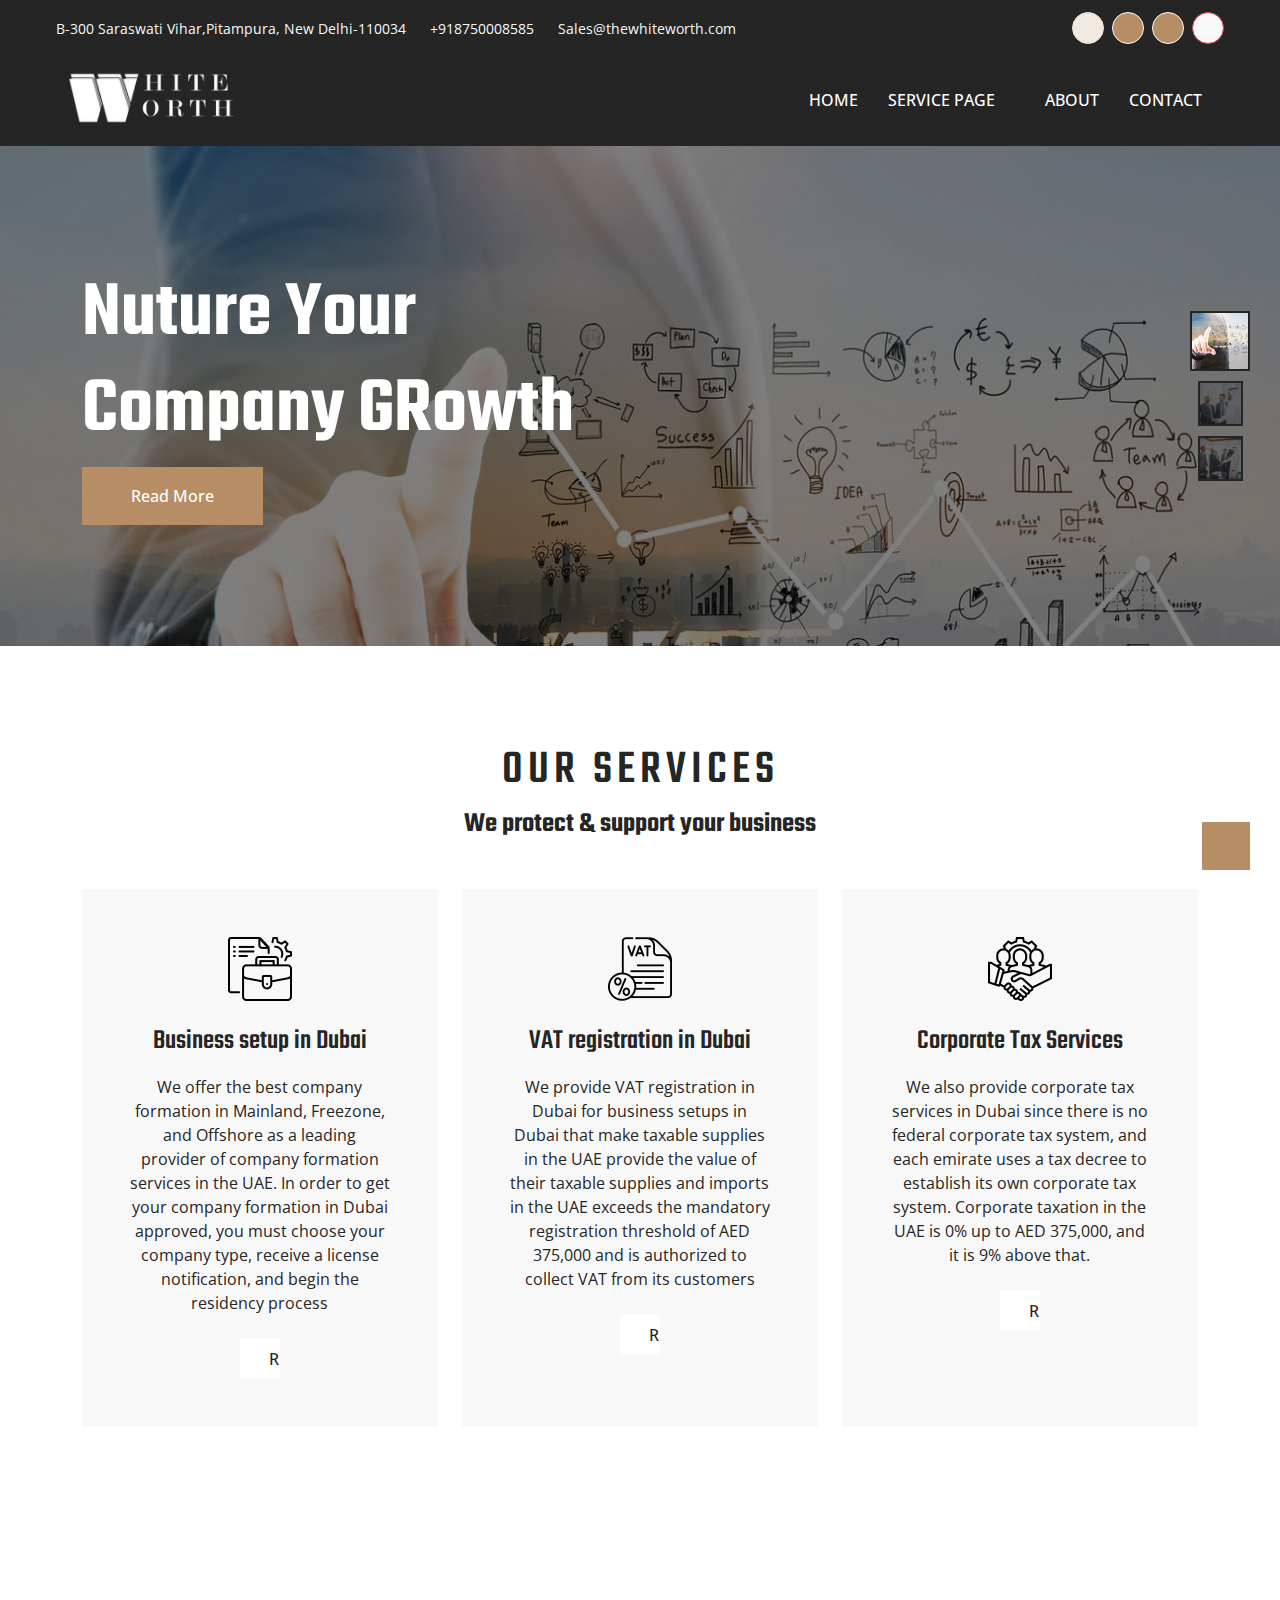
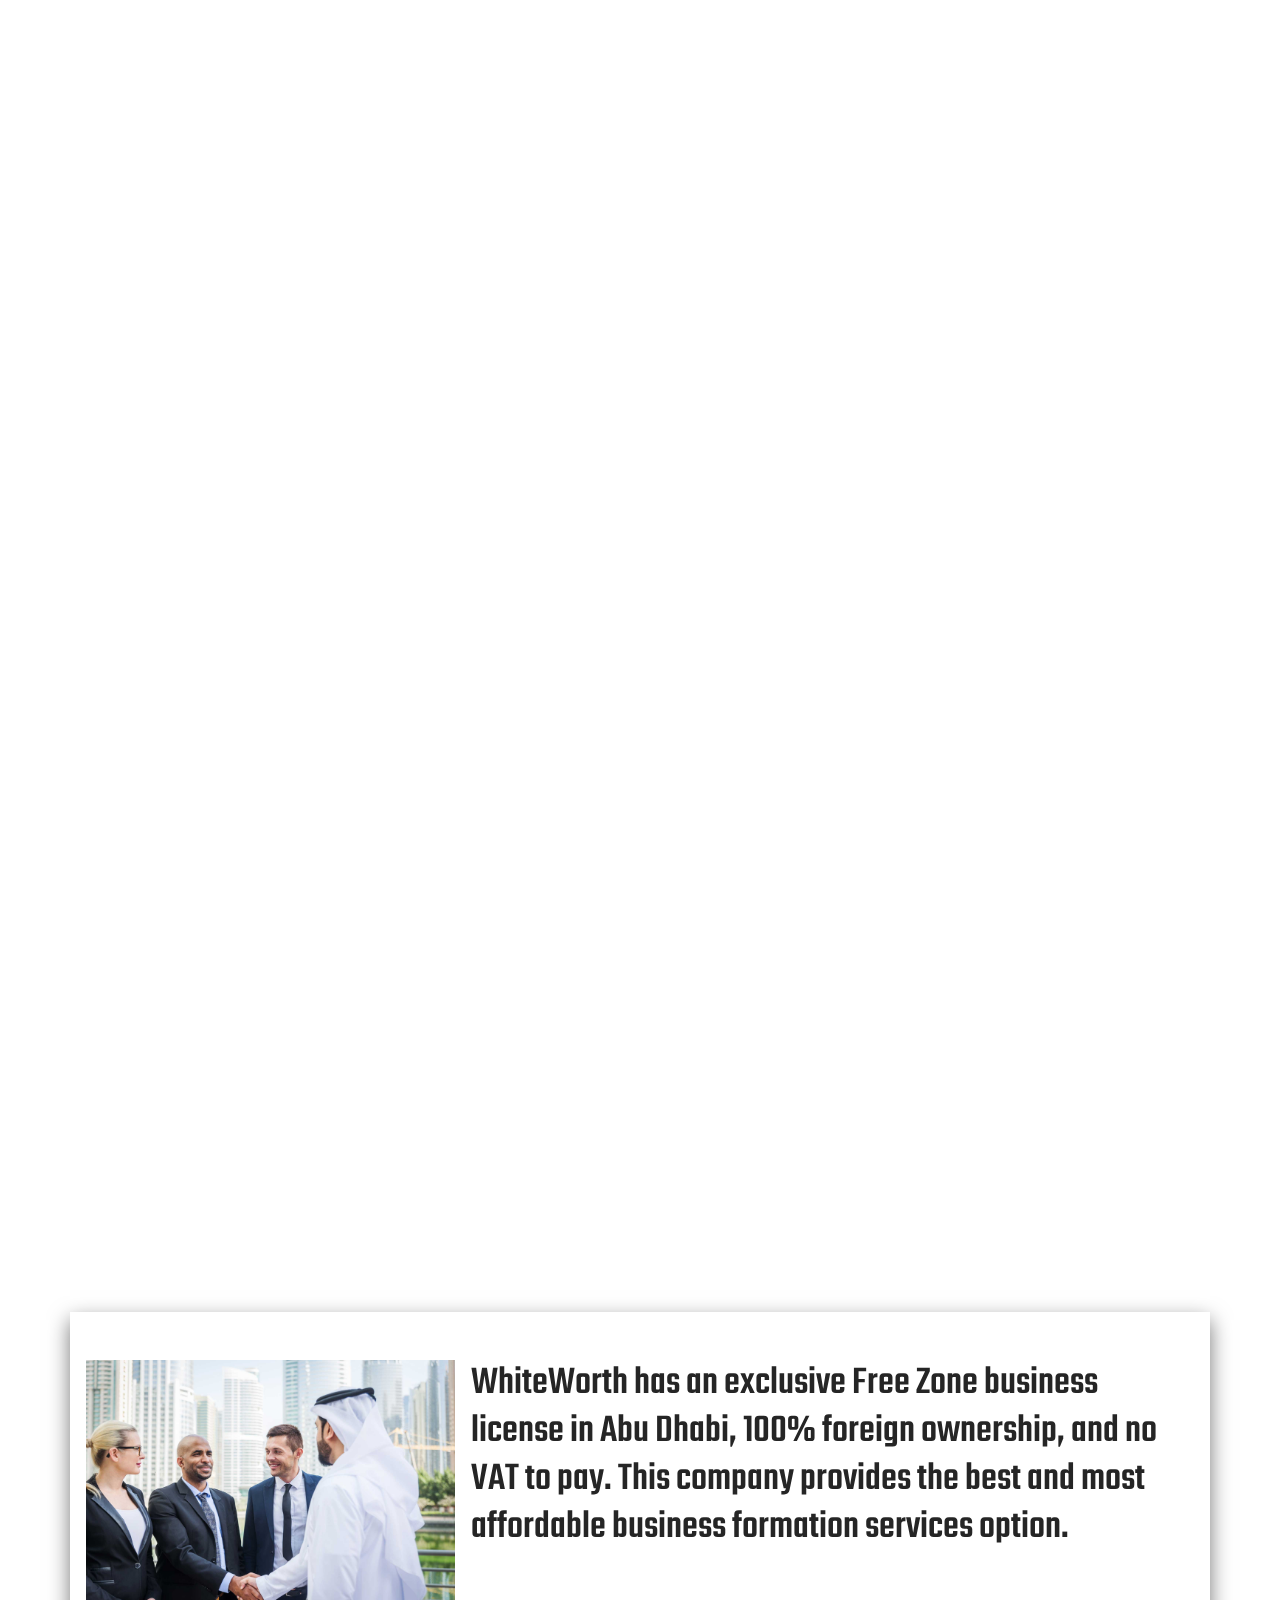
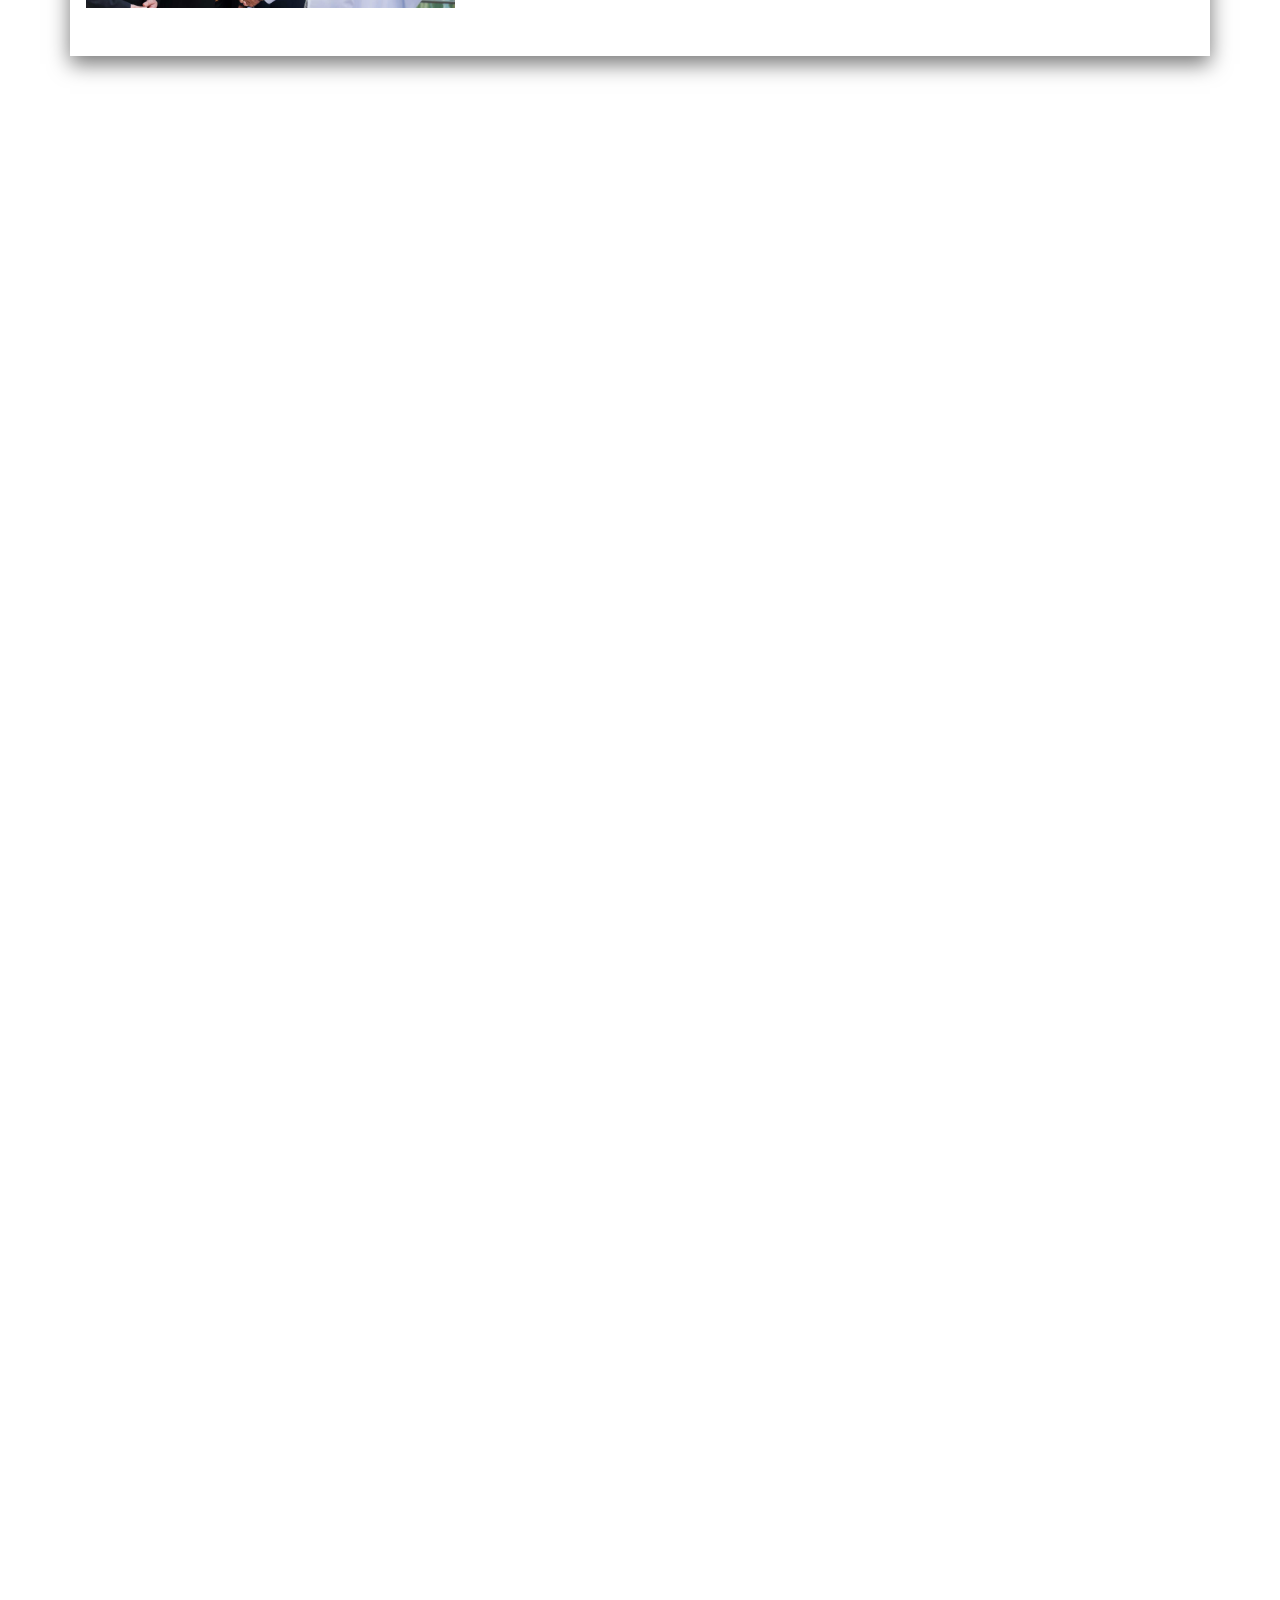
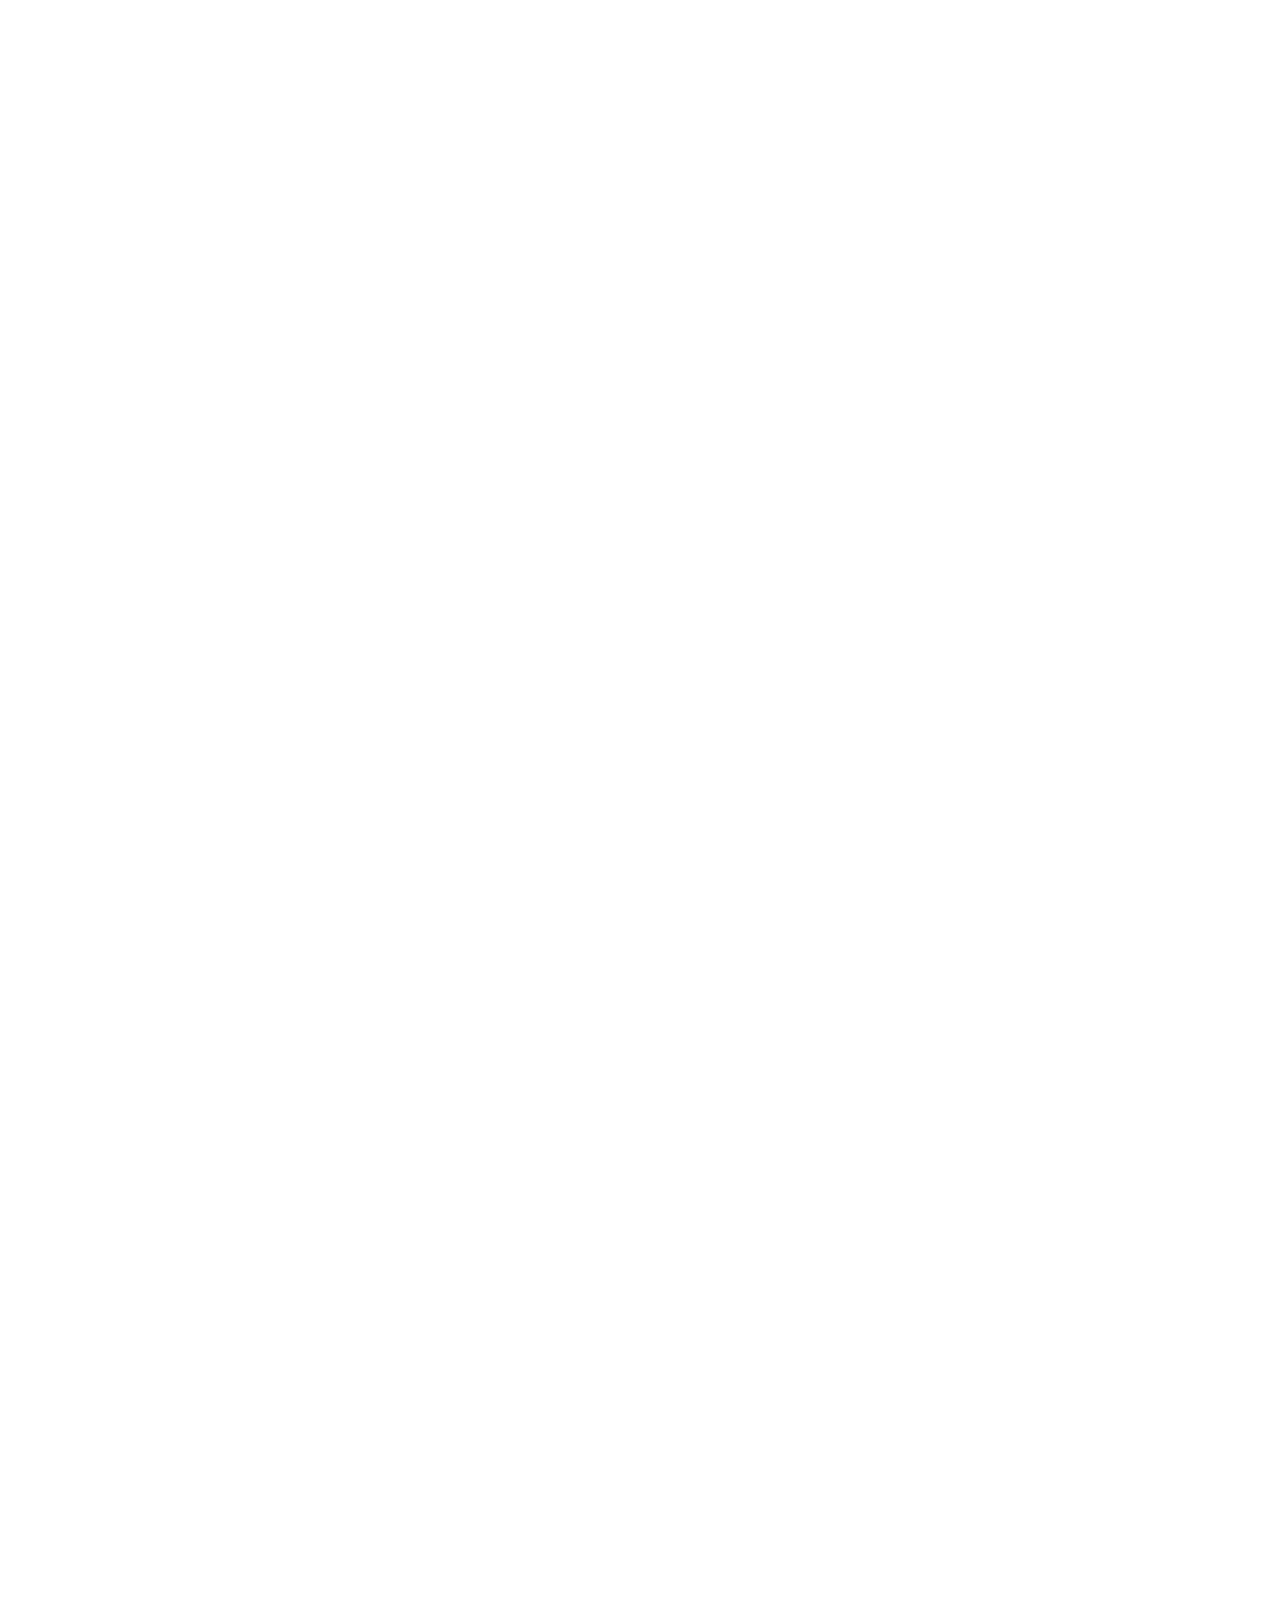
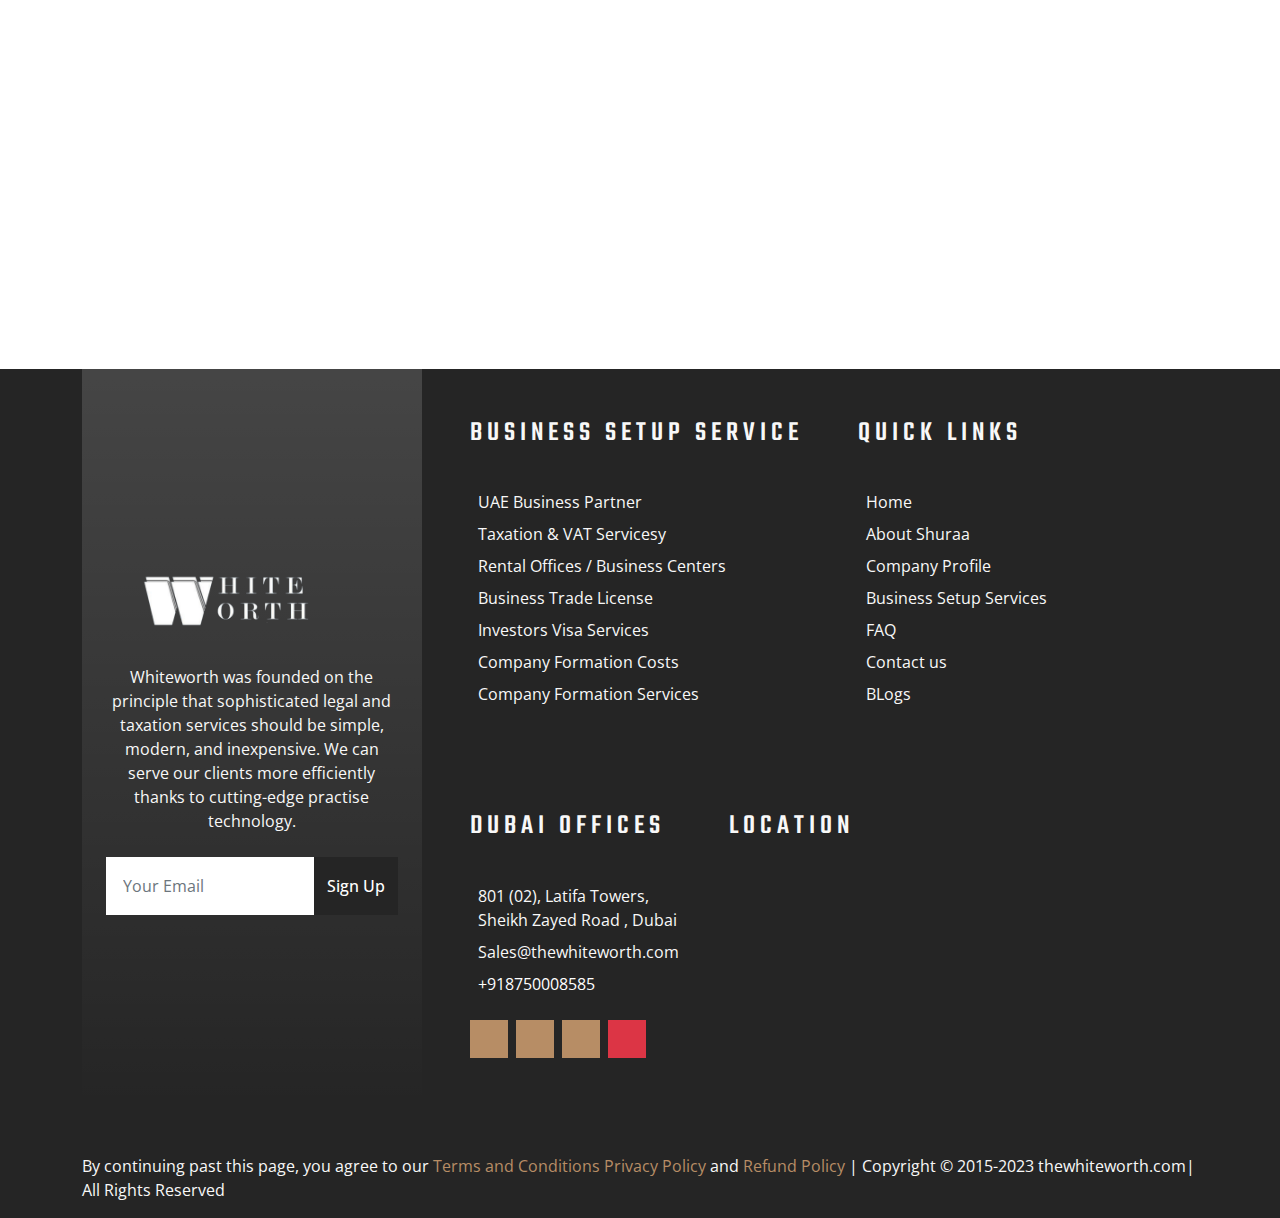
<file: index.html>
<!DOCTYPE html>
<html lang="en">

<head>
    <meta charset="utf-8">
    <title>Lowest cost business establishment services in Dubai</title>
    <meta content="width=device-width, initial-scale=1.0" name="viewport">
    <meta content="" name="keywords">
    <meta name="googlebot" content="noindex">
    <meta
        content="As the premier service provider for company formation in Dubai, we can help you launch your business in Dubai"
        name="description">

    <!-- Favicon -->
    <link href="img/images-120x120.png" rel="icon">
    <link rel="canonical" href="/index/">

    <!-- Google Web Fonts -->
    <link rel="preconnect" href="https://fonts.googleapis.com">
    <link rel="preconnect" href="https://fonts.gstatic.com" crossorigin>
    <link
        href="https://fonts.googleapis.com/css2?family=Open+Sans:wght@400;500;600&family=Teko:wght@400;500;600&display=swap"
        rel="stylesheet">

    <!-- Icon Font Stylesheet -->
    <link rel="stylesheet" href="https://cdnjs.cloudflare.com/ajax/libs/font-awesome/6.3.0/css/all.min.css"
        integrity="sha512-SzlrxWUlpfuzQ+pcUCosxcglQRNAq/DZjVsC0lE40xsADsfeQoEypE+enwcOiGjk/bSuGGKHEyjSoQ1zVisanQ=="
        crossorigin="anonymous" referrerpolicy="no-referrer" />
    <link href="https://cdn.jsdelivr.net/npm/bootstrap-icons@1.4.1/font/bootstrap-icons.css" rel="stylesheet">
    <!-- Libraries Stylesheet -->
    <link href="lib/animate/animate.min.css" rel="stylesheet">
    <link href="lib/owlcarousel/assets/owl.carousel.min.css" rel="stylesheet">
    <link href="lib/tempusdominus/css/tempusdominus-bootstrap-4.min.css" rel="stylesheet" />

    <!-- Customized Bootstrap Stylesheet -->
    <link href="css/bootstrap.min.css" rel="stylesheet">

    <!-- Template Stylesheet -->
    <link href="css/style.css" rel="stylesheet">
</head>

<body>

    <!-- Topbar Start -->
    <div class="container-fluid bg-dark p-0 wow fadeIn" data-wow-delay="0.1s">
        <div class="row gx-0 d-none d-lg-flex">
            <div class="col-lg-9 px-5 text-start">
                <div class="h-100 d-inline-flex align-items-center py-3 me-3">
                    <a
                        href="https://www.google.com/maps/place/Legal+Raasta+Technologies+Private+Limited/@28.699307,77.1170229,16z/data=!4m10!1m2!2m1!1sLegalRaasta+Technologies+Pvt+Ltd!3m6!1s0x390d03c53679bedb:0x3624ba574fcc7425!8m2!3d28.699307!4d77.1239517!15sCiBMZWdhbFJhYXN0YSBUZWNobm9sb2dpZXMgUHZ0IEx0ZCIDiAEBkgEObGVnYWxfc2VydmljZXPgAQA!16s%2Fg%2F11c0xvwdmk">
                        <small class="me-3 text-light"><i class="fa fa-map-marker-alt me-2"></i>B-300 Saraswati
                            Vihar,Pitampura, New Delhi-110034</small>
                    </a>
                    <a href="tel:+918750008585">
                        <small class="me-3 text-light"><i class="fa fa-phone me-2"></i>+918750008585</small></a>


                    <a href="mailto: Sales@thewhiteworth.com">
                        <small class="text-light"><i class="fa fa-envelope-open me-2"></i>
                            Sales@thewhiteworth.com</small></a>
                </div>
            </div>
            <div class="col-lg-3 px-5 text-end">

                <div class="h-100 d-inline-flex align-items-center">
                    <a class="btn btn-sm btn-outline-light alert-primary btn-sm-square rounded-circle me-2"
                        href="https://twitter.com/RaastaLegal" aria-label="twitter link"><i
                            class="fab fa-twitter fw-normal"></i></a>
                    <a class="btn btn-sm btn-outline-light btn-primary btn-sm-square rounded-circle me-2"
                        href="https://www.facebook.com/LRaasta" aria-label="facebook"><i
                            class="fab fa-facebook-f fw-normal"></i></a>
                    <a class="btn btn-sm btn-outline-light  btn-primary btn-sm-square rounded-circle me-2"
                        href="https://www.linkedin.com/company/legalraasta/mycompany/" aria-label="linkedin"><i
                            class="fab fa-linkedin-in fw-normal"></i></a>
                    <a class="btn btn-sm btn-outline-danger btn-light  btn-sm-square rounded-circle me-2"
                        href="https://www.instagram.com/legal.raasta/" aria-label="instagram"><i
                            class="fab fa-instagram fw-normal"></i></a>
                </div>
            </div>
        </div>
    </div>
    <!-- Topbar End -->


    <!-- Navbar Start -->
    <nav class="navbar navbar-expand-lg bg-dark text-white navbar-light py-lg-0 px-lg-5">
        <a href="index.html" class="navbar-brand ms-4 ms-lg-0">
            <h1 class="m-0 d-flex flex-row"><img class="me-1 ms-2  position-sticky" src="img/White-2 (1).png"
                    width="230" height="80" loading="lazy" alt="Icon">
            </h1>
        </a>
        <button type="button" class="navbar-toggler me-4" aria-label="hamburger" data-bs-toggle="collapse"
            data-bs-target="#navbarCollapse">
            <span class="fa fa-bars text-white"></span>
        </button>
        <div class="collapse navbar-collapse" id="navbarCollapse">
            <div class="navbar-nav ms-auto p-4 p-lg-0">
                <a href="index.html" class="nav-item nav-link text-white">Home</a>
                
                <!-- <a href="service.html" class="nav-item nav-link text-white"></a>
                <a href="service2.html" class="nav-item nav-link text-white">Services 2</a> -->
                <div class="nav-item dropdown">
                    <a href="#" class="nav-link text-white dropdown-toggle" data-bs-toggle="dropdown">Service Page</a>
                    <div class="dropdown-menu border-0 m-0">
                        <!-- <a href="vat-registeration.html" class="dropdown-item">Vat Registeration</a> -->
                        <a href="sitemap.html" class="dropdown-item">Sitemap</a>
                        <a href="corporate-tax-uae.html" class="dropdown-item">Corporate Tax</a>
                        <a href="professional-license-dubai-uae.html" class="dropdown-item">Professional License</a>
                        <a href="company-formation-cost-dubai-uae.html" class="dropdown-item ">Company Formation in UAE</a>
                        <a href="how-to-start-business-dubai-free-zone.html" class="dropdown-item ">Establishing a business in Dubai
                            Free Zone</a>
                        <!-- <a href="testimonial.html" class="dropdown-item">Testimonial</a>
                        <a href="404.html" class="dropdown-item">404 Page</a> -->
                    </div>
                </div>
                <a href="about.html" class="nav-item nav-link text-white ">About</a>
                <a href="contact.html" class="nav-item nav-link text-white">Contact</a>
            </div>

        </div>
    </nav>
    <!-- Navbar End -->


    <!-- Carousel Start -->
    <div class="container-fluid p-0 pb-5 d-xs-none d-none d-sm-block wow fadeIn" data-wow-delay="0.1s">
        <div class="owl-carousel header-carousel position-relative">
            <div class="owl-carousel-item position-relative bg-dark" data-dot="<img src='img/intro.webp' alt=''>">
                <img class="img-fluid mw-100 " src="img/intro.webp" alt="">
                <div class="owl-carousel-inner ">
                    <div class="container">
                        <div class="row justify-content-start">
                            <div class="col-10 col-lg-8">
                                <h1 class="display-1 text-white animated slideInDown">Nuture Your <br>
                                    Company GRowth</h1>

                                <a href="#aboutus" aria-label="More to know"
                                    class="btn btn-primary py-3 px-5 w-auto h-auto animated slideInLeft">Read More</a>
                            </div>
                        </div>
                    </div>
                </div>
            </div>
            <div class="owl-carousel-item position-relative  bg-dark"
                data-dot="<img src='img/doing-business-in-dubai-dos-and-donts.jpg'alt=''>">
                <img class="img-fluid mw-100 fa fa-flip-horizontal" src="img/doing-business-in-dubai-dos-and-donts.jpg"
                    style="object-view-box:inset(25% 11% 16% 0%);" alt="">
                <div class="owl-carousel-inner ">
                    <div class="container">
                        <div class="row justify-content-start">
                            <div class="col-10 col-lg-8">
                                <h1 class="display-1 text-white animated slideInDown">The Best Solution for your
                                    Business</h1>

                                <a href="#aboutus" aria-label="More to know"
                                    class="btn btn-primary py-3 px-5 animated  mw-100 h-auto slideInLeft">Read More</a>
                            </div>
                        </div>
                    </div>
                </div>
            </div>
            <div class="owl-carousel-item position-relative" data-dot="<img src='img/Slider-img2.webp'alt=''>">
                <img class="img-fluid mw-100  " src="img/Slider-img2.webp" style="object-view-box:inset(25% 11% 0% 0%);"
                    alt="">
                <div class="owl-carousel-inner">
                    <div class="container">
                        <div class="row justify-content-start">
                            <div class="col-10 col-lg-8">
                                <h1 class="display-1 text-white animated slideInDown">Aligning your Registeration
                                    Process Ease</h1>
                                <a href="#aboutus" aria-label="More to know"
                                    class="btn btn-primary py-3 px-5 animated mw-100 h-auto slideInLeft">Read More</a>
                            </div>
                        </div>
                    </div>
                </div>
            </div>
        </div>
    </div>
    <!-- Carousel End -->
    <div class="container-fluid px-5 py-5 bg-dark d-sm-none d-block ">
        <!-- <img class="img-fluid mw-100  " src="img/Slider-img2.webp" alt=""> -->
        <h1 class="text-white display-1 ">WhiteWorth is a top-notch business setup consultant in the UAE</h1>
        <ul class="text-white fw-bold fs-4 list-unstyled">
            <li><i class="fa fa-arrow-right text-white me-3 "></i>An assuredly easy process </li>
            <li><i class="fa fa-arrow-right text-white me-3 "></i>Timely approval of all permissions</li>
            <li><i class="fa fa-arrow-right text-white me-3 "></i>License registration and renewal</li>
            <li><i class="fa fa-arrow-right text-white me-3 "></i>Free consultation on Company Formation</li>
            <li><i class="fa fa-arrow-right text-white me-3 "></i>5+ years of transparent, trouble-free service</li>
            <li><i class="fa fa-arrow-right text-white me-3 "></i> Obtain government liaison and approvals</li>
        </ul>
        <a href="#aboutus" aria-label="More to know"
            class="btn btn-primary py-3 px-5 animated mw-100 h-auto slideInLeft">Read More</a>
    </div>

    <script>
        // var i,start;
        // var x = document.getElementById("runway");
        // var payhead = x.getElementsByClassName("text-white");
        // console.log(payhead);
        //  for (i=0; i<payhead.length;i++){
        //     payhead[i].className += " d-none carousel-item";
        //  }
    </script>
    <!-- Service Start -->
    <div class="container-xxl py-5">
        <div class="container">
            <div class="text-center mx-auto mb-5 wow fadeInUp" data-wow-delay="0.1s" style="max-width: 600px;">
                <h4 class="section-title text-dark display-5">Our Services</h4>
                <h1 class="fs-3 mb-4">We protect & support
                    your business</h1>
            </div>
            <div class="row g-4">
                <div class="col-lg-4 col-md-6 wow fadeInUp" data-wow-delay="0.1s">
                    <div class="service-item d-flex position-relative text-center h-100">
                        <img class="bg-img" src="img/service-1.jpg" loading="lazy" alt="">
                        <div class="service-text p-5">
                            <div class=""><img class="mb-4 icon-show" src="img/icon/portfolio.png" loading="lazy"
                                    alt="Icon"></div>
                            <h3 class="mb-3">Business setup in Dubai</h3>
                            <p class="mb-4">We offer the best company formation in Mainland, Freezone, and Offshore as a
                                leading provider of company formation services in the UAE. In order to get your company
                                formation in Dubai approved, you must choose your company type, receive a license
                                notification, and begin the residency process </p>
                            <a class="btn" href="#" aria-label="More to know"><i
                                    class="fa fa-plus text-primary me-3"></i>Read More</a>
                        </div>
                    </div>
                </div>
                <div class="col-lg-4 col-md-6 wow fadeInUp" data-wow-delay="0.3s">
                    <div class="service-item d-flex position-relative text-center h-100">
                        <!-- <img class="bg-img" src="img/service-2.jpg"loading="lazy" alt=""> -->
                        <div class="service-text p-5">
                            <img class="mb-4 icon-show" src="img/icon/vat.png" loading="lazy" alt="Icon">
                            <h3 class="mb-3">VAT registration in Dubai</h3>
                            <p class="mb-4">We provide VAT registration in Dubai for business setups in Dubai that make
                                taxable supplies in the UAE provide the value of their taxable supplies and imports in
                                the UAE exceeds the mandatory registration threshold of AED 375,000 and is authorized to
                                collect VAT from its customers</p>
                            <a class="btn" href="#" aria-label="More to know"><i
                                    class="fa fa-plus text-primary me-3"></i>Read More</a>
                        </div>
                    </div>
                </div>
                <div class="col-lg-4 col-md-6 wow fadeInUp" data-wow-delay="0.5s">
                    <div class="service-item d-flex position-relative text-center h-100">
                        <img class="bg-img" src="img/service-3.jpg" loading="lazy" alt="">
                        <div class="service-text p-5">
                            <img class="mb-4 icon-show" src="img/icon/team.png" loading="lazy" alt="Icon">
                            <h3 class="mb-3 text-capitalize">Corporate tax services</h3>
                            <p class="mb-4">We also provide corporate tax services in Dubai since there is no federal
                                corporate tax system, and each emirate uses a tax decree to establish its own corporate
                                tax system. Corporate taxation in the UAE is 0% up to AED 375,000, and it is 9% above
                                that.</p>
                            <a class="btn" href="#" aria-label="More to know"><i
                                    class="fa fa-plus text-primary me-3"></i>Read More</a>
                        </div>
                    </div>
                </div>
                <div class="col-lg-4 col-md-6 wow fadeInUp" data-wow-delay="0.1s">
                    <div class="service-item d-flex position-relative text-center h-100">
                        <img class="bg-img" src="img/service-2.jpg" loading="lazy" alt="">
                        <div class="service-text p-5">
                            <img class="mb-4 icon-show" src="img/icon/visa.png" loading="lazy" alt="Icon">
                            <h3 class="mb-3">Business visa for Dubai</h3>
                            <p class="mb-4"> A business visa for Dubai can also be obtained through our team; this visa
                                requires a passport that is valid for at least six months, a photo, proof of travel
                                insurance, and a bank statement from the previous six months. The process typically
                                takes five to ten working days, and the visa is valid for six months before it can be
                                renewed.</p>
                            <a class="btn" href="#" aria-label="More to know"><i
                                    class="fa fa-plus text-primary me-3"></i>Read More</a>
                        </div>
                    </div>
                </div>
                <div class="col-lg-4 col-md-6 wow fadeInUp" data-wow-delay="0.3s">
                    <div class="service-item d-flex position-relative text-center h-100">
                        <img class="bg-img" src="img/service-5.jpg" loading="lazy" alt="">
                        <div class="service-text p-5">

                            <img class="mb-4 icon-show" src="img/icon/public-relation.png" loading="lazy" alt="Icon">
                            <h3 class="mb-3">Public Relations Officer (PRO) service</h3>
                            <p class="mb-4">Contact WhiteWorth if you're looking for the best Public Relations Officer
                                (PRO) service provider in Dubai who can assist you with the many business and employment
                                regulations in the region. We help you through various government offices like
                                Department of Economic Development (DED) and the Chamber of Commerce and Industry and
                                many others.</p>
                            <a class="btn" href="#" aria-label="More to know"><i
                                    class="fa fa-plus text-primary me-3"></i>Read More</a>

                        </div>
                    </div>
                </div>
                <div class="col-lg-4 col-md-6 wow fadeInUp" data-wow-delay="0.5s">
                    <div class="service-item d-flex position-relative text-center h-100">
                        <img class="bg-img" src="img/service-6.jpg" loading="lazy" alt="">
                        <div class="service-text p-5">

                            <img class="mb-4 icon-show" src="img/icon/free-trade.png" loading="lazy" alt="Icon">

                            <h3 class="mb-3">Trade licenses in Dubai</h3>
                            <p class="mb-4">We also offer trade licenses in Dubai, which require government and economic
                                department approvals. If you don't have an office space, you can still apply for one by
                                renting a flexi-desk or virtual office space and submitting all the required paperwork
                                to increase your chances of success.</p>
                            <a class="btn" href="#" aria-label="More to know"><i
                                    class="fa fa-plus text-primary me-3"></i>Read More</a>
                        </div>
                    </div>
                </div>
            </div>
        </div>
    </div>
    <!-- Service End -->

    <!-- Facts Start -->
    <div class="container-xxl py-5">
        <div class="container pt-5 ">
            <div class="text-center mx-auto mb-5 pb-5 wow fadeInUp" data-wow-delay="0.1s" style="max-width: 600px;">
                <h4 class="section-title text-dark display-5">Registration in 3 steps </h4>
                <h5 class="fs-3 mb-5">Process for Dubai company formation with 100% Foreign Ownership</h5>
            </div>
            <div class="row g-4 ">
                <div class="col-lg-4 col-md-6 wow fadeInUp" data-wow-delay="0.1s">
                    <div class="fact-item text-center bg-light h-100 p-5 pt-0">
                        <div class="fact-icon">
                            <img src="img/icon/to-do-list.png" loading="lazy" alt="Icon">
                        </div>
                        <h3 class="mb-3">Registration Form</h3>
                        <p class="mb-0">Fill out our short registration form for company formation in the United Arab
                            Emirates with your interests, and we'll get back to you with the best advice and necessary
                            information</p>
                    </div>
                </div>
                <div class="col-lg-4 col-md-6 wow fadeInUp" data-wow-delay="0.3s" style="box-shadow: 0px 9px 3px 3px;">
                    <div class="fact-item text-center bg-light h-100 p-5 pt-0">
                        <div class="fact-icon">
                            <img src="img/icon/submit.png" loading="lazy" alt="Icon">
                        </div>
                        <h3 class="mb-3">Document Submission</h3>
                        <p class="mb-0">Please provide us with the pertinent documents for submission so that we can
                            handle all of the paperwork and filings for your Dubai company registration.
                        </p>
                    </div>
                </div>
                <div class="col-lg-4 col-md-6 wow fadeInUp" data-wow-delay="0.5s">
                    <div class="fact-item text-center bg-light h-100 p-5 pt-0">
                        <div class="fact-icon">
                            <img src="img/icon/certificate.png" loading="lazy" alt="Icon">

                        </div>
                        <h3 class="mb-3">Handover of the Dubai certificate:</h3>
                        <p class="mb-0">After the completion of all post-registration requirements and formalities,
                            obtain the authorized Dubai business license and other necessary documents from our advisor
                        </p>
                    </div>
                </div>
            </div>
        </div>
    </div>
    <!-- Facts End -->
    <div class="container carousel slide  py-5 px-3 mt-5  " data-bs-ride="carousel" id="runway"
        style="box-shadow: 0px 8px 20px 0px;">
        <!-- <img class="img-fluid mw-100  " src="img/Slider-img2.webp" alt=""> -->
        <div class="d-flex flex-row carousel-inner text-dark">
            <div class=" carousel-item active ">
                <a href="#forms">
                    <div class="d-flex">
                        <img src="img/doing-business-in-dubai-dos-and-donts.jpg" class=" me-3 d-md-block d-none col-4"
                            alt="">
                        <h4 class=" fs-1 ">WhiteWorth has an exclusive Free Zone business license in Abu Dhabi, 100%
                            foreign ownership, and no VAT to pay. This company provides the best and most affordable
                            business formation services option. <br> <i
                                class="fa fa-arrow-left-long ms-3 fs-1 fa fa-beat text-primary"></i></h4>
                    </div>
                </a>
            </div>
            <div class=" carousel-item  ">
                <a href="#forms">
                    <div class="d-flex">
                        <img src="img/carousel-2 (2).jpg" class=" me-3  d-md-block d-none col-4" alt="">
                        <h4 class=" fs-1 ">With our expert assistance, starting a business in Dubai is quick, efficient,
                            and painless. We can help you register a company, open a business bank account, obtain a
                            VISA, and handle marketing all in one location. <br> <i
                                class="fa fa-arrow-left-long ms-3 fs-1 fa fa-beat text-primary"></i></h4>
                    </div>
                </a>
            </div>
            <div class="carousel-item  ">
                <a href="#forms">
                    <div class="d-flex">
                        <img src="img/documents_required.jpeg" class=" me-3 d-md-block d-none  col-4" alt="">
                        <h4 class=" fs-1  ">Now, with our best service, unlock opportunities and launch your business in
                            Dubai's thriving hub. <br> <i
                                class="fa fa-arrow-left-long ms-3 fs-1 fa fa-beat text-primary"></i> </h4>
                    </div>
                </a>
            </div>
            <div class="carousel-item  ">
                <a href="#forms">
                    <div class="d-flex">
                        <img src="img/slider1.jpg" class=" me-3 d-md-block d-none col-4" alt="">
                        <h4 class=" fs-1 ">With our professional knowledge, years of experience, and close collaboration
                            with various government agencies, incorporating your business in the UAE is now simpler than
                            ever. <br><i class="fa fa-arrow-left-long ms-3 fs-1 fa fa-beat text-primary"></i> </h4>
                    </div>
                </a>
            </div>
        </div>
    </div>


    <!-- About Start -->
    <div class="container-xxl py-5" id="aboutus">
        <div class="container">
            <div class="row g-5">
                <div class="col-lg-6 wow fadeIn" data-wow-delay="0.1s">
                    <div class="about-img">
                        <img class="img-fluid" src="img/service-1.jpg" loading="lazy" alt="">
                        <img class="img-fluid" style="object-fit: cover; object-view-box: inset(0% 0% 8% 0%);"
                            src="img/homepage1.jpg" loading="lazy" alt="">
                    </div>
                </div>
                <div class="col-lg-6 wow fadeIn" data-wow-delay="0.5s">
                    <h4 class="section-title">About Us</h4>
                    <h1 class="display-5 mb-4">Why WhiteWorth?</h1>
                    <p>With over 5 years of experience in company formation in Dubai, we provide a one-stop-shop
                        approach for quick business registration, offering complete services for all incorporation,
                        licensing, and other associated services to Free Zone, Mainland & offshore Establishments, and
                        Branch </p>
                    <p>With access to a top pool of chances, we have been assisting Indian businessmen to realize their
                        ambition of company formation in Dubai. In order to position themselves for long-term growth and
                        success while avoiding mistakes that could end up costing them time and money, WhiteWorth has
                        been assisting international business owners with company formation in Dubai in the appropriate
                        jurisdiction and with the appropriate company structure</p>
                    <p class="fw-bolder text-dark ">Why not give us a call right away, and our top company setup
                        specialist will give you the best advice?
                    </p>

                    <div class="d-flex align-items-center mb-5">
                        <div class="d-flex flex-shrink-0 align-items-center justify-content-center border border-5 border-primary"
                            style="width: 120px; height: 120px;">
                            <h1 class="display-1 mb-n2" data-toggle="counter-up">10</h1>
                        </div>
                        <div class="ps-4">
                            <h3>Years</h3>
                            <h3>Working</h3>
                            <h3 class="mb-0">Experience</h3>
                        </div>
                    </div>
                    <a class="btn btn-primary py-3 px-5" href="#" aria-label="More to know">Read More</a>
                </div>
            </div>
        </div>
    </div>
    <!-- About End -->





    <!-- Feature Start -->
    <div class="container-xxl py-5">
        <div class="container">
            <div class="row g-5">
                <div class="col-lg-6 wow fadeInUp" data-wow-delay="0.1s">
                    <h4 class="section-title">Why do you need us?</h4>
                    <h1 class="display-5 mb-4">Why You Should Trust Us? Learn More About Us!</h1>

                    <div class="row g-4 text-dark">
                        <div class="col-12">
                            <div class="d-flex align-items-start">
                                <img class="flex-shrink-0" src="img/icon/offer.png" loading="lazy" alt="Icon">

                                <div class="ms-4">
                                    <h3>Best Prices Guaranteed</h3>
                                    <p class="mb-0">We offer an upfront price guarantee for company formation in Dubai.
                                    </p>
                                </div>
                            </div>
                        </div>
                        <div class="col-12 text-dark">
                            <div class="d-flex align-items-start">
                                <img class="flex-shrink-0" src="img/icon/public-relation.png" loading="lazy" alt="Icon">
                                <div class="ms-4">
                                    <h3>Many options</h3>
                                    <p class="mb-0"> We offer Mainland, FreeZone, and offshore for company setup in the
                                        UAE, but there are so many that you must be entirely aware of. We take care of
                                        it for you by saving you time and using our knowledge.</p>
                                </div>
                            </div>
                        </div>
                        <div class="col-12">
                            <div class="d-flex align-items-start">
                                <img class="flex-shrink-0" src="img/icon/save-time.png" loading="lazy" alt="Icon">
                                <div class="ms-4">
                                    <h3>Reducing Saving Time and Money</h3>
                                    <p class="mb-0">Setting up a business in Dubai entails a lot of work on your behalf
                                        due to the numerous government agencies you must deal with and the extensive
                                        documentation required for registration</p>
                                </div>
                            </div>
                        </div>
                        <div class="col-12">
                            <div class="d-flex align-items-start">
                                <img class="flex-shrink-0" src="img/icon/clock.png" loading="lazy" alt="Icon">
                                <div class="ms-4">
                                    <h3>Quick Licence Issuing</h3>
                                    <p class="mb-0">We guarantee the issuing of business licenses in the shortest amount
                                        of time feasible. This also depends on whether you want to set up your business
                                        in a free zone, on land, or offshore</p>
                                </div>
                            </div>
                        </div>
                    </div>
                </div>
                <div class="col-lg-6 wow fadeInUp" data-wow-delay="0.5s">
                    <div class="feature-img">
                        <img class="img-fluid" src="img/service-4.jpg" loading="lazy" alt="">
                        <img class="img-fluid" style="object-fit: cover; object-view-box: inset(-9% 11% 16% 0%);"
                            src="img/handshake.jpg" class="center center" loading="lazy" alt="">
                    </div>
                </div>
            </div>
        </div>
    </div>
    <!-- Feature End -->




    <!-- Team Start -->
    <div class="container-xxl py-5">
        <div class="container">
            <div class="text-center mx-auto mb-5 wow fadeInUp" data-wow-delay="0.1s" style="max-width: 600px;">
                <h4 class="section-title">Team Members</h4>
                <h1 class="display-6 mb-4">Our Expert People Ready to Help You</h1>
            </div>
            <div class="row g-0 team-items">
                <div class="col-lg-3 col-md-6 wow fadeInUp" data-wow-delay="0.1s">
                    <div class="team-item position-relative">
                        <div class=" d-flex justify-content-center bg-white">
                            <img class="img-fluid" src="img/pratish.png" loading="lazy" alt=""
                                style="height: 196px;width: 196px;">
                            <!-- <div class="team-social text-center">
                                <a class="btn btn-square"  href="#"  aria-label="More to know"><i class="fab fa-facebook-f"></i></a>
                                <a class="btn btn-square"  href="#"  aria-label="More to know"><i class="fab fa-twitter"></i></a>
                                <a class="btn btn-square"  href="#"  aria-label="More to know"><i class="fab fa-instagram"></i></a>
                            </div> -->
                        </div>
                        <div class="bg-light text-center p-4">
                            <h3 class="mt-2">Pratish Goel</h3>
                            <span class="text-primary">Legal corporate advisor & Free zone specialist</span>
                        </div>
                    </div>
                </div>
                <div class="col-lg-3 col-md-6 wow fadeInUp" data-wow-delay="0.3s">
                    <div class="team-item position-relative">
                        <div class=" d-flex justify-content-center bg-white">
                            <img class="img-fluid" src="img/pulkitjain.jpg" loading="lazy" alt=""
                                style="height: 196px;width: 196px;">
                            <!-- <div class="team-social text-center">
                                <a class="btn btn-square"  href="#"  aria-label="More to know"><i class="fab fa-facebook-f"></i></a>
                                <a class="btn btn-square"  href="#"  aria-label="More to know"><i class="fab fa-twitter"></i></a>
                                <a class="btn btn-square"  href="#"  aria-label="More to know"><i class="fab fa-instagram"></i></a>
                            </div> -->
                        </div>
                        <div class="bg-light text-center p-4">
                            <h3 class="mt-2">Pulkit Jain</h3>
                            <span class="text-primary">Legal corporate advisor & Real estate
                                specialist</span>
                        </div>
                    </div>
                </div>
                <div class="col-lg-3 col-md-6 wow fadeInUp" data-wow-delay="0.5s">
                    <div class="team-item position-relative">
                        <div class=" d-flex justify-content-center bg-white">
                            <img class="img-fluid" src="img/robin.webp" loading="lazy" alt=""
                                style="height: 196px;width: 196px;">
                            <!-- <div class="team-social text-center">
                                <a class="btn btn-square"  href="#"  aria-label="More to know"><i class="fab fa-facebook-f"></i></a>
                                <a class="btn btn-square"  href="#"  aria-label="More to know"><i class="fab fa-twitter"></i></a>
                                <a class="btn btn-square"  href="#"  aria-label="More to know"><i class="fab fa-instagram"></i></a>
                            </div> -->
                        </div>
                        <div class="bg-light text-center p-4">
                            <h3 class="mt-2">Robin Garg</h3>
                            <span class="text-primary">UAE Vat expert, Tax consultant</span>
                        </div>
                    </div>
                </div>
                <div class="col-lg-3 col-md-6 wow fadeInUp" data-wow-delay="0.7s">
                    <div class="team-item position-relative">
                        <div class=" d-flex justify-content-center bg-white ">
                            <img class="" src="img/ritika.webp" loading="lazy" alt=""
                                style="height: 196px;width: 196px;">
                            <!-- <div class="team-social text-center">
                                <a class="btn btn-square"  href="#"  aria-label="More to know"><i class="fab fa-facebook-f"></i></a>
                                <a class="btn btn-square"  href="#"  aria-label="More to know"><i class="fab fa-twitter"></i></a>
                                <a class="btn btn-square"  href="#"  aria-label="More to know"><i class="fab fa-instagram"></i></a>
                            </div> -->
                        </div>
                        <div class="bg-light text-center p-4">
                            <h3 class="mt-2">Ritika Goel</h3>
                            <span class="text-primary">Legal Corporate <br> Advisor</span>
                        </div>
                    </div>
                </div>
            </div>
        </div>
    </div>
    <!-- Team End -->


    <!-- Appointment Start -->
    <div class="container-xxl py-5">
        <div class="container">
            <div class="row g-5">
                <div class="col-lg-6 wow fadeInUp" data-wow-delay="0.1s">
                    <h4 class="section-title">Appointment</h4>
                    <h1 class="display-5 mb-4">Contact Us</h1>
                    <p class="mb-4 text-dark">Still have concerns about starting a business in Dubai.
                        In order to help you, we are here with our skilled personnel.
                    </p>
                    <div class="row g-4">
                        <div class="col-12">
                            <div class="d-flex">
                                <div class="d-flex flex-shrink-0 align-items-center justify-content-center bg-light"
                                    style="width: 65px; height: 65px;">
                                    <i class="fa fa-2x fa-phone-alt text-primary"></i>
                                </div>
                                <a href="tel:+918750008585">
                                    <div class="ms-4">
                                        <p class="mb-2">Call Us Now</p>
                                        <h3 class="mb-0">+918750008585</h3>
                                    </div>
                                </a>
                            </div>
                        </div>
                        <div class="col-12">
                            <div class="d-flex">
                                <div class="d-flex flex-shrink-0 align-items-center justify-content-center bg-light"
                                    style="width: 65px; height: 65px;">
                                    <i class="fa fa-2x fa-envelope-open text-primary"></i>
                                </div>
                                <a href="mailto: Sales@thewhiteworth.com">
                                    <div class="ms-4">
                                        <p class="mb-2">Mail Us Now</p>
                                        <h3 class="mb-0"> Sales@thewhiteworth.com</h3>
                                    </div>
                                </a>
                            </div>
                        </div>
                    </div>
                </div>
                <div class="col-lg-5 mx-auto wow fadeInUp border border-primary border-3" id="forms"
                    data-wow-delay="0.5s"
                    style="border-style: ridge !important; box-shadow: rgb(183, 141, 101) 12px 10px 26px 0px ;">
                    <div class="row g-3 mt-4">
                        <div class="col-12 ">
                            <input type="text" class="form-control border  border-bottom border-primary bg-light"
                                placeholder="Your Name"
                                style="height: 55px; border-width: 0px 0px 2px 0px !important;border-style: outset;">
                        </div>
                        <div class="col-12">
                            <input type="email" class="form-control border  border-bottom border-primary bg-light"
                                placeholder="Your Email"
                                style="height: 55px; border-width: 0px 0px 2px 0px !important;border-style: outset;">
                        </div>
                        <div class="col-12 ">
                            <input type="text" class="form-control border  border-bottom border-primary bg-light"
                                placeholder="Your Mobile"
                                style="height: 55px; border-width: 0px 0px 2px 0px !important;border-style: outset;">
                        </div>

                        <!-- <div class="col-12 col-sm-6">
                            <div class="date" id="date" data-target-input="nearest">
                                <input type="text"
                                    class="form-control datetimepicker-input"
                                    placeholder="Choose Date" data-target="#date" data-toggle="datetimepicker" style="height: 55px;">
                            </div>
                        </div> -->
                        <!-- <div class="col-12 col-sm-6">
                            <div class="time" id="time" data-target-input="nearest">
                                <input type="text"
                                    class="form-control datetimepicker-input"
                                    placeholder="Choose Date" data-target="#time" data-toggle="datetimepicker" style="height: 55px;">
                            </div>
                        </div> -->
                        <!-- <div class="col-12">
                            <textarea class="form-control" rows="5" placeholder="Message"></textarea>
                        </div> -->
                        <div class="col-12">
                            <button class="btn btn-primary border border-primary border-2 w-100 py-3"
                                style="border-style: ridge !important;" type="submit">Book Appointment</button>
                        </div>
                    </div>
                </div>
            </div>
        </div>
    </div>
    <!-- Appointment End -->


    <!-- Testimonial Start -->
    <div class="container-xxl py-5">
        <div class="container">
            <div class="text-center mx-auto mb-5 wow fadeInUp" data-wow-delay="0.1s" style="max-width: 600px;">
                <h4 class="section-title">Testimonial</h4>
                <h1 class="display-5 mb-4">What Clients Say About Our Services!</h1>
            </div>
            <div class="owl-carousel testimonial-carousel wow fadeInUp" data-wow-delay="0.1s">
                <div class="testimonial-item text-center"
                    data-dot="<img class='img-fluid' src='img/brock.jpg' loading='lazy' alt=''>">
                    <p class="fs-5">It's been a pleasure working with them
                        for a long time, and I appreciate Mr. Pratish Goel & their professionalism and expertise. They
                        collaborate to offer solutions that are appropriate for our needs and their counsel is
                        consistently useful. Their turnaround times are quite prompt, which helps our company function
                        well. I suggest them to anyone trying to set up a business in Dubai because of how quickly they
                        do their services.</p>
                    <h3>Haider El Zarouni</h3>
                    <span class="text-primary">CEO, Rarevision Catalyst</span>
                </div>
                <div class="testimonial-item text-center"
                    data-dot="<img class='img-fluid' src='img/testimonial-2.jpg'loading='lazy' alt=''>">
                    <p class="fs-5">The expert team took the time to
                        comprehend our particular business requirements and unquestionably gave us the crucial support
                        we needed to manage operations effectively in support of putting our organization in a position
                        to pursue new business ventures. We are incredibly grateful for the time they invested in
                        ensuring that our business kept moving forward. I truly enjoy their services for company
                        formation in Dubai because they are really nice and professional.</p>
                    <h3>Salam Saleh</h3>
                    <span class="text-primary">Founder,SalePosh</span>
                </div>
                <div class="testimonial-item text-center"
                    data-dot="<img class='img-fluid' src='img/testimonial-3.jpg'loading='lazy' alt=''>">
                    <p class="fs-5">I am relieved that I entrusted this
                        company with the legal work of setting up my company in Dubai. The licensing team at their
                        company moved quickly to prepare our business and immigration documentation. The team is really
                        competent and completely open. We would unquestionably suggest them to anyone looking to start a
                        new business or those already owning one. They made my work so easy & fast that they did
                        everything from start to end of the process. </p>
                    <h3>Abdulaziz Rashid</h3>
                    <span class="text-primary"></span>
                </div>
                <div class="testimonial-item text-center"
                    data-dot="<img class='img-fluid' src='img/testi-side-img.png'loading='lazy' alt=''>">
                    <p class="fs-5">Mr. Pulkit Jain assisted me in
                        starting my business in Dubai and has been a major contributor to the development of the
                        organization from the very beginning. Their professionals are meticulous in all facets of the
                        business. We are unquestionably their loyal customer now. As they have consistently surpassed
                        our expectations, I wouldn't mind recommending this company to others. I strongly support the
                        group and advise collaborating with them to create a successful foundation for your company.
                    </p>
                    <h3>Abdul Thani,Tusk Belle</h3>
                    <span class="text-primary"></span>
                </div>
            </div>
        </div>
    </div>
    <!-- Testimonial End -->
    <!-- Vendor Start -->
    <div class="container-fluid py-3 wow fadeInUp" data-wow-delay="0.1s">
        <div class="container d-flex justify-content-center custom_slide-track">
            <div class="d-flex custom_slide">

                <img src="img/deere-logo-agriculture.svg" loading="lazy" alt="" class="mx-4">
            </div>
            <div class="d-flex custom_slide">

                <img src="img/Blue-Tokai.svg" loading="lazy" alt="" class="mx-4">

            </div>
            <div class="d-flex custom_slide">

                <img src="img/geekan1.svg" loading="lazy" alt="" class="mx-4">
            </div>
            <div class="d-flex custom_slide">

                <img src="img/logo-animated-hul.svg" loading="lazy" alt="" class="mx-4">
            </div>
            <div class="d-flex custom_slide">

                <img src="img/Rockland.svg" loading="lazy" alt="" class="mx-4">

            </div>
            <div class="d-flex custom_slide">

                <img src="img/odhani.svg" loading="lazy" alt="" class="mx-4">
            </div>
            <div class="d-flex custom_slide">

                <img src="img/deere-logo-agriculture.svg" loading="lazy" alt="" class="mx-4">
            </div>
            <div class="d-flex custom_slide">

                <img src="img/Blue-Tokai.svg" loading="lazy" alt="" class="mx-4">

            </div>
            <div class="d-flex custom_slide">

                <img src="img/geekan1.svg" loading="lazy" alt="" class="mx-4">
            </div>
            <div class="d-flex custom_slide">

                <img src="img/logo-animated-hul.svg" loading="lazy" alt="" class="mx-4">
            </div>
            <div class="d-flex custom_slide">

                <img src="img/Rockland.svg" loading="lazy" alt="" class="mx-4">

            </div>
            <div class="d-flex custom_slide">

                <img src="img/odhani.svg" loading="lazy" alt="" class="mx-4">
            </div>
        </div>
    </div>
    <!-- Vendor End -->


    <!-- Footer Start -->
    <div class="container-fluid bg-dark text-light mt-5">
        <div class="container">
            <div class="row gx-5">
                <div class="col-lg-4 col-md-6  ">
                    <div
                        class="d-flex flex-column align-items-center justify-content-center text-center h-100 bg-gradient p-4">
                        <a href="index.html" class="navbar-brand">
                            <h1 class="m-0 d-flex flex-row"><img class="me-1 ms-2  position-sticky"
                                    src="img/White-2 (1).png" width="230" height="80" loading="lazy" alt="Icon">
                            </h1>
                        </a>
                        <p class="mt-3 mb-4">Whiteworth was founded on the principle that sophisticated legal and
                            taxation services should be simple, modern, and inexpensive. We can serve our clients
                            more
                            efficiently thanks to cutting-edge practise technology. </p>
                        <form action="">
                            <div class="input-group">
                                <input type="text" class="form-control border-white p-3" placeholder="Your Email">
                                <button class="btn btn-dark">Sign Up</button>
                            </div>
                        </form>
                    </div>
                </div>
                <div class="col-lg-8 col-md-6">
                    <div class="row gx-5">
                        <div class="col-lg-6 col-md-12 pt-0 pt-lg-5 mb-5">
                            <div class="section-title section-title-sm position-relative pb-3 mb-4">
                                <h3 class="text-light mb-0">Business Setup Service</h3>
                            </div>
                            
                            <div class="link-animated d-flex flex-column justify-content-start">
                                <a class="text-light mb-2" href="private-limited-company-registration.html"><i
                                        class="fa fa-light fa-arrow-right text-primary me-2"></i>UAE Business
                                    Partner</a>
                                <a class="text-light mb-2" href="llp-registration.html"><i
                                        class="fa fa-light fa-arrow-right text-primary me-2"></i>Taxation & VAT
                                    Servicesy</a>
                                <a class="text-light mb-2" href="opc-registration.html"><i
                                        class="fa fa-light fa-arrow-right text-primary me-2"></i>Rental Offices /
                                    Business Centers</a>
                                <a class="text-light mb-2" href="msme-registration.html"><i
                                        class="fa fa-light fa-arrow-right text-primary me-2"></i>Business Trade
                                    License</a>
                                <a class="text-light mb-2" href="iso-registration.html"><i
                                        class="fa fa-light fa-arrow-right text-primary me-2"></i>Investors Visa
                                    Services</a>
                                <a class="text-light mb-2" href="iso-registration.html"><i
                                        class="fa fa-light fa-arrow-right text-primary me-2"></i>Company Formation
                                    Costs</a>
                                <a class="text-light mb-2" href="iso-registration.html"><i
                                        class="fa fa-light fa-arrow-right text-primary me-2"></i>Company Formation
                                    Services</a>
                            </div>
                        </div>

                        <div class="col-lg-5 col-md-12 pt-0 pt-lg-5 mb-5">
                            <div class="section-title section-title-sm position-relative pb-3 mb-4">
                                <h3 class="text-light mb-0">Quick Links</h3>
                            </div>
                            <div class="link-animated d-flex flex-column justify-content-start">
                                <a class="text-light mb-2" href="income-tax-return.html"><i
                                        class="fa fa-light fa-arrow-right text-primary me-2"></i>Home</a>
                                <a class="text-light mb-2" href="tds-return.html"><i
                                        class="fa fa-light fa-arrow-right text-primary me-2"></i>About Shuraa</a>
                                <a class="text-light mb-2" href="gst-registration.html"><i
                                        class="fa fa-light fa-arrow-right text-primary me-2"></i>Company Profile</a>
                                <a class="text-light mb-2" href="gst-return.html"><i
                                        class="fa fa-light fa-arrow-right text-primary me-2"></i>Business Setup
                                    Services</a>
                                <a class="text-light mb-2" href="gst-software.html"><i
                                        class="fa fa-light fa-arrow-right text-primary me-2"></i>FAQ</a>
                                <a class="text-light mb-2" href="gst-software.html"><i
                                        class="fa fa-light fa-arrow-right text-primary me-2"></i>Contact us</a>
                                <a class="text-light mb-2" href="gst-software.html"><i
                                        class="fa fa-light fa-arrow-right text-primary me-2"></i>BLogs</a>
                            </div>
                        </div>
                    </div>
                    <div class="row gx-5">
                        <div class="col-lg-4 col-md-12 pt-5 mb-5">
                            <div class="section-title section-title-sm position-relative pb-3 mb-4">
                                <h3 class="text-light mb-0">Dubai Offices</h3>
                            </div>
                            <div class="d-flex mb-2">
                                <i class="fa fa-location-dot mt-1 text-primary me-2"></i>
                                <p class="mb-0">801 (02), Latifa Towers, Sheikh Zayed Road , Dubai
                                </p>
                            </div>
                            <div class="d-flex mb-2">
                                <i class="fa fa-solid fa-envelope-open-text text-primary me-2"></i>
                                <a href="mailto: Sales@thewhiteworth.com">
                                    <p class="mb-0  text-decoration-none text-light"> Sales@thewhiteworth.com</p>
                                </a>
                            </div>
                            <div class="d-flex mb-2">
                                <a href="tel:+918750008585">
                                    <p class="mb-0 text-decoration-none text-white"><i
                                            class="fa fa-phone-volume mt-1 text-primary me-2"></i>+918750008585</p>
                                </a>
                            </div>
                            <div class="d-flex mt-4">
                                <a class="btn btn-primary btn-square me-2" href="https://twitter.com/RaastaLegal"
                                    aria-label="Twitter"><i class="fab fa-twitter fw-normal"></i></a>
                                <a class="btn btn-primary btn-square me-2" href="https://www.facebook.com/LRaasta"
                                    aria-label="facebook"><i class="fab fa-facebook-f fw-normal"></i></a>
                                <a class="btn btn-primary btn-square me-2"
                                    href="https://www.linkedin.com/company/legalraasta/mycompany/"
                                    aria-label="linkedn"><i class="fab fa-linkedin-in fw-normal"></i></a>
                                <a class="btn btn-danger btn-square" href="https://www.instagram.com/legal.raasta/"
                                    aria-label="instagram"><i class="fab fa-instagram fw-normal"></i></a>
                            </div>
                        </div>
                        <div class="col-lg-7 col-md-12 pt-5 mb-5">
                            <div class="section-title section-title-sm position-relative pb-3 mb-4">
                                <h3 class="text-light mb-0">Location</h3>
                            </div>

                            <div class="link-animated d-flex flex-column justify-content-start w-100">
                                <iframe title="maps"
                                    src="https://www.google.com/maps/embed?pb=!1m18!1m12!1m3!1d3499.6768508825953!2d77.12176301456115!3d
                            28.699311687807384!2m3!1f0!2f0!3f0!3m2!1i1024!2i768!4f13.1!3m3!1m2!1s0x390d03c53679bedb%3A0x3624ba574fcc7425!2
                           sLegal%20Raasta%20Technologies%20Private%20Limited!5e0!3m2!1sen!2sin!4v1676637382453!5m2!1sen!2sin"
                                    class="w-100 h-100" style="border:0;" allowfullscreen="" loading="lazy"
                                    referrerpolicy="no-referrer-when-downgrade">
                                </iframe>
                                <!-- <a
                                    href="https://www.google.com/maps/place/Legal+Raasta+Technologies+Private+Limited/@28.699307,77.1170229,16z/data=!4m10!1m2!2m1!1sLegalRaasta+Technologies+Pvt+Ltd!3m6!1s0x390d03c53679bedb:0x3624ba574fcc7425!8m2!3d28.699307!4d77.1239517!15sCiBMZWdhbFJhYXN0YSBUZWNobm9sb2dpZXMgUHZ0IEx0ZCIDiAEBkgEObGVnYWxfc2VydmljZXPgAQA!16s%2Fg%2F11c0xvwdmk"><img
                                        src="img/map.webp" aria-label="Maps" loading="lazy"loading="lazy" alt="map" class="w-100 h-100"
                                        ></a> -->
                            </div>
                        </div>

                    </div>
                </div>
            </div>
        </div>
        <div class="container-fluid bg-dark text-light mt-5">
            <div class="container container-fluid bg-dark text-light mt-5">
                <div class="row gx-5">
                    <p class="prg_style">By continuing past this page, you agree to our <a
                            href="terms-and-conditions.html">Terms and Conditions</a>
                        <a href="privacy-policy.html">Privacy Policy</a> and <a href="refund-policy.html">Refund
                            Policy</a> | Copyright © 2015-2023 thewhiteworth.com| All Rights Reserved
                    </p>
                </div>
            </div>
        </div>
    </div>

    <!-- Footer End -->


    <!-- Back to Top -->
    <a href="#" class="btn btn-lg btn-primary btn-lg-square back-to-top" aria-label="Back to top"><i
            class="fa fa-arrow-up fs-3"></i></a>


    <!-- JavaScript Libraries -->
    <script src="https://code.jquery.com/jquery-3.4.1.min.js"></script>
    <script src="https://cdn.jsdelivr.net/npm/bootstrap@5.0.0/dist/js/bootstrap.bundle.min.js"></script>
    <script src="lib/wow/wow.min.js"></script>
    <script src="lib/easing/easing.min.js"></script>
    <script src="lib/waypoints/waypoints.min.js"></script>
    <script src="lib/counterup/counterup.min.js"></script>
    <script src="lib/owlcarousel/owl.carousel.min.js"></script>
    <script src="lib/tempusdominus/js/moment.min.js"></script>
    <!-- <script src="lib/tempusdominus/js/moment-timezone.min.js"></script> -->
    <script src="lib/tempusdominus/js/tempusdominus-bootstrap-4.min.js"></script>

    <!-- Template Javascript -->
    <script src="js/main.js"></script>
</body>

</html>
</file>
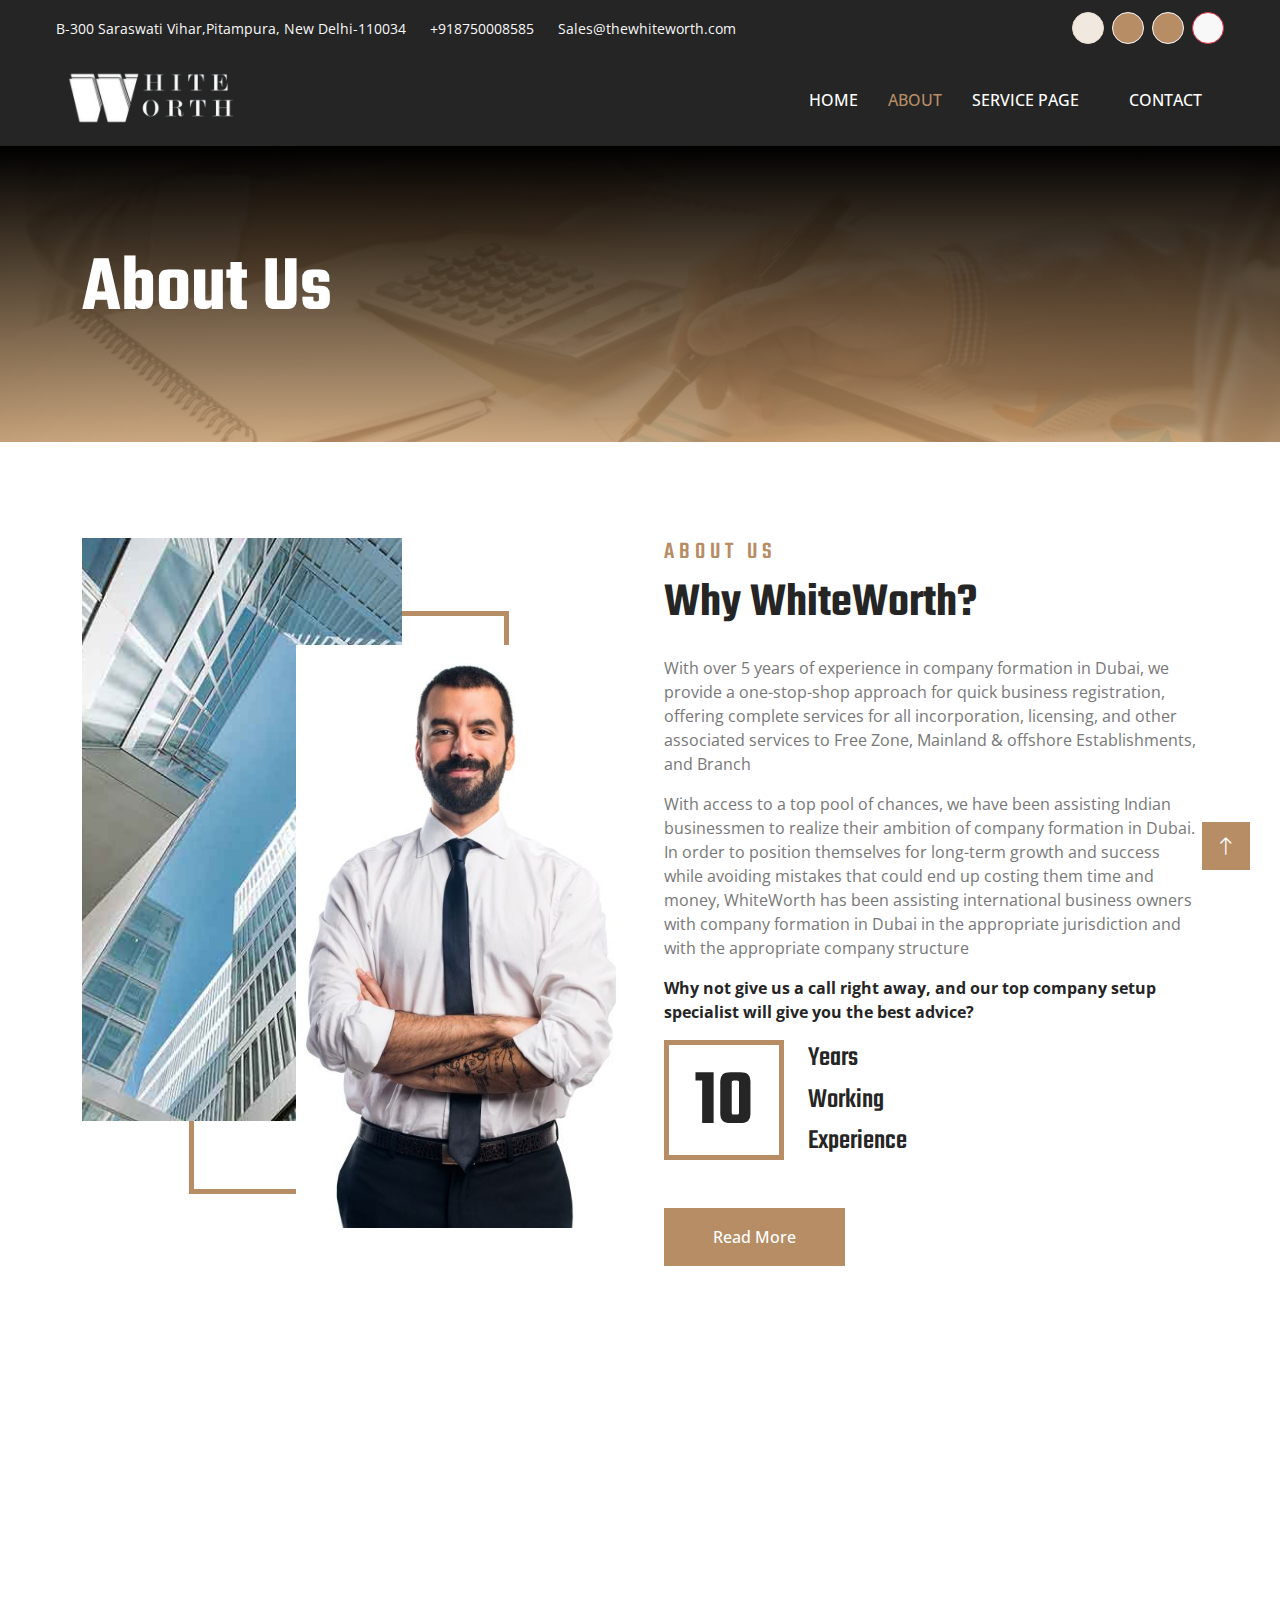
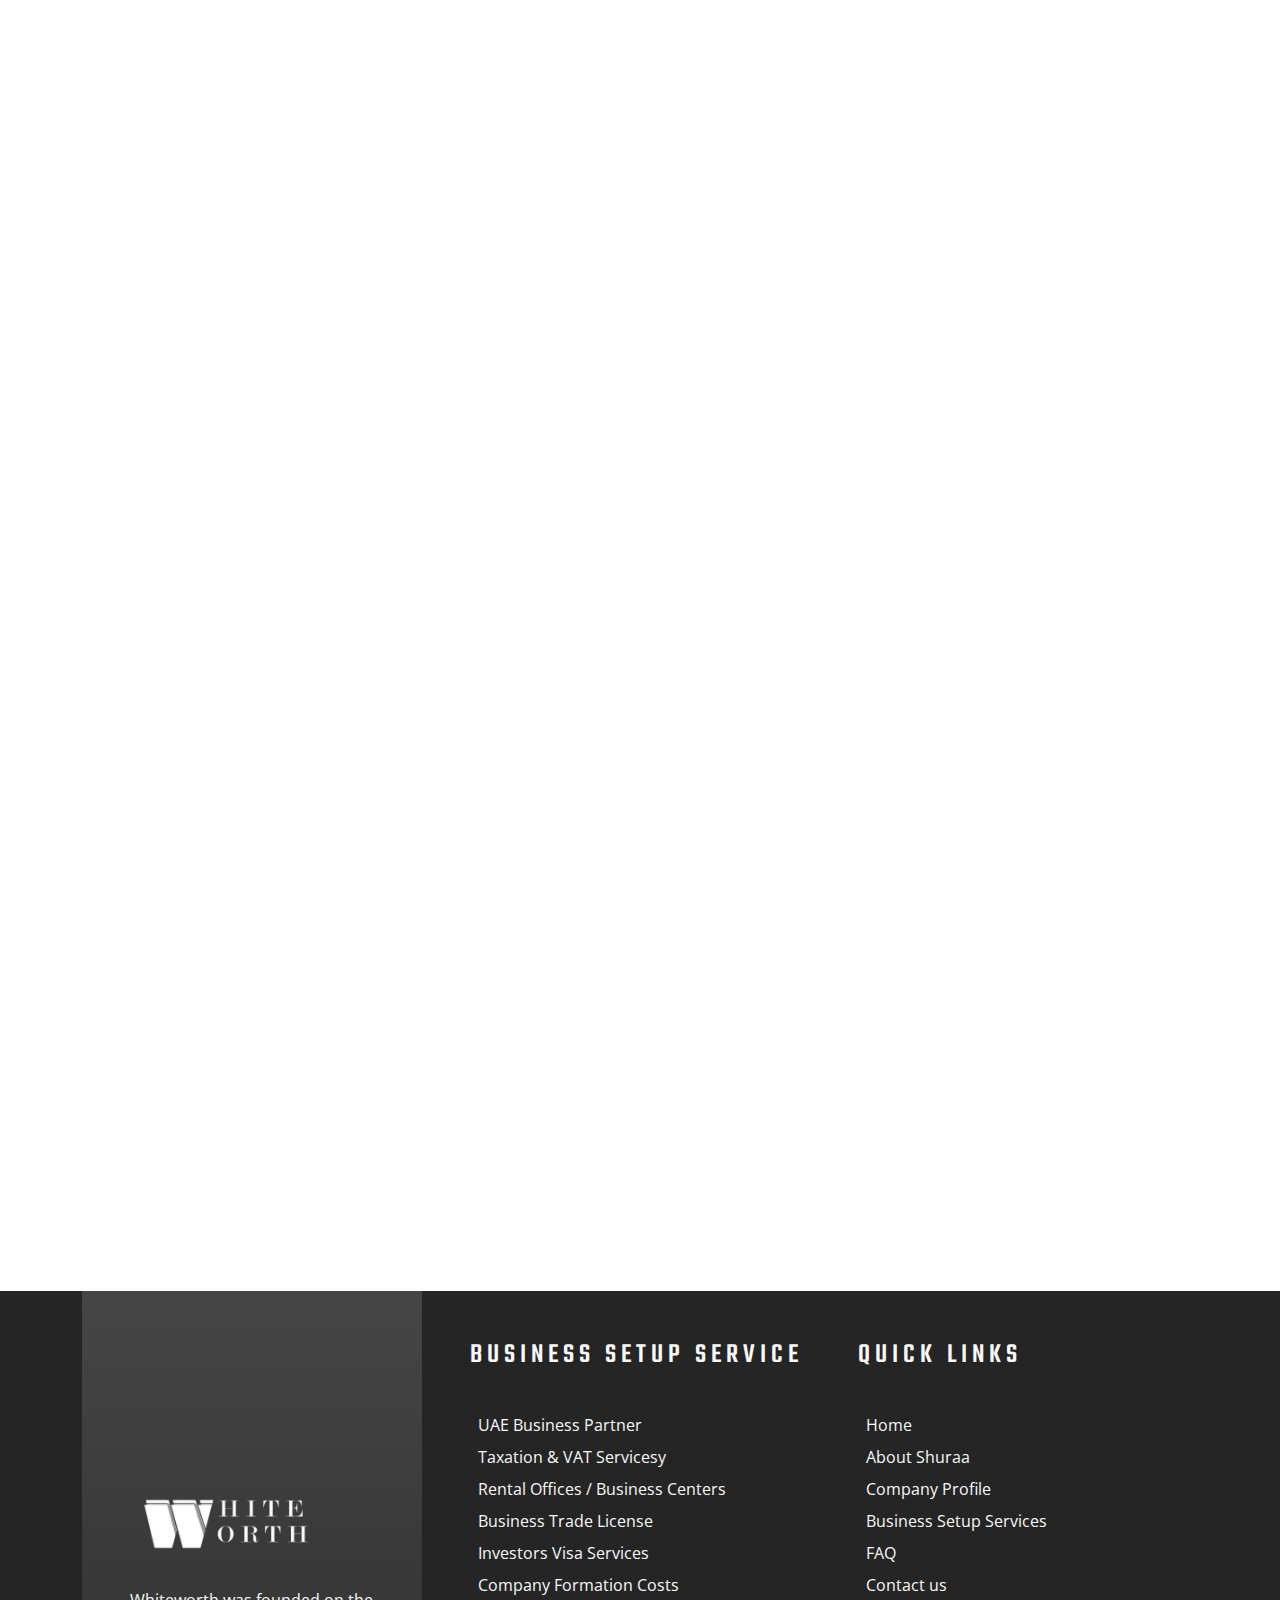
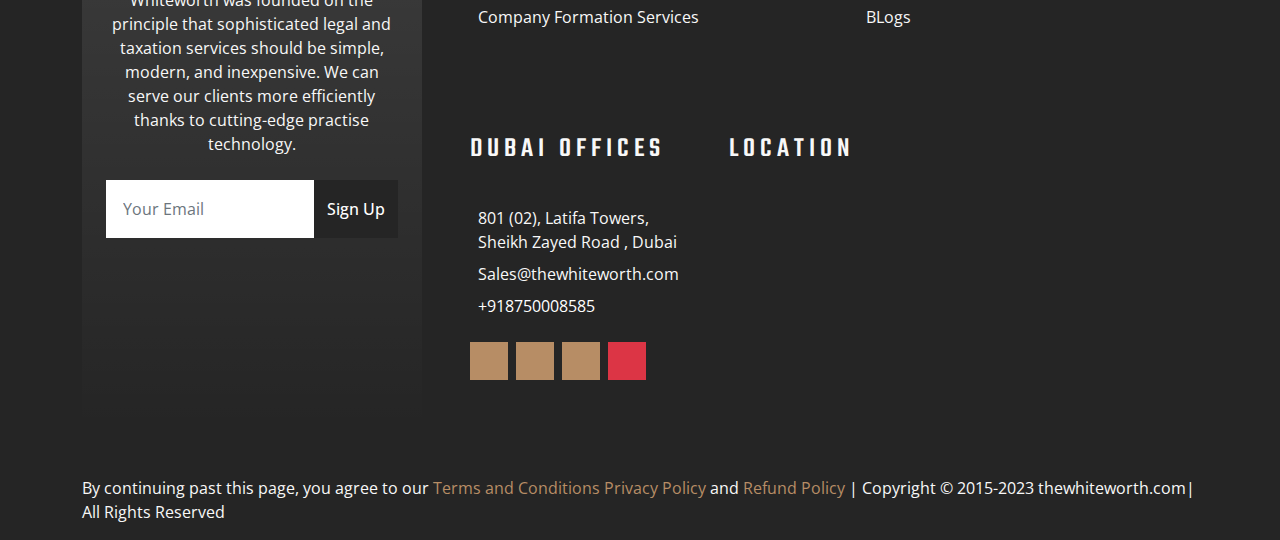
<file: about.html>
<!DOCTYPE html>
<html lang="en">

<head>
    <meta charset="utf-8">
    <title>About Us</title>
    <meta content="width=device-width, initial-scale=1.0" name="viewport">
    <meta content="" name="keywords">
    <meta content="" name="description">
    <meta name="googlebot" content="noindex">

    <!-- Favicon -->
    <link href="img/images-120x120.png" rel="icon">
    <link rel="canonical" href="/about/">
    <!-- Google Web Fonts -->
    <link rel="preconnect" href="https://fonts.googleapis.com">
    <link rel="preconnect" href="https://fonts.gstatic.com" crossorigin>
    <link href="https://fonts.googleapis.com/css2?family=Open+Sans:wght@400;500;600&family=Teko:wght@400;500;600&display=swap" rel="stylesheet">

    <!-- Icon Font Stylesheet -->
    <link rel="stylesheet" href="https://cdnjs.cloudflare.com/ajax/libs/font-awesome/6.3.0/css/all.min.css"
    integrity="sha512-SzlrxWUlpfuzQ+pcUCosxcglQRNAq/DZjVsC0lE40xsADsfeQoEypE+enwcOiGjk/bSuGGKHEyjSoQ1zVisanQ=="
    crossorigin="anonymous" referrerpolicy="no-referrer" />
    <link href="https://cdn.jsdelivr.net/npm/bootstrap-icons@1.4.1/font/bootstrap-icons.css" rel="stylesheet">
    
    <!-- Libraries Stylesheet -->

    <link href="lib/animate/animate.min.css" rel="stylesheet">
    <!-- <link href="lib/owlcarousel/assets/owl.carousel.min.css" rel="stylesheet"> -->
    <!-- <link href="lib/tempusdominus/css/tempusdominus-bootstrap-4.min.css" rel="stylesheet" /> -->

    <!-- Customized Bootstrap Stylesheet -->
    <link href="css/bootstrap.min.css" rel="stylesheet">

    <!-- Template Stylesheet -->
    <link href="css/style.css" rel="stylesheet">
</head>

<body>
    <!-- Spinner Start -->
    <div id="spinner" class="show bg-white position-fixed translate-middle w-100 vh-100 top-50 start-50 d-flex align-items-center justify-content-center">
        <div class="spinner-border position-relative text-primary" style="width: 6rem; height: 6rem;" role="status"></div>
        <img class="position-absolute top-50 start-50 translate-middle" src="img/icon/icon-1.png" alt="Icon">
    </div>
    <!-- Spinner End -->


    <!-- Topbar Start -->
    <div class="container-fluid bg-dark p-0 wow fadeIn" data-wow-delay="0.1s">
        <div class="row gx-0 d-none d-lg-flex">
            <div class="col-lg-9 px-5 text-start">
                <div class="h-100 d-inline-flex align-items-center py-3 me-3">
                    <a
                    href="https://www.google.com/maps/place/Legal+Raasta+Technologies+Private+Limited/@28.699307,77.1170229,16z/data=!4m10!1m2!2m1!1sLegalRaasta+Technologies+Pvt+Ltd!3m6!1s0x390d03c53679bedb:0x3624ba574fcc7425!8m2!3d28.699307!4d77.1239517!15sCiBMZWdhbFJhYXN0YSBUZWNobm9sb2dpZXMgUHZ0IEx0ZCIDiAEBkgEObGVnYWxfc2VydmljZXPgAQA!16s%2Fg%2F11c0xvwdmk">
                    <small class="me-3 text-light"><i class="fa fa-map-marker-alt me-2"></i>B-300 Saraswati
                        Vihar,Pitampura, New Delhi-110034</small>
                </a>
                <a href="tel:+918750008585">
                    <small class="me-3 text-light"><i class="fa fa-phone me-2"></i>+918750008585</small></a>


                <a href="mailto: Sales@thewhiteworth.com">
                    <small class="text-light"><i
                            class="fa fa-envelope-open me-2"></i> Sales@thewhiteworth.com</small></a>
                </div>
            </div>
            <div class="col-lg-3 px-5 text-end">
               
                <div class="h-100 d-inline-flex align-items-center">
                    <a class="btn btn-sm btn-outline-light alert-primary btn-sm-square rounded-circle me-2"
                    href="https://twitter.com/RaastaLegal" aria-label="twitter link"><i
                        class="fab fa-twitter fw-normal"></i></a>
                <a class="btn btn-sm btn-outline-light btn-primary btn-sm-square rounded-circle me-2"
                    href="https://www.facebook.com/LRaasta" aria-label="facebook"><i
                        class="fab fa-facebook-f fw-normal"></i></a>
                <a class="btn btn-sm btn-outline-light  btn-primary btn-sm-square rounded-circle me-2"
                    href="https://www.linkedin.com/company/legalraasta/mycompany/" aria-label="linkedin"><i
                        class="fab fa-linkedin-in fw-normal"></i></a>
                <a class="btn btn-sm btn-outline-danger btn-light  btn-sm-square rounded-circle me-2"
                    href="https://www.instagram.com/legal.raasta/" aria-label="instagram"><i
                        class="fab fa-instagram fw-normal"></i></a>
                </div>
            </div>
        </div>
    </div>
    <!-- Topbar End -->


     <!-- Navbar Start -->
     <nav class="navbar navbar-expand-lg bg-dark text-white navbar-light sticky-top py-lg-0 px-lg-5">
        <a href="index.html" class="navbar-brand ms-4 ms-lg-0">
            <h1 class="m-0 d-flex flex-row"><img class="me-1 ms-2  position-sticky" src="img/White-2 (1).png" width="230" height="80" loading="lazy" alt="Icon">
                </h1>
        </a>
        <button type="button" class="navbar-toggler me-4" aria-label="hamburger" data-bs-toggle="collapse" data-bs-target="#navbarCollapse">
            <span class="fa fa-bars text-white"></span>
        </button>
        <div class="collapse navbar-collapse" id="navbarCollapse">
            <div class="navbar-nav ms-auto p-4 p-lg-0">
                <a href="index.html" class="nav-item nav-link text-white ">Home</a>
                <a href="about.html" class="nav-item nav-link active ">About</a>
                <!-- <a href="service.html" class="nav-item nav-link text-white"></a>
                <a href="service2.html" class="nav-item nav-link text-white">Services 2</a> -->
                <div class="nav-item dropdown">
                    <a href="#" class="nav-link text-white dropdown-toggle" data-bs-toggle="dropdown">Service Page</a>
                    <div class="dropdown-menu border-0 m-0">
                        <a href="vat-registeration.html" class="dropdown-item">Vat Registeration</a>
                        <a href="corporate-tax.html" class="dropdown-item">Corporate Tax</a>
                        <a href="team.html" class="dropdown-item">Team Members</a>
                        <a href="appointment.html" class="dropdown-item">Appointment</a>
                        <a href="testimonial.html" class="dropdown-item">Testimonial</a>
                        <a href="404.html" class="dropdown-item">404 Page</a>
                    </div>
                </div>
                <a href="contact.html" class="nav-item nav-link text-white">Contact</a>
            </div>
           
        </div>
    </nav>
    <!-- Navbar End -->

    <!-- Page Header Start -->
    <div class="container-fluid page-header py-5 mb-5 wow fadeIn" data-wow-delay="0.1s">
        <div class="container py-5">
            <h1 class="display-1 text-white animated slideInDown">About Us</h1>
            <nav aria-label="breadcrumb animated slideInDown">
               
            </nav>
        </div>
    </div>
    <!-- Page Header End -->


    <!-- About Start -->
    <div class="container-xxl py-5" id="aboutus">
        <div class="container">
            <div class="row g-5">
                <div class="col-lg-6 wow fadeIn" data-wow-delay="0.1s">
                    <div class="about-img">
                        <img class="img-fluid" src="img/service-1.jpg"loading="lazy" alt="">
                        <img class="img-fluid"  style="object-fit: cover; object-view-box: inset(0% 0% 8% 0%);"src="img/homepage1.jpg"loading="lazy" alt="">
                    </div>
                </div>
                <div class="col-lg-6 wow fadeIn" data-wow-delay="0.5s">
                    <h4 class="section-title">About Us</h4>
                    <h1 class="display-5 mb-4">Why WhiteWorth?</h1>
                    <p>With over 5 years of experience in company formation in Dubai, we provide a one-stop-shop approach for quick business registration, offering complete services for all incorporation, licensing, and other associated services to Free Zone, Mainland & offshore Establishments, and Branch </p>
                    <p>With access to a top pool of chances, we have been assisting Indian businessmen to realize their ambition of company formation in Dubai. In order to position themselves for long-term growth and success while avoiding mistakes that could end up costing them time and money, WhiteWorth has been assisting international business owners with company formation in Dubai in the appropriate jurisdiction and with the appropriate company structure</p>
                    <p class="fw-bolder text-dark ">Why not give us a call right away, and our top company setup specialist will give you the best advice?
                    </p>
                   
                    <div class="d-flex align-items-center mb-5">
                        <div class="d-flex flex-shrink-0 align-items-center justify-content-center border border-5 border-primary" style="width: 120px; height: 120px;">
                            <h1 class="display-1 mb-n2" data-toggle="counter-up">10</h1>
                        </div>
                        <div class="ps-4">
                            <h3>Years</h3>
                            <h3>Working</h3>
                            <h3 class="mb-0">Experience</h3>
                        </div>
                    </div>
                    <a class="btn btn-primary py-3 px-5"  href="#"  aria-label="More to know">Read More</a>
                </div>
            </div>
        </div>
    </div>
    <!-- About End -->




    <!-- Feature Start -->
    <div class="container-xxl py-5">
        <div class="container">
            <div class="row g-5">
                <div class="col-lg-6 wow fadeInUp" data-wow-delay="0.1s">
                    <h4 class="section-title">Why do you need us?</h4>
                    <h1 class="display-5 mb-4">Why You Should Trust Us? Learn More About Us!</h1>
                   
                    <div class="row g-4 text-dark">
                        <div class="col-12">
                            <div class="d-flex align-items-start">
                                <img class="flex-shrink-0" src="img/icon/offer.png"loading="lazy" alt="Icon">
                                
                                <div class="ms-4">
                                    <h3>Best Prices Guaranteed</h3>
                                    <p class="mb-0">We offer an upfront price guarantee for company formation in Dubai.</p>
                                </div>
                            </div>
                        </div>
                        <div class="col-12 text-dark">
                            <div class="d-flex align-items-start">
                                <img class="flex-shrink-0" src="img/icon/public-relation.png"loading="lazy" alt="Icon">
                                <div class="ms-4">
                                    <h3>Many options</h3>
                                    <p class="mb-0"> We offer Mainland, FreeZone, and offshore for company setup in the UAE, but there are so many that you must be entirely aware of. We take care of it for you by saving you time and using our knowledge.</p>
                                </div>
                            </div>
                        </div>
                        <div class="col-12">
                            <div class="d-flex align-items-start">
                                <img class="flex-shrink-0" src="img/icon/save-time.png"loading="lazy" alt="Icon">
                                <div class="ms-4">
                                    <h3>Reducing Saving Time and Money</h3>
                                    <p class="mb-0">Setting up a business in Dubai entails a lot of work on your behalf due to the numerous government agencies you must deal with and the extensive documentation required for registration</p>
                                </div>
                            </div>
                        </div>
                        <div class="col-12">
                            <div class="d-flex align-items-start">
                                <img class="flex-shrink-0" src="img/icon/clock.png"loading="lazy" alt="Icon">
                                <div class="ms-4">
                                    <h3>Quick Licence Issuing</h3>
                                    <p class="mb-0">We guarantee the issuing of business licenses in the shortest amount of time feasible. This also depends on whether you want to set up your business in a free zone, on land, or offshore</p>
                                </div>
                            </div>
                        </div>
                    </div>
                </div>
                <div class="col-lg-6 wow fadeInUp" data-wow-delay="0.5s">
                    <div class="feature-img">
                        <img class="img-fluid" src="img/service-4.jpg" loading="lazy" alt="">
                        <img class="img-fluid"  style="object-fit: cover; object-view-box: inset(-9% 11% 16% 0%);" src="img/handshake.jpg" class="center center"loading="lazy" alt="">
                    </div>
                </div>
            </div>
        </div>
    </div>
    <!-- Feature End -->
    



   <!-- Team Start -->
        <div class="container-xxl py-5">
        <div class="container">
            <div class="text-center mx-auto mb-5 wow fadeInUp" data-wow-delay="0.1s" style="max-width: 600px;">
                <h4 class="section-title">Team Members</h4>
                <h1 class="display-6 mb-4">Our Expert People Ready to Help You</h1>
            </div>
            <div class="row g-0 team-items">
                <div class="col-lg-3 col-md-6 wow fadeInUp" data-wow-delay="0.1s">
                    <div class="team-item position-relative">
                        <div class=" d-flex justify-content-center bg-white">
                            <img class="img-fluid" src="img/pratish.png"loading="lazy" alt="" style="height: 196px;width: 196px;">
                            <!-- <div class="team-social text-center">
                                <a class="btn btn-square"  href="#"  aria-label="More to know"><i class="fab fa-facebook-f"></i></a>
                                <a class="btn btn-square"  href="#"  aria-label="More to know"><i class="fab fa-twitter"></i></a>
                                <a class="btn btn-square"  href="#"  aria-label="More to know"><i class="fab fa-instagram"></i></a>
                            </div> -->
                        </div>
                        <div class="bg-light text-center p-4">
                            <h3 class="mt-2">Pratish Goel</h3>
                            <span class="text-primary">Legal corporate advisor & Free zone specialist</span>
                        </div>
                    </div>
                </div>
                <div class="col-lg-3 col-md-6 wow fadeInUp" data-wow-delay="0.3s">
                    <div class="team-item position-relative">
                        <div class=" d-flex justify-content-center bg-white">
                            <img class="img-fluid" src="img/pulkitjain.jpg"loading="lazy" alt="" style="height: 196px;width: 196px;">
                            <!-- <div class="team-social text-center">
                                <a class="btn btn-square"  href="#"  aria-label="More to know"><i class="fab fa-facebook-f"></i></a>
                                <a class="btn btn-square"  href="#"  aria-label="More to know"><i class="fab fa-twitter"></i></a>
                                <a class="btn btn-square"  href="#"  aria-label="More to know"><i class="fab fa-instagram"></i></a>
                            </div> -->
                        </div>
                        <div class="bg-light text-center p-4">
                            <h3 class="mt-2">Pulkit Jain</h3>
                            <span class="text-primary">Legal corporate advisor & Real estate
                                specialist</span>
                        </div>
                    </div>
                </div>
                <div class="col-lg-3 col-md-6 wow fadeInUp" data-wow-delay="0.5s">
                    <div class="team-item position-relative">
                        <div class=" d-flex justify-content-center bg-white">
                            <img class="img-fluid" src="img/robin.webp"loading="lazy" alt="" style="height: 196px;width: 196px;">
                            <!-- <div class="team-social text-center">
                                <a class="btn btn-square"  href="#"  aria-label="More to know"><i class="fab fa-facebook-f"></i></a>
                                <a class="btn btn-square"  href="#"  aria-label="More to know"><i class="fab fa-twitter"></i></a>
                                <a class="btn btn-square"  href="#"  aria-label="More to know"><i class="fab fa-instagram"></i></a>
                            </div> -->
                        </div>
                        <div class="bg-light text-center p-4">
                            <h3 class="mt-2">Robin Garg</h3>
                            <span class="text-primary">UAE Vat expert, Tax consultant</span>
                        </div>
                    </div>
                </div>
                <div class="col-lg-3 col-md-6 wow fadeInUp" data-wow-delay="0.7s">
                    <div class="team-item position-relative">
                        <div class=" d-flex justify-content-center bg-white ">
                            <img class="" src="img/ritika.webp"loading="lazy" alt="" style="height: 196px;width: 196px;">
                            <!-- <div class="team-social text-center">
                                <a class="btn btn-square"  href="#"  aria-label="More to know"><i class="fab fa-facebook-f"></i></a>
                                <a class="btn btn-square"  href="#"  aria-label="More to know"><i class="fab fa-twitter"></i></a>
                                <a class="btn btn-square"  href="#"  aria-label="More to know"><i class="fab fa-instagram"></i></a>
                            </div> -->
                        </div>
                        <div class="bg-light text-center p-4">
                            <h3 class="mt-2">Ritika Goel</h3>
                            <span class="text-primary">Legal Corporate <br> Advisor</span>
                        </div>
                    </div>
                </div>
            </div>
        </div>
        </div>
    <!-- Team End -->
    <!-- Vendor Start -->
    <div class="container-fluid py-3 wow fadeInUp" data-wow-delay="0.1s">
        <div class="container d-flex justify-content-center custom_slide-track">
        <div class="d-flex custom_slide">

            <img src="img/deere-logo-agriculture.svg" loading="lazy" alt="" class="mx-4">
        </div>
        <div class="d-flex custom_slide">

            <img src="img/Blue-Tokai.svg" loading="lazy" alt="" class="mx-4">
            
        </div>
        <div class="d-flex custom_slide">

            <img src="img/geekan1.svg" loading="lazy" alt="" class="mx-4">
        </div>
        <div class="d-flex custom_slide">

            <img src="img/logo-animated-hul.svg" loading="lazy" alt="" class="mx-4">
        </div>
        <div class="d-flex custom_slide">

            <img src="img/Rockland.svg" loading="lazy" alt="" class="mx-4">
            
        </div>
        <div class="d-flex custom_slide">

            <img src="img/odhani.svg" loading="lazy" alt="" class="mx-4">
        </div>
        <div class="d-flex custom_slide">

            <img src="img/deere-logo-agriculture.svg" loading="lazy" alt="" class="mx-4">
        </div>
        <div class="d-flex custom_slide">

            <img src="img/Blue-Tokai.svg" loading="lazy" alt="" class="mx-4">
            
        </div>
        <div class="d-flex custom_slide">

            <img src="img/geekan1.svg" loading="lazy" alt="" class="mx-4">
        </div>
        <div class="d-flex custom_slide">

            <img src="img/logo-animated-hul.svg" loading="lazy" alt="" class="mx-4">
        </div>
        <div class="d-flex custom_slide">

            <img src="img/Rockland.svg" loading="lazy" alt="" class="mx-4">
            
        </div>
        <div class="d-flex custom_slide">

            <img src="img/odhani.svg" loading="lazy" alt="" class="mx-4">
        </div>   
    </div>
    </div>
    <!-- Vendor End -->


     <!-- Footer Start -->
     <div class="container-fluid bg-dark text-light mt-5">
        <div class="container">
            <div class="row gx-5">
                <div class="col-lg-4 col-md-6  ">
                    <div
                        class="d-flex flex-column align-items-center justify-content-center text-center h-100 bg-gradient p-4">
                        <a href="index.html" class="navbar-brand">
                            <h1 class="m-0 d-flex flex-row"><img class="me-1 ms-2  position-sticky" src="img/White-2 (1).png" width="230" height="80" loading="lazy" alt="Icon">
                            </h1>
                        </a>
                        <p class="mt-3 mb-4">Whiteworth was founded on the principle that sophisticated legal and
                            taxation services should be simple, modern, and inexpensive. We can serve our clients
                            more
                            efficiently thanks to cutting-edge practise technology. </p>
                        <form action="">
                            <div class="input-group">
                                <input type="text" class="form-control border-white p-3" placeholder="Your Email">
                                <button class="btn btn-dark">Sign Up</button>
                            </div>
                        </form>
                    </div>
                </div>
                <div class="col-lg-8 col-md-6">
                    <div class="row gx-5">
                        <div class="col-lg-6 col-md-12 pt-0 pt-lg-5 mb-5">
                            <div class="section-title section-title-sm position-relative pb-3 mb-4">
                                <h3 class="text-light mb-0">Business Setup Service</h3>
                            </div>

                            <div class="link-animated d-flex flex-column justify-content-start">
                                <a class="text-light mb-2" href="private-limited-company-registration.html"><i
                                        class="fa fa-light fa-arrow-right text-primary me-2"></i>UAE Business Partner</a>
                                <a class="text-light mb-2" href="llp-registration.html"><i
                                        class="fa fa-light fa-arrow-right text-primary me-2"></i>Taxation & VAT Servicesy</a>
                                <a class="text-light mb-2" href="opc-registration.html"><i
                                        class="fa fa-light fa-arrow-right text-primary me-2"></i>Rental Offices / Business Centers</a>
                                <a class="text-light mb-2" href="msme-registration.html"><i
                                        class="fa fa-light fa-arrow-right text-primary me-2"></i>Business Trade License</a>
                                <a class="text-light mb-2" href="iso-registration.html"><i
                                        class="fa fa-light fa-arrow-right text-primary me-2"></i>Investors Visa Services</a>
                                <a class="text-light mb-2" href="iso-registration.html"><i
                                        class="fa fa-light fa-arrow-right text-primary me-2"></i>Company Formation Costs</a>
                                <a class="text-light mb-2" href="iso-registration.html"><i
                                        class="fa fa-light fa-arrow-right text-primary me-2"></i>Company Formation Services</a>
                            </div>
                        </div>

                        <div class="col-lg-5 col-md-12 pt-0 pt-lg-5 mb-5">
                            <div class="section-title section-title-sm position-relative pb-3 mb-4">
                                <h3 class="text-light mb-0">Quick Links</h3>
                            </div>
                            <div class="link-animated d-flex flex-column justify-content-start">
                                <a class="text-light mb-2" href="income-tax-return.html"><i
                                        class="fa fa-light fa-arrow-right text-primary me-2"></i>Home</a>
                                <a class="text-light mb-2" href="tds-return.html"><i
                                        class="fa fa-light fa-arrow-right text-primary me-2"></i>About Shuraa</a>
                                <a class="text-light mb-2" href="gst-registration.html"><i
                                        class="fa fa-light fa-arrow-right text-primary me-2"></i>Company Profile</a>
                                <a class="text-light mb-2" href="gst-return.html"><i
                                        class="fa fa-light fa-arrow-right text-primary me-2"></i>Business Setup Services</a>
                                <a class="text-light mb-2" href="gst-software.html"><i
                                        class="fa fa-light fa-arrow-right text-primary me-2"></i>FAQ</a>
                                <a class="text-light mb-2" href="gst-software.html"><i
                                        class="fa fa-light fa-arrow-right text-primary me-2"></i>Contact us</a>
                                <a class="text-light mb-2" href="gst-software.html"><i
                                        class="fa fa-light fa-arrow-right text-primary me-2"></i>BLogs</a>
                            </div>
                        </div>
                    </div>
                    <div class="row gx-5">
                        <div class="col-lg-4 col-md-12 pt-5 mb-5">
                            <div class="section-title section-title-sm position-relative pb-3 mb-4">
                                <h3 class="text-light mb-0">Dubai Offices</h3>
                            </div>
                            <div class="d-flex mb-2">
                                <i class="fa fa-location-dot mt-1 text-primary me-2"></i>
                                <p class="mb-0">801 (02), Latifa Towers, Sheikh Zayed Road , Dubai
                                   </p>
                            </div>
                            <div class="d-flex mb-2">
                                <i class="fa fa-solid fa-envelope-open-text text-primary me-2"></i>
                                <a href="mailto: Sales@thewhiteworth.com">
                                    <p class="mb-0  text-decoration-none text-light"> Sales@thewhiteworth.com</p>
                                </a>
                            </div>
                            <div class="d-flex mb-2">
                                <a href="tel:+918750008585">
                                    <p class="mb-0 text-decoration-none text-white"><i
                                            class="fa fa-phone-volume mt-1 text-primary me-2"></i>+918750008585</p>
                                </a>
                            </div>
                            <div class="d-flex mt-4">
                                <a class="btn btn-primary btn-square me-2" href="https://twitter.com/RaastaLegal"
                                    aria-label="Twitter"><i class="fab fa-twitter fw-normal"></i></a>
                                <a class="btn btn-primary btn-square me-2" href="https://www.facebook.com/LRaasta"
                                    aria-label="facebook"><i class="fab fa-facebook-f fw-normal"></i></a>
                                <a class="btn btn-primary btn-square me-2"
                                    href="https://www.linkedin.com/company/legalraasta/mycompany/"
                                    aria-label="linkedn"><i class="fab fa-linkedin-in fw-normal"></i></a>
                                <a class="btn btn-danger btn-square" href="https://www.instagram.com/legal.raasta/"
                                    aria-label="instagram"><i class="fab fa-instagram fw-normal"></i></a>
                            </div>
                        </div>
                        <div class="col-lg-7 col-md-12 pt-5 mb-5">
                            <div class="section-title section-title-sm position-relative pb-3 mb-4">
                                <h3 class="text-light mb-0">Location</h3>
                            </div>

                            <div class="link-animated d-flex flex-column justify-content-start w-100">
                                <iframe title="maps"
                                src="https://www.google.com/maps/embed?pb=!1m18!1m12!1m3!1d3499.6768508825953!2d77.12176301456115!3d
                            28.699311687807384!2m3!1f0!2f0!3f0!3m2!1i1024!2i768!4f13.1!3m3!1m2!1s0x390d03c53679bedb%3A0x3624ba574fcc7425!2
                           sLegal%20Raasta%20Technologies%20Private%20Limited!5e0!3m2!1sen!2sin!4v1676637382453!5m2!1sen!2sin"
                                class="w-100 h-100" style="border:0;" allowfullscreen="" loading="lazy"
                                referrerpolicy="no-referrer-when-downgrade">
                            </iframe>
                                <!-- <a
                                    href="https://www.google.com/maps/place/Legal+Raasta+Technologies+Private+Limited/@28.699307,77.1170229,16z/data=!4m10!1m2!2m1!1sLegalRaasta+Technologies+Pvt+Ltd!3m6!1s0x390d03c53679bedb:0x3624ba574fcc7425!8m2!3d28.699307!4d77.1239517!15sCiBMZWdhbFJhYXN0YSBUZWNobm9sb2dpZXMgUHZ0IEx0ZCIDiAEBkgEObGVnYWxfc2VydmljZXPgAQA!16s%2Fg%2F11c0xvwdmk"><img
                                        src="img/map.webp" aria-label="Maps" loading="lazy"loading="lazy" alt="map" class="w-100 h-100"
                                        ></a> -->
                            </div>
                        </div>

                    </div>
                </div>
            </div>
        </div>
        <div class="container-fluid bg-dark text-light mt-5">
            <div class="container container-fluid bg-dark text-light mt-5">
                <div class="row gx-5">
                  <p class="prg_style">By continuing past this page, you agree to our <a href="terms-and-conditions.html">Terms and Conditions</a> 
                    <a href="privacy-policy.html">Privacy Policy</a> and <a href="refund-policy.html">Refund Policy</a>  | Copyright © 2015-2023 thewhiteworth.com| All Rights Reserved  
                  </p>
                </div>
            </div>
        </div>
    </div>

    <!-- Footer End -->


    <!-- Back to Top -->
    <a href="#" class="btn btn-lg btn-primary btn-lg-square back-to-top"><i class="bi bi-arrow-up"></i></a>


    <!-- JavaScript Libraries -->
    <script src="https://code.jquery.com/jquery-3.4.1.min.js"></script>
    <script src="https://cdn.jsdelivr.net/npm/bootstrap@5.0.0/dist/js/bootstrap.bundle.min.js"></script>
    <script src="lib/wow/wow.min.js"></script>
    <script src="lib/easing/easing.min.js"></script>
    <script src="lib/waypoints/waypoints.min.js"></script>
    <script src="lib/counterup/counterup.min.js"></script>
    <script src="lib/owlcarousel/owl.carousel.min.js"></script>
    <script src="lib/tempusdominus/js/moment.min.js"></script>
    <script src="lib/tempusdominus/js/moment-timezone.min.js"></script>
    <script src="lib/tempusdominus/js/tempusdominus-bootstrap-4.min.js"></script>

    <!-- Template Javascript -->
    <script src="js/main.js"></script>
</body>

</html>
</file>
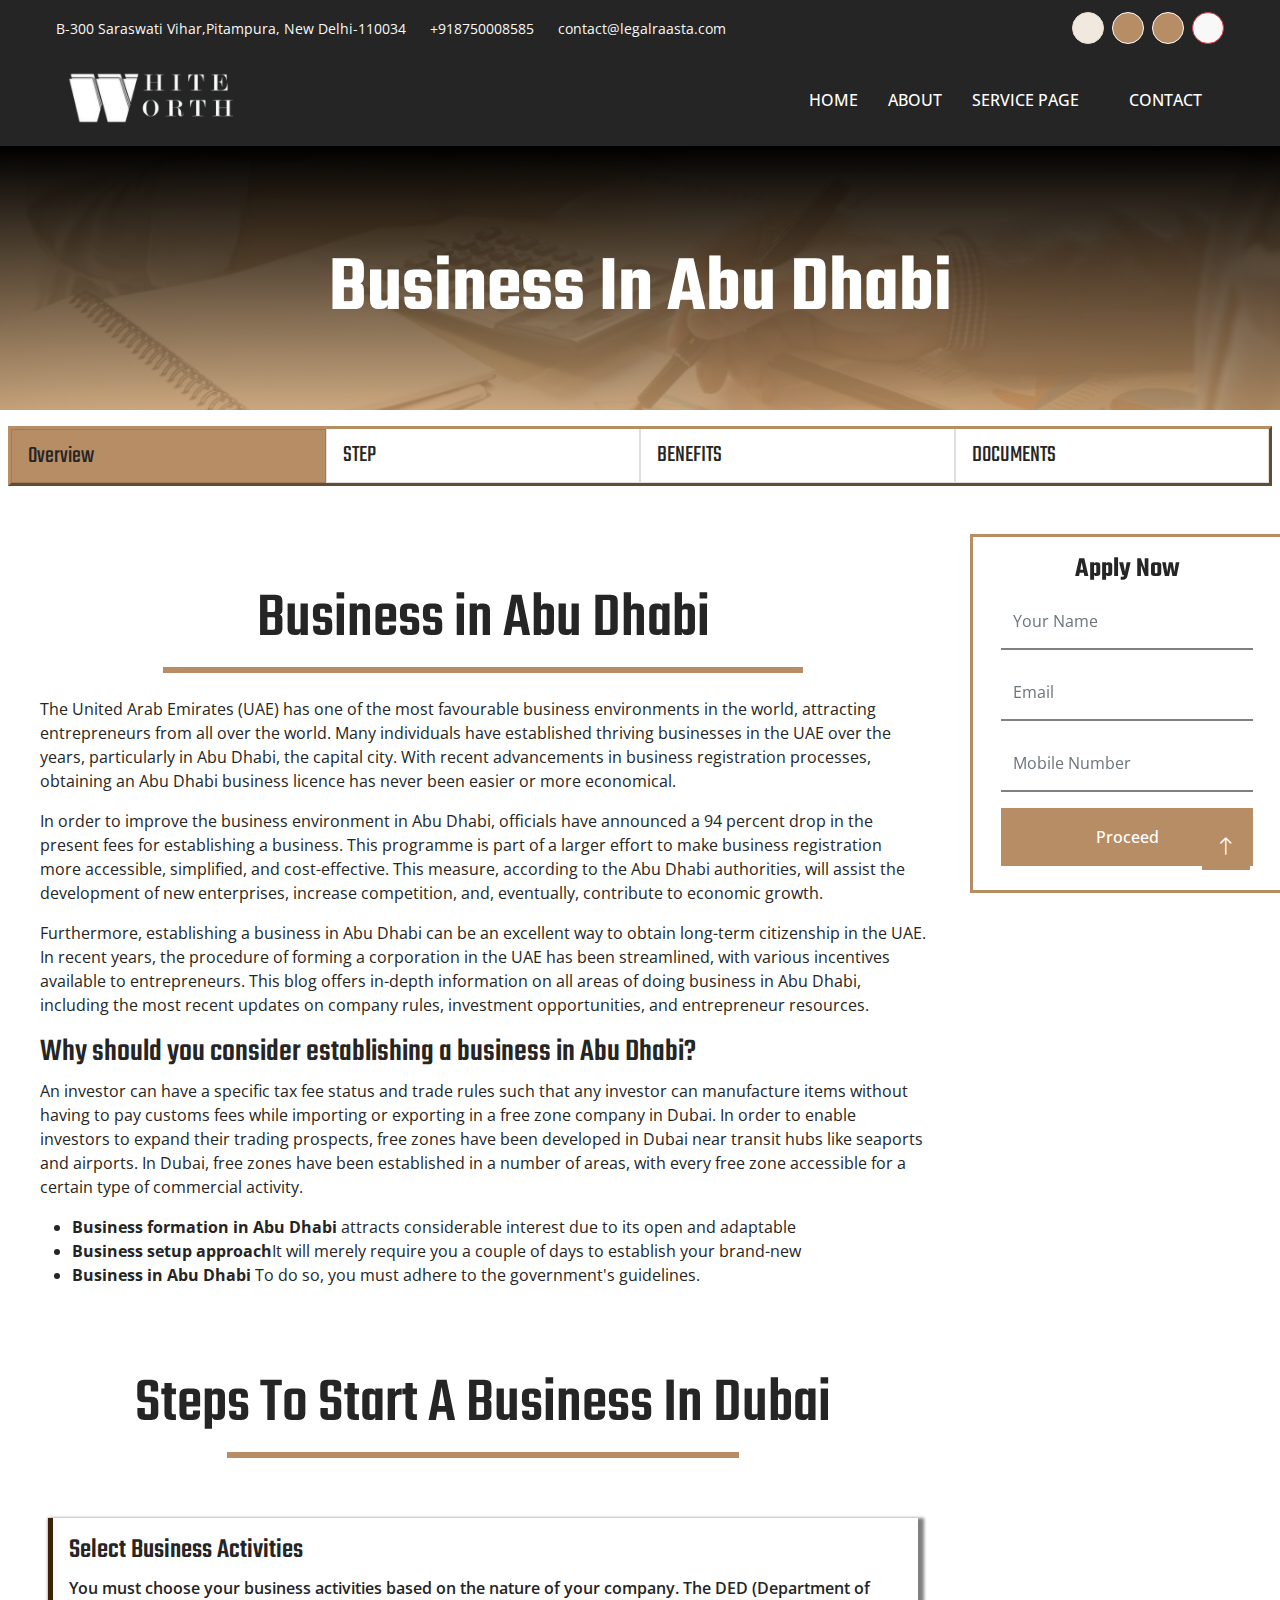
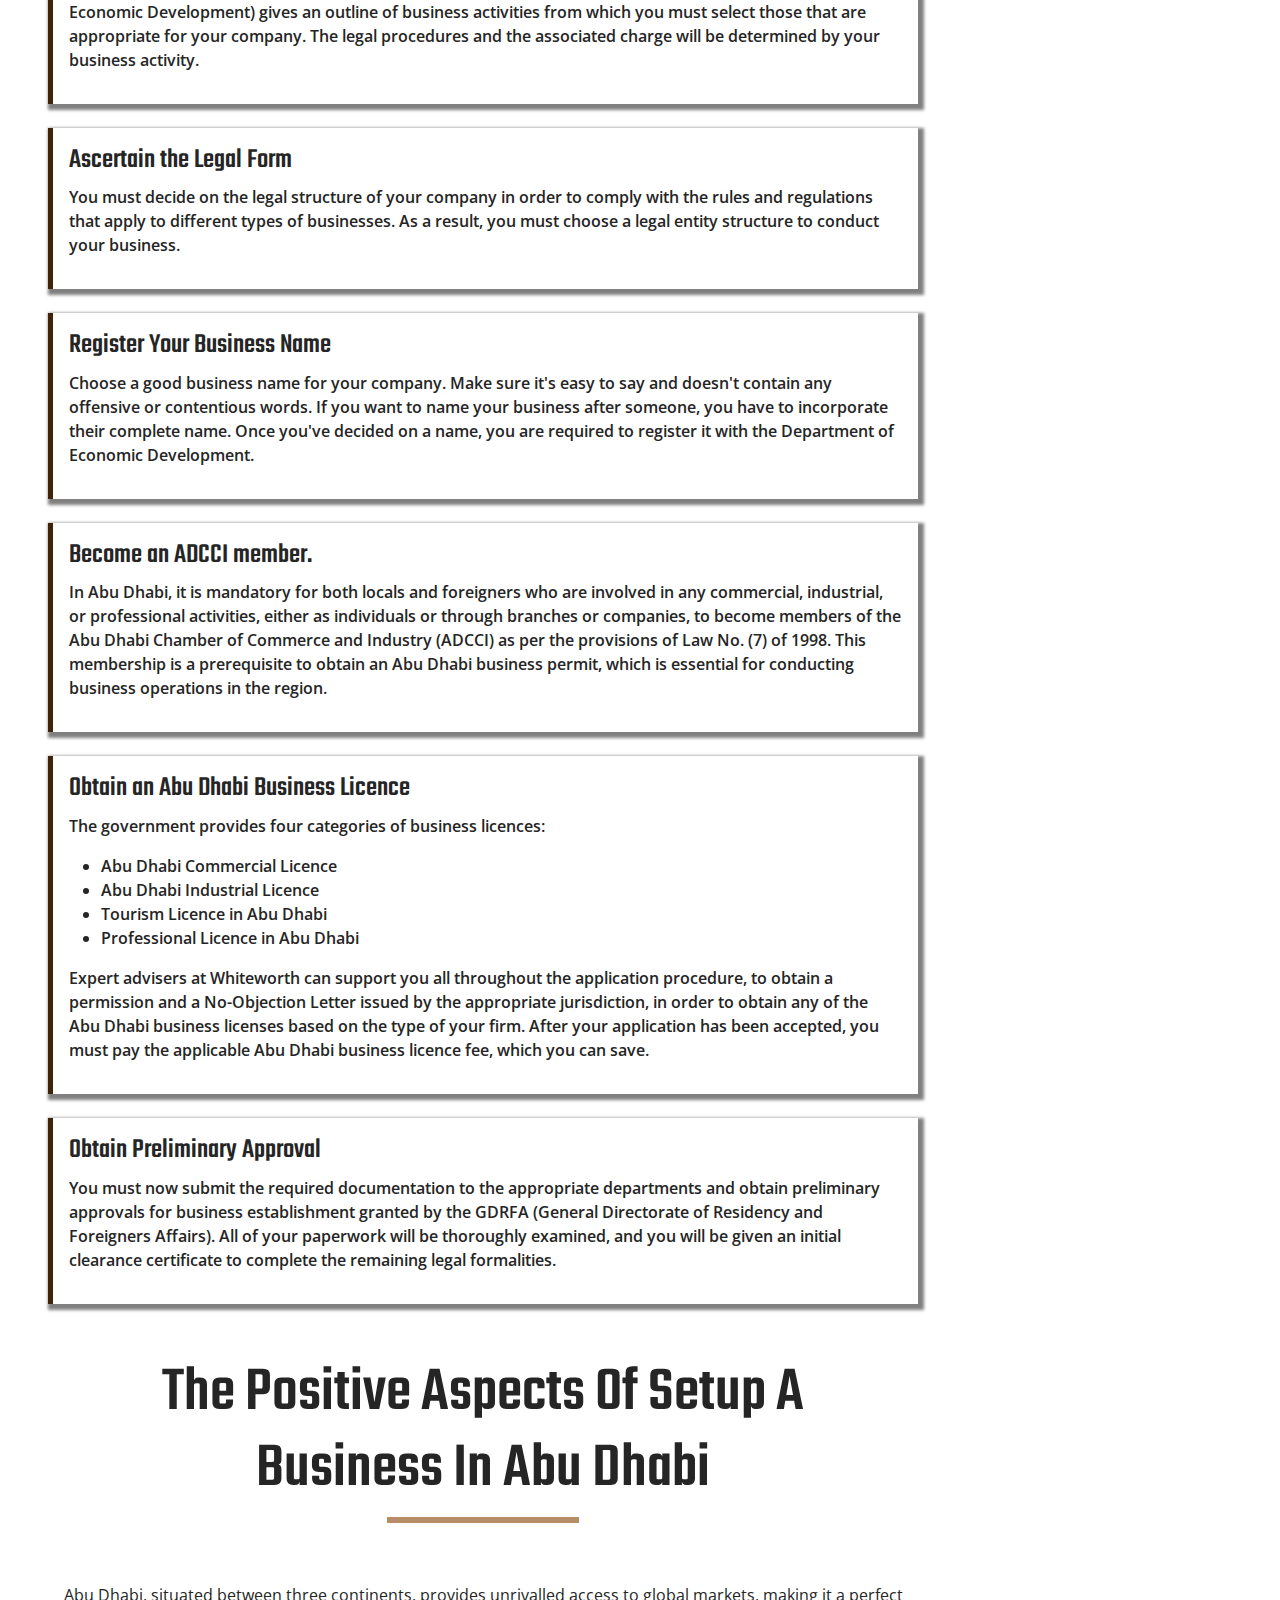
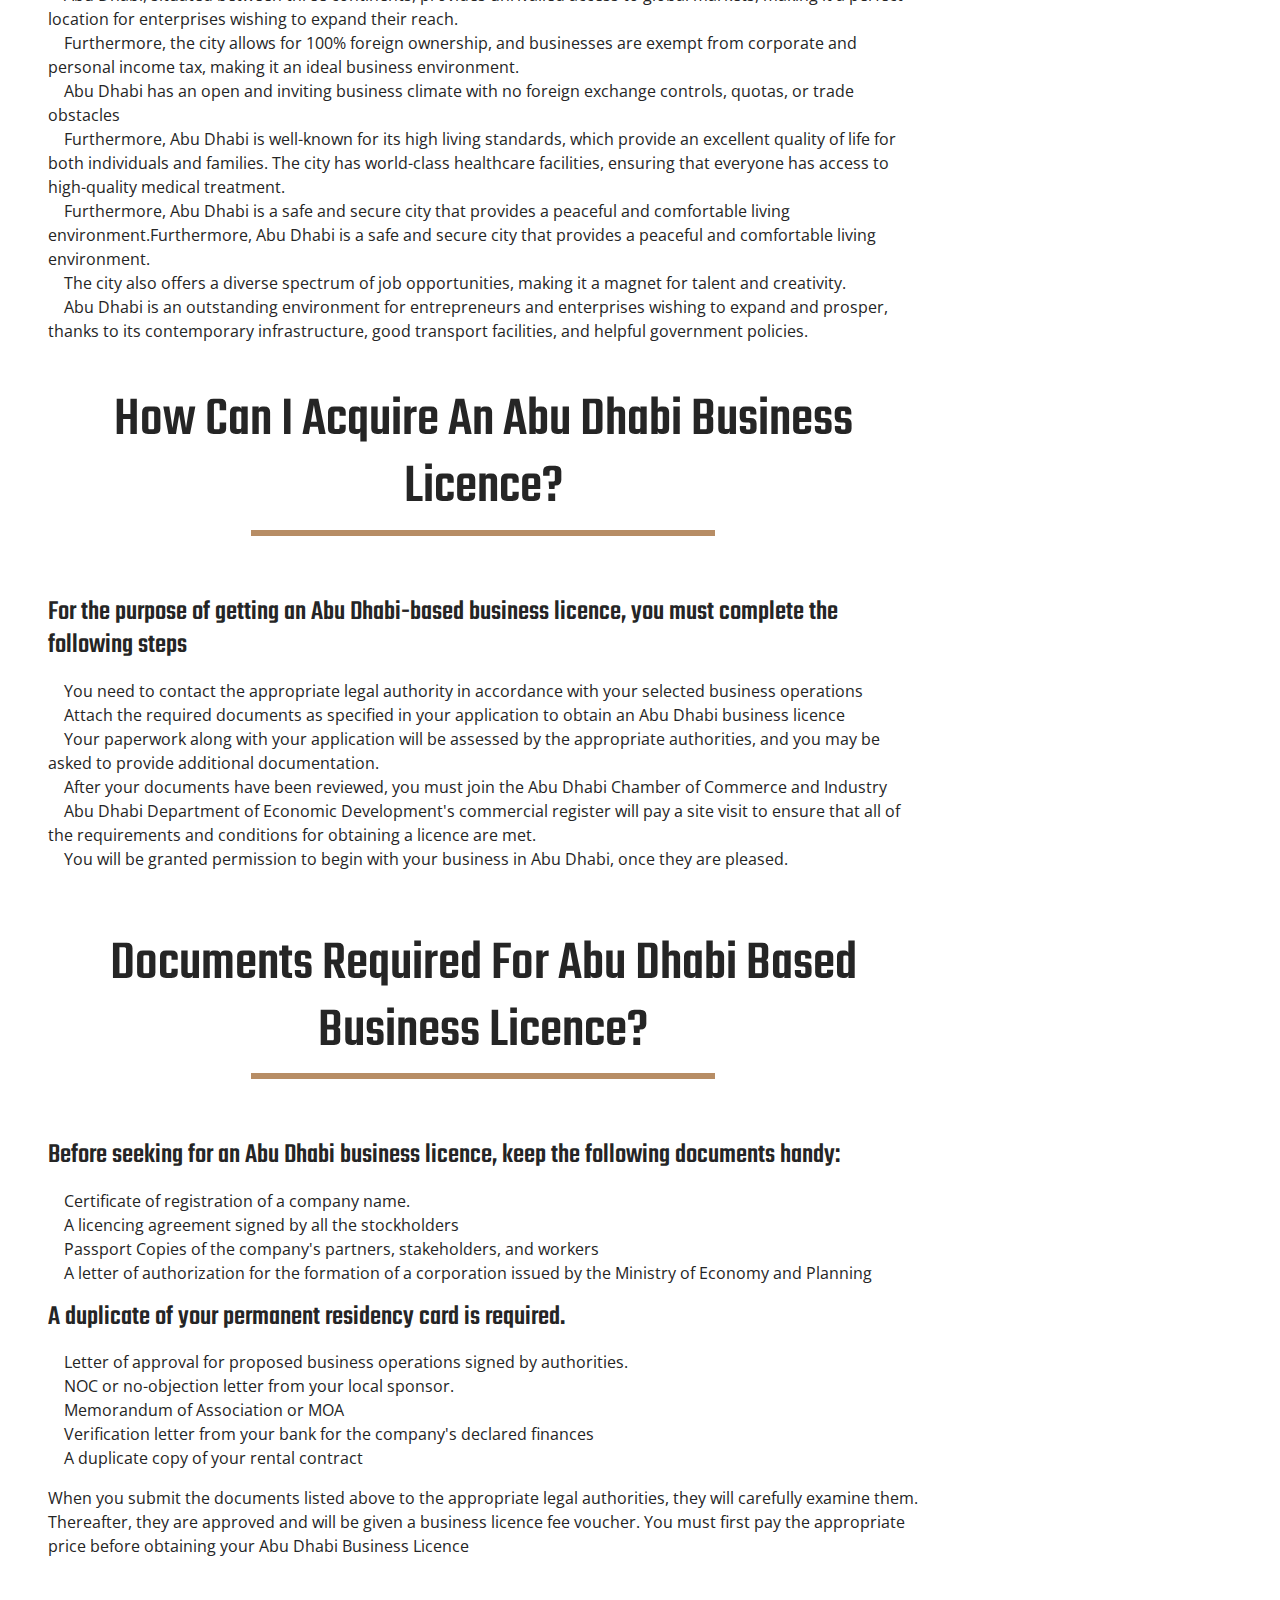
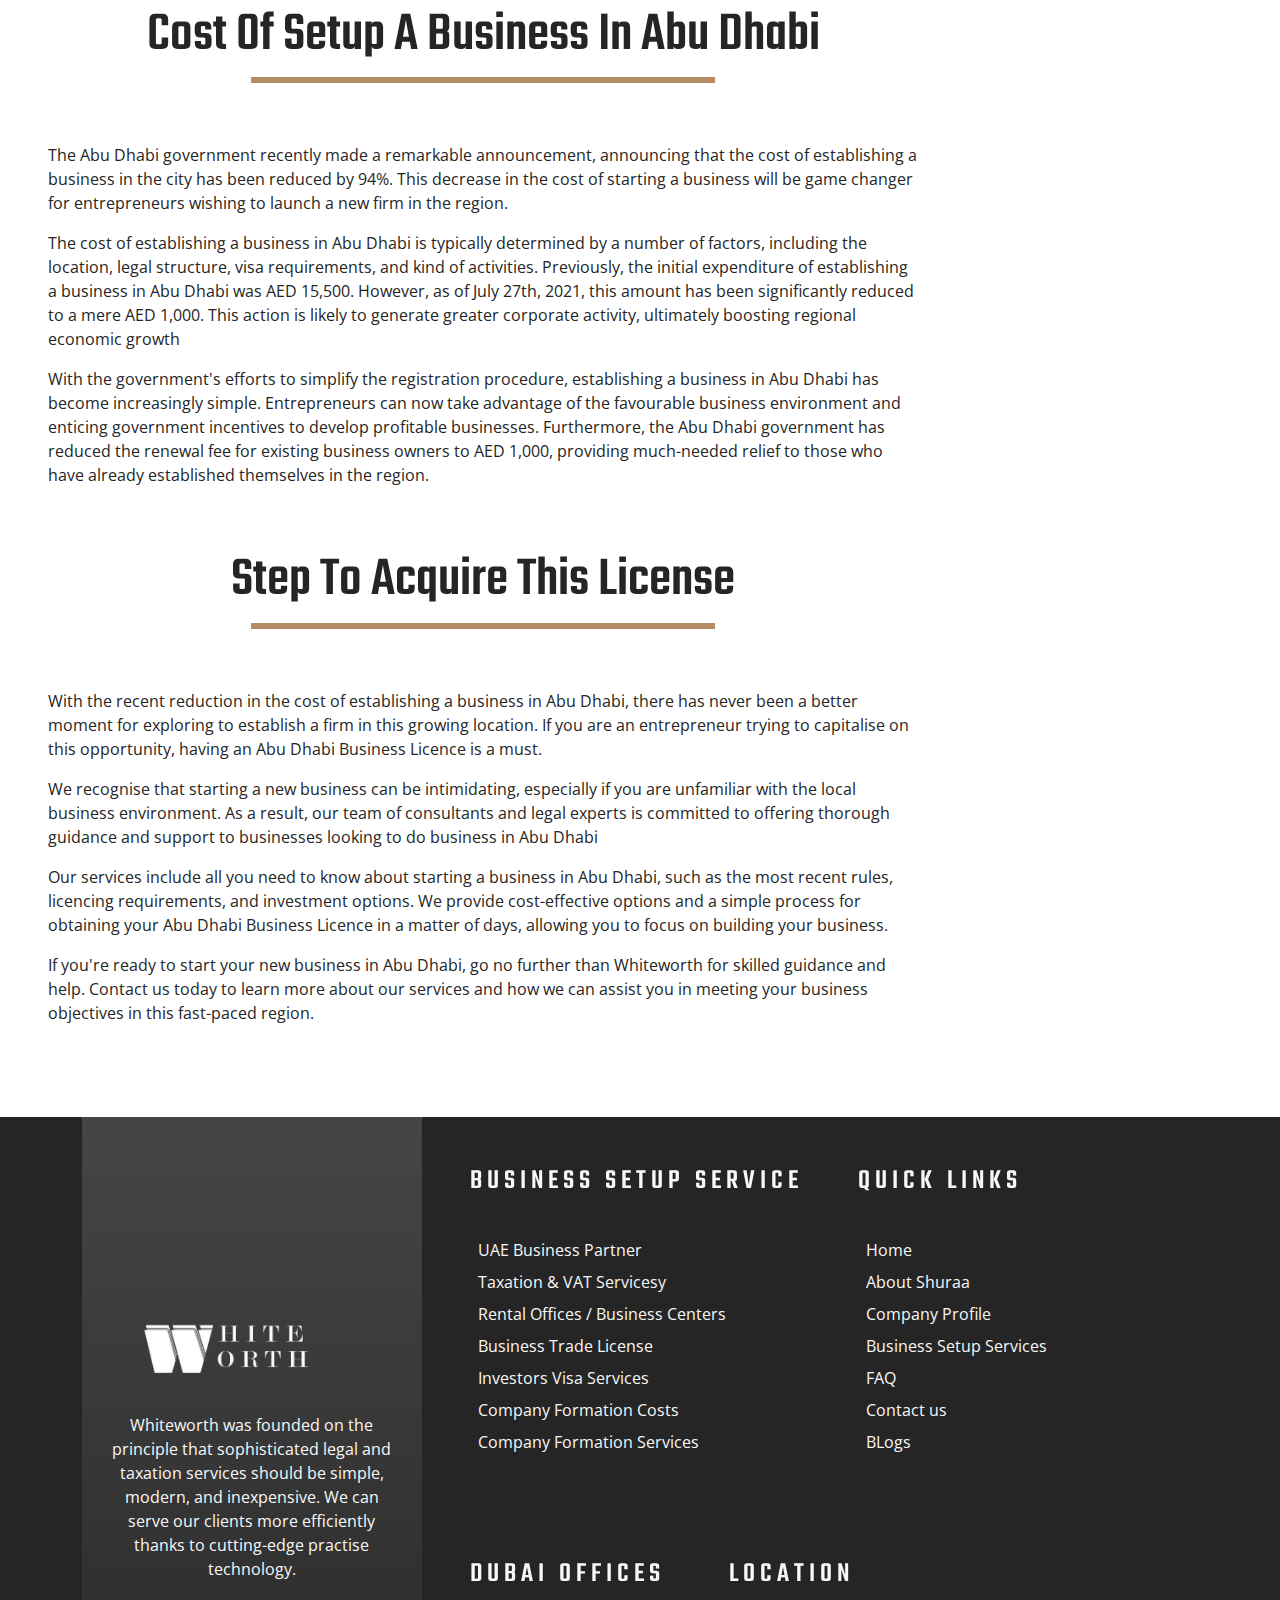
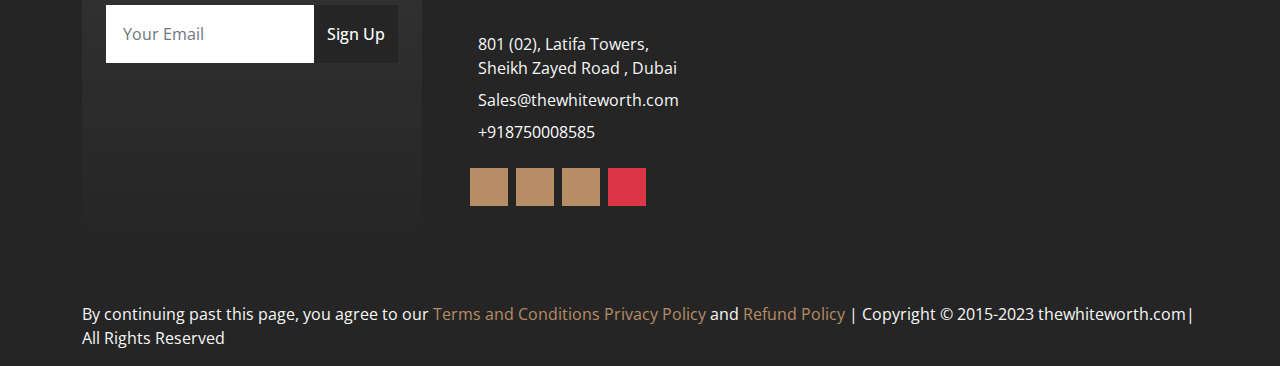
<file: abu-dhabi-business.html>
<!DOCTYPE html>
<html lang="en">

<head>
    <meta charset="utf-8">
    <title>Setting up a Business in Abu Dhabi</title>
    <meta content="width=device-width, initial-scale=1.0" name="viewport">
    <meta name="googlebot" content="noindex">
    <meta content="" name="keywords">
    <meta
        content="Business formation in Abu Dhabi attracts considerable interest due to its open and adaptable business setup approach."
        name="description">

    <!-- Favicon -->
    <link href="img/images-120x120.png" rel="icon">
    <link rel="canonical" href="/business-abu-dhabi/">

    <!-- Google Web Fonts -->
    <link rel="preconnect" href="https://fonts.googleapis.com">
    <link rel="preconnect" href="https://fonts.gstatic.com" crossorigin>
    <link
        href="https://fonts.googleapis.com/css2?family=Open+Sans:wght@400;500;600&family=Teko:wght@400;500;600&display=swap"
        rel="stylesheet">

    <!-- Icon Font Stylesheet -->
    <link rel="stylesheet" href="https://cdnjs.cloudflare.com/ajax/libs/font-awesome/6.3.0/css/all.min.css"
        integrity="sha512-SzlrxWUlpfuzQ+pcUCosxcglQRNAq/DZjVsC0lE40xsADsfeQoEypE+enwcOiGjk/bSuGGKHEyjSoQ1zVisanQ=="
        crossorigin="anonymous" referrerpolicy="no-referrer" />
    <link href="https://cdn.jsdelivr.net/npm/bootstrap-icons@1.4.1/font/bootstrap-icons.css" rel="stylesheet">

    <!-- Libraries Stylesheet -->
    <link href="lib/animate/animate.min.css" rel="stylesheet">
    <!-- <link href="lib/owlcarousel/assets/owl.carousel.min.css" rel="stylesheet"> -->
    <!-- <link href="lib/tempusdominus/css/tempusdominus-bootstrap-4.min.css" rel="stylesheet" /> -->

    <!-- Customized Bootstrap Stylesheet -->
    <link href="css/bootstrap.min.css" rel="stylesheet">

    <!-- Template Stylesheet -->
    <link href="css/style.css" rel="stylesheet">
</head>

<body>
    <!-- Spinner Start -->
    <div id="spinner"
        class="show bg-white position-fixed translate-middle w-100 vh-100 top-50 start-50 d-flex align-items-center justify-content-center">
        <div class="spinner-border position-relative text-primary" style="width: 6rem; height: 6rem;" role="status">
        </div>
        <img class="position-absolute top-50 start-50 translate-middle" src="img/icon/icon-1.png" alt="Icon">
    </div>
    <!-- Spinner End -->


    <!-- Topbar Start -->
    <div class="container-fluid bg-dark p-0 wow fadeIn" data-wow-delay="0.1s">
        <div class="row gx-0 d-none d-lg-flex ">
            <div class="col-lg-8 px-5 text-start">
                <div class="h-100 d-inline-flex align-items-center py-3 me-3">
                    <a
                        href="https://www.google.com/maps/place/Legal+Raasta+Technologies+Private+Limited/@28.699307,77.1170229,16z/data=!4m10!1m2!2m1!1sLegalRaasta+Technologies+Pvt+Ltd!3m6!1s0x390d03c53679bedb:0x3624ba574fcc7425!8m2!3d28.699307!4d77.1239517!15sCiBMZWdhbFJhYXN0YSBUZWNobm9sb2dpZXMgUHZ0IEx0ZCIDiAEBkgEObGVnYWxfc2VydmljZXPgAQA!16s%2Fg%2F11c0xvwdmk">
                        <small class="me-3 text-light"><i class="fa fa-map-marker-alt me-2"></i>B-300 Saraswati
                            Vihar,Pitampura, New Delhi-110034</small>
                    </a>
                    <a href="tel:+918750008585">
                        <small class="me-3 text-light"><i class="fa fa-phone me-2"></i>+918750008585</small></a>


                    <a href="mailto:contact@legalraasta.com">
                        <small class="text-light"><i
                                class="fa fa-envelope-open me-2"></i>contact@legalraasta.com</small></a>
                </div>
            </div>
            <div class="col-lg-4 px-5 text-end">

                <div class="h-100 d-inline-flex align-items-center">
                    <a class="btn btn-sm btn-outline-light alert-primary btn-sm-square rounded-circle me-2"
                        href="https://twitter.com/RaastaLegal" aria-label="twitter link"><i
                            class="fab fa-twitter fw-normal"></i></a>
                    <a class="btn btn-sm btn-outline-light btn-primary btn-sm-square rounded-circle me-2"
                        href="https://www.facebook.com/LRaasta" aria-label="facebook"><i
                            class="fab fa-facebook-f fw-normal"></i></a>
                    <a class="btn btn-sm btn-outline-light  btn-primary btn-sm-square rounded-circle me-2"
                        href="https://www.linkedin.com/company/legalraasta/mycompany/" aria-label="linkedin"><i
                            class="fab fa-linkedin-in fw-normal"></i></a>
                    <a class="btn btn-sm btn-outline-danger btn-light  btn-sm-square rounded-circle me-2"
                        href="https://www.instagram.com/legal.raasta/" aria-label="instagram"><i
                            class="fab fa-instagram fw-normal"></i></a>
                </div>
            </div>
        </div>
    </div>
    <!-- Topbar End -->


    <!-- Navbar Start -->
    <nav class="navbar navbar-expand-lg bg-dark text-white navbar-light py-lg-0 px-lg-5">
        <a href="index.html" class="navbar-brand ms-4 ms-lg-0">
            <h1 class="m-0 d-flex flex-row"><img class="me-1 ms-2  position-sticky" src="img/White-2 (1).png"
                    width="230" height="80" loading="lazy" alt="Icon">
            </h1>
        </a>
        <button type="button" class="navbar-toggler me-4" aria-label="hamburger" data-bs-toggle="collapse"
            data-bs-target="#navbarCollapse">
            <span class="fa fa-bars text-white"></span>
        </button>
        <div class="collapse navbar-collapse" id="navbarCollapse">
            <div class="navbar-nav ms-auto p-4 p-lg-0">
                <a href="index.html" class="nav-item nav-link text-white">Home</a>
                <a href="about.html" class="nav-item nav-link text-white ">About</a>
                <!-- <a href="service.html" class="nav-item nav-link text-white"></a>
                <a href="service2.html" class="nav-item nav-link text-white">Services 2</a> -->
                <div class="nav-item dropdown">
                    <a href="#" class="nav-link text-white dropdown-toggle" data-bs-toggle="dropdown">Service Page</a>
                    <div class="dropdown-menu border-0 m-0">
                        <!-- <a href="vat-registeration.html" class="dropdown-item">Vat Registeration</a> -->
                        <a href="sitemap.html" class="dropdown-item">Sitemap</a>
                        <a href="corporate-tax-uae.html" class="dropdown-item">Corporate Tax</a>
                        <a href="professional-license-dubai-uae.html">Professional License</a>
                        <a href="company-formation-cost-dubai-uae.html" class="dropdown-item ">Company Formation in UAE</a>
                        <a href="how-to-start-business-dubai-free-zone.html" class="dropdown-item ">Establishing a business in Dubai
                            Free Zone</a>
                        <!-- <a href="testimonial.html" class="dropdown-item">Testimonial</a>
                        <a href="404.html" class="dropdown-item">404 Page</a> -->
                    </div>
                </div>
                <a href="contact.html" class="nav-item nav-link text-white">Contact</a>
            </div>

        </div>
    </nav>
    <!-- Navbar End -->
    <!-- Page Header End -->

    <div class="container-fluid page-header pt-5 pb-3 mb-3 wow fadeIn" data-wow-delay="0.1s">
        <div class="container py-5">
            <h1 class="display-1 text-white animated slideInDown text-center text-capitalize">Business in Abu Dhabi</h1>
            <!-- <h3 class="fs-4 text-white animated slideInUp col-5 ">Dubai is one of the foremost global business hubs in the world which encourages and caters to massive entrepreneurship opportunities with millions of self-employed company owners, sole traders, and freelancers. But the process of setting up the business in Dubai alongside its tedious documentation can be a cumbersome process depending upon the individual’s requirement.</h3> -->
        </div>
    </div>
    <!-- page header end -->


    <!-- Page navigation Navroot -->

    <div class="col-12 mx-auto fs-4 mb-5 position-sticky bg-white"
        style="z-index: 1;;font-family:'Teko','sans-serif';top:5px; ">
        <div id="list-example" class="list-group d-sm-flex flex-sm-row d-none   text-dark border-primary mx-2 "
            style="border-style:outset">
            <a class="list-group-item  list-group-item-action text-dark  check customa_active"
                href="#overview">Overview</a>
            <a class="list-group-item list-group-item-action text-dark  check" href="#step">STEP</a>
            <a class="list-group-item list-group-item-action text-dark  check text-uppercase"
                href="#advantage">Benefits</a>
            <a class="list-group-item list-group-item-action text-dark   check" href="#document">DOCUMENTS</a>
            <!-- <a class="list-group-item list-group-item-action text-dark  check"
                href="#Conclusion">Conclusion</a> -->
            <!-- <a class="list-group-item list-group-item-action text-dark    check" href="#renewal">Renewal</a> -->
        </div>
    </div>

    <script>
        var header = document.getElementById("list-example");
        var x = header.getElementsByClassName("check");

        for (var i = 0; i < x.length; i++) {

            x[i].addEventListener("click", function () {

                x[0].classList.remove("customa_active");
                var current = document.getElementsByClassName("active");

                current[0].className = current[0].className.replaceAll(" active", "");
                this.className += " active";

            });
        }


    </script>
    <!-- nav root end -->


    <div class="container-fluid">
        <div class="d-flex gap-lg-3  justify-content-evenly position-relative">
            <!--column1 -->

            <!-- column2 -->
            <div class="col-lg-9 col-sm-8 col-12 ">
                <!-- Intro -->
                <div class="container-xxl py-5  nav-item bg-white" id="overview">
                    <div class="text-center  mx-auto faq">
                        <h4 class="display-3 mb-2">Business in Abu Dhabi
                        </h4>
                        <p
                            style="height: 6px; background-color: #B78D65; max-width: 40rem; margin: auto; transition: 0.5 ease-in-out;">
                        </p> <br>
                    </div>
                    <div class="col-lg-12 px-3 text-dark">
                        <p>The United Arab Emirates (UAE) has one of the most favourable business environments in the
                            world, attracting entrepreneurs from all over the world. Many individuals have established
                            thriving businesses in the UAE over the years, particularly in Abu Dhabi, the capital city.
                            With recent advancements in business registration processes, obtaining an Abu Dhabi business
                            licence has never been easier or more economical.
                        </p>
                        <p>In order to improve the business environment in Abu Dhabi, officials have announced a 94
                            percent drop in the present fees for establishing a business. This programme is part of a
                            larger effort to make business registration more accessible, simplified, and cost-effective.
                            This measure, according to the Abu Dhabi authorities, will assist the development of new
                            enterprises, increase competition, and, eventually, contribute to economic growth.
                        </p>
                        <p>Furthermore, establishing a business in Abu Dhabi can be an excellent way to obtain long-term
                            citizenship in the UAE. In recent years, the procedure of forming a corporation in the UAE
                            has been streamlined, with various incentives available to entrepreneurs. This blog offers
                            in-depth information on all areas of doing business in Abu Dhabi, including the most recent
                            updates on company rules, investment opportunities, and entrepreneur resources.
                        </p>
                        <h4 class="fs-2">Why should you consider establishing a business in Abu Dhabi? </h4>
                        <p>An investor can have a specific tax fee status and trade rules such that any investor can
                            manufacture items without having to pay customs fees while importing or exporting in a free
                            zone company in Dubai. In order to enable investors to expand their trading prospects, free
                            zones have been developed in Dubai near transit hubs like seaports and airports. In Dubai,
                            free zones have been established in a number of areas, with every free zone accessible for a
                            certain type of commercial activity.</p>
                        <ul>
                            <li><strong>Business formation in Abu Dhabi</strong> attracts considerable interest due to
                                its open and adaptable</li>
                            <li><strong>Business setup approach</strong>It will merely require you a couple of days to
                                establish your brand-new </li>
                            <li><strong>Business in Abu Dhabi</strong> To do so, you must adhere to the government's
                                guidelines.</li>
                        </ul>
                    </div>
                </div>
                <!-- Intro End -->
                <!-- steps -->
                <div class="container-xxl nav-item py-3 bg-white" id="step">
                    <div class="container">
                        <div class="text-center mx-auto mb-5">
                            <h4 class=" display-3 text-capitalize">steps to start a business in Dubai </h4>
                            <p
                                style="height: 6px; background-color: #B78D65; max-width: 32rem; margin: auto; transition: 0.5 ease-in-out;">
                            </p>
                        </div>
                        <div class="row g-4">
                            <div class="col-lg-12 ">
                                <div class="adv-item d-flex flex-column position-relative text-center h-100 ">
                                    <div class=" text-start">
                                        <!-- <img class="mb-4 " src="img/icon/icon-5.png" alt="Icon"> -->
                                        <div class="text-dark text-start points_style fw-bold">
                                            <h3>Select Business Activities</h3>
                                            <p>You must choose your business activities based on the nature of your
                                                company. The DED (Department of Economic Development) gives an outline
                                                of business activities from which you must select those that are
                                                appropriate for your company. The legal procedures and the associated
                                                charge will be determined by your business activity.
                                            </p>
                                        </div> <br>
                                        <div class="text-dark text-start points_style fw-bold">
                                            <h3>Ascertain the Legal Form</h3>
                                            <p>You must decide on the legal structure of your company in order to comply
                                                with the rules and regulations that apply to different types of
                                                businesses. As a result, you must choose a legal entity structure to
                                                conduct your business.
                                            </p>
                                        </div> <br>
                                        <div class="text-dark text-start points_style fw-bold">
                                            <h3>Register Your Business Name</h3>
                                            <p>Choose a good business name for your company. Make sure it's easy to say
                                                and doesn't contain any offensive or contentious words. If you want to
                                                name your business after someone, you have to incorporate their complete
                                                name. Once you've decided on a name, you are required to register it
                                                with the Department of Economic Development.
                                            </p>
                                        </div> <br>
                                        <div class="text-dark text-start points_style fw-bold">
                                            <h3>Become an ADCCI member.</h3>
                                            <p>In Abu Dhabi, it is mandatory for both locals and foreigners who are
                                                involved in any commercial, industrial, or professional activities,
                                                either as individuals or through branches or companies, to become
                                                members of the Abu Dhabi Chamber of Commerce and Industry (ADCCI) as per
                                                the provisions of Law No. (7) of 1998. This membership is a prerequisite
                                                to obtain an Abu Dhabi business permit, which is essential for
                                                conducting business operations in the region.
                                            </p>
                                        </div> <br>
                                        <div class="text-dark text-start points_style fw-bold">
                                            <h3>Obtain an Abu Dhabi Business Licence</h3>
                                            <p>The government provides four categories of business licences:
                                            </p>
                                            <ul>
                                                <li>Abu Dhabi Commercial Licence</li>
                                                <li>Abu Dhabi Industrial Licence</li>
                                                <li>Tourism Licence in Abu Dhabi </li>
                                                <li>Professional Licence in Abu Dhabi</li>
                                            </ul>
                                            <p>Expert advisers at Whiteworth can support you all throughout the
                                                application procedure, to obtain a permission and a No-Objection Letter
                                                issued by the appropriate jurisdiction, in order to obtain any of the
                                                Abu Dhabi business licenses based on the type of your firm. After your
                                                application has been accepted, you must pay the applicable Abu Dhabi
                                                business licence fee, which you can save. </p>
                                        </div> <br>
                                        <div class="text-dark text-start points_style fw-bold">
                                            <h3>Obtain Preliminary Approval</h3>
                                            <p>You must now submit the required documentation to the appropriate
                                                departments and obtain preliminary approvals for business establishment
                                                granted by the GDRFA (General Directorate of Residency and Foreigners
                                                Affairs). All of your paperwork will be thoroughly examined, and you
                                                will be given an initial clearance certificate to complete the remaining
                                                legal formalities.
                                            </p>
                                        </div> <br>

                                        <!-- <a class="btn" href=""><i class="fa fa-plus text-primary me-3"></i>Read More</a> -->
                                    </div>

                                </div>
                            </div>
                        </div>
                    </div>
                </div>
                <!-- process End -->


                <!-- advanatge  -->
                <div class="container-xxl nav-item bg-white" id="advantage">
                    <div class="container">
                        <div class="text-center mx-auto mb-5" style="max-width: 800px;">
                            <h4 class="display-3 text-capitalize ">The positive aspects of setup a business in Abu Dhabi
                            </h4>
                            <p
                                style="height: 6px; background-color: #B78D65; max-width: 12rem; margin: auto; transition: 0.5 ease-in-out;">
                            </p>

                            <!-- <h1 class="display-6 mb-4 text-primary">We Focused on Provide Best benefit To Client</h1> -->
                        </div>
                        <div class="row g-4">
                            <div class="col-lg-12 ">
                                <div class="adv-item d-flex flex-column position-relative text-center h-100 ">
                                    <div class=" text-start">
                                        <!-- <img class="mb-4 " src="img/icon/icon-5.png" alt="Icon"> -->

                                        <span class="text-dark">
                                            <ul class="list-unstyled">
                                                <li><i class="fa fa-dot-circle text-primary me-3"></i></i>Abu Dhabi,
                                                    situated between three continents, provides unrivalled access to
                                                    global markets, making it a perfect location for enterprises wishing
                                                    to expand their reach. </li>
                                                <li><i class="fa fa-dot-circle text-primary me-3"></i>Furthermore, the
                                                    city allows for 100% foreign ownership, and businesses are exempt
                                                    from corporate and personal income tax, making it an ideal business
                                                    environment.</li>
                                                <li><i class="fa fa-dot-circle text-primary me-3"></i>Abu Dhabi has an
                                                    open and inviting business climate with no foreign exchange
                                                    controls, quotas, or trade obstacles </li>
                                                <li><i class="fa fa-dot-circle text-primary me-3"></i>Furthermore, Abu
                                                    Dhabi is well-known for its high living standards, which provide an
                                                    excellent quality of life for both individuals and families. The
                                                    city has world-class healthcare facilities, ensuring that everyone
                                                    has access to high-quality medical treatment.</li>
                                                <li><i class="fa fa-dot-circle text-primary me-3"></i>Furthermore, Abu
                                                    Dhabi is a safe and secure city that provides a peaceful and
                                                    comfortable living environment.Furthermore, Abu Dhabi is a safe and
                                                    secure city that provides a peaceful and comfortable living
                                                    environment.</li>
                                                <li><i class="fa fa-dot-circle text-primary me-3"></i>The city also
                                                    offers a diverse spectrum of job opportunities, making it a magnet
                                                    for talent and creativity.</li>
                                                <li><i class="fa fa-dot-circle text-primary me-3"></i>Abu Dhabi is an
                                                    outstanding environment for entrepreneurs and enterprises wishing to
                                                    expand and prosper, thanks to its contemporary infrastructure, good
                                                    transport facilities, and helpful government policies.</li>
                                            </ul>
                                        </span>
                                        <!-- <a class="btn" href=""><i class="fa fa-plus text-primary me-3"></i>Read More</a> -->
                                    </div>
                                </div>
                            </div>
                        </div>
                    </div>
                </div>
                <!-- advanatge end -->
                <!-- documents Start -->
                <div class="container-xxl nav-item py-3 bg-white" id="acquire">
                    <div class="container">
                        <div class="text-center mx-auto mb-5" style="max-width: 800px;">
                            <h4 class=" display-4 text-capitalize ">How Can I Acquire an Abu Dhabi Business Licence?
                            </h4>
                            <p
                                style="height: 6px; background-color: #B78D65; max-width: 29rem; margin: auto; transition: 0.5 ease-in-out;">
                            </p>

                            <!-- <h1 class="display-6 mb-4 text-primary">We Focused on Provide Best benefit To Client</h1> -->
                        </div>
                        <div class="row g-4">
                            <div class="col-lg-12 col-md-6">
                                <div class="adv-item d-flex flex-column position-relative text-center h-100 ">
                                    <div class=" text-start">
                                        <!-- <img class="mb-4 " src="img/icon/icon-5.png" alt="Icon"> -->
                                        <h3 class="mb-3">For the purpose of getting an Abu Dhabi-based business licence,
                                            you must complete the following steps</h3>
                                        <span class="text-dark">
                                            <ul class="list-unstyled">
                                                <li><i class="fa fa-dot-circle text-primary me-3"></i></i>You need to
                                                    contact the appropriate legal authority in accordance with your
                                                    selected business operations</li>
                                                <li><i class="fa fa-dot-circle text-primary me-3"></i>Attach the
                                                    required documents as specified in your application to obtain an Abu
                                                    Dhabi business licence</li>
                                                <li><i class="fa fa-dot-circle text-primary me-3"></i>Your paperwork
                                                    along with your application will be assessed by the appropriate
                                                    authorities, and you may be asked to provide additional
                                                    documentation. </li>
                                                <li><i class="fa fa-dot-circle text-primary me-3"></i>After your
                                                    documents have been reviewed, you must join the Abu Dhabi Chamber of
                                                    Commerce and Industry</li>
                                                <li><i class="fa fa-dot-circle text-primary me-3"></i>Abu Dhabi
                                                    Department of Economic Development's commercial register will pay a
                                                    site visit to ensure that all of the requirements and conditions for
                                                    obtaining a licence are met.</li>
                                                <li><i class="fa fa-dot-circle text-primary me-3"></i>You will be
                                                    granted permission to begin with your business in Abu Dhabi, once
                                                    they are pleased.</li>
                                            </ul>
                                        </span>
                                        <!-- <a class="btn" href=""><i class="fa fa-plus text-primary me-3"></i>Read More</a> -->
                                    </div>

                                </div>
                            </div>
                        </div>
                    </div>
                </div>
                <!-- documents End -->
                <!-- Acquire Start -->
                <div class="container-xxl nav-item py-3 bg-white" id="document">
                    <div class="container">
                        <div class="text-center mx-auto mb-5" style="max-width: 800px;">
                            <h4 class=" display-4 text-capitalize ">Documents Required for Abu Dhabi based Business
                                Licence?
                            </h4>
                            <p
                                style="height: 6px; background-color: #B78D65; max-width: 29rem; margin: auto; transition: 0.5 ease-in-out;">
                            </p>

                            <!-- <h1 class="display-6 mb-4 text-primary">We Focused on Provide Best benefit To Client</h1> -->
                        </div>
                        <div class="row g-4">
                            <div class="col-lg-12 col-md-6">
                                <div class="adv-item d-flex flex-column position-relative text-center h-100 ">
                                    <div class=" text-start">
                                        <!-- <img class="mb-4 " src="img/icon/icon-5.png" alt="Icon"> -->
                                        <h3 class="mb-3">Before seeking for an Abu Dhabi business licence, keep the
                                            following documents handy:</h3>
                                        <span class="text-dark">
                                            <ul class="list-unstyled">
                                                <li><i class="fa fa-dot-circle text-primary me-3"></i></i>Certificate of
                                                    registration of a company name.</li>
                                                <li><i class="fa fa-dot-circle text-primary me-3"></i>A licencing
                                                    agreement signed by all the stockholders</li>
                                                <li><i class="fa fa-dot-circle text-primary me-3"></i>Passport Copies of
                                                    the company's partners, stakeholders, and workers </li>
                                                <li><i class="fa fa-dot-circle text-primary me-3"></i>A letter of
                                                    authorization for the formation of a corporation issued by the
                                                    Ministry of Economy and Planning</li>

                                            </ul>
                                        </span>
                                        <h3 class="mb-3">A duplicate of your permanent residency card is required.</h3>
                                        <span class="text-dark">
                                            <ul class="list-unstyled">
                                                <li><i class="fa fa-dot-circle text-primary me-3"></i></i>Letter of
                                                    approval for proposed business operations signed by authorities.
                                                </li>
                                                <li><i class="fa fa-dot-circle text-primary me-3"></i>NOC or
                                                    no-objection letter from your local sponsor.</li>
                                                <li><i class="fa fa-dot-circle text-primary me-3"></i>Memorandum of
                                                    Association or MOA </li>
                                                <li><i class="fa fa-dot-circle text-primary me-3"></i>Verification
                                                    letter from your bank for the company's declared finances</li>
                                                <li><i class="fa fa-dot-circle text-primary me-3"></i>A duplicate copy
                                                    of your rental contract</li>

                                            </ul>
                                        </span>
                                        <!-- <a class="btn" href=""><i class="fa fa-plus text-primary me-3"></i>Read More</a> -->
                                    </div>
                                    <div class="text-start text-dark">When you submit the documents listed above to the
                                        appropriate legal authorities, they will carefully examine them. Thereafter,
                                        they are approved and will be given a business licence fee voucher. You must
                                        first pay the appropriate price before obtaining your Abu Dhabi Business Licence
                                    </div>

                                </div>
                            </div>
                        </div>
                    </div>
                </div>
                <!-- acquire End -->
                <!-- Cost Start -->
                <div class="container-xxl nav-item py-3 bg-white" id="">
                    <div class="container">
                        <div class="text-center mx-auto mb-5" style="max-width: 800px;">
                            <h4 class=" display-4 text-capitalize ">cost of setup a business in Abu Dhabi
                            </h4>
                            <p
                                style="height: 6px; background-color: #B78D65; max-width: 29rem; margin: auto; transition: 0.5 ease-in-out;">
                            </p>

                            <!-- <h1 class="display-6 mb-4 text-primary">We Focused on Provide Best benefit To Client</h1> -->
                        </div>
                        <div class="row g-4">
                            <div class="col-lg-12 col-md-6">
                                <div class="adv-item d-flex flex-column position-relative text-center h-100 ">
                                    <div class=" text-start">
                                        <!-- <img class="mb-4 " src="img/icon/icon-5.png" alt="Icon"> -->

                                        <p class="text-dark ">The Abu Dhabi government recently made a remarkable
                                            announcement, announcing that the cost of establishing a business in the
                                            city has been reduced by 94%. This decrease in the cost of starting a
                                            business will be game changer for entrepreneurs wishing to launch a new firm
                                            in the region.</p>
                                        <p class="text-dark">The cost of establishing a business in Abu Dhabi is
                                            typically determined by a number of factors, including the location, legal
                                            structure, visa requirements, and kind of activities. Previously, the
                                            initial expenditure of establishing a business in Abu Dhabi was AED 15,500.
                                            However, as of July 27th, 2021, this amount has been significantly reduced
                                            to a mere AED 1,000. This action is likely to generate greater corporate
                                            activity, ultimately boosting regional economic growth</p>
                                        <p class="text-dark">With the government's efforts to simplify the registration
                                            procedure, establishing a business in Abu Dhabi has become increasingly
                                            simple. Entrepreneurs can now take advantage of the favourable business
                                            environment and enticing government incentives to develop profitable
                                            businesses. Furthermore, the Abu Dhabi government has reduced the renewal
                                            fee for existing business owners to AED 1,000, providing much-needed relief
                                            to those who have already established themselves in the region.</p>
                                        <!-- <a class="btn" href=""><i class="fa fa-plus text-primary me-3"></i>Read More</a> -->
                                    </div>
                                </div>
                            </div>
                        </div>
                    </div>
                </div>
                <!-- documents End -->
                <!-- Cost Start -->
                <div class="container-xxl nav-item py-3 bg-white" id="acquire">
                    <div class="container">
                        <div class="text-center mx-auto mb-5" style="max-width: 800px;">
                            <h4 class=" display-4 text-capitalize ">step to acquire this License
                            </h4>
                            <p
                                style="height: 6px; background-color: #B78D65; max-width: 29rem; margin: auto; transition: 0.5 ease-in-out;">
                            </p>

                            <!-- <h1 class="display-6 mb-4 text-primary">We Focused on Provide Best benefit To Client</h1> -->
                        </div>
                        <div class="row g-4">
                            <div class="col-lg-12 col-md-6">
                                <div class="adv-item d-flex flex-column position-relative text-center h-100 ">
                                    <div class=" text-start">
                                        <!-- <img class="mb-4 " src="img/icon/icon-5.png" alt="Icon"> -->

                                        <p class="text-dark ">With the recent reduction in the cost of establishing a
                                            business in Abu Dhabi, there has never been a better moment for exploring to
                                            establish a firm in this growing location. If you are an entrepreneur trying
                                            to capitalise on this opportunity, having an Abu Dhabi Business Licence is a
                                            must.</p>
                                        <p class="text-dark">We recognise that starting a new business can be
                                            intimidating, especially if you are unfamiliar with the local business
                                            environment. As a result, our team of consultants and legal experts is
                                            committed to offering thorough guidance and support to businesses looking to
                                            do business in Abu Dhabi</p>
                                        <p class="text-dark">Our services include all you need to know about starting a
                                            business in Abu Dhabi, such as the most recent rules, licencing
                                            requirements, and investment options. We provide cost-effective options and
                                            a simple process for obtaining your Abu Dhabi Business Licence in a matter
                                            of days, allowing you to focus on building your business.</p>
                                        <p class="text-dark">
                                            If you're ready to start your new business in Abu Dhabi, go no further than
                                            Whiteworth for skilled guidance and help. Contact us today to learn more
                                            about our services and how we can assist you in meeting your business
                                            objectives in this fast-paced region.
                                        </p>
                                        <!-- <a class="btn" href=""><i class="fa fa-plus text-primary me-3"></i>Read More</a> -->
                                    </div>
                                </div>
                            </div>
                        </div>
                    </div>
                </div>
                <!-- documents End -->




                <!-- FAQ Start -->
                <!-- <div class="section-title nav-item text-center position-relative pb-3 mb-5 mx-auto faq" id="faq"
                    style="max-width: 1200px;">
                    <h1 class="mb-0 display-5">Frequently Asked Questions</h1><br>
                </div>
                <div class="accordion faq px-lg-5 mx-lg-5" id="accordionExample">
                    <div class="accordion-item">
                        <h2 class="accordion-header" id="headingOne">
                            <button class="accordion-button collapsed" type="button" data-bs-toggle="collapse"
                                data-bs-target="#collapseOne" aria-expanded="false" aria-controls="collapseOne">
                                <strong>1. What is payment bank licensing?</strong>
                            </button>
                        </h2>
                        <div id="collapseOne" class="accordion-collapse collapse" aria-labelledby="headingOne"
                            data-bs-parent="#accordionExample">
                            <div class="accordion-body">
                                A bank of payments is like any other bank but operates on a smaller scale without any
                                credit risk
                                involved. It can carry out most banking operations in plain words, but can not advance
                                loans or
                                issue credit cards.
                            </div>
                        </div>
                    </div>

                    <div class="accordion-item">
                        <h2 class="accordion-header" id="headingTwo">
                            <button class="accordion-button collapsed" type="button" data-bs-toggle="collapse"
                                data-bs-target="#collapseTwo" aria-expanded="false" aria-controls="collapseTwo">
                                <strong>2. How to get a Payment Bank License?</strong>
                            </button>
                        </h2>
                        <div id="collapseTwo" class="accordion-collapse collapse" aria-labelledby="headingTwo"
                            data-bs-parent="#accordionExample">
                            <div class="accordion-body">
                                Payment Bank License can be easily applied online. But you will need a professional to
                                create the
                                application process. For more extra, call us on 8750008881.
                            </div>
                        </div>
                    </div>

                    <div class="accordion-item">
                        <h2 class="accordion-header" id="headingThree">
                            <button class="accordion-button collapsed" type="button" data-bs-toggle="collapse"
                                data-bs-target="#collapseThree" aria-expanded="false" aria-controls="collapseThree">
                                <strong>3. What is the cost of getting a payment bank license?</strong>
                            </button>
                        </h2>
                        <div id="collapseThree" class="accordion-collapse collapse" aria-labelledby="headingThree"
                            data-bs-parent="#accordionExample">
                            <div class="accordion-body">
                                Payment Bank License can be easily applied online at minimal prices with Legalraasta.
                                But you will
                                need a professional to create the application process. For extra, further details call
                                us on
                                8750008881.
                            </div>
                        </div>
                    </div>

                    <div class="accordion-item">
                        <h2 class="accordion-header" id="headingFour">
                            <button class="accordion-button collapsed" type="button" data-bs-toggle="collapse"
                                data-bs-target="#collapseFour" aria-expanded="false" aria-controls="collapseFour">
                                <strong>4. What is the process of payment bank license?</strong>
                            </button>
                        </h2>
                        <div id="collapseFour" class="accordion-collapse collapse" aria-labelledby="headingFour"
                            data-bs-parent="#accordionExample">
                            <div class="accordion-body">
                                Incorporate a Public Limited Company under the Companies Act, 2013, as per RBI
                                directions. File an
                                application to the Chief General Manager of RBI for a Payment Bank license. Then the
                                examination
                                conducts the application and Once the examiner gets fully satisfied, and there is no
                                scope of
                                verification will be done. After that license is issued.
                            </div>
                        </div>
                    </div>

                    <div class="accordion-item">
                        <h2 class="accordion-header" id="heading5">
                            <button class="accordion-button collapsed" type="button" data-bs-toggle="collapse"
                                data-bs-target="#collapse5" aria-expanded="false" aria-controls="collapse5">
                                <strong>5. What are the Documents required for Payment Bank License?</strong>
                            </button>
                        </h2>
                        <div id="collapse5" class="accordion-collapse collapse" aria-labelledby="heading5"
                            data-bs-parent="#accordionExample">
                            <div class="accordion-body">
                                To receive the Payment License Application, several documents and data need to be given.
                                For a
                                better understanding, please refer to the above context to learn in-depth.
                            </div>
                        </div>
                    </div>

                </div> -->
                <!-- FAQ End -->


            </div>
            <!-- column2 -->
            <div class="col-lg-3  d-lg-block d-none position-relative">
                <div class="col-12 col-lg-12 pt-3 text-center  position-sticky border border-3 border-primary  justify-content-center"
                    style="top:70px;border-style:outset">
                    <div class="w-100 rounded-3 px-0  bg-white mt-sm-auto ">

                        <div class="px-5">
                            <h3 class=" fw-bold">Apply Now</h3>
                        </div>
                        <form action="custom_form.php" class="d-flex
                        justify-content-center " id="lead_form" onsubmit="emailPassage()" method="POST">
                            <div class="row gap-3 justify-content-center ">
                                <div class="col-lg-10 col-11">
                                    <input class="form-control " type="name" name="name" id="name"
                                        title="Please Enter Your Name" placeholder="Your Name" required
                                        style="height: 55px;border: none;border-bottom: 2px solid grey !important;">
                                </div>
                                <div class="col-lg-10 col-11">
                                    <input class="form-control  type=" email" name="email" id="email"
                                        placeholder="Email" pattern="[a-z0-9._%+-]+@[a-z0-9.-]+\.[a-z]{2,}$" required
                                        title="Please Correct Email Id"
                                        style="height: 55px; border: none ;border-bottom: 2px solid grey !important; ">
                                </div>
                                <div class="col-lg-10 col-11">
                                    <input class="form-control  type=" tel" name="contact" id="contact"
                                        placeholder="Mobile Number" maxlength="10" pattern="[6-9]{1}[0-9]{9}" title="Please
                                        Enter 10 Digit Number"
                                        style="height: 55px;    border: none; border-bottom: 2px solid grey !important;"
                                        required>
                                </div>
                                <input type="hidden" name="body" id="body" value="Check test">
                                <input type="hidden" name="service_code" value="" id="service-code">
                                <input type="hidden" name="title" value="virtual-cfo-lr">
                                <input type="hidden" name="redirect" value="/thanks.html">
                                <input type="hidden" name="analytics" id="analytics1" />
                                <div class="col-lg-10 col-9 pb-4">
                                    <button class="btn btn-primary w-100 py-3" type="submit">Proceed</button>
                                </div>
                            </div>

                        </form>
                    </div>

                </div>
            </div>
            <!-- end of column -->
        </div>
    </div>







    <!-- Testimonial Start -->
    <!-- <div class="container-xxl py-5">
        <div class="container">
            <div class="text-center mx-auto mb-5 wow fadeInUp" data-wow-delay="0.1s" style="max-width: 600px;">
                <h4 class="section-title">Testimonial</h4>
                <h1 class="display-5 mb-4">Thousands Of Customers Who Trust Us And Our Services</h1>
            </div>
            <div class="owl-carousel testimonial-carousel wow fadeInUp" data-wow-delay="0.1s">
                <div class="testimonial-item text-center" data-dot="<img class='img-fluid' src='img/testimonial-1.jpg' alt=''>">
                    <p class="fs-5">Clita clita tempor justo dolor ipsum amet kasd amet duo justo duo duo labore sed sed. Magna ut diam sit et amet stet eos sed clita erat magna elitr erat sit sit erat at rebum justo sea clita.</p>
                    <h3>Client Name</h3>
                    <span class="text-primary">Profession</span>
                </div>
                <div class="testimonial-item text-center" data-dot="<img class='img-fluid' src='img/testimonial-2.jpg' alt=''>">
                    <p class="fs-5">Clita clita tempor justo dolor ipsum amet kasd amet duo justo duo duo labore sed sed. Magna ut diam sit et amet stet eos sed clita erat magna elitr erat sit sit erat at rebum justo sea clita.</p>
                    <h3>Client Name</h3>
                    <span class="text-primary">Profession</span>
                </div>
                <div class="testimonial-item text-center" data-dot="<img class='img-fluid' src='img/testimonial-3.jpg' alt=''>">
                    <p class="fs-5">Clita clita tempor justo dolor ipsum amet kasd amet duo justo duo duo labore sed sed. Magna ut diam sit et amet stet eos sed clita erat magna elitr erat sit sit erat at rebum justo sea clita.</p>
                    <h3>Client Name</h3>
                    <span class="text-primary">Profession</span>
                </div>
            </div>      
        </div>
    </div> -->
    <!-- Testimonial End -->

    <!-- Footer Start -->
    <div class="container-fluid bg-dark text-light mt-5">
        <div class="container">
            <div class="row gx-5">
                <div class="col-lg-4 col-md-6  ">
                    <div
                        class="d-flex flex-column align-items-center justify-content-center text-center h-100 bg-gradient p-4">
                        <a href="index.html" class="navbar-brand">
                            <h1 class="m-0 d-flex flex-row"><img class="me-1 ms-2  position-sticky"
                                    src="img/White-2 (1).png" width="230" height="80" loading="lazy" alt="Icon">
                            </h1>
                        </a>
                        <p class="mt-3 mb-4">Whiteworth was founded on the principle that sophisticated legal and
                            taxation services should be simple, modern, and inexpensive. We can serve our clients
                            more
                            efficiently thanks to cutting-edge practise technology. </p>
                        <form action="">
                            <div class="input-group">
                                <input type="text" class="form-control border-white p-3" placeholder="Your Email">
                                <button class="btn btn-dark">Sign Up</button>
                            </div>
                        </form>
                    </div>
                </div>
                <div class="col-lg-8 col-md-6">
                    <div class="row gx-5">
                        <div class="col-lg-6 col-md-12 pt-0 pt-lg-5 mb-5">
                            <div class="section-title section-title-sm position-relative pb-3 mb-4">
                                <h3 class="text-light mb-0">Business Setup Service</h3>
                            </div>
                            
                            <div class="link-animated d-flex flex-column justify-content-start">
                                <a class="text-light mb-2" href="private-limited-company-registration.html"><i
                                        class="fa fa-light fa-arrow-right text-primary me-2"></i>UAE Business
                                    Partner</a>
                                <a class="text-light mb-2" href="llp-registration.html"><i
                                        class="fa fa-light fa-arrow-right text-primary me-2"></i>Taxation & VAT
                                    Servicesy</a>
                                <a class="text-light mb-2" href="opc-registration.html"><i
                                        class="fa fa-light fa-arrow-right text-primary me-2"></i>Rental Offices /
                                    Business Centers</a>
                                <a class="text-light mb-2" href="msme-registration.html"><i
                                        class="fa fa-light fa-arrow-right text-primary me-2"></i>Business Trade
                                    License</a>
                                <a class="text-light mb-2" href="iso-registration.html"><i
                                        class="fa fa-light fa-arrow-right text-primary me-2"></i>Investors Visa
                                    Services</a>
                                <a class="text-light mb-2" href="iso-registration.html"><i
                                        class="fa fa-light fa-arrow-right text-primary me-2"></i>Company Formation
                                    Costs</a>
                                <a class="text-light mb-2" href="iso-registration.html"><i
                                        class="fa fa-light fa-arrow-right text-primary me-2"></i>Company Formation
                                    Services</a>
                            </div>
                        </div>

                        <div class="col-lg-5 col-md-12 pt-0 pt-lg-5 mb-5">
                            <div class="section-title section-title-sm position-relative pb-3 mb-4">
                                <h3 class="text-light mb-0">Quick Links</h3>
                            </div>
                            <div class="link-animated d-flex flex-column justify-content-start">
                                <a class="text-light mb-2" href="income-tax-return.html"><i
                                        class="fa fa-light fa-arrow-right text-primary me-2"></i>Home</a>
                                <a class="text-light mb-2" href="tds-return.html"><i
                                        class="fa fa-light fa-arrow-right text-primary me-2"></i>About Shuraa</a>
                                <a class="text-light mb-2" href="gst-registration.html"><i
                                        class="fa fa-light fa-arrow-right text-primary me-2"></i>Company Profile</a>
                                <a class="text-light mb-2" href="gst-return.html"><i
                                        class="fa fa-light fa-arrow-right text-primary me-2"></i>Business Setup
                                    Services</a>
                                <a class="text-light mb-2" href="gst-software.html"><i
                                        class="fa fa-light fa-arrow-right text-primary me-2"></i>FAQ</a>
                                <a class="text-light mb-2" href="gst-software.html"><i
                                        class="fa fa-light fa-arrow-right text-primary me-2"></i>Contact us</a>
                                <a class="text-light mb-2" href="gst-software.html"><i
                                        class="fa fa-light fa-arrow-right text-primary me-2"></i>BLogs</a>
                            </div>
                        </div>
                    </div>
                    <div class="row gx-5">
                        <div class="col-lg-4 col-md-12 pt-5 mb-5">
                            <div class="section-title section-title-sm position-relative pb-3 mb-4">
                                <h3 class="text-light mb-0">Dubai Offices</h3>
                            </div>
                            <div class="d-flex mb-2">
                                <i class="fa fa-location-dot mt-1 text-primary me-2"></i>
                                <p class="mb-0">801 (02), Latifa Towers, Sheikh Zayed Road , Dubai
                                </p>
                            </div>
                            <div class="d-flex mb-2">
                                <i class="fa fa-solid fa-envelope-open-text text-primary me-2"></i>
                                <a href="mailto: Sales@thewhiteworth.com">
                                    <p class="mb-0  text-decoration-none text-light"> Sales@thewhiteworth.com</p>
                                </a>
                            </div>
                            <div class="d-flex mb-2">
                                <a href="tel:+918750008585">
                                    <p class="mb-0 text-decoration-none text-white"><i
                                            class="fa fa-phone-volume mt-1 text-primary me-2"></i>+918750008585</p>
                                </a>
                            </div>
                            <div class="d-flex mt-4">
                                <a class="btn btn-primary btn-square me-2" href="https://twitter.com/RaastaLegal"
                                    aria-label="Twitter"><i class="fab fa-twitter fw-normal"></i></a>
                                <a class="btn btn-primary btn-square me-2" href="https://www.facebook.com/LRaasta"
                                    aria-label="facebook"><i class="fab fa-facebook-f fw-normal"></i></a>
                                <a class="btn btn-primary btn-square me-2"
                                    href="https://www.linkedin.com/company/legalraasta/mycompany/"
                                    aria-label="linkedn"><i class="fab fa-linkedin-in fw-normal"></i></a>
                                <a class="btn btn-danger btn-square" href="https://www.instagram.com/legal.raasta/"
                                    aria-label="instagram"><i class="fab fa-instagram fw-normal"></i></a>
                            </div>
                        </div>
                        <div class="col-lg-7 col-md-12 pt-5 mb-5">
                            <div class="section-title section-title-sm position-relative pb-3 mb-4">
                                <h3 class="text-light mb-0">Location</h3>
                            </div>

                            <div class="link-animated d-flex flex-column justify-content-start w-100">
                                <iframe title="maps"
                                    src="https://www.google.com/maps/embed?pb=!1m18!1m12!1m3!1d3499.6768508825953!2d77.12176301456115!3d
                                    28.699311687807384!2m3!1f0!2f0!3f0!3m2!1i1024!2i768!4f13.1!3m3!1m2!1s0x390d03c53679bedb%3A0x3624ba574fcc7425!2
                                sLegal%20Raasta%20Technologies%20Private%20Limited!5e0!3m2!1sen!2sin!4v1676637382453!5m2!1sen!2sin"
                                    class="w-100 h-100" style="border:0;" allowfullscreen="" loading="lazy"
                                    referrerpolicy="no-referrer-when-downgrade">
                                </iframe>
                                <!-- <a
                                            href="https://www.google.com/maps/place/Legal+Raasta+Technologies+Private+Limited/@28.699307,77.1170229,16z/data=!4m10!1m2!2m1!1sLegalRaasta+Technologies+Pvt+Ltd!3m6!1s0x390d03c53679bedb:0x3624ba574fcc7425!8m2!3d28.699307!4d77.1239517!15sCiBMZWdhbFJhYXN0YSBUZWNobm9sb2dpZXMgUHZ0IEx0ZCIDiAEBkgEObGVnYWxfc2VydmljZXPgAQA!16s%2Fg%2F11c0xvwdmk"><img
                                                src="img/map.webp" aria-label="Maps" loading="lazy"loading="lazy" alt="map" class="w-100 h-100"
                                                ></a> -->
                            </div>
                        </div>

                    </div>
                </div>
            </div>
        </div>
        <div class="container-fluid bg-dark text-light mt-5">
            <div class="container container-fluid bg-dark text-light mt-5">
                <div class="row gx-5">
                    <p class="prg_style">By continuing past this page, you agree to our <a
                            href="terms-and-conditions.html">Terms and Conditions</a>
                        <a href="privacy-policy.html">Privacy Policy</a> and <a href="refund-policy.html">Refund
                            Policy</a> | Copyright © 2015-2023 thewhiteworth.com| All Rights Reserved
                    </p>
                </div>
            </div>
        </div>
    </div>

    <!-- Footer End -->


    <!-- Back to Top -->
    <a href="#" class="btn btn-lg btn-primary btn-lg-square back-to-top"><i class="bi bi-arrow-up"></i></a>


    <!-- JavaScript Libraries -->
    <script src="https://code.jquery.com/jquery-3.4.1.min.js"></script>
    <script src="https://cdn.jsdelivr.net/npm/bootstrap@5.0.0/dist/js/bootstrap.bundle.min.js"></script>
    <script src="lib/wow/wow.min.js"></script>
    <script src="lib/easing/easing.min.js"></script>
    <script src="lib/waypoints/waypoints.min.js"></script>
    <script src="lib/counterup/counterup.min.js"></script>
    <script src="lib/owlcarousel/owl.carousel.min.js"></script>
    <script src="lib/tempusdominus/js/moment.min.js"></script>
    <!-- <script src="lib/tempusdominus/js/moment-timezone.min.js"></script> -->
    <script src="lib/tempusdominus/js/tempusdominus-bootstrap-4.min.js"></script>

    <!-- Template Javascript -->
    <script src="js/main.js"></script>
</body>

</html>
</file>
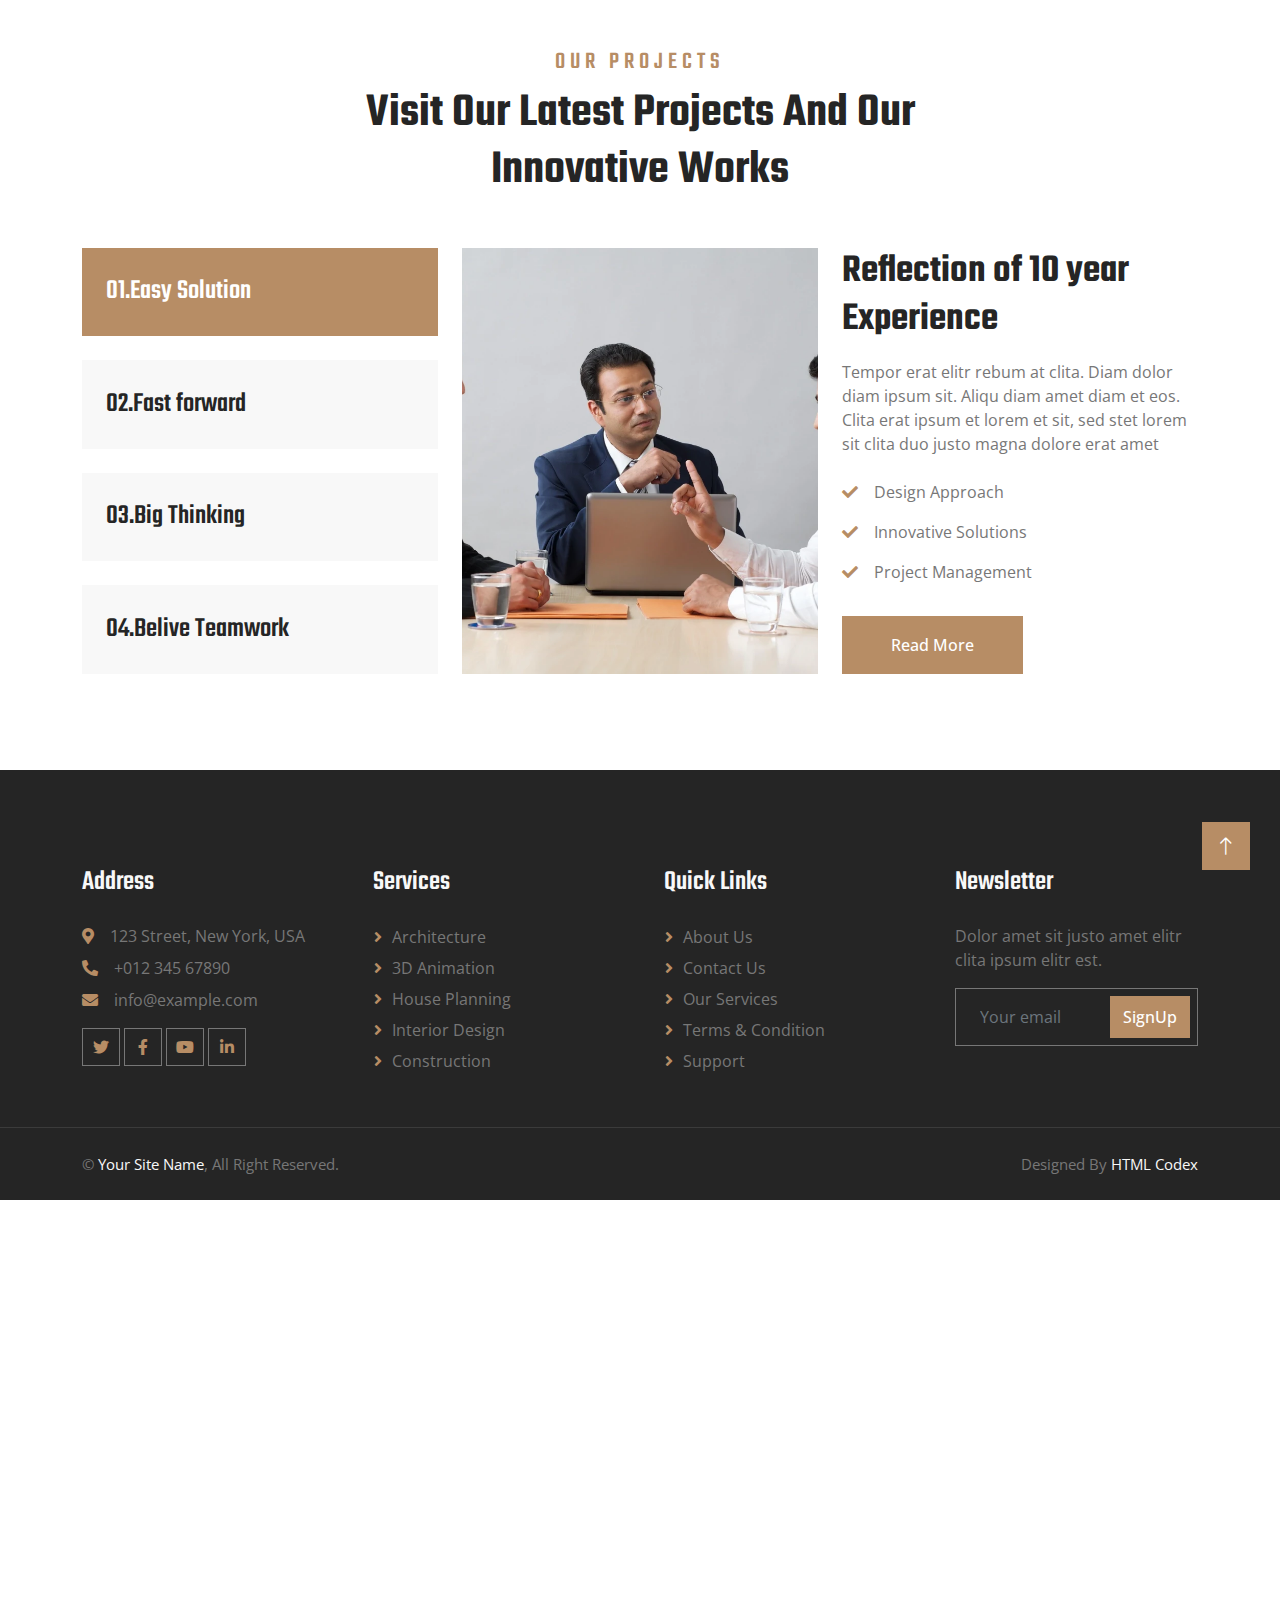
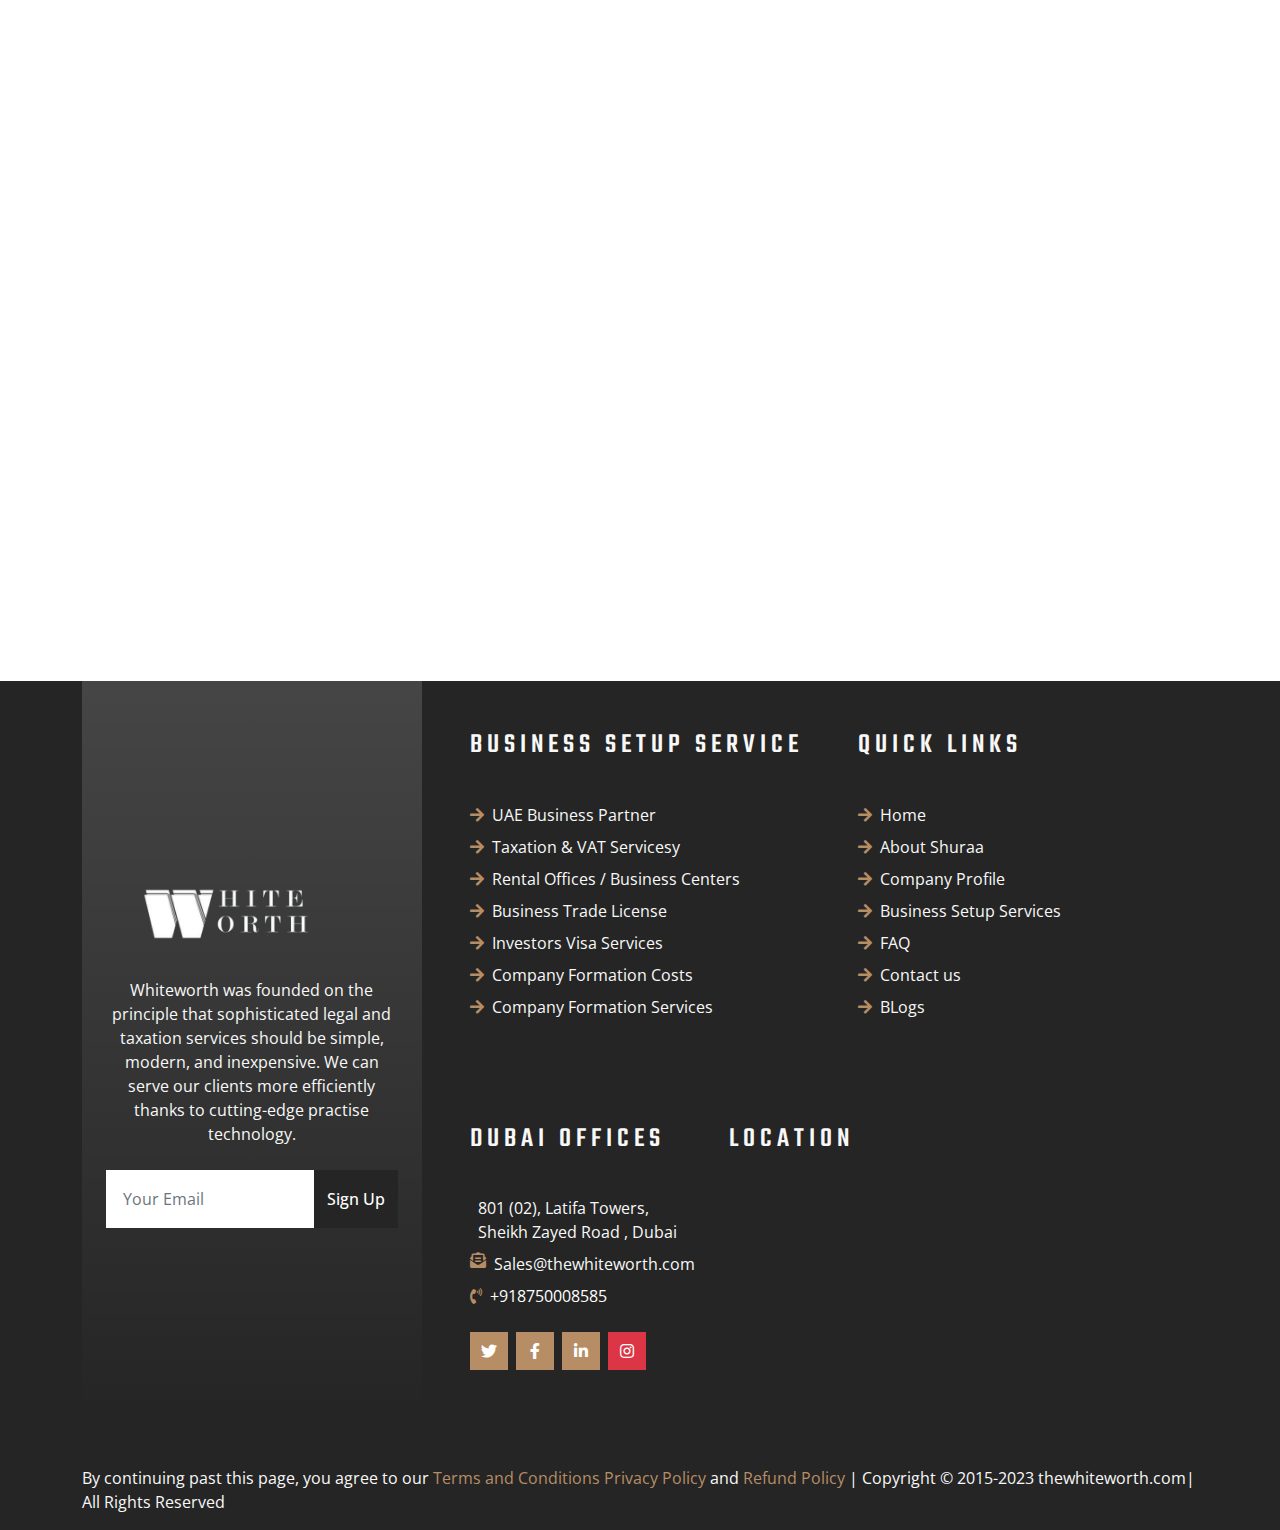
<file: appointment.html>
<!DOCTYPE html>
<html lang="en">

<head>
    <meta charset="utf-8">
    <title>Arkitektur - Architecture HTML Template</title>
    <meta content="width=device-width, initial-scale=1.0" name="viewport">
    <meta content="" name="keywords">
    <meta content="" name="description">

    <!-- Favicon -->
    <link href="img/favicon.ico" rel="icon">

    <!-- Google Web Fonts -->
    <link rel="preconnect" href="https://fonts.googleapis.com">
    <link rel="preconnect" href="https://fonts.gstatic.com" crossorigin>
    <link href="https://fonts.googleapis.com/css2?family=Open+Sans:wght@400;500;600&family=Teko:wght@400;500;600&display=swap" rel="stylesheet">

    <!-- Icon Font Stylesheet -->
    <link href="https://cdnjs.cloudflare.com/ajax/libs/font-awesome/5.10.0/css/all.min.css" rel="stylesheet">
    <link href="https://cdn.jsdelivr.net/npm/bootstrap-icons@1.4.1/font/bootstrap-icons.css" rel="stylesheet">

    <!-- Libraries Stylesheet -->
    <link href="lib/animate/animate.min.css" rel="stylesheet">
    <link href="lib/owlcarousel/assets/owl.carousel.min.css" rel="stylesheet">
    <link href="lib/tempusdominus/css/tempusdominus-bootstrap-4.min.css" rel="stylesheet" />

    <!-- Customized Bootstrap Stylesheet -->
    <link href="css/bootstrap.min.css" rel="stylesheet">

    <!-- Template Stylesheet -->
    <link href="css/style.css" rel="stylesheet">
</head>

<body>
    <!-- Spinner Start -->
    <div id="spinner" class="show bg-white position-fixed translate-middle w-100 vh-100 top-50 start-50 d-flex align-items-center justify-content-center">
        <div class="spinner-border position-relative text-primary" style="width: 6rem; height: 6rem;" role="status"></div>
        <img class="position-absolute top-50 start-50 translate-middle" src="img/icons/icon-1.png" alt="Icon">
    </div>
    <!-- Spinner End -->
      <!-- Project Start -->
      <div class="container-xxl project py-5">
        <div class="container">
            <div class="text-center mx-auto mb-5 wow fadeInUp" data-wow-delay="0.1s" style="max-width: 600px;">
                <h4 class="section-title">Our Projects</h4>
                <h1 class="display-5 mb-4">Visit Our Latest Projects And Our Innovative Works</h1>
            </div>
            <div class="row g-4 wow fadeInUp" data-wow-delay="0.3s">
                <div class="col-lg-4">
                    <div class="nav nav-pills d-flex justify-content-between w-100 h-100 me-4">
                        <button class="nav-link w-100 d-flex align-items-center text-start p-4 mb-4 active" data-bs-toggle="pill" data-bs-target="#tab-pane-1" type="button">
                            <h3 class="m-0">01.Easy Solution</h3>
                        </button>
                        <button class="nav-link w-100 d-flex align-items-center text-start p-4 mb-4" data-bs-toggle="pill" data-bs-target="#tab-pane-2" type="button">
                            <h3 class="m-0">02.Fast forward</h3>
                        </button>
                        <button class="nav-link w-100 d-flex align-items-center text-start p-4 mb-4" data-bs-toggle="pill" data-bs-target="#tab-pane-3" type="button">
                            <h3 class="m-0">03.Big Thinking</h3>
                        </button>
                        <button class="nav-link w-100 d-flex align-items-center text-start p-4 mb-0" data-bs-toggle="pill" data-bs-target="#tab-pane-4" type="button">
                            <h3 class="m-0">04.Belive Teamwork</h3>
                        </button>
                    </div>
                </div>
                <div class="col-lg-8">
                    <div class="tab-content w-100">
                        <div class="tab-pane fade show active" id="tab-pane-1">
                            <div class="row g-4">
                                <div class="col-md-6" style="min-height: 350px;">
                                    <div class="position-relative h-100">
                                        <img class="position-absolute img-fluid w-100 h-100" src="img/slider-img.webp"
                                            style="object-fit: cover;"loading="lazy" alt="">
                                    </div>
                                </div>
                                <div class="col-md-6">
                                    <h1 class="mb-3"> Reflection of 10 year Experience </h1>
                                    <p class="mb-4">Tempor erat elitr rebum at clita. Diam dolor diam ipsum sit. Aliqu diam amet diam et eos. Clita erat ipsum et lorem et sit, sed stet lorem sit clita duo justo magna dolore erat amet</p>
                                    <p><i class="fa fa-check text-primary me-3"></i>Design Approach</p>
                                    <p><i class="fa fa-check text-primary me-3"></i>Innovative Solutions</p>
                                    <p><i class="fa fa-check text-primary me-3"></i>Project Management</p>
                                    <a  href="#"  aria-label="More to know" class="btn btn-primary py-3 px-5 mt-3">Read More</a>
                                </div>
                            </div>
                        </div>
                        <div class="tab-pane fade" id="tab-pane-2">
                            <div class="row g-4">
                                <div class="col-md-6" style="min-height: 350px;">
                                    <div class="position-relative h-100">
                                        <img class="position-absolute img-fluid w-100 h-100" src="img/enterprenure.webp"
                                            style="object-fit: cover;"loading="lazy" alt="">
                                    </div>
                                </div>
                                <div class="col-md-6">
                                    <h1 class="mb-3">25 Years Of Experience In financial Industry</h1>
                                    <p class="mb-4">Tempor erat elitr rebum at clita. Diam dolor diam ipsum sit. Aliqu diam amet diam et eos. Clita erat ipsum et lorem et sit, sed stet lorem sit clita duo justo magna dolore erat amet</p>
                                    <p><i class="fa fa-check text-primary me-3"></i>Design Approach</p>
                                    <p><i class="fa fa-check text-primary me-3"></i>Innovative Solutions</p>
                                    <p><i class="fa fa-check text-primary me-3"></i>Project Management</p>
                                    <a  href="#"  aria-label="More to know" class="btn btn-primary py-3 px-5 mt-3">Read More</a>
                                </div>
                            </div>
                        </div>
                        <div class="tab-pane fade" id="tab-pane-3">
                            <div class="row g-4">
                                <div class="col-md-6" style="min-height: 350px;">
                                    <div class="position-relative h-100">
                                        <img class="position-absolute img-fluid w-100 h-100" src="img/private-limited-to-public-limited-500-700.webp"
                                            style="object-fit: cover;"loading="lazy" alt="">
                                    </div>
                                </div>
                                <div class="col-md-6">
                                    <h1 class="mb-3">25 Years Of Experience In financial Industry</h1>
                                    <p class="mb-4">Tempor erat elitr rebum at clita. Diam dolor diam ipsum sit. Aliqu diam amet diam et eos. Clita erat ipsum et lorem et sit, sed stet lorem sit clita duo justo magna dolore erat amet</p>
                                    <p><i class="fa fa-check text-primary me-3"></i>Design Approach</p>
                                    <p><i class="fa fa-check text-primary me-3"></i>Innovative Solutions</p>
                                    <p><i class="fa fa-check text-primary me-3"></i>Project Management</p>
                                    <a  href="#"  aria-label="More to know" class="btn btn-primary py-3 px-5 mt-3">Read More</a>
                                </div>
                            </div>
                        </div>
                        <div class="tab-pane fade" id="tab-pane-4">
                            <div class="row g-4">
                                <div class="col-md-6" style="min-height: 350px;">
                                    <div class="position-relative h-100">
                                        <img class="position-absolute img-fluid w-100 h-100" src="img/project-2 (2).jpg"
                                            style="object-fit: cover;"loading="lazy" alt="">
                                    </div>
                                </div>
                                <div class="col-md-6">
                                    <h1 class="mb-3">25 Years Of Experience In financial Industry</h1>
                                    <p class="mb-4">Tempor erat elitr rebum at clita. Diam dolor diam ipsum sit. Aliqu diam amet diam et eos. Clita erat ipsum et lorem et sit, sed stet lorem sit clita duo justo magna dolore erat amet</p>
                                    <p><i class="fa fa-check text-primary me-3"></i>Design Approach</p>
                                    <p><i class="fa fa-check text-primary me-3"></i>Innovative Solutions</p>
                                    <p><i class="fa fa-check text-primary me-3"></i>Project Management</p>
                                    <a  href="#"  aria-label="More to know" class="btn btn-primary py-3 px-5 mt-3">Read More</a>
                                </div>
                            </div>
                        </div>
                    </div>
                </div>
            </div>
        </div>
    </div>
    <!-- Project End -->
     <!-- Footer Start -->
     <div class="container-fluid bg-dark text-body footer mt-5 pt-5 px-0 wow fadeIn" data-wow-delay="0.1s">
        <div class="container py-5">
            <div class="row g-5">
                <div class="col-lg-3 col-md-6">
                    <h3 class="text-light mb-4">Address</h3>
                    <p class="mb-2"><i class="fa fa-map-marker-alt text-primary me-3"></i>123 Street, New York, USA</p>
                    <p class="mb-2"><i class="fa fa-phone-alt text-primary me-3"></i>+012 345 67890</p>
                    <p class="mb-2"><i class="fa fa-envelope text-primary me-3"></i>info@example.com</p>
                    <div class="d-flex pt-2">
                        <a class="btn btn-square btn-outline-body me-1" href=""><i class="fab fa-twitter"></i></a>
                        <a class="btn btn-square btn-outline-body me-1" href=""><i class="fab fa-facebook-f"></i></a>
                        <a class="btn btn-square btn-outline-body me-1" href=""><i class="fab fa-youtube"></i></a>
                        <a class="btn btn-square btn-outline-body me-0" href=""><i class="fab fa-linkedin-in"></i></a>
                    </div>
                </div>
                <div class="col-lg-3 col-md-6">
                    <h3 class="text-light mb-4">Services</h3>
                    <a class="btn btn-link" href="">Architecture</a>
                    <a class="btn btn-link" href="">3D Animation</a>
                    <a class="btn btn-link" href="">House Planning</a>
                    <a class="btn btn-link" href="">Interior Design</a>
                    <a class="btn btn-link" href="">Construction</a>
                </div>
                <div class="col-lg-3 col-md-6">
                    <h3 class="text-light mb-4">Quick Links</h3>
                    <a class="btn btn-link" href="">About Us</a>
                    <a class="btn btn-link" href="">Contact Us</a>
                    <a class="btn btn-link" href="">Our Services</a>
                    <a class="btn btn-link" href="">Terms & Condition</a>
                    <a class="btn btn-link" href="">Support</a>
                </div>
                <div class="col-lg-3 col-md-6">
                    <h3 class="text-light mb-4">Newsletter</h3>
                    <p>Dolor amet sit justo amet elitr clita ipsum elitr est.</p>
                    <div class="position-relative mx-auto" style="max-width: 400px;">
                        <input class="form-control bg-transparent w-100 py-3 ps-4 pe-5" type="text" placeholder="Your email">
                        <button type="button" class="btn btn-primary py-2 position-absolute top-0 end-0 mt-2 me-2">SignUp</button>
                    </div>
                </div>
            </div>
        </div>
        <div class="container-fluid copyright">
            <div class="container">
                <div class="row">
                    <div class="col-md-6 text-center text-md-start mb-3 mb-md-0">
                        &copy; <a href="#">Your Site Name</a>, All Right Reserved.
                    </div>
                    <div class="col-md-6 text-center text-md-end">
                        <!--/*** This template is free as long as you keep the footer author’s credit link/attribution link/backlink. If you'd like to use the template without the footer author’s credit link/attribution link/backlink, you can purchase the Credit Removal License from "https://htmlcodex.com/credit-removal". Thank you for your support. ***/-->
                        Designed By <a href="https://htmlcodex.com">HTML Codex</a>
                    </div>
                </div>
            </div>
        </div>
    </div>
    <!-- Footer End -->



    <!-- Topbar Start -->
    <div class="container-fluid bg-dark p-0 wow fadeIn" data-wow-delay="0.1s">
        <div class="row gx-0 d-none d-lg-flex">
            <div class="col-lg-9 px-5 text-start">
                <div class="h-100 d-inline-flex align-items-center py-3 me-3">
                    <a
                        href="https://www.google.com/maps/place/Legal+Raasta+Technologies+Private+Limited/@28.699307,77.1170229,16z/data=!4m10!1m2!2m1!1sLegalRaasta+Technologies+Pvt+Ltd!3m6!1s0x390d03c53679bedb:0x3624ba574fcc7425!8m2!3d28.699307!4d77.1239517!15sCiBMZWdhbFJhYXN0YSBUZWNobm9sb2dpZXMgUHZ0IEx0ZCIDiAEBkgEObGVnYWxfc2VydmljZXPgAQA!16s%2Fg%2F11c0xvwdmk">
                        <small class="me-3 text-light"><i class="fa fa-map-marker-alt me-2"></i>B-300 Saraswati
                            Vihar,Pitampura, New Delhi-110034</small>
                    </a>
                    <a href="tel:+918750008585">
                        <small class="me-3 text-light"><i class="fa fa-phone me-2"></i>+918750008585</small></a>


                    <a href="mailto: Sales@thewhiteworth.com">
                        <small class="text-light"><i class="fa fa-envelope-open me-2"></i>
                            Sales@thewhiteworth.com</small></a>
                </div>
            </div>
            <div class="col-lg-3 px-5 text-end">

                <div class="h-100 d-inline-flex align-items-center">
                    <a class="btn btn-sm btn-outline-light alert-primary btn-sm-square rounded-circle me-2"
                        href="https://twitter.com/RaastaLegal" aria-label="twitter link"><i
                            class="fab fa-twitter fw-normal"></i></a>
                    <a class="btn btn-sm btn-outline-light btn-primary btn-sm-square rounded-circle me-2"
                        href="https://www.facebook.com/LRaasta" aria-label="facebook"><i
                            class="fab fa-facebook-f fw-normal"></i></a>
                    <a class="btn btn-sm btn-outline-light  btn-primary btn-sm-square rounded-circle me-2"
                        href="https://www.linkedin.com/company/legalraasta/mycompany/" aria-label="linkedin"><i
                            class="fab fa-linkedin-in fw-normal"></i></a>
                    <a class="btn btn-sm btn-outline-danger btn-light  btn-sm-square rounded-circle me-2"
                        href="https://www.instagram.com/legal.raasta/" aria-label="instagram"><i
                            class="fab fa-instagram fw-normal"></i></a>
                </div>
            </div>
        </div>
    </div>
    <!-- Topbar End -->


    <!-- Navbar Start -->
    <nav class="navbar navbar-expand-lg bg-white navbar-light sticky-top py-lg-0 px-lg-5 wow fadeIn" data-wow-delay="0.1s">
        <a href="index.html" class="navbar-brand ms-4 ms-lg-0">
            <h1 class="text-primary m-0"><img class="me-3" src="img/icons/icon-1.png" alt="Icon">Arkitektur</h1>
        </a>
        <button type="button" class="navbar-toggler me-4" data-bs-toggle="collapse" data-bs-target="#navbarCollapse">
            <span class="navbar-toggler-icon"></span>
        </button>
        <div class="collapse navbar-collapse" id="navbarCollapse">
            <div class="navbar-nav ms-auto p-4 p-lg-0">
                <a href="index.html" class="nav-item nav-link">Home</a>
                <a href="about.html" class="nav-item nav-link">About</a>
                <a href="service.html" class="nav-item nav-link">Services</a>
                <div class="nav-item dropdown">
                    <a href="#" class="nav-link dropdown-toggle active" data-bs-toggle="dropdown">Pages</a>
                    <div class="dropdown-menu border-0 m-0">
                        <a href="feature.html" class="dropdown-item">Our Features</a>
                        <a href="project.html" class="dropdown-item">Our Projects</a>
                        <a href="team.html" class="dropdown-item">Team Members</a>
                        <a href="appointment.html" class="dropdown-item active">Appointment</a>
                        <a href="testimonial.html" class="dropdown-item">Testimonial</a>
                        <a href="404.html" class="dropdown-item">404 Page</a>
                    </div>
                </div>
                <a href="contact.html" class="nav-item nav-link">Contact</a>
            </div>
            <a href="https://htmlcodex.com/architecture-html-template-pro" class="btn btn-primary py-2 px-4 d-none d-lg-block">Pro Version</a>
        </div>
    </nav>
    <!-- Navbar End -->


    <!-- Page Header Start -->
    <div class="container-fluid page-header py-5 mb-5 wow fadeIn" data-wow-delay="0.1s">
        <div class="container py-5">
            <h1 class="display-1 text-white animated slideInDown">Appointment</h1>
            <nav aria-label="breadcrumb animated slideInDown">
                <ol class="breadcrumb text-uppercase mb-0">
                    <li class="breadcrumb-item"><a class="text-white" href="#">Home</a></li>
                    <li class="breadcrumb-item"><a class="text-white" href="#">Pages</a></li>
                    <li class="breadcrumb-item text-primary active" aria-current="page">Appointment</li>
                </ol>
            </nav>
        </div>
    </div>
    <!-- Page Header End -->


    <!-- Appointment Start -->
    <div class="container-xxl py-5">
        <div class="container">
            <div class="row g-5">
                <div class="col-lg-6 wow fadeInUp" data-wow-delay="0.1s">
                    <h4 class="section-title">Appointment</h4>
                    <h1 class="display-5 mb-4">Make An Appointment To Start Your Dream Project</h1>
                    <p class="mb-4">Tempor erat elitr rebum at clita. Diam dolor diam ipsum sit. Aliqu diam amet diam et eos. Clita erat ipsum et lorem et sit, sed stet lorem sit clita duo justo magna dolore erat amet</p>
                    <div class="row g-4">
                        <div class="col-12">
                            <div class="d-flex">
                                <div class="d-flex flex-shrink-0 align-items-center justify-content-center bg-light" style="width: 65px; height: 65px;">
                                    <i class="fa fa-2x fa-phone-alt text-primary"></i>
                                </div>
                                <div class="ms-4">
                                    <p class="mb-2">Call Us Now</p>
                                    <h3 class="mb-0">+012 345 6789</h3>
                                </div>
                            </div>
                        </div>
                        <div class="col-12">
                            <div class="d-flex">
                                <div class="d-flex flex-shrink-0 align-items-center justify-content-center bg-light" style="width: 65px; height: 65px;">
                                    <i class="fa fa-2x fa-envelope-open text-primary"></i>
                                </div>
                                <div class="ms-4">
                                    <p class="mb-2">Mail Us Now</p>
                                    <h3 class="mb-0">info@example.com</h3>
                                </div>
                            </div>
                        </div>
                    </div>
                </div>
                <div class="col-lg-6 wow fadeInUp" data-wow-delay="0.5s">
                    <div class="row g-3">
                        <div class="col-12 col-sm-6">
                            <input type="text" class="form-control" placeholder="Your Name" style="height: 55px;">
                        </div>
                        <div class="col-12 col-sm-6">
                            <input type="email" class="form-control" placeholder="Your Email" style="height: 55px;">
                        </div>
                        <div class="col-12 col-sm-6">
                            <input type="text" class="form-control" placeholder="Your Mobile" style="height: 55px;">
                        </div>
                        <div class="col-12 col-sm-6">
                            <select class="form-select" style="height: 55px;">
                                <option selected>Choose Service</option>
                                <option value="1">Service 1</option>
                                <option value="2">Service 2</option>
                                <option value="3">Service 3</option>
                            </select>
                        </div>
                        <div class="col-12 col-sm-6">
                            <div class="date" id="date" data-target-input="nearest">
                                <input type="text"
                                    class="form-control datetimepicker-input"
                                    placeholder="Choose Date" data-target="#date" data-toggle="datetimepicker" style="height: 55px;">
                            </div>
                        </div>
                        <div class="col-12 col-sm-6">
                            <div class="time" id="time" data-target-input="nearest">
                                <input type="text"
                                    class="form-control datetimepicker-input"
                                    placeholder="Choose Date" data-target="#time" data-toggle="datetimepicker" style="height: 55px;">
                            </div>
                        </div>
                        <div class="col-12">
                            <textarea class="form-control" rows="5" placeholder="Message"></textarea>
                        </div>
                        <div class="col-12">
                            <button class="btn btn-primary w-100 py-3" type="submit">Book Appointment</button>
                        </div>
                    </div>
                </div>
            </div>
        </div>
    </div>
    <!-- Appointment End -->
        

    <!-- Footer Start -->
    <div class="container-fluid bg-dark text-light mt-5">
        <div class="container">
            <div class="row gx-5">
                <div class="col-lg-4 col-md-6  ">
                    <div
                        class="d-flex flex-column align-items-center justify-content-center text-center h-100 bg-gradient p-4">
                        <a href="index.html" class="navbar-brand">
                            <h1 class="m-0 d-flex flex-row"><img class="me-1 ms-2  position-sticky"
                                    src="img/White-2 (1).png" width="230" height="80" loading="lazy" alt="Icon">
                            </h1>
                        </a>
                        <p class="mt-3 mb-4">Whiteworth was founded on the principle that sophisticated legal and
                            taxation services should be simple, modern, and inexpensive. We can serve our clients
                            more
                            efficiently thanks to cutting-edge practise technology. </p>
                        <form action="">
                            <div class="input-group">
                                <input type="text" class="form-control border-white p-3" placeholder="Your Email">
                                <button class="btn btn-dark">Sign Up</button>
                            </div>
                        </form>
                    </div>
                </div>
                <div class="col-lg-8 col-md-6">
                    <div class="row gx-5">
                        <div class="col-lg-6 col-md-12 pt-0 pt-lg-5 mb-5">
                            <div class="section-title section-title-sm position-relative pb-3 mb-4">
                                <h3 class="text-light mb-0">Business Setup Service</h3>
                            </div>
                            
                            <div class="link-animated d-flex flex-column justify-content-start">
                                <a class="text-light mb-2" href="private-limited-company-registration.html"><i
                                        class="fa fa-light fa-arrow-right text-primary me-2"></i>UAE Business
                                    Partner</a>
                                <a class="text-light mb-2" href="llp-registration.html"><i
                                        class="fa fa-light fa-arrow-right text-primary me-2"></i>Taxation & VAT
                                    Servicesy</a>
                                <a class="text-light mb-2" href="opc-registration.html"><i
                                        class="fa fa-light fa-arrow-right text-primary me-2"></i>Rental Offices /
                                    Business Centers</a>
                                <a class="text-light mb-2" href="msme-registration.html"><i
                                        class="fa fa-light fa-arrow-right text-primary me-2"></i>Business Trade
                                    License</a>
                                <a class="text-light mb-2" href="iso-registration.html"><i
                                        class="fa fa-light fa-arrow-right text-primary me-2"></i>Investors Visa
                                    Services</a>
                                <a class="text-light mb-2" href="iso-registration.html"><i
                                        class="fa fa-light fa-arrow-right text-primary me-2"></i>Company Formation
                                    Costs</a>
                                <a class="text-light mb-2" href="iso-registration.html"><i
                                        class="fa fa-light fa-arrow-right text-primary me-2"></i>Company Formation
                                    Services</a>
                            </div>
                        </div>

                        <div class="col-lg-5 col-md-12 pt-0 pt-lg-5 mb-5">
                            <div class="section-title section-title-sm position-relative pb-3 mb-4">
                                <h3 class="text-light mb-0">Quick Links</h3>
                            </div>
                            <div class="link-animated d-flex flex-column justify-content-start">
                                <a class="text-light mb-2" href="income-tax-return.html"><i
                                        class="fa fa-light fa-arrow-right text-primary me-2"></i>Home</a>
                                <a class="text-light mb-2" href="tds-return.html"><i
                                        class="fa fa-light fa-arrow-right text-primary me-2"></i>About Shuraa</a>
                                <a class="text-light mb-2" href="gst-registration.html"><i
                                        class="fa fa-light fa-arrow-right text-primary me-2"></i>Company Profile</a>
                                <a class="text-light mb-2" href="gst-return.html"><i
                                        class="fa fa-light fa-arrow-right text-primary me-2"></i>Business Setup
                                    Services</a>
                                <a class="text-light mb-2" href="gst-software.html"><i
                                        class="fa fa-light fa-arrow-right text-primary me-2"></i>FAQ</a>
                                <a class="text-light mb-2" href="gst-software.html"><i
                                        class="fa fa-light fa-arrow-right text-primary me-2"></i>Contact us</a>
                                <a class="text-light mb-2" href="gst-software.html"><i
                                        class="fa fa-light fa-arrow-right text-primary me-2"></i>BLogs</a>
                            </div>
                        </div>
                    </div>
                    <div class="row gx-5">
                        <div class="col-lg-4 col-md-12 pt-5 mb-5">
                            <div class="section-title section-title-sm position-relative pb-3 mb-4">
                                <h3 class="text-light mb-0">Dubai Offices</h3>
                            </div>
                            <div class="d-flex mb-2">
                                <i class="fa fa-location-dot mt-1 text-primary me-2"></i>
                                <p class="mb-0">801 (02), Latifa Towers, Sheikh Zayed Road , Dubai
                                </p>
                            </div>
                            <div class="d-flex mb-2">
                                <i class="fa fa-solid fa-envelope-open-text text-primary me-2"></i>
                                <a href="mailto: Sales@thewhiteworth.com">
                                    <p class="mb-0  text-decoration-none text-light"> Sales@thewhiteworth.com</p>
                                </a>
                            </div>
                            <div class="d-flex mb-2">
                                <a href="tel:+918750008585">
                                    <p class="mb-0 text-decoration-none text-white"><i
                                            class="fa fa-phone-volume mt-1 text-primary me-2"></i>+918750008585</p>
                                </a>
                            </div>
                            <div class="d-flex mt-4">
                                <a class="btn btn-primary btn-square me-2" href="https://twitter.com/RaastaLegal"
                                    aria-label="Twitter"><i class="fab fa-twitter fw-normal"></i></a>
                                <a class="btn btn-primary btn-square me-2" href="https://www.facebook.com/LRaasta"
                                    aria-label="facebook"><i class="fab fa-facebook-f fw-normal"></i></a>
                                <a class="btn btn-primary btn-square me-2"
                                    href="https://www.linkedin.com/company/legalraasta/mycompany/"
                                    aria-label="linkedn"><i class="fab fa-linkedin-in fw-normal"></i></a>
                                <a class="btn btn-danger btn-square" href="https://www.instagram.com/legal.raasta/"
                                    aria-label="instagram"><i class="fab fa-instagram fw-normal"></i></a>
                            </div>
                        </div>
                        <div class="col-lg-7 col-md-12 pt-5 mb-5">
                            <div class="section-title section-title-sm position-relative pb-3 mb-4">
                                <h3 class="text-light mb-0">Location</h3>
                            </div>

                            <div class="link-animated d-flex flex-column justify-content-start w-100">
                                <iframe title="maps"
                                    src="https://www.google.com/maps/embed?pb=!1m18!1m12!1m3!1d3499.6768508825953!2d77.12176301456115!3d
                                    28.699311687807384!2m3!1f0!2f0!3f0!3m2!1i1024!2i768!4f13.1!3m3!1m2!1s0x390d03c53679bedb%3A0x3624ba574fcc7425!2
                                sLegal%20Raasta%20Technologies%20Private%20Limited!5e0!3m2!1sen!2sin!4v1676637382453!5m2!1sen!2sin"
                                    class="w-100 h-100" style="border:0;" allowfullscreen="" loading="lazy"
                                    referrerpolicy="no-referrer-when-downgrade">
                                </iframe>
                                <!-- <a
                                            href="https://www.google.com/maps/place/Legal+Raasta+Technologies+Private+Limited/@28.699307,77.1170229,16z/data=!4m10!1m2!2m1!1sLegalRaasta+Technologies+Pvt+Ltd!3m6!1s0x390d03c53679bedb:0x3624ba574fcc7425!8m2!3d28.699307!4d77.1239517!15sCiBMZWdhbFJhYXN0YSBUZWNobm9sb2dpZXMgUHZ0IEx0ZCIDiAEBkgEObGVnYWxfc2VydmljZXPgAQA!16s%2Fg%2F11c0xvwdmk"><img
                                                src="img/map.webp" aria-label="Maps" loading="lazy"loading="lazy" alt="map" class="w-100 h-100"
                                                ></a> -->
                            </div>
                        </div>

                    </div>
                </div>
            </div>
        </div>
        <div class="container-fluid bg-dark text-light mt-5">
            <div class="container container-fluid bg-dark text-light mt-5">
                <div class="row gx-5">
                    <p class="prg_style">By continuing past this page, you agree to our <a
                            href="terms-and-conditions.html">Terms and Conditions</a>
                        <a href="privacy-policy.html">Privacy Policy</a> and <a href="refund-policy.html">Refund
                            Policy</a> | Copyright © 2015-2023 thewhiteworth.com| All Rights Reserved
                    </p>
                </div>
            </div>
        </div>
    </div>
    <!-- Footer End -->


    <!-- Back to Top -->
    <a href="#" class="btn btn-lg btn-primary btn-lg-square back-to-top"><i class="bi bi-arrow-up"></i></a>


    <!-- JavaScript Libraries -->
    <script src="https://code.jquery.com/jquery-3.4.1.min.js"></script>
    <script src="https://cdn.jsdelivr.net/npm/bootstrap@5.0.0/dist/js/bootstrap.bundle.min.js"></script>
    <script src="lib/wow/wow.min.js"></script>
    <script src="lib/easing/easing.min.js"></script>
    <script src="lib/waypoints/waypoints.min.js"></script>
    <script src="lib/counterup/counterup.min.js"></script>
    <script src="lib/owlcarousel/owl.carousel.min.js"></script>
    <script src="lib/tempusdominus/js/moment.min.js"></script>
    <script src="lib/tempusdominus/js/moment-timezone.min.js"></script>
    <script src="lib/tempusdominus/js/tempusdominus-bootstrap-4.min.js"></script>

    <!-- Template Javascript -->
    <script src="js/main.js"></script>
</body>

</html>
</file>
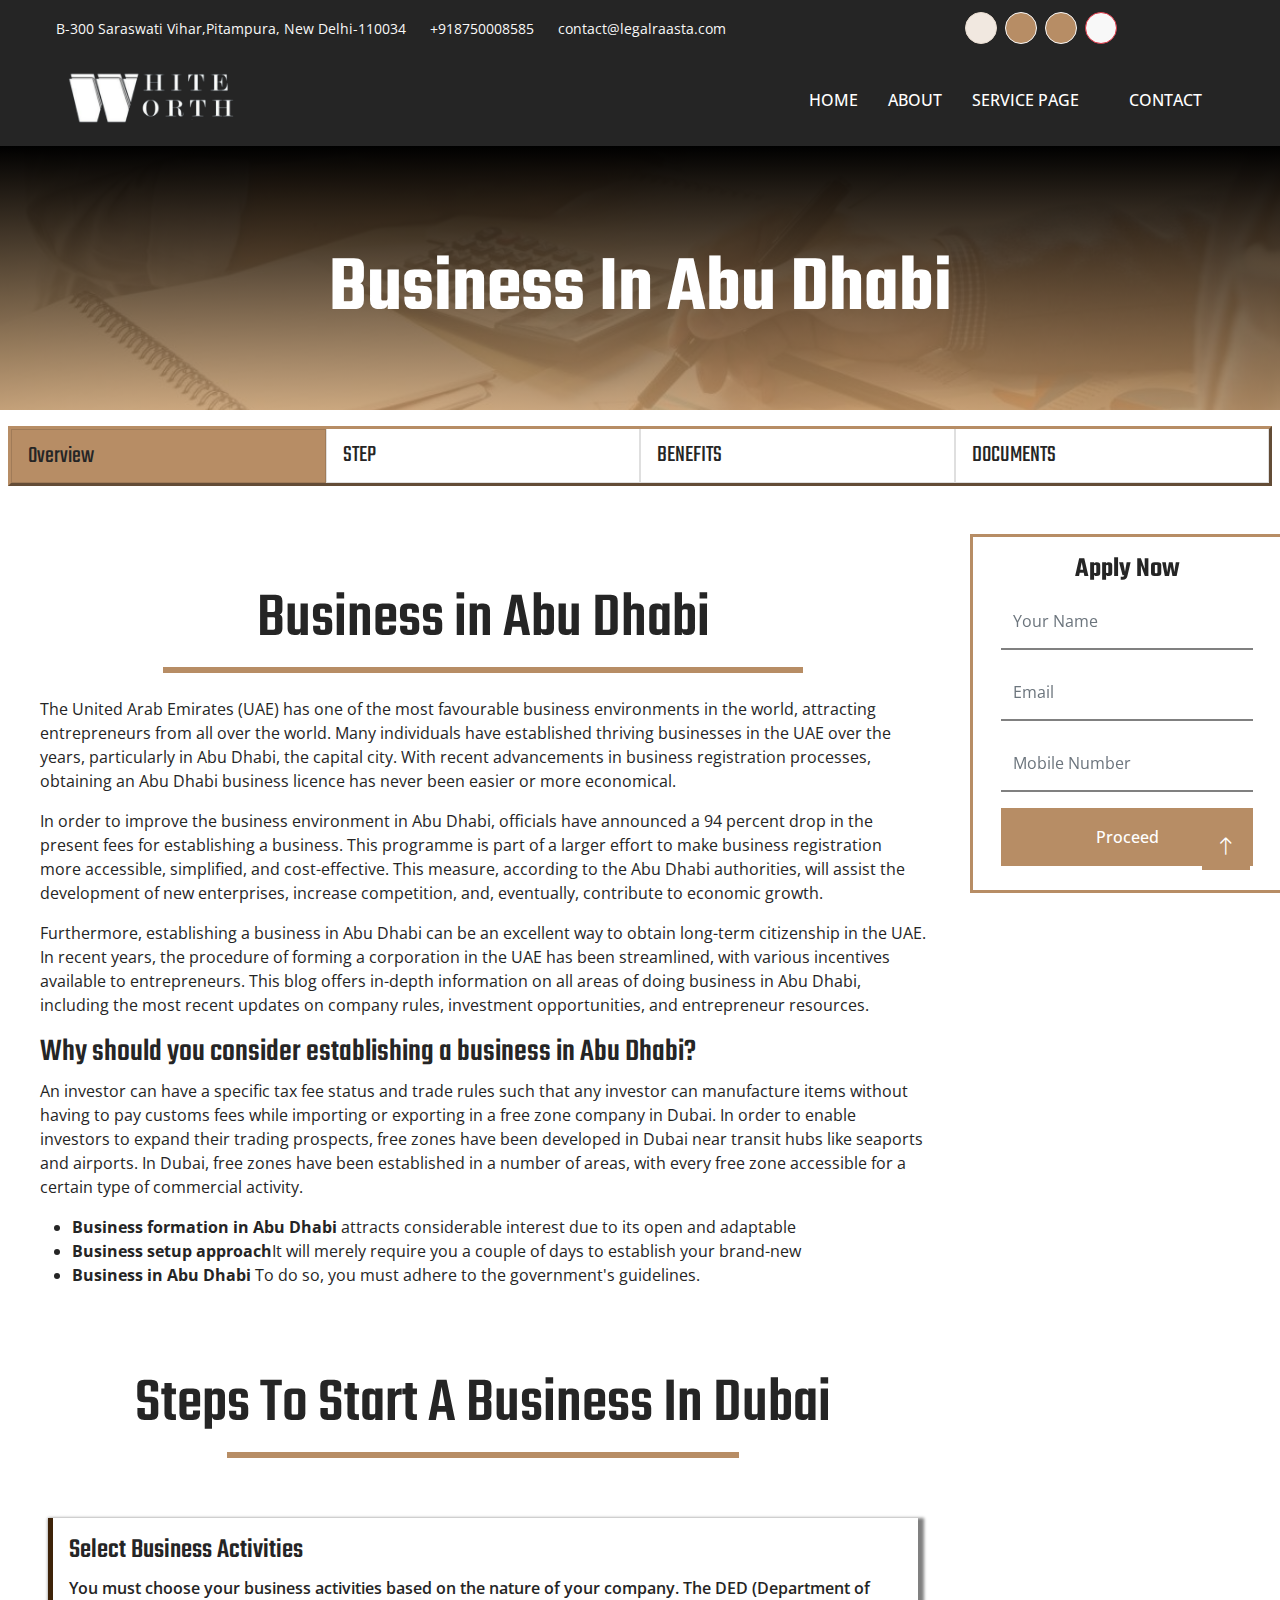
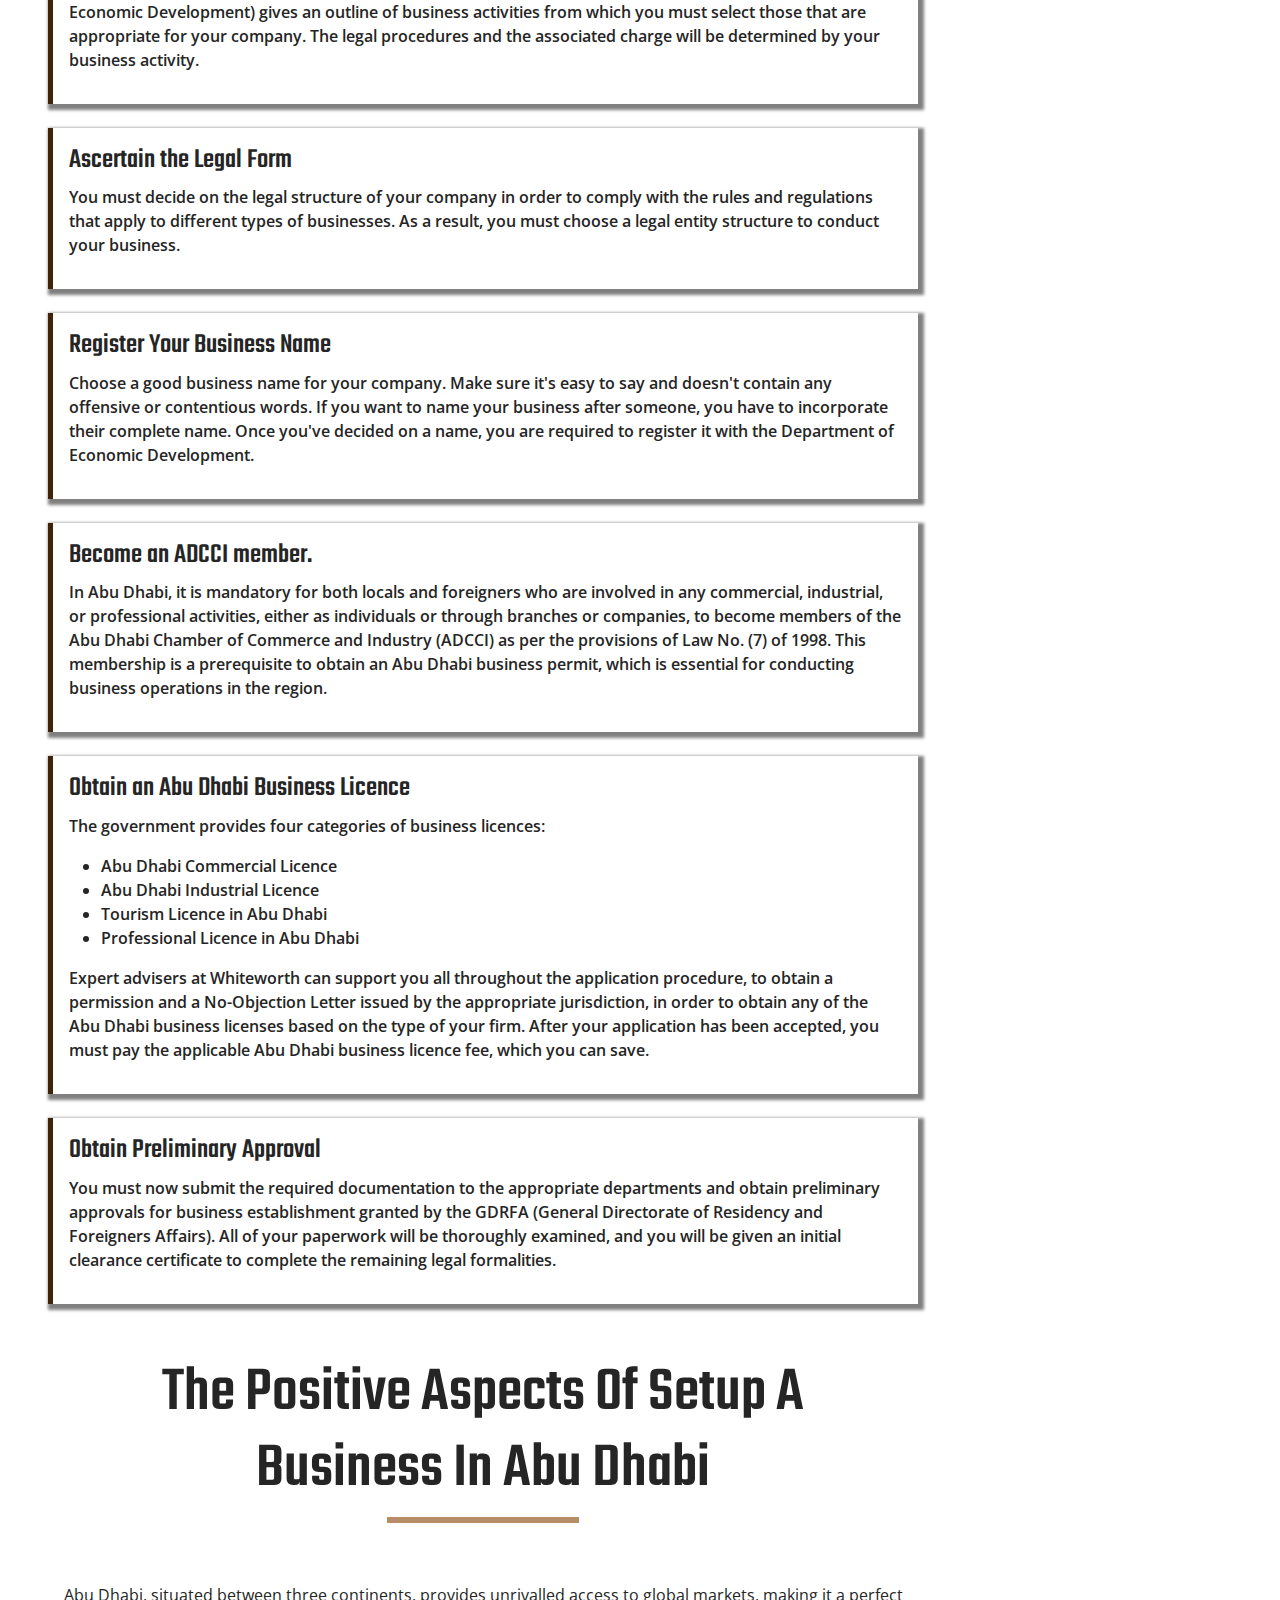
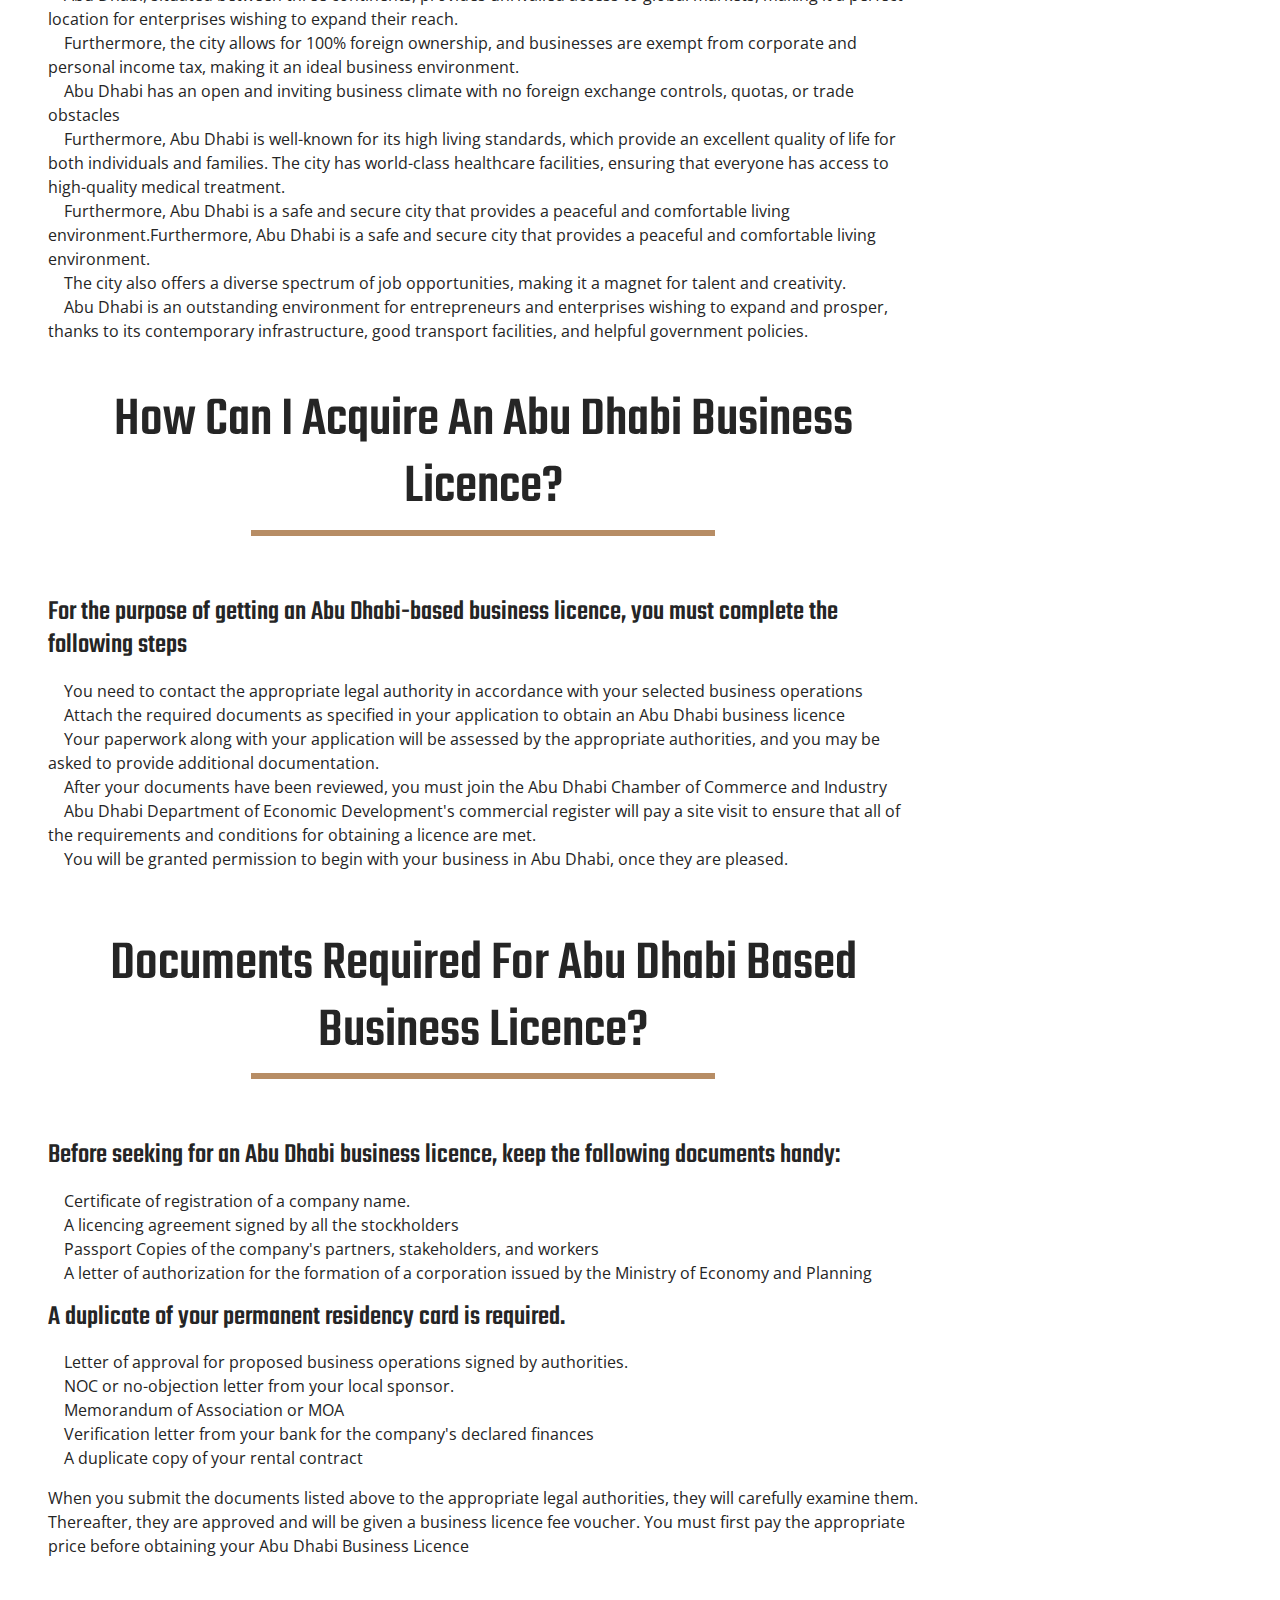
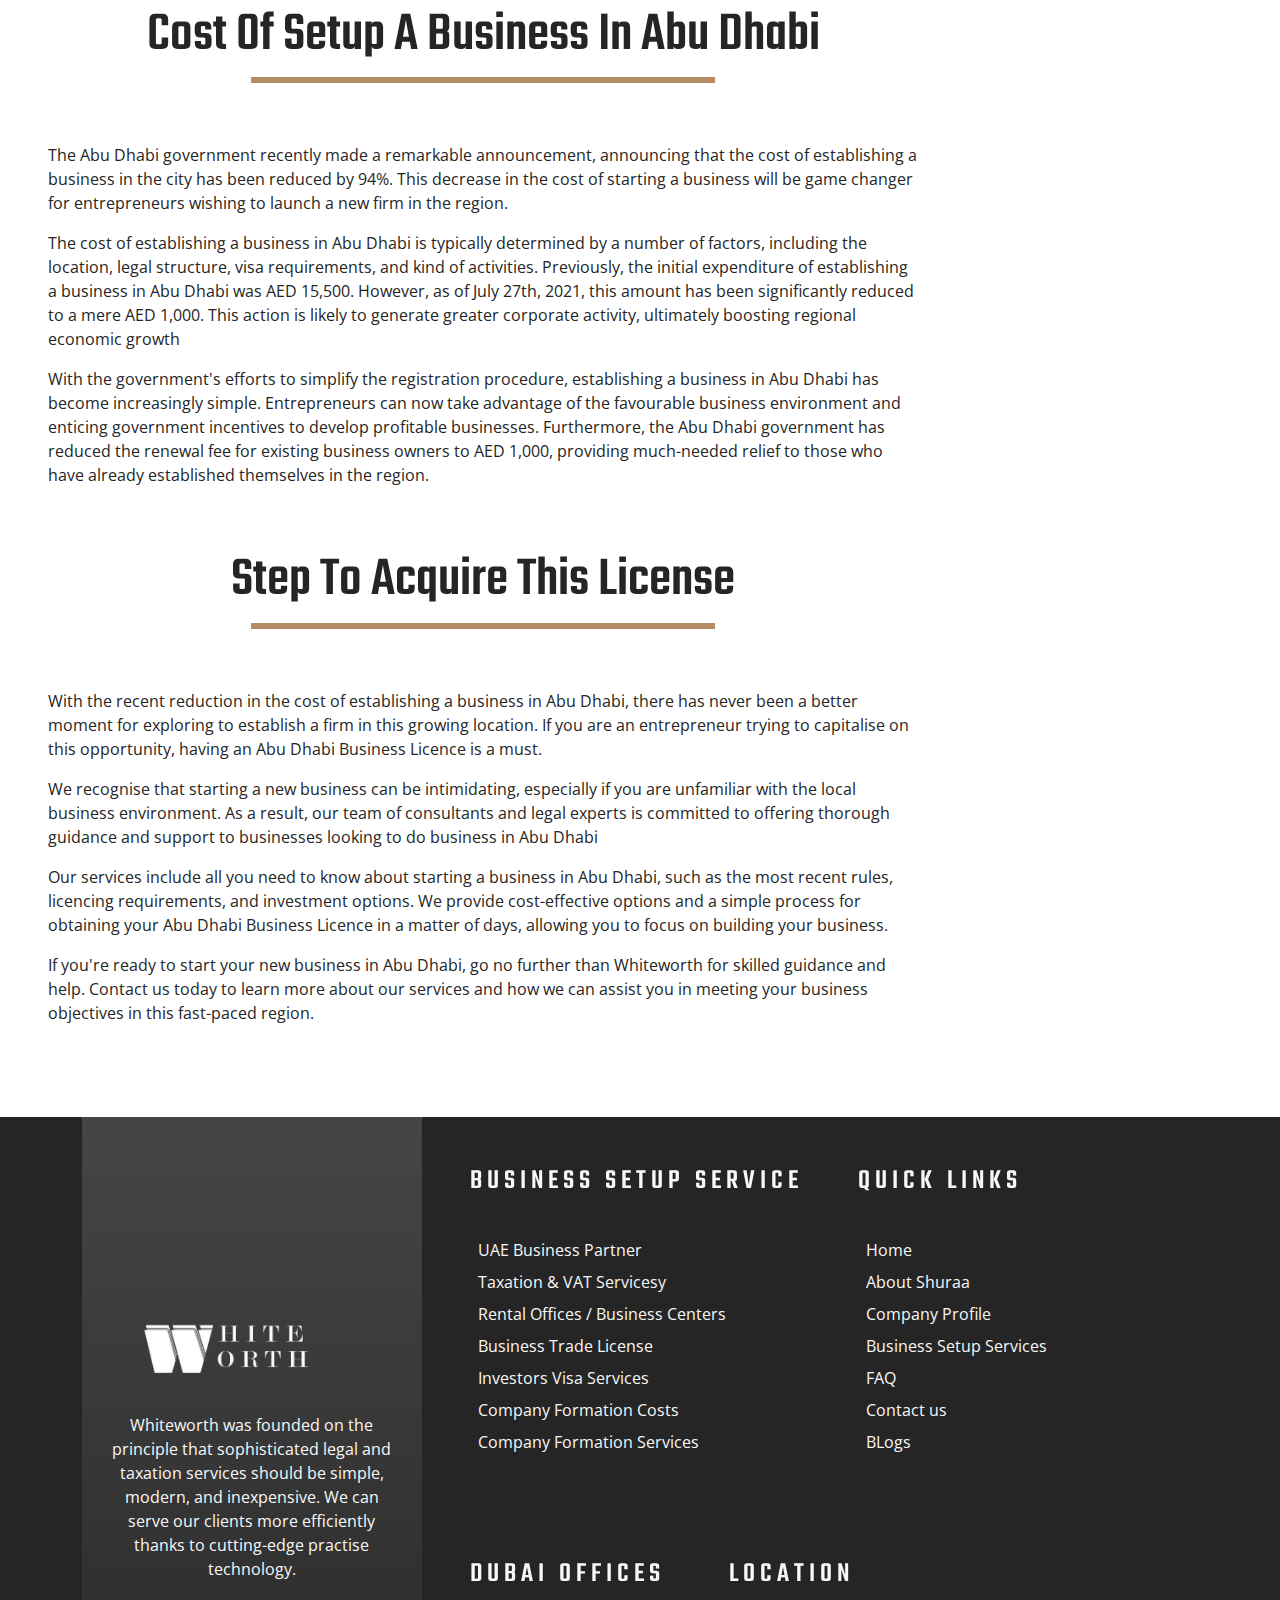
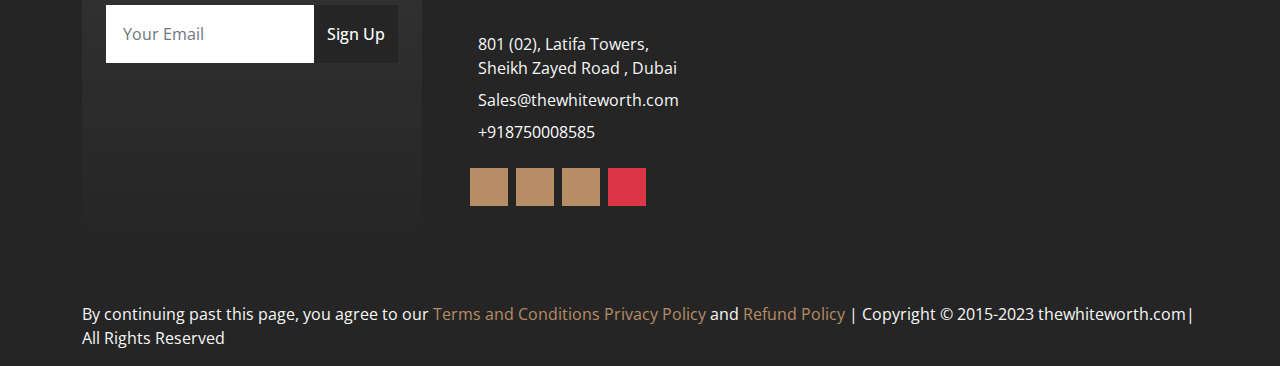
<file: business-abu-dhabi.html>
<!DOCTYPE html>
<html lang="en">

<head>
    <meta charset="utf-8">
    <title>Setting up a Business in Abu Dhabi</title>
    <meta content="width=device-width, initial-scale=1.0" name="viewport">
    <meta name="googlebot" content="noindex">
    <meta content="" name="keywords">
    <meta content="Business formation in Abu Dhabi attracts considerable interest due to its open and adaptable business setup approach." name="description">

    <!-- Favicon -->
    <link href="img/images-120x120.png" rel="icon">
    <link rel="canonical" href="/business-abu-dhabi/">

    <!-- Google Web Fonts -->
    <link rel="preconnect" href="https://fonts.googleapis.com">
    <link rel="preconnect" href="https://fonts.gstatic.com" crossorigin>
    <link
        href="https://fonts.googleapis.com/css2?family=Open+Sans:wght@400;500;600&family=Teko:wght@400;500;600&display=swap"
        rel="stylesheet">

    <!-- Icon Font Stylesheet -->
        <link rel="stylesheet" href="https://cdnjs.cloudflare.com/ajax/libs/font-awesome/6.3.0/css/all.min.css"
            integrity="sha512-SzlrxWUlpfuzQ+pcUCosxcglQRNAq/DZjVsC0lE40xsADsfeQoEypE+enwcOiGjk/bSuGGKHEyjSoQ1zVisanQ=="
            crossorigin="anonymous" referrerpolicy="no-referrer" />
        <link href="https://cdn.jsdelivr.net/npm/bootstrap-icons@1.4.1/font/bootstrap-icons.css" rel="stylesheet">

    <!-- Libraries Stylesheet -->
    <link href="lib/animate/animate.min.css" rel="stylesheet">
    <!-- <link href="lib/owlcarousel/assets/owl.carousel.min.css" rel="stylesheet"> -->
    <!-- <link href="lib/tempusdominus/css/tempusdominus-bootstrap-4.min.css" rel="stylesheet" /> -->

    <!-- Customized Bootstrap Stylesheet -->
    <link href="css/bootstrap.min.css" rel="stylesheet">

    <!-- Template Stylesheet -->
    <link href="css/style.css" rel="stylesheet">
</head>

<body >
    <!-- Spinner Start -->
    <div id="spinner"
        class="show bg-white position-fixed translate-middle w-100 vh-100 top-50 start-50 d-flex align-items-center justify-content-center">
        <div class="spinner-border position-relative text-primary" style="width: 6rem; height: 6rem;" role="status">
        </div>
        <img class="position-absolute top-50 start-50 translate-middle" src="img/icon/icon-1.png" alt="Icon">
    </div>
    <!-- Spinner End -->


    <!-- Topbar Start -->
    <div class="container-fluid bg-dark p-0 wow fadeIn" data-wow-delay="0.1s">
        <div class="row gx-0 d-none d-lg-flex">
            <div class="col-lg-8 px-5 text-start">
                <div class="h-100 d-inline-flex align-items-center py-3 me-3">
                    <a
                        href="https://www.google.com/maps/place/Legal+Raasta+Technologies+Private+Limited/@28.699307,77.1170229,16z/data=!4m10!1m2!2m1!1sLegalRaasta+Technologies+Pvt+Ltd!3m6!1s0x390d03c53679bedb:0x3624ba574fcc7425!8m2!3d28.699307!4d77.1239517!15sCiBMZWdhbFJhYXN0YSBUZWNobm9sb2dpZXMgUHZ0IEx0ZCIDiAEBkgEObGVnYWxfc2VydmljZXPgAQA!16s%2Fg%2F11c0xvwdmk">
                        <small class="me-3 text-light"><i class="fa fa-map-marker-alt me-2"></i>B-300 Saraswati
                            Vihar,Pitampura, New Delhi-110034</small>
                    </a>
                    <a href="tel:+918750008585">
                        <small class="me-3 text-light"><i class="fa fa-phone me-2"></i>+918750008585</small></a>


                    <a href="mailto:contact@legalraasta.com">
                        <small class="text-light"><i
                                class="fa fa-envelope-open me-2"></i>contact@legalraasta.com</small></a>
                </div>
            </div>
            <div class="col-lg-3 px-5 text-end">

                <div class="h-100 d-inline-flex align-items-center">
                    <a class="btn btn-sm btn-outline-light alert-primary btn-sm-square rounded-circle me-2"
                        href="https://twitter.com/RaastaLegal" aria-label="twitter link"><i
                            class="fab fa-twitter fw-normal"></i></a>
                    <a class="btn btn-sm btn-outline-light btn-primary btn-sm-square rounded-circle me-2"
                        href="https://www.facebook.com/LRaasta" aria-label="facebook"><i
                            class="fab fa-facebook-f fw-normal"></i></a>
                    <a class="btn btn-sm btn-outline-light  btn-primary btn-sm-square rounded-circle me-2"
                        href="https://www.linkedin.com/company/legalraasta/mycompany/" aria-label="linkedin"><i
                            class="fab fa-linkedin-in fw-normal"></i></a>
                    <a class="btn btn-sm btn-outline-danger btn-light  btn-sm-square rounded-circle me-2"
                        href="https://www.instagram.com/legal.raasta/" aria-label="instagram"><i
                            class="fab fa-instagram fw-normal"></i></a>
                </div>
            </div>
        </div>
    </div>
    <!-- Topbar End -->


    <!-- Navbar Start -->
        <nav class="navbar navbar-expand-lg bg-dark text-white navbar-light py-lg-0 px-lg-5">
        <a href="index.html" class="navbar-brand ms-4 ms-lg-0">
            <h1 class="m-0 d-flex flex-row"><img class="me-1 ms-2  position-sticky" src="img/White-2 (1).png" width="230" height="80" loading="lazy" alt="Icon">
                </h1>
        </a>
        <button type="button" class="navbar-toggler me-4" aria-label="hamburger" data-bs-toggle="collapse" data-bs-target="#navbarCollapse">
            <span class="fa fa-bars text-white"></span>
        </button>
        <div class="collapse navbar-collapse" id="navbarCollapse">
            <div class="navbar-nav ms-auto p-4 p-lg-0">
                <a href="index.html" class="nav-item nav-link text-white">Home</a>
                <a href="about.html" class="nav-item nav-link text-white ">About</a>
                <!-- <a href="service.html" class="nav-item nav-link text-white"></a>
                <a href="service2.html" class="nav-item nav-link text-white">Services 2</a> -->
                <div class="nav-item dropdown">
                    <a href="#" class="nav-link text-white dropdown-toggle" data-bs-toggle="dropdown">Service Page</a>
                    <div class="dropdown-menu border-0 m-0">
                        <a href="vat-registeration.html" class="dropdown-item">Vat Registeration</a>
                        <a href="corporate-tax.html" class="dropdown-item">Corporate Tax</a>
                        <a href="team.html" class="dropdown-item">Team Members</a>
                        <a href="appointment.html" class="dropdown-item">Appointment</a>
                        <a href="sitemap.html" class="dropdown-item">Sitemap</a>
                        <a href="company-formation-cost-uae.html" class="dropdown-item ">Company Formation in UAE</a>
                        <a href="dubai-free-zone.html" class="dropdown-item active">Establishing a business in Dubai Free Zone</a>
                        <a href="testimonial.html" class="dropdown-item">Testimonial</a>
                        <a href="404.html" class="dropdown-item">404 Page</a>
                    </div>
                </div>
                <a href="contact.html" class="nav-item nav-link text-white">Contact</a>
            </div>
            
        </div>
        </nav>
    <!-- Navbar End -->
    <!-- Page Header End -->
    
        <div class="container-fluid page-header pt-5 pb-3 mb-3 wow fadeIn" data-wow-delay="0.1s">
            <div class="container py-5">
                <h1 class="display-1 text-white animated slideInDown text-center text-capitalize">Business in Abu Dhabi</h1>
                <!-- <h3 class="fs-4 text-white animated slideInUp col-5 ">Dubai is one of the foremost global business hubs in the world which encourages and caters to massive entrepreneurship opportunities with millions of self-employed company owners, sole traders, and freelancers. But the process of setting up the business in Dubai alongside its tedious documentation can be a cumbersome process depending upon the individual’s requirement.</h3> -->
            </div>
        </div>
    <!-- page header end -->


    <!-- Page navigation Navroot -->
      
    <div class="col-12 mx-auto fs-4 mb-5 position-sticky bg-white" style="z-index: 1;;font-family:'Teko','sans-serif';top:5px; ">
        <div id="list-example" class="list-group d-sm-flex flex-sm-row d-none   text-dark border-primary mx-2 "
            style="border-style:outset">
            <a class="list-group-item  list-group-item-action text-dark  check customa_active"
                href="#overview">Overview</a>
            <a class="list-group-item list-group-item-action text-dark  check" href="#step">STEP</a>
            <a class="list-group-item list-group-item-action text-dark  check text-uppercase"
            href="#advantage">Benefits</a>
            <a class="list-group-item list-group-item-action text-dark   check"
                href="#document">DOCUMENTS</a>
            <!-- <a class="list-group-item list-group-item-action text-dark  check"
                href="#Conclusion">Conclusion</a> -->
            <!-- <a class="list-group-item list-group-item-action text-dark    check" href="#renewal">Renewal</a> -->
        </div>
    </div>

<script>
    var header = document.getElementById("list-example");
    var x = header.getElementsByClassName("check");

    for (var i = 0; i < x.length; i++) {

        x[i].addEventListener("click", function () {

            x[0].classList.remove("customa_active");
            var current = document.getElementsByClassName("active");
    
            current[0].className = current[0].className.replaceAll(" active", "");
            this.className += " active";

        });
    }


</script>
    <!-- nav root end -->


    <div class="container-fluid">
        <div class="d-flex gap-lg-3  justify-content-evenly position-relative">
            <!--column1 -->

            <!-- column2 -->
            <div class="col-lg-9 col-sm-8 col-12 ">
                <!-- Intro -->
                <div class="container-xxl py-5  nav-item bg-white" id="overview">
                    <div class="text-center  mx-auto faq">
                        <h4 class="display-3 mb-2">Business in Abu Dhabi
                        </h4>
                        <p style="height: 6px; background-color: #B78D65; max-width: 40rem; margin: auto; transition: 0.5 ease-in-out;"></p> <br>
                    </div>
                    <div class="col-lg-12 px-3 text-dark">
                        <p>The United Arab Emirates (UAE) has one of the most favourable business environments in the world, attracting entrepreneurs from all over the world. Many individuals have established thriving businesses in the UAE over the years, particularly in Abu Dhabi, the capital city. With recent advancements in business registration processes, obtaining an Abu Dhabi business licence has never been easier or more economical.
                        </p>
                        <p>In order to improve the business environment in Abu Dhabi, officials have announced a 94 percent drop in the present fees for establishing a business. This programme is part of a larger effort to make business registration more accessible, simplified, and cost-effective. This measure, according to the Abu Dhabi authorities, will assist the development of new enterprises, increase competition, and, eventually, contribute to economic growth.
                        </p>
                        <p>Furthermore, establishing a business in Abu Dhabi can be an excellent way to obtain long-term citizenship in the UAE. In recent years, the procedure of forming a corporation in the UAE has been streamlined, with various incentives available to entrepreneurs. This blog offers in-depth information on all areas of doing business in Abu Dhabi, including the most recent updates on company rules, investment opportunities, and entrepreneur resources.
                        </p> 
                       <h4 class="fs-2">Why should you consider establishing a business in Abu Dhabi?  </h4>
                       <p>An investor can have a specific tax fee status and trade rules such that any investor can manufacture items without having to pay customs fees while importing or exporting in a free zone company in Dubai. In order to enable investors to expand their trading prospects, free zones have been developed in Dubai near transit hubs like seaports and airports. In Dubai, free zones have been established in a number of areas, with every free zone accessible for a certain type of commercial activity.</p>
                       <ul>
                        <li><strong>Business formation in Abu Dhabi</strong> attracts considerable interest due to its open and adaptable</li>
                        <li><strong>Business setup approach</strong>It will merely require you a couple of days to establish your brand-new </li>
                        <li><strong>Business in Abu Dhabi</strong> To do so, you must adhere to the government's guidelines.</li>
                       </ul>
                    </div>
                </div>
                <!-- Intro End -->
                <!-- steps -->
                <div class="container-xxl nav-item py-3 bg-white" id="step">
                    <div class="container">
                        <div class="text-center mx-auto mb-5" >
                            <h4 class=" display-3 text-capitalize">steps to start a business in Dubai </h4>
                            <p style="height: 6px; background-color: #B78D65; max-width: 32rem; margin: auto; transition: 0.5 ease-in-out;"></p>
                        </div>
                        <div class="row g-4">
                            <div class="col-lg-12 ">
                                <div class="adv-item d-flex flex-column position-relative text-center h-100 ">
                                    <div class=" text-start">
                                        <!-- <img class="mb-4 " src="img/icon/icon-5.png" alt="Icon"> -->
                                        <div class="text-dark text-start points_style fw-bold">
                                            <h3>Select Business Activities</h3>
                                            <p>You must choose your business activities based on the nature of your company. The DED (Department of Economic Development) gives an outline of business activities from which you must select those that are appropriate for your company. The legal procedures and the associated charge will be determined by your business activity.
                                            </p>
                                        </div> <br>
                                        <div class="text-dark text-start points_style fw-bold">
                                            <h3>Ascertain the Legal Form</h3>
                                            <p>You must decide on the legal structure of your company in order to comply with the rules and regulations that apply to different types of businesses. As a result, you must choose a legal entity structure to conduct your business.
                                            </p>
                                        </div> <br>
                                        <div class="text-dark text-start points_style fw-bold">
                                            <h3>Register Your Business Name</h3>
                                            <p>Choose a good business name for your company. Make sure it's easy to say and doesn't contain any offensive or contentious words. If you want to name your business after someone, you have to incorporate their complete name. Once you've decided on a name, you are required to register it with the Department of Economic Development.
                                            </p>
                                        </div> <br>
                                        <div class="text-dark text-start points_style fw-bold">
                                            <h3>Become an ADCCI member.</h3>
                                            <p>In Abu Dhabi, it is mandatory for both locals and foreigners who are involved in any commercial, industrial, or professional activities, either as individuals or through branches or companies, to become members of the Abu Dhabi Chamber of Commerce and Industry (ADCCI) as per the provisions of Law No. (7) of 1998. This membership is a prerequisite to obtain an Abu Dhabi business permit, which is essential for conducting business operations in the region.
                                            </p>
                                        </div> <br>
                                        <div class="text-dark text-start points_style fw-bold">
                                            <h3>Obtain an Abu Dhabi Business Licence</h3>
                                            <p>The government provides four categories of business licences:
                                            </p>
                                            <ul>
                                                <li>Abu Dhabi Commercial Licence</li>
                                                <li>Abu Dhabi Industrial Licence</li>
                                                <li>Tourism Licence in Abu Dhabi </li>
                                                <li>Professional Licence in Abu Dhabi</li>
                                            </ul>
                                            <p>Expert advisers at Whiteworth can support you all throughout the application procedure, to obtain a permission and a No-Objection Letter issued by the appropriate jurisdiction, in order to obtain any of the Abu Dhabi business licenses based on the type of your firm. After your application has been accepted, you must pay the applicable Abu Dhabi business licence fee, which you can save. </p>
                                        </div> <br>
                                        <div class="text-dark text-start points_style fw-bold">
                                            <h3>Obtain Preliminary Approval</h3>
                                            <p>You must now submit the required documentation to the appropriate departments and obtain preliminary approvals for business establishment granted by the GDRFA (General Directorate of Residency and Foreigners Affairs). All of your paperwork will be thoroughly examined, and you will be given an initial clearance certificate to complete the remaining legal formalities.
                                            </p>
                                        </div> <br>
                                       
                                        <!-- <a class="btn" href=""><i class="fa fa-plus text-primary me-3"></i>Read More</a> -->
                                    </div>
                                   
                                </div>
                            </div>
                        </div>
                    </div>
                </div>
                <!-- process End -->

                
                <!-- advanatge  -->
                <div class="container-xxl nav-item bg-white" id="advantage">
                    <div class="container">
                        <div class="text-center mx-auto mb-5" style="max-width: 800px;">
                            <h4 class="display-3 text-capitalize ">The positive aspects of setup a business in Abu Dhabi </h4>
                            <p style="height: 6px; background-color: #B78D65; max-width: 12rem; margin: auto; transition: 0.5 ease-in-out;"></p>
                            
                            <!-- <h1 class="display-6 mb-4 text-primary">We Focused on Provide Best benefit To Client</h1> -->
                        </div>
                        <div class="row g-4">
                            <div class="col-lg-12 ">
                                <div class="adv-item d-flex flex-column position-relative text-center h-100 ">
                                    <div class=" text-start">
                                        <!-- <img class="mb-4 " src="img/icon/icon-5.png" alt="Icon"> -->
                                        
                                        <span class="text-dark">
                                            <ul class="list-unstyled">
                                                <li><i class="fa fa-dot-circle text-primary me-3"></i></i>Abu Dhabi, situated between three continents, provides unrivalled access to global markets, making it a perfect location for enterprises wishing to expand their reach. </li>
                                                <li><i class="fa fa-dot-circle text-primary me-3"></i>Furthermore, the city allows for 100% foreign ownership, and businesses are exempt from corporate and personal income tax, making it an ideal business environment.</li>
                                                <li><i class="fa fa-dot-circle text-primary me-3"></i>Abu Dhabi has an open and inviting business climate with no foreign exchange controls, quotas, or trade obstacles </li>
                                                <li><i class="fa fa-dot-circle text-primary me-3"></i>Furthermore, Abu Dhabi is well-known for its high living standards, which provide an excellent quality of life for both individuals and families. The city has world-class healthcare facilities, ensuring that everyone has access to high-quality medical treatment.</li>
                                                <li><i class="fa fa-dot-circle text-primary me-3"></i>Furthermore, Abu Dhabi is a safe and secure city that provides a peaceful and comfortable living environment.Furthermore, Abu Dhabi is a safe and secure city that provides a peaceful and comfortable living environment.</li>
                                                <li><i class="fa fa-dot-circle text-primary me-3"></i>The city also offers a diverse spectrum of job opportunities, making it a magnet for talent and creativity.</li>
                                                <li><i class="fa fa-dot-circle text-primary me-3"></i>Abu Dhabi is an outstanding environment for entrepreneurs and enterprises wishing to expand and prosper, thanks to its contemporary infrastructure, good transport facilities, and helpful government policies.</li>
                                            </ul>
                                        </span>
                                        <!-- <a class="btn" href=""><i class="fa fa-plus text-primary me-3"></i>Read More</a> -->
                                    </div>
                                </div>
                            </div>
                        </div>
                    </div>
                </div>
                <!-- advanatge end -->
                <!-- documents Start -->
                <div class="container-xxl nav-item py-3 bg-white" id="acquire">
                    <div class="container">
                        <div class="text-center mx-auto mb-5" style="max-width: 800px;">
                            <h4 class=" display-4 text-capitalize ">How Can I Acquire an Abu Dhabi Business Licence?</h4>
                            <p style="height: 6px; background-color: #B78D65; max-width: 29rem; margin: auto; transition: 0.5 ease-in-out;"></p>

                            <!-- <h1 class="display-6 mb-4 text-primary">We Focused on Provide Best benefit To Client</h1> -->
                        </div>
                        <div class="row g-4">
                            <div class="col-lg-12 col-md-6">
                                <div class="adv-item d-flex flex-column position-relative text-center h-100 ">
                                    <div class=" text-start">
                                        <!-- <img class="mb-4 " src="img/icon/icon-5.png" alt="Icon"> -->
                                        <h3 class="mb-3">For the purpose of getting an Abu Dhabi-based business licence, you must complete the following steps</h3>
                                        <span class="text-dark">
                                            <ul class="list-unstyled">
                                                <li><i class="fa fa-dot-circle text-primary me-3"></i></i>You need to contact the appropriate legal authority in accordance with your selected business operations</li>
                                                <li><i class="fa fa-dot-circle text-primary me-3"></i>Attach the required documents as specified in your application to obtain an Abu Dhabi business licence</li>
                                                <li><i class="fa fa-dot-circle text-primary me-3"></i>Your paperwork along with your application will be assessed by the appropriate authorities, and you may be asked to provide additional documentation. </li>
                                                <li><i class="fa fa-dot-circle text-primary me-3"></i>After your documents have been reviewed, you must join the Abu Dhabi Chamber of Commerce and Industry</li>
                                                <li><i class="fa fa-dot-circle text-primary me-3"></i>Abu Dhabi Department of Economic Development's commercial register will pay a site visit to ensure that all of the requirements and conditions for obtaining a licence are met.</li>
                                                <li><i class="fa fa-dot-circle text-primary me-3"></i>You will be granted permission to begin with your business in Abu Dhabi, once they are pleased.</li>
                                            </ul>
                                        </span>
                                        <!-- <a class="btn" href=""><i class="fa fa-plus text-primary me-3"></i>Read More</a> -->
                                    </div>
                                    
                                </div>
                            </div>
                        </div>
                    </div>
                </div>
                <!-- documents End -->
                <!-- Acquire Start -->
                <div class="container-xxl nav-item py-3 bg-white" id="document">
                    <div class="container">
                        <div class="text-center mx-auto mb-5" style="max-width: 800px;">
                            <h4 class=" display-4 text-capitalize ">Documents Required for Abu Dhabi based Business Licence?
                            </h4>
                            <p style="height: 6px; background-color: #B78D65; max-width: 29rem; margin: auto; transition: 0.5 ease-in-out;"></p>

                            <!-- <h1 class="display-6 mb-4 text-primary">We Focused on Provide Best benefit To Client</h1> -->
                        </div>
                        <div class="row g-4">
                            <div class="col-lg-12 col-md-6">
                                <div class="adv-item d-flex flex-column position-relative text-center h-100 ">
                                    <div class=" text-start">
                                        <!-- <img class="mb-4 " src="img/icon/icon-5.png" alt="Icon"> -->
                                        <h3 class="mb-3">Before seeking for an Abu Dhabi business licence, keep the following documents handy:</h3>
                                        <span class="text-dark">
                                            <ul class="list-unstyled">
                                                <li><i class="fa fa-dot-circle text-primary me-3"></i></i>Certificate of registration of a company name.</li>
                                                <li><i class="fa fa-dot-circle text-primary me-3"></i>A licencing agreement signed by all the stockholders</li>
                                                <li><i class="fa fa-dot-circle text-primary me-3"></i>Passport Copies of the company's partners, stakeholders, and workers </li>
                                                <li><i class="fa fa-dot-circle text-primary me-3"></i>A letter of authorization for the formation of a corporation issued by the Ministry of Economy and Planning</li>
                                                
                                            </ul>
                                        </span>
                                        <h3 class="mb-3">A duplicate of your permanent residency card is required.</h3>
                                        <span class="text-dark">
                                            <ul class="list-unstyled">
                                                <li><i class="fa fa-dot-circle text-primary me-3"></i></i>Letter of approval for proposed business operations signed by authorities.</li>
                                                <li><i class="fa fa-dot-circle text-primary me-3"></i>NOC or no-objection letter from your local sponsor.</li>
                                                <li><i class="fa fa-dot-circle text-primary me-3"></i>Memorandum of Association or MOA </li>
                                                <li><i class="fa fa-dot-circle text-primary me-3"></i>Verification letter from your bank for the company's declared finances</li>
                                                <li><i class="fa fa-dot-circle text-primary me-3"></i>A duplicate copy of your rental contract</li>
                                                
                                            </ul>
                                        </span>
                                        <!-- <a class="btn" href=""><i class="fa fa-plus text-primary me-3"></i>Read More</a> -->
                                    </div>
                                    <div class="text-start text-dark">When you submit the documents listed above to the appropriate legal authorities, they will carefully examine them. Thereafter, they are approved and will be given a business licence fee voucher. You must first pay the appropriate price before obtaining your Abu Dhabi Business Licence</div>
                                    
                                </div>
                            </div>
                        </div>
                    </div>
                </div>
                <!-- acquire End -->
                <!-- Cost Start -->
                <div class="container-xxl nav-item py-3 bg-white" id="">
                    <div class="container">
                        <div class="text-center mx-auto mb-5" style="max-width: 800px;">
                            <h4 class=" display-4 text-capitalize ">cost of setup a business in Abu Dhabi
                            </h4>
                            <p style="height: 6px; background-color: #B78D65; max-width: 29rem; margin: auto; transition: 0.5 ease-in-out;"></p>

                            <!-- <h1 class="display-6 mb-4 text-primary">We Focused on Provide Best benefit To Client</h1> -->
                        </div>
                        <div class="row g-4">
                            <div class="col-lg-12 col-md-6">
                                <div class="adv-item d-flex flex-column position-relative text-center h-100 ">
                                    <div class=" text-start">
                                        <!-- <img class="mb-4 " src="img/icon/icon-5.png" alt="Icon"> -->
                                        
                                        <p class="text-dark ">The Abu Dhabi government recently made a remarkable announcement, announcing that the cost of establishing a business in the city has been reduced by 94%. This decrease in the cost of starting a business will be game changer for entrepreneurs wishing to launch a new firm in the region.</p>
                                        <p class="text-dark">The cost of establishing a business in Abu Dhabi is typically determined by a number of factors, including the location, legal structure, visa requirements, and kind of activities. Previously, the initial expenditure of establishing a business in Abu Dhabi was AED 15,500. However, as of July 27th, 2021, this amount has been significantly reduced to a mere AED 1,000. This action is likely to generate greater corporate activity, ultimately boosting regional economic growth</p>
                                        <p class="text-dark">With the government's efforts to simplify the registration procedure, establishing a business in Abu Dhabi has become increasingly simple. Entrepreneurs can now take advantage of the favourable business environment and enticing government incentives to develop profitable businesses. Furthermore, the Abu Dhabi government has reduced the renewal fee for existing business owners to AED 1,000, providing much-needed relief to those who have already established themselves in the region.</p>
                                        <!-- <a class="btn" href=""><i class="fa fa-plus text-primary me-3"></i>Read More</a> -->
                                    </div>                                   
                                </div>
                            </div>
                        </div>
                    </div>
                </div>
                <!-- documents End -->
                <!-- Cost Start -->
                <div class="container-xxl nav-item py-3 bg-white" id="acquire">
                    <div class="container">
                        <div class="text-center mx-auto mb-5" style="max-width: 800px;">
                            <h4 class=" display-4 text-capitalize ">step to acquire this License
                            </h4>
                            <p style="height: 6px; background-color: #B78D65; max-width: 29rem; margin: auto; transition: 0.5 ease-in-out;"></p>

                            <!-- <h1 class="display-6 mb-4 text-primary">We Focused on Provide Best benefit To Client</h1> -->
                        </div>
                        <div class="row g-4">
                            <div class="col-lg-12 col-md-6">
                                <div class="adv-item d-flex flex-column position-relative text-center h-100 ">
                                    <div class=" text-start">
                                        <!-- <img class="mb-4 " src="img/icon/icon-5.png" alt="Icon"> -->
                                        
                                        <p class="text-dark ">With the recent reduction in the cost of establishing a business in Abu Dhabi, there has never been a better moment for exploring to establish a firm in this growing location. If you are an entrepreneur trying to capitalise on this opportunity, having an Abu Dhabi Business Licence is a must.</p>
                                        <p class="text-dark">We recognise that starting a new business can be intimidating, especially if you are unfamiliar with the local business environment. As a result, our team of consultants and legal experts is committed to offering thorough guidance and support to businesses looking to do business in Abu Dhabi</p>
                                        <p class="text-dark">Our services include all you need to know about starting a business in Abu Dhabi, such as the most recent rules, licencing requirements, and investment options. We provide cost-effective options and a simple process for obtaining your Abu Dhabi Business Licence in a matter of days, allowing you to focus on building your business.</p>
                                        <p class="text-dark">
                                            If you're ready to start your new business in Abu Dhabi, go no further than Whiteworth for skilled guidance and help. Contact us today to learn more about our services and how we can assist you in meeting your business objectives in this fast-paced region.
                                        </p>
                                        <!-- <a class="btn" href=""><i class="fa fa-plus text-primary me-3"></i>Read More</a> -->
                                    </div>                                   
                                </div>
                            </div>
                        </div>
                    </div>
                </div>
                <!-- documents End -->

               
                

                <!-- FAQ Start -->
                <!-- <div class="section-title nav-item text-center position-relative pb-3 mb-5 mx-auto faq" id="faq"
                    style="max-width: 1200px;">
                    <h1 class="mb-0 display-5">Frequently Asked Questions</h1><br>
                </div>
                <div class="accordion faq px-lg-5 mx-lg-5" id="accordionExample">
                    <div class="accordion-item">
                        <h2 class="accordion-header" id="headingOne">
                            <button class="accordion-button collapsed" type="button" data-bs-toggle="collapse"
                                data-bs-target="#collapseOne" aria-expanded="false" aria-controls="collapseOne">
                                <strong>1. What is payment bank licensing?</strong>
                            </button>
                        </h2>
                        <div id="collapseOne" class="accordion-collapse collapse" aria-labelledby="headingOne"
                            data-bs-parent="#accordionExample">
                            <div class="accordion-body">
                                A bank of payments is like any other bank but operates on a smaller scale without any
                                credit risk
                                involved. It can carry out most banking operations in plain words, but can not advance
                                loans or
                                issue credit cards.
                            </div>
                        </div>
                    </div>

                    <div class="accordion-item">
                        <h2 class="accordion-header" id="headingTwo">
                            <button class="accordion-button collapsed" type="button" data-bs-toggle="collapse"
                                data-bs-target="#collapseTwo" aria-expanded="false" aria-controls="collapseTwo">
                                <strong>2. How to get a Payment Bank License?</strong>
                            </button>
                        </h2>
                        <div id="collapseTwo" class="accordion-collapse collapse" aria-labelledby="headingTwo"
                            data-bs-parent="#accordionExample">
                            <div class="accordion-body">
                                Payment Bank License can be easily applied online. But you will need a professional to
                                create the
                                application process. For more extra, call us on 8750008881.
                            </div>
                        </div>
                    </div>

                    <div class="accordion-item">
                        <h2 class="accordion-header" id="headingThree">
                            <button class="accordion-button collapsed" type="button" data-bs-toggle="collapse"
                                data-bs-target="#collapseThree" aria-expanded="false" aria-controls="collapseThree">
                                <strong>3. What is the cost of getting a payment bank license?</strong>
                            </button>
                        </h2>
                        <div id="collapseThree" class="accordion-collapse collapse" aria-labelledby="headingThree"
                            data-bs-parent="#accordionExample">
                            <div class="accordion-body">
                                Payment Bank License can be easily applied online at minimal prices with Legalraasta.
                                But you will
                                need a professional to create the application process. For extra, further details call
                                us on
                                8750008881.
                            </div>
                        </div>
                    </div>

                    <div class="accordion-item">
                        <h2 class="accordion-header" id="headingFour">
                            <button class="accordion-button collapsed" type="button" data-bs-toggle="collapse"
                                data-bs-target="#collapseFour" aria-expanded="false" aria-controls="collapseFour">
                                <strong>4. What is the process of payment bank license?</strong>
                            </button>
                        </h2>
                        <div id="collapseFour" class="accordion-collapse collapse" aria-labelledby="headingFour"
                            data-bs-parent="#accordionExample">
                            <div class="accordion-body">
                                Incorporate a Public Limited Company under the Companies Act, 2013, as per RBI
                                directions. File an
                                application to the Chief General Manager of RBI for a Payment Bank license. Then the
                                examination
                                conducts the application and Once the examiner gets fully satisfied, and there is no
                                scope of
                                verification will be done. After that license is issued.
                            </div>
                        </div>
                    </div>

                    <div class="accordion-item">
                        <h2 class="accordion-header" id="heading5">
                            <button class="accordion-button collapsed" type="button" data-bs-toggle="collapse"
                                data-bs-target="#collapse5" aria-expanded="false" aria-controls="collapse5">
                                <strong>5. What are the Documents required for Payment Bank License?</strong>
                            </button>
                        </h2>
                        <div id="collapse5" class="accordion-collapse collapse" aria-labelledby="heading5"
                            data-bs-parent="#accordionExample">
                            <div class="accordion-body">
                                To receive the Payment License Application, several documents and data need to be given.
                                For a
                                better understanding, please refer to the above context to learn in-depth.
                            </div>
                        </div>
                    </div>

                </div> -->
                <!-- FAQ End -->


            </div>
            <!-- column2 -->
            <div class="col-lg-3  d-lg-block d-none position-relative">
                <div class="col-12 col-lg-12 pt-3 text-center  position-sticky border border-3 border-primary  justify-content-center"
                    style="top:70px;border-style:outset">
                    <div class="w-100 rounded-3 px-0  bg-white mt-sm-auto ">

                        <div class="px-5">
                            <h3 class=" fw-bold">Apply Now</h3>
                        </div>
                        <form action="custom_form.php" class="d-flex
                        justify-content-center " id="lead_form" onsubmit="emailPassage()" method="POST">
                            <div class="row gap-3 justify-content-center ">
                                <div class="col-lg-10 col-11">
                                    <input class="form-control " type="name" name="name" id="name"
                                        title="Please Enter Your Name" placeholder="Your Name" required
                                        style="height: 55px;border: none;border-bottom: 2px solid grey !important;">
                                </div>
                                <div class="col-lg-10 col-11">
                                    <input class="form-control  type=" email" name="email" id="email"
                                        placeholder="Email" pattern="[a-z0-9._%+-]+@[a-z0-9.-]+\.[a-z]{2,}$" required
                                        title="Please Correct Email Id"
                                        style="height: 55px; border: none ;border-bottom: 2px solid grey !important; ">
                                </div>
                                <div class="col-lg-10 col-11">
                                    <input class="form-control  type=" tel" name="contact" id="contact"
                                        placeholder="Mobile Number" maxlength="10" pattern="[6-9]{1}[0-9]{9}" title="Please
                                        Enter 10 Digit Number"
                                        style="height: 55px;    border: none; border-bottom: 2px solid grey !important;"
                                        required>
                                </div>
                                <input type="hidden" name="body" id="body" value="Check test">
                                <input type="hidden" name="service_code" value="" id="service-code">
                                <input type="hidden" name="title" value="virtual-cfo-lr">
                                <input type="hidden" name="redirect" value="/thanks.html">
                                <input type="hidden" name="analytics" id="analytics1" />
                                <div class="col-lg-10 col-9 pb-4">
                                    <button class="btn btn-primary w-100 py-3" type="submit">Proceed</button>
                                </div>
                            </div>

                        </form>
                    </div>

                </div>
            </div>
            <!-- end of column -->
        </div>
    </div>







        <!-- Testimonial Start -->
        <!-- <div class="container-xxl py-5">
        <div class="container">
            <div class="text-center mx-auto mb-5 wow fadeInUp" data-wow-delay="0.1s" style="max-width: 600px;">
                <h4 class="section-title">Testimonial</h4>
                <h1 class="display-5 mb-4">Thousands Of Customers Who Trust Us And Our Services</h1>
            </div>
            <div class="owl-carousel testimonial-carousel wow fadeInUp" data-wow-delay="0.1s">
                <div class="testimonial-item text-center" data-dot="<img class='img-fluid' src='img/testimonial-1.jpg' alt=''>">
                    <p class="fs-5">Clita clita tempor justo dolor ipsum amet kasd amet duo justo duo duo labore sed sed. Magna ut diam sit et amet stet eos sed clita erat magna elitr erat sit sit erat at rebum justo sea clita.</p>
                    <h3>Client Name</h3>
                    <span class="text-primary">Profession</span>
                </div>
                <div class="testimonial-item text-center" data-dot="<img class='img-fluid' src='img/testimonial-2.jpg' alt=''>">
                    <p class="fs-5">Clita clita tempor justo dolor ipsum amet kasd amet duo justo duo duo labore sed sed. Magna ut diam sit et amet stet eos sed clita erat magna elitr erat sit sit erat at rebum justo sea clita.</p>
                    <h3>Client Name</h3>
                    <span class="text-primary">Profession</span>
                </div>
                <div class="testimonial-item text-center" data-dot="<img class='img-fluid' src='img/testimonial-3.jpg' alt=''>">
                    <p class="fs-5">Clita clita tempor justo dolor ipsum amet kasd amet duo justo duo duo labore sed sed. Magna ut diam sit et amet stet eos sed clita erat magna elitr erat sit sit erat at rebum justo sea clita.</p>
                    <h3>Client Name</h3>
                    <span class="text-primary">Profession</span>
                </div>
            </div>      
        </div>
    </div> -->
        <!-- Testimonial End -->

         <!-- Footer Start -->
            <div class="container-fluid bg-dark text-light mt-5">
                <div class="container">
                    <div class="row gx-5">
                        <div class="col-lg-4 col-md-6  ">
                            <div
                                class="d-flex flex-column align-items-center justify-content-center text-center h-100 bg-gradient p-4">
                                <a href="index.html" class="navbar-brand">
                                    <h1 class="m-0 d-flex flex-row"><img class="me-1 ms-2  position-sticky" src="img/White-2 (1).png" width="230" height="80" loading="lazy" alt="Icon">
                                    </h1>
                                </a>
                                <p class="mt-3 mb-4">Whiteworth was founded on the principle that sophisticated legal and
                                    taxation services should be simple, modern, and inexpensive. We can serve our clients
                                    more
                                    efficiently thanks to cutting-edge practise technology. </p>
                                <form action="">
                                    <div class="input-group">
                                        <input type="text" class="form-control border-white p-3" placeholder="Your Email">
                                        <button class="btn btn-dark">Sign Up</button>
                                    </div>
                                </form>
                            </div>
                        </div>
                        <div class="col-lg-8 col-md-6">
                            <div class="row gx-5">
                                <div class="col-lg-6 col-md-12 pt-0 pt-lg-5 mb-5">
                                    <div class="section-title section-title-sm position-relative pb-3 mb-4">
                                        <h3 class="text-light mb-0">Business Setup Service</h3>
                                    </div>
        
                                    <div class="link-animated d-flex flex-column justify-content-start">
                                        <a class="text-light mb-2" href="private-limited-company-registration.html"><i
                                                class="fa fa-light fa-arrow-right text-primary me-2"></i>UAE Business Partner</a>
                                        <a class="text-light mb-2" href="llp-registration.html"><i
                                                class="fa fa-light fa-arrow-right text-primary me-2"></i>Taxation & VAT Servicesy</a>
                                        <a class="text-light mb-2" href="opc-registration.html"><i
                                                class="fa fa-light fa-arrow-right text-primary me-2"></i>Rental Offices / Business Centers</a>
                                        <a class="text-light mb-2" href="msme-registration.html"><i
                                                class="fa fa-light fa-arrow-right text-primary me-2"></i>Business Trade License</a>
                                        <a class="text-light mb-2" href="iso-registration.html"><i
                                                class="fa fa-light fa-arrow-right text-primary me-2"></i>Investors Visa Services</a>
                                        <a class="text-light mb-2" href="iso-registration.html"><i
                                                class="fa fa-light fa-arrow-right text-primary me-2"></i>Company Formation Costs</a>
                                        <a class="text-light mb-2" href="iso-registration.html"><i
                                                class="fa fa-light fa-arrow-right text-primary me-2"></i>Company Formation Services</a>
                                    </div>
                                </div>

                                <div class="col-lg-5 col-md-12 pt-0 pt-lg-5 mb-5">
                                    <div class="section-title section-title-sm position-relative pb-3 mb-4">
                                        <h3 class="text-light mb-0">Quick Links</h3>
                                    </div>
                                    <div class="link-animated d-flex flex-column justify-content-start">
                                        <a class="text-light mb-2" href="income-tax-return.html"><i
                                                class="fa fa-light fa-arrow-right text-primary me-2"></i>Home</a>
                                        <a class="text-light mb-2" href="tds-return.html"><i
                                                class="fa fa-light fa-arrow-right text-primary me-2"></i>About Shuraa</a>
                                        <a class="text-light mb-2" href="gst-registration.html"><i
                                                class="fa fa-light fa-arrow-right text-primary me-2"></i>Company Profile</a>
                                        <a class="text-light mb-2" href="gst-return.html"><i
                                                class="fa fa-light fa-arrow-right text-primary me-2"></i>Business Setup Services</a>
                                        <a class="text-light mb-2" href="gst-software.html"><i
                                                class="fa fa-light fa-arrow-right text-primary me-2"></i>FAQ</a>
                                        <a class="text-light mb-2" href="gst-software.html"><i
                                                class="fa fa-light fa-arrow-right text-primary me-2"></i>Contact us</a>
                                        <a class="text-light mb-2" href="gst-software.html"><i
                                                class="fa fa-light fa-arrow-right text-primary me-2"></i>BLogs</a>
                                    </div>
                                </div>
                            </div>
                            <div class="row gx-5">
                                <div class="col-lg-4 col-md-12 pt-5 mb-5">
                                    <div class="section-title section-title-sm position-relative pb-3 mb-4">
                                        <h3 class="text-light mb-0">Dubai Offices</h3>
                                    </div>
                                    <div class="d-flex mb-2">
                                        <i class="fa fa-location-dot mt-1 text-primary me-2"></i>
                                        <p class="mb-0">801 (02), Latifa Towers, Sheikh Zayed Road , Dubai
                                        </p>
                                    </div>
                                    <div class="d-flex mb-2">
                                        <i class="fa fa-solid fa-envelope-open-text text-primary me-2"></i>
                                        <a href="mailto: Sales@thewhiteworth.com">
                                            <p class="mb-0  text-decoration-none text-light"> Sales@thewhiteworth.com</p>
                                        </a>
                                    </div>
                                    <div class="d-flex mb-2">
                                        <a href="tel:+918750008585">
                                            <p class="mb-0 text-decoration-none text-white"><i
                                                    class="fa fa-phone-volume mt-1 text-primary me-2"></i>+918750008585</p>
                                        </a>
                                    </div>
                                    <div class="d-flex mt-4">
                                        <a class="btn btn-primary btn-square me-2" href="https://twitter.com/RaastaLegal"
                                            aria-label="Twitter"><i class="fab fa-twitter fw-normal"></i></a>
                                        <a class="btn btn-primary btn-square me-2" href="https://www.facebook.com/LRaasta"
                                            aria-label="facebook"><i class="fab fa-facebook-f fw-normal"></i></a>
                                        <a class="btn btn-primary btn-square me-2"
                                            href="https://www.linkedin.com/company/legalraasta/mycompany/"
                                            aria-label="linkedn"><i class="fab fa-linkedin-in fw-normal"></i></a>
                                        <a class="btn btn-danger btn-square" href="https://www.instagram.com/legal.raasta/"
                                            aria-label="instagram"><i class="fab fa-instagram fw-normal"></i></a>
                                    </div>
                                </div>
                                <div class="col-lg-7 col-md-12 pt-5 mb-5">
                                    <div class="section-title section-title-sm position-relative pb-3 mb-4">
                                        <h3 class="text-light mb-0">Location</h3>
                                    </div>

                                    <div class="link-animated d-flex flex-column justify-content-start w-100">
                                        <iframe title="maps"
                                        src="https://www.google.com/maps/embed?pb=!1m18!1m12!1m3!1d3499.6768508825953!2d77.12176301456115!3d
                                    28.699311687807384!2m3!1f0!2f0!3f0!3m2!1i1024!2i768!4f13.1!3m3!1m2!1s0x390d03c53679bedb%3A0x3624ba574fcc7425!2
                                sLegal%20Raasta%20Technologies%20Private%20Limited!5e0!3m2!1sen!2sin!4v1676637382453!5m2!1sen!2sin"
                                        class="w-100 h-100" style="border:0;" allowfullscreen="" loading="lazy"
                                        referrerpolicy="no-referrer-when-downgrade">
                                    </iframe>
                                        <!-- <a
                                            href="https://www.google.com/maps/place/Legal+Raasta+Technologies+Private+Limited/@28.699307,77.1170229,16z/data=!4m10!1m2!2m1!1sLegalRaasta+Technologies+Pvt+Ltd!3m6!1s0x390d03c53679bedb:0x3624ba574fcc7425!8m2!3d28.699307!4d77.1239517!15sCiBMZWdhbFJhYXN0YSBUZWNobm9sb2dpZXMgUHZ0IEx0ZCIDiAEBkgEObGVnYWxfc2VydmljZXPgAQA!16s%2Fg%2F11c0xvwdmk"><img
                                                src="img/map.webp" aria-label="Maps" loading="lazy"loading="lazy" alt="map" class="w-100 h-100"
                                                ></a> -->
                                    </div>
                                </div>

                            </div>
                        </div>
                    </div>
                </div>
                <div class="container-fluid bg-dark text-light mt-5">
                    <div class="container container-fluid bg-dark text-light mt-5">
                        <div class="row gx-5">
                        <p class="prg_style">By continuing past this page, you agree to our <a href="terms-and-conditions.html">Terms and Conditions</a> 
                            <a href="privacy-policy.html">Privacy Policy</a> and <a href="refund-policy.html">Refund Policy</a>  | Copyright © 2015-2023 thewhiteworth.com| All Rights Reserved  
                        </p>
                        </div>
                    </div>
                </div>
            </div>

            <!-- Footer End -->


        <!-- Back to Top -->
        <a href="#" class="btn btn-lg btn-primary btn-lg-square back-to-top"><i class="bi bi-arrow-up"></i></a>


        <!-- JavaScript Libraries -->
        <script src="https://code.jquery.com/jquery-3.4.1.min.js"></script>
        <script src="https://cdn.jsdelivr.net/npm/bootstrap@5.0.0/dist/js/bootstrap.bundle.min.js"></script>
        <script src="lib/wow/wow.min.js"></script>
        <script src="lib/easing/easing.min.js"></script>
        <script src="lib/waypoints/waypoints.min.js"></script>
        <script src="lib/counterup/counterup.min.js"></script>
        <script src="lib/owlcarousel/owl.carousel.min.js"></script>
        <script src="lib/tempusdominus/js/moment.min.js"></script>
        <!-- <script src="lib/tempusdominus/js/moment-timezone.min.js"></script> -->
        <script src="lib/tempusdominus/js/tempusdominus-bootstrap-4.min.js"></script>

        <!-- Template Javascript -->
        <script src="js/main.js"></script>
</body>

</html>
</file>
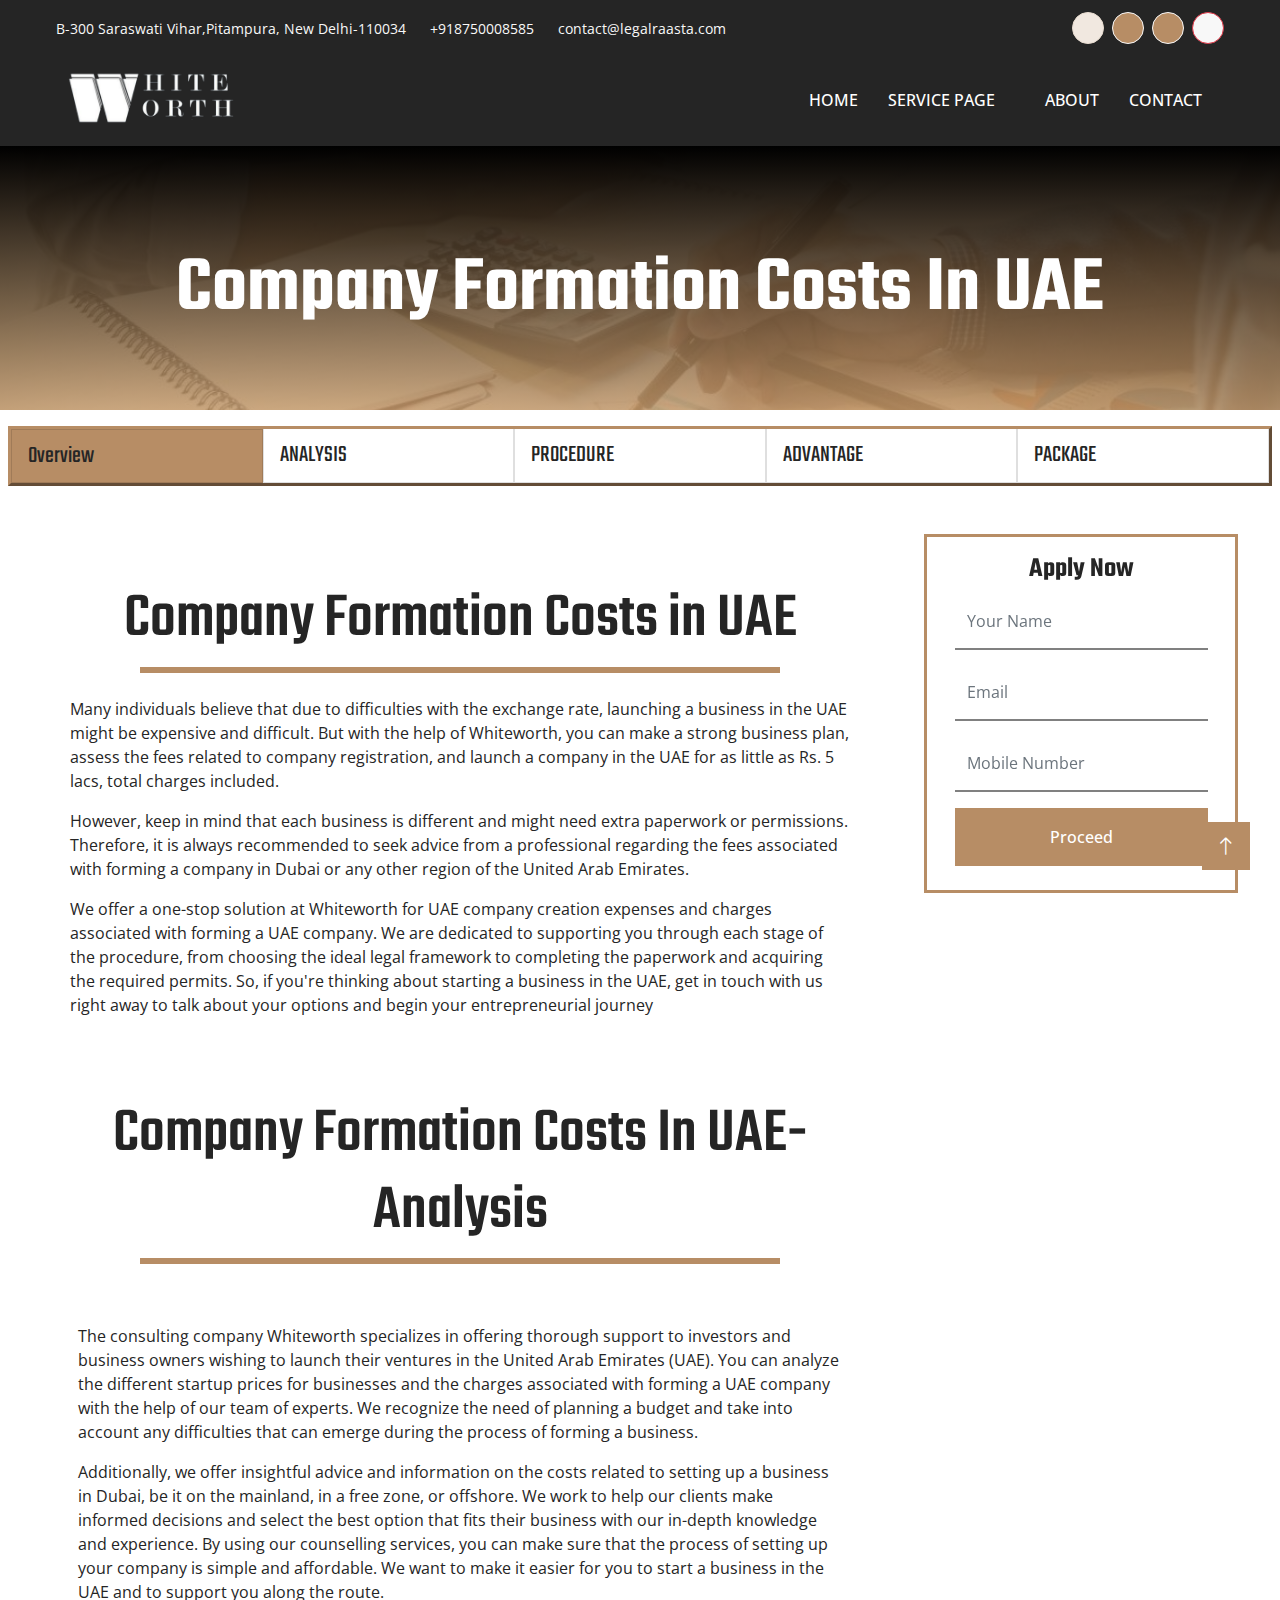
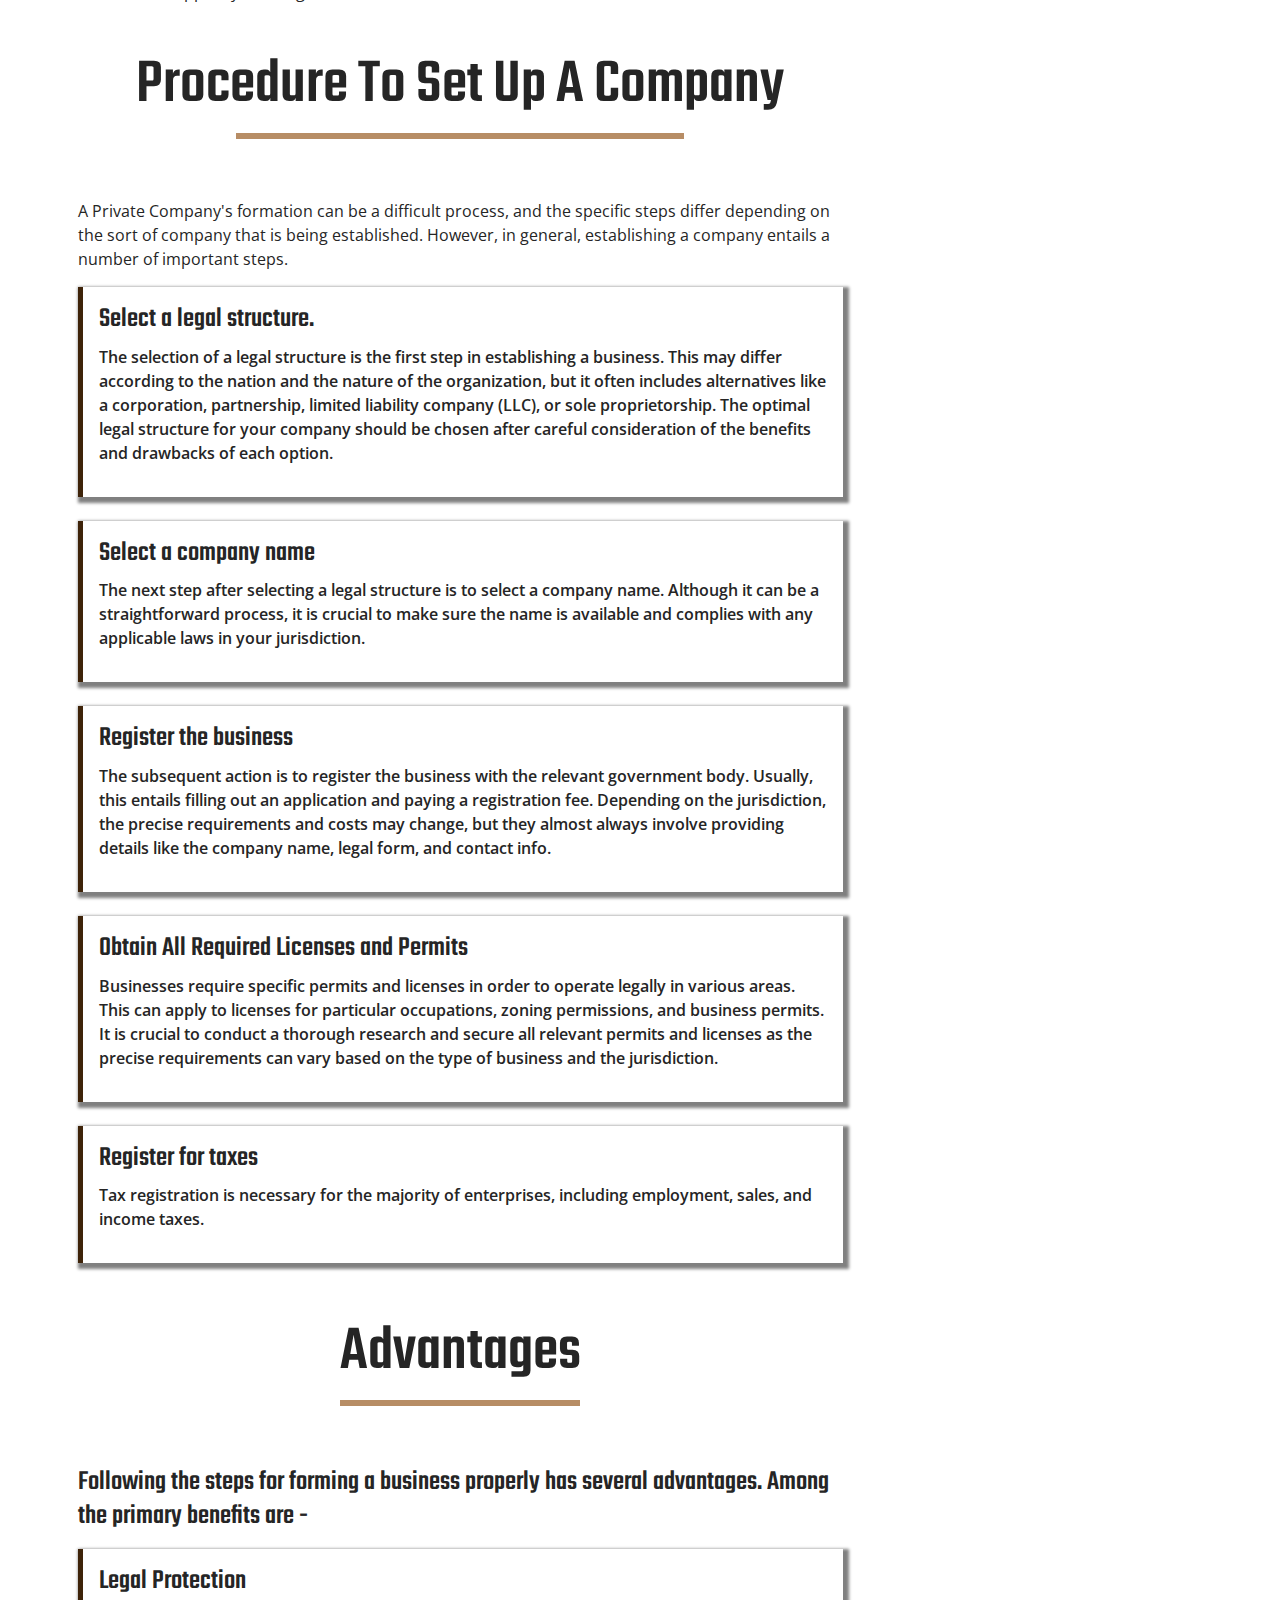
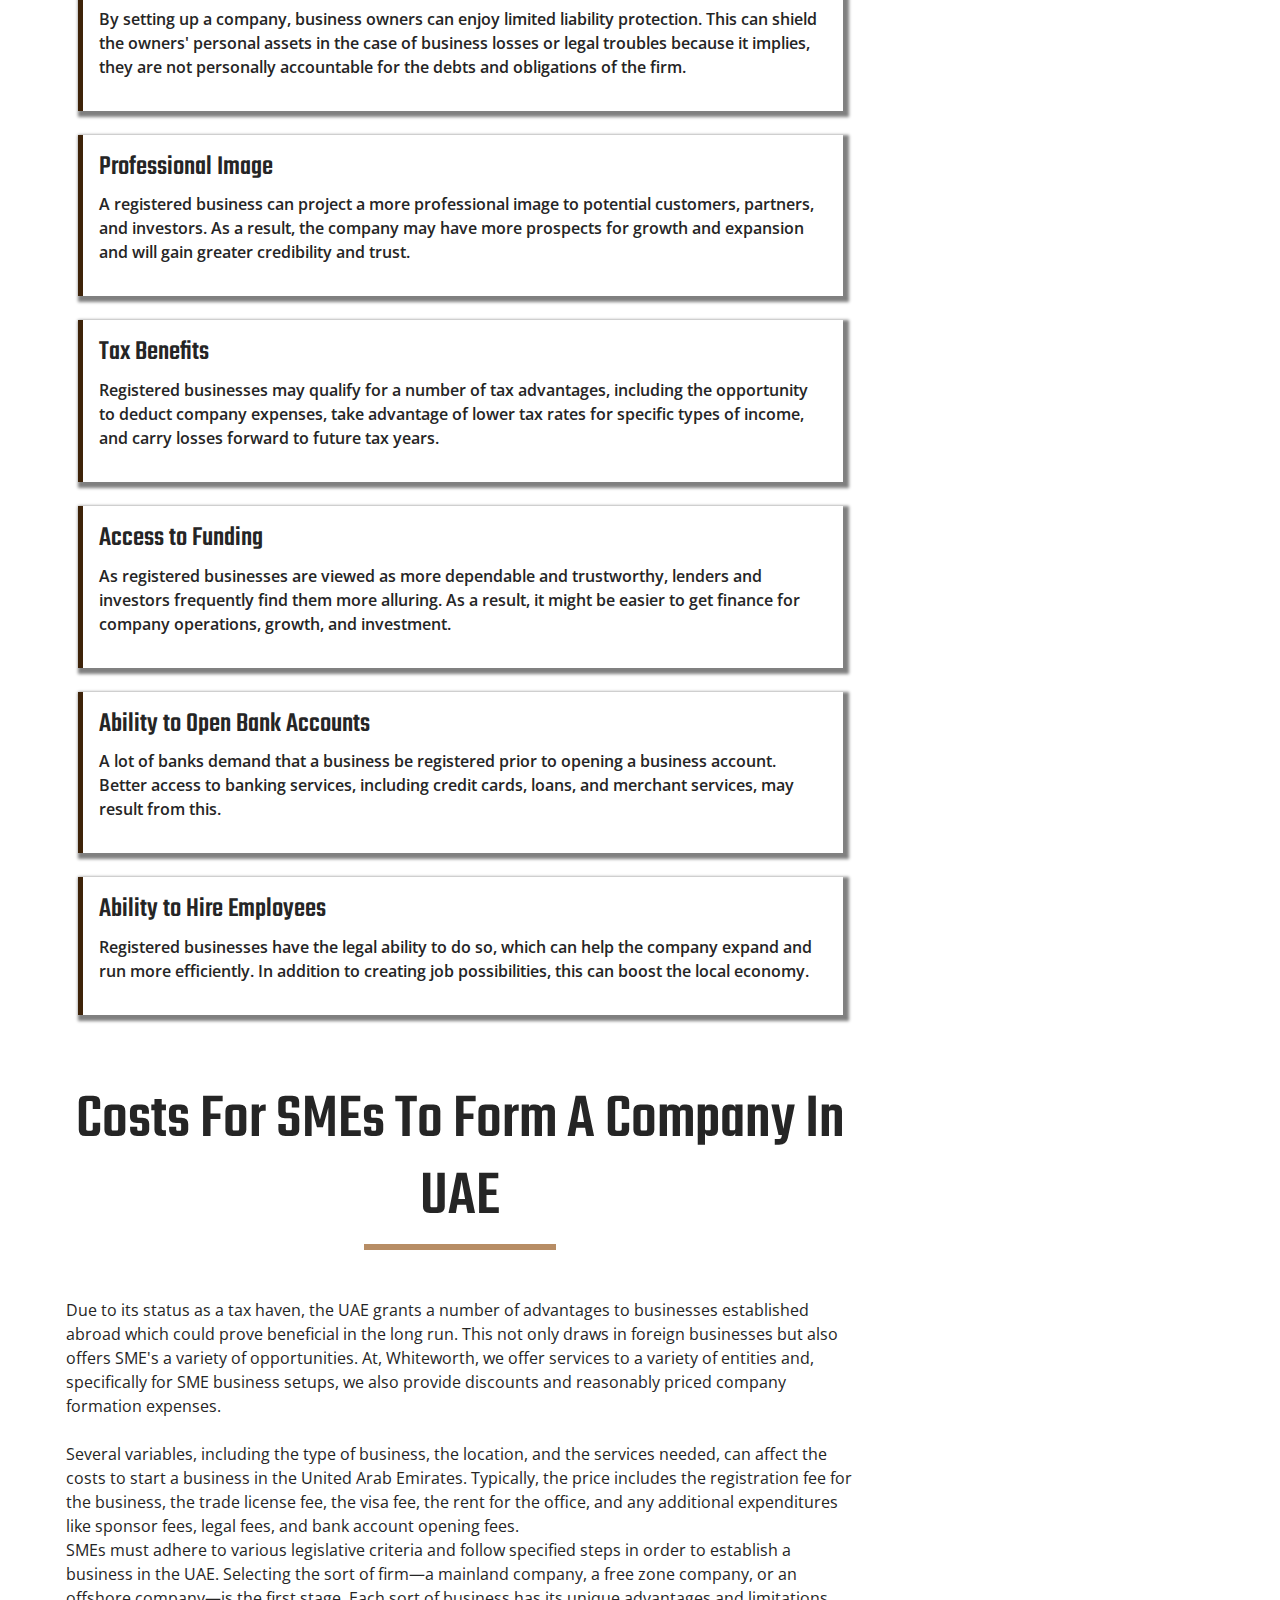
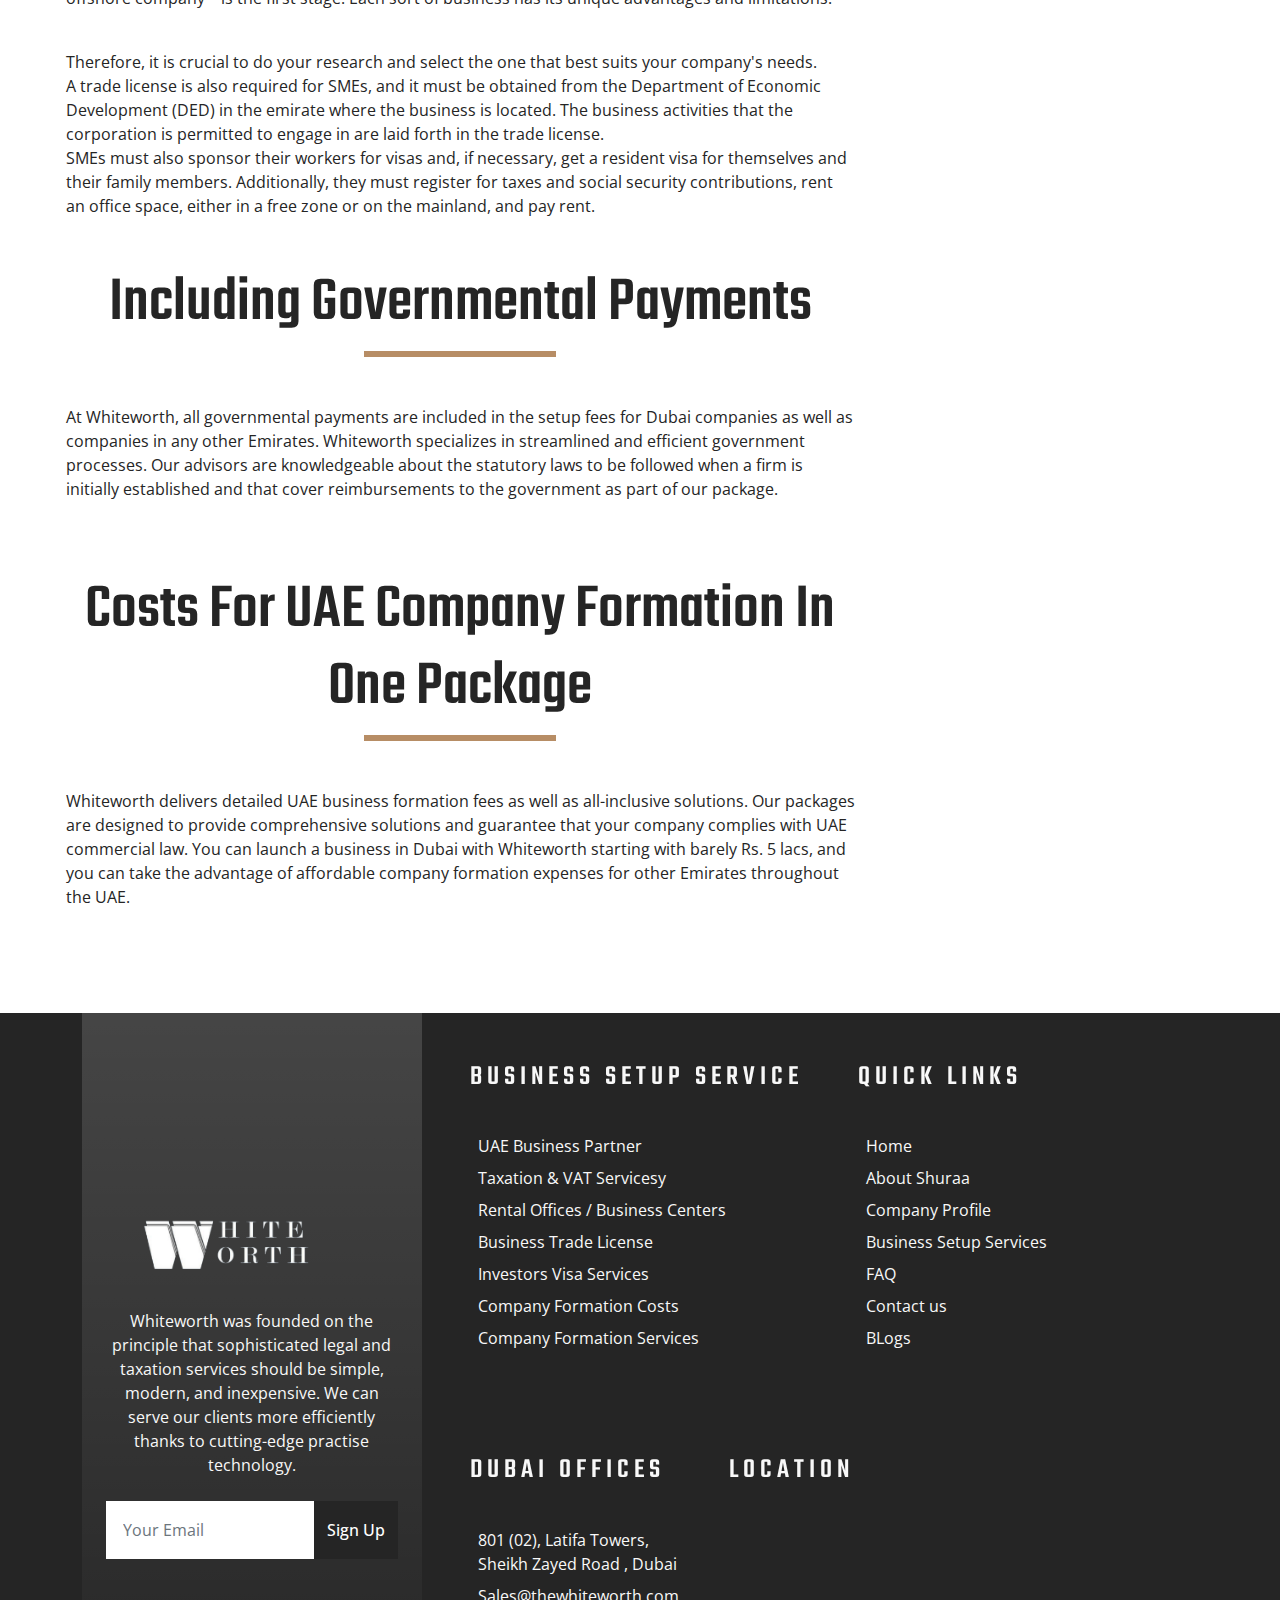
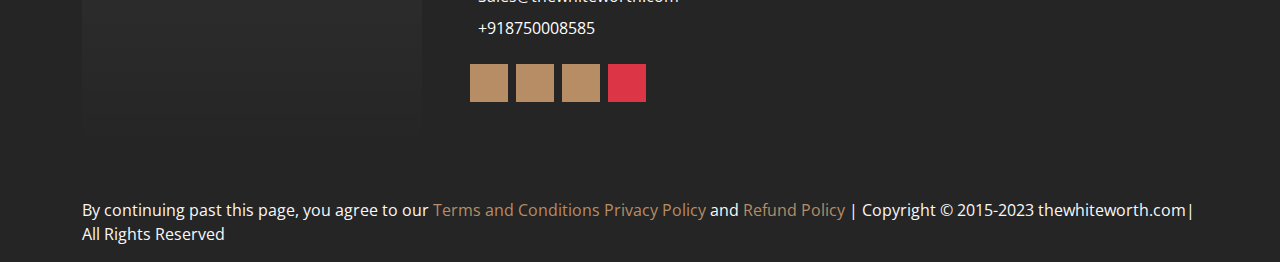
<file: company-formation-cost-dubai-uae.html>
<!DOCTYPE html>
<html lang="en">

<head>
    <meta charset="utf-8">
    <title>Company Formation Costs in UAE</title>
    <meta content="width=device-width, initial-scale=1.0" name="viewport">
    <meta name="googlebot" content="noindex">
    <meta content="" name="keywords">
    <meta
        content="We offer a one-stop solution at Whiteworth for UAE company creation expenses and charges associated with forming a UAE company"
        name="description">

    <!-- Favicon -->
    <link href="img/images-120x120.png" rel="icon">
    <link rel="canonical" href="/company-formation-cost-uae/">

    <!-- Google Web Fonts -->
    <link rel="preconnect" href="https://fonts.googleapis.com">
    <link rel="preconnect" href="https://fonts.gstatic.com" crossorigin>
    <link
        href="https://fonts.googleapis.com/css2?family=Open+Sans:wght@400;500;600&family=Teko:wght@400;500;600&display=swap"
        rel="stylesheet">

    <!-- Icon Font Stylesheet -->
    <link rel="stylesheet" href="https://cdnjs.cloudflare.com/ajax/libs/font-awesome/6.3.0/css/all.min.css"
        integrity="sha512-SzlrxWUlpfuzQ+pcUCosxcglQRNAq/DZjVsC0lE40xsADsfeQoEypE+enwcOiGjk/bSuGGKHEyjSoQ1zVisanQ=="
        crossorigin="anonymous" referrerpolicy="no-referrer" />
    <link href="https://cdn.jsdelivr.net/npm/bootstrap-icons@1.4.1/font/bootstrap-icons.css" rel="stylesheet">

    <!-- Libraries Stylesheet -->
    <link href="lib/animate/animate.min.css" rel="stylesheet">
    <!-- <link href="lib/owlcarousel/assets/owl.carousel.min.css" rel="stylesheet"> -->
    <!-- <link href="lib/tempusdominus/css/tempusdominus-bootstrap-4.min.css" rel="stylesheet" /> -->

    <!-- Customized Bootstrap Stylesheet -->
    <link href="css/bootstrap.min.css" rel="stylesheet">

    <!-- Template Stylesheet -->
    <link href="css/style.css" rel="stylesheet">
</head>

<body>
    <!-- Spinner Start -->
    <div id="spinner"
        class="show bg-white position-fixed translate-middle w-100 vh-100 top-50 start-50 d-flex align-items-center justify-content-center">
        <div class="spinner-border position-relative text-primary" style="width: 6rem; height: 6rem;" role="status">
        </div>
        <img class="position-absolute top-50 start-50 translate-middle" src="img/icon/icon-1.png" alt="Icon">
    </div>
    <!-- Spinner End -->


    <!-- Topbar Start -->
    <div class="container-fluid bg-dark p-0 wow fadeIn" data-wow-delay="0.1s">
        <div class="row gx-0 d-none d-lg-flex">
            <div class="col-lg-9 px-5 text-start">
                <div class="h-100 d-inline-flex align-items-center py-3 me-3">
                    <a
                        href="https://www.google.com/maps/place/Legal+Raasta+Technologies+Private+Limited/@28.699307,77.1170229,16z/data=!4m10!1m2!2m1!1sLegalRaasta+Technologies+Pvt+Ltd!3m6!1s0x390d03c53679bedb:0x3624ba574fcc7425!8m2!3d28.699307!4d77.1239517!15sCiBMZWdhbFJhYXN0YSBUZWNobm9sb2dpZXMgUHZ0IEx0ZCIDiAEBkgEObGVnYWxfc2VydmljZXPgAQA!16s%2Fg%2F11c0xvwdmk">
                        <small class="me-3 text-light"><i class="fa fa-map-marker-alt me-2"></i>B-300 Saraswati
                            Vihar,Pitampura, New Delhi-110034</small>
                    </a>
                    <a href="tel:+918750008585">
                        <small class="me-3 text-light"><i class="fa fa-phone me-2"></i>+918750008585</small></a>


                    <a href="mailto:contact@legalraasta.com">
                        <small class="text-light"><i
                                class="fa fa-envelope-open me-2"></i>contact@legalraasta.com</small></a>
                </div>
            </div>
            <div class="col-lg-3 px-5 text-end">

                <div class="h-100 d-inline-flex align-items-center">
                    <a class="btn btn-sm btn-outline-light alert-primary btn-sm-square rounded-circle me-2"
                        href="https://twitter.com/RaastaLegal" aria-label="twitter link"><i
                            class="fab fa-twitter fw-normal"></i></a>
                    <a class="btn btn-sm btn-outline-light btn-primary btn-sm-square rounded-circle me-2"
                        href="https://www.facebook.com/LRaasta" aria-label="facebook"><i
                            class="fab fa-facebook-f fw-normal"></i></a>
                    <a class="btn btn-sm btn-outline-light  btn-primary btn-sm-square rounded-circle me-2"
                        href="https://www.linkedin.com/company/legalraasta/mycompany/" aria-label="linkedin"><i
                            class="fab fa-linkedin-in fw-normal"></i></a>
                    <a class="btn btn-sm btn-outline-danger btn-light  btn-sm-square rounded-circle me-2"
                        href="https://www.instagram.com/legal.raasta/" aria-label="instagram"><i
                            class="fab fa-instagram fw-normal"></i></a>
                </div>
            </div>
        </div>
    </div>
    <!-- Topbar End -->


   <!-- Navbar Start -->
   <nav class="navbar navbar-expand-lg bg-dark text-white navbar-light py-lg-0 px-lg-5">
    <a href="index.html" class="navbar-brand ms-4 ms-lg-0">
        <h1 class="m-0 d-flex flex-row"><img class="me-1 ms-2  position-sticky" src="img/White-2 (1).png"
                width="230" height="80" loading="lazy" alt="Icon">
        </h1>
    </a>
    <button type="button" class="navbar-toggler me-4" aria-label="hamburger" data-bs-toggle="collapse"
        data-bs-target="#navbarCollapse">
        <span class="fa fa-bars text-white"></span>
    </button>
    <div class="collapse navbar-collapse" id="navbarCollapse">
        <div class="navbar-nav ms-auto p-4 p-lg-0">
            <a href="index.html" class="nav-item nav-link text-white">Home</a>
            
            <!-- <a href="service.html" class="nav-item nav-link text-white"></a>
            <a href="service2.html" class="nav-item nav-link text-white">Services 2</a> -->
            <div class="nav-item dropdown">
                <a href="#" class="nav-link text-white dropdown-toggle" data-bs-toggle="dropdown">Service Page</a>
                <div class="dropdown-menu border-0 m-0">
                    <!-- <a href="vat-registeration.html" class="dropdown-item">Vat Registeration</a> -->
                    <a href="sitemap.html" class="dropdown-item">Sitemap</a>
                    <a href="corporate-tax-uae.html" class="dropdown-item">Corporate Tax</a>
                    <a href="professional-license-dubai-uae.html" class="dropdown-item">Professional License</a>
                    <a href="company-formation-cost-dubai-uae.html" class="dropdown-item ">Company Formation in UAE</a>
                    <a href="how-to-start-business-dubai-free-zone.html" class="dropdown-item ">Establishing a business in Dubai
                        Free Zone</a>
                    <!-- <a href="testimonial.html" class="dropdown-item">Testimonial</a>
                    <a href="404.html" class="dropdown-item">404 Page</a> -->
                </div>
            </div>
            <a href="about.html" class="nav-item nav-link text-white ">About</a>
            <a href="contact.html" class="nav-item nav-link text-white">Contact</a>
        </div>

    </div>
</nav>
<!-- Navbar End -->
    <!-- Page Header End -->

    <div class="container-fluid page-header pt-5 pb-3 mb-3 wow fadeIn" data-wow-delay="0.1s">
        <div class="container py-5">
            <h1 class="display-1 text-white animated slideInDown text-center text-capitalize">Company Formation Costs in
                UAE</h1>
            <!-- <h3 class="fs-4 text-white animated slideInUp col-5 ">Dubai is one of the foremost global business hubs in the world which encourages and caters to massive entrepreneurship opportunities with millions of self-employed company owners, sole traders, and freelancers. But the process of setting up the business in Dubai alongside its tedious documentation can be a cumbersome process depending upon the individual’s requirement.</h3> -->
        </div>
    </div>
    <!-- page header end -->


    <!-- Page navigation Navroot -->

    <div class="col-12 mx-auto fs-4 mb-5 position-sticky bg-white"
        style="z-index: 1;;font-family:'Teko','sans-serif';top:5px; ">
        <div id="list-example" class="list-group d-sm-flex flex-sm-row d-none   text-dark border-primary mx-2 "
            style="border-style:outset">
            <a class="list-group-item  list-group-item-action text-dark  check customa_active"
                href="#overview">Overview</a>
            <a class="list-group-item list-group-item-action text-dark text-uppercase  check"
                href="#analysis">Analysis</a>
            <a class="list-group-item list-group-item-action text-dark text-uppercase  check"
                href="#procedure">Procedure</a>
            <a class="list-group-item list-group-item-action text-dark text-uppercase   check"
                href="#advantages">advantage</a>
            <a class="list-group-item list-group-item-action text-dark text-uppercase  check"
                href="#package">Package</a>
            <!-- <a class="list-group-item list-group-item-action text-dark text-uppercase  check"
                    href="#Conclusion">Conclusion</a> -->
            <!-- <a class="list-group-item list-group-item-action text-dark text-uppercase    check" href="#renewal">Renewal</a> -->
        </div>
    </div>

    <script>
        var header = document.getElementById("list-example");
        var x = header.getElementsByClassName("check");

        for (var i = 0; i < x.length; i++) {

            x[i].addEventListener("click", function () {

                x[0].classList.remove("customa_active");
                var current = document.getElementsByClassName("active");
                current[0].className = current[0].className.replaceAll(" active", "");
                this.className += " active";

            });
        }
    </script>
    <!-- nav root end -->


    <div class="container-fluid">
        <div class="d-flex gap-lg-3  justify-content-evenly position-relative">
            <!--column1 -->

            <!-- column2 -->
            <div class="col-lg-8 col-sm-8 col-12 ">
                <div class="container-xxl py-5  nav-item bg-white" id="overview">
                    <div class="text-center  mx-auto faq">
                        <h4 class="display-3 mb-2">Company Formation Costs in UAE
                        </h4>
                        <p
                            style="height: 6px; background-color: #B78D65; max-width: 40rem; margin: auto; transition: 0.5 ease-in-out;">
                        </p> <br>
                    </div>
                    <div class="col-lg-12 px-3 text-dark">
                        <p>Many individuals believe that due to difficulties with the exchange rate, launching a
                            business in the UAE might be expensive and difficult. But with the help of Whiteworth, you
                            can make a strong business plan, assess the fees related to company registration, and launch
                            a company in the UAE for as little as Rs. 5 lacs, total charges included.</p>
                        <p>However, keep in mind that each business is different and might need extra paperwork or
                            permissions. Therefore, it is always recommended to seek advice from a professional
                            regarding the fees associated with forming a company in Dubai or any other region of the
                            United Arab Emirates.</p>
                        <p>We offer a one-stop solution at Whiteworth for UAE company creation expenses and charges
                            associated with forming a UAE company. We are dedicated to supporting you through each stage
                            of the procedure, from choosing the ideal legal framework to completing the paperwork and
                            acquiring the required permits. So, if you're thinking about starting a business in the UAE,
                            get in touch with us right away to talk about your options and begin your entrepreneurial
                            journey</p>
                    </div>
                </div>
                <div class="container-xxl nav-item py-3 bg-white" id="analysis">
                    <div class="container">
                        <div class="text-center mx-auto mb-5">
                            <h4 class=" display-3 text-capitalize">Company Formation Costs in UAE-Analysis </h4>
                            <p
                                style="height: 6px; background-color: #B78D65; max-width: 40rem; margin: auto; transition: 0.5 ease-in-out;">
                            </p>
                        </div>
                        <div class="row g-4">
                            <div class="col-lg-12 ">
                                <div class="adv-item d-flex flex-column position-relative text-center h-100 ">
                                    <div class=" text-start">
                                        <!-- <img class="mb-4 " src="img/icon/icon-5.png" alt="Icon"> -->

                                        <span class="text-dark">
                                            <p>The consulting company Whiteworth specializes in offering thorough
                                                support to investors and business owners wishing to launch their
                                                ventures in the United Arab Emirates (UAE). You can analyze the
                                                different startup prices for businesses and the charges associated with
                                                forming a UAE company with the help of our team of experts. We recognize
                                                the need of planning a budget and take into account any difficulties
                                                that can emerge during the process of forming a business.</p>
                                            <p>Additionally, we offer insightful advice and information on the costs
                                                related to setting up a business in Dubai, be it on the mainland, in a
                                                free zone, or offshore. We work to help our clients make informed
                                                decisions and select the best option that fits their business with our
                                                in-depth knowledge and experience. By using our counselling services,
                                                you can make sure that the process of setting up your company is simple
                                                and affordable. We want to make it easier for you to start a business in
                                                the UAE and to support you along the route.
                                            </p>
                                        </span>
                                        <!-- <a class="btn" href=""><i class="fa fa-plus text-primary me-3"></i>Read More</a> -->
                                    </div>
                                </div>
                            </div>
                        </div>
                    </div>
                </div>

                <!-- Facts Start -->
                <!-- <div class="container-xxl nav-item py-5">
                    <div class="container pt-5">
                        <div class="row g-4">
                            <div class="col-lg-4 col-md-6 mb-lg-0 pb-lg-0 mb-5 pb-5 wow fadeInUp" data-wow-delay="0.1s">
                                <div class="fact-item text-center bg-light  h-100  pt-0">
                                    <div class="fact-icon border border-2">
                                        <img src="img/icon/icon-2.png" alt="Icon">
                                    </div>
                                    <h3 class="mb-3">Design Approach</h3>
                                    <p class="mb-0">Erat ipsum justo amet duo et elitr dolor, est duo duo eos lorem sed
                                        diam stet diam sed stet.</p>
                                </div>
                            </div>
                            <div class="col-lg-4 col-md-6 mb-lg-0 mb-5 pb-5 wow fadeInUp" data-wow-delay="0.3s">
                                <div class="fact-item text-center bg-light h-100  pt-0">
                                    <div class="fact-icon border border-2">
                                        <img src="img/icon/icon-3.png" alt="Icon">
                                    </div>
                                    <h3 class="mb-3">Innovative Solutions</h3>
                                    <p class="mb-0">Erat ipsum justo amet duo et elitr dolor, est duo duo eos lorem sed
                                        diam stet diam sed stet.</p>
                                </div>
                            </div>
                            <div class="col-lg-4 col-md-6 mb-lg-0 mb-5 pb-5 wow fadeInUp" data-wow-delay="0.5s">
                                <div class="fact-item text-center bg-light h-100  pt-0">
                                    <div class="fact-icon border border-2">
                                        <img src="img/icon/icon-4.png" alt="Icon">
                                    </div>
                                    <h3 class="mb-3">Project Management</h3>
                                    <p class="mb-0">Erat ipsum justo amet duo et elitr dolor, est duo duo eos lorem sed
                                        diam stet diam sed stet.</p>
                                </div>
                            </div>
                        </div>
                    </div>
                </div> -->
                <!-- Facts End -->
                <!--  -->
                <!-- procedure  -->
                <div class="container-xxl nav-item bg-white" id="procedure">
                    <div class="container">
                        <div class="text-center mx-auto mb-5" style="max-width: 800px;">
                            <h4 class="display-3 text-capitalize">procedure to set up a company</h4>
                            <p
                                style="height: 6px; background-color: #B78D65; max-width: 28rem; margin: auto; transition: 0.5 ease-in-out;">
                            </p>

                            <!-- <h1 class="display-6 mb-4 text-primary">We Focused on Provide Best benefit To Client</h1> -->
                        </div>
                        <div class="row g-4">
                            <div class="col-lg-12 ">
                                <div class="adv-item d-flex flex-column position-relative text-center h-100 ">
                                    <div class=" text-start">
                                        <p class="text-dark">A Private Company's formation can be a difficult process,
                                            and the specific steps differ depending on the sort of company that is being
                                            established. However, in general, establishing a company entails a number of
                                            important steps.
                                        </p>
                                        <!-- <img class="mb-4 " src="img/icon/icon-5.png" alt="Icon"> -->
                                        <!-- <h3 class="mb-3">What is the process to Register for Corporate Taxes?</h3> -->

                                        <!-- <a class="btn" href=""><i class="fa fa-plus text-primary me-3"></i>Read More</a> -->
                                    </div>
                                    <div class="text-dark text-start points_style fw-bold">
                                        <h3>Select a legal structure.</h3>
                                        <p>The selection of a legal structure is the first step in establishing a
                                            business. This may differ according to the nation and the nature of the
                                            organization, but it often includes alternatives like a corporation,
                                            partnership, limited liability company (LLC), or sole proprietorship. The
                                            optimal legal structure for your company should be chosen after careful
                                            consideration of the benefits and drawbacks of each option.
                                        </p>
                                    </div> <br>
                                    <div class="text-dark text-start points_style fw-bold">
                                        <h3>Select a company name</h3>
                                        <p>The next step after selecting a legal structure is to select a company name.
                                            Although it can be a straightforward process, it is crucial to make sure the
                                            name is available and complies with any applicable laws in your
                                            jurisdiction.
                                        </p>
                                    </div> <br>
                                    <div class="text-dark text-start points_style fw-bold">
                                        <h3>Register the business</h3>
                                        <p>The subsequent action is to register the business with the relevant
                                            government body. Usually, this entails filling out an application and paying
                                            a registration fee. Depending on the jurisdiction, the precise requirements
                                            and costs may change, but they almost always involve providing details like
                                            the company name, legal form, and contact info.
                                        </p>
                                    </div> <br>
                                    <div class="text-dark text-start points_style fw-bold">
                                        <h3>Obtain All Required Licenses and Permits</h3>
                                        <p>Businesses require specific permits and licenses in order to operate legally
                                            in various areas. This can apply to licenses for particular occupations,
                                            zoning permissions, and business permits. It is crucial to conduct a
                                            thorough research and secure all relevant permits and licenses as the
                                            precise requirements can vary based on the type of business and the
                                            jurisdiction.
                                        </p>
                                    </div> <br>
                                    <div class="text-dark text-start points_style fw-bold">
                                        <h3>Register for taxes</h3>
                                        <p>Tax registration is necessary for the majority of enterprises, including
                                            employment, sales, and income taxes. </p>
                                    </div> <br>
                                </div>
                            </div>
                        </div>
                    </div>
                </div>

                <!-- procedure end -->
                <!-- advantages Start -->
                <div class="container-xxl nav-item py-3 bg-white" id="advantages">
                    <div class="container">
                        <div class="text-center mx-auto mb-5" style="max-width: 600px;">
                            <h4 class=" display-3 text-capitalize">advantages</h4>
                            <p
                                style="height: 6px; background-color: #B78D65; max-width: 15rem; margin: auto; transition: 0.5 ease-in-out;">
                            </p>

                            <!-- <h1 class="display-6 mb-4 text-primary">We Focused on Provide Best benefit To Client</h1> -->
                        </div>
                        <div class="row g-4">
                            <div class="col-lg-12 col-md-6">
                                <div class="adv-item d-flex flex-column position-relative text-center h-100 ">
                                    <div class=" text-start">
                                        <!-- <img class="mb-4 " src="img/icon/icon-5.png" alt="Icon"> -->
                                        <h3 class="mb-3">Following the steps for forming a business properly has several
                                            advantages. Among the primary benefits are -</h3>
                                        <div class="text-dark text-start points_style fw-bold">
                                            <h3>Legal Protection</h3>
                                            <p>By setting up a company, business owners can enjoy limited liability
                                                protection. This can shield the owners' personal assets in the case of
                                                business losses or legal troubles because it implies, they are not
                                                personally accountable for the debts and obligations of the firm.
                                            </p>
                                        </div> <br>
                                        <div class="text-dark text-start points_style fw-bold">
                                            <h3>Professional Image</h3>
                                            <p>A registered business can project a more professional image to potential
                                                customers, partners, and investors. As a result, the company may have
                                                more prospects for growth and expansion and will gain greater
                                                credibility and trust.
                                            </p>
                                        </div> <br>
                                        <div class="text-dark text-start points_style fw-bold">
                                            <h3>Tax Benefits</h3>
                                            <p>Registered businesses may qualify for a number of tax advantages,
                                                including the opportunity to deduct company expenses, take advantage of
                                                lower tax rates for specific types of income, and carry losses forward
                                                to future tax years.
                                            </p>
                                        </div> <br>
                                        <div class="text-dark text-start points_style fw-bold">
                                            <h3>Access to Funding</h3>
                                            <p>As registered businesses are viewed as more dependable and trustworthy,
                                                lenders and investors frequently find them more alluring. As a result,
                                                it might be easier to get finance for company operations, growth, and
                                                investment.
                                            </p>
                                        </div> <br>
                                        <div class="text-dark text-start points_style fw-bold">
                                            <h3>Ability to Open Bank Accounts</h3>
                                            <p>A lot of banks demand that a business be registered prior to opening a
                                                business account. Better access to banking services, including credit
                                                cards, loans, and merchant services, may result from this.
                                            </p>
                                        </div> <br>
                                        <div class="text-dark text-start points_style fw-bold">
                                            <h3>Ability to Hire Employees</h3>
                                            <p>Registered businesses have the legal ability to do so, which can help the
                                                company expand and run more efficiently. In addition to creating job
                                                possibilities, this can boost the local economy.
                                            </p>
                                        </div> <br>

                                        <!-- <a class="btn" href=""><i class="fa fa-plus text-primary me-3"></i>Read More</a> -->
                                    </div>
                                </div>
                            </div>
                        </div>
                    </div>
                </div>
                <!-- advantages End -->

                <!-- benefit Start -->
                <div class="container-xxl nav-item py-3 bg-white" id="Cost">
                    <div class="container">
                        <div class="text-center mx-auto mb-5" style="max-width: 800px;">
                            <h4 class=" display-3 text-capitalize">Costs for SMEs to form a company in UAE</h4>
                            <p
                                style="height: 6px; background-color: #B78D65; max-width: 12rem; margin: auto; transition: 0.5 ease-in-out;">
                            </p>

                            <!-- <h1 class="display-6 mb-4 text-primary">We Focused on Provide Best benefit To Client</h1> -->
                        </div>
                        <div class="row g-4">
                            <p class="text-dark">Due to its status as a tax haven, the UAE grants a number of advantages
                                to businesses established abroad which could prove beneficial in the long run. This not
                                only draws in foreign businesses but also offers SME's a variety of opportunities. At,
                                Whiteworth, we offer services to a variety of entities and, specifically for SME
                                business setups, we also provide discounts and reasonably priced company formation
                                expenses. <br> <br>
                                Several variables, including the type of business, the location, and the services
                                needed, can affect the costs to start a business in the United Arab Emirates. Typically,
                                the price includes the registration fee for the business, the trade license fee, the
                                visa fee, the rent for the office, and any additional expenditures like sponsor fees,
                                legal fees, and bank account opening fees. <br>
                                SMEs must adhere to various legislative criteria and follow specified steps in order to
                                establish a business in the UAE. Selecting the sort of firm—a mainland company, a free
                                zone company, or an offshore company—is the first stage. Each sort of business has its
                                unique advantages and limitations.</p>
                            <p class="text-dark">Therefore, it is crucial to do your research and select the one that
                                best suits your company's needs. <br>
                                A trade license is also required for SMEs, and it must be obtained from the Department
                                of Economic Development (DED) in the emirate where the business is located. The business
                                activities that the corporation is permitted to engage in are laid forth in the trade
                                license. <br>
                                SMEs must also sponsor their workers for visas and, if necessary, get a resident visa
                                for themselves and their family members. Additionally, they must register for taxes and
                                social security contributions, rent an office space, either in a free zone or on the
                                mainland, and pay rent.</p>

                        </div>
                    </div>
                </div>
                <!-- benefit End -->
                <!-- benefit Start -->
                <div class="container-xxl nav-item py-3 bg-white" id="Cost">
                    <div class="container">
                        <div class="text-center mx-auto mb-5" style="max-width: 800px;">
                            <h4 class=" display-3 text-capitalize">Including Governmental Payments </h4>
                            <p
                                style="height: 6px; background-color: #B78D65; max-width: 12rem; margin: auto; transition: 0.5 ease-in-out;">
                            </p>

                            <!-- <h1 class="display-6 mb-4 text-primary">We Focused on Provide Best benefit To Client</h1> -->
                        </div>
                        <div class="row g-4">
                            <p class="text-dark">At Whiteworth, all governmental payments are included in the setup fees
                                for Dubai companies as well as companies in any other Emirates. Whiteworth specializes
                                in streamlined and efficient government processes. Our advisors are knowledgeable about
                                the statutory laws to be followed when a firm is initially established and that cover
                                reimbursements to the government as part of our package. <br> <br>
                            </p>

                        </div>
                    </div>
                </div>
                <!-- benefit End -->
                <!-- benefit Start -->
                <div class="container-xxl nav-item py-3 bg-white" id="package">
                    <div class="container">
                        <div class="text-center mx-auto mb-5" style="max-width: 800px;">
                            <h4 class=" display-3 text-capitalize">Costs for UAE Company Formation in One Package</h4>
                            <p
                                style="height: 6px; background-color: #B78D65; max-width: 12rem; margin: auto; transition: 0.5 ease-in-out;">
                            </p>

                            <!-- <h1 class="display-6 mb-4 text-primary">We Focused on Provide Best benefit To Client</h1> -->
                        </div>
                        <div class="row g-4">
                            <p class="text-dark">Whiteworth delivers detailed UAE business formation fees as well as
                                all-inclusive solutions. Our packages are designed to provide comprehensive solutions
                                and guarantee that your company complies with UAE commercial law. You can launch a
                                business in Dubai with Whiteworth starting with barely Rs. 5 lacs, and you can take the
                                advantage of affordable company formation expenses for other Emirates throughout the
                                UAE. <br> <br>
                            </p>

                        </div>
                    </div>
                </div>
                <!-- benefit End -->


                <!-- FAQ Start -->
                <!-- <div class="section-title nav-item text-center position-relative pb-3 mb-5 mx-auto faq" id="faq"
                    style="max-width: 1200px;">
                    <h1 class="mb-0 display-5">Frequently Asked Questions</h1><br>
                </div>
                <div class="accordion faq px-lg-5 mx-lg-5" id="accordionExample">
                    <div class="accordion-item">
                        <h2 class="accordion-header" id="headingOne">
                            <button class="accordion-button collapsed" type="button" data-bs-toggle="collapse"
                                data-bs-target="#collapseOne" aria-expanded="false" aria-controls="collapseOne">
                                <strong>1. What is payment bank licensing?</strong>
                            </button>
                        </h2>
                        <div id="collapseOne" class="accordion-collapse collapse" aria-labelledby="headingOne"
                            data-bs-parent="#accordionExample">
                            <div class="accordion-body">
                                A bank of payments is like any other bank but operates on a smaller scale without any
                                credit risk
                                involved. It can carry out most banking operations in plain words, but can not advance
                                loans or
                                issue credit cards.
                            </div>
                        </div>
                    </div>

                    <div class="accordion-item">
                        <h2 class="accordion-header" id="headingTwo">
                            <button class="accordion-button collapsed" type="button" data-bs-toggle="collapse"
                                data-bs-target="#collapseTwo" aria-expanded="false" aria-controls="collapseTwo">
                                <strong>2. How to get a Payment Bank License?</strong>
                            </button>
                        </h2>
                        <div id="collapseTwo" class="accordion-collapse collapse" aria-labelledby="headingTwo"
                            data-bs-parent="#accordionExample">
                            <div class="accordion-body">
                                Payment Bank License can be easily applied online. But you will need a professional to
                                create the
                                application process. For more extra, call us on 8750008881.
                            </div>
                        </div>
                    </div>

                    <div class="accordion-item">
                        <h2 class="accordion-header" id="headingThree">
                            <button class="accordion-button collapsed" type="button" data-bs-toggle="collapse"
                                data-bs-target="#collapseThree" aria-expanded="false" aria-controls="collapseThree">
                                <strong>3. What is the cost of getting a payment bank license?</strong>
                            </button>
                        </h2>
                        <div id="collapseThree" class="accordion-collapse collapse" aria-labelledby="headingThree"
                            data-bs-parent="#accordionExample">
                            <div class="accordion-body">
                                Payment Bank License can be easily applied online at minimal prices with Legalraasta.
                                But you will
                                need a professional to create the application process. For extra, further details call
                                us on
                                8750008881.
                            </div>
                        </div>
                    </div>

                    <div class="accordion-item">
                        <h2 class="accordion-header" id="headingFour">
                            <button class="accordion-button collapsed" type="button" data-bs-toggle="collapse"
                                data-bs-target="#collapseFour" aria-expanded="false" aria-controls="collapseFour">
                                <strong>4. What is the process of payment bank license?</strong>
                            </button>
                        </h2>
                        <div id="collapseFour" class="accordion-collapse collapse" aria-labelledby="headingFour"
                            data-bs-parent="#accordionExample">
                            <div class="accordion-body">
                                Incorporate a Public Limited Company under the Companies Act, 2013, as per RBI
                                directions. File an
                                application to the Chief General Manager of RBI for a Payment Bank license. Then the
                                examination
                                conducts the application and Once the examiner gets fully satisfied, and there is no
                                scope of
                                verification will be done. After that license is issued.
                            </div>
                        </div>
                    </div>

                    <div class="accordion-item">
                        <h2 class="accordion-header" id="heading5">
                            <button class="accordion-button collapsed" type="button" data-bs-toggle="collapse"
                                data-bs-target="#collapse5" aria-expanded="false" aria-controls="collapse5">
                                <strong>5. What are the Documents required for Payment Bank License?</strong>
                            </button>
                        </h2>
                        <div id="collapse5" class="accordion-collapse collapse" aria-labelledby="heading5"
                            data-bs-parent="#accordionExample">
                            <div class="accordion-body">
                                To receive the Payment License Application, several documents and data need to be given.
                                For a
                                better understanding, please refer to the above context to learn in-depth.
                            </div>
                        </div>
                    </div>

                </div> -->
                <!-- FAQ End -->


            </div>
            <!-- column2 -->
            <div class="col-lg-3  d-lg-block d-none position-relative">
                <div class="col-12 col-lg-12 pt-3 text-center  position-sticky border border-3 border-primary  justify-content-center"
                    style="top:70px;border-style:outset">
                    <div class="w-100 rounded-3 px-0  bg-white mt-sm-auto ">

                        <div class="px-5">
                            <h3 class=" fw-bold">Apply Now</h3>
                        </div>
                        <form action="custom_form.php" class="d-flex
                        justify-content-center " id="lead_form" onsubmit="emailPassage()" method="POST">
                            <div class="row gap-3 justify-content-center ">
                                <div class="col-lg-10 col-11">
                                    <input class="form-control " type="name" name="name" id="name"
                                        title="Please Enter Your Name" placeholder="Your Name" required
                                        style="height: 55px;border: none;border-bottom: 2px solid grey !important;">
                                </div>
                                <div class="col-lg-10 col-11">
                                    <input class="form-control  type=" email" name="email" id="email"
                                        placeholder="Email" pattern="[a-z0-9._%+-]+@[a-z0-9.-]+\.[a-z]{2,}$" required
                                        title="Please Correct Email Id"
                                        style="height: 55px; border: none ;border-bottom: 2px solid grey !important; ">
                                </div>
                                <div class="col-lg-10 col-11">
                                    <input class="form-control  type=" tel" name="contact" id="contact"
                                        placeholder="Mobile Number" maxlength="10" pattern="[6-9]{1}[0-9]{9}" title="Please
                                        Enter 10 Digit Number"
                                        style="height: 55px;    border: none; border-bottom: 2px solid grey !important;"
                                        required>
                                </div>
                                <input type="hidden" name="body" id="body" value="Check test">
                                <input type="hidden" name="service_code" value="" id="service-code">
                                <input type="hidden" name="title" value="virtual-cfo-lr">
                                <input type="hidden" name="redirect" value="/thanks.html">
                                <input type="hidden" name="analytics" id="analytics1" />
                                <div class="col-lg-10 col-9 pb-4">
                                    <button class="btn btn-primary w-100 py-3" type="submit">Proceed</button>
                                </div>
                            </div>

                        </form>
                    </div>

                </div>
            </div>
            <!-- end of column -->
        </div>
    </div>
    <!-- Testimonial Start -->
    <!-- <div class="container-xxl py-5">
        <div class="container">
            <div class="text-center mx-auto mb-5 wow fadeInUp" data-wow-delay="0.1s" style="max-width: 600px;">
                <h4 class="section-title">Testimonial</h4>
                <h1 class="display-5 mb-4">Thousands Of Customers Who Trust Us And Our Services</h1>
            </div>
            <div class="owl-carousel testimonial-carousel wow fadeInUp" data-wow-delay="0.1s">
                <div class="testimonial-item text-center" data-dot="<img class='img-fluid' src='img/testimonial-1.jpg' alt=''>">
                    <p class="fs-5">Clita clita tempor justo dolor ipsum amet kasd amet duo justo duo duo labore sed sed. Magna ut diam sit et amet stet eos sed clita erat magna elitr erat sit sit erat at rebum justo sea clita.</p>
                    <h3>Client Name</h3>
                    <span class="text-primary">Profession</span>
                </div>
                <div class="testimonial-item text-center" data-dot="<img class='img-fluid' src='img/testimonial-2.jpg' alt=''>">
                    <p class="fs-5">Clita clita tempor justo dolor ipsum amet kasd amet duo justo duo duo labore sed sed. Magna ut diam sit et amet stet eos sed clita erat magna elitr erat sit sit erat at rebum justo sea clita.</p>
                    <h3>Client Name</h3>
                    <span class="text-primary">Profession</span>
                </div>
                <div class="testimonial-item text-center" data-dot="<img class='img-fluid' src='img/testimonial-3.jpg' alt=''>">
                    <p class="fs-5">Clita clita tempor justo dolor ipsum amet kasd amet duo justo duo duo labore sed sed. Magna ut diam sit et amet stet eos sed clita erat magna elitr erat sit sit erat at rebum justo sea clita.</p>
                    <h3>Client Name</h3>
                    <span class="text-primary">Profession</span>
                </div>
            </div>      
        </div>
    </div> -->
    <!-- Testimonial End -->

    <!-- Footer Start -->
    <div class="container-fluid bg-dark text-light mt-5">
        <div class="container">
            <div class="row gx-5">
                <div class="col-lg-4 col-md-6  ">
                    <div
                        class="d-flex flex-column align-items-center justify-content-center text-center h-100 bg-gradient p-4">
                        <a href="index.html" class="navbar-brand">
                            <h1 class="m-0 d-flex flex-row"><img class="me-1 ms-2  position-sticky"
                                    src="img/White-2 (1).png" width="230" height="80" loading="lazy" alt="Icon">
                            </h1>
                        </a>
                        <p class="mt-3 mb-4">Whiteworth was founded on the principle that sophisticated legal and
                            taxation services should be simple, modern, and inexpensive. We can serve our clients
                            more
                            efficiently thanks to cutting-edge practise technology. </p>
                        <form action="">
                            <div class="input-group">
                                <input type="text" class="form-control border-white p-3" placeholder="Your Email">
                                <button class="btn btn-dark">Sign Up</button>
                            </div>
                        </form>
                    </div>
                </div>
                <div class="col-lg-8 col-md-6">
                    <div class="row gx-5">
                        <div class="col-lg-6 col-md-12 pt-0 pt-lg-5 mb-5">
                            <div class="section-title section-title-sm position-relative pb-3 mb-4">
                                <h3 class="text-light mb-0">Business Setup Service</h3>
                            </div>
                            
                            <div class="link-animated d-flex flex-column justify-content-start">
                                <a class="text-light mb-2" href="private-limited-company-registration.html"><i
                                        class="fa fa-light fa-arrow-right text-primary me-2"></i>UAE Business
                                    Partner</a>
                                <a class="text-light mb-2" href="llp-registration.html"><i
                                        class="fa fa-light fa-arrow-right text-primary me-2"></i>Taxation & VAT
                                    Servicesy</a>
                                <a class="text-light mb-2" href="opc-registration.html"><i
                                        class="fa fa-light fa-arrow-right text-primary me-2"></i>Rental Offices /
                                    Business Centers</a>
                                <a class="text-light mb-2" href="msme-registration.html"><i
                                        class="fa fa-light fa-arrow-right text-primary me-2"></i>Business Trade
                                    License</a>
                                <a class="text-light mb-2" href="iso-registration.html"><i
                                        class="fa fa-light fa-arrow-right text-primary me-2"></i>Investors Visa
                                    Services</a>
                                <a class="text-light mb-2" href="iso-registration.html"><i
                                        class="fa fa-light fa-arrow-right text-primary me-2"></i>Company Formation
                                    Costs</a>
                                <a class="text-light mb-2" href="iso-registration.html"><i
                                        class="fa fa-light fa-arrow-right text-primary me-2"></i>Company Formation
                                    Services</a>
                            </div>
                        </div>

                        <div class="col-lg-5 col-md-12 pt-0 pt-lg-5 mb-5">
                            <div class="section-title section-title-sm position-relative pb-3 mb-4">
                                <h3 class="text-light mb-0">Quick Links</h3>
                            </div>
                            <div class="link-animated d-flex flex-column justify-content-start">
                                <a class="text-light mb-2" href="income-tax-return.html"><i
                                        class="fa fa-light fa-arrow-right text-primary me-2"></i>Home</a>
                                <a class="text-light mb-2" href="tds-return.html"><i
                                        class="fa fa-light fa-arrow-right text-primary me-2"></i>About Shuraa</a>
                                <a class="text-light mb-2" href="gst-registration.html"><i
                                        class="fa fa-light fa-arrow-right text-primary me-2"></i>Company Profile</a>
                                <a class="text-light mb-2" href="gst-return.html"><i
                                        class="fa fa-light fa-arrow-right text-primary me-2"></i>Business Setup
                                    Services</a>
                                <a class="text-light mb-2" href="gst-software.html"><i
                                        class="fa fa-light fa-arrow-right text-primary me-2"></i>FAQ</a>
                                <a class="text-light mb-2" href="gst-software.html"><i
                                        class="fa fa-light fa-arrow-right text-primary me-2"></i>Contact us</a>
                                <a class="text-light mb-2" href="gst-software.html"><i
                                        class="fa fa-light fa-arrow-right text-primary me-2"></i>BLogs</a>
                            </div>
                        </div>
                    </div>
                    <div class="row gx-5">
                        <div class="col-lg-4 col-md-12 pt-5 mb-5">
                            <div class="section-title section-title-sm position-relative pb-3 mb-4">
                                <h3 class="text-light mb-0">Dubai Offices</h3>
                            </div>
                            <div class="d-flex mb-2">
                                <i class="fa fa-location-dot mt-1 text-primary me-2"></i>
                                <p class="mb-0">801 (02), Latifa Towers, Sheikh Zayed Road , Dubai
                                </p>
                            </div>
                            <div class="d-flex mb-2">
                                <i class="fa fa-solid fa-envelope-open-text text-primary me-2"></i>
                                <a href="mailto: Sales@thewhiteworth.com">
                                    <p class="mb-0  text-decoration-none text-light"> Sales@thewhiteworth.com</p>
                                </a>
                            </div>
                            <div class="d-flex mb-2">
                                <a href="tel:+918750008585">
                                    <p class="mb-0 text-decoration-none text-white"><i
                                            class="fa fa-phone-volume mt-1 text-primary me-2"></i>+918750008585</p>
                                </a>
                            </div>
                            <div class="d-flex mt-4">
                                <a class="btn btn-primary btn-square me-2" href="https://twitter.com/RaastaLegal"
                                    aria-label="Twitter"><i class="fab fa-twitter fw-normal"></i></a>
                                <a class="btn btn-primary btn-square me-2" href="https://www.facebook.com/LRaasta"
                                    aria-label="facebook"><i class="fab fa-facebook-f fw-normal"></i></a>
                                <a class="btn btn-primary btn-square me-2"
                                    href="https://www.linkedin.com/company/legalraasta/mycompany/"
                                    aria-label="linkedn"><i class="fab fa-linkedin-in fw-normal"></i></a>
                                <a class="btn btn-danger btn-square" href="https://www.instagram.com/legal.raasta/"
                                    aria-label="instagram"><i class="fab fa-instagram fw-normal"></i></a>
                            </div>
                        </div>
                        <div class="col-lg-7 col-md-12 pt-5 mb-5">
                            <div class="section-title section-title-sm position-relative pb-3 mb-4">
                                <h3 class="text-light mb-0">Location</h3>
                            </div>

                            <div class="link-animated d-flex flex-column justify-content-start w-100">
                                <iframe title="maps"
                                    src="https://www.google.com/maps/embed?pb=!1m18!1m12!1m3!1d3499.6768508825953!2d77.12176301456115!3d
                                28.699311687807384!2m3!1f0!2f0!3f0!3m2!1i1024!2i768!4f13.1!3m3!1m2!1s0x390d03c53679bedb%3A0x3624ba574fcc7425!2
                            sLegal%20Raasta%20Technologies%20Private%20Limited!5e0!3m2!1sen!2sin!4v1676637382453!5m2!1sen!2sin"
                                    class="w-100 h-100" style="border:0;" allowfullscreen="" loading="lazy"
                                    referrerpolicy="no-referrer-when-downgrade">
                                </iframe>
                                <!-- <a
                                        href="https://www.google.com/maps/place/Legal+Raasta+Technologies+Private+Limited/@28.699307,77.1170229,16z/data=!4m10!1m2!2m1!1sLegalRaasta+Technologies+Pvt+Ltd!3m6!1s0x390d03c53679bedb:0x3624ba574fcc7425!8m2!3d28.699307!4d77.1239517!15sCiBMZWdhbFJhYXN0YSBUZWNobm9sb2dpZXMgUHZ0IEx0ZCIDiAEBkgEObGVnYWxfc2VydmljZXPgAQA!16s%2Fg%2F11c0xvwdmk"><img
                                            src="img/map.webp" aria-label="Maps" loading="lazy"loading="lazy" alt="map" class="w-100 h-100"
                                            ></a> -->
                            </div>
                        </div>

                    </div>
                </div>
            </div>
        </div>
        <div class="container-fluid bg-dark text-light mt-5">
            <div class="container container-fluid bg-dark text-light mt-5">
                <div class="row gx-5">
                    <p class="prg_style">By continuing past this page, you agree to our <a
                            href="terms-and-conditions.html">Terms and Conditions</a>
                        <a href="privacy-policy.html">Privacy Policy</a> and <a href="refund-policy.html">Refund
                            Policy</a> | Copyright © 2015-2023 thewhiteworth.com| All Rights Reserved
                    </p>
                </div>
            </div>
        </div>
    </div>

    <!-- Footer End -->


    <!-- Back to Top -->
    <a href="#" class="btn btn-lg btn-primary btn-lg-square back-to-top"><i class="bi bi-arrow-up"></i></a>


    <!-- JavaScript Libraries -->
    <script src="https://code.jquery.com/jquery-3.4.1.min.js"></script>
    <script src="https://cdn.jsdelivr.net/npm/bootstrap@5.0.0/dist/js/bootstrap.bundle.min.js"></script>
    <script src="lib/wow/wow.min.js"></script>
    <script src="lib/easing/easing.min.js"></script>
    <script src="lib/waypoints/waypoints.min.js"></script>
    <script src="lib/counterup/counterup.min.js"></script>
    <script src="lib/owlcarousel/owl.carousel.min.js"></script>
    <script src="lib/tempusdominus/js/moment.min.js"></script>
    <!-- <script src="lib/tempusdominus/js/moment-timezone.min.js"></script> -->
    <script src="lib/tempusdominus/js/tempusdominus-bootstrap-4.min.js"></script>

    <!-- Template Javascript -->
    <script src="js/main.js"></script>
</body>

</html>
</file>
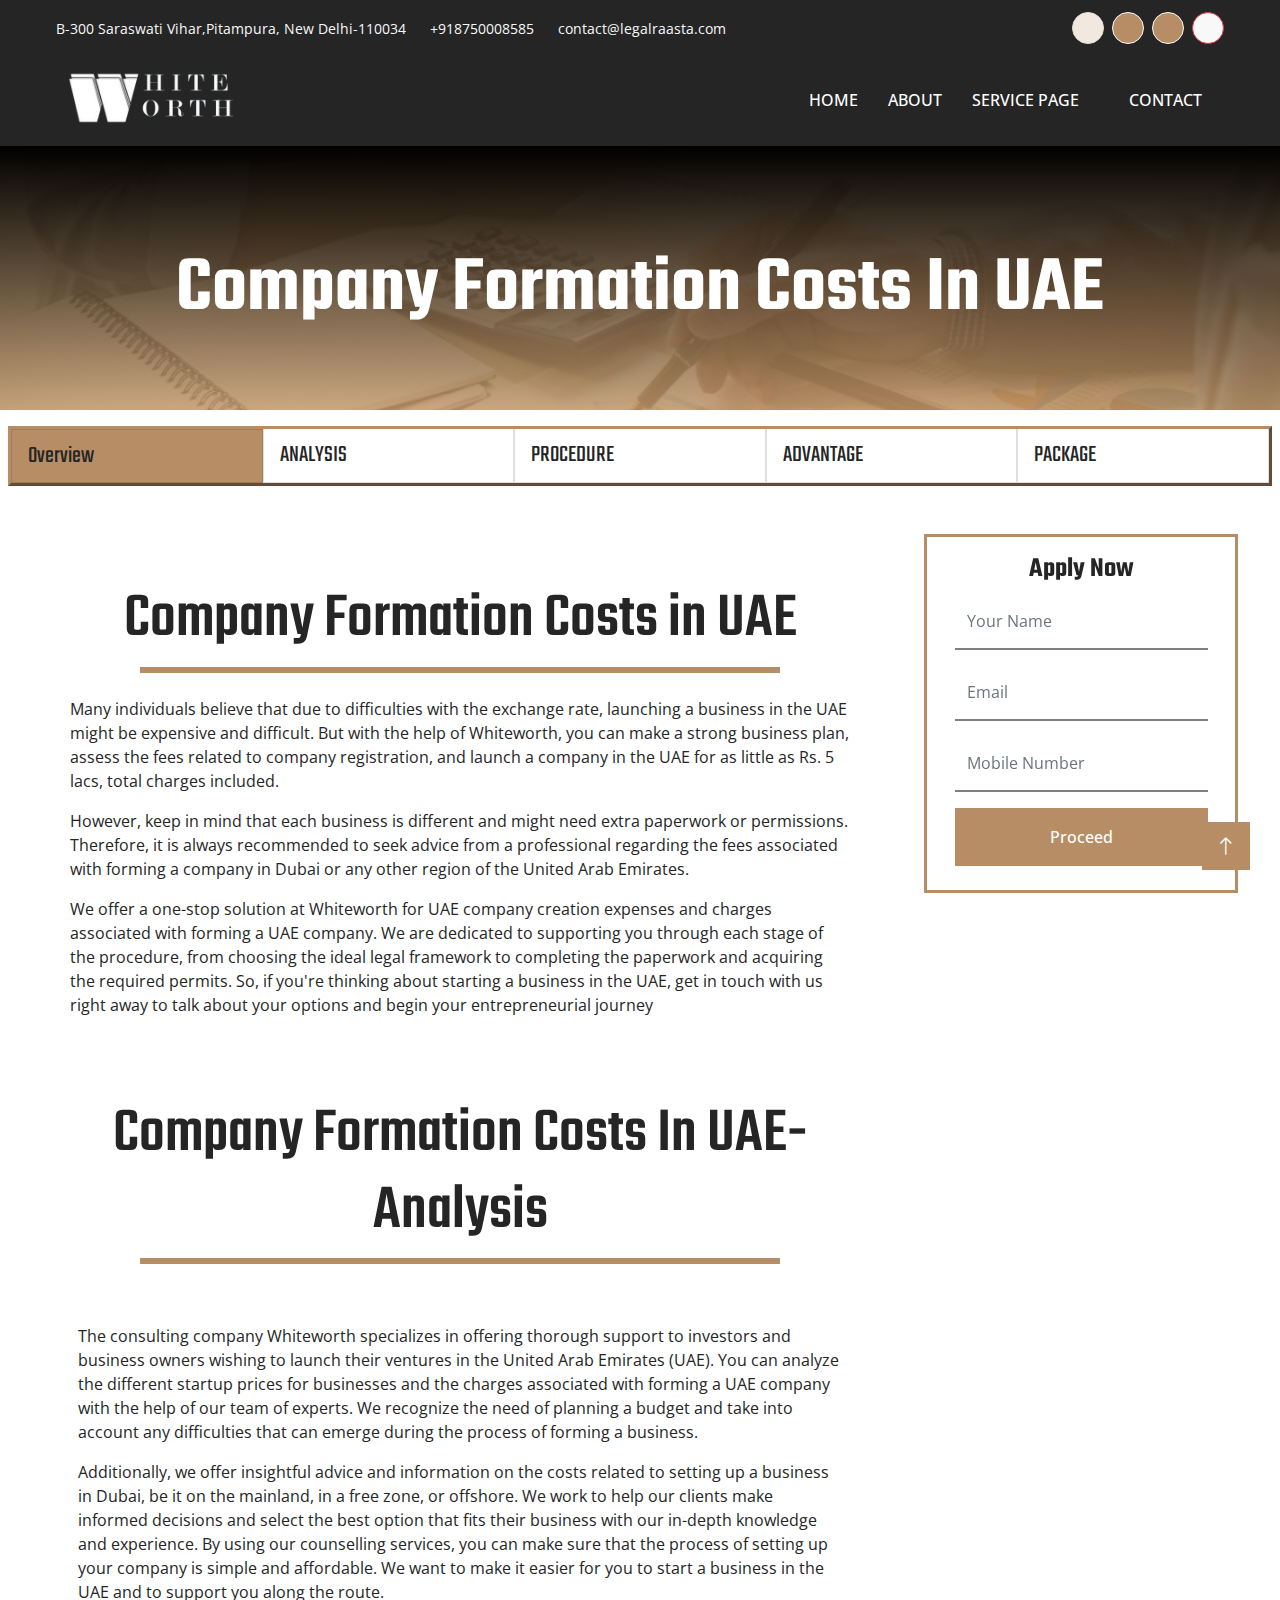
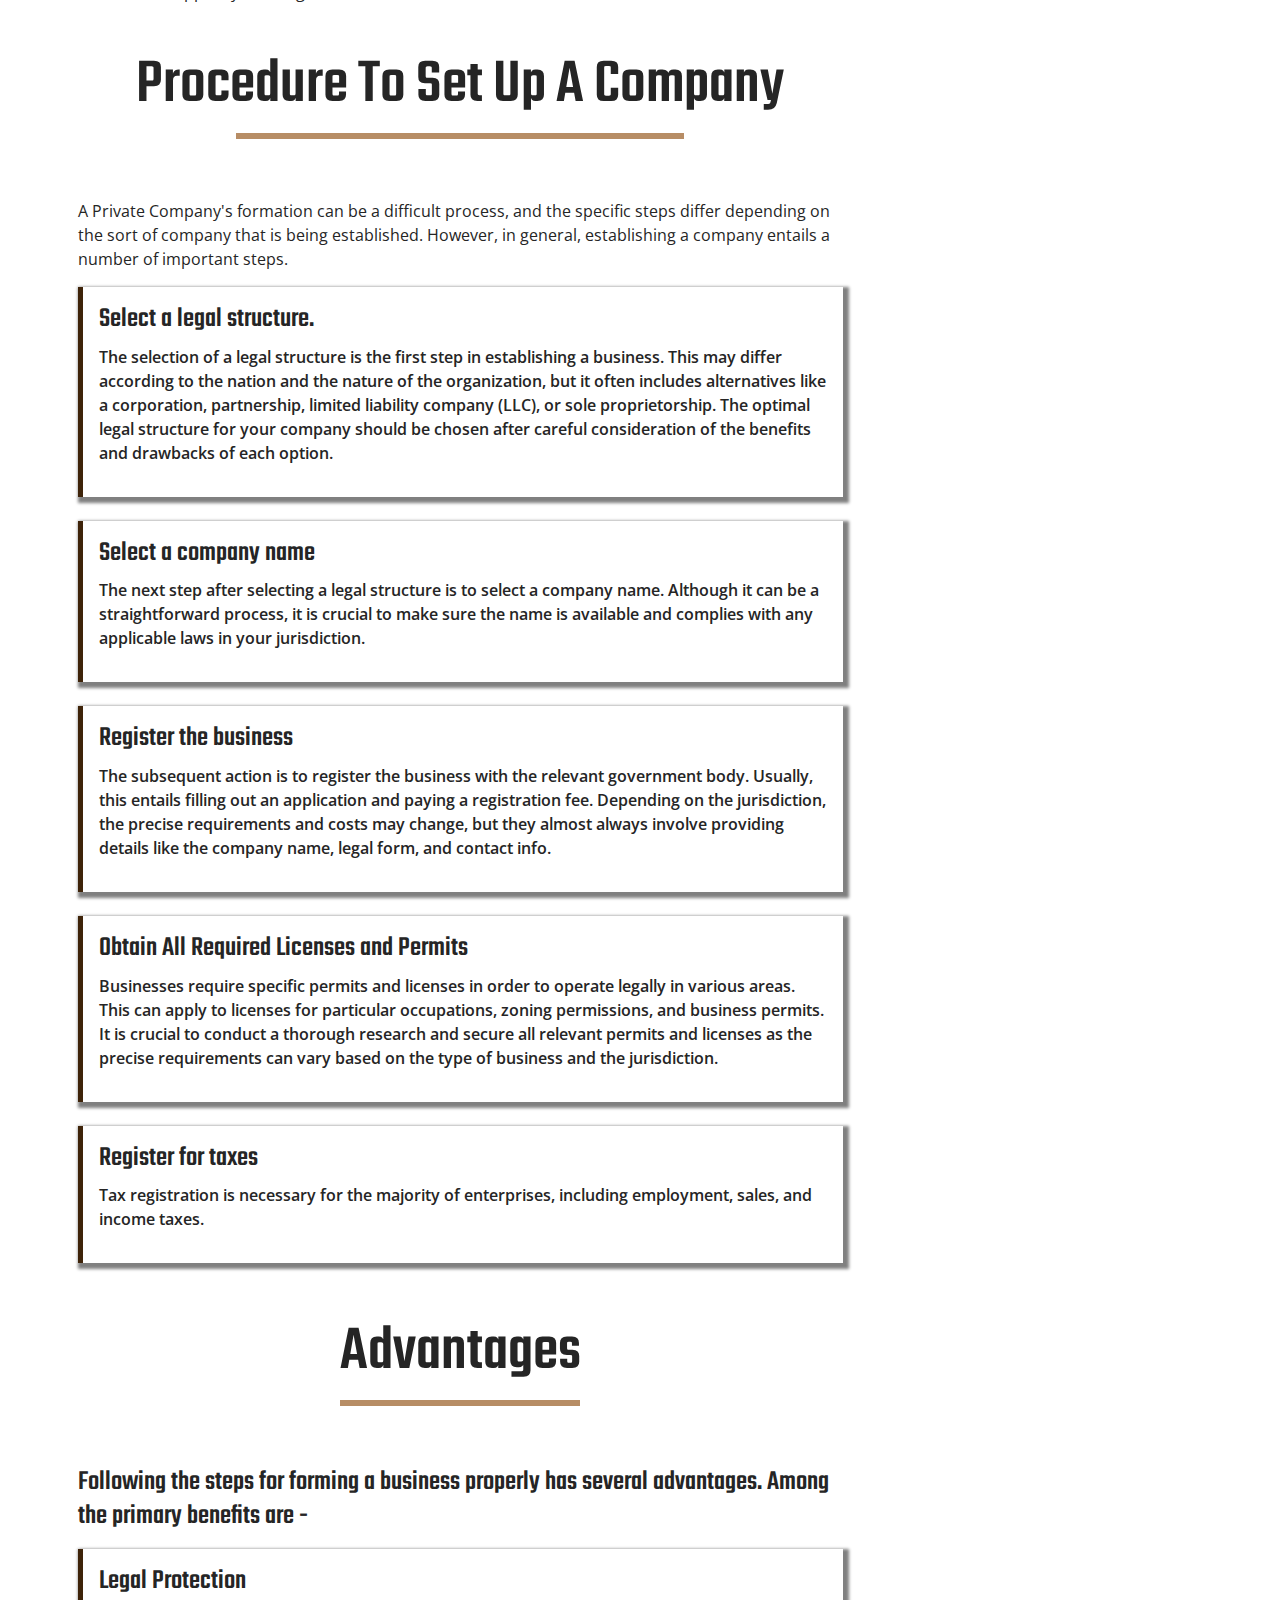
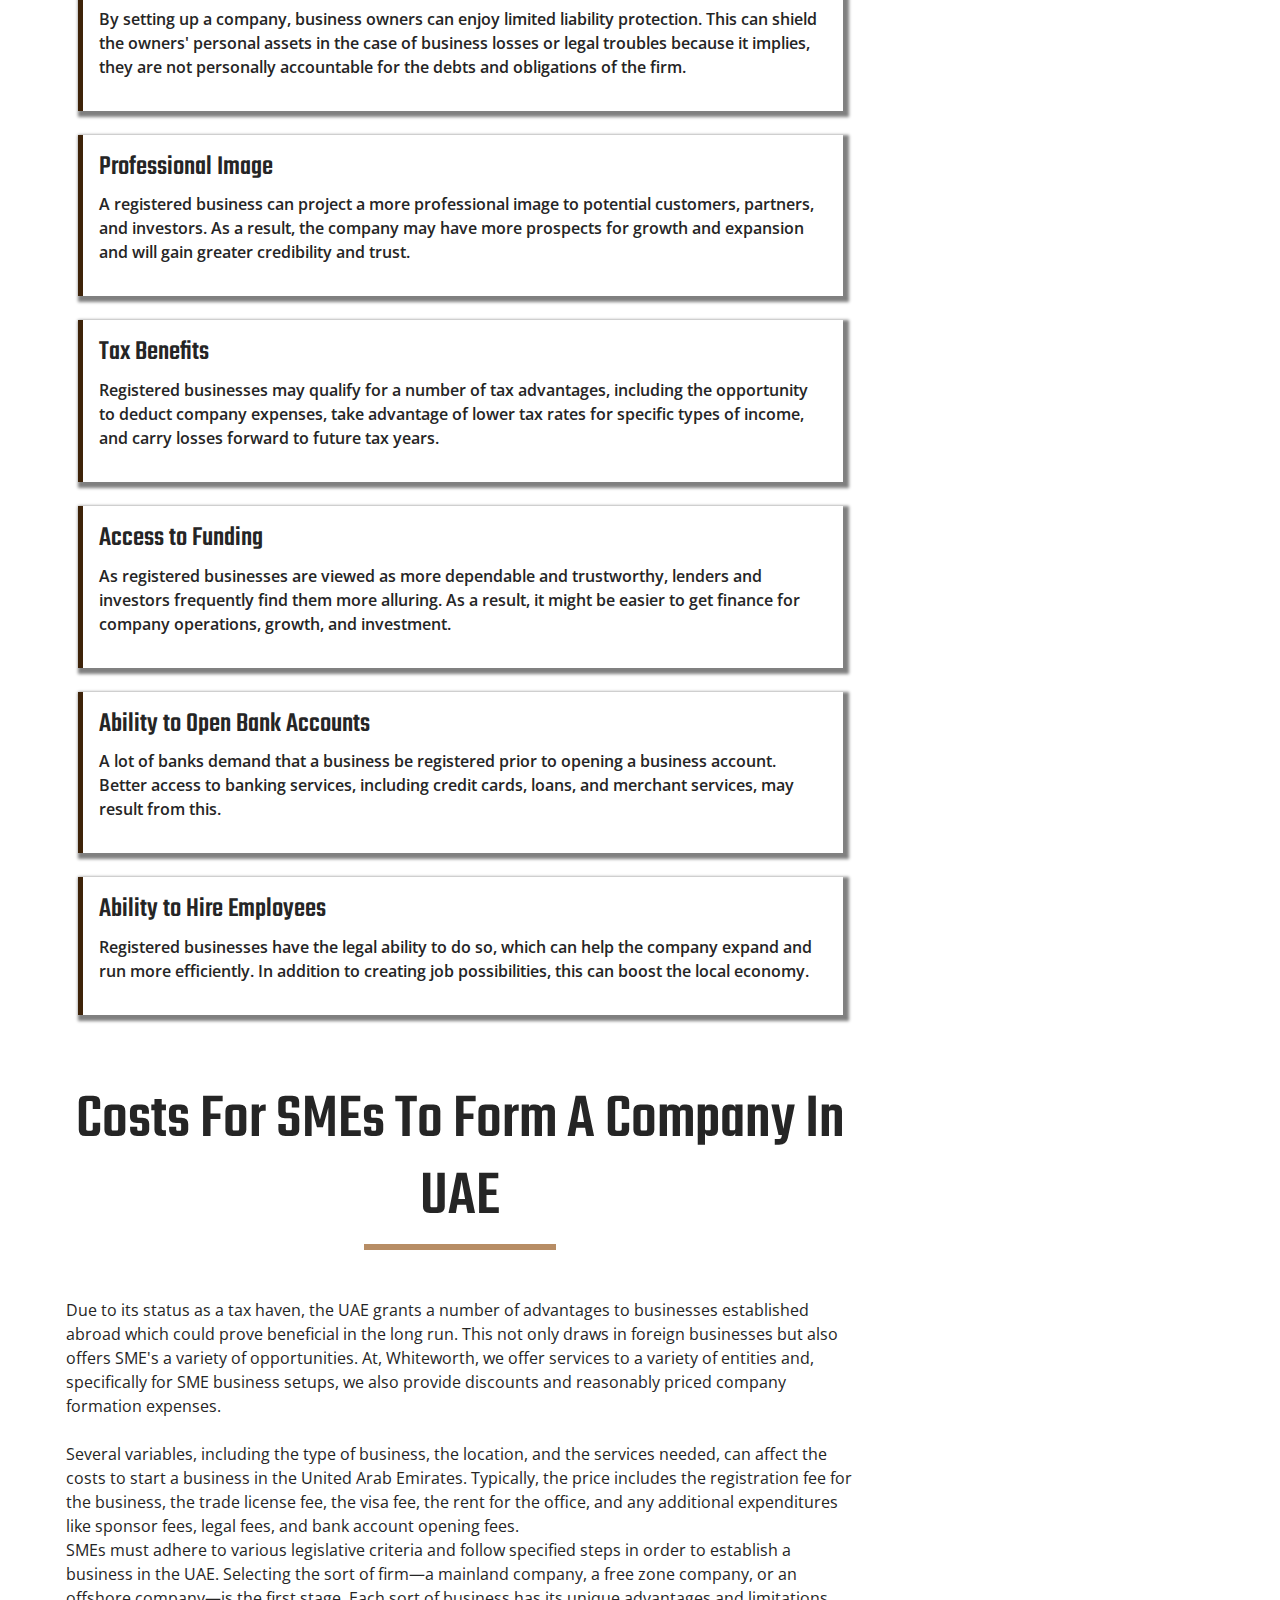
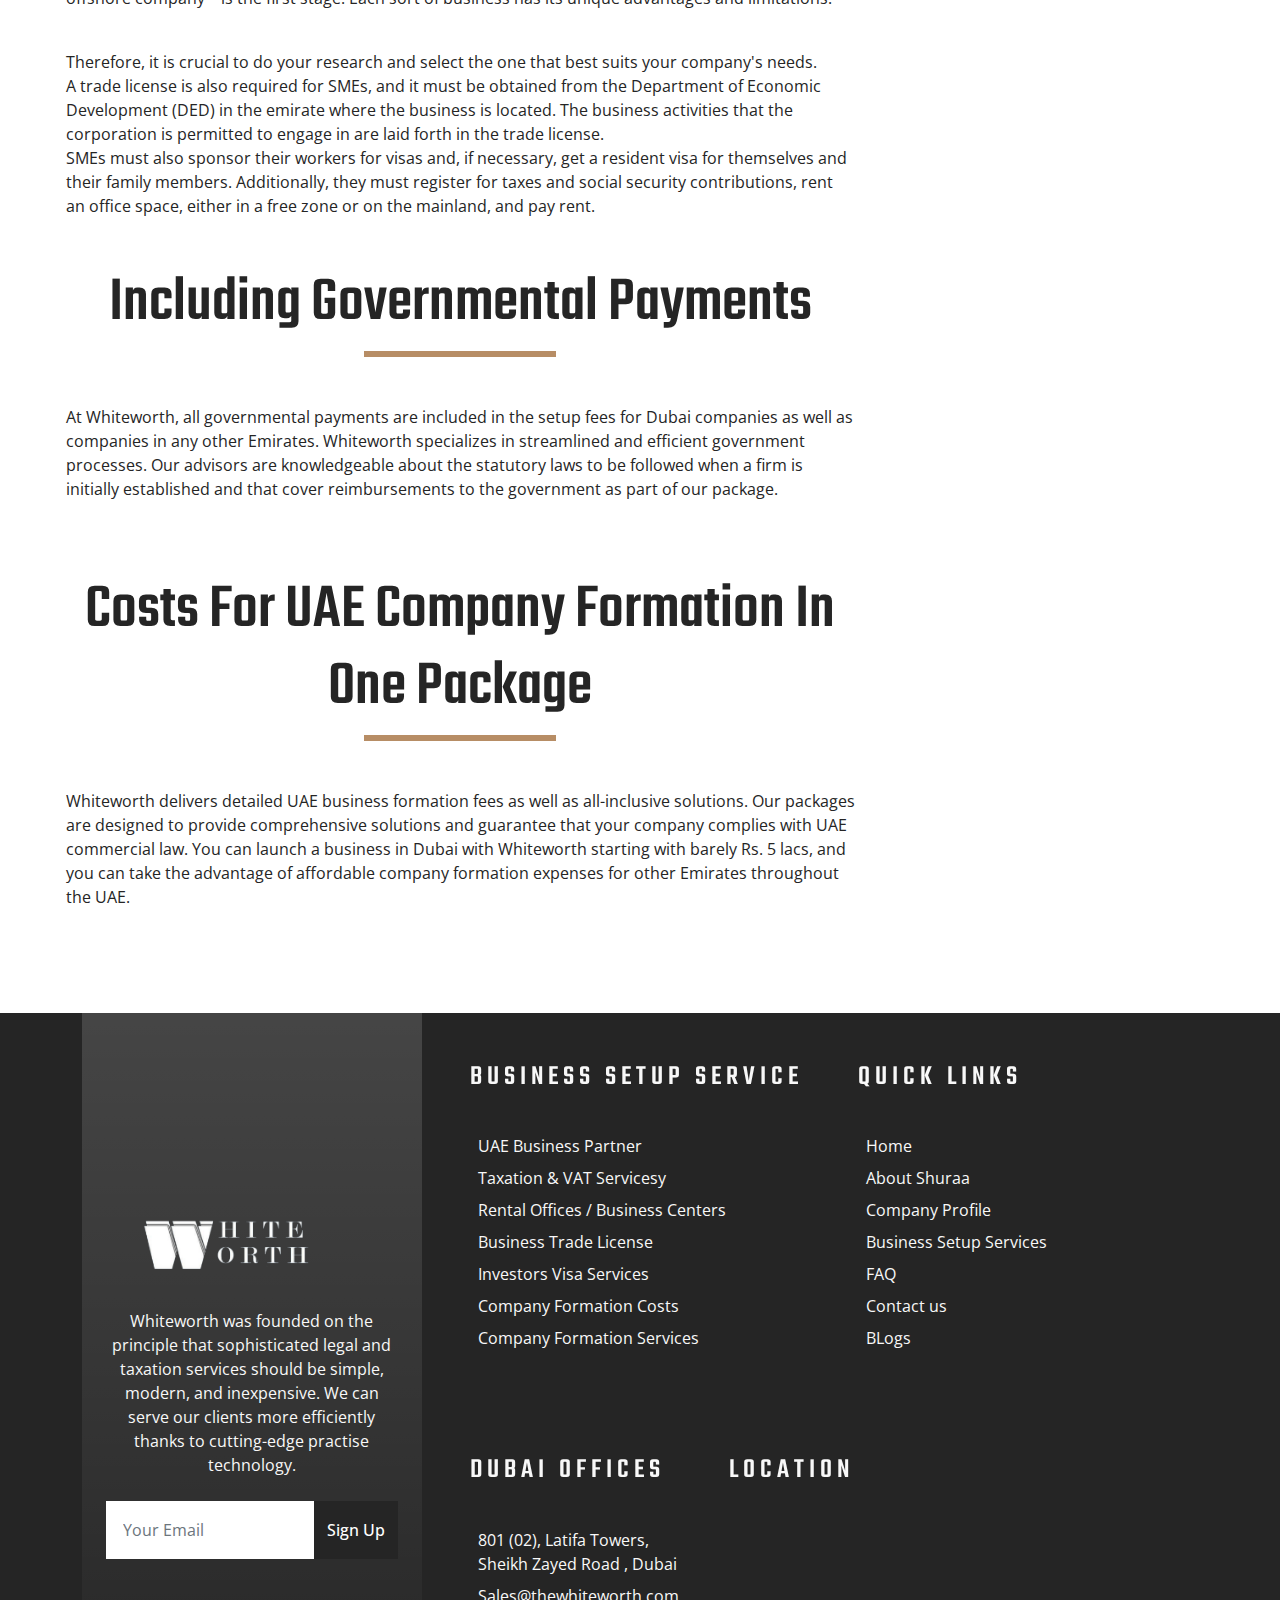
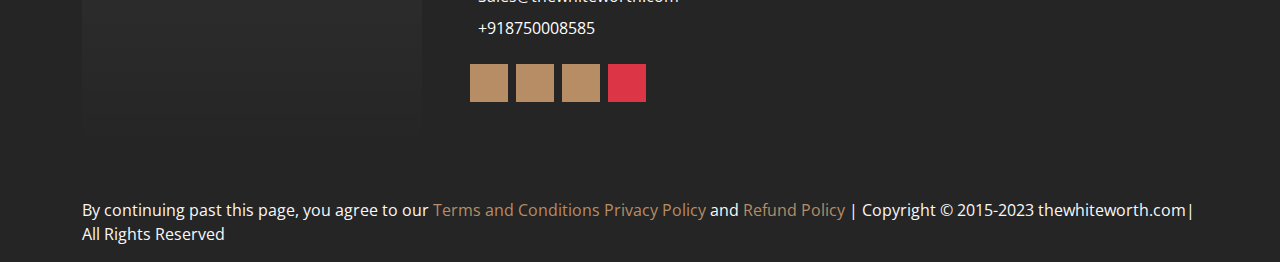
<file: company-formation-cost-uae.html>
<!DOCTYPE html>
<html lang="en">

<head>
    <meta charset="utf-8">
    <title>Company Formation Costs in UAE</title>
    <meta content="width=device-width, initial-scale=1.0" name="viewport">
    <meta name="googlebot" content="noindex">
    <meta content="" name="keywords">
    <meta
        content="We offer a one-stop solution at Whiteworth for UAE company creation expenses and charges associated with forming a UAE company"
        name="description">

    <!-- Favicon -->
    <link href="img/images-120x120.png" rel="icon">
    <link rel="canonical" href="/company-formation-cost-uae/">

    <!-- Google Web Fonts -->
    <link rel="preconnect" href="https://fonts.googleapis.com">
    <link rel="preconnect" href="https://fonts.gstatic.com" crossorigin>
    <link
        href="https://fonts.googleapis.com/css2?family=Open+Sans:wght@400;500;600&family=Teko:wght@400;500;600&display=swap"
        rel="stylesheet">

    <!-- Icon Font Stylesheet -->
    <link rel="stylesheet" href="https://cdnjs.cloudflare.com/ajax/libs/font-awesome/6.3.0/css/all.min.css"
        integrity="sha512-SzlrxWUlpfuzQ+pcUCosxcglQRNAq/DZjVsC0lE40xsADsfeQoEypE+enwcOiGjk/bSuGGKHEyjSoQ1zVisanQ=="
        crossorigin="anonymous" referrerpolicy="no-referrer" />
    <link href="https://cdn.jsdelivr.net/npm/bootstrap-icons@1.4.1/font/bootstrap-icons.css" rel="stylesheet">

    <!-- Libraries Stylesheet -->
    <link href="lib/animate/animate.min.css" rel="stylesheet">
    <!-- <link href="lib/owlcarousel/assets/owl.carousel.min.css" rel="stylesheet"> -->
    <!-- <link href="lib/tempusdominus/css/tempusdominus-bootstrap-4.min.css" rel="stylesheet" /> -->

    <!-- Customized Bootstrap Stylesheet -->
    <link href="css/bootstrap.min.css" rel="stylesheet">

    <!-- Template Stylesheet -->
    <link href="css/style.css" rel="stylesheet">
</head>

<body>
    <!-- Spinner Start -->
    <div id="spinner"
        class="show bg-white position-fixed translate-middle w-100 vh-100 top-50 start-50 d-flex align-items-center justify-content-center">
        <div class="spinner-border position-relative text-primary" style="width: 6rem; height: 6rem;" role="status">
        </div>
        <img class="position-absolute top-50 start-50 translate-middle" src="img/icon/icon-1.png" alt="Icon">
    </div>
    <!-- Spinner End -->


    <!-- Topbar Start -->
    <div class="container-fluid bg-dark p-0 wow fadeIn" data-wow-delay="0.1s">
        <div class="row gx-0 d-none d-lg-flex">
            <div class="col-lg-9 px-5 text-start">
                <div class="h-100 d-inline-flex align-items-center py-3 me-3">
                    <a
                        href="https://www.google.com/maps/place/Legal+Raasta+Technologies+Private+Limited/@28.699307,77.1170229,16z/data=!4m10!1m2!2m1!1sLegalRaasta+Technologies+Pvt+Ltd!3m6!1s0x390d03c53679bedb:0x3624ba574fcc7425!8m2!3d28.699307!4d77.1239517!15sCiBMZWdhbFJhYXN0YSBUZWNobm9sb2dpZXMgUHZ0IEx0ZCIDiAEBkgEObGVnYWxfc2VydmljZXPgAQA!16s%2Fg%2F11c0xvwdmk">
                        <small class="me-3 text-light"><i class="fa fa-map-marker-alt me-2"></i>B-300 Saraswati
                            Vihar,Pitampura, New Delhi-110034</small>
                    </a>
                    <a href="tel:+918750008585">
                        <small class="me-3 text-light"><i class="fa fa-phone me-2"></i>+918750008585</small></a>


                    <a href="mailto:contact@legalraasta.com">
                        <small class="text-light"><i
                                class="fa fa-envelope-open me-2"></i>contact@legalraasta.com</small></a>
                </div>
            </div>
            <div class="col-lg-3 px-5 text-end">

                <div class="h-100 d-inline-flex align-items-center">
                    <a class="btn btn-sm btn-outline-light alert-primary btn-sm-square rounded-circle me-2"
                        href="https://twitter.com/RaastaLegal" aria-label="twitter link"><i
                            class="fab fa-twitter fw-normal"></i></a>
                    <a class="btn btn-sm btn-outline-light btn-primary btn-sm-square rounded-circle me-2"
                        href="https://www.facebook.com/LRaasta" aria-label="facebook"><i
                            class="fab fa-facebook-f fw-normal"></i></a>
                    <a class="btn btn-sm btn-outline-light  btn-primary btn-sm-square rounded-circle me-2"
                        href="https://www.linkedin.com/company/legalraasta/mycompany/" aria-label="linkedin"><i
                            class="fab fa-linkedin-in fw-normal"></i></a>
                    <a class="btn btn-sm btn-outline-danger btn-light  btn-sm-square rounded-circle me-2"
                        href="https://www.instagram.com/legal.raasta/" aria-label="instagram"><i
                            class="fab fa-instagram fw-normal"></i></a>
                </div>
            </div>
        </div>
    </div>
    <!-- Topbar End -->


    <!-- Navbar Start -->
    <nav class="navbar navbar-expand-lg bg-dark text-white navbar-light py-lg-0 px-lg-5">
        <a href="index.html" class="navbar-brand ms-4 ms-lg-0">
            <h1 class="m-0 d-flex flex-row"><img class="me-1 ms-2  position-sticky" src="img/White-2 (1).png"
                    width="230" height="80" loading="lazy" alt="Icon">
            </h1>
        </a>
        <button type="button" class="navbar-toggler me-4" aria-label="hamburger" data-bs-toggle="collapse"
            data-bs-target="#navbarCollapse">
            <span class="fa fa-bars text-white"></span>
        </button>
        <div class="collapse navbar-collapse" id="navbarCollapse">
            <div class="navbar-nav ms-auto p-4 p-lg-0">
                <a href="index.html" class="nav-item nav-link text-white">Home</a>
                <a href="about.html" class="nav-item nav-link text-white ">About</a>
                <!-- <a href="service.html" class="nav-item nav-link text-white"></a>
                <a href="service2.html" class="nav-item nav-link text-white">Services 2</a> -->
                <div class="nav-item dropdown">
                    <a href="#" class="nav-link text-white dropdown-toggle" data-bs-toggle="dropdown">Service Page</a>
                    <div class="dropdown-menu border-0 m-0">
                        <a href="vat-registeration.html" class="dropdown-item">Vat Registeration</a>
                        <a href="corporate-tax.html" class="dropdown-item">Corporate Tax</a>
                        <a href="sitemap.html" class="dropdown-item">Sitemap</a>
                        <a href="team.html" class="dropdown-item">Team Members</a>
                        <a href="appointment.html" class="dropdown-item">Appointment</a>
                        <a href="company-formation-cost-uae.html" class="dropdown-item active">Company Formation in
                            UAE</a>
                        <a href="testimonial.html" class="dropdown-item">Testimonial</a>
                        <a href="404.html" class="dropdown-item">404 Page</a>
                    </div>
                </div>
                <a href="contact.html" class="nav-item nav-link text-white">Contact</a>
            </div>

        </div>
    </nav>
    <!-- Navbar End -->
    <!-- Page Header End -->

    <div class="container-fluid page-header pt-5 pb-3 mb-3 wow fadeIn" data-wow-delay="0.1s">
        <div class="container py-5">
            <h1 class="display-1 text-white animated slideInDown text-center text-capitalize">Company Formation Costs in
                UAE</h1>
            <!-- <h3 class="fs-4 text-white animated slideInUp col-5 ">Dubai is one of the foremost global business hubs in the world which encourages and caters to massive entrepreneurship opportunities with millions of self-employed company owners, sole traders, and freelancers. But the process of setting up the business in Dubai alongside its tedious documentation can be a cumbersome process depending upon the individual’s requirement.</h3> -->
        </div>
    </div>
    <!-- page header end -->


    <!-- Page navigation Navroot -->

    <div class="col-12 mx-auto fs-4 mb-5 position-sticky bg-white"
        style="z-index: 1;;font-family:'Teko','sans-serif';top:5px; ">
        <div id="list-example" class="list-group d-sm-flex flex-sm-row d-none   text-dark border-primary mx-2 "
            style="border-style:outset">
            <a class="list-group-item  list-group-item-action text-dark  check customa_active"
                href="#overview">Overview</a>
            <a class="list-group-item list-group-item-action text-dark text-uppercase  check"
                href="#analysis">Analysis</a>
            <a class="list-group-item list-group-item-action text-dark text-uppercase  check"
                href="#procedure">Procedure</a>
            <a class="list-group-item list-group-item-action text-dark text-uppercase   check"
                href="#advantages">advantage</a>
            <a class="list-group-item list-group-item-action text-dark text-uppercase  check"
                href="#package">Package</a>
            <!-- <a class="list-group-item list-group-item-action text-dark text-uppercase  check"
                    href="#Conclusion">Conclusion</a> -->
            <!-- <a class="list-group-item list-group-item-action text-dark text-uppercase    check" href="#renewal">Renewal</a> -->
        </div>
    </div>

    <script>
        var header = document.getElementById("list-example");
        var x = header.getElementsByClassName("check");

        for (var i = 0; i < x.length; i++) {

            x[i].addEventListener("click", function () {

                x[0].classList.remove("customa_active");
                var current = document.getElementsByClassName("active");
                current[0].className = current[0].className.replaceAll(" active", "");
                this.className += " active";

            });
        }
    </script>
    <!-- nav root end -->


    <div class="container-fluid">
        <div class="d-flex gap-lg-3  justify-content-evenly position-relative">
            <!--column1 -->

            <!-- column2 -->
            <div class="col-lg-8 col-sm-8 col-12 ">
                <div class="container-xxl py-5  nav-item bg-white" id="overview">
                    <div class="text-center  mx-auto faq">
                        <h4 class="display-3 mb-2">Company Formation Costs in UAE
                        </h4>
                        <p
                            style="height: 6px; background-color: #B78D65; max-width: 40rem; margin: auto; transition: 0.5 ease-in-out;">
                        </p> <br>
                    </div>
                    <div class="col-lg-12 px-3 text-dark">
                        <p>Many individuals believe that due to difficulties with the exchange rate, launching a
                            business in the UAE might be expensive and difficult. But with the help of Whiteworth, you
                            can make a strong business plan, assess the fees related to company registration, and launch
                            a company in the UAE for as little as Rs. 5 lacs, total charges included.</p>
                        <p>However, keep in mind that each business is different and might need extra paperwork or
                            permissions. Therefore, it is always recommended to seek advice from a professional
                            regarding the fees associated with forming a company in Dubai or any other region of the
                            United Arab Emirates.</p>
                        <p>We offer a one-stop solution at Whiteworth for UAE company creation expenses and charges
                            associated with forming a UAE company. We are dedicated to supporting you through each stage
                            of the procedure, from choosing the ideal legal framework to completing the paperwork and
                            acquiring the required permits. So, if you're thinking about starting a business in the UAE,
                            get in touch with us right away to talk about your options and begin your entrepreneurial
                            journey</p>
                    </div>
                </div>
                <div class="container-xxl nav-item py-3 bg-white" id="analysis">
                    <div class="container">
                        <div class="text-center mx-auto mb-5">
                            <h4 class=" display-3 text-capitalize">Company Formation Costs in UAE-Analysis </h4>
                            <p
                                style="height: 6px; background-color: #B78D65; max-width: 40rem; margin: auto; transition: 0.5 ease-in-out;">
                            </p>
                        </div>
                        <div class="row g-4">
                            <div class="col-lg-12 ">
                                <div class="adv-item d-flex flex-column position-relative text-center h-100 ">
                                    <div class=" text-start">
                                        <!-- <img class="mb-4 " src="img/icon/icon-5.png" alt="Icon"> -->

                                        <span class="text-dark">
                                            <p>The consulting company Whiteworth specializes in offering thorough
                                                support to investors and business owners wishing to launch their
                                                ventures in the United Arab Emirates (UAE). You can analyze the
                                                different startup prices for businesses and the charges associated with
                                                forming a UAE company with the help of our team of experts. We recognize
                                                the need of planning a budget and take into account any difficulties
                                                that can emerge during the process of forming a business.</p>
                                            <p>Additionally, we offer insightful advice and information on the costs
                                                related to setting up a business in Dubai, be it on the mainland, in a
                                                free zone, or offshore. We work to help our clients make informed
                                                decisions and select the best option that fits their business with our
                                                in-depth knowledge and experience. By using our counselling services,
                                                you can make sure that the process of setting up your company is simple
                                                and affordable. We want to make it easier for you to start a business in
                                                the UAE and to support you along the route.
                                            </p>
                                        </span>
                                        <!-- <a class="btn" href=""><i class="fa fa-plus text-primary me-3"></i>Read More</a> -->
                                    </div>
                                </div>
                            </div>
                        </div>
                    </div>
                </div>

                <!-- Facts Start -->
                <!-- <div class="container-xxl nav-item py-5">
                    <div class="container pt-5">
                        <div class="row g-4">
                            <div class="col-lg-4 col-md-6 mb-lg-0 pb-lg-0 mb-5 pb-5 wow fadeInUp" data-wow-delay="0.1s">
                                <div class="fact-item text-center bg-light  h-100  pt-0">
                                    <div class="fact-icon border border-2">
                                        <img src="img/icon/icon-2.png" alt="Icon">
                                    </div>
                                    <h3 class="mb-3">Design Approach</h3>
                                    <p class="mb-0">Erat ipsum justo amet duo et elitr dolor, est duo duo eos lorem sed
                                        diam stet diam sed stet.</p>
                                </div>
                            </div>
                            <div class="col-lg-4 col-md-6 mb-lg-0 mb-5 pb-5 wow fadeInUp" data-wow-delay="0.3s">
                                <div class="fact-item text-center bg-light h-100  pt-0">
                                    <div class="fact-icon border border-2">
                                        <img src="img/icon/icon-3.png" alt="Icon">
                                    </div>
                                    <h3 class="mb-3">Innovative Solutions</h3>
                                    <p class="mb-0">Erat ipsum justo amet duo et elitr dolor, est duo duo eos lorem sed
                                        diam stet diam sed stet.</p>
                                </div>
                            </div>
                            <div class="col-lg-4 col-md-6 mb-lg-0 mb-5 pb-5 wow fadeInUp" data-wow-delay="0.5s">
                                <div class="fact-item text-center bg-light h-100  pt-0">
                                    <div class="fact-icon border border-2">
                                        <img src="img/icon/icon-4.png" alt="Icon">
                                    </div>
                                    <h3 class="mb-3">Project Management</h3>
                                    <p class="mb-0">Erat ipsum justo amet duo et elitr dolor, est duo duo eos lorem sed
                                        diam stet diam sed stet.</p>
                                </div>
                            </div>
                        </div>
                    </div>
                </div> -->
                <!-- Facts End -->
                <!--  -->
                <!-- procedure  -->
                <div class="container-xxl nav-item bg-white" id="procedure">
                    <div class="container">
                        <div class="text-center mx-auto mb-5" style="max-width: 800px;">
                            <h4 class="display-3 text-capitalize">procedure to set up a company</h4>
                            <p
                                style="height: 6px; background-color: #B78D65; max-width: 28rem; margin: auto; transition: 0.5 ease-in-out;">
                            </p>

                            <!-- <h1 class="display-6 mb-4 text-primary">We Focused on Provide Best benefit To Client</h1> -->
                        </div>
                        <div class="row g-4">
                            <div class="col-lg-12 ">
                                <div class="adv-item d-flex flex-column position-relative text-center h-100 ">
                                    <div class=" text-start">
                                        <p class="text-dark">A Private Company's formation can be a difficult process,
                                            and the specific steps differ depending on the sort of company that is being
                                            established. However, in general, establishing a company entails a number of
                                            important steps.
                                        </p>
                                        <!-- <img class="mb-4 " src="img/icon/icon-5.png" alt="Icon"> -->
                                        <!-- <h3 class="mb-3">What is the process to Register for Corporate Taxes?</h3> -->

                                        <!-- <a class="btn" href=""><i class="fa fa-plus text-primary me-3"></i>Read More</a> -->
                                    </div>
                                    <div class="text-dark text-start points_style fw-bold">
                                        <h3>Select a legal structure.</h3>
                                        <p>The selection of a legal structure is the first step in establishing a
                                            business. This may differ according to the nation and the nature of the
                                            organization, but it often includes alternatives like a corporation,
                                            partnership, limited liability company (LLC), or sole proprietorship. The
                                            optimal legal structure for your company should be chosen after careful
                                            consideration of the benefits and drawbacks of each option.
                                        </p>
                                    </div> <br>
                                    <div class="text-dark text-start points_style fw-bold">
                                        <h3>Select a company name</h3>
                                        <p>The next step after selecting a legal structure is to select a company name.
                                            Although it can be a straightforward process, it is crucial to make sure the
                                            name is available and complies with any applicable laws in your
                                            jurisdiction.
                                        </p>
                                    </div> <br>
                                    <div class="text-dark text-start points_style fw-bold">
                                        <h3>Register the business</h3>
                                        <p>The subsequent action is to register the business with the relevant
                                            government body. Usually, this entails filling out an application and paying
                                            a registration fee. Depending on the jurisdiction, the precise requirements
                                            and costs may change, but they almost always involve providing details like
                                            the company name, legal form, and contact info.
                                        </p>
                                    </div> <br>
                                    <div class="text-dark text-start points_style fw-bold">
                                        <h3>Obtain All Required Licenses and Permits</h3>
                                        <p>Businesses require specific permits and licenses in order to operate legally
                                            in various areas. This can apply to licenses for particular occupations,
                                            zoning permissions, and business permits. It is crucial to conduct a
                                            thorough research and secure all relevant permits and licenses as the
                                            precise requirements can vary based on the type of business and the
                                            jurisdiction.
                                        </p>
                                    </div> <br>
                                    <div class="text-dark text-start points_style fw-bold">
                                        <h3>Register for taxes</h3>
                                        <p>Tax registration is necessary for the majority of enterprises, including
                                            employment, sales, and income taxes. </p>
                                    </div> <br>
                                </div>
                            </div>
                        </div>
                    </div>
                </div>

                <!-- procedure end -->
                <!-- advantages Start -->
                <div class="container-xxl nav-item py-3 bg-white" id="advantages">
                    <div class="container">
                        <div class="text-center mx-auto mb-5" style="max-width: 600px;">
                            <h4 class=" display-3 text-capitalize">advantages</h4>
                            <p
                                style="height: 6px; background-color: #B78D65; max-width: 15rem; margin: auto; transition: 0.5 ease-in-out;">
                            </p>

                            <!-- <h1 class="display-6 mb-4 text-primary">We Focused on Provide Best benefit To Client</h1> -->
                        </div>
                        <div class="row g-4">
                            <div class="col-lg-12 col-md-6">
                                <div class="adv-item d-flex flex-column position-relative text-center h-100 ">
                                    <div class=" text-start">
                                        <!-- <img class="mb-4 " src="img/icon/icon-5.png" alt="Icon"> -->
                                        <h3 class="mb-3">Following the steps for forming a business properly has several
                                            advantages. Among the primary benefits are -</h3>
                                        <div class="text-dark text-start points_style fw-bold">
                                            <h3>Legal Protection</h3>
                                            <p>By setting up a company, business owners can enjoy limited liability
                                                protection. This can shield the owners' personal assets in the case of
                                                business losses or legal troubles because it implies, they are not
                                                personally accountable for the debts and obligations of the firm.
                                            </p>
                                        </div> <br>
                                        <div class="text-dark text-start points_style fw-bold">
                                            <h3>Professional Image</h3>
                                            <p>A registered business can project a more professional image to potential
                                                customers, partners, and investors. As a result, the company may have
                                                more prospects for growth and expansion and will gain greater
                                                credibility and trust.
                                            </p>
                                        </div> <br>
                                        <div class="text-dark text-start points_style fw-bold">
                                            <h3>Tax Benefits</h3>
                                            <p>Registered businesses may qualify for a number of tax advantages,
                                                including the opportunity to deduct company expenses, take advantage of
                                                lower tax rates for specific types of income, and carry losses forward
                                                to future tax years.
                                            </p>
                                        </div> <br>
                                        <div class="text-dark text-start points_style fw-bold">
                                            <h3>Access to Funding</h3>
                                            <p>As registered businesses are viewed as more dependable and trustworthy,
                                                lenders and investors frequently find them more alluring. As a result,
                                                it might be easier to get finance for company operations, growth, and
                                                investment.
                                            </p>
                                        </div> <br>
                                        <div class="text-dark text-start points_style fw-bold">
                                            <h3>Ability to Open Bank Accounts</h3>
                                            <p>A lot of banks demand that a business be registered prior to opening a
                                                business account. Better access to banking services, including credit
                                                cards, loans, and merchant services, may result from this.
                                            </p>
                                        </div> <br>
                                        <div class="text-dark text-start points_style fw-bold">
                                            <h3>Ability to Hire Employees</h3>
                                            <p>Registered businesses have the legal ability to do so, which can help the
                                                company expand and run more efficiently. In addition to creating job
                                                possibilities, this can boost the local economy.
                                            </p>
                                        </div> <br>

                                        <!-- <a class="btn" href=""><i class="fa fa-plus text-primary me-3"></i>Read More</a> -->
                                    </div>
                                </div>
                            </div>
                        </div>
                    </div>
                </div>
                <!-- advantages End -->

                <!-- benefit Start -->
                <div class="container-xxl nav-item py-3 bg-white" id="Cost">
                    <div class="container">
                        <div class="text-center mx-auto mb-5" style="max-width: 800px;">
                            <h4 class=" display-3 text-capitalize">Costs for SMEs to form a company in UAE</h4>
                            <p
                                style="height: 6px; background-color: #B78D65; max-width: 12rem; margin: auto; transition: 0.5 ease-in-out;">
                            </p>

                            <!-- <h1 class="display-6 mb-4 text-primary">We Focused on Provide Best benefit To Client</h1> -->
                        </div>
                        <div class="row g-4">
                            <p class="text-dark">Due to its status as a tax haven, the UAE grants a number of advantages
                                to businesses established abroad which could prove beneficial in the long run. This not
                                only draws in foreign businesses but also offers SME's a variety of opportunities. At,
                                Whiteworth, we offer services to a variety of entities and, specifically for SME
                                business setups, we also provide discounts and reasonably priced company formation
                                expenses. <br> <br>
                                Several variables, including the type of business, the location, and the services
                                needed, can affect the costs to start a business in the United Arab Emirates. Typically,
                                the price includes the registration fee for the business, the trade license fee, the
                                visa fee, the rent for the office, and any additional expenditures like sponsor fees,
                                legal fees, and bank account opening fees. <br>
                                SMEs must adhere to various legislative criteria and follow specified steps in order to
                                establish a business in the UAE. Selecting the sort of firm—a mainland company, a free
                                zone company, or an offshore company—is the first stage. Each sort of business has its
                                unique advantages and limitations.</p>
                            <p class="text-dark">Therefore, it is crucial to do your research and select the one that
                                best suits your company's needs. <br>
                                A trade license is also required for SMEs, and it must be obtained from the Department
                                of Economic Development (DED) in the emirate where the business is located. The business
                                activities that the corporation is permitted to engage in are laid forth in the trade
                                license. <br>
                                SMEs must also sponsor their workers for visas and, if necessary, get a resident visa
                                for themselves and their family members. Additionally, they must register for taxes and
                                social security contributions, rent an office space, either in a free zone or on the
                                mainland, and pay rent.</p>

                        </div>
                    </div>
                </div>
                <!-- benefit End -->
                <!-- benefit Start -->
                <div class="container-xxl nav-item py-3 bg-white" id="Cost">
                    <div class="container">
                        <div class="text-center mx-auto mb-5" style="max-width: 800px;">
                            <h4 class=" display-3 text-capitalize">Including Governmental Payments </h4>
                            <p
                                style="height: 6px; background-color: #B78D65; max-width: 12rem; margin: auto; transition: 0.5 ease-in-out;">
                            </p>

                            <!-- <h1 class="display-6 mb-4 text-primary">We Focused on Provide Best benefit To Client</h1> -->
                        </div>
                        <div class="row g-4">
                            <p class="text-dark">At Whiteworth, all governmental payments are included in the setup fees
                                for Dubai companies as well as companies in any other Emirates. Whiteworth specializes
                                in streamlined and efficient government processes. Our advisors are knowledgeable about
                                the statutory laws to be followed when a firm is initially established and that cover
                                reimbursements to the government as part of our package. <br> <br>
                            </p>

                        </div>
                    </div>
                </div>
                <!-- benefit End -->
                <!-- benefit Start -->
                <div class="container-xxl nav-item py-3 bg-white" id="package">
                    <div class="container">
                        <div class="text-center mx-auto mb-5" style="max-width: 800px;">
                            <h4 class=" display-3 text-capitalize">Costs for UAE Company Formation in One Package</h4>
                            <p
                                style="height: 6px; background-color: #B78D65; max-width: 12rem; margin: auto; transition: 0.5 ease-in-out;">
                            </p>

                            <!-- <h1 class="display-6 mb-4 text-primary">We Focused on Provide Best benefit To Client</h1> -->
                        </div>
                        <div class="row g-4">
                            <p class="text-dark">Whiteworth delivers detailed UAE business formation fees as well as
                                all-inclusive solutions. Our packages are designed to provide comprehensive solutions
                                and guarantee that your company complies with UAE commercial law. You can launch a
                                business in Dubai with Whiteworth starting with barely Rs. 5 lacs, and you can take the
                                advantage of affordable company formation expenses for other Emirates throughout the
                                UAE. <br> <br>
                            </p>

                        </div>
                    </div>
                </div>
                <!-- benefit End -->


                <!-- FAQ Start -->
                <!-- <div class="section-title nav-item text-center position-relative pb-3 mb-5 mx-auto faq" id="faq"
                    style="max-width: 1200px;">
                    <h1 class="mb-0 display-5">Frequently Asked Questions</h1><br>
                </div>
                <div class="accordion faq px-lg-5 mx-lg-5" id="accordionExample">
                    <div class="accordion-item">
                        <h2 class="accordion-header" id="headingOne">
                            <button class="accordion-button collapsed" type="button" data-bs-toggle="collapse"
                                data-bs-target="#collapseOne" aria-expanded="false" aria-controls="collapseOne">
                                <strong>1. What is payment bank licensing?</strong>
                            </button>
                        </h2>
                        <div id="collapseOne" class="accordion-collapse collapse" aria-labelledby="headingOne"
                            data-bs-parent="#accordionExample">
                            <div class="accordion-body">
                                A bank of payments is like any other bank but operates on a smaller scale without any
                                credit risk
                                involved. It can carry out most banking operations in plain words, but can not advance
                                loans or
                                issue credit cards.
                            </div>
                        </div>
                    </div>

                    <div class="accordion-item">
                        <h2 class="accordion-header" id="headingTwo">
                            <button class="accordion-button collapsed" type="button" data-bs-toggle="collapse"
                                data-bs-target="#collapseTwo" aria-expanded="false" aria-controls="collapseTwo">
                                <strong>2. How to get a Payment Bank License?</strong>
                            </button>
                        </h2>
                        <div id="collapseTwo" class="accordion-collapse collapse" aria-labelledby="headingTwo"
                            data-bs-parent="#accordionExample">
                            <div class="accordion-body">
                                Payment Bank License can be easily applied online. But you will need a professional to
                                create the
                                application process. For more extra, call us on 8750008881.
                            </div>
                        </div>
                    </div>

                    <div class="accordion-item">
                        <h2 class="accordion-header" id="headingThree">
                            <button class="accordion-button collapsed" type="button" data-bs-toggle="collapse"
                                data-bs-target="#collapseThree" aria-expanded="false" aria-controls="collapseThree">
                                <strong>3. What is the cost of getting a payment bank license?</strong>
                            </button>
                        </h2>
                        <div id="collapseThree" class="accordion-collapse collapse" aria-labelledby="headingThree"
                            data-bs-parent="#accordionExample">
                            <div class="accordion-body">
                                Payment Bank License can be easily applied online at minimal prices with Legalraasta.
                                But you will
                                need a professional to create the application process. For extra, further details call
                                us on
                                8750008881.
                            </div>
                        </div>
                    </div>

                    <div class="accordion-item">
                        <h2 class="accordion-header" id="headingFour">
                            <button class="accordion-button collapsed" type="button" data-bs-toggle="collapse"
                                data-bs-target="#collapseFour" aria-expanded="false" aria-controls="collapseFour">
                                <strong>4. What is the process of payment bank license?</strong>
                            </button>
                        </h2>
                        <div id="collapseFour" class="accordion-collapse collapse" aria-labelledby="headingFour"
                            data-bs-parent="#accordionExample">
                            <div class="accordion-body">
                                Incorporate a Public Limited Company under the Companies Act, 2013, as per RBI
                                directions. File an
                                application to the Chief General Manager of RBI for a Payment Bank license. Then the
                                examination
                                conducts the application and Once the examiner gets fully satisfied, and there is no
                                scope of
                                verification will be done. After that license is issued.
                            </div>
                        </div>
                    </div>

                    <div class="accordion-item">
                        <h2 class="accordion-header" id="heading5">
                            <button class="accordion-button collapsed" type="button" data-bs-toggle="collapse"
                                data-bs-target="#collapse5" aria-expanded="false" aria-controls="collapse5">
                                <strong>5. What are the Documents required for Payment Bank License?</strong>
                            </button>
                        </h2>
                        <div id="collapse5" class="accordion-collapse collapse" aria-labelledby="heading5"
                            data-bs-parent="#accordionExample">
                            <div class="accordion-body">
                                To receive the Payment License Application, several documents and data need to be given.
                                For a
                                better understanding, please refer to the above context to learn in-depth.
                            </div>
                        </div>
                    </div>

                </div> -->
                <!-- FAQ End -->


            </div>
            <!-- column2 -->
            <div class="col-lg-3  d-lg-block d-none position-relative">
                <div class="col-12 col-lg-12 pt-3 text-center  position-sticky border border-3 border-primary  justify-content-center"
                    style="top:70px;border-style:outset">
                    <div class="w-100 rounded-3 px-0  bg-white mt-sm-auto ">

                        <div class="px-5">
                            <h3 class=" fw-bold">Apply Now</h3>
                        </div>
                        <form action="custom_form.php" class="d-flex
                        justify-content-center " id="lead_form" onsubmit="emailPassage()" method="POST">
                            <div class="row gap-3 justify-content-center ">
                                <div class="col-lg-10 col-11">
                                    <input class="form-control " type="name" name="name" id="name"
                                        title="Please Enter Your Name" placeholder="Your Name" required
                                        style="height: 55px;border: none;border-bottom: 2px solid grey !important;">
                                </div>
                                <div class="col-lg-10 col-11">
                                    <input class="form-control  type=" email" name="email" id="email"
                                        placeholder="Email" pattern="[a-z0-9._%+-]+@[a-z0-9.-]+\.[a-z]{2,}$" required
                                        title="Please Correct Email Id"
                                        style="height: 55px; border: none ;border-bottom: 2px solid grey !important; ">
                                </div>
                                <div class="col-lg-10 col-11">
                                    <input class="form-control  type=" tel" name="contact" id="contact"
                                        placeholder="Mobile Number" maxlength="10" pattern="[6-9]{1}[0-9]{9}" title="Please
                                        Enter 10 Digit Number"
                                        style="height: 55px;    border: none; border-bottom: 2px solid grey !important;"
                                        required>
                                </div>
                                <input type="hidden" name="body" id="body" value="Check test">
                                <input type="hidden" name="service_code" value="" id="service-code">
                                <input type="hidden" name="title" value="virtual-cfo-lr">
                                <input type="hidden" name="redirect" value="/thanks.html">
                                <input type="hidden" name="analytics" id="analytics1" />
                                <div class="col-lg-10 col-9 pb-4">
                                    <button class="btn btn-primary w-100 py-3" type="submit">Proceed</button>
                                </div>
                            </div>

                        </form>
                    </div>

                </div>
            </div>
            <!-- end of column -->
        </div>
    </div>
    <!-- Testimonial Start -->
    <!-- <div class="container-xxl py-5">
        <div class="container">
            <div class="text-center mx-auto mb-5 wow fadeInUp" data-wow-delay="0.1s" style="max-width: 600px;">
                <h4 class="section-title">Testimonial</h4>
                <h1 class="display-5 mb-4">Thousands Of Customers Who Trust Us And Our Services</h1>
            </div>
            <div class="owl-carousel testimonial-carousel wow fadeInUp" data-wow-delay="0.1s">
                <div class="testimonial-item text-center" data-dot="<img class='img-fluid' src='img/testimonial-1.jpg' alt=''>">
                    <p class="fs-5">Clita clita tempor justo dolor ipsum amet kasd amet duo justo duo duo labore sed sed. Magna ut diam sit et amet stet eos sed clita erat magna elitr erat sit sit erat at rebum justo sea clita.</p>
                    <h3>Client Name</h3>
                    <span class="text-primary">Profession</span>
                </div>
                <div class="testimonial-item text-center" data-dot="<img class='img-fluid' src='img/testimonial-2.jpg' alt=''>">
                    <p class="fs-5">Clita clita tempor justo dolor ipsum amet kasd amet duo justo duo duo labore sed sed. Magna ut diam sit et amet stet eos sed clita erat magna elitr erat sit sit erat at rebum justo sea clita.</p>
                    <h3>Client Name</h3>
                    <span class="text-primary">Profession</span>
                </div>
                <div class="testimonial-item text-center" data-dot="<img class='img-fluid' src='img/testimonial-3.jpg' alt=''>">
                    <p class="fs-5">Clita clita tempor justo dolor ipsum amet kasd amet duo justo duo duo labore sed sed. Magna ut diam sit et amet stet eos sed clita erat magna elitr erat sit sit erat at rebum justo sea clita.</p>
                    <h3>Client Name</h3>
                    <span class="text-primary">Profession</span>
                </div>
            </div>      
        </div>
    </div> -->
    <!-- Testimonial End -->

    <!-- Footer Start -->
    <div class="container-fluid bg-dark text-light mt-5">
        <div class="container">
            <div class="row gx-5">
                <div class="col-lg-4 col-md-6  ">
                    <div
                        class="d-flex flex-column align-items-center justify-content-center text-center h-100 bg-gradient p-4">
                        <a href="index.html" class="navbar-brand">
                            <h1 class="m-0 d-flex flex-row"><img class="me-1 ms-2  position-sticky"
                                    src="img/White-2 (1).png" width="230" height="80" loading="lazy" alt="Icon">
                            </h1>
                        </a>
                        <p class="mt-3 mb-4">Whiteworth was founded on the principle that sophisticated legal and
                            taxation services should be simple, modern, and inexpensive. We can serve our clients
                            more
                            efficiently thanks to cutting-edge practise technology. </p>
                        <form action="">
                            <div class="input-group">
                                <input type="text" class="form-control border-white p-3" placeholder="Your Email">
                                <button class="btn btn-dark">Sign Up</button>
                            </div>
                        </form>
                    </div>
                </div>
                <div class="col-lg-8 col-md-6">
                    <div class="row gx-5">
                        <div class="col-lg-6 col-md-12 pt-0 pt-lg-5 mb-5">
                            <div class="section-title section-title-sm position-relative pb-3 mb-4">
                                <h3 class="text-light mb-0">Business Setup Service</h3>
                            </div>
                            
                            <div class="link-animated d-flex flex-column justify-content-start">
                                <a class="text-light mb-2" href="private-limited-company-registration.html"><i
                                        class="fa fa-light fa-arrow-right text-primary me-2"></i>UAE Business
                                    Partner</a>
                                <a class="text-light mb-2" href="llp-registration.html"><i
                                        class="fa fa-light fa-arrow-right text-primary me-2"></i>Taxation & VAT
                                    Servicesy</a>
                                <a class="text-light mb-2" href="opc-registration.html"><i
                                        class="fa fa-light fa-arrow-right text-primary me-2"></i>Rental Offices /
                                    Business Centers</a>
                                <a class="text-light mb-2" href="msme-registration.html"><i
                                        class="fa fa-light fa-arrow-right text-primary me-2"></i>Business Trade
                                    License</a>
                                <a class="text-light mb-2" href="iso-registration.html"><i
                                        class="fa fa-light fa-arrow-right text-primary me-2"></i>Investors Visa
                                    Services</a>
                                <a class="text-light mb-2" href="iso-registration.html"><i
                                        class="fa fa-light fa-arrow-right text-primary me-2"></i>Company Formation
                                    Costs</a>
                                <a class="text-light mb-2" href="iso-registration.html"><i
                                        class="fa fa-light fa-arrow-right text-primary me-2"></i>Company Formation
                                    Services</a>
                            </div>
                        </div>

                        <div class="col-lg-5 col-md-12 pt-0 pt-lg-5 mb-5">
                            <div class="section-title section-title-sm position-relative pb-3 mb-4">
                                <h3 class="text-light mb-0">Quick Links</h3>
                            </div>
                            <div class="link-animated d-flex flex-column justify-content-start">
                                <a class="text-light mb-2" href="income-tax-return.html"><i
                                        class="fa fa-light fa-arrow-right text-primary me-2"></i>Home</a>
                                <a class="text-light mb-2" href="tds-return.html"><i
                                        class="fa fa-light fa-arrow-right text-primary me-2"></i>About Shuraa</a>
                                <a class="text-light mb-2" href="gst-registration.html"><i
                                        class="fa fa-light fa-arrow-right text-primary me-2"></i>Company Profile</a>
                                <a class="text-light mb-2" href="gst-return.html"><i
                                        class="fa fa-light fa-arrow-right text-primary me-2"></i>Business Setup
                                    Services</a>
                                <a class="text-light mb-2" href="gst-software.html"><i
                                        class="fa fa-light fa-arrow-right text-primary me-2"></i>FAQ</a>
                                <a class="text-light mb-2" href="gst-software.html"><i
                                        class="fa fa-light fa-arrow-right text-primary me-2"></i>Contact us</a>
                                <a class="text-light mb-2" href="gst-software.html"><i
                                        class="fa fa-light fa-arrow-right text-primary me-2"></i>BLogs</a>
                            </div>
                        </div>
                    </div>
                    <div class="row gx-5">
                        <div class="col-lg-4 col-md-12 pt-5 mb-5">
                            <div class="section-title section-title-sm position-relative pb-3 mb-4">
                                <h3 class="text-light mb-0">Dubai Offices</h3>
                            </div>
                            <div class="d-flex mb-2">
                                <i class="fa fa-location-dot mt-1 text-primary me-2"></i>
                                <p class="mb-0">801 (02), Latifa Towers, Sheikh Zayed Road , Dubai
                                </p>
                            </div>
                            <div class="d-flex mb-2">
                                <i class="fa fa-solid fa-envelope-open-text text-primary me-2"></i>
                                <a href="mailto: Sales@thewhiteworth.com">
                                    <p class="mb-0  text-decoration-none text-light"> Sales@thewhiteworth.com</p>
                                </a>
                            </div>
                            <div class="d-flex mb-2">
                                <a href="tel:+918750008585">
                                    <p class="mb-0 text-decoration-none text-white"><i
                                            class="fa fa-phone-volume mt-1 text-primary me-2"></i>+918750008585</p>
                                </a>
                            </div>
                            <div class="d-flex mt-4">
                                <a class="btn btn-primary btn-square me-2" href="https://twitter.com/RaastaLegal"
                                    aria-label="Twitter"><i class="fab fa-twitter fw-normal"></i></a>
                                <a class="btn btn-primary btn-square me-2" href="https://www.facebook.com/LRaasta"
                                    aria-label="facebook"><i class="fab fa-facebook-f fw-normal"></i></a>
                                <a class="btn btn-primary btn-square me-2"
                                    href="https://www.linkedin.com/company/legalraasta/mycompany/"
                                    aria-label="linkedn"><i class="fab fa-linkedin-in fw-normal"></i></a>
                                <a class="btn btn-danger btn-square" href="https://www.instagram.com/legal.raasta/"
                                    aria-label="instagram"><i class="fab fa-instagram fw-normal"></i></a>
                            </div>
                        </div>
                        <div class="col-lg-7 col-md-12 pt-5 mb-5">
                            <div class="section-title section-title-sm position-relative pb-3 mb-4">
                                <h3 class="text-light mb-0">Location</h3>
                            </div>

                            <div class="link-animated d-flex flex-column justify-content-start w-100">
                                <iframe title="maps"
                                    src="https://www.google.com/maps/embed?pb=!1m18!1m12!1m3!1d3499.6768508825953!2d77.12176301456115!3d
                                28.699311687807384!2m3!1f0!2f0!3f0!3m2!1i1024!2i768!4f13.1!3m3!1m2!1s0x390d03c53679bedb%3A0x3624ba574fcc7425!2
                            sLegal%20Raasta%20Technologies%20Private%20Limited!5e0!3m2!1sen!2sin!4v1676637382453!5m2!1sen!2sin"
                                    class="w-100 h-100" style="border:0;" allowfullscreen="" loading="lazy"
                                    referrerpolicy="no-referrer-when-downgrade">
                                </iframe>
                                <!-- <a
                                        href="https://www.google.com/maps/place/Legal+Raasta+Technologies+Private+Limited/@28.699307,77.1170229,16z/data=!4m10!1m2!2m1!1sLegalRaasta+Technologies+Pvt+Ltd!3m6!1s0x390d03c53679bedb:0x3624ba574fcc7425!8m2!3d28.699307!4d77.1239517!15sCiBMZWdhbFJhYXN0YSBUZWNobm9sb2dpZXMgUHZ0IEx0ZCIDiAEBkgEObGVnYWxfc2VydmljZXPgAQA!16s%2Fg%2F11c0xvwdmk"><img
                                            src="img/map.webp" aria-label="Maps" loading="lazy"loading="lazy" alt="map" class="w-100 h-100"
                                            ></a> -->
                            </div>
                        </div>

                    </div>
                </div>
            </div>
        </div>
        <div class="container-fluid bg-dark text-light mt-5">
            <div class="container container-fluid bg-dark text-light mt-5">
                <div class="row gx-5">
                    <p class="prg_style">By continuing past this page, you agree to our <a
                            href="terms-and-conditions.html">Terms and Conditions</a>
                        <a href="privacy-policy.html">Privacy Policy</a> and <a href="refund-policy.html">Refund
                            Policy</a> | Copyright © 2015-2023 thewhiteworth.com| All Rights Reserved
                    </p>
                </div>
            </div>
        </div>
    </div>

    <!-- Footer End -->


    <!-- Back to Top -->
    <a href="#" class="btn btn-lg btn-primary btn-lg-square back-to-top"><i class="bi bi-arrow-up"></i></a>


    <!-- JavaScript Libraries -->
    <script src="https://code.jquery.com/jquery-3.4.1.min.js"></script>
    <script src="https://cdn.jsdelivr.net/npm/bootstrap@5.0.0/dist/js/bootstrap.bundle.min.js"></script>
    <script src="lib/wow/wow.min.js"></script>
    <script src="lib/easing/easing.min.js"></script>
    <script src="lib/waypoints/waypoints.min.js"></script>
    <script src="lib/counterup/counterup.min.js"></script>
    <script src="lib/owlcarousel/owl.carousel.min.js"></script>
    <script src="lib/tempusdominus/js/moment.min.js"></script>
    <!-- <script src="lib/tempusdominus/js/moment-timezone.min.js"></script> -->
    <script src="lib/tempusdominus/js/tempusdominus-bootstrap-4.min.js"></script>

    <!-- Template Javascript -->
    <script src="js/main.js"></script>
</body>

</html>
</file>
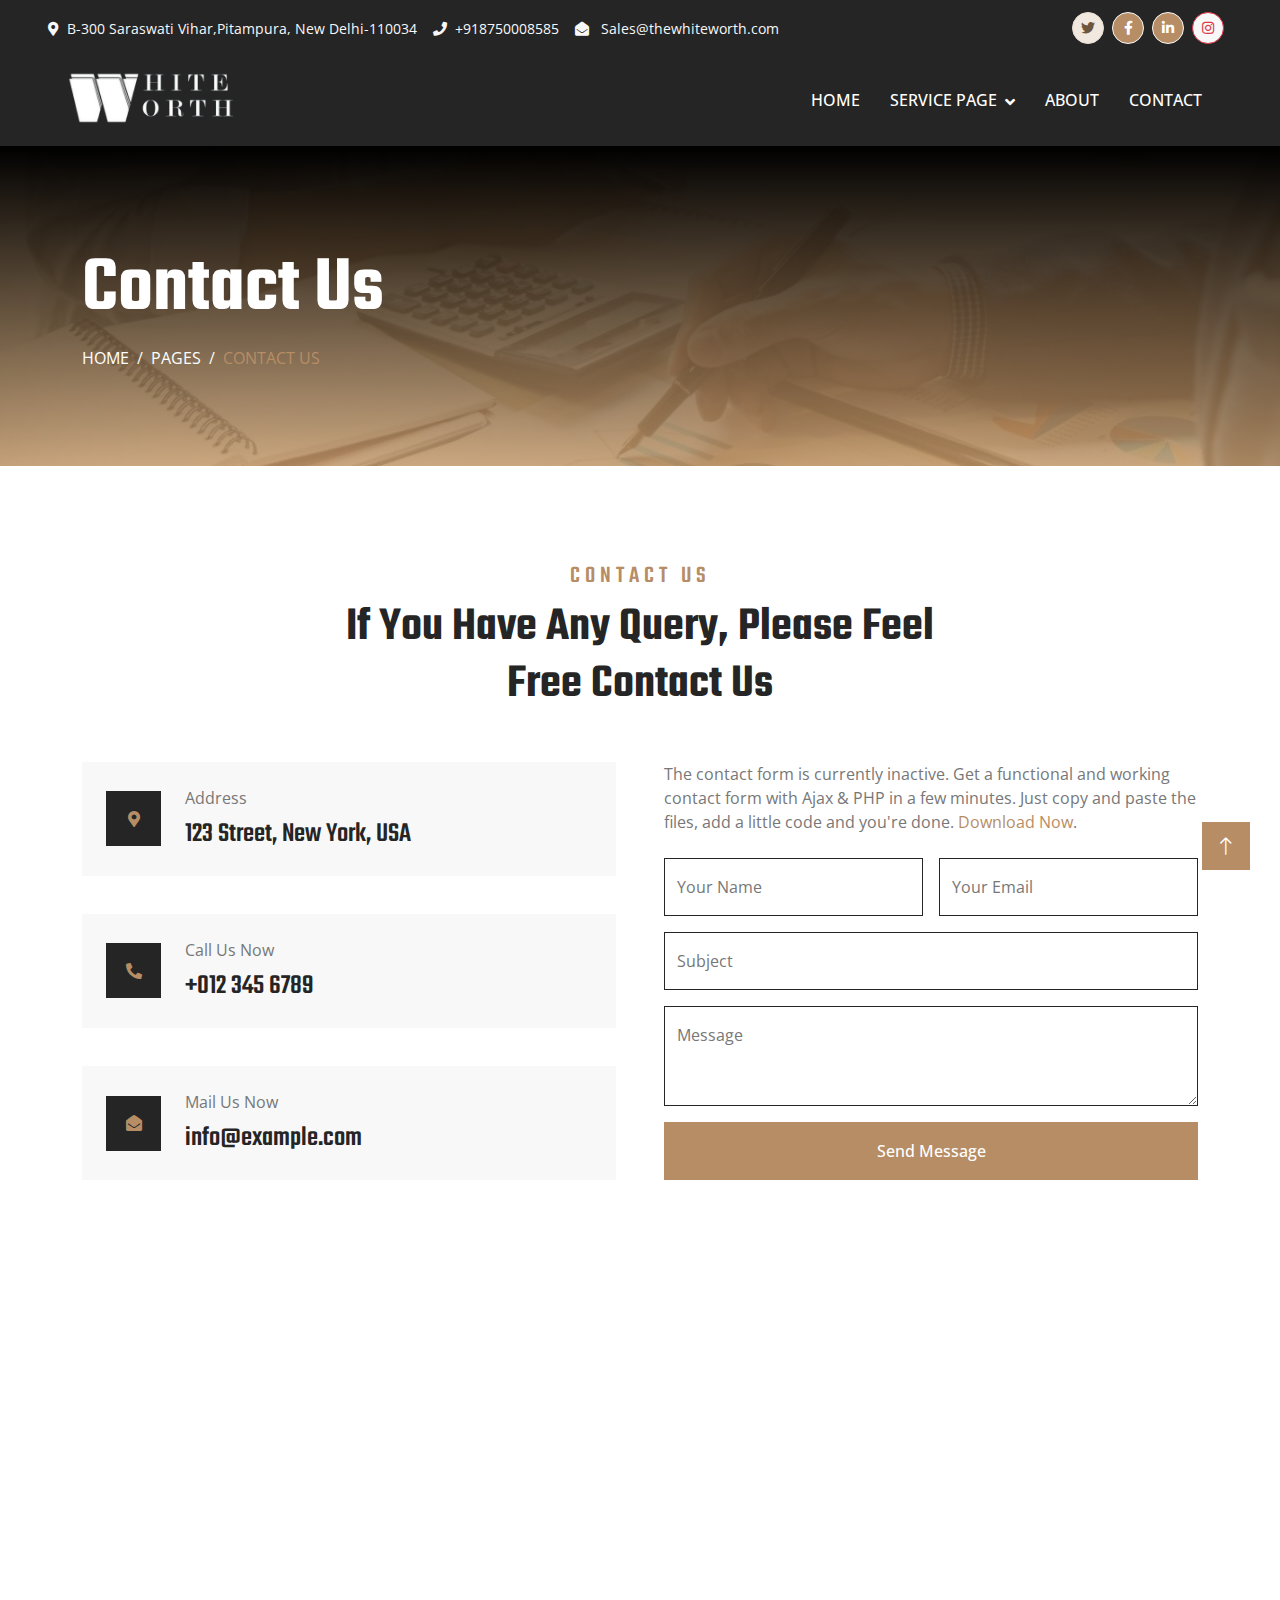
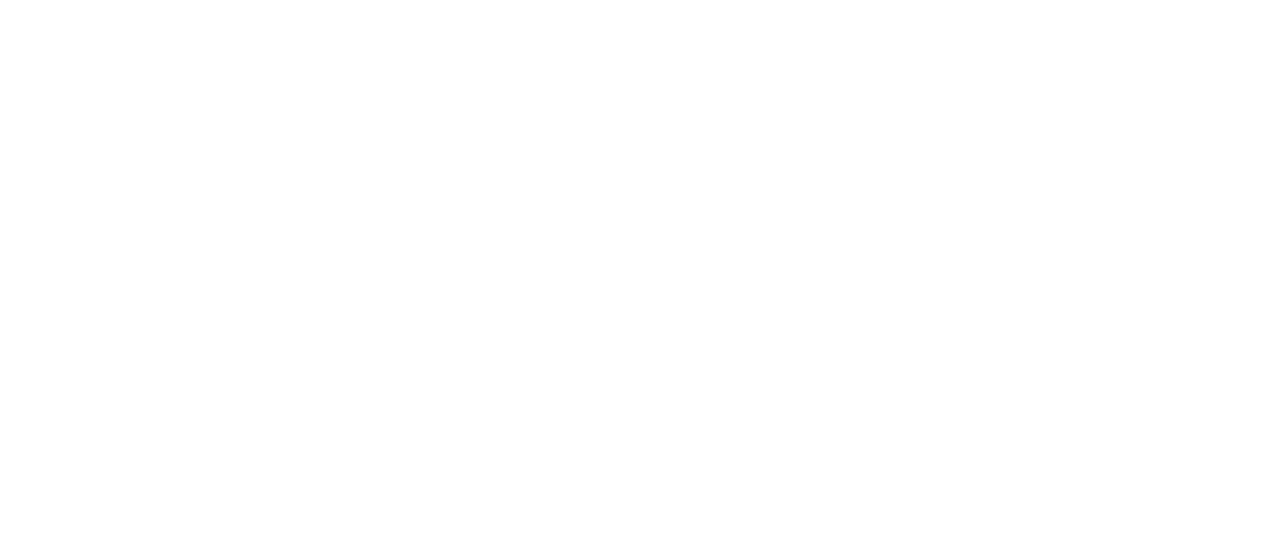
<file: contact.html>
<!DOCTYPE html>
<html lang="en">

<head>
    <meta charset="utf-8">
    <title>Arkitektur - Architecture HTML Template</title>
    <meta content="width=device-width, initial-scale=1.0" name="viewport">
    <meta content="" name="keywords">
    <meta content="" name="description">

    <!-- Favicon -->
    <link href="img/favicon.ico" rel="icon">

    <!-- Google Web Fonts -->
    <link rel="preconnect" href="https://fonts.googleapis.com">
    <link rel="preconnect" href="https://fonts.gstatic.com" crossorigin>
    <link href="https://fonts.googleapis.com/css2?family=Open+Sans:wght@400;500;600&family=Teko:wght@400;500;600&display=swap" rel="stylesheet">

    <!-- Icon Font Stylesheet -->
    <link href="https://cdnjs.cloudflare.com/ajax/libs/font-awesome/5.10.0/css/all.min.css" rel="stylesheet">
    <link href="https://cdn.jsdelivr.net/npm/bootstrap-icons@1.4.1/font/bootstrap-icons.css" rel="stylesheet">

    <!-- Libraries Stylesheet -->
    <link href="lib/animate/animate.min.css" rel="stylesheet">
    <link href="lib/owlcarousel/assets/owl.carousel.min.css" rel="stylesheet">
    <link href="lib/tempusdominus/css/tempusdominus-bootstrap-4.min.css" rel="stylesheet" />

    <!-- Customized Bootstrap Stylesheet -->
    <link href="css/bootstrap.min.css" rel="stylesheet">

    <!-- Template Stylesheet -->
    <link href="css/style.css" rel="stylesheet">
</head>

<body>
    <!-- Spinner Start -->
    <div id="spinner" class="show bg-white position-fixed translate-middle w-100 vh-100 top-50 start-50 d-flex align-items-center justify-content-center">
        <div class="spinner-border position-relative text-primary" style="width: 6rem; height: 6rem;" role="status"></div>
        <img class="position-absolute top-50 start-50 translate-middle" src="img/icons/icon-1.png" alt="Icon">
    </div>
    <!-- Spinner End -->


    <!-- Topbar Start -->
    <div class="container-fluid bg-dark p-0 wow fadeIn" data-wow-delay="0.1s">
        <div class="row gx-0 d-none d-lg-flex">
            <div class="col-lg-9 px-5 text-start">
                <div class="h-100 d-inline-flex align-items-center py-3 me-3">
                    <a
                        href="https://www.google.com/maps/place/Legal+Raasta+Technologies+Private+Limited/@28.699307,77.1170229,16z/data=!4m10!1m2!2m1!1sLegalRaasta+Technologies+Pvt+Ltd!3m6!1s0x390d03c53679bedb:0x3624ba574fcc7425!8m2!3d28.699307!4d77.1239517!15sCiBMZWdhbFJhYXN0YSBUZWNobm9sb2dpZXMgUHZ0IEx0ZCIDiAEBkgEObGVnYWxfc2VydmljZXPgAQA!16s%2Fg%2F11c0xvwdmk">
                        <small class="me-3 text-light"><i class="fa fa-map-marker-alt me-2"></i>B-300 Saraswati
                            Vihar,Pitampura, New Delhi-110034</small>
                    </a>
                    <a href="tel:+918750008585">
                        <small class="me-3 text-light"><i class="fa fa-phone me-2"></i>+918750008585</small></a>


                    <a href="mailto: Sales@thewhiteworth.com">
                        <small class="text-light"><i class="fa fa-envelope-open me-2"></i>
                            Sales@thewhiteworth.com</small></a>
                </div>
            </div>
            <div class="col-lg-3 px-5 text-end">

                <div class="h-100 d-inline-flex align-items-center">
                    <a class="btn btn-sm btn-outline-light alert-primary btn-sm-square rounded-circle me-2"
                        href="https://twitter.com/RaastaLegal" aria-label="twitter link"><i
                            class="fab fa-twitter fw-normal"></i></a>
                    <a class="btn btn-sm btn-outline-light btn-primary btn-sm-square rounded-circle me-2"
                        href="https://www.facebook.com/LRaasta" aria-label="facebook"><i
                            class="fab fa-facebook-f fw-normal"></i></a>
                    <a class="btn btn-sm btn-outline-light  btn-primary btn-sm-square rounded-circle me-2"
                        href="https://www.linkedin.com/company/legalraasta/mycompany/" aria-label="linkedin"><i
                            class="fab fa-linkedin-in fw-normal"></i></a>
                    <a class="btn btn-sm btn-outline-danger btn-light  btn-sm-square rounded-circle me-2"
                        href="https://www.instagram.com/legal.raasta/" aria-label="instagram"><i
                            class="fab fa-instagram fw-normal"></i></a>
                </div>
            </div>
        </div>
    </div>
    <!-- Topbar End -->


    <!-- Navbar Start -->
    <nav class="navbar navbar-expand-lg bg-dark text-white navbar-light py-lg-0 px-lg-5">
        <a href="index.html" class="navbar-brand ms-4 ms-lg-0">
            <h1 class="m-0 d-flex flex-row"><img class="me-1 ms-2  position-sticky" src="img/White-2 (1).png"
                    width="230" height="80" loading="lazy" alt="Icon">
            </h1>
        </a>
        <button type="button" class="navbar-toggler me-4" aria-label="hamburger" data-bs-toggle="collapse"
            data-bs-target="#navbarCollapse">
            <span class="fa fa-bars text-white"></span>
        </button>
        <div class="collapse navbar-collapse" id="navbarCollapse">
            <div class="navbar-nav ms-auto p-4 p-lg-0">
                <a href="index.html" class="nav-item nav-link text-white">Home</a>
                
                <!-- <a href="service.html" class="nav-item nav-link text-white"></a>
                <a href="service2.html" class="nav-item nav-link text-white">Services 2</a> -->
                <div class="nav-item dropdown">
                    <a href="#" class="nav-link text-white dropdown-toggle" data-bs-toggle="dropdown">Service Page</a>
                    <div class="dropdown-menu border-0 m-0">
                        <!-- <a href="vat-registeration.html" class="dropdown-item">Vat Registeration</a> -->
                        <a href="sitemap.html" class="dropdown-item">Sitemap</a>
                        <a href="corporate-tax-uae.html" class="dropdown-item">Corporate Tax</a>
                        <a href="professional-license-dubai-uae.html" class="dropdown-item">Professional License</a>
                        <a href="company-formation-cost-dubai-uae.html" class="dropdown-item ">Company Formation in UAE</a>
                        <a href="how-to-start-business-dubai-free-zone.html" class="dropdown-item ">Establishing a business in Dubai
                            Free Zone</a>
                        <!-- <a href="testimonial.html" class="dropdown-item">Testimonial</a>
                        <a href="404.html" class="dropdown-item">404 Page</a> -->
                    </div>
                </div>
                <a href="about.html" class="nav-item nav-link text-white ">About</a>
                <a href="contact.html" class="nav-item nav-link text-white">Contact</a>
            </div>

        </div>
    </nav>
    <!-- Navbar End -->


    <!-- Page Header Start -->
    <div class="container-fluid page-header py-5 mb-5 wow fadeIn" data-wow-delay="0.1s">
        <div class="container py-5">
            <h1 class="display-1 text-white animated slideInDown">Contact Us</h1>
            <nav aria-label="breadcrumb animated slideInDown">
                <ol class="breadcrumb text-uppercase mb-0">
                    <li class="breadcrumb-item"><a class="text-white" href="#">Home</a></li>
                    <li class="breadcrumb-item"><a class="text-white" href="#">Pages</a></li>
                    <li class="breadcrumb-item text-primary active" aria-current="page">Contact Us</li>
                </ol>
            </nav>
        </div>
    </div>
    <!-- Page Header End -->


    <!-- Contact Start -->
    <div class="container-xxl py-5">
        <div class="container">
            <div class="text-center mx-auto mb-5 wow fadeInUp" data-wow-delay="0.1s" style="max-width: 600px;">
                <h4 class="section-title">Contact Us</h4>
                <h1 class="display-5 mb-4">If You Have Any Query, Please Feel Free Contact Us</h1>
            </div>
            <div class="row g-5">
                <div class="col-lg-6 wow fadeInUp" data-wow-delay="0.1s">
                    <div class="d-flex flex-column justify-content-between h-100">
                        <div class="bg-light d-flex align-items-center w-100 p-4 mb-4">
                            <div class="d-flex flex-shrink-0 align-items-center justify-content-center bg-dark" style="width: 55px; height: 55px;">
                                <i class="fa fa-map-marker-alt text-primary"></i>
                            </div>
                            <div class="ms-4">
                                <p class="mb-2">Address</p>
                                <h3 class="mb-0">123 Street, New York, USA</h3>
                            </div>
                        </div>
                        <div class="bg-light d-flex align-items-center w-100 p-4 mb-4">
                            <div class="d-flex flex-shrink-0 align-items-center justify-content-center bg-dark" style="width: 55px; height: 55px;">
                                <i class="fa fa-phone-alt text-primary"></i>
                            </div>
                            <div class="ms-4">
                                <p class="mb-2">Call Us Now</p>
                                <h3 class="mb-0">+012 345 6789</h3>
                            </div>
                        </div>
                        <div class="bg-light d-flex align-items-center w-100 p-4">
                            <div class="d-flex flex-shrink-0 align-items-center justify-content-center bg-dark" style="width: 55px; height: 55px;">
                                <i class="fa fa-envelope-open text-primary"></i>
                            </div>
                            <div class="ms-4">
                                <p class="mb-2">Mail Us Now</p>
                                <h3 class="mb-0">info@example.com</h3>
                            </div>
                        </div>
                    </div>
                </div>
                <div class="col-lg-6 wow fadeInUp" data-wow-delay="0.5s">
                    <p class="mb-4">The contact form is currently inactive. Get a functional and working contact form with Ajax & PHP in a few minutes. Just copy and paste the files, add a little code and you're done. <a href="https://htmlcodex.com/contact-form">Download Now</a>.</p>
                    <form>
                        <div class="row g-3">
                            <div class="col-md-6">
                                <div class="form-floating">
                                    <input type="text" class="form-control" id="name" placeholder="Your Name">
                                    <label for="name">Your Name</label>
                                </div>
                            </div>
                            <div class="col-md-6">
                                <div class="form-floating">
                                    <input type="email" class="form-control" id="email" placeholder="Your Email">
                                    <label for="email">Your Email</label>
                                </div>
                            </div>
                            <div class="col-12">
                                <div class="form-floating">
                                    <input type="text" class="form-control" id="subject" placeholder="Subject">
                                    <label for="subject">Subject</label>
                                </div>
                            </div>
                            <div class="col-12">
                                <div class="form-floating">
                                    <textarea class="form-control" placeholder="Leave a message here" id="message" style="height: 100px"></textarea>
                                    <label for="message">Message</label>
                                </div>
                            </div>
                            <div class="col-12">
                                <button class="btn btn-primary w-100 py-3" type="submit">Send Message</button>
                            </div>
                        </div>
                    </form>
                </div>
            </div>
        </div>
    </div>
    <!-- Contact End -->


    <!-- Google Map Start -->
    <div class="container-xxl pt-5 px-0 wow fadeIn" data-wow-delay="0.1s">
        <iframe class="w-100 mb-n2" style="height: 450px;"
            src="https://www.google.com/maps/embed?pb=!1m18!1m12!1m3!1d3001156.4288297426!2d-78.01371936852176!3d42.72876761954724!2m3!1f0!2f0!3f0!3m2!1i1024!2i768!4f13.1!3m3!1m2!1s0x4ccc4bf0f123a5a9%3A0xddcfc6c1de189567!2sNew%20York%2C%20USA!5e0!3m2!1sen!2sbd!4v1603794290143!5m2!1sen!2sbd"
            frameborder="0" allowfullscreen="" aria-hidden="false" tabindex="0"></iframe>
    </div>
    <!-- Google Map End -->


    <!-- Footer Start -->
    <div class="container-fluid bg-dark text-body footer pt-5 px-0 wow fadeIn" data-wow-delay="0.1s">
        <div class="container py-5">
            <div class="row g-5">
                <div class="col-lg-3 col-md-6">
                    <h3 class="text-light mb-4">Address</h3>
                    <p class="mb-2"><i class="fa fa-map-marker-alt text-primary me-3"></i>123 Street, New York, USA</p>
                    <p class="mb-2"><i class="fa fa-phone-alt text-primary me-3"></i>+012 345 67890</p>
                    <p class="mb-2"><i class="fa fa-envelope text-primary me-3"></i>info@example.com</p>
                    <div class="d-flex pt-2">
                        <a class="btn btn-square btn-outline-body me-1" href=""><i class="fab fa-twitter"></i></a>
                        <a class="btn btn-square btn-outline-body me-1" href=""><i class="fab fa-facebook-f"></i></a>
                        <a class="btn btn-square btn-outline-body me-1" href=""><i class="fab fa-youtube"></i></a>
                        <a class="btn btn-square btn-outline-body me-0" href=""><i class="fab fa-linkedin-in"></i></a>
                    </div>
                </div>
                <div class="col-lg-3 col-md-6">
                    <h3 class="text-light mb-4">Services</h3>
                    <a class="btn btn-link" href="">Architecture</a>
                    <a class="btn btn-link" href="">3D Animation</a>
                    <a class="btn btn-link" href="">House Planning</a>
                    <a class="btn btn-link" href="">Interior Design</a>
                    <a class="btn btn-link" href="">Construction</a>
                </div>
                <div class="col-lg-3 col-md-6">
                    <h3 class="text-light mb-4">Quick Links</h3>
                    <a class="btn btn-link" href="">About Us</a>
                    <a class="btn btn-link" href="">Contact Us</a>
                    <a class="btn btn-link" href="">Our Services</a>
                    <a class="btn btn-link" href="">Terms & Condition</a>
                    <a class="btn btn-link" href="">Support</a>
                </div>
                <div class="col-lg-3 col-md-6">
                    <h3 class="text-light mb-4">Newsletter</h3>
                    <p>Dolor amet sit justo amet elitr clita ipsum elitr est.</p>
                    <div class="position-relative mx-auto" style="max-width: 400px;">
                        <input class="form-control bg-transparent w-100 py-3 ps-4 pe-5" type="text" placeholder="Your email">
                        <button type="button" class="btn btn-primary py-2 position-absolute top-0 end-0 mt-2 me-2">SignUp</button>
                    </div>
                </div>
            </div>
        </div>
        <div class="container-fluid copyright">
            <div class="container">
                <div class="row">
                    <div class="col-md-6 text-center text-md-start mb-3 mb-md-0">
                        &copy; <a href="#">Your Site Name</a>, All Right Reserved.
                    </div>
                    <div class="col-md-6 text-center text-md-end">
                        <!--/*** This template is free as long as you keep the footer author’s credit link/attribution link/backlink. If you'd like to use the template without the footer author’s credit link/attribution link/backlink, you can purchase the Credit Removal License from "https://htmlcodex.com/credit-removal". Thank you for your support. ***/-->
                        Designed By <a href="https://htmlcodex.com">HTML Codex</a>
                    </div>
                </div>
            </div>
        </div>
    </div>
    <!-- Footer End -->


    <!-- Back to Top -->
    <a href="#" class="btn btn-lg btn-primary btn-lg-square back-to-top"><i class="bi bi-arrow-up"></i></a>


    <!-- JavaScript Libraries -->
    <script src="https://code.jquery.com/jquery-3.4.1.min.js"></script>
    <script src="https://cdn.jsdelivr.net/npm/bootstrap@5.0.0/dist/js/bootstrap.bundle.min.js"></script>
    <script src="lib/wow/wow.min.js"></script>
    <script src="lib/easing/easing.min.js"></script>
    <script src="lib/waypoints/waypoints.min.js"></script>
    <script src="lib/counterup/counterup.min.js"></script>
    <script src="lib/owlcarousel/owl.carousel.min.js"></script>
    <script src="lib/tempusdominus/js/moment.min.js"></script>
    <script src="lib/tempusdominus/js/moment-timezone.min.js"></script>
    <script src="lib/tempusdominus/js/tempusdominus-bootstrap-4.min.js"></script>

    <!-- Template Javascript -->
    <script src="js/main.js"></script>
</body>

</html>
</file>
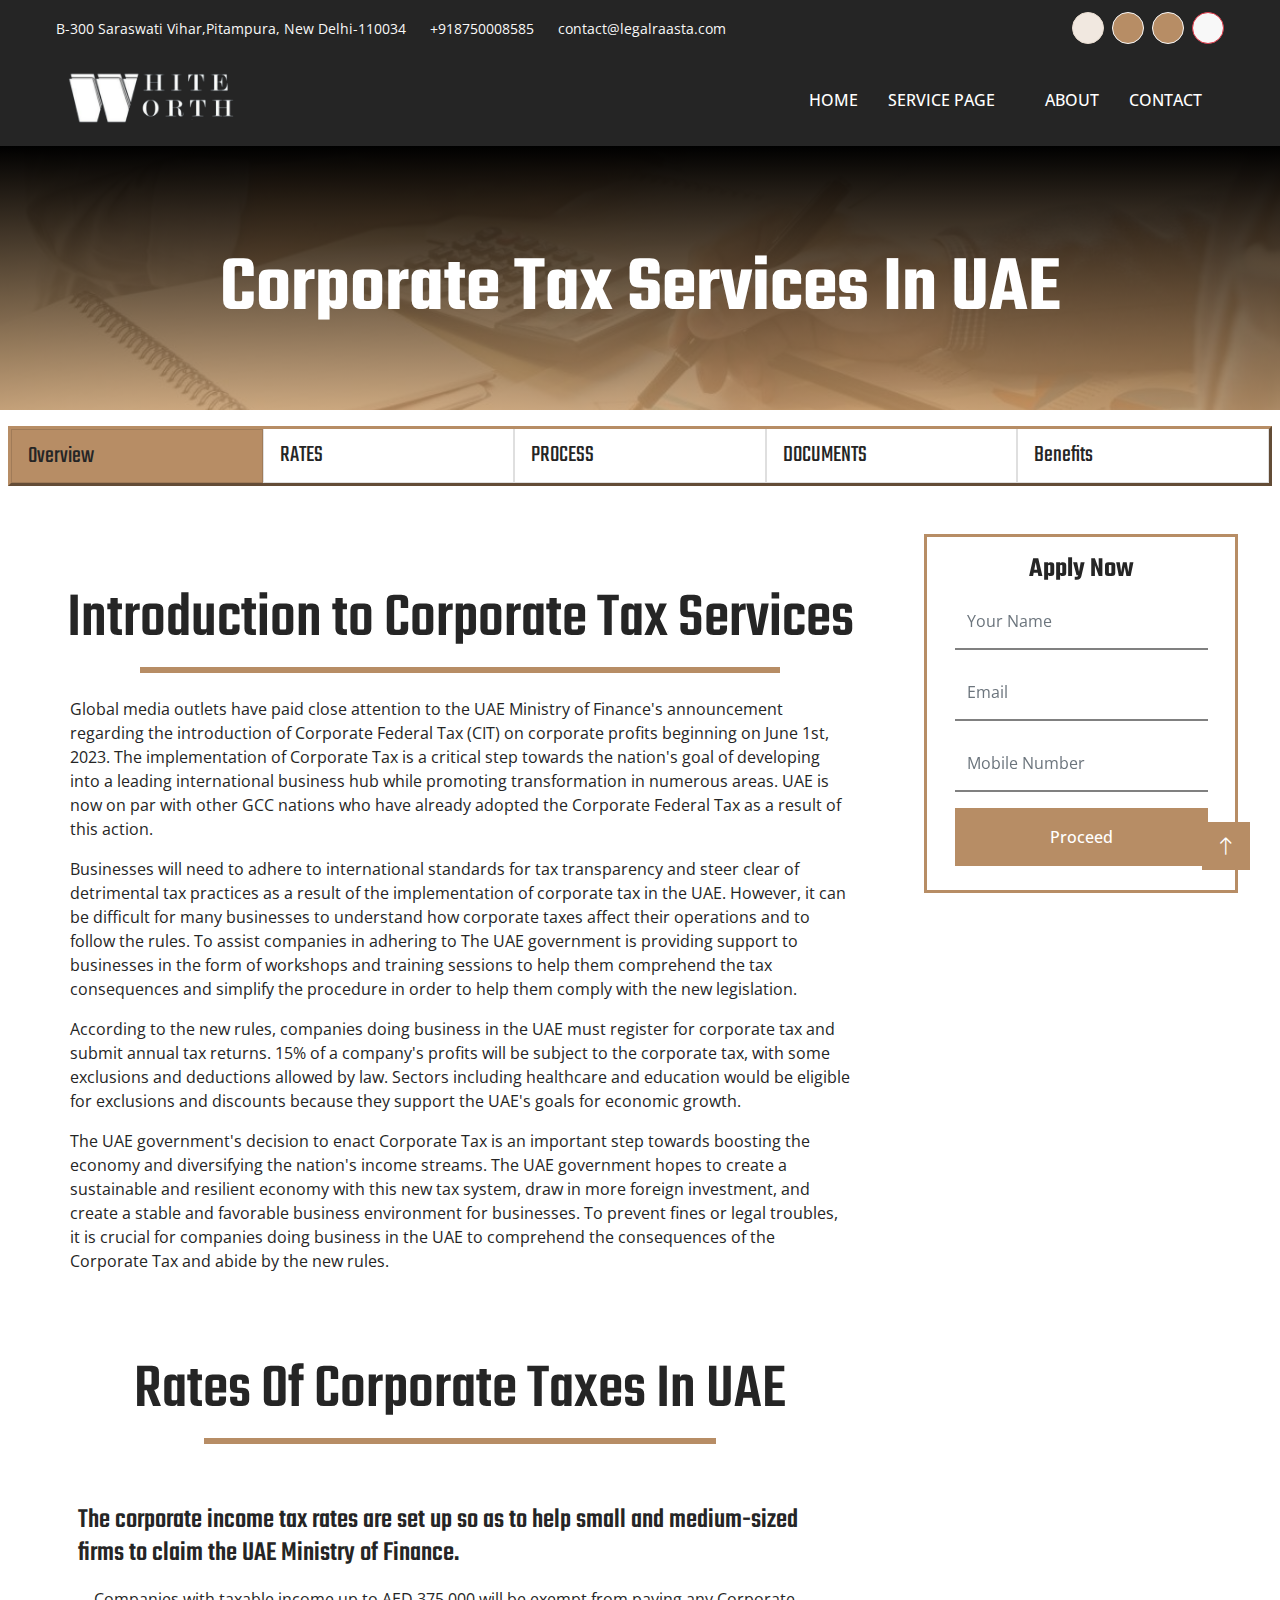
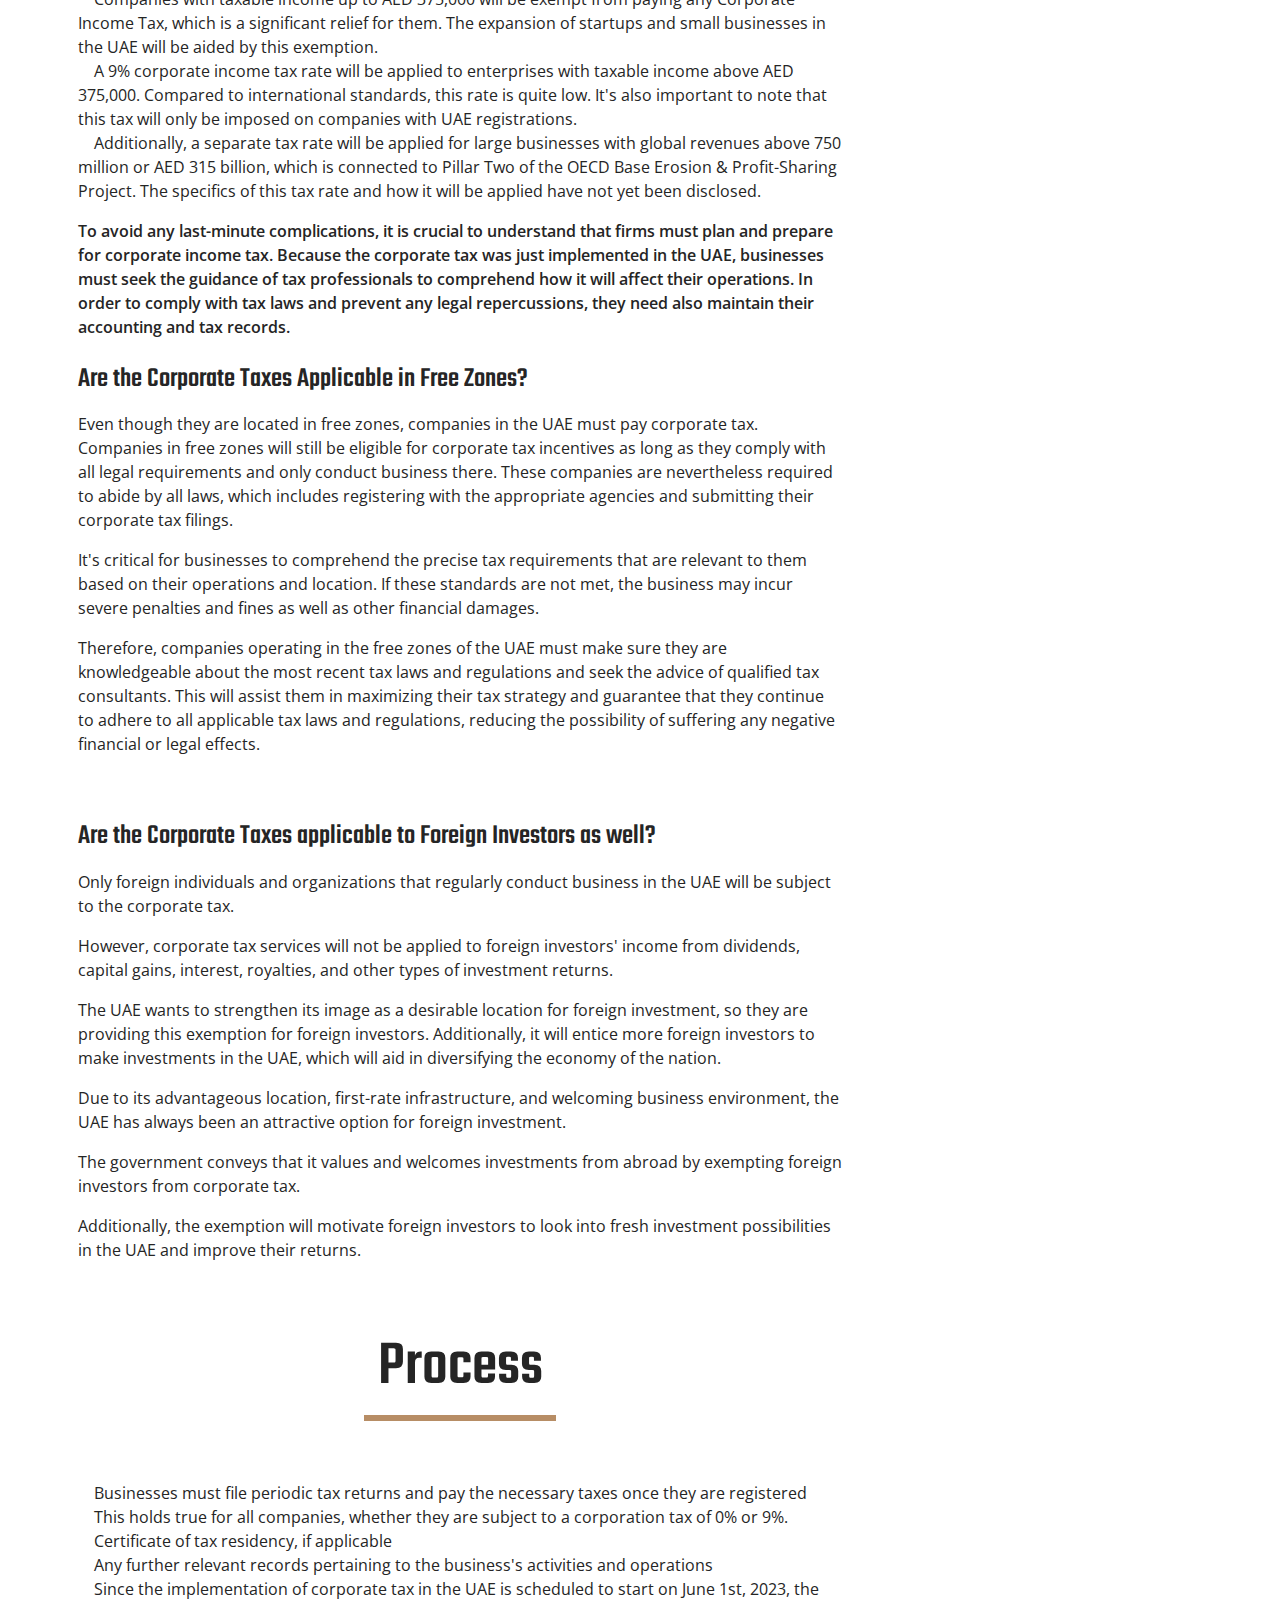
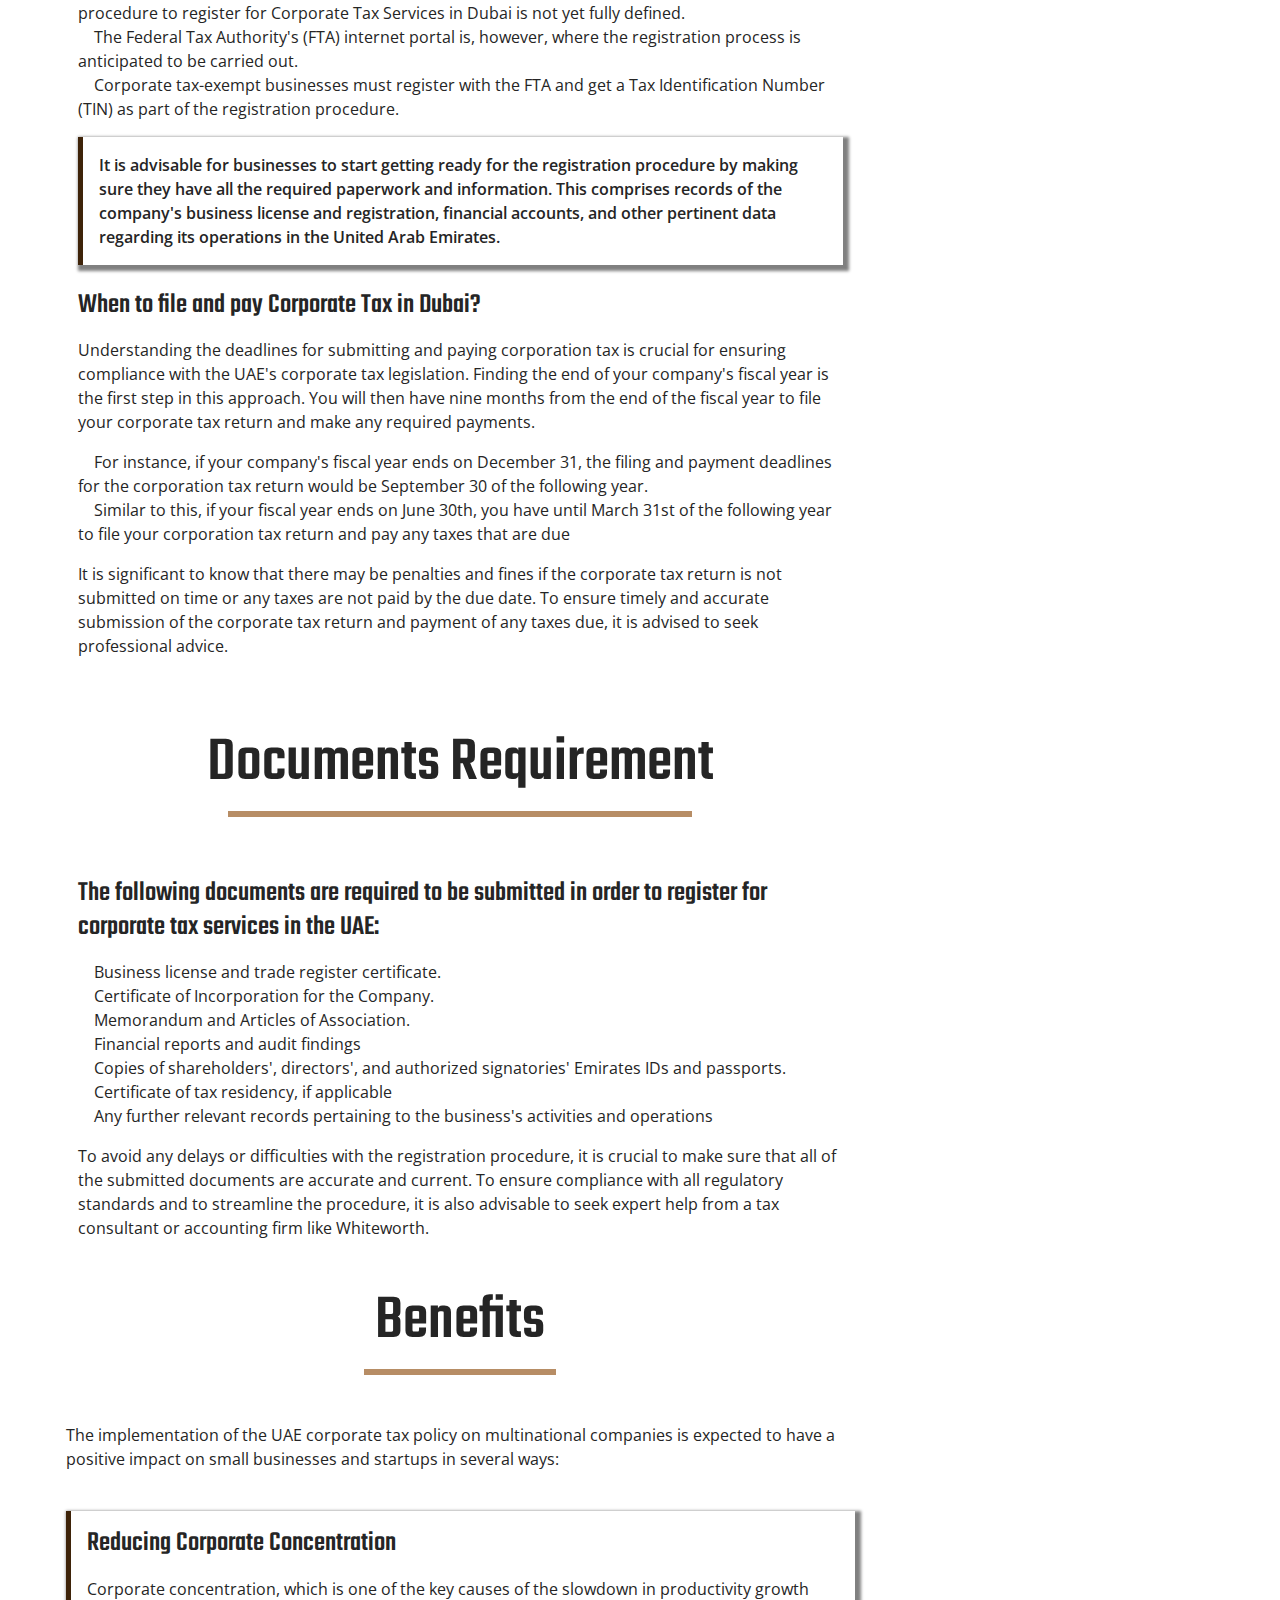
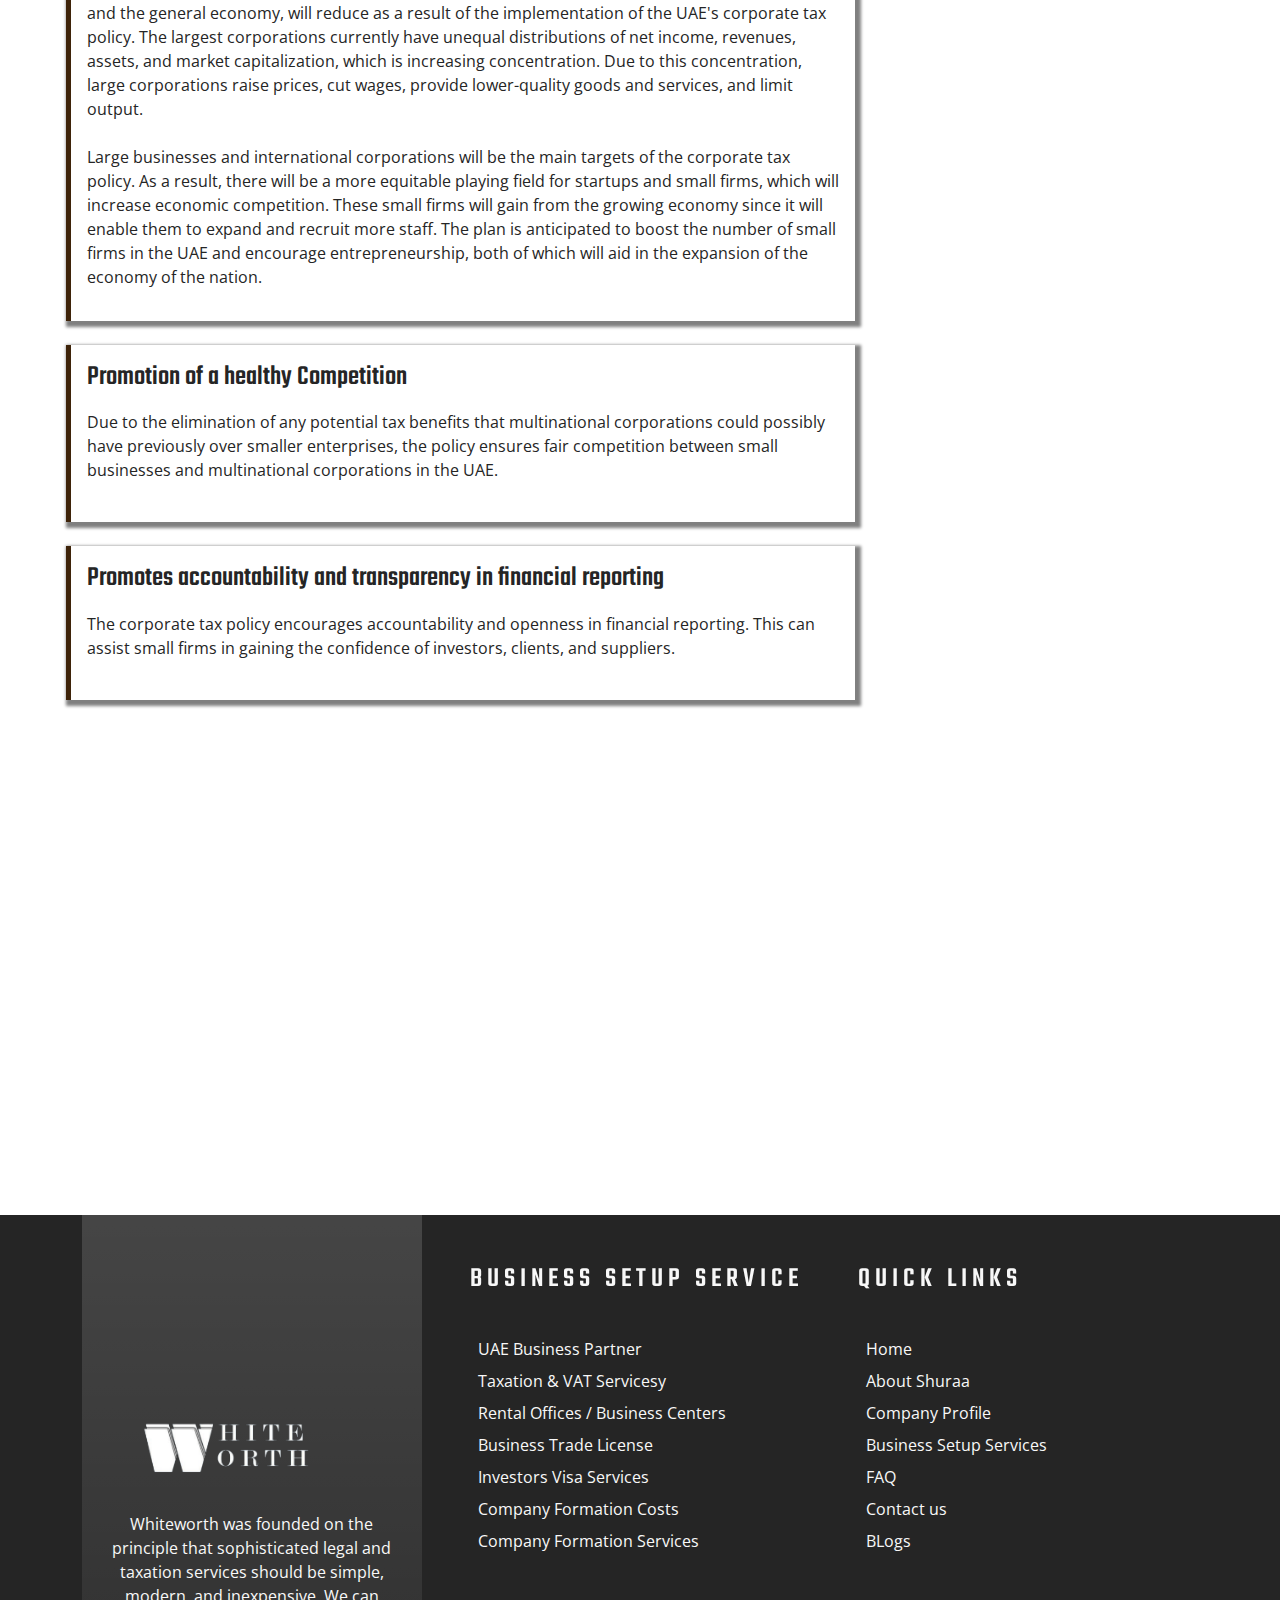
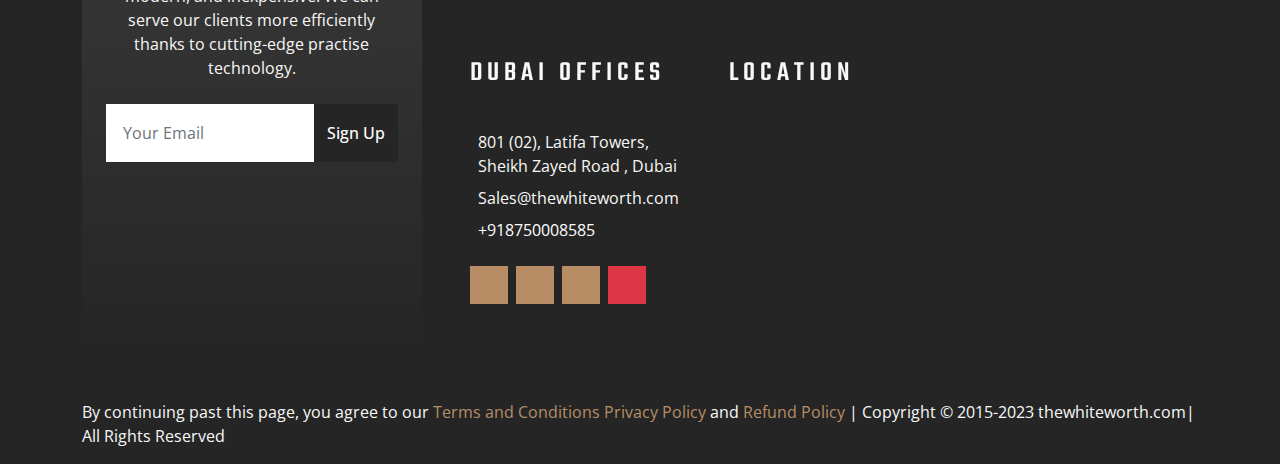
<file: corporate-tax-uae.html>
<!DOCTYPE html>
<html lang="en">

<head>
    <meta charset="utf-8">
    <title>Corporate Tax Services in UAE</title>
    <meta content="width=device-width, initial-scale=1.0" name="viewport">
    <meta name="googlebot" content="noindex">
    <meta content="" name="keywords">
    <meta
        content=" It is crucial for companies doing business in the UAE to comprehend the consequences of the Corporate Tax and abide by the new rules."
        name="description">

    <!-- Favicon -->
    <link href="img/images-120x120.png" rel="icon">
    <link rel="canonical" href="/corporate-tax/">

    <!-- Google Web Fonts -->
    <link rel="preconnect" href="https://fonts.googleapis.com">
    <link rel="preconnect" href="https://fonts.gstatic.com" crossorigin>
    <link
        href="https://fonts.googleapis.com/css2?family=Open+Sans:wght@400;500;600&family=Teko:wght@400;500;600&display=swap"
        rel="stylesheet">

    <!-- Icon Font Stylesheet -->
    <link rel="stylesheet" href="https://cdnjs.cloudflare.com/ajax/libs/font-awesome/6.3.0/css/all.min.css"
        integrity="sha512-SzlrxWUlpfuzQ+pcUCosxcglQRNAq/DZjVsC0lE40xsADsfeQoEypE+enwcOiGjk/bSuGGKHEyjSoQ1zVisanQ=="
        crossorigin="anonymous" referrerpolicy="no-referrer" />
    <link href="https://cdn.jsdelivr.net/npm/bootstrap-icons@1.4.1/font/bootstrap-icons.css" rel="stylesheet">

    <!-- Libraries Stylesheet -->
    <link href="lib/animate/animate.min.css" rel="stylesheet">
    <!-- <link href="lib/owlcarousel/assets/owl.carousel.min.css" rel="stylesheet"> -->
    <!-- <link href="lib/tempusdominus/css/tempusdominus-bootstrap-4.min.css" rel="stylesheet" /> -->

    <!-- Customized Bootstrap Stylesheet -->
    <link href="css/bootstrap.min.css" rel="stylesheet">

    <!-- Template Stylesheet -->
    <link href="css/style.css" rel="stylesheet">
</head>

<body>
    <!-- Spinner Start -->
    <div id="spinner"
        class="show bg-white position-fixed translate-middle w-100 vh-100 top-50 start-50 d-flex align-items-center justify-content-center">
        <div class="spinner-border position-relative text-primary" style="width: 6rem; height: 6rem;" role="status">
        </div>
        <img class="position-absolute top-50 start-50 translate-middle" src="img/icon/icon-1.png" alt="Icon">
    </div>
    <!-- Spinner End -->


    <!-- Topbar Start -->
    <div class="container-fluid bg-dark p-0 wow fadeIn" data-wow-delay="0.1s">
        <div class="row gx-0 d-none d-lg-flex">
            <div class="col-lg-9 px-5 text-start">
                <div class="h-100 d-inline-flex align-items-center py-3 me-3">
                    <a
                        href="https://www.google.com/maps/place/Legal+Raasta+Technologies+Private+Limited/@28.699307,77.1170229,16z/data=!4m10!1m2!2m1!1sLegalRaasta+Technologies+Pvt+Ltd!3m6!1s0x390d03c53679bedb:0x3624ba574fcc7425!8m2!3d28.699307!4d77.1239517!15sCiBMZWdhbFJhYXN0YSBUZWNobm9sb2dpZXMgUHZ0IEx0ZCIDiAEBkgEObGVnYWxfc2VydmljZXPgAQA!16s%2Fg%2F11c0xvwdmk">
                        <small class="me-3 text-light"><i class="fa fa-map-marker-alt me-2"></i>B-300 Saraswati
                            Vihar,Pitampura, New Delhi-110034</small>
                    </a>
                    <a href="tel:+918750008585">
                        <small class="me-3 text-light"><i class="fa fa-phone me-2"></i>+918750008585</small></a>


                    <a href="mailto:contact@legalraasta.com">
                        <small class="text-light"><i
                                class="fa fa-envelope-open me-2"></i>contact@legalraasta.com</small></a>
                </div>
            </div>
            <div class="col-lg-3 px-5 text-end">

                <div class="h-100 d-inline-flex align-items-center">
                    <a class="btn btn-sm btn-outline-light alert-primary btn-sm-square rounded-circle me-2"
                        href="https://twitter.com/RaastaLegal" aria-label="twitter link"><i
                            class="fab fa-twitter fw-normal"></i></a>
                    <a class="btn btn-sm btn-outline-light btn-primary btn-sm-square rounded-circle me-2"
                        href="https://www.facebook.com/LRaasta" aria-label="facebook"><i
                            class="fab fa-facebook-f fw-normal"></i></a>
                    <a class="btn btn-sm btn-outline-light  btn-primary btn-sm-square rounded-circle me-2"
                        href="https://www.linkedin.com/company/legalraasta/mycompany/" aria-label="linkedin"><i
                            class="fab fa-linkedin-in fw-normal"></i></a>
                    <a class="btn btn-sm btn-outline-danger btn-light  btn-sm-square rounded-circle me-2"
                        href="https://www.instagram.com/legal.raasta/" aria-label="instagram"><i
                            class="fab fa-instagram fw-normal"></i></a>
                </div>
            </div>
        </div>
    </div>
    <!-- Topbar End -->


    <!-- Navbar Start -->
    <nav class="navbar navbar-expand-lg bg-dark text-white navbar-light py-lg-0 px-lg-5">
        <a href="index.html" class="navbar-brand ms-4 ms-lg-0">
            <h1 class="m-0 d-flex flex-row"><img class="me-1 ms-2  position-sticky" src="img/White-2 (1).png"
                    width="230" height="80" loading="lazy" alt="Icon">
            </h1>
        </a>
        <button type="button" class="navbar-toggler me-4" aria-label="hamburger" data-bs-toggle="collapse"
            data-bs-target="#navbarCollapse">
            <span class="fa fa-bars text-white"></span>
        </button>
        <div class="collapse navbar-collapse" id="navbarCollapse">
            <div class="navbar-nav ms-auto p-4 p-lg-0">
                <a href="index.html" class="nav-item nav-link text-white">Home</a>
                
                <!-- <a href="service.html" class="nav-item nav-link text-white"></a>
                <a href="service2.html" class="nav-item nav-link text-white">Services 2</a> -->
                <div class="nav-item dropdown">
                    <a href="#" class="nav-link text-white dropdown-toggle" data-bs-toggle="dropdown">Service Page</a>
                    <div class="dropdown-menu border-0 m-0">
                        <!-- <a href="vat-registeration.html" class="dropdown-item">Vat Registeration</a> -->
                        <a href="sitemap.html" class="dropdown-item">Sitemap</a>
                        <a href="corporate-tax-uae.html" class="dropdown-item">Corporate Tax</a>
                        <a href="professional-license-dubai-uae.html" class="dropdown-item">Professional License</a>
                        <a href="company-formation-cost-dubai-uae.html" class="dropdown-item ">Company Formation in UAE</a>
                        <a href="how-to-start-business-dubai-free-zone.html" class="dropdown-item ">Establishing a business in Dubai
                            Free Zone</a>
                        <!-- <a href="testimonial.html" class="dropdown-item">Testimonial</a>
                        <a href="404.html" class="dropdown-item">404 Page</a> -->
                    </div>
                </div>
                <a href="about.html" class="nav-item nav-link text-white ">About</a>
                <a href="contact.html" class="nav-item nav-link text-white">Contact</a>
            </div>

        </div>
    </nav>
    <!-- Navbar End -->
    <!-- Page Header End -->

    <div class="container-fluid page-header pt-5 pb-3 mb-3 wow fadeIn" data-wow-delay="0.1s">
        <div class="container py-5">
            <h1 class="display-1 text-white animated slideInDown text-center text-capitalize">Corporate Tax Services in
                UAE </h1>
            <!-- <h3 class="fs-4 text-white animated slideInUp col-5 ">Dubai is one of the foremost global business hubs in the world which encourages and caters to massive entrepreneurship opportunities with millions of self-employed company owners, sole traders, and freelancers. But the process of setting up the business in Dubai alongside its tedious documentation can be a cumbersome process depending upon the individual’s requirement.</h3> -->
        </div>
    </div>
    <!-- page header end -->


    <!-- Page navigation Navroot -->

    <div class="col-12 mx-auto fs-4 mb-5 position-sticky bg-white"
        style="z-index: 1;;font-family:'Teko','sans-serif';top:5px; ">
        <div id="list-example" class="list-group d-sm-flex flex-sm-row d-none   text-dark border-primary mx-2 "
            style="border-style:outset">
            <a class="list-group-item  list-group-item-action text-dark  check customa_active"
                href="#overview">Overview</a>
            <a class="list-group-item list-group-item-action text-dark  check" href="#RATES ">RATES </a>
            <a class="list-group-item list-group-item-action text-dark  check" href="#PROCESS">PROCESS</a>
            <a class="list-group-item list-group-item-action text-dark   check" href="#DOCUMENTS">DOCUMENTS</a>
            <a class="list-group-item list-group-item-action text-dark  check" href="#Benefits">Benefits</a>
            <!-- <a class="list-group-item list-group-item-action text-dark  check"
                        href="#Conclusion">Conclusion</a> -->
            <!-- <a class="list-group-item list-group-item-action text-dark    check" href="#renewal">Renewal</a> -->
        </div>
    </div>

    <script>
        var header = document.getElementById("list-example");
        var x = header.getElementsByClassName("check");

        for (var i = 0; i < x.length; i++) {

            x[i].addEventListener("click", function () {

                x[0].classList.remove("customa_active");
                var current = document.getElementsByClassName("active");
                current[0].className = current[0].className.replaceAll(" active", "");
                this.className += " active";

            });
        }


    </script>
    <!-- nav root end -->


    <div class="container-fluid">
        <div class="d-flex gap-lg-3  justify-content-evenly position-relative">
            <!--column1 -->

            <!-- column2 -->
            <div class="col-lg-8 col-sm-8 col-12 ">
                <div class="container-xxl py-5  nav-item bg-white" id="overview">
                    <div class="text-center  mx-auto faq">
                        <h4 class="display-3 mb-2">Introduction to Corporate Tax Services
                        </h4>
                        <p
                            style="height: 6px; background-color: #B78D65; max-width: 40rem; margin: auto; transition: 0.5 ease-in-out;">
                        </p> <br>
                    </div>
                    <div class="col-lg-12 px-3 text-dark">
                        <p>Global media outlets have paid close attention to the UAE Ministry of Finance's announcement
                            regarding the introduction of Corporate Federal Tax (CIT) on corporate profits beginning on
                            June 1st, 2023. The implementation of Corporate Tax is a critical step towards the nation's
                            goal of developing into a leading international business hub while promoting transformation
                            in numerous areas. UAE is now on par with other GCC nations who have already adopted the
                            Corporate Federal Tax as a result of this action.</p>
                        <p>Businesses will need to adhere to international standards for tax transparency and steer
                            clear of detrimental tax practices as a result of the implementation of corporate tax in the
                            UAE. However, it can be difficult for many businesses to understand how corporate taxes
                            affect their operations and to follow the rules. To assist companies in adhering to The UAE
                            government is providing support to businesses in the form of workshops and training sessions
                            to help them comprehend the tax consequences and simplify the procedure in order to help
                            them comply with the new legislation. </p>
                        <p>According to the new rules, companies doing business in the UAE must register for corporate
                            tax and submit annual tax returns. 15% of a company's profits will be subject to the
                            corporate tax, with some exclusions and deductions allowed by law. Sectors including
                            healthcare and education would be eligible for exclusions and discounts because they support
                            the UAE's goals for economic growth.</p>
                        <p>The UAE government's decision to enact Corporate Tax is an important step towards boosting
                            the economy and diversifying the nation's income streams. The UAE government hopes to create
                            a sustainable and resilient economy with this new tax system, draw in more foreign
                            investment, and create a stable and favorable business environment for businesses. To
                            prevent fines or legal troubles, it is crucial for companies doing business in the UAE to
                            comprehend the consequences of the Corporate Tax and abide by the new rules.
                        </p>
                    </div>
                </div>
                <div class="container-xxl nav-item py-3 bg-white" id="RATES">
                    <div class="container">
                        <div class="text-center mx-auto mb-5">
                            <h4 class=" display-3 text-capitalize">Rates of Corporate Taxes in UAE </h4>
                            <p
                                style="height: 6px; background-color: #B78D65; max-width: 32rem; margin: auto; transition: 0.5 ease-in-out;">
                            </p>
                        </div>
                        <div class="row g-4">
                            <div class="col-lg-12 ">
                                <div class="adv-item d-flex flex-column position-relative text-center h-100 ">
                                    <div class=" text-start">
                                        <!-- <img class="mb-4 " src="img/icon/icon-5.png" alt="Icon"> -->
                                        <h3 class="mb-3">The corporate income tax rates are set up so as to help small
                                            and medium-sized firms to claim the UAE Ministry of Finance. </h3>
                                        <span class="text-dark">
                                            <ul class="list-unstyled ">

                                                <li><i class="fa fa-dot-circle text-primary me-3 "></i>Companies with
                                                    taxable income up to AED 375,000 will be exempt from paying any
                                                    Corporate Income Tax, which is a significant relief for them. The
                                                    expansion of startups and small businesses in the UAE will be aided
                                                    by this exemption.</li>
                                                <li><i class="fa fa-dot-circle text-primary me-3"></i>A 9% corporate
                                                    income tax rate will be applied to enterprises with taxable income
                                                    above AED 375,000. Compared to international standards, this rate is
                                                    quite low. It's also important to note that this tax will only be
                                                    imposed on companies with UAE registrations.</li>
                                                <li><i class="fa fa-dot-circle text-primary me-3"></i>Additionally, a
                                                    separate tax rate will be applied for large businesses with global
                                                    revenues above 750 million or AED 315 billion, which is connected to
                                                    Pillar Two of the OECD Base Erosion & Profit-Sharing Project. The
                                                    specifics of this tax rate and how it will be applied have not yet
                                                    been disclosed.</li>
                                            </ul>
                                        </span>
                                        <!-- <a class="btn" href=""><i class="fa fa-plus text-primary me-3"></i>Read More</a> -->
                                    </div>
                                    <div class="text-dark text-start  fw-bold">To avoid any last-minute complications,
                                        it is crucial to understand that firms must plan and prepare for corporate
                                        income tax. Because the corporate tax was just implemented in the UAE,
                                        businesses must seek the guidance of tax professionals to comprehend how it will
                                        affect their operations. In order to comply with tax laws and prevent any legal
                                        repercussions, they need also maintain their accounting and tax records.
                                    </div>
                                    <div class="text-start py-4">
                                        <!-- <img class="mb-4 " src="img/icon/icon-5.png" alt="Icon"> -->
                                        <h3 class="mb-3 ">Are the Corporate Taxes Applicable in Free Zones? </h3>
                                        <p class="text-dark">Even though they are located in free zones, companies in
                                            the UAE must pay corporate tax. Companies in free zones will still be
                                            eligible for corporate tax incentives as long as they comply with all legal
                                            requirements and only conduct business there. These companies are
                                            nevertheless required to abide by all laws, which includes registering with
                                            the appropriate agencies and submitting their corporate tax filings. </p>
                                        <p class="text-dark"> It's critical for businesses to comprehend the precise tax
                                            requirements that are relevant to them based on their operations and
                                            location. If these standards are not met, the business may incur severe
                                            penalties and fines as well as other financial damages.
                                        </p>
                                        <p class="text-dark">Therefore, companies operating in the free zones of the UAE
                                            must make sure they are knowledgeable about the most recent tax laws and
                                            regulations and seek the advice of qualified tax consultants. This will
                                            assist them in maximizing their tax strategy and guarantee that they
                                            continue to adhere to all applicable tax laws and regulations, reducing the
                                            possibility of suffering any negative financial or legal effects.</p>
                                        <!-- <a class="btn" href=""><i class="fa fa-plus text-primary me-3"></i>Read More</a> -->
                                    </div>
                                    <div class="text-start py-4">
                                        <h3 class="mb-3">Are the Corporate Taxes applicable to Foreign Investors as
                                            well?</h3>
                                        <p class="text-dark">Only foreign individuals and organizations that regularly
                                            conduct business in the UAE will be subject to the corporate tax.</p>
                                        <p class="text-dark">However, corporate tax services will not be applied to
                                            foreign investors' income from dividends, capital gains, interest,
                                            royalties, and other types of investment returns.</p>
                                        <p class="text-dark">The UAE wants to strengthen its image as a desirable
                                            location for foreign investment, so they are providing this exemption for
                                            foreign investors. Additionally, it will entice more foreign investors to
                                            make investments in the UAE, which will aid in diversifying the economy of
                                            the nation.</p>
                                        <p class="text-dark">Due to its advantageous location, first-rate
                                            infrastructure, and welcoming business environment, the UAE has always been
                                            an attractive option for foreign investment. </p>
                                        <p class="text-dark">The government conveys that it values and welcomes
                                            investments from abroad by exempting foreign investors from corporate tax.
                                        </p>
                                        <p class="text-dark">Additionally, the exemption will motivate foreign investors
                                            to look into fresh investment possibilities in the UAE and improve their
                                            returns.
                                        </p>
                                    </div>
                                </div>
                            </div>
                        </div>
                    </div>
                </div>

                <!-- Facts Start -->
                <!-- <div class="container-xxl nav-item py-5">
                    <div class="container pt-5">
                        <div class="row g-4">
                            <div class="col-lg-4 col-md-6 mb-lg-0 pb-lg-0 mb-5 pb-5 wow fadeInUp" data-wow-delay="0.1s">
                                <div class="fact-item text-center bg-light  h-100  pt-0">
                                    <div class="fact-icon border border-2">
                                        <img src="img/icon/icon-2.png" alt="Icon">
                                    </div>
                                    <h3 class="mb-3">Design Approach</h3>
                                    <p class="mb-0">Erat ipsum justo amet duo et elitr dolor, est duo duo eos lorem sed
                                        diam stet diam sed stet.</p>
                                </div>
                            </div>
                            <div class="col-lg-4 col-md-6 mb-lg-0 mb-5 pb-5 wow fadeInUp" data-wow-delay="0.3s">
                                <div class="fact-item text-center bg-light h-100  pt-0">
                                    <div class="fact-icon border border-2">
                                        <img src="img/icon/icon-3.png" alt="Icon">
                                    </div>
                                    <h3 class="mb-3">Innovative Solutions</h3>
                                    <p class="mb-0">Erat ipsum justo amet duo et elitr dolor, est duo duo eos lorem sed
                                        diam stet diam sed stet.</p>
                                </div>
                            </div>
                            <div class="col-lg-4 col-md-6 mb-lg-0 mb-5 pb-5 wow fadeInUp" data-wow-delay="0.5s">
                                <div class="fact-item text-center bg-light h-100  pt-0">
                                    <div class="fact-icon border border-2">
                                        <img src="img/icon/icon-4.png" alt="Icon">
                                    </div>
                                    <h3 class="mb-3">Project Management</h3>
                                    <p class="mb-0">Erat ipsum justo amet duo et elitr dolor, est duo duo eos lorem sed
                                        diam stet diam sed stet.</p>
                                </div>
                            </div>
                        </div>
                    </div>
                </div> -->
                <!-- Facts End -->
                <!--  -->
                <!-- process  -->
                <div class="container-xxl nav-item bg-white" id="PROCESS">
                    <div class="container">
                        <div class="text-center mx-auto mb-5" style="max-width: 600px;">
                            <h4 class="display-3 ">Process</h4>
                            <p
                                style="height: 6px; background-color: #B78D65; max-width: 12rem; margin: auto; transition: 0.5 ease-in-out;">
                            </p>

                            <!-- <h1 class="display-6 mb-4 text-primary">We Focused on Provide Best benefit To Client</h1> -->
                        </div>
                        <div class="row g-4">
                            <div class="col-lg-12 ">
                                <div class="adv-item d-flex flex-column position-relative text-center h-100 ">
                                    <div class=" text-start">
                                        <!-- <img class="mb-4 " src="img/icon/icon-5.png" alt="Icon"> -->
                                        <!-- <h3 class="mb-3">What is the process to Register for Corporate Taxes?</h3> -->
                                        <span class="text-dark">
                                            <ul class="list-unstyled ">

                                                <li><i class="fa fa-dot-circle text-primary me-3"></i>Businesses must
                                                    file periodic tax returns and pay the necessary taxes once they are
                                                    registered</li>
                                                <li><i class="fa fa-dot-circle text-primary me-3"></i>This holds true
                                                    for all companies, whether they are subject to a corporation tax of
                                                    0% or 9%.</li>
                                                <li><i class="fa fa-dot-circle text-primary me-3"></i>Certificate of tax
                                                    residency, if applicable</li>
                                                <li><i class="fa fa-dot-circle text-primary me-3"></i>Any further
                                                    relevant records pertaining to the business's activities and
                                                    operations</li>
                                                <li class=""><i class="fa fa-dot-circle text-primary me-3"></i></i>Since
                                                    the implementation of corporate tax in the UAE is scheduled to start
                                                    on June 1st, 2023, the procedure to register for Corporate Tax
                                                    Services in Dubai is not yet fully defined.</li>
                                                <li><i class="fa fa-dot-circle text-primary me-3"></i>The Federal Tax
                                                    Authority's (FTA) internet portal is, however, where the
                                                    registration process is anticipated to be carried out.</li>
                                                <li><i class="fa fa-dot-circle text-primary me-3"></i>Corporate
                                                    tax-exempt businesses must register with the FTA and get a Tax
                                                    Identification Number (TIN) as part of the registration procedure.
                                                </li>
                                            </ul>
                                        </span>
                                        <!-- <a class="btn" href=""><i class="fa fa-plus text-primary me-3"></i>Read More</a> -->
                                    </div>
                                    <div class="text-dark text-start points_style fw-bold">It is advisable for
                                        businesses to start getting ready for the registration procedure by making sure
                                        they have all the required paperwork and information. This comprises records of
                                        the company's business license and registration, financial accounts, and other
                                        pertinent data regarding its operations in the United Arab Emirates.
                                    </div>
                                    <div class="text-start py-4">
                                        <!-- <img class="mb-4 " src="img/icon/icon-5.png" alt="Icon"> -->
                                        <h3 class="mb-3 ">When to file and pay Corporate Tax in Dubai?</h3>
                                        <p class="text-dark">Understanding the deadlines for submitting and paying
                                            corporation tax is crucial for ensuring compliance with the UAE's corporate
                                            tax legislation. Finding the end of your company's fiscal year is the first
                                            step in this approach. You will then have nine months from the end of the
                                            fiscal year to file your corporate tax return and make any required
                                            payments.
                                        </p>
                                        <span class="text-dark">
                                            <ul class="list-unstyled ">

                                                <li><i class="fa fa-dot-circle text-primary me-3"></i>For instance, if
                                                    your company's fiscal year ends on December 31, the filing and
                                                    payment deadlines for the corporation tax return would be September
                                                    30 of the following year.
                                                </li>
                                                <li><i class="fa fa-dot-circle text-primary me-3"></i>Similar to this,
                                                    if your fiscal year ends on June 30th, you have until March 31st of
                                                    the following year to file your corporation tax return and pay any
                                                    taxes that are due</li>
                                            </ul>
                                        </span>
                                        <p class="text-dark">It is significant to know that there may be penalties and
                                            fines if the corporate tax return is not submitted on time or any taxes are
                                            not paid by the due date. To ensure timely and accurate submission of the
                                            corporate tax return and payment of any taxes due, it is advised to seek
                                            professional advice.
                                        </p>
                                        <!-- <a class="btn" href=""><i class="fa fa-plus text-primary me-3"></i>Read More</a> -->
                                    </div>
                                </div>
                            </div>
                        </div>
                    </div>
                </div>

                <!-- Process end -->
                <!-- documents Start -->
                <div class="container-xxl nav-item py-3 bg-white" id="DOCUMENTS">
                    <div class="container">
                        <div class="text-center mx-auto mb-5" style="max-width: 600px;">
                            <h4 class=" display-3 ">Documents Requirement</h4>
                            <p
                                style="height: 6px; background-color: #B78D65; max-width: 29rem; margin: auto; transition: 0.5 ease-in-out;">
                            </p>

                            <!-- <h1 class="display-6 mb-4 text-primary">We Focused on Provide Best benefit To Client</h1> -->
                        </div>
                        <div class="row g-4">
                            <div class="col-lg-12 col-md-6">
                                <div class="adv-item d-flex flex-column position-relative text-center h-100 ">
                                    <div class=" text-start">
                                        <!-- <img class="mb-4 " src="img/icon/icon-5.png" alt="Icon"> -->
                                        <h3 class="mb-3">The following documents are required to be submitted in order
                                            to register for corporate tax services in the UAE:</h3>
                                        <span class="text-dark">
                                            <ul class="list-unstyled">
                                                <li><i class="fa fa-dot-circle text-primary me-3"></i></i>Business
                                                    license and trade register certificate.</li>
                                                <li><i class="fa fa-dot-circle text-primary me-3"></i>Certificate of
                                                    Incorporation for the Company.</li>
                                                <li><i class="fa fa-dot-circle text-primary me-3"></i>Memorandum and
                                                    Articles of Association. </li>
                                                <li><i class="fa fa-dot-circle text-primary me-3"></i>Financial reports
                                                    and audit findings</li>
                                                <li><i class="fa fa-dot-circle text-primary me-3"></i>Copies of
                                                    shareholders', directors', and authorized signatories' Emirates IDs
                                                    and passports.</li>
                                                <li><i class="fa fa-dot-circle text-primary me-3"></i>Certificate of tax
                                                    residency, if applicable</li>
                                                <li><i class="fa fa-dot-circle text-primary me-3"></i>Any further
                                                    relevant records pertaining to the business's activities and
                                                    operations</li>
                                            </ul>
                                        </span>
                                        <!-- <a class="btn" href=""><i class="fa fa-plus text-primary me-3"></i>Read More</a> -->
                                    </div>
                                    <div class="text-dark text-start">To avoid any delays or difficulties with the
                                        registration procedure, it is crucial to make sure that all of the submitted
                                        documents are accurate and current. To ensure compliance with all regulatory
                                        standards and to streamline the procedure, it is also advisable to seek expert
                                        help from a tax consultant or accounting firm like Whiteworth.</div>
                                </div>
                            </div>
                        </div>
                    </div>
                </div>
                <!-- documents End -->

                <!-- benefit Start -->
                <div class="container-xxl nav-item py-3 bg-white" id="Benefits">
                    <div class="container">
                        <div class="text-center mx-auto mb-5" style="max-width: 600px;">
                            <h4 class=" display-3">Benefits</h4>
                            <p
                                style="height: 6px; background-color: #B78D65; max-width: 12rem; margin: auto; transition: 0.5 ease-in-out;">
                            </p>

                            <!-- <h1 class="display-6 mb-4 text-primary">We Focused on Provide Best benefit To Client</h1> -->
                        </div>
                        <div class="row g-4">
                            <p class="text-dark">The implementation of the UAE corporate tax policy on multinational
                                companies is expected to have a positive impact on small businesses and startups in
                                several ways:</p>
                            <div class="col-lg-12 col-md-6">
                                <div class="points_style d-flex position-relative text-center h-100">
                                    <div class="service-text  text-start">
                                        <!-- <img class="mb-4 " src="img/icon/icon-5.png" alt="Icon"> -->
                                        <h3 class="mb-3">Reducing Corporate Concentration </h3>
                                        <span class="text-dark">
                                            <p class="mb-4">Corporate concentration, which is one of the key causes of
                                                the slowdown in productivity growth and the general economy, will reduce
                                                as a result of the implementation of the UAE's corporate tax policy. The
                                                largest corporations currently have unequal distributions of net income,
                                                revenues, assets, and market capitalization, which is increasing
                                                concentration. Due to this concentration, large corporations raise
                                                prices, cut wages, provide lower-quality goods and services, and limit
                                                output.</p>
                                            <p>Large businesses and international corporations will be the main targets
                                                of the corporate tax policy. As a result, there will be a more equitable
                                                playing field for startups and small firms, which will increase economic
                                                competition. These small firms will gain from the growing economy since
                                                it will enable them to expand and recruit more staff. The plan is
                                                anticipated to boost the number of small firms in the UAE and encourage
                                                entrepreneurship, both of which will aid in the expansion of the economy
                                                of the nation.</p>
                                        </span>
                                        <!-- <a class="btn" href=""><i class="fa fa-plus text-primary me-3"></i>Read More</a> -->
                                    </div>
                                </div>
                            </div>
                            <div class="col-lg-12 col-md-6">
                                <div class="points_style d-flex position-relative text-center h-100">
                                    <div class="service-text  text-start">
                                        <!-- <img class="mb-4 " src="img/icon/icon-5.png" alt="Icon"> -->
                                        <h3 class="mb-3">Promotion of a healthy Competition</h3>
                                        <span class="text-dark">
                                            <p class="mb-4">Due to the elimination of any potential tax benefits that
                                                multinational corporations could possibly have previously over smaller
                                                enterprises, the policy ensures fair competition between small
                                                businesses and multinational corporations in the UAE.
                                            </p>
                                        </span>
                                        <!-- <a class="btn" href=""><i class="fa fa-plus text-primary me-3"></i>Read More</a> -->
                                    </div>
                                </div>
                            </div>
                            <div class="col-lg-12 col-md-6">
                                <div class="points_style d-flex position-relative text-center h-100">
                                    <div class="service-text  text-start">
                                        <!-- <img class="mb-4 " src="img/icon/icon-5.png" alt="Icon"> -->
                                        <h3 class="mb-3">Promotes accountability and transparency in financial reporting
                                        </h3>
                                        <span class="text-dark">
                                            <p class="mb-4">The corporate tax policy encourages accountability and
                                                openness in financial reporting. This can assist small firms in gaining
                                                the confidence of investors, clients, and suppliers.</p>
                                        </span>
                                        <!-- <a class="btn" href=""><i class="fa fa-plus text-primary me-3"></i>Read More</a> -->
                                    </div>
                                </div>
                            </div>
                            <div class="col-lg-12 col-md-6 wow fadeInUp" data-wow-delay="0.3s">
                                <div class="points_style d-flex position-relative text-center h-100">
                                    <!-- <img class="bg-img" src="img/service-2.jpg" alt=""> -->
                                    <div class="service-text text-start">
                                        <!-- <img class="mb-4" src="img/icon/icon-6.png" alt="Icon"> -->
                                        <h3 class="mb-3">Preventing Tax Invasion</h3>
                                        <p class="mb-4">Corporate entities frequently receive praise for their part in
                                            escalating competition and improving customer welfare by utilizing economies
                                            of scale. It is generally acknowledged that larger firms are more efficient
                                            than smaller businesses. Indian businessmen who want to start up operations
                                            in Dubai are only obligated to pay taxes if their net earnings exceed INR
                                            75.96 Lakh. This new tax structure is anticipated to give smaller
                                            enterprises a competitive edge while also addressing the problem of
                                            corporate tax dodging.
                                        </p>
                                        <!-- <a class="btn" href=""><i class="fa fa-plus text-primary me-3"></i>Read More</a> -->
                                    </div>
                                </div>
                            </div>
                            <div class="col-lg-12 col-md-6 wow fadeInUp" data-wow-delay="0.5s">
                                <div class="points_style d-flex position-relative text-center h-100">
                                    <!-- <img class="bg-img" src="img/service-3.jpg" alt=""> -->
                                    <div class="service-text text-start">
                                        <!-- <img class="mb-4" src="img/icon/icon-7.png" alt="Icon"> -->
                                        <h3 class="mb-3">Increased government revenue</h3>
                                        <p class="mb-4">With the new policy in place, the government will have access to
                                            more money, which it can use to support small businesses through a variety
                                            of programs like grants, subsidies, and training courses
                                        </p>
                                        <!-- <a class="btn" href=""><i class="fa fa-plus text-primary me-3"></i>Read More</a> -->
                                    </div>
                                </div>
                            </div>

                        </div>
                    </div>
                </div>
                <!-- benefit End -->


                <!-- FAQ Start -->
                <!-- <div class="section-title nav-item text-center position-relative pb-3 mb-5 mx-auto faq" id="faq"
                    style="max-width: 1200px;">
                    <h1 class="mb-0 display-5">Frequently Asked Questions</h1><br>
                </div>
                <div class="accordion faq px-lg-5 mx-lg-5" id="accordionExample">
                    <div class="accordion-item">
                        <h2 class="accordion-header" id="headingOne">
                            <button class="accordion-button collapsed" type="button" data-bs-toggle="collapse"
                                data-bs-target="#collapseOne" aria-expanded="false" aria-controls="collapseOne">
                                <strong>1. What is payment bank licensing?</strong>
                            </button>
                        </h2>
                        <div id="collapseOne" class="accordion-collapse collapse" aria-labelledby="headingOne"
                            data-bs-parent="#accordionExample">
                            <div class="accordion-body">
                                A bank of payments is like any other bank but operates on a smaller scale without any
                                credit risk
                                involved. It can carry out most banking operations in plain words, but can not advance
                                loans or
                                issue credit cards.
                            </div>
                        </div>
                    </div>

                    <div class="accordion-item">
                        <h2 class="accordion-header" id="headingTwo">
                            <button class="accordion-button collapsed" type="button" data-bs-toggle="collapse"
                                data-bs-target="#collapseTwo" aria-expanded="false" aria-controls="collapseTwo">
                                <strong>2. How to get a Payment Bank License?</strong>
                            </button>
                        </h2>
                        <div id="collapseTwo" class="accordion-collapse collapse" aria-labelledby="headingTwo"
                            data-bs-parent="#accordionExample">
                            <div class="accordion-body">
                                Payment Bank License can be easily applied online. But you will need a professional to
                                create the
                                application process. For more extra, call us on 8750008881.
                            </div>
                        </div>
                    </div>

                    <div class="accordion-item">
                        <h2 class="accordion-header" id="headingThree">
                            <button class="accordion-button collapsed" type="button" data-bs-toggle="collapse"
                                data-bs-target="#collapseThree" aria-expanded="false" aria-controls="collapseThree">
                                <strong>3. What is the cost of getting a payment bank license?</strong>
                            </button>
                        </h2>
                        <div id="collapseThree" class="accordion-collapse collapse" aria-labelledby="headingThree"
                            data-bs-parent="#accordionExample">
                            <div class="accordion-body">
                                Payment Bank License can be easily applied online at minimal prices with Legalraasta.
                                But you will
                                need a professional to create the application process. For extra, further details call
                                us on
                                8750008881.
                            </div>
                        </div>
                    </div>

                    <div class="accordion-item">
                        <h2 class="accordion-header" id="headingFour">
                            <button class="accordion-button collapsed" type="button" data-bs-toggle="collapse"
                                data-bs-target="#collapseFour" aria-expanded="false" aria-controls="collapseFour">
                                <strong>4. What is the process of payment bank license?</strong>
                            </button>
                        </h2>
                        <div id="collapseFour" class="accordion-collapse collapse" aria-labelledby="headingFour"
                            data-bs-parent="#accordionExample">
                            <div class="accordion-body">
                                Incorporate a Public Limited Company under the Companies Act, 2013, as per RBI
                                directions. File an
                                application to the Chief General Manager of RBI for a Payment Bank license. Then the
                                examination
                                conducts the application and Once the examiner gets fully satisfied, and there is no
                                scope of
                                verification will be done. After that license is issued.
                            </div>
                        </div>
                    </div>

                    <div class="accordion-item">
                        <h2 class="accordion-header" id="heading5">
                            <button class="accordion-button collapsed" type="button" data-bs-toggle="collapse"
                                data-bs-target="#collapse5" aria-expanded="false" aria-controls="collapse5">
                                <strong>5. What are the Documents required for Payment Bank License?</strong>
                            </button>
                        </h2>
                        <div id="collapse5" class="accordion-collapse collapse" aria-labelledby="heading5"
                            data-bs-parent="#accordionExample">
                            <div class="accordion-body">
                                To receive the Payment License Application, several documents and data need to be given.
                                For a
                                better understanding, please refer to the above context to learn in-depth.
                            </div>
                        </div>
                    </div>

                </div> -->
                <!-- FAQ End -->


            </div>
            <!-- column2 -->
            <div class="col-lg-3  d-lg-block d-none position-relative">
                <div class="col-12 col-lg-12 pt-3 text-center  position-sticky border border-3 border-primary  justify-content-center"
                    style="top:70px;border-style:outset">
                    <div class="w-100 rounded-3 px-0  bg-white mt-sm-auto ">

                        <div class="px-5">
                            <h3 class=" fw-bold">Apply Now</h3>
                        </div>
                        <form action="custom_form.php" class="d-flex
                        justify-content-center " id="lead_form" onsubmit="emailPassage()" method="POST">
                            <div class="row gap-3 justify-content-center ">
                                <div class="col-lg-10 col-11">
                                    <input class="form-control " type="name" name="name" id="name"
                                        title="Please Enter Your Name" placeholder="Your Name" required
                                        style="height: 55px;border: none;border-bottom: 2px solid grey !important;">
                                </div>
                                <div class="col-lg-10 col-11">
                                    <input class="form-control  type=" email" name="email" id="email"
                                        placeholder="Email" pattern="[a-z0-9._%+-]+@[a-z0-9.-]+\.[a-z]{2,}$" required
                                        title="Please Correct Email Id"
                                        style="height: 55px; border: none ;border-bottom: 2px solid grey !important; ">
                                </div>
                                <div class="col-lg-10 col-11">
                                    <input class="form-control  type=" tel" name="contact" id="contact"
                                        placeholder="Mobile Number" maxlength="10" pattern="[6-9]{1}[0-9]{9}" title="Please
                                        Enter 10 Digit Number"
                                        style="height: 55px;    border: none; border-bottom: 2px solid grey !important;"
                                        required>
                                </div>
                                <input type="hidden" name="body" id="body" value="Check test">
                                <input type="hidden" name="service_code" value="" id="service-code">
                                <input type="hidden" name="title" value="virtual-cfo-lr">
                                <input type="hidden" name="redirect" value="/thanks.html">
                                <input type="hidden" name="analytics" id="analytics1" />
                                <div class="col-lg-10 col-9 pb-4">
                                    <button class="btn btn-primary w-100 py-3" type="submit">Proceed</button>
                                </div>
                            </div>

                        </form>
                    </div>

                </div>
            </div>
            <!-- end of column -->
        </div>
    </div>







    <!-- Testimonial Start -->
    <!-- <div class="container-xxl py-5">
        <div class="container">
            <div class="text-center mx-auto mb-5 wow fadeInUp" data-wow-delay="0.1s" style="max-width: 600px;">
                <h4 class="section-title">Testimonial</h4>
                <h1 class="display-5 mb-4">Thousands Of Customers Who Trust Us And Our Services</h1>
            </div>
            <div class="owl-carousel testimonial-carousel wow fadeInUp" data-wow-delay="0.1s">
                <div class="testimonial-item text-center" data-dot="<img class='img-fluid' src='img/testimonial-1.jpg' alt=''>">
                    <p class="fs-5">Clita clita tempor justo dolor ipsum amet kasd amet duo justo duo duo labore sed sed. Magna ut diam sit et amet stet eos sed clita erat magna elitr erat sit sit erat at rebum justo sea clita.</p>
                    <h3>Client Name</h3>
                    <span class="text-primary">Profession</span>
                </div>
                <div class="testimonial-item text-center" data-dot="<img class='img-fluid' src='img/testimonial-2.jpg' alt=''>">
                    <p class="fs-5">Clita clita tempor justo dolor ipsum amet kasd amet duo justo duo duo labore sed sed. Magna ut diam sit et amet stet eos sed clita erat magna elitr erat sit sit erat at rebum justo sea clita.</p>
                    <h3>Client Name</h3>
                    <span class="text-primary">Profession</span>
                </div>
                <div class="testimonial-item text-center" data-dot="<img class='img-fluid' src='img/testimonial-3.jpg' alt=''>">
                    <p class="fs-5">Clita clita tempor justo dolor ipsum amet kasd amet duo justo duo duo labore sed sed. Magna ut diam sit et amet stet eos sed clita erat magna elitr erat sit sit erat at rebum justo sea clita.</p>
                    <h3>Client Name</h3>
                    <span class="text-primary">Profession</span>
                </div>
            </div>      
        </div>
    </div> -->
    <!-- Testimonial End -->

    <!-- Footer Start -->
    <div class="container-fluid bg-dark text-light mt-5">
        <div class="container">
            <div class="row gx-5">
                <div class="col-lg-4 col-md-6  ">
                    <div
                        class="d-flex flex-column align-items-center justify-content-center text-center h-100 bg-gradient p-4">
                        <a href="index.html" class="navbar-brand">
                            <h1 class="m-0 d-flex flex-row"><img class="me-1 ms-2  position-sticky"
                                    src="img/White-2 (1).png" width="230" height="80" loading="lazy" alt="Icon">
                            </h1>
                        </a>
                        <p class="mt-3 mb-4">Whiteworth was founded on the principle that sophisticated legal and
                            taxation services should be simple, modern, and inexpensive. We can serve our clients
                            more
                            efficiently thanks to cutting-edge practise technology. </p>
                        <form action="">
                            <div class="input-group">
                                <input type="text" class="form-control border-white p-3" placeholder="Your Email">
                                <button class="btn btn-dark">Sign Up</button>
                            </div>
                        </form>
                    </div>
                </div>
                <div class="col-lg-8 col-md-6">
                    <div class="row gx-5">
                        <div class="col-lg-6 col-md-12 pt-0 pt-lg-5 mb-5">
                            <div class="section-title section-title-sm position-relative pb-3 mb-4">
                                <h3 class="text-light mb-0">Business Setup Service</h3>
                            </div>
                            
                            <div class="link-animated d-flex flex-column justify-content-start">
                                <a class="text-light mb-2" href="private-limited-company-registration.html"><i
                                        class="fa fa-light fa-arrow-right text-primary me-2"></i>UAE Business
                                    Partner</a>
                                <a class="text-light mb-2" href="llp-registration.html"><i
                                        class="fa fa-light fa-arrow-right text-primary me-2"></i>Taxation & VAT
                                    Servicesy</a>
                                <a class="text-light mb-2" href="opc-registration.html"><i
                                        class="fa fa-light fa-arrow-right text-primary me-2"></i>Rental Offices /
                                    Business Centers</a>
                                <a class="text-light mb-2" href="msme-registration.html"><i
                                        class="fa fa-light fa-arrow-right text-primary me-2"></i>Business Trade
                                    License</a>
                                <a class="text-light mb-2" href="iso-registration.html"><i
                                        class="fa fa-light fa-arrow-right text-primary me-2"></i>Investors Visa
                                    Services</a>
                                <a class="text-light mb-2" href="iso-registration.html"><i
                                        class="fa fa-light fa-arrow-right text-primary me-2"></i>Company Formation
                                    Costs</a>
                                <a class="text-light mb-2" href="iso-registration.html"><i
                                        class="fa fa-light fa-arrow-right text-primary me-2"></i>Company Formation
                                    Services</a>
                            </div>
                        </div>

                        <div class="col-lg-5 col-md-12 pt-0 pt-lg-5 mb-5">
                            <div class="section-title section-title-sm position-relative pb-3 mb-4">
                                <h3 class="text-light mb-0">Quick Links</h3>
                            </div>
                            <div class="link-animated d-flex flex-column justify-content-start">
                                <a class="text-light mb-2" href="income-tax-return.html"><i
                                        class="fa fa-light fa-arrow-right text-primary me-2"></i>Home</a>
                                <a class="text-light mb-2" href="tds-return.html"><i
                                        class="fa fa-light fa-arrow-right text-primary me-2"></i>About Shuraa</a>
                                <a class="text-light mb-2" href="gst-registration.html"><i
                                        class="fa fa-light fa-arrow-right text-primary me-2"></i>Company Profile</a>
                                <a class="text-light mb-2" href="gst-return.html"><i
                                        class="fa fa-light fa-arrow-right text-primary me-2"></i>Business Setup
                                    Services</a>
                                <a class="text-light mb-2" href="gst-software.html"><i
                                        class="fa fa-light fa-arrow-right text-primary me-2"></i>FAQ</a>
                                <a class="text-light mb-2" href="gst-software.html"><i
                                        class="fa fa-light fa-arrow-right text-primary me-2"></i>Contact us</a>
                                <a class="text-light mb-2" href="gst-software.html"><i
                                        class="fa fa-light fa-arrow-right text-primary me-2"></i>BLogs</a>
                            </div>
                        </div>
                    </div>
                    <div class="row gx-5">
                        <div class="col-lg-4 col-md-12 pt-5 mb-5">
                            <div class="section-title section-title-sm position-relative pb-3 mb-4">
                                <h3 class="text-light mb-0">Dubai Offices</h3>
                            </div>
                            <div class="d-flex mb-2">
                                <i class="fa fa-location-dot mt-1 text-primary me-2"></i>
                                <p class="mb-0">801 (02), Latifa Towers, Sheikh Zayed Road , Dubai
                                </p>
                            </div>
                            <div class="d-flex mb-2">
                                <i class="fa fa-solid fa-envelope-open-text text-primary me-2"></i>
                                <a href="mailto: Sales@thewhiteworth.com">
                                    <p class="mb-0  text-decoration-none text-light"> Sales@thewhiteworth.com</p>
                                </a>
                            </div>
                            <div class="d-flex mb-2">
                                <a href="tel:+918750008585">
                                    <p class="mb-0 text-decoration-none text-white"><i
                                            class="fa fa-phone-volume mt-1 text-primary me-2"></i>+918750008585</p>
                                </a>
                            </div>
                            <div class="d-flex mt-4">
                                <a class="btn btn-primary btn-square me-2" href="https://twitter.com/RaastaLegal"
                                    aria-label="Twitter"><i class="fab fa-twitter fw-normal"></i></a>
                                <a class="btn btn-primary btn-square me-2" href="https://www.facebook.com/LRaasta"
                                    aria-label="facebook"><i class="fab fa-facebook-f fw-normal"></i></a>
                                <a class="btn btn-primary btn-square me-2"
                                    href="https://www.linkedin.com/company/legalraasta/mycompany/"
                                    aria-label="linkedn"><i class="fab fa-linkedin-in fw-normal"></i></a>
                                <a class="btn btn-danger btn-square" href="https://www.instagram.com/legal.raasta/"
                                    aria-label="instagram"><i class="fab fa-instagram fw-normal"></i></a>
                            </div>
                        </div>
                        <div class="col-lg-7 col-md-12 pt-5 mb-5">
                            <div class="section-title section-title-sm position-relative pb-3 mb-4">
                                <h3 class="text-light mb-0">Location</h3>
                            </div>

                            <div class="link-animated d-flex flex-column justify-content-start w-100">
                                <iframe title="maps"
                                    src="https://www.google.com/maps/embed?pb=!1m18!1m12!1m3!1d3499.6768508825953!2d77.12176301456115!3d
                                    28.699311687807384!2m3!1f0!2f0!3f0!3m2!1i1024!2i768!4f13.1!3m3!1m2!1s0x390d03c53679bedb%3A0x3624ba574fcc7425!2
                                sLegal%20Raasta%20Technologies%20Private%20Limited!5e0!3m2!1sen!2sin!4v1676637382453!5m2!1sen!2sin"
                                    class="w-100 h-100" style="border:0;" allowfullscreen="" loading="lazy"
                                    referrerpolicy="no-referrer-when-downgrade">
                                </iframe>
                                <!-- <a
                                            href="https://www.google.com/maps/place/Legal+Raasta+Technologies+Private+Limited/@28.699307,77.1170229,16z/data=!4m10!1m2!2m1!1sLegalRaasta+Technologies+Pvt+Ltd!3m6!1s0x390d03c53679bedb:0x3624ba574fcc7425!8m2!3d28.699307!4d77.1239517!15sCiBMZWdhbFJhYXN0YSBUZWNobm9sb2dpZXMgUHZ0IEx0ZCIDiAEBkgEObGVnYWxfc2VydmljZXPgAQA!16s%2Fg%2F11c0xvwdmk"><img
                                                src="img/map.webp" aria-label="Maps" loading="lazy"loading="lazy" alt="map" class="w-100 h-100"
                                                ></a> -->
                            </div>
                        </div>

                    </div>
                </div>
            </div>
        </div>
        <div class="container-fluid bg-dark text-light mt-5">
            <div class="container container-fluid bg-dark text-light mt-5">
                <div class="row gx-5">
                    <p class="prg_style">By continuing past this page, you agree to our <a
                            href="terms-and-conditions.html">Terms and Conditions</a>
                        <a href="privacy-policy.html">Privacy Policy</a> and <a href="refund-policy.html">Refund
                            Policy</a> | Copyright © 2015-2023 thewhiteworth.com| All Rights Reserved
                    </p>
                </div>
            </div>
        </div>
    </div>

    <!-- Footer End -->


    <!-- Back to Top -->
    <a href="#" class="btn btn-lg btn-primary btn-lg-square back-to-top"><i class="bi bi-arrow-up"></i></a>


    <!-- JavaScript Libraries -->
    <script src="https://code.jquery.com/jquery-3.4.1.min.js"></script>
    <script src="https://cdn.jsdelivr.net/npm/bootstrap@5.0.0/dist/js/bootstrap.bundle.min.js"></script>
    <script src="lib/wow/wow.min.js"></script>
    <script src="lib/easing/easing.min.js"></script>
    <script src="lib/waypoints/waypoints.min.js"></script>
    <script src="lib/counterup/counterup.min.js"></script>
    <script src="lib/owlcarousel/owl.carousel.min.js"></script>
    <script src="lib/tempusdominus/js/moment.min.js"></script>
    <!-- <script src="lib/tempusdominus/js/moment-timezone.min.js"></script> -->
    <script src="lib/tempusdominus/js/tempusdominus-bootstrap-4.min.js"></script>

    <!-- Template Javascript -->
    <script src="js/main.js"></script>
</body>

</html>
</file>
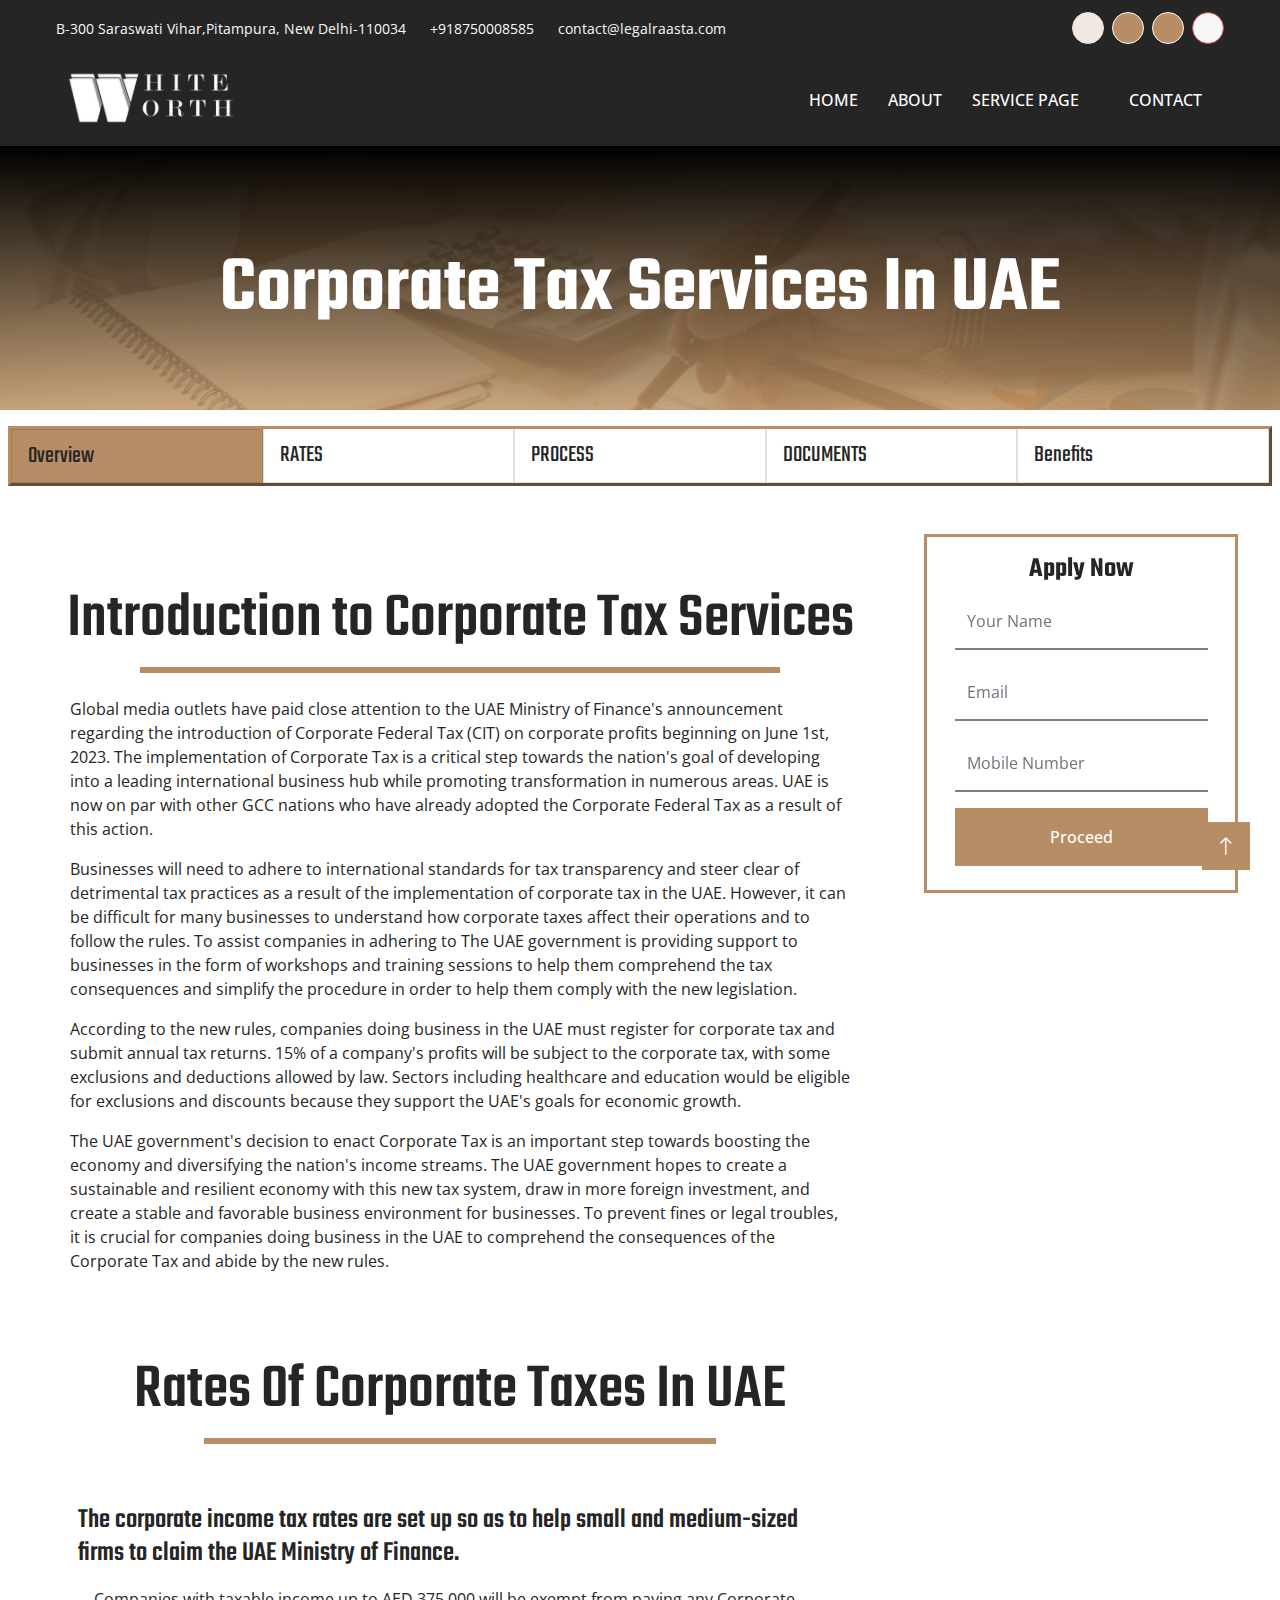
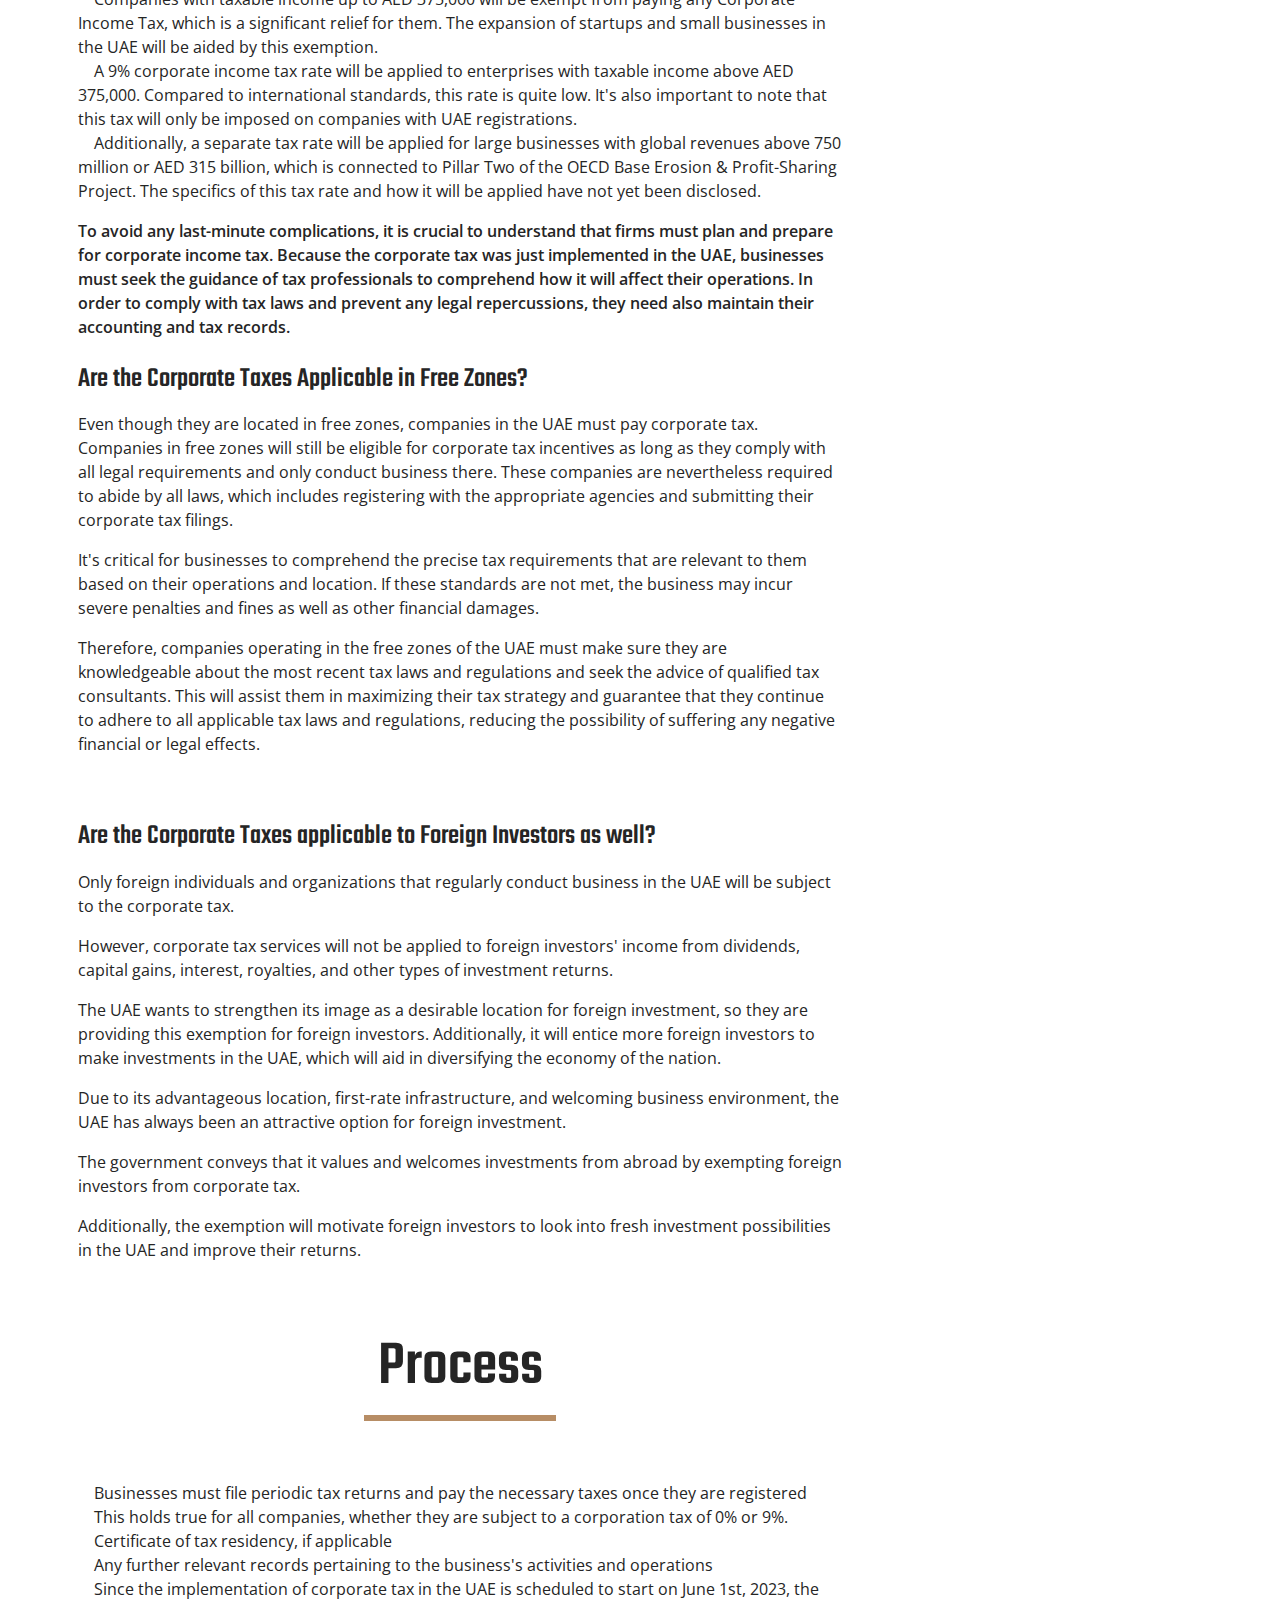
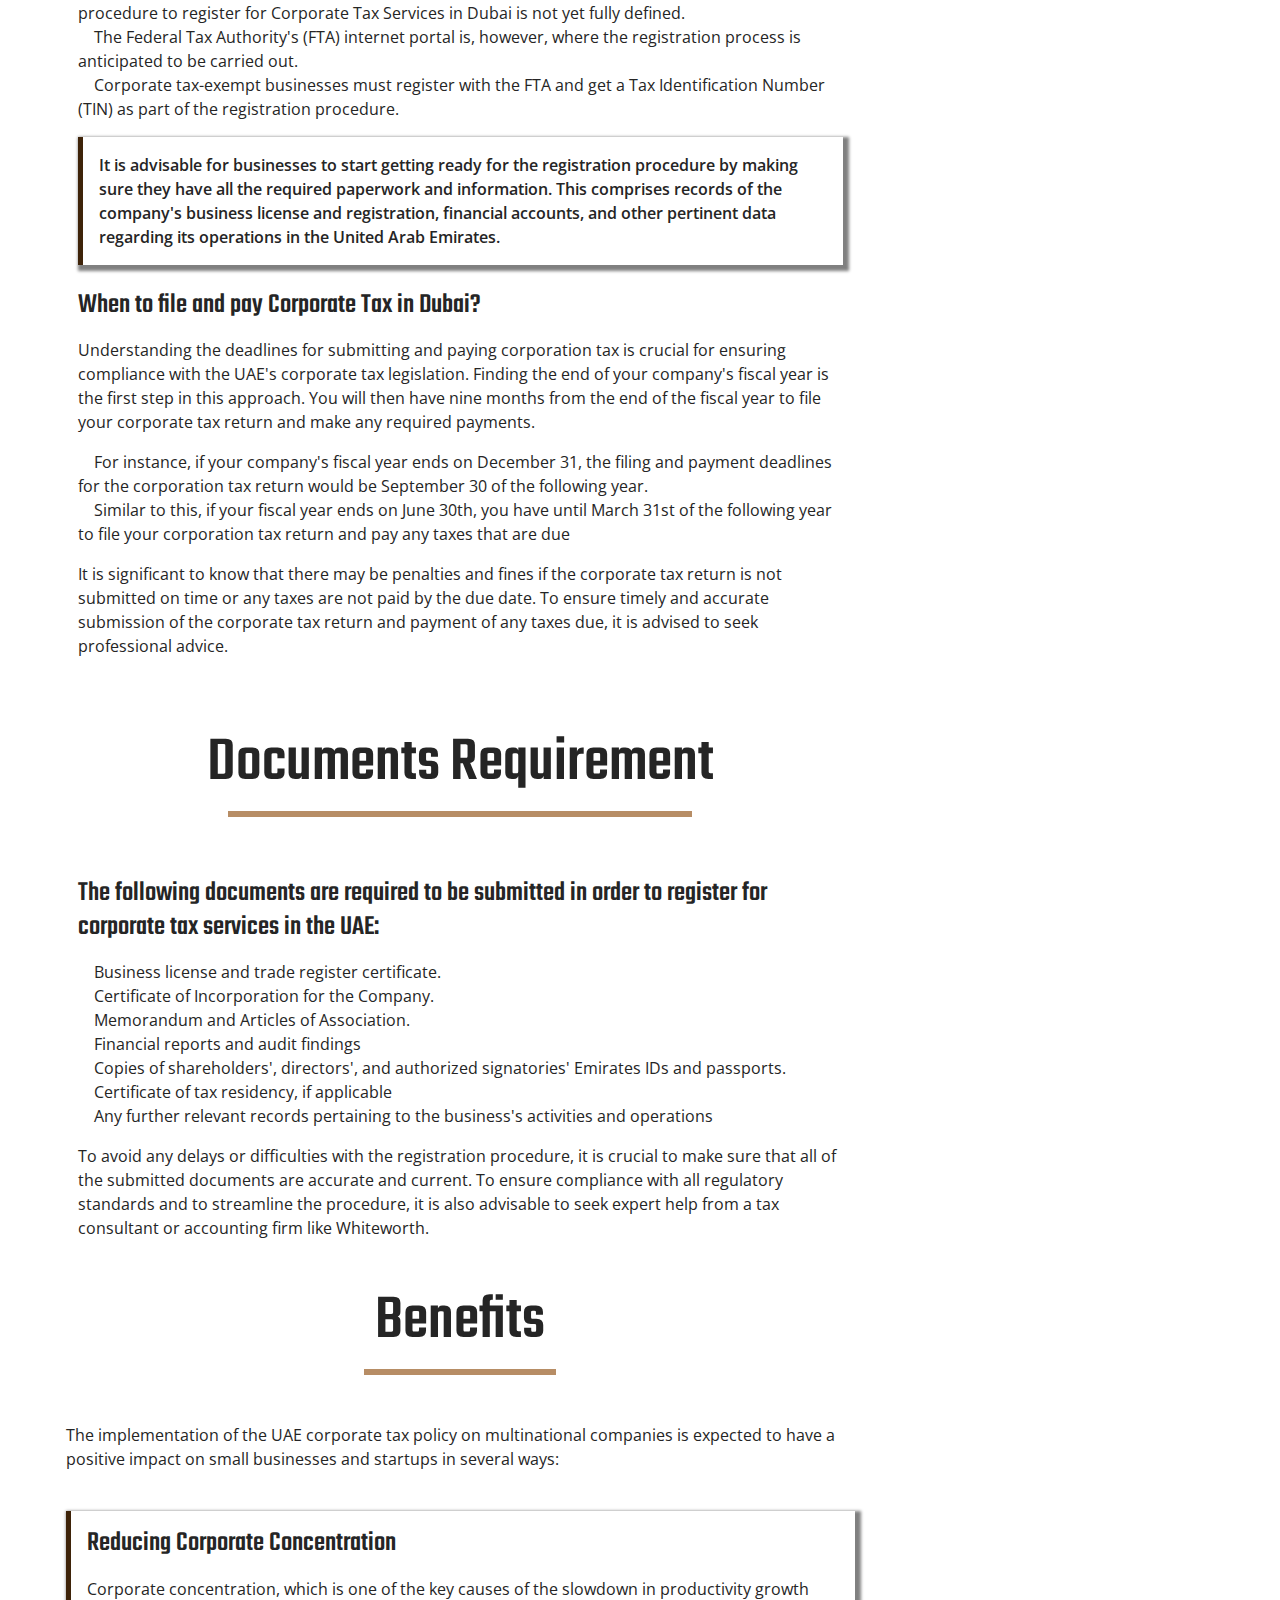
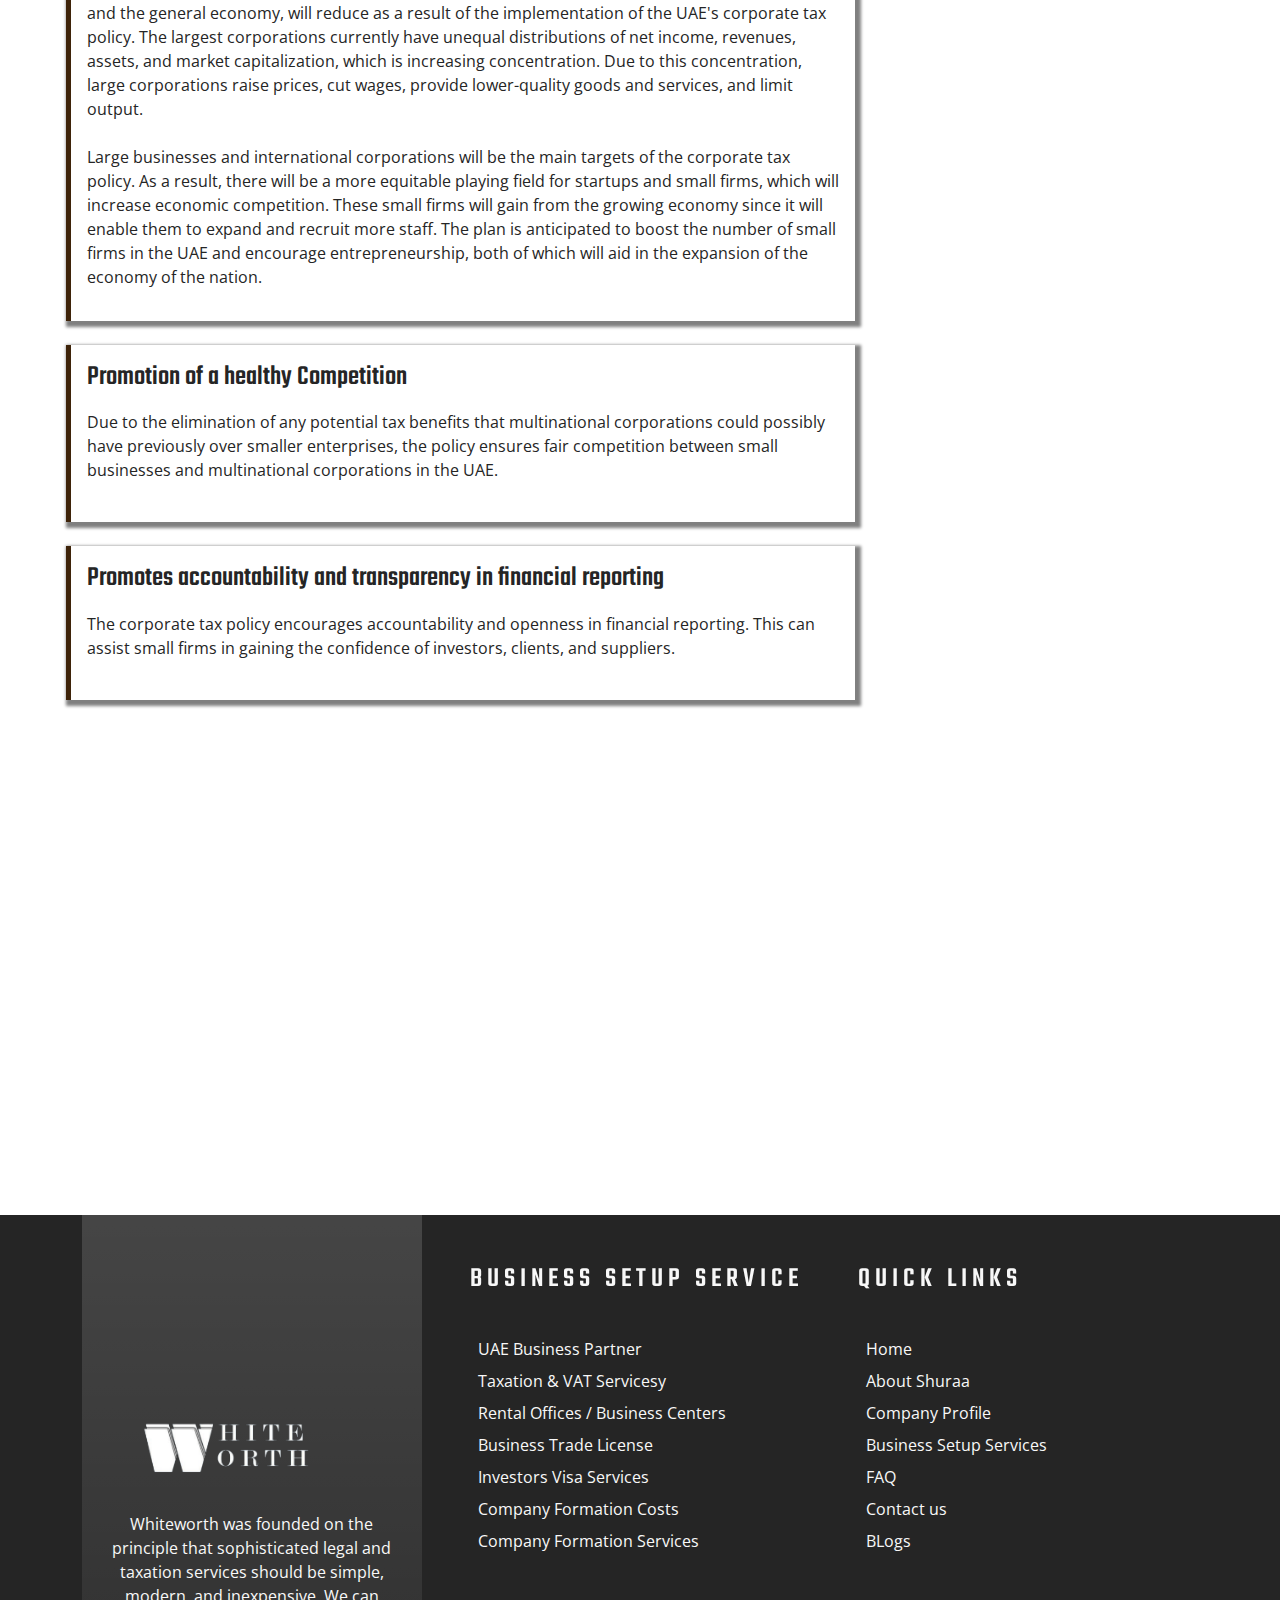
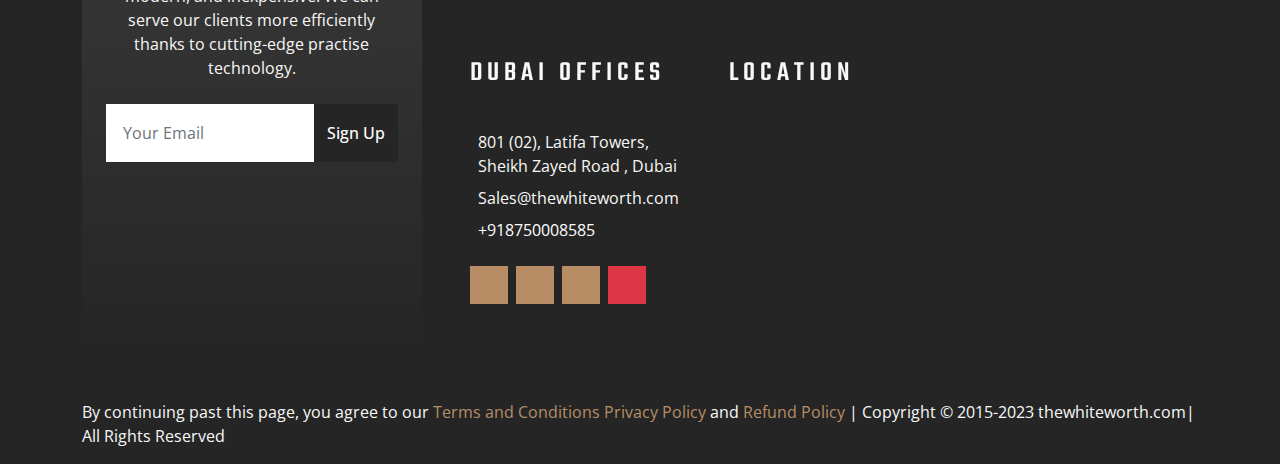
<file: corporate-tax.html>
<!DOCTYPE html>
<html lang="en">

<head>
    <meta charset="utf-8">
    <title>Corporate Tax Services in UAE</title>
    <meta content="width=device-width, initial-scale=1.0" name="viewport">
    <meta name="googlebot" content="noindex">
    <meta content="" name="keywords">
    <meta content=" It is crucial for companies doing business in the UAE to comprehend the consequences of the Corporate Tax and abide by the new rules." name="description">

    <!-- Favicon -->
    <link href="img/images-120x120.png" rel="icon">
    <link rel="canonical" href="/corporate-tax/">

    <!-- Google Web Fonts -->
    <link rel="preconnect" href="https://fonts.googleapis.com">
    <link rel="preconnect" href="https://fonts.gstatic.com" crossorigin>
    <link
        href="https://fonts.googleapis.com/css2?family=Open+Sans:wght@400;500;600&family=Teko:wght@400;500;600&display=swap"
        rel="stylesheet">

    <!-- Icon Font Stylesheet -->
        <link rel="stylesheet" href="https://cdnjs.cloudflare.com/ajax/libs/font-awesome/6.3.0/css/all.min.css"
            integrity="sha512-SzlrxWUlpfuzQ+pcUCosxcglQRNAq/DZjVsC0lE40xsADsfeQoEypE+enwcOiGjk/bSuGGKHEyjSoQ1zVisanQ=="
            crossorigin="anonymous" referrerpolicy="no-referrer" />
        <link href="https://cdn.jsdelivr.net/npm/bootstrap-icons@1.4.1/font/bootstrap-icons.css" rel="stylesheet">

    <!-- Libraries Stylesheet -->
    <link href="lib/animate/animate.min.css" rel="stylesheet">
    <!-- <link href="lib/owlcarousel/assets/owl.carousel.min.css" rel="stylesheet"> -->
    <!-- <link href="lib/tempusdominus/css/tempusdominus-bootstrap-4.min.css" rel="stylesheet" /> -->

    <!-- Customized Bootstrap Stylesheet -->
    <link href="css/bootstrap.min.css" rel="stylesheet">

    <!-- Template Stylesheet -->
    <link href="css/style.css" rel="stylesheet">
</head>

<body >
    <!-- Spinner Start -->
    <div id="spinner"
        class="show bg-white position-fixed translate-middle w-100 vh-100 top-50 start-50 d-flex align-items-center justify-content-center">
        <div class="spinner-border position-relative text-primary" style="width: 6rem; height: 6rem;" role="status">
        </div>
        <img class="position-absolute top-50 start-50 translate-middle" src="img/icon/icon-1.png" alt="Icon">
    </div>
    <!-- Spinner End -->


    <!-- Topbar Start -->
    <div class="container-fluid bg-dark p-0 wow fadeIn" data-wow-delay="0.1s">
        <div class="row gx-0 d-none d-lg-flex">
            <div class="col-lg-9 px-5 text-start">
                <div class="h-100 d-inline-flex align-items-center py-3 me-3">
                    <a
                        href="https://www.google.com/maps/place/Legal+Raasta+Technologies+Private+Limited/@28.699307,77.1170229,16z/data=!4m10!1m2!2m1!1sLegalRaasta+Technologies+Pvt+Ltd!3m6!1s0x390d03c53679bedb:0x3624ba574fcc7425!8m2!3d28.699307!4d77.1239517!15sCiBMZWdhbFJhYXN0YSBUZWNobm9sb2dpZXMgUHZ0IEx0ZCIDiAEBkgEObGVnYWxfc2VydmljZXPgAQA!16s%2Fg%2F11c0xvwdmk">
                        <small class="me-3 text-light"><i class="fa fa-map-marker-alt me-2"></i>B-300 Saraswati
                            Vihar,Pitampura, New Delhi-110034</small>
                    </a>
                    <a href="tel:+918750008585">
                        <small class="me-3 text-light"><i class="fa fa-phone me-2"></i>+918750008585</small></a>


                    <a href="mailto:contact@legalraasta.com">
                        <small class="text-light"><i
                                class="fa fa-envelope-open me-2"></i>contact@legalraasta.com</small></a>
                </div>
            </div>
            <div class="col-lg-3 px-5 text-end">

                <div class="h-100 d-inline-flex align-items-center">
                    <a class="btn btn-sm btn-outline-light alert-primary btn-sm-square rounded-circle me-2"
                        href="https://twitter.com/RaastaLegal" aria-label="twitter link"><i
                            class="fab fa-twitter fw-normal"></i></a>
                    <a class="btn btn-sm btn-outline-light btn-primary btn-sm-square rounded-circle me-2"
                        href="https://www.facebook.com/LRaasta" aria-label="facebook"><i
                            class="fab fa-facebook-f fw-normal"></i></a>
                    <a class="btn btn-sm btn-outline-light  btn-primary btn-sm-square rounded-circle me-2"
                        href="https://www.linkedin.com/company/legalraasta/mycompany/" aria-label="linkedin"><i
                            class="fab fa-linkedin-in fw-normal"></i></a>
                    <a class="btn btn-sm btn-outline-danger btn-light  btn-sm-square rounded-circle me-2"
                        href="https://www.instagram.com/legal.raasta/" aria-label="instagram"><i
                            class="fab fa-instagram fw-normal"></i></a>
                </div>
            </div>
        </div>
    </div>
    <!-- Topbar End -->


    <!-- Navbar Start -->
    <nav class="navbar navbar-expand-lg bg-dark text-white navbar-light py-lg-0 px-lg-5">
        <a href="index.html" class="navbar-brand ms-4 ms-lg-0">
            <h1 class="m-0 d-flex flex-row"><img class="me-1 ms-2  position-sticky" src="img/White-2 (1).png" width="230" height="80" loading="lazy" alt="Icon">
                </h1>
        </a>
        <button type="button" class="navbar-toggler me-4" aria-label="hamburger" data-bs-toggle="collapse" data-bs-target="#navbarCollapse">
            <span class="fa fa-bars text-white"></span>
        </button>
        <div class="collapse navbar-collapse" id="navbarCollapse">
            <div class="navbar-nav ms-auto p-4 p-lg-0">
                <a href="index.html" class="nav-item nav-link text-white">Home</a>
                <a href="about.html" class="nav-item nav-link text-white ">About</a>
                <!-- <a href="service.html" class="nav-item nav-link text-white"></a>
                <a href="service2.html" class="nav-item nav-link text-white">Services 2</a> -->
                <div class="nav-item dropdown">
                    <a href="#" class="nav-link text-white dropdown-toggle" data-bs-toggle="dropdown">Service Page</a>
                    <div class="dropdown-menu border-0 m-0">
                        <a href="vat-registeration.html" class="dropdown-item">Vat Registeration</a>
                        <a href="corporate-tax.html" class="dropdown-item active">Corporate Tax</a>
                        <a href="team.html" class="dropdown-item">Team Members</a>
                        <a href="sitemap.html" class="dropdown-item">Sitemap</a>
                        <a href="appointment.html" class="dropdown-item">Appointment</a>
                        <a href="company-formation-cost-uae.html" class="dropdown-item ">Company Formation in UAE</a>
                        <a href="testimonial.html" class="dropdown-item">Testimonial</a>
                        <a href="404.html" class="dropdown-item">404 Page</a>
                    </div>
                </div>
                <a href="contact.html" class="nav-item nav-link text-white">Contact</a>
            </div>
           
        </div>
    </nav>
    <!-- Navbar End -->
    <!-- Page Header End -->
    
        <div class="container-fluid page-header pt-5 pb-3 mb-3 wow fadeIn" data-wow-delay="0.1s">
            <div class="container py-5">
                <h1 class="display-1 text-white animated slideInDown text-center text-capitalize">Corporate Tax Services in UAE </h1>
                <!-- <h3 class="fs-4 text-white animated slideInUp col-5 ">Dubai is one of the foremost global business hubs in the world which encourages and caters to massive entrepreneurship opportunities with millions of self-employed company owners, sole traders, and freelancers. But the process of setting up the business in Dubai alongside its tedious documentation can be a cumbersome process depending upon the individual’s requirement.</h3> -->
            </div>
        </div>
    <!-- page header end -->


    <!-- Page navigation Navroot -->
      
            <div class="col-12 mx-auto fs-4 mb-5 position-sticky bg-white" style="z-index: 1;;font-family:'Teko','sans-serif';top:5px; ">
                <div id="list-example" class="list-group d-sm-flex flex-sm-row d-none   text-dark border-primary mx-2 "
                    style="border-style:outset">
                    <a class="list-group-item  list-group-item-action text-dark  check customa_active"
                        href="#overview">Overview</a>
                    <a class="list-group-item list-group-item-action text-dark  check" href="#RATES ">RATES </a>
                    <a class="list-group-item list-group-item-action text-dark  check" href="#PROCESS">PROCESS</a>
                    <a class="list-group-item list-group-item-action text-dark   check"
                        href="#DOCUMENTS">DOCUMENTS</a>
                    <a class="list-group-item list-group-item-action text-dark  check"
                        href="#Benefits">Benefits</a>
                    <!-- <a class="list-group-item list-group-item-action text-dark  check"
                        href="#Conclusion">Conclusion</a> -->
                    <!-- <a class="list-group-item list-group-item-action text-dark    check" href="#renewal">Renewal</a> -->
                </div>
            </div>
        
        <script>
            var header = document.getElementById("list-example");
            var x = header.getElementsByClassName("check");

            for (var i = 0; i < x.length; i++) {

                x[i].addEventListener("click", function () {

                    x[0].classList.remove("customa_active");
                    var current = document.getElementsByClassName("active");
                    current[0].className = current[0].className.replaceAll(" active", "");
                    this.className += " active";

                });
            }


        </script>
    <!-- nav root end -->


    <div class="container-fluid">
        <div class="d-flex gap-lg-3  justify-content-evenly position-relative">
            <!--column1 -->

            <!-- column2 -->
            <div class="col-lg-8 col-sm-8 col-12 ">
                <div class="container-xxl py-5  nav-item bg-white" id="overview">
                    <div class="text-center  mx-auto faq">
                        <h4 class="display-3 mb-2">Introduction to Corporate Tax Services
                        </h4>
                        <p style="height: 6px; background-color: #B78D65; max-width: 40rem; margin: auto; transition: 0.5 ease-in-out;"></p> <br>
                    </div>
                    <div class="col-lg-12 px-3 text-dark">
                        <p>Global media outlets have paid close attention to the UAE Ministry of Finance's announcement regarding the introduction of Corporate Federal Tax (CIT) on corporate profits beginning on June 1st, 2023. The implementation of Corporate Tax is a critical step towards the nation's goal of developing into a leading international business hub while promoting transformation in numerous areas. UAE is now on par with other GCC nations who have already adopted the Corporate Federal Tax as a result of this action.</p>
                        <p>Businesses will need to adhere to international standards for tax transparency and steer clear of detrimental tax practices as a result of the implementation of corporate tax in the UAE. However, it can be difficult for many businesses to understand how corporate taxes affect their operations and to follow the rules. To assist companies in adhering to The UAE government is providing support to businesses in the form of workshops and training sessions to help them comprehend the tax consequences and simplify the procedure in order to help them comply with the new legislation. </p>
                        <p>According to the new rules, companies doing business in the UAE must register for corporate tax and submit annual tax returns. 15% of a company's profits will be subject to the corporate tax, with some exclusions and deductions allowed by law. Sectors including healthcare and education would be eligible for exclusions and discounts because they support the UAE's goals for economic growth.</p> 
                        <p>The UAE government's decision to enact Corporate Tax is an important step towards boosting the economy and diversifying the nation's income streams. The UAE government hopes to create a sustainable and resilient economy with this new tax system, draw in more foreign investment, and create a stable and favorable business environment for businesses. To prevent fines or legal troubles, it is crucial for companies doing business in the UAE to comprehend the consequences of the Corporate Tax and abide by the new rules.
                        </p>
                    </div>
                </div>
                <div class="container-xxl nav-item py-3 bg-white" id="RATES">
                    <div class="container">
                        <div class="text-center mx-auto mb-5" >
                            <h4 class=" display-3 text-capitalize">Rates of Corporate Taxes in UAE </h4>
                            <p style="height: 6px; background-color: #B78D65; max-width: 32rem; margin: auto; transition: 0.5 ease-in-out;"></p>
                        </div>
                        <div class="row g-4">
                            <div class="col-lg-12 ">
                                <div class="adv-item d-flex flex-column position-relative text-center h-100 ">
                                    <div class=" text-start">
                                        <!-- <img class="mb-4 " src="img/icon/icon-5.png" alt="Icon"> -->
                                        <h3 class="mb-3">The corporate income tax rates are set up so as to help small and medium-sized firms to claim the UAE Ministry of Finance. </h3>
                                        <span class="text-dark">
                                            <ul class="list-unstyled ">
                                               
                                                <li><i class="fa fa-dot-circle text-primary me-3 "></i>Companies with taxable income up to AED 375,000 will be exempt from paying any Corporate Income Tax, which is a significant relief for them. The expansion of startups and small businesses in the UAE will be aided by this exemption.</li>
                                                <li><i class="fa fa-dot-circle text-primary me-3"></i>A 9% corporate income tax rate will be applied to enterprises with taxable income above AED 375,000. Compared to international standards, this rate is quite low. It's also important to note that this tax will only be imposed on companies with UAE registrations.</li>
                                                <li><i class="fa fa-dot-circle text-primary me-3"></i>Additionally, a separate tax rate will be applied for large businesses with global revenues above 750 million or AED 315 billion, which is connected to Pillar Two of the OECD Base Erosion & Profit-Sharing Project. The specifics of this tax rate and how it will be applied have not yet been disclosed.</li>
                                            </ul>
                                        </span>
                                        <!-- <a class="btn" href=""><i class="fa fa-plus text-primary me-3"></i>Read More</a> -->
                                    </div>
                                    <div class="text-dark text-start  fw-bold">To avoid any last-minute complications, it is crucial to understand that firms must plan and prepare for corporate income tax. Because the corporate tax was just implemented in the UAE, businesses must seek the guidance of tax professionals to comprehend how it will affect their operations. In order to comply with tax laws and prevent any legal repercussions, they need also maintain their accounting and tax records.
                                    </div>
                                    <div class="text-start py-4" >
                                        <!-- <img class="mb-4 " src="img/icon/icon-5.png" alt="Icon"> -->
                                        <h3 class="mb-3 ">Are the Corporate Taxes Applicable in Free Zones? </h3>
                                        <p class="text-dark">Even though they are located in free zones, companies in the UAE must pay corporate tax. Companies in free zones will still be eligible for corporate tax incentives as long as they comply with all legal requirements and only conduct business there. These companies are nevertheless required to abide by all laws, which includes registering with the appropriate agencies and submitting their corporate tax filings. </p>
                                        <p class="text-dark"> It's critical for businesses to comprehend the precise tax requirements that are relevant to them based on their operations and location. If these standards are not met, the business may incur severe penalties and fines as well as other financial damages.
                                        </p>
                                        <p  class="text-dark">Therefore, companies operating in the free zones of the UAE must make sure they are knowledgeable about the most recent tax laws and regulations and seek the advice of qualified tax consultants. This will assist them in maximizing their tax strategy and guarantee that they continue to adhere to all applicable tax laws and regulations, reducing the possibility of suffering any negative financial or legal effects.</p> 
                                        <!-- <a class="btn" href=""><i class="fa fa-plus text-primary me-3"></i>Read More</a> -->
                                    </div>
                                    <div class="text-start py-4">
                                        <h3 class="mb-3">Are the Corporate Taxes applicable to Foreign Investors as well?</h3>
                                        <p class="text-dark">Only foreign individuals and organizations that regularly conduct business in the UAE will be subject to the corporate tax.</p>
                                        <p class="text-dark">However, corporate tax services will not be applied to foreign investors' income from dividends, capital gains, interest, royalties, and other types of investment returns.</p>
                                        <p class="text-dark">The UAE wants to strengthen its image as a desirable location for foreign investment, so they are providing this exemption for foreign investors. Additionally, it will entice more foreign investors to make investments in the UAE, which will aid in diversifying the economy of the nation.</p>
                                        <p class="text-dark">Due to its advantageous location, first-rate infrastructure, and welcoming business environment, the UAE has always been an attractive option for foreign investment. </p>
                                        <p class="text-dark">The government conveys that it values and welcomes investments from abroad by exempting foreign investors from corporate tax.</p>
                                        <p class="text-dark">Additionally, the exemption will motivate foreign investors to look into fresh investment possibilities in the UAE and improve their returns.
                                        </p>
                                    </div>
                                </div>
                            </div>
                        </div>
                    </div>
                </div>

                <!-- Facts Start -->
                <!-- <div class="container-xxl nav-item py-5">
                    <div class="container pt-5">
                        <div class="row g-4">
                            <div class="col-lg-4 col-md-6 mb-lg-0 pb-lg-0 mb-5 pb-5 wow fadeInUp" data-wow-delay="0.1s">
                                <div class="fact-item text-center bg-light  h-100  pt-0">
                                    <div class="fact-icon border border-2">
                                        <img src="img/icon/icon-2.png" alt="Icon">
                                    </div>
                                    <h3 class="mb-3">Design Approach</h3>
                                    <p class="mb-0">Erat ipsum justo amet duo et elitr dolor, est duo duo eos lorem sed
                                        diam stet diam sed stet.</p>
                                </div>
                            </div>
                            <div class="col-lg-4 col-md-6 mb-lg-0 mb-5 pb-5 wow fadeInUp" data-wow-delay="0.3s">
                                <div class="fact-item text-center bg-light h-100  pt-0">
                                    <div class="fact-icon border border-2">
                                        <img src="img/icon/icon-3.png" alt="Icon">
                                    </div>
                                    <h3 class="mb-3">Innovative Solutions</h3>
                                    <p class="mb-0">Erat ipsum justo amet duo et elitr dolor, est duo duo eos lorem sed
                                        diam stet diam sed stet.</p>
                                </div>
                            </div>
                            <div class="col-lg-4 col-md-6 mb-lg-0 mb-5 pb-5 wow fadeInUp" data-wow-delay="0.5s">
                                <div class="fact-item text-center bg-light h-100  pt-0">
                                    <div class="fact-icon border border-2">
                                        <img src="img/icon/icon-4.png" alt="Icon">
                                    </div>
                                    <h3 class="mb-3">Project Management</h3>
                                    <p class="mb-0">Erat ipsum justo amet duo et elitr dolor, est duo duo eos lorem sed
                                        diam stet diam sed stet.</p>
                                </div>
                            </div>
                        </div>
                    </div>
                </div> -->
                <!-- Facts End -->
                <!--  -->
                <!-- process  -->
                <div class="container-xxl nav-item bg-white" id="PROCESS">
                    <div class="container">
                        <div class="text-center mx-auto mb-5" style="max-width: 600px;">
                            <h4 class="display-3 ">Process</h4>
                            <p style="height: 6px; background-color: #B78D65; max-width: 12rem; margin: auto; transition: 0.5 ease-in-out;"></p>
                            
                            <!-- <h1 class="display-6 mb-4 text-primary">We Focused on Provide Best benefit To Client</h1> -->
                        </div>
                        <div class="row g-4">
                            <div class="col-lg-12 ">
                                <div class="adv-item d-flex flex-column position-relative text-center h-100 ">
                                    <div class=" text-start">
                                        <!-- <img class="mb-4 " src="img/icon/icon-5.png" alt="Icon"> -->
                                        <!-- <h3 class="mb-3">What is the process to Register for Corporate Taxes?</h3> -->
                                        <span class="text-dark">
                                            <ul class="list-unstyled ">
                                               
                                                <li><i class="fa fa-dot-circle text-primary me-3"></i>Businesses must file periodic tax returns and pay the necessary taxes once they are registered</li>
                                                <li><i class="fa fa-dot-circle text-primary me-3"></i>This holds true for all companies, whether they are subject to a corporation tax of 0% or 9%.</li>
                                                <li><i class="fa fa-dot-circle text-primary me-3"></i>Certificate of tax residency, if applicable</li>
                                                <li><i class="fa fa-dot-circle text-primary me-3"></i>Any further relevant records pertaining to the business's activities and operations</li>
                                                <li class=""><i class="fa fa-dot-circle text-primary me-3"></i></i>Since the implementation of corporate tax in the UAE is scheduled to start on June 1st, 2023, the procedure to register for Corporate Tax Services in Dubai is not yet fully defined.</li>
                                                <li><i class="fa fa-dot-circle text-primary me-3"></i>The Federal Tax Authority's (FTA) internet portal is, however, where the registration process is anticipated to be carried out.</li>
                                                <li><i class="fa fa-dot-circle text-primary me-3"></i>Corporate tax-exempt businesses must register with the FTA and get a Tax Identification Number (TIN) as part of the registration procedure.</li>
                                            </ul>
                                        </span>
                                        <!-- <a class="btn" href=""><i class="fa fa-plus text-primary me-3"></i>Read More</a> -->
                                    </div>
                                    <div class="text-dark text-start points_style fw-bold">It is advisable for businesses to start getting ready for the registration procedure by making sure they have all the required paperwork and information. This comprises records of the company's business license and registration, financial accounts, and other pertinent data regarding its operations in the United Arab Emirates.
                                    </div>
                                    <div class="text-start py-4" >
                                        <!-- <img class="mb-4 " src="img/icon/icon-5.png" alt="Icon"> -->
                                        <h3 class="mb-3 ">When to file and pay Corporate Tax in Dubai?</h3>
                                        <p class="text-dark">Understanding the deadlines for submitting and paying corporation tax is crucial for ensuring compliance with the UAE's corporate tax legislation. Finding the end of your company's fiscal year is the first step in this approach. You will then have nine months from the end of the fiscal year to file your corporate tax return and make any required payments.
                                        </p>
                                        <span class="text-dark">
                                            <ul class="list-unstyled ">
                                               
                                                <li><i class="fa fa-dot-circle text-primary me-3"></i>For instance, if your company's fiscal year ends on December 31, the filing and payment deadlines for the corporation tax return would be September 30 of the following year.
                                                </li>
                                                <li><i class="fa fa-dot-circle text-primary me-3"></i>Similar to this, if your fiscal year ends on June 30th, you have until March 31st of the following year to file your corporation tax return and pay any taxes that are due</li>
                                            </ul>
                                        </span>
                                        <p class="text-dark">It is significant to know that there may be penalties and fines if the corporate tax return is not submitted on time or any taxes are not paid by the due date. To ensure timely and accurate submission of the corporate tax return and payment of any taxes due, it is advised to seek professional advice.
                                        </p>
                                        <!-- <a class="btn" href=""><i class="fa fa-plus text-primary me-3"></i>Read More</a> -->
                                    </div>
                                </div>
                            </div>
                        </div>
                    </div>
                </div>

                <!-- Process end -->
                <!-- documents Start -->
                <div class="container-xxl nav-item py-3 bg-white" id="DOCUMENTS">
                    <div class="container">
                        <div class="text-center mx-auto mb-5" style="max-width: 600px;">
                            <h4 class=" display-3 ">Documents Requirement</h4>
                            <p style="height: 6px; background-color: #B78D65; max-width: 29rem; margin: auto; transition: 0.5 ease-in-out;"></p>

                            <!-- <h1 class="display-6 mb-4 text-primary">We Focused on Provide Best benefit To Client</h1> -->
                        </div>
                        <div class="row g-4">
                            <div class="col-lg-12 col-md-6">
                                <div class="adv-item d-flex flex-column position-relative text-center h-100 ">
                                    <div class=" text-start">
                                        <!-- <img class="mb-4 " src="img/icon/icon-5.png" alt="Icon"> -->
                                        <h3 class="mb-3">The following documents are required to be submitted in order to register for corporate tax services in the UAE:</h3>
                                        <span class="text-dark">
                                            <ul class="list-unstyled">
                                                <li><i class="fa fa-dot-circle text-primary me-3"></i></i>Business license and trade register certificate.</li>
                                                <li><i class="fa fa-dot-circle text-primary me-3"></i>Certificate of Incorporation for the Company.</li>
                                                <li><i class="fa fa-dot-circle text-primary me-3"></i>Memorandum and Articles of Association. </li>
                                                <li><i class="fa fa-dot-circle text-primary me-3"></i>Financial reports and audit findings</li>
                                                <li><i class="fa fa-dot-circle text-primary me-3"></i>Copies of shareholders', directors', and authorized signatories' Emirates IDs and passports.</li>
                                                <li><i class="fa fa-dot-circle text-primary me-3"></i>Certificate of tax residency, if applicable</li>
                                                <li><i class="fa fa-dot-circle text-primary me-3"></i>Any further relevant records pertaining to the business's activities and operations</li>
                                            </ul>
                                        </span>
                                        <!-- <a class="btn" href=""><i class="fa fa-plus text-primary me-3"></i>Read More</a> -->
                                    </div>
                                    <div class="text-dark text-start">To avoid any delays or difficulties with the registration procedure, it is crucial to make sure that all of the submitted documents are accurate and current. To ensure compliance with all regulatory standards and to streamline the procedure, it is also advisable to seek expert help from a tax consultant or accounting firm like Whiteworth.</div>
                                </div>
                            </div>
                        </div>
                    </div>
                </div>
                <!-- documents End -->

                <!-- benefit Start -->
                <div class="container-xxl nav-item py-3 bg-white" id="Benefits">
                    <div class="container">
                        <div class="text-center mx-auto mb-5" style="max-width: 600px;">
                            <h4 class=" display-3">Benefits</h4>
                            <p style="height: 6px; background-color: #B78D65; max-width: 12rem; margin: auto; transition: 0.5 ease-in-out;"></p>

                            <!-- <h1 class="display-6 mb-4 text-primary">We Focused on Provide Best benefit To Client</h1> -->
                        </div>
                        <div class="row g-4">
                            <p class="text-dark">The implementation of the UAE corporate tax policy on multinational companies is expected to have a positive impact on small businesses and startups in several ways:</p>
                            <div class="col-lg-12 col-md-6">
                                <div class="points_style d-flex position-relative text-center h-100">
                                    <div class="service-text  text-start">
                                        <!-- <img class="mb-4 " src="img/icon/icon-5.png" alt="Icon"> -->
                                        <h3 class="mb-3">Reducing Corporate Concentration </h3>
                                        <span class="text-dark">
                                            <p class="mb-4">Corporate concentration, which is one of the key causes of the slowdown in productivity growth and the general economy, will reduce as a result of the implementation of the UAE's corporate tax policy. The largest corporations currently have unequal distributions of net income, revenues, assets, and market capitalization, which is increasing concentration. Due to this concentration, large corporations raise prices, cut wages, provide lower-quality goods and services, and limit output.</p>
                                            <p>Large businesses and international corporations will be the main targets of the corporate tax policy. As a result, there will be a more equitable playing field for startups and small firms, which will increase economic competition. These small firms will gain from the growing economy since it will enable them to expand and recruit more staff. The plan is anticipated to boost the number of small firms in the UAE and encourage entrepreneurship, both of which will aid in the expansion of the economy of the nation.</p>
                                        </span>
                                        <!-- <a class="btn" href=""><i class="fa fa-plus text-primary me-3"></i>Read More</a> -->
                                    </div>
                                </div>
                            </div>
                            <div class="col-lg-12 col-md-6">
                                <div class="points_style d-flex position-relative text-center h-100">
                                    <div class="service-text  text-start">
                                        <!-- <img class="mb-4 " src="img/icon/icon-5.png" alt="Icon"> -->
                                        <h3 class="mb-3">Promotion of a healthy Competition</h3>
                                        <span class="text-dark">
                                            <p class="mb-4">Due to the elimination of any potential tax benefits that multinational corporations could possibly have previously over smaller enterprises, the policy ensures fair competition between small businesses and multinational corporations in the UAE.
                                            </p>
                                        </span>
                                        <!-- <a class="btn" href=""><i class="fa fa-plus text-primary me-3"></i>Read More</a> -->
                                    </div>
                                </div>
                            </div>
                            <div class="col-lg-12 col-md-6">
                                <div class="points_style d-flex position-relative text-center h-100">
                                    <div class="service-text  text-start">
                                        <!-- <img class="mb-4 " src="img/icon/icon-5.png" alt="Icon"> -->
                                        <h3 class="mb-3">Promotes accountability and transparency in financial reporting</h3>
                                        <span class="text-dark">
                                            <p class="mb-4">The corporate tax policy encourages accountability and openness in financial reporting. This can assist small firms in gaining the confidence of investors, clients, and suppliers.</p>
                                        </span>
                                        <!-- <a class="btn" href=""><i class="fa fa-plus text-primary me-3"></i>Read More</a> -->
                                    </div>
                                </div>
                            </div>
                            <div class="col-lg-12 col-md-6 wow fadeInUp" data-wow-delay="0.3s">
                                <div class="points_style d-flex position-relative text-center h-100">
                                    <!-- <img class="bg-img" src="img/service-2.jpg" alt=""> -->
                                    <div class="service-text text-start">
                                        <!-- <img class="mb-4" src="img/icon/icon-6.png" alt="Icon"> -->
                                        <h3 class="mb-3">Preventing Tax Invasion</h3>
                                        <p class="mb-4">Corporate entities frequently receive praise for their part in escalating competition and improving customer welfare by utilizing economies of scale. It is generally acknowledged that larger firms are more efficient than smaller businesses. Indian businessmen who want to start up operations in Dubai are only obligated to pay taxes if their net earnings exceed INR 75.96 Lakh. This new tax structure is anticipated to give smaller enterprises a competitive edge while also addressing the problem of corporate tax dodging.
                                        </p>
                                        <!-- <a class="btn" href=""><i class="fa fa-plus text-primary me-3"></i>Read More</a> -->
                                    </div>
                                </div>
                            </div>
                            <div class="col-lg-12 col-md-6 wow fadeInUp" data-wow-delay="0.5s">
                                <div class="points_style d-flex position-relative text-center h-100">
                                    <!-- <img class="bg-img" src="img/service-3.jpg" alt=""> -->
                                    <div class="service-text text-start">
                                        <!-- <img class="mb-4" src="img/icon/icon-7.png" alt="Icon"> -->
                                        <h3 class="mb-3">Increased government revenue</h3>
                                        <p class="mb-4">With the new policy in place, the government will have access to more money, which it can use to support small businesses through a variety of programs like grants, subsidies, and training courses
                                        </p>
                                        <!-- <a class="btn" href=""><i class="fa fa-plus text-primary me-3"></i>Read More</a> -->
                                    </div>
                                </div>
                            </div>

                        </div>
                    </div>
                </div>
                <!-- benefit End -->
                

                <!-- FAQ Start -->
                <!-- <div class="section-title nav-item text-center position-relative pb-3 mb-5 mx-auto faq" id="faq"
                    style="max-width: 1200px;">
                    <h1 class="mb-0 display-5">Frequently Asked Questions</h1><br>
                </div>
                <div class="accordion faq px-lg-5 mx-lg-5" id="accordionExample">
                    <div class="accordion-item">
                        <h2 class="accordion-header" id="headingOne">
                            <button class="accordion-button collapsed" type="button" data-bs-toggle="collapse"
                                data-bs-target="#collapseOne" aria-expanded="false" aria-controls="collapseOne">
                                <strong>1. What is payment bank licensing?</strong>
                            </button>
                        </h2>
                        <div id="collapseOne" class="accordion-collapse collapse" aria-labelledby="headingOne"
                            data-bs-parent="#accordionExample">
                            <div class="accordion-body">
                                A bank of payments is like any other bank but operates on a smaller scale without any
                                credit risk
                                involved. It can carry out most banking operations in plain words, but can not advance
                                loans or
                                issue credit cards.
                            </div>
                        </div>
                    </div>

                    <div class="accordion-item">
                        <h2 class="accordion-header" id="headingTwo">
                            <button class="accordion-button collapsed" type="button" data-bs-toggle="collapse"
                                data-bs-target="#collapseTwo" aria-expanded="false" aria-controls="collapseTwo">
                                <strong>2. How to get a Payment Bank License?</strong>
                            </button>
                        </h2>
                        <div id="collapseTwo" class="accordion-collapse collapse" aria-labelledby="headingTwo"
                            data-bs-parent="#accordionExample">
                            <div class="accordion-body">
                                Payment Bank License can be easily applied online. But you will need a professional to
                                create the
                                application process. For more extra, call us on 8750008881.
                            </div>
                        </div>
                    </div>

                    <div class="accordion-item">
                        <h2 class="accordion-header" id="headingThree">
                            <button class="accordion-button collapsed" type="button" data-bs-toggle="collapse"
                                data-bs-target="#collapseThree" aria-expanded="false" aria-controls="collapseThree">
                                <strong>3. What is the cost of getting a payment bank license?</strong>
                            </button>
                        </h2>
                        <div id="collapseThree" class="accordion-collapse collapse" aria-labelledby="headingThree"
                            data-bs-parent="#accordionExample">
                            <div class="accordion-body">
                                Payment Bank License can be easily applied online at minimal prices with Legalraasta.
                                But you will
                                need a professional to create the application process. For extra, further details call
                                us on
                                8750008881.
                            </div>
                        </div>
                    </div>

                    <div class="accordion-item">
                        <h2 class="accordion-header" id="headingFour">
                            <button class="accordion-button collapsed" type="button" data-bs-toggle="collapse"
                                data-bs-target="#collapseFour" aria-expanded="false" aria-controls="collapseFour">
                                <strong>4. What is the process of payment bank license?</strong>
                            </button>
                        </h2>
                        <div id="collapseFour" class="accordion-collapse collapse" aria-labelledby="headingFour"
                            data-bs-parent="#accordionExample">
                            <div class="accordion-body">
                                Incorporate a Public Limited Company under the Companies Act, 2013, as per RBI
                                directions. File an
                                application to the Chief General Manager of RBI for a Payment Bank license. Then the
                                examination
                                conducts the application and Once the examiner gets fully satisfied, and there is no
                                scope of
                                verification will be done. After that license is issued.
                            </div>
                        </div>
                    </div>

                    <div class="accordion-item">
                        <h2 class="accordion-header" id="heading5">
                            <button class="accordion-button collapsed" type="button" data-bs-toggle="collapse"
                                data-bs-target="#collapse5" aria-expanded="false" aria-controls="collapse5">
                                <strong>5. What are the Documents required for Payment Bank License?</strong>
                            </button>
                        </h2>
                        <div id="collapse5" class="accordion-collapse collapse" aria-labelledby="heading5"
                            data-bs-parent="#accordionExample">
                            <div class="accordion-body">
                                To receive the Payment License Application, several documents and data need to be given.
                                For a
                                better understanding, please refer to the above context to learn in-depth.
                            </div>
                        </div>
                    </div>

                </div> -->
                <!-- FAQ End -->


            </div>
            <!-- column2 -->
            <div class="col-lg-3  d-lg-block d-none position-relative">
                <div class="col-12 col-lg-12 pt-3 text-center  position-sticky border border-3 border-primary  justify-content-center"
                    style="top:70px;border-style:outset">
                    <div class="w-100 rounded-3 px-0  bg-white mt-sm-auto ">

                        <div class="px-5">
                            <h3 class=" fw-bold">Apply Now</h3>
                        </div>
                        <form action="custom_form.php" class="d-flex
                        justify-content-center " id="lead_form" onsubmit="emailPassage()" method="POST">
                            <div class="row gap-3 justify-content-center ">
                                <div class="col-lg-10 col-11">
                                    <input class="form-control " type="name" name="name" id="name"
                                        title="Please Enter Your Name" placeholder="Your Name" required
                                        style="height: 55px;border: none;border-bottom: 2px solid grey !important;">
                                </div>
                                <div class="col-lg-10 col-11">
                                    <input class="form-control  type=" email" name="email" id="email"
                                        placeholder="Email" pattern="[a-z0-9._%+-]+@[a-z0-9.-]+\.[a-z]{2,}$" required
                                        title="Please Correct Email Id"
                                        style="height: 55px; border: none ;border-bottom: 2px solid grey !important; ">
                                </div>
                                <div class="col-lg-10 col-11">
                                    <input class="form-control  type=" tel" name="contact" id="contact"
                                        placeholder="Mobile Number" maxlength="10" pattern="[6-9]{1}[0-9]{9}" title="Please
                                        Enter 10 Digit Number"
                                        style="height: 55px;    border: none; border-bottom: 2px solid grey !important;"
                                        required>
                                </div>
                                <input type="hidden" name="body" id="body" value="Check test">
                                <input type="hidden" name="service_code" value="" id="service-code">
                                <input type="hidden" name="title" value="virtual-cfo-lr">
                                <input type="hidden" name="redirect" value="/thanks.html">
                                <input type="hidden" name="analytics" id="analytics1" />
                                <div class="col-lg-10 col-9 pb-4">
                                    <button class="btn btn-primary w-100 py-3" type="submit">Proceed</button>
                                </div>
                            </div>

                        </form>
                    </div>

                </div>
            </div>
            <!-- end of column -->
        </div>
    </div>







        <!-- Testimonial Start -->
        <!-- <div class="container-xxl py-5">
        <div class="container">
            <div class="text-center mx-auto mb-5 wow fadeInUp" data-wow-delay="0.1s" style="max-width: 600px;">
                <h4 class="section-title">Testimonial</h4>
                <h1 class="display-5 mb-4">Thousands Of Customers Who Trust Us And Our Services</h1>
            </div>
            <div class="owl-carousel testimonial-carousel wow fadeInUp" data-wow-delay="0.1s">
                <div class="testimonial-item text-center" data-dot="<img class='img-fluid' src='img/testimonial-1.jpg' alt=''>">
                    <p class="fs-5">Clita clita tempor justo dolor ipsum amet kasd amet duo justo duo duo labore sed sed. Magna ut diam sit et amet stet eos sed clita erat magna elitr erat sit sit erat at rebum justo sea clita.</p>
                    <h3>Client Name</h3>
                    <span class="text-primary">Profession</span>
                </div>
                <div class="testimonial-item text-center" data-dot="<img class='img-fluid' src='img/testimonial-2.jpg' alt=''>">
                    <p class="fs-5">Clita clita tempor justo dolor ipsum amet kasd amet duo justo duo duo labore sed sed. Magna ut diam sit et amet stet eos sed clita erat magna elitr erat sit sit erat at rebum justo sea clita.</p>
                    <h3>Client Name</h3>
                    <span class="text-primary">Profession</span>
                </div>
                <div class="testimonial-item text-center" data-dot="<img class='img-fluid' src='img/testimonial-3.jpg' alt=''>">
                    <p class="fs-5">Clita clita tempor justo dolor ipsum amet kasd amet duo justo duo duo labore sed sed. Magna ut diam sit et amet stet eos sed clita erat magna elitr erat sit sit erat at rebum justo sea clita.</p>
                    <h3>Client Name</h3>
                    <span class="text-primary">Profession</span>
                </div>
            </div>      
        </div>
    </div> -->
        <!-- Testimonial End -->

         <!-- Footer Start -->
            <div class="container-fluid bg-dark text-light mt-5">
                <div class="container">
                    <div class="row gx-5">
                        <div class="col-lg-4 col-md-6  ">
                            <div
                                class="d-flex flex-column align-items-center justify-content-center text-center h-100 bg-gradient p-4">
                                <a href="index.html" class="navbar-brand">
                                    <h1 class="m-0 d-flex flex-row"><img class="me-1 ms-2  position-sticky" src="img/White-2 (1).png" width="230" height="80" loading="lazy" alt="Icon">
                                    </h1>
                                </a>
                                <p class="mt-3 mb-4">Whiteworth was founded on the principle that sophisticated legal and
                                    taxation services should be simple, modern, and inexpensive. We can serve our clients
                                    more
                                    efficiently thanks to cutting-edge practise technology. </p>
                                <form action="">
                                    <div class="input-group">
                                        <input type="text" class="form-control border-white p-3" placeholder="Your Email">
                                        <button class="btn btn-dark">Sign Up</button>
                                    </div>
                                </form>
                            </div>
                        </div>
                        <div class="col-lg-8 col-md-6">
                            <div class="row gx-5">
                                <div class="col-lg-6 col-md-12 pt-0 pt-lg-5 mb-5">
                                    <div class="section-title section-title-sm position-relative pb-3 mb-4">
                                        <h3 class="text-light mb-0">Business Setup Service</h3>
                                    </div>
        
                                    <div class="link-animated d-flex flex-column justify-content-start">
                                        <a class="text-light mb-2" href="private-limited-company-registration.html"><i
                                                class="fa fa-light fa-arrow-right text-primary me-2"></i>UAE Business Partner</a>
                                        <a class="text-light mb-2" href="llp-registration.html"><i
                                                class="fa fa-light fa-arrow-right text-primary me-2"></i>Taxation & VAT Servicesy</a>
                                        <a class="text-light mb-2" href="opc-registration.html"><i
                                                class="fa fa-light fa-arrow-right text-primary me-2"></i>Rental Offices / Business Centers</a>
                                        <a class="text-light mb-2" href="msme-registration.html"><i
                                                class="fa fa-light fa-arrow-right text-primary me-2"></i>Business Trade License</a>
                                        <a class="text-light mb-2" href="iso-registration.html"><i
                                                class="fa fa-light fa-arrow-right text-primary me-2"></i>Investors Visa Services</a>
                                        <a class="text-light mb-2" href="iso-registration.html"><i
                                                class="fa fa-light fa-arrow-right text-primary me-2"></i>Company Formation Costs</a>
                                        <a class="text-light mb-2" href="iso-registration.html"><i
                                                class="fa fa-light fa-arrow-right text-primary me-2"></i>Company Formation Services</a>
                                    </div>
                                </div>

                                <div class="col-lg-5 col-md-12 pt-0 pt-lg-5 mb-5">
                                    <div class="section-title section-title-sm position-relative pb-3 mb-4">
                                        <h3 class="text-light mb-0">Quick Links</h3>
                                    </div>
                                    <div class="link-animated d-flex flex-column justify-content-start">
                                        <a class="text-light mb-2" href="income-tax-return.html"><i
                                                class="fa fa-light fa-arrow-right text-primary me-2"></i>Home</a>
                                        <a class="text-light mb-2" href="tds-return.html"><i
                                                class="fa fa-light fa-arrow-right text-primary me-2"></i>About Shuraa</a>
                                        <a class="text-light mb-2" href="gst-registration.html"><i
                                                class="fa fa-light fa-arrow-right text-primary me-2"></i>Company Profile</a>
                                        <a class="text-light mb-2" href="gst-return.html"><i
                                                class="fa fa-light fa-arrow-right text-primary me-2"></i>Business Setup Services</a>
                                        <a class="text-light mb-2" href="gst-software.html"><i
                                                class="fa fa-light fa-arrow-right text-primary me-2"></i>FAQ</a>
                                        <a class="text-light mb-2" href="gst-software.html"><i
                                                class="fa fa-light fa-arrow-right text-primary me-2"></i>Contact us</a>
                                        <a class="text-light mb-2" href="gst-software.html"><i
                                                class="fa fa-light fa-arrow-right text-primary me-2"></i>BLogs</a>
                                    </div>
                                </div>
                            </div>
                            <div class="row gx-5">
                                <div class="col-lg-4 col-md-12 pt-5 mb-5">
                                    <div class="section-title section-title-sm position-relative pb-3 mb-4">
                                        <h3 class="text-light mb-0">Dubai Offices</h3>
                                    </div>
                                    <div class="d-flex mb-2">
                                        <i class="fa fa-location-dot mt-1 text-primary me-2"></i>
                                        <p class="mb-0">801 (02), Latifa Towers, Sheikh Zayed Road , Dubai
                                        </p>
                                    </div>
                                    <div class="d-flex mb-2">
                                        <i class="fa fa-solid fa-envelope-open-text text-primary me-2"></i>
                                        <a href="mailto: Sales@thewhiteworth.com">
                                            <p class="mb-0  text-decoration-none text-light"> Sales@thewhiteworth.com</p>
                                        </a>
                                    </div>
                                    <div class="d-flex mb-2">
                                        <a href="tel:+918750008585">
                                            <p class="mb-0 text-decoration-none text-white"><i
                                                    class="fa fa-phone-volume mt-1 text-primary me-2"></i>+918750008585</p>
                                        </a>
                                    </div>
                                    <div class="d-flex mt-4">
                                        <a class="btn btn-primary btn-square me-2" href="https://twitter.com/RaastaLegal"
                                            aria-label="Twitter"><i class="fab fa-twitter fw-normal"></i></a>
                                        <a class="btn btn-primary btn-square me-2" href="https://www.facebook.com/LRaasta"
                                            aria-label="facebook"><i class="fab fa-facebook-f fw-normal"></i></a>
                                        <a class="btn btn-primary btn-square me-2"
                                            href="https://www.linkedin.com/company/legalraasta/mycompany/"
                                            aria-label="linkedn"><i class="fab fa-linkedin-in fw-normal"></i></a>
                                        <a class="btn btn-danger btn-square" href="https://www.instagram.com/legal.raasta/"
                                            aria-label="instagram"><i class="fab fa-instagram fw-normal"></i></a>
                                    </div>
                                </div>
                                <div class="col-lg-7 col-md-12 pt-5 mb-5">
                                    <div class="section-title section-title-sm position-relative pb-3 mb-4">
                                        <h3 class="text-light mb-0">Location</h3>
                                    </div>

                                    <div class="link-animated d-flex flex-column justify-content-start w-100">
                                        <iframe title="maps"
                                        src="https://www.google.com/maps/embed?pb=!1m18!1m12!1m3!1d3499.6768508825953!2d77.12176301456115!3d
                                    28.699311687807384!2m3!1f0!2f0!3f0!3m2!1i1024!2i768!4f13.1!3m3!1m2!1s0x390d03c53679bedb%3A0x3624ba574fcc7425!2
                                sLegal%20Raasta%20Technologies%20Private%20Limited!5e0!3m2!1sen!2sin!4v1676637382453!5m2!1sen!2sin"
                                        class="w-100 h-100" style="border:0;" allowfullscreen="" loading="lazy"
                                        referrerpolicy="no-referrer-when-downgrade">
                                    </iframe>
                                        <!-- <a
                                            href="https://www.google.com/maps/place/Legal+Raasta+Technologies+Private+Limited/@28.699307,77.1170229,16z/data=!4m10!1m2!2m1!1sLegalRaasta+Technologies+Pvt+Ltd!3m6!1s0x390d03c53679bedb:0x3624ba574fcc7425!8m2!3d28.699307!4d77.1239517!15sCiBMZWdhbFJhYXN0YSBUZWNobm9sb2dpZXMgUHZ0IEx0ZCIDiAEBkgEObGVnYWxfc2VydmljZXPgAQA!16s%2Fg%2F11c0xvwdmk"><img
                                                src="img/map.webp" aria-label="Maps" loading="lazy"loading="lazy" alt="map" class="w-100 h-100"
                                                ></a> -->
                                    </div>
                                </div>

                            </div>
                        </div>
                    </div>
                </div>
                <div class="container-fluid bg-dark text-light mt-5">
                    <div class="container container-fluid bg-dark text-light mt-5">
                        <div class="row gx-5">
                        <p class="prg_style">By continuing past this page, you agree to our <a href="terms-and-conditions.html">Terms and Conditions</a> 
                            <a href="privacy-policy.html">Privacy Policy</a> and <a href="refund-policy.html">Refund Policy</a>  | Copyright © 2015-2023 thewhiteworth.com| All Rights Reserved  
                        </p>
                        </div>
                    </div>
                </div>
            </div>

            <!-- Footer End -->


        <!-- Back to Top -->
        <a href="#" class="btn btn-lg btn-primary btn-lg-square back-to-top"><i class="bi bi-arrow-up"></i></a>


        <!-- JavaScript Libraries -->
        <script src="https://code.jquery.com/jquery-3.4.1.min.js"></script>
        <script src="https://cdn.jsdelivr.net/npm/bootstrap@5.0.0/dist/js/bootstrap.bundle.min.js"></script>
        <script src="lib/wow/wow.min.js"></script>
        <script src="lib/easing/easing.min.js"></script>
        <script src="lib/waypoints/waypoints.min.js"></script>
        <script src="lib/counterup/counterup.min.js"></script>
        <script src="lib/owlcarousel/owl.carousel.min.js"></script>
        <script src="lib/tempusdominus/js/moment.min.js"></script>
        <!-- <script src="lib/tempusdominus/js/moment-timezone.min.js"></script> -->
        <script src="lib/tempusdominus/js/tempusdominus-bootstrap-4.min.js"></script>

        <!-- Template Javascript -->
        <script src="js/main.js"></script>
</body>

</html>
</file>
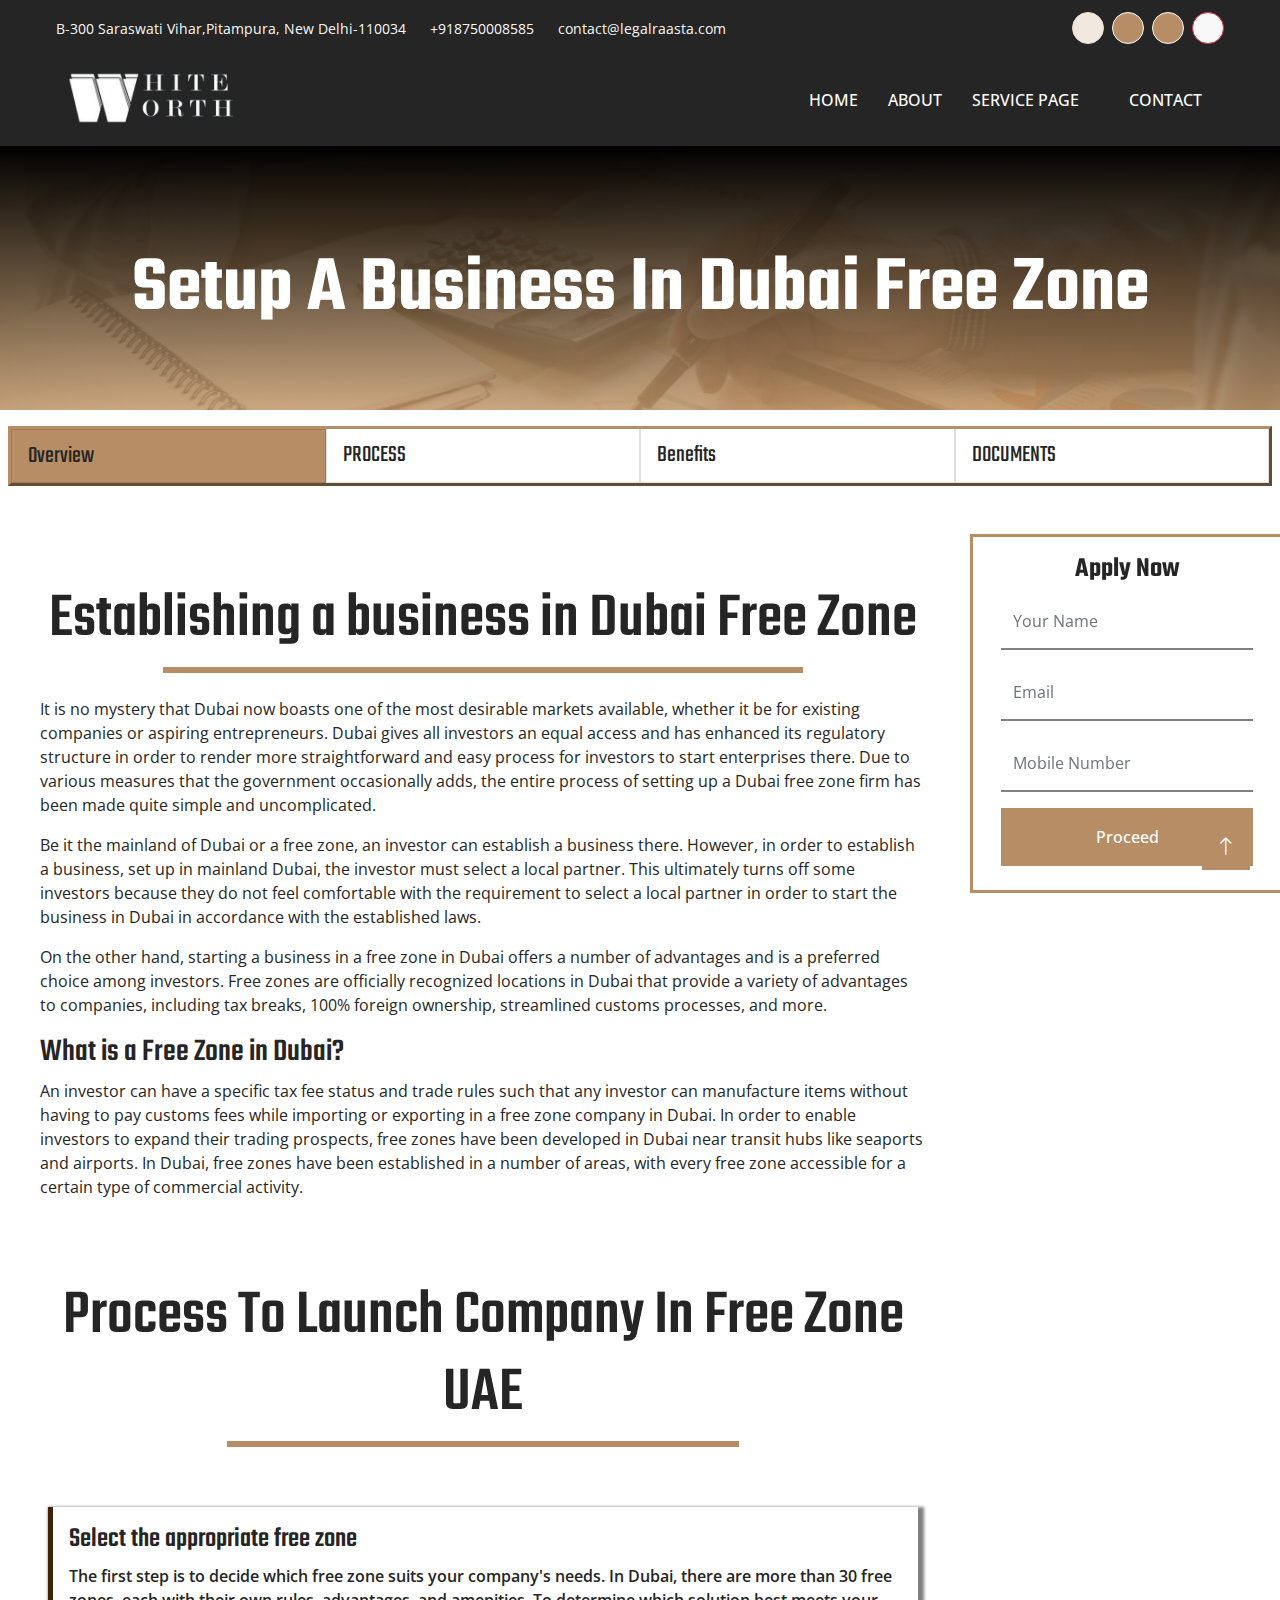
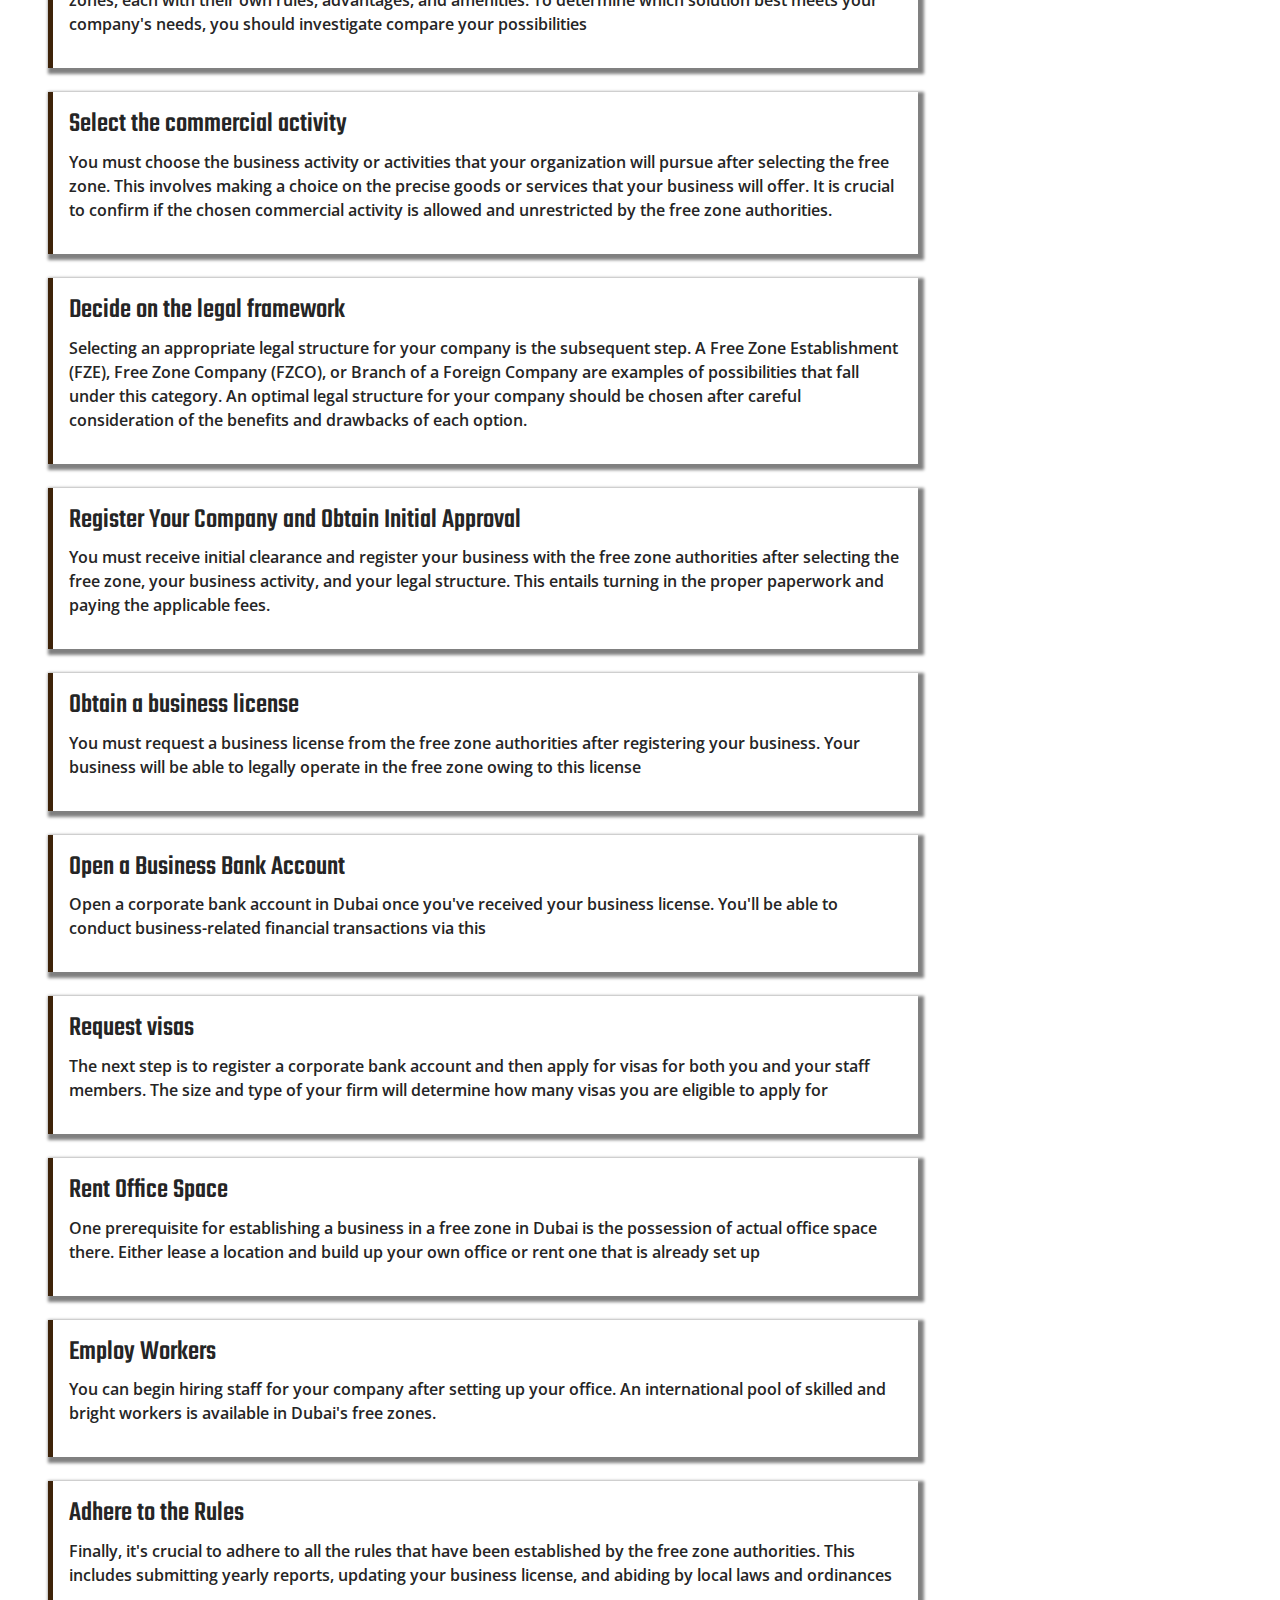
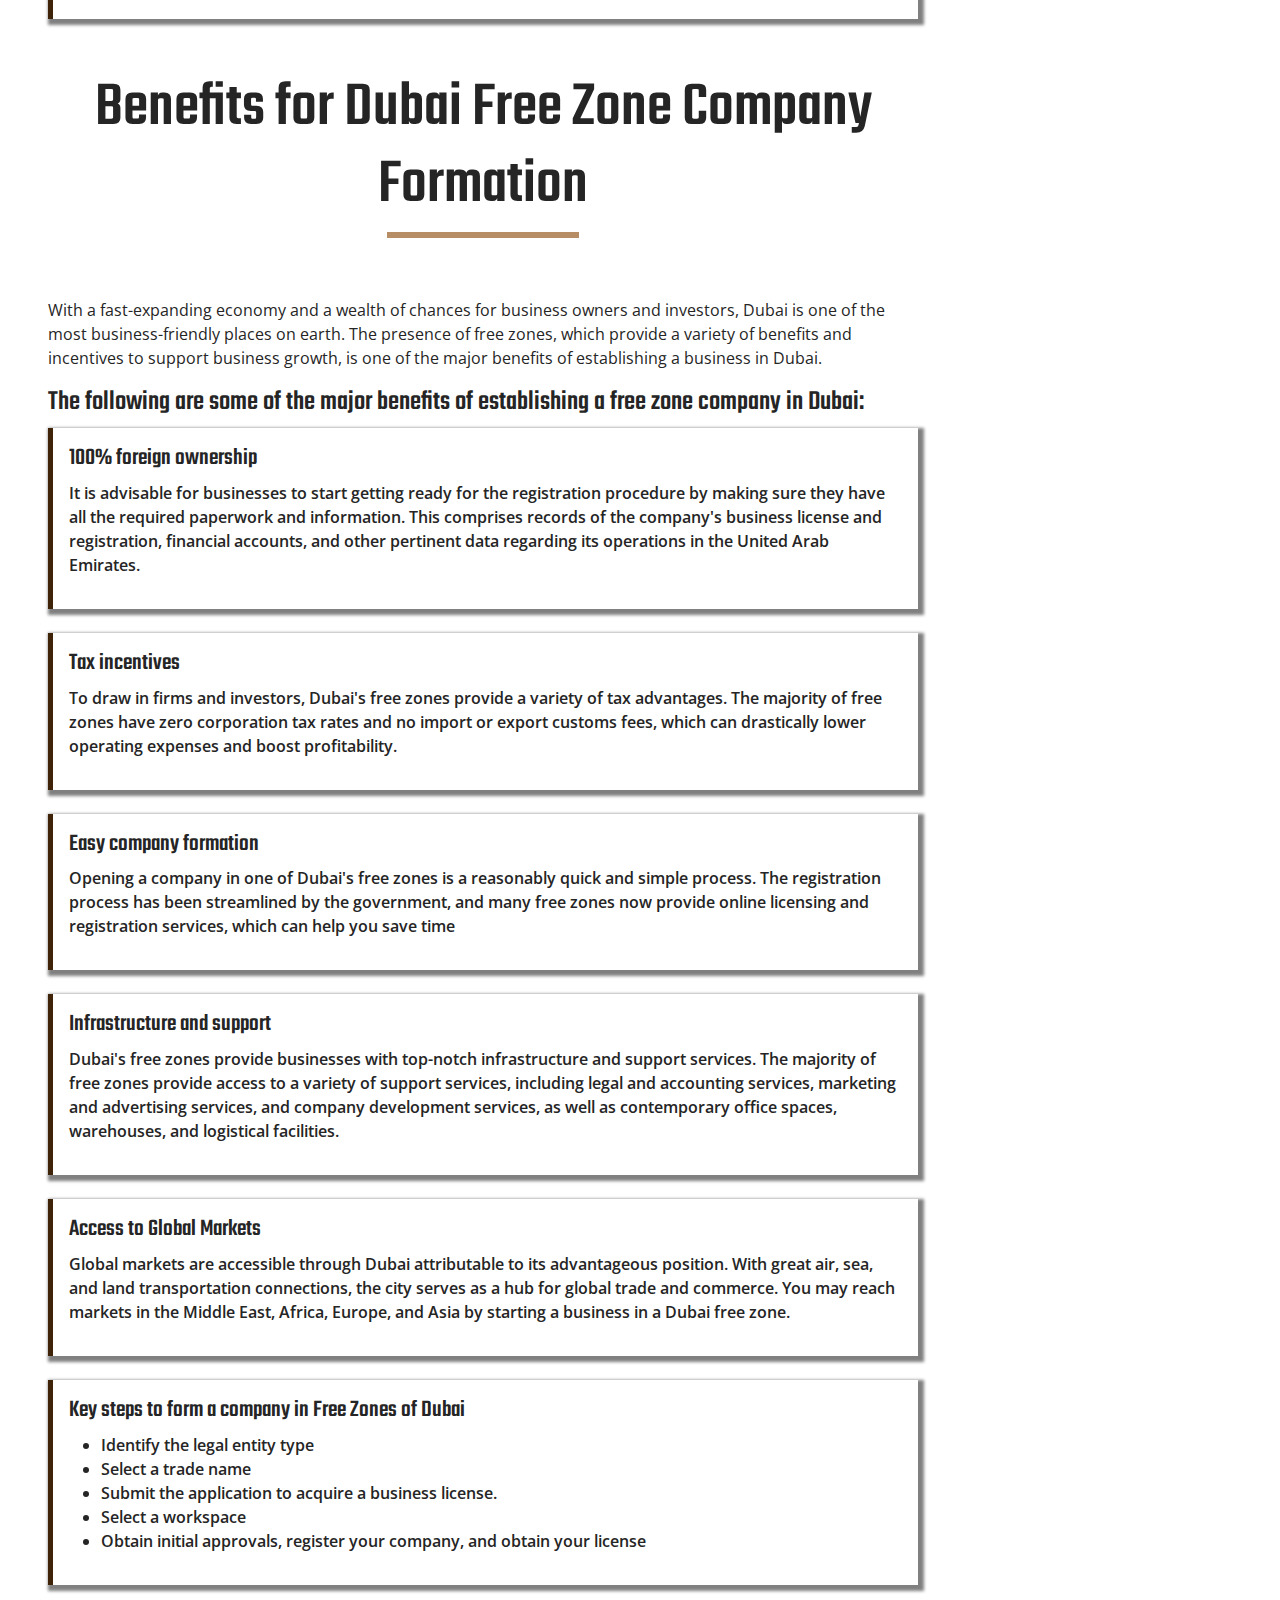
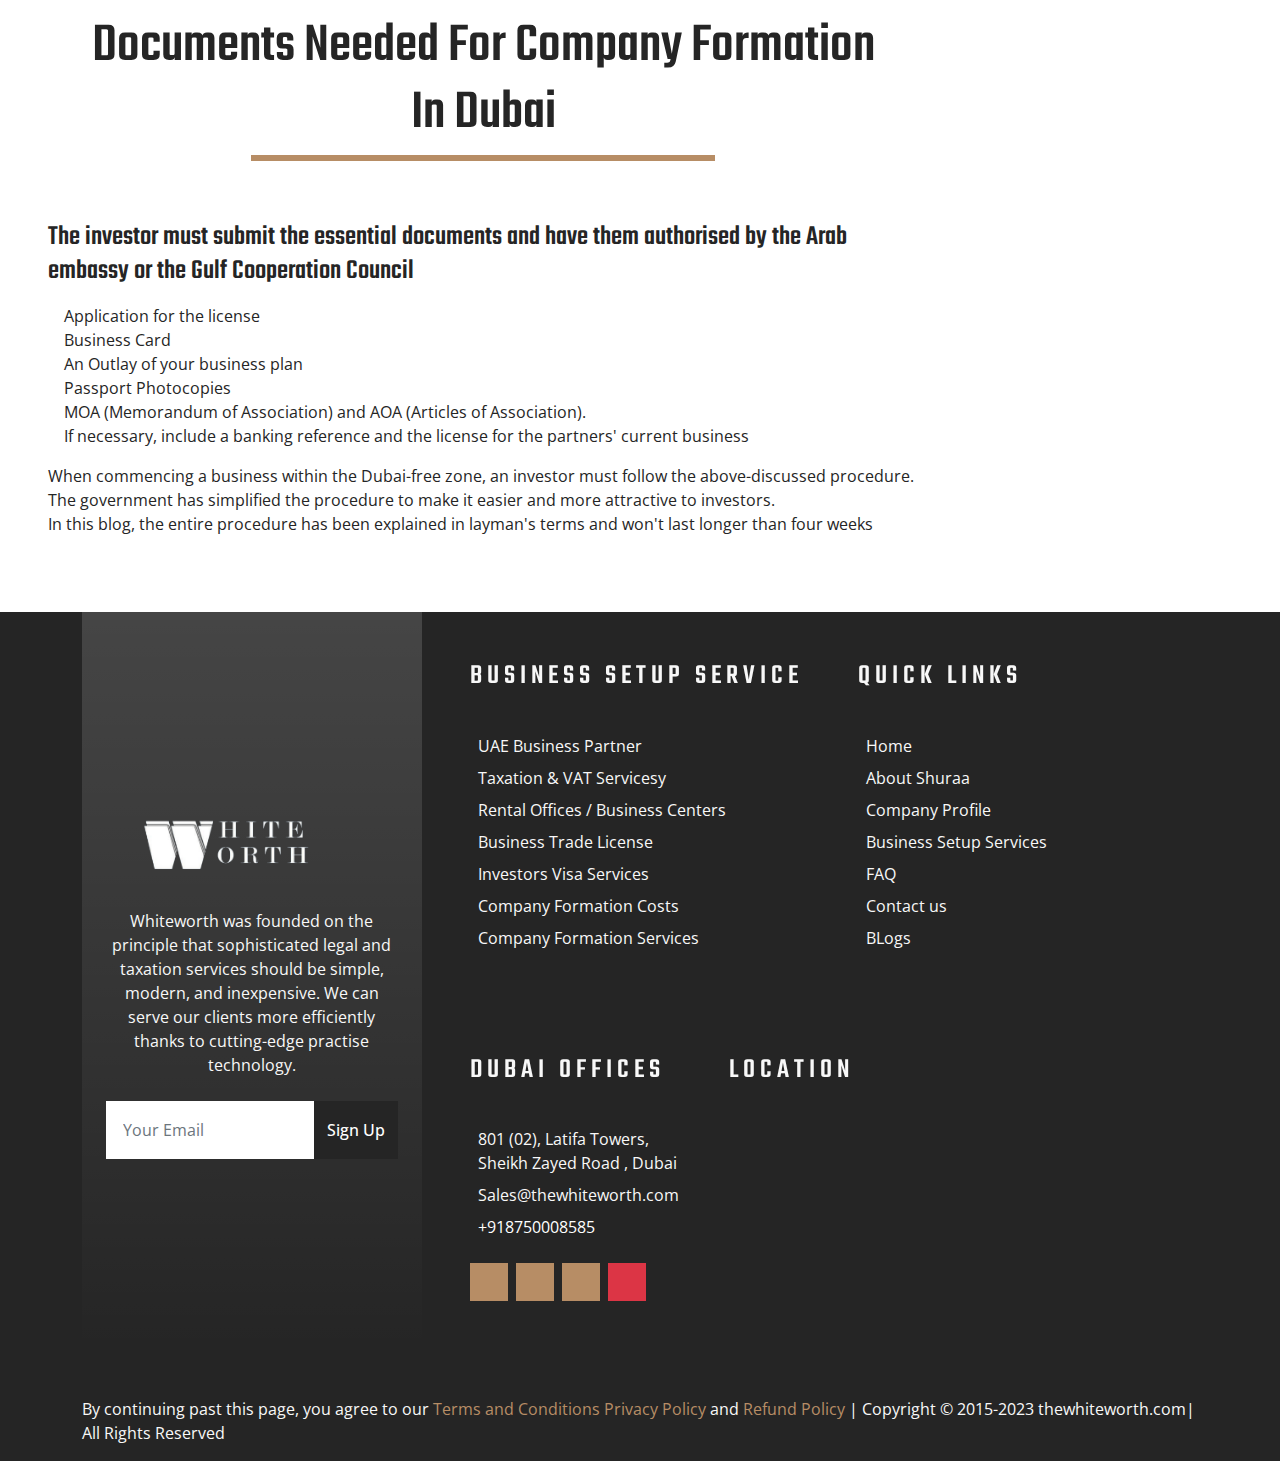
<file: dubai-free-zone.html>
<!DOCTYPE html>
<html lang="en">

<head>
    <meta charset="utf-8">
    <title>Establishing a business in Dubai Free Zone</title>
    <meta content="width=device-width, initial-scale=1.0" name="viewport">
    <meta name="googlebot" content="noindex">
    <meta content="" name="keywords">
    <meta content="Free zones are officially recognized locations in Dubai that provide a variety of advantages to companies, including tax breaks and 100% foreign ownership" name="description">

    <!-- Favicon -->
    <link href="img/images-120x120.png" rel="icon">
    <link rel="canonical" href="/corporate-tax/">

    <!-- Google Web Fonts -->
    <link rel="preconnect" href="https://fonts.googleapis.com">
    <link rel="preconnect" href="https://fonts.gstatic.com" crossorigin>
    <link
        href="https://fonts.googleapis.com/css2?family=Open+Sans:wght@400;500;600&family=Teko:wght@400;500;600&display=swap"
        rel="stylesheet">

    <!-- Icon Font Stylesheet -->
        <link rel="stylesheet" href="https://cdnjs.cloudflare.com/ajax/libs/font-awesome/6.3.0/css/all.min.css"
            integrity="sha512-SzlrxWUlpfuzQ+pcUCosxcglQRNAq/DZjVsC0lE40xsADsfeQoEypE+enwcOiGjk/bSuGGKHEyjSoQ1zVisanQ=="
            crossorigin="anonymous" referrerpolicy="no-referrer" />
        <link href="https://cdn.jsdelivr.net/npm/bootstrap-icons@1.4.1/font/bootstrap-icons.css" rel="stylesheet">

    <!-- Libraries Stylesheet -->
    <link href="lib/animate/animate.min.css" rel="stylesheet">
    <!-- <link href="lib/owlcarousel/assets/owl.carousel.min.css" rel="stylesheet"> -->
    <!-- <link href="lib/tempusdominus/css/tempusdominus-bootstrap-4.min.css" rel="stylesheet" /> -->

    <!-- Customized Bootstrap Stylesheet -->
    <link href="css/bootstrap.min.css" rel="stylesheet">

    <!-- Template Stylesheet -->
    <link href="css/style.css" rel="stylesheet">
</head>

<body >
    <!-- Spinner Start -->
    <div id="spinner"
        class="show bg-white position-fixed translate-middle w-100 vh-100 top-50 start-50 d-flex align-items-center justify-content-center">
        <div class="spinner-border position-relative text-primary" style="width: 6rem; height: 6rem;" role="status">
        </div>
        <img class="position-absolute top-50 start-50 translate-middle" src="img/icon/icon-1.png" alt="Icon">
    </div>
    <!-- Spinner End -->


    <!-- Topbar Start -->
    <div class="container-fluid bg-dark p-0 wow fadeIn" data-wow-delay="0.1s">
        <div class="row gx-0 d-none d-lg-flex">
            <div class="col-lg-9 px-5 text-start">
                <div class="h-100 d-inline-flex align-items-center py-3 me-3">
                    <a
                        href="https://www.google.com/maps/place/Legal+Raasta+Technologies+Private+Limited/@28.699307,77.1170229,16z/data=!4m10!1m2!2m1!1sLegalRaasta+Technologies+Pvt+Ltd!3m6!1s0x390d03c53679bedb:0x3624ba574fcc7425!8m2!3d28.699307!4d77.1239517!15sCiBMZWdhbFJhYXN0YSBUZWNobm9sb2dpZXMgUHZ0IEx0ZCIDiAEBkgEObGVnYWxfc2VydmljZXPgAQA!16s%2Fg%2F11c0xvwdmk">
                        <small class="me-3 text-light"><i class="fa fa-map-marker-alt me-2"></i>B-300 Saraswati
                            Vihar,Pitampura, New Delhi-110034</small>
                    </a>
                    <a href="tel:+918750008585">
                        <small class="me-3 text-light"><i class="fa fa-phone me-2"></i>+918750008585</small></a>


                    <a href="mailto:contact@legalraasta.com">
                        <small class="text-light"><i
                                class="fa fa-envelope-open me-2"></i>contact@legalraasta.com</small></a>
                </div>
            </div>
            <div class="col-lg-3 px-5 text-end">

                <div class="h-100 d-inline-flex align-items-center">
                    <a class="btn btn-sm btn-outline-light alert-primary btn-sm-square rounded-circle me-2"
                        href="https://twitter.com/RaastaLegal" aria-label="twitter link"><i
                            class="fab fa-twitter fw-normal"></i></a>
                    <a class="btn btn-sm btn-outline-light btn-primary btn-sm-square rounded-circle me-2"
                        href="https://www.facebook.com/LRaasta" aria-label="facebook"><i
                            class="fab fa-facebook-f fw-normal"></i></a>
                    <a class="btn btn-sm btn-outline-light  btn-primary btn-sm-square rounded-circle me-2"
                        href="https://www.linkedin.com/company/legalraasta/mycompany/" aria-label="linkedin"><i
                            class="fab fa-linkedin-in fw-normal"></i></a>
                    <a class="btn btn-sm btn-outline-danger btn-light  btn-sm-square rounded-circle me-2"
                        href="https://www.instagram.com/legal.raasta/" aria-label="instagram"><i
                            class="fab fa-instagram fw-normal"></i></a>
                </div>
            </div>
        </div>
    </div>
    <!-- Topbar End -->


    <!-- Navbar Start -->
        <nav class="navbar navbar-expand-lg bg-dark text-white navbar-light py-lg-0 px-lg-5">
        <a href="index.html" class="navbar-brand ms-4 ms-lg-0">
            <h1 class="m-0 d-flex flex-row"><img class="me-1 ms-2  position-sticky" src="img/White-2 (1).png" width="230" height="80" loading="lazy" alt="Icon">
                </h1>
        </a>
        <button type="button" class="navbar-toggler me-4" aria-label="hamburger" data-bs-toggle="collapse" data-bs-target="#navbarCollapse">
            <span class="fa fa-bars text-white"></span>
        </button>
        <div class="collapse navbar-collapse" id="navbarCollapse">
            <div class="navbar-nav ms-auto p-4 p-lg-0">
                <a href="index.html" class="nav-item nav-link text-white">Home</a>
                <a href="about.html" class="nav-item nav-link text-white ">About</a>
                <!-- <a href="service.html" class="nav-item nav-link text-white"></a>
                <a href="service2.html" class="nav-item nav-link text-white">Services 2</a> -->
                <div class="nav-item dropdown">
                    <a href="#" class="nav-link text-white dropdown-toggle" data-bs-toggle="dropdown">Service Page</a>
                    <div class="dropdown-menu border-0 m-0">
                        <a href="vat-registeration.html" class="dropdown-item">Vat Registeration</a>
                        <a href="corporate-tax.html" class="dropdown-item">Corporate Tax</a>
                        <a href="team.html" class="dropdown-item">Team Members</a>
                        <a href="appointment.html" class="dropdown-item">Appointment</a>
                        <a href="sitemap.html" class="dropdown-item">Sitemap</a>
                        <a href="company-formation-cost-uae.html" class="dropdown-item ">Company Formation in UAE</a>
                        <!-- <a href="dubai-free-zone.html" class="dropdown-item active">Establishing a business in Dubai Free Zone</a> -->
                        <a href="testimonial.html" class="dropdown-item">Testimonial</a>
                        <a href="404.html" class="dropdown-item">404 Page</a>
                    </div>
                </div>
                <a href="contact.html" class="nav-item nav-link text-white">Contact</a>
            </div>
            
        </div>
        </nav>
    <!-- Navbar End -->
    <!-- Page Header End -->
    
        <div class="container-fluid page-header pt-5 pb-3 mb-3 wow fadeIn" data-wow-delay="0.1s">
            <div class="container py-5">
                <h1 class="display-1 text-white animated slideInDown text-center text-capitalize">Setup a business in Dubai Free Zone</h1>
                <!-- <h3 class="fs-4 text-white animated slideInUp col-5 ">Dubai is one of the foremost global business hubs in the world which encourages and caters to massive entrepreneurship opportunities with millions of self-employed company owners, sole traders, and freelancers. But the process of setting up the business in Dubai alongside its tedious documentation can be a cumbersome process depending upon the individual’s requirement.</h3> -->
            </div>
        </div>
    <!-- page header end -->


    <!-- Page navigation Navroot -->
      
            <div class="col-12 mx-auto fs-4 mb-5 position-sticky bg-white" style="z-index: 1;;font-family:'Teko','sans-serif';top:5px; ">
                <div id="list-example" class="list-group d-sm-flex flex-sm-row d-none   text-dark border-primary mx-2 "
                    style="border-style:outset">
                    <a class="list-group-item  list-group-item-action text-dark  check customa_active"
                        href="#overview">Overview</a>
                    <a class="list-group-item list-group-item-action text-dark  check" href="#process">PROCESS</a>
                    <a class="list-group-item list-group-item-action text-dark  check" href="#advantage">Benefits</a>
                    <!-- <a class="list-group-item list-group-item-action text-dark  check" href="#RATES ">RATES </a> -->
                    <a class="list-group-item list-group-item-action text-dark   check"
                        href="#DOCUMENTS">DOCUMENTS</a>
                    
                    <!-- <a class="list-group-item list-group-item-action text-dark  check"
                        href="#Conclusion">Conclusion</a> -->
                    <!-- <a class="list-group-item list-group-item-action text-dark    check" href="#renewal">Renewal</a> -->
                </div>
            </div>
        
        <script>
            var header = document.getElementById("list-example");
            var x = header.getElementsByClassName("check");

            for (var i = 0; i < x.length; i++) {

                x[i].addEventListener("click", function () {

                    x[0].classList.remove("customa_active");
                    var current = document.getElementsByClassName("active");
                    current[0].className = current[0].className.replaceAll(" active", "");
                    this.className += " active";

                });
            }


        </script>
    <!-- nav root end -->


    <div class="container-fluid">
        <div class="d-flex gap-lg-3  justify-content-evenly position-relative">
            <!--column1 -->

            <!-- column2 -->
            <div class="col-lg-9 col-sm-8 col-12 ">
                <!-- Intro -->
                <div class="container-xxl py-5  nav-item bg-white" id="overview">
                    <div class="text-center  mx-auto faq">
                        <h4 class="display-3 mb-2">Establishing a business in Dubai Free Zone
                        </h4>
                        <p style="height: 6px; background-color: #B78D65; max-width: 40rem; margin: auto; transition: 0.5 ease-in-out;"></p> <br>
                    </div>
                    <div class="col-lg-12 px-3 text-dark">
                        <p>It is no mystery that Dubai now boasts one of the most desirable markets available, whether it be for existing companies or aspiring entrepreneurs. Dubai gives all investors an equal access and has enhanced its regulatory structure in order to render more straightforward and easy process for investors to start enterprises there. Due to various measures that the government occasionally adds, the entire process of setting up a Dubai free zone firm has been made quite simple and uncomplicated.</p>
                        <p>Be it the mainland of Dubai or a free zone, an investor can establish a business there. However, in order to establish a business, set up in mainland Dubai, the investor must select a local partner. This ultimately turns off some investors because they do not feel comfortable with the requirement to select a local partner in order to start the business in Dubai in accordance with the established laws.</p>
                        <p>On the other hand, starting a business in a free zone in Dubai offers a number of advantages and is a preferred choice among investors. Free zones are officially recognized locations in Dubai that provide a variety of advantages to companies, including tax breaks, 100% foreign ownership, streamlined customs processes, and more.
                        </p> 
                       <h4 class="fs-2">What is a Free Zone in Dubai? </h4>
                       <p>An investor can have a specific tax fee status and trade rules such that any investor can manufacture items without having to pay customs fees while importing or exporting in a free zone company in Dubai. In order to enable investors to expand their trading prospects, free zones have been developed in Dubai near transit hubs like seaports and airports. In Dubai, free zones have been established in a number of areas, with every free zone accessible for a certain type of commercial activity.</p>
                    </div>
                </div>
                <!-- Intro End -->
                <!-- Process -->
                <div class="container-xxl nav-item py-3 bg-white" id="process">
                    <div class="container">
                        <div class="text-center mx-auto mb-5" >
                            <h4 class=" display-3 text-capitalize">Process to launch company in free zone UAE </h4>
                            <p style="height: 6px; background-color: #B78D65; max-width: 32rem; margin: auto; transition: 0.5 ease-in-out;"></p>
                        </div>
                        <div class="row g-4">
                            <div class="col-lg-12 ">
                                <div class="adv-item d-flex flex-column position-relative text-center h-100 ">
                                    <div class=" text-start">
                                        <!-- <img class="mb-4 " src="img/icon/icon-5.png" alt="Icon"> -->
                                        <div class="text-dark text-start points_style fw-bold">
                                            <h3>Select the appropriate free zone</h3>
                                            <p>The first step is to decide which free zone suits your company's needs. In Dubai, there are more than 30 free zones, each with their own rules, advantages, and amenities. To determine which solution best meets your company's needs, you should investigate compare your possibilities
                                            </p>
                                        </div> <br>
                                        <div class="text-dark text-start points_style fw-bold">
                                            <h3>Select the commercial activity</h3>
                                            <p>You must choose the business activity or activities that your organization will pursue after selecting the free zone. This involves making a choice on the precise goods or services that your business will offer. It is crucial to confirm if the chosen commercial activity is allowed and unrestricted by the free zone authorities.
                                            </p>
                                        </div> <br>
                                        <div class="text-dark text-start points_style fw-bold">
                                            <h3>Decide on the legal framework</h3>
                                            <p>Selecting an appropriate legal structure for your company is the subsequent step. A Free Zone Establishment (FZE), Free Zone Company (FZCO), or Branch of a Foreign Company are examples of possibilities that fall under this category. An optimal legal structure for your company should be chosen after careful consideration of the benefits and drawbacks of each option.
                                            </p>
                                        </div> <br>
                                        <div class="text-dark text-start points_style fw-bold">
                                            <h3>Register Your Company and Obtain Initial Approval</h3>
                                            <p>You must receive initial clearance and register your business with the free zone authorities after selecting the free zone, your business activity, and your legal structure. This entails turning in the proper paperwork and paying the applicable fees.
                                            </p>
                                        </div> <br>
                                        <div class="text-dark text-start points_style fw-bold">
                                            <h3>Obtain a business license</h3>
                                            <p>You must request a business license from the free zone authorities after registering your business. Your business will be able to legally operate in the free zone owing to this license
                                            </p>
                                        </div> <br>
                                        <div class="text-dark text-start points_style fw-bold">
                                            <h3>Open a Business Bank Account</h3>
                                            <p>Open a corporate bank account in Dubai once you've received your business license. You'll be able to conduct business-related financial transactions via this
                                            </p>
                                        </div> <br>
                                        <div class="text-dark text-start points_style fw-bold">
                                            <h3>Request visas</h3>
                                            <p>The next step is to register a corporate bank account and then apply for visas for both you and your staff members. The size and type of your firm will determine how many visas you are eligible to apply for
                                            </p>
                                        </div> <br>
                                        <div class="text-dark text-start points_style fw-bold">
                                            <h3>Rent Office Space</h3>
                                            <p>One prerequisite for establishing a business in a free zone in Dubai is the possession of actual office space there. Either lease a location and build up your own office or rent one that is already set up
                                            </p>
                                        </div> <br>
                                        <div class="text-dark text-start points_style fw-bold">
                                            <h3>Employ Workers</h3>
                                            <p>You can begin hiring staff for your company after setting up your office. An international pool of skilled and bright workers is available in Dubai's free zones.
                                            </p>
                                        </div> <br>
                                        <div class="text-dark text-start points_style fw-bold">
                                            <h3>Adhere to the Rules</h3>
                                            <p>Finally, it's crucial to adhere to all the rules that have been established by the free zone authorities. This includes submitting yearly reports, updating your business license, and abiding by local laws and ordinances
                                            </p>
                                        </div> <br>
                                        <!-- <a class="btn" href=""><i class="fa fa-plus text-primary me-3"></i>Read More</a> -->
                                    </div>
                                   
                                </div>
                            </div>
                        </div>
                    </div>
                </div>
                <!-- process End -->

                
                <!-- advanatge  -->
                <div class="container-xxl nav-item bg-white" id="advantage">
                    <div class="container">
                        <div class="text-center mx-auto mb-5" style="max-width: 800px;">
                            <h4 class="display-3 ">Benefits for Dubai Free Zone Company Formation </h4>
                            <p style="height: 6px; background-color: #B78D65; max-width: 12rem; margin: auto; transition: 0.5 ease-in-out;"></p>
                            
                            <!-- <h1 class="display-6 mb-4 text-primary">We Focused on Provide Best benefit To Client</h1> -->
                        </div>
                        <div class="row g-4">
                            <div class="col-lg-12 ">
                                <div class="adv-item d-flex flex-column position-relative text-center h-100 ">
                                    <div class=" text-start">
                                        <p class="text-dark">With a fast-expanding economy and a wealth of chances for business owners and investors, Dubai is one of the most business-friendly places on earth. The presence of free zones, which provide a variety of benefits and incentives to support business growth, is one of the major benefits of establishing a business in Dubai.
                                        </p>
                                        <h3>The following are some of the major benefits of establishing a free zone company in Dubai:</h3>
                                        <!-- <img class="mb-4 " src="img/icon/icon-5.png" alt="Icon"> -->
                                        <!-- <h3 class="mb-3">What is the process to Register for Corporate Taxes?</h3> -->
                                        
                                        <!-- <a class="btn" href=""><i class="fa fa-plus text-primary me-3"></i>Read More</a> -->
                                    </div>
                                    <div class="text-dark text-start points_style fw-bold">
                                        <h4>100% foreign ownership</h4>
                                        <p>It is advisable for businesses to start getting ready for the registration procedure by making sure they have all the required paperwork and information. This comprises records of the company's business license and registration, financial accounts, and other pertinent data regarding its operations in the United Arab Emirates.</p>
                                    </div> <br>
                                    <div class="text-dark text-start points_style fw-bold">
                                        <h4>Tax incentives</h4>
                                        <p>To draw in firms and investors, Dubai's free zones provide a variety of tax advantages. The majority of free zones have zero corporation tax rates and no import or export customs fees, which can drastically lower operating expenses and boost profitability.</p>
                                    </div> <br>
                                    <div class="text-dark text-start points_style fw-bold">
                                        <h4>Easy company formation</h4>
                                        <p>Opening a company in one of Dubai's free zones is a reasonably quick and simple process. The registration process has been streamlined by the government, and many free zones now provide online licensing and registration services, which can help you save time</p>
                                    </div> <br>
                                    <div class="text-dark text-start points_style fw-bold">
                                        <h4>Infrastructure and support</h4>
                                        <p>Dubai's free zones provide businesses with top-notch infrastructure and support services. The majority of free zones provide access to a variety of support services, including legal and accounting services, marketing and advertising services, and company development services, as well as contemporary office spaces, warehouses, and logistical facilities.</p>
                                    </div> <br>
                                    <div class="text-dark text-start points_style fw-bold">
                                        <h4>Access to Global Markets</h4>
                                        <p>Global markets are accessible through Dubai attributable to its advantageous position. With great air, sea, and land transportation connections, the city serves as a hub for global trade and commerce. You may reach markets in the Middle East, Africa, Europe, and Asia by starting a business in a Dubai free zone.
                                        </p>
                                    </div> <br>
                                    <div class="text-dark text-start points_style fw-bold">
                                        <h4>Key steps to form a company in Free Zones of Dubai</h4>
                                        <ul>
                                            <li>Identify the legal entity type</li>
                                            <li>Select a trade name</li>
                                            <li>Submit the application to acquire a business license.</li>
                                            <li>Select a workspace</li>
                                            <li>Obtain initial approvals, register your company, and obtain your license</li>
                                        </ul>
                                    </div>

                                </div>
                            </div>
                        </div>
                    </div>
                </div>
                <!-- advanatge end -->
                <!-- documents Start -->
                <div class="container-xxl nav-item py-3 bg-white" id="DOCUMENTS">
                    <div class="container">
                        <div class="text-center mx-auto mb-5" style="max-width: 800px;">
                            <h4 class=" display-4 text-capitalize ">Documents needed for company Formation in Dubai</h4>
                            <p style="height: 6px; background-color: #B78D65; max-width: 29rem; margin: auto; transition: 0.5 ease-in-out;"></p>

                            <!-- <h1 class="display-6 mb-4 text-primary">We Focused on Provide Best benefit To Client</h1> -->
                        </div>
                        <div class="row g-4">
                            <div class="col-lg-12 col-md-6">
                                <div class="adv-item d-flex flex-column position-relative text-center h-100 ">
                                    <div class=" text-start">
                                        <!-- <img class="mb-4 " src="img/icon/icon-5.png" alt="Icon"> -->
                                        <h3 class="mb-3">The investor must submit the essential documents and have them authorised by the Arab embassy or the Gulf Cooperation Council</h3>
                                        <span class="text-dark">
                                            <ul class="list-unstyled">
                                                <li><i class="fa fa-dot-circle text-primary me-3"></i></i>Application for the license</li>
                                                <li><i class="fa fa-dot-circle text-primary me-3"></i>Business Card</li>
                                                <li><i class="fa fa-dot-circle text-primary me-3"></i>An Outlay of your business plan </li>
                                                <li><i class="fa fa-dot-circle text-primary me-3"></i>Passport Photocopies</li>
                                                <li><i class="fa fa-dot-circle text-primary me-3"></i>MOA (Memorandum of Association) and AOA (Articles of Association).</li>
                                                <li><i class="fa fa-dot-circle text-primary me-3"></i>If necessary, include a banking reference and the license for the partners' current business</li>
                                            </ul>
                                        </span>
                                        <!-- <a class="btn" href=""><i class="fa fa-plus text-primary me-3"></i>Read More</a> -->
                                    </div>
                                    <div class="text-dark text-start">When commencing a business within the Dubai-free zone, an investor must follow the above-discussed procedure. The government has simplified the procedure to make it easier and more attractive to investors.</div>
                                    <div class="text-dark text-start">In this blog, the entire procedure has been explained in layman's terms and won't last longer than four weeks</div>
                                </div>
                            </div>
                        </div>
                    </div>
                </div>
                <!-- documents End -->

               
                

                <!-- FAQ Start -->
                <!-- <div class="section-title nav-item text-center position-relative pb-3 mb-5 mx-auto faq" id="faq"
                    style="max-width: 1200px;">
                    <h1 class="mb-0 display-5">Frequently Asked Questions</h1><br>
                </div>
                <div class="accordion faq px-lg-5 mx-lg-5" id="accordionExample">
                    <div class="accordion-item">
                        <h2 class="accordion-header" id="headingOne">
                            <button class="accordion-button collapsed" type="button" data-bs-toggle="collapse"
                                data-bs-target="#collapseOne" aria-expanded="false" aria-controls="collapseOne">
                                <strong>1. What is payment bank licensing?</strong>
                            </button>
                        </h2>
                        <div id="collapseOne" class="accordion-collapse collapse" aria-labelledby="headingOne"
                            data-bs-parent="#accordionExample">
                            <div class="accordion-body">
                                A bank of payments is like any other bank but operates on a smaller scale without any
                                credit risk
                                involved. It can carry out most banking operations in plain words, but can not advance
                                loans or
                                issue credit cards.
                            </div>
                        </div>
                    </div>

                    <div class="accordion-item">
                        <h2 class="accordion-header" id="headingTwo">
                            <button class="accordion-button collapsed" type="button" data-bs-toggle="collapse"
                                data-bs-target="#collapseTwo" aria-expanded="false" aria-controls="collapseTwo">
                                <strong>2. How to get a Payment Bank License?</strong>
                            </button>
                        </h2>
                        <div id="collapseTwo" class="accordion-collapse collapse" aria-labelledby="headingTwo"
                            data-bs-parent="#accordionExample">
                            <div class="accordion-body">
                                Payment Bank License can be easily applied online. But you will need a professional to
                                create the
                                application process. For more extra, call us on 8750008881.
                            </div>
                        </div>
                    </div>

                    <div class="accordion-item">
                        <h2 class="accordion-header" id="headingThree">
                            <button class="accordion-button collapsed" type="button" data-bs-toggle="collapse"
                                data-bs-target="#collapseThree" aria-expanded="false" aria-controls="collapseThree">
                                <strong>3. What is the cost of getting a payment bank license?</strong>
                            </button>
                        </h2>
                        <div id="collapseThree" class="accordion-collapse collapse" aria-labelledby="headingThree"
                            data-bs-parent="#accordionExample">
                            <div class="accordion-body">
                                Payment Bank License can be easily applied online at minimal prices with Legalraasta.
                                But you will
                                need a professional to create the application process. For extra, further details call
                                us on
                                8750008881.
                            </div>
                        </div>
                    </div>

                    <div class="accordion-item">
                        <h2 class="accordion-header" id="headingFour">
                            <button class="accordion-button collapsed" type="button" data-bs-toggle="collapse"
                                data-bs-target="#collapseFour" aria-expanded="false" aria-controls="collapseFour">
                                <strong>4. What is the process of payment bank license?</strong>
                            </button>
                        </h2>
                        <div id="collapseFour" class="accordion-collapse collapse" aria-labelledby="headingFour"
                            data-bs-parent="#accordionExample">
                            <div class="accordion-body">
                                Incorporate a Public Limited Company under the Companies Act, 2013, as per RBI
                                directions. File an
                                application to the Chief General Manager of RBI for a Payment Bank license. Then the
                                examination
                                conducts the application and Once the examiner gets fully satisfied, and there is no
                                scope of
                                verification will be done. After that license is issued.
                            </div>
                        </div>
                    </div>

                    <div class="accordion-item">
                        <h2 class="accordion-header" id="heading5">
                            <button class="accordion-button collapsed" type="button" data-bs-toggle="collapse"
                                data-bs-target="#collapse5" aria-expanded="false" aria-controls="collapse5">
                                <strong>5. What are the Documents required for Payment Bank License?</strong>
                            </button>
                        </h2>
                        <div id="collapse5" class="accordion-collapse collapse" aria-labelledby="heading5"
                            data-bs-parent="#accordionExample">
                            <div class="accordion-body">
                                To receive the Payment License Application, several documents and data need to be given.
                                For a
                                better understanding, please refer to the above context to learn in-depth.
                            </div>
                        </div>
                    </div>

                </div> -->
                <!-- FAQ End -->


            </div>
            <!-- column2 -->
            <div class="col-lg-3  d-lg-block d-none position-relative">
                <div class="col-12 col-lg-12 pt-3 text-center  position-sticky border border-3 border-primary  justify-content-center"
                    style="top:70px;border-style:outset">
                    <div class="w-100 rounded-3 px-0  bg-white mt-sm-auto ">

                        <div class="px-5">
                            <h3 class=" fw-bold">Apply Now</h3>
                        </div>
                        <form action="custom_form.php" class="d-flex
                        justify-content-center " id="lead_form" onsubmit="emailPassage()" method="POST">
                            <div class="row gap-3 justify-content-center ">
                                <div class="col-lg-10 col-11">
                                    <input class="form-control " type="name" name="name" id="name"
                                        title="Please Enter Your Name" placeholder="Your Name" required
                                        style="height: 55px;border: none;border-bottom: 2px solid grey !important;">
                                </div>
                                <div class="col-lg-10 col-11">
                                    <input class="form-control  type=" email" name="email" id="email"
                                        placeholder="Email" pattern="[a-z0-9._%+-]+@[a-z0-9.-]+\.[a-z]{2,}$" required
                                        title="Please Correct Email Id"
                                        style="height: 55px; border: none ;border-bottom: 2px solid grey !important; ">
                                </div>
                                <div class="col-lg-10 col-11">
                                    <input class="form-control  type=" tel" name="contact" id="contact"
                                        placeholder="Mobile Number" maxlength="10" pattern="[6-9]{1}[0-9]{9}" title="Please
                                        Enter 10 Digit Number"
                                        style="height: 55px;    border: none; border-bottom: 2px solid grey !important;"
                                        required>
                                </div>
                                <input type="hidden" name="body" id="body" value="Check test">
                                <input type="hidden" name="service_code" value="" id="service-code">
                                <input type="hidden" name="title" value="virtual-cfo-lr">
                                <input type="hidden" name="redirect" value="/thanks.html">
                                <input type="hidden" name="analytics" id="analytics1" />
                                <div class="col-lg-10 col-9 pb-4">
                                    <button class="btn btn-primary w-100 py-3" type="submit">Proceed</button>
                                </div>
                            </div>

                        </form>
                    </div>

                </div>
            </div>
            <!-- end of column -->
        </div>
    </div>







        <!-- Testimonial Start -->
        <!-- <div class="container-xxl py-5">
        <div class="container">
            <div class="text-center mx-auto mb-5 wow fadeInUp" data-wow-delay="0.1s" style="max-width: 600px;">
                <h4 class="section-title">Testimonial</h4>
                <h1 class="display-5 mb-4">Thousands Of Customers Who Trust Us And Our Services</h1>
            </div>
            <div class="owl-carousel testimonial-carousel wow fadeInUp" data-wow-delay="0.1s">
                <div class="testimonial-item text-center" data-dot="<img class='img-fluid' src='img/testimonial-1.jpg' alt=''>">
                    <p class="fs-5">Clita clita tempor justo dolor ipsum amet kasd amet duo justo duo duo labore sed sed. Magna ut diam sit et amet stet eos sed clita erat magna elitr erat sit sit erat at rebum justo sea clita.</p>
                    <h3>Client Name</h3>
                    <span class="text-primary">Profession</span>
                </div>
                <div class="testimonial-item text-center" data-dot="<img class='img-fluid' src='img/testimonial-2.jpg' alt=''>">
                    <p class="fs-5">Clita clita tempor justo dolor ipsum amet kasd amet duo justo duo duo labore sed sed. Magna ut diam sit et amet stet eos sed clita erat magna elitr erat sit sit erat at rebum justo sea clita.</p>
                    <h3>Client Name</h3>
                    <span class="text-primary">Profession</span>
                </div>
                <div class="testimonial-item text-center" data-dot="<img class='img-fluid' src='img/testimonial-3.jpg' alt=''>">
                    <p class="fs-5">Clita clita tempor justo dolor ipsum amet kasd amet duo justo duo duo labore sed sed. Magna ut diam sit et amet stet eos sed clita erat magna elitr erat sit sit erat at rebum justo sea clita.</p>
                    <h3>Client Name</h3>
                    <span class="text-primary">Profession</span>
                </div>
            </div>      
        </div>
    </div> -->
        <!-- Testimonial End -->

         <!-- Footer Start -->
            <div class="container-fluid bg-dark text-light mt-5">
                <div class="container">
                    <div class="row gx-5">
                        <div class="col-lg-4 col-md-6  ">
                            <div
                                class="d-flex flex-column align-items-center justify-content-center text-center h-100 bg-gradient p-4">
                                <a href="index.html" class="navbar-brand">
                                    <h1 class="m-0 d-flex flex-row"><img class="me-1 ms-2  position-sticky" src="img/White-2 (1).png" width="230" height="80" loading="lazy" alt="Icon">
                                    </h1>
                                </a>
                                <p class="mt-3 mb-4">Whiteworth was founded on the principle that sophisticated legal and
                                    taxation services should be simple, modern, and inexpensive. We can serve our clients
                                    more
                                    efficiently thanks to cutting-edge practise technology. </p>
                                <form action="">
                                    <div class="input-group">
                                        <input type="text" class="form-control border-white p-3" placeholder="Your Email">
                                        <button class="btn btn-dark">Sign Up</button>
                                    </div>
                                </form>
                            </div>
                        </div>
                        <div class="col-lg-8 col-md-6">
                            <div class="row gx-5">
                                <div class="col-lg-6 col-md-12 pt-0 pt-lg-5 mb-5">
                                    <div class="section-title section-title-sm position-relative pb-3 mb-4">
                                        <h3 class="text-light mb-0">Business Setup Service</h3>
                                    </div>
        
                                    <div class="link-animated d-flex flex-column justify-content-start">
                                        <a class="text-light mb-2" href="private-limited-company-registration.html"><i
                                                class="fa fa-light fa-arrow-right text-primary me-2"></i>UAE Business Partner</a>
                                        <a class="text-light mb-2" href="llp-registration.html"><i
                                                class="fa fa-light fa-arrow-right text-primary me-2"></i>Taxation & VAT Servicesy</a>
                                        <a class="text-light mb-2" href="opc-registration.html"><i
                                                class="fa fa-light fa-arrow-right text-primary me-2"></i>Rental Offices / Business Centers</a>
                                        <a class="text-light mb-2" href="msme-registration.html"><i
                                                class="fa fa-light fa-arrow-right text-primary me-2"></i>Business Trade License</a>
                                        <a class="text-light mb-2" href="iso-registration.html"><i
                                                class="fa fa-light fa-arrow-right text-primary me-2"></i>Investors Visa Services</a>
                                        <a class="text-light mb-2" href="iso-registration.html"><i
                                                class="fa fa-light fa-arrow-right text-primary me-2"></i>Company Formation Costs</a>
                                        <a class="text-light mb-2" href="iso-registration.html"><i
                                                class="fa fa-light fa-arrow-right text-primary me-2"></i>Company Formation Services</a>
                                    </div>
                                </div>

                                <div class="col-lg-5 col-md-12 pt-0 pt-lg-5 mb-5">
                                    <div class="section-title section-title-sm position-relative pb-3 mb-4">
                                        <h3 class="text-light mb-0">Quick Links</h3>
                                    </div>
                                    <div class="link-animated d-flex flex-column justify-content-start">
                                        <a class="text-light mb-2" href="income-tax-return.html"><i
                                                class="fa fa-light fa-arrow-right text-primary me-2"></i>Home</a>
                                        <a class="text-light mb-2" href="tds-return.html"><i
                                                class="fa fa-light fa-arrow-right text-primary me-2"></i>About Shuraa</a>
                                        <a class="text-light mb-2" href="gst-registration.html"><i
                                                class="fa fa-light fa-arrow-right text-primary me-2"></i>Company Profile</a>
                                        <a class="text-light mb-2" href="gst-return.html"><i
                                                class="fa fa-light fa-arrow-right text-primary me-2"></i>Business Setup Services</a>
                                        <a class="text-light mb-2" href="gst-software.html"><i
                                                class="fa fa-light fa-arrow-right text-primary me-2"></i>FAQ</a>
                                        <a class="text-light mb-2" href="gst-software.html"><i
                                                class="fa fa-light fa-arrow-right text-primary me-2"></i>Contact us</a>
                                        <a class="text-light mb-2" href="gst-software.html"><i
                                                class="fa fa-light fa-arrow-right text-primary me-2"></i>BLogs</a>
                                    </div>
                                </div>
                            </div>
                            <div class="row gx-5">
                                <div class="col-lg-4 col-md-12 pt-5 mb-5">
                                    <div class="section-title section-title-sm position-relative pb-3 mb-4">
                                        <h3 class="text-light mb-0">Dubai Offices</h3>
                                    </div>
                                    <div class="d-flex mb-2">
                                        <i class="fa fa-location-dot mt-1 text-primary me-2"></i>
                                        <p class="mb-0">801 (02), Latifa Towers, Sheikh Zayed Road , Dubai
                                        </p>
                                    </div>
                                    <div class="d-flex mb-2">
                                        <i class="fa fa-solid fa-envelope-open-text text-primary me-2"></i>
                                        <a href="mailto: Sales@thewhiteworth.com">
                                            <p class="mb-0  text-decoration-none text-light"> Sales@thewhiteworth.com</p>
                                        </a>
                                    </div>
                                    <div class="d-flex mb-2">
                                        <a href="tel:+918750008585">
                                            <p class="mb-0 text-decoration-none text-white"><i
                                                    class="fa fa-phone-volume mt-1 text-primary me-2"></i>+918750008585</p>
                                        </a>
                                    </div>
                                    <div class="d-flex mt-4">
                                        <a class="btn btn-primary btn-square me-2" href="https://twitter.com/RaastaLegal"
                                            aria-label="Twitter"><i class="fab fa-twitter fw-normal"></i></a>
                                        <a class="btn btn-primary btn-square me-2" href="https://www.facebook.com/LRaasta"
                                            aria-label="facebook"><i class="fab fa-facebook-f fw-normal"></i></a>
                                        <a class="btn btn-primary btn-square me-2"
                                            href="https://www.linkedin.com/company/legalraasta/mycompany/"
                                            aria-label="linkedn"><i class="fab fa-linkedin-in fw-normal"></i></a>
                                        <a class="btn btn-danger btn-square" href="https://www.instagram.com/legal.raasta/"
                                            aria-label="instagram"><i class="fab fa-instagram fw-normal"></i></a>
                                    </div>
                                </div>
                                <div class="col-lg-7 col-md-12 pt-5 mb-5">
                                    <div class="section-title section-title-sm position-relative pb-3 mb-4">
                                        <h3 class="text-light mb-0">Location</h3>
                                    </div>

                                    <div class="link-animated d-flex flex-column justify-content-start w-100">
                                        <iframe title="maps"
                                        src="https://www.google.com/maps/embed?pb=!1m18!1m12!1m3!1d3499.6768508825953!2d77.12176301456115!3d
                                    28.699311687807384!2m3!1f0!2f0!3f0!3m2!1i1024!2i768!4f13.1!3m3!1m2!1s0x390d03c53679bedb%3A0x3624ba574fcc7425!2
                                sLegal%20Raasta%20Technologies%20Private%20Limited!5e0!3m2!1sen!2sin!4v1676637382453!5m2!1sen!2sin"
                                        class="w-100 h-100" style="border:0;" allowfullscreen="" loading="lazy"
                                        referrerpolicy="no-referrer-when-downgrade">
                                    </iframe>
                                        <!-- <a
                                            href="https://www.google.com/maps/place/Legal+Raasta+Technologies+Private+Limited/@28.699307,77.1170229,16z/data=!4m10!1m2!2m1!1sLegalRaasta+Technologies+Pvt+Ltd!3m6!1s0x390d03c53679bedb:0x3624ba574fcc7425!8m2!3d28.699307!4d77.1239517!15sCiBMZWdhbFJhYXN0YSBUZWNobm9sb2dpZXMgUHZ0IEx0ZCIDiAEBkgEObGVnYWxfc2VydmljZXPgAQA!16s%2Fg%2F11c0xvwdmk"><img
                                                src="img/map.webp" aria-label="Maps" loading="lazy"loading="lazy" alt="map" class="w-100 h-100"
                                                ></a> -->
                                    </div>
                                </div>

                            </div>
                        </div>
                    </div>
                </div>
                <div class="container-fluid bg-dark text-light mt-5">
                    <div class="container container-fluid bg-dark text-light mt-5">
                        <div class="row gx-5">
                        <p class="prg_style">By continuing past this page, you agree to our <a href="terms-and-conditions.html">Terms and Conditions</a> 
                            <a href="privacy-policy.html">Privacy Policy</a> and <a href="refund-policy.html">Refund Policy</a>  | Copyright © 2015-2023 thewhiteworth.com| All Rights Reserved  
                        </p>
                        </div>
                    </div>
                </div>
            </div>

            <!-- Footer End -->


        <!-- Back to Top -->
        <a href="#" class="btn btn-lg btn-primary btn-lg-square back-to-top"><i class="bi bi-arrow-up"></i></a>


        <!-- JavaScript Libraries -->
        <script src="https://code.jquery.com/jquery-3.4.1.min.js"></script>
        <script src="https://cdn.jsdelivr.net/npm/bootstrap@5.0.0/dist/js/bootstrap.bundle.min.js"></script>
        <script src="lib/wow/wow.min.js"></script>
        <script src="lib/easing/easing.min.js"></script>
        <script src="lib/waypoints/waypoints.min.js"></script>
        <script src="lib/counterup/counterup.min.js"></script>
        <script src="lib/owlcarousel/owl.carousel.min.js"></script>
        <script src="lib/tempusdominus/js/moment.min.js"></script>
        <!-- <script src="lib/tempusdominus/js/moment-timezone.min.js"></script> -->
        <script src="lib/tempusdominus/js/tempusdominus-bootstrap-4.min.js"></script>

        <!-- Template Javascript -->
        <script src="js/main.js"></script>
</body>

</html>
</file>
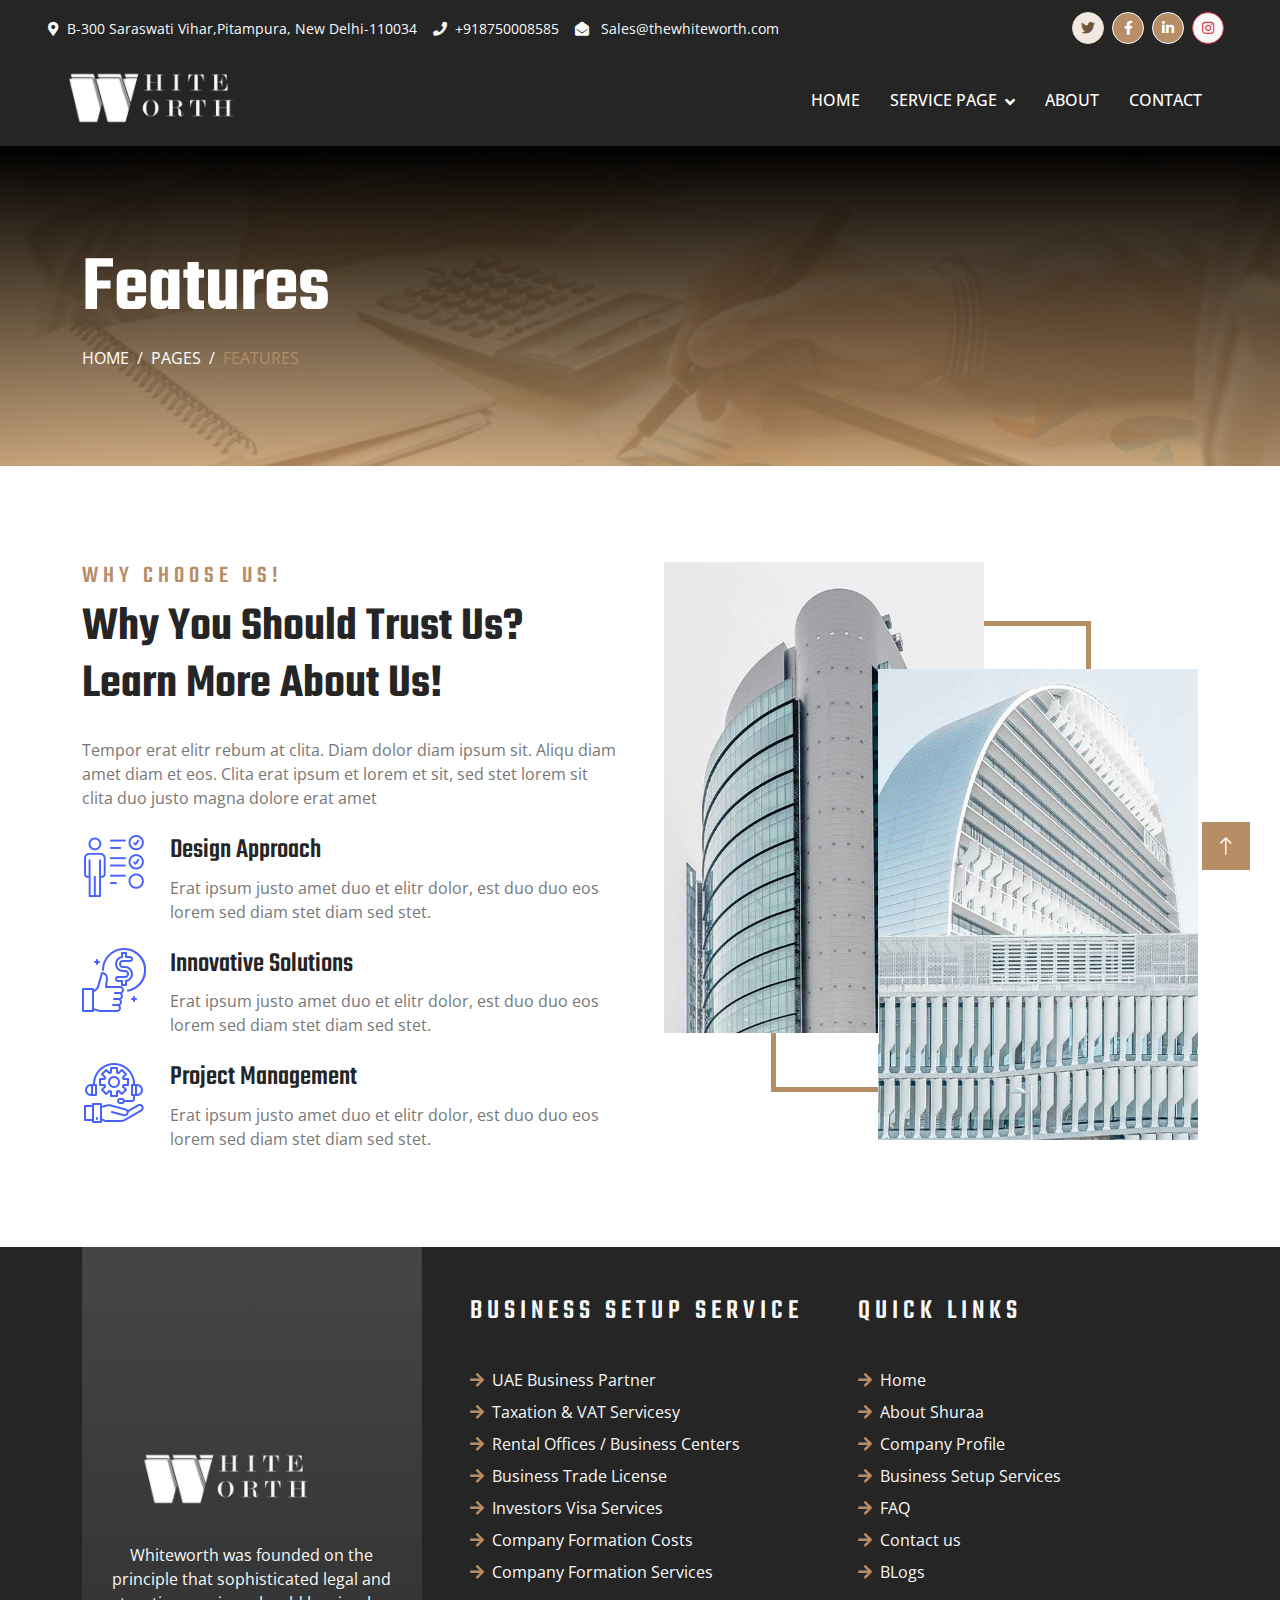
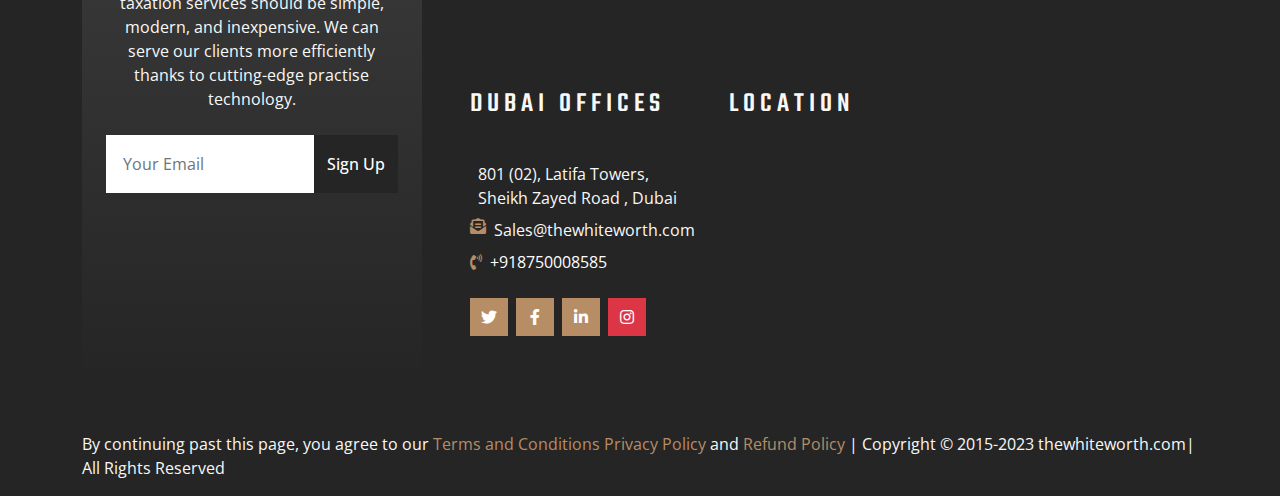
<file: feature.html>
<!DOCTYPE html>
<html lang="en">

<head>
    <meta charset="utf-8">
    <title>Arkitektur - Architecture HTML Template</title>
    <meta content="width=device-width, initial-scale=1.0" name="viewport">
    <meta content="" name="keywords">
    <meta content="" name="description">

    <!-- Favicon -->
    <link href="img/favicon.ico" rel="icon">

    <!-- Google Web Fonts -->
    <link rel="preconnect" href="https://fonts.googleapis.com">
    <link rel="preconnect" href="https://fonts.gstatic.com" crossorigin>
    <link href="https://fonts.googleapis.com/css2?family=Open+Sans:wght@400;500;600&family=Teko:wght@400;500;600&display=swap" rel="stylesheet">

    <!-- Icon Font Stylesheet -->
    <link href="https://cdnjs.cloudflare.com/ajax/libs/font-awesome/5.10.0/css/all.min.css" rel="stylesheet">
    <link href="https://cdn.jsdelivr.net/npm/bootstrap-icons@1.4.1/font/bootstrap-icons.css" rel="stylesheet">

    <!-- Libraries Stylesheet -->
    <link href="lib/animate/animate.min.css" rel="stylesheet">
    <link href="lib/owlcarousel/assets/owl.carousel.min.css" rel="stylesheet">
    <link href="lib/tempusdominus/css/tempusdominus-bootstrap-4.min.css" rel="stylesheet" />

    <!-- Customized Bootstrap Stylesheet -->
    <link href="css/bootstrap.min.css" rel="stylesheet">

    <!-- Template Stylesheet -->
    <link href="css/style.css" rel="stylesheet">
</head>

<body>
    <!-- Spinner Start -->
    <div id="spinner" class="show bg-white position-fixed translate-middle w-100 vh-100 top-50 start-50 d-flex align-items-center justify-content-center">
        <div class="spinner-border position-relative text-primary" style="width: 6rem; height: 6rem;" role="status"></div>
        <img class="position-absolute top-50 start-50 translate-middle" src="img/icons/icon-1.png" alt="Icon">
    </div>
    <!-- Spinner End -->


    <!-- Topbar Start -->
    <div class="container-fluid bg-dark p-0 wow fadeIn" data-wow-delay="0.1s">
        <div class="row gx-0 d-none d-lg-flex">
            <div class="col-lg-9 px-5 text-start">
                <div class="h-100 d-inline-flex align-items-center py-3 me-3">
                    <a
                        href="https://www.google.com/maps/place/Legal+Raasta+Technologies+Private+Limited/@28.699307,77.1170229,16z/data=!4m10!1m2!2m1!1sLegalRaasta+Technologies+Pvt+Ltd!3m6!1s0x390d03c53679bedb:0x3624ba574fcc7425!8m2!3d28.699307!4d77.1239517!15sCiBMZWdhbFJhYXN0YSBUZWNobm9sb2dpZXMgUHZ0IEx0ZCIDiAEBkgEObGVnYWxfc2VydmljZXPgAQA!16s%2Fg%2F11c0xvwdmk">
                        <small class="me-3 text-light"><i class="fa fa-map-marker-alt me-2"></i>B-300 Saraswati
                            Vihar,Pitampura, New Delhi-110034</small>
                    </a>
                    <a href="tel:+918750008585">
                        <small class="me-3 text-light"><i class="fa fa-phone me-2"></i>+918750008585</small></a>


                    <a href="mailto: Sales@thewhiteworth.com">
                        <small class="text-light"><i class="fa fa-envelope-open me-2"></i>
                            Sales@thewhiteworth.com</small></a>
                </div>
            </div>
            <div class="col-lg-3 px-5 text-end">

                <div class="h-100 d-inline-flex align-items-center">
                    <a class="btn btn-sm btn-outline-light alert-primary btn-sm-square rounded-circle me-2"
                        href="https://twitter.com/RaastaLegal" aria-label="twitter link"><i
                            class="fab fa-twitter fw-normal"></i></a>
                    <a class="btn btn-sm btn-outline-light btn-primary btn-sm-square rounded-circle me-2"
                        href="https://www.facebook.com/LRaasta" aria-label="facebook"><i
                            class="fab fa-facebook-f fw-normal"></i></a>
                    <a class="btn btn-sm btn-outline-light  btn-primary btn-sm-square rounded-circle me-2"
                        href="https://www.linkedin.com/company/legalraasta/mycompany/" aria-label="linkedin"><i
                            class="fab fa-linkedin-in fw-normal"></i></a>
                    <a class="btn btn-sm btn-outline-danger btn-light  btn-sm-square rounded-circle me-2"
                        href="https://www.instagram.com/legal.raasta/" aria-label="instagram"><i
                            class="fab fa-instagram fw-normal"></i></a>
                </div>
            </div>
        </div>
    </div>
    <!-- Topbar End -->


    <!-- Navbar Start -->
    <nav class="navbar navbar-expand-lg bg-dark text-white navbar-light py-lg-0 px-lg-5">
        <a href="index.html" class="navbar-brand ms-4 ms-lg-0">
            <h1 class="m-0 d-flex flex-row"><img class="me-1 ms-2  position-sticky" src="img/White-2 (1).png"
                    width="230" height="80" loading="lazy" alt="Icon">
            </h1>
        </a>
        <button type="button" class="navbar-toggler me-4" aria-label="hamburger" data-bs-toggle="collapse"
            data-bs-target="#navbarCollapse">
            <span class="fa fa-bars text-white"></span>
        </button>
        <div class="collapse navbar-collapse" id="navbarCollapse">
            <div class="navbar-nav ms-auto p-4 p-lg-0">
                <a href="index.html" class="nav-item nav-link text-white">Home</a>
                
                <!-- <a href="service.html" class="nav-item nav-link text-white"></a>
                <a href="service2.html" class="nav-item nav-link text-white">Services 2</a> -->
                <div class="nav-item dropdown">
                    <a href="#" class="nav-link text-white dropdown-toggle" data-bs-toggle="dropdown">Service Page</a>
                    <div class="dropdown-menu border-0 m-0">
                        <!-- <a href="vat-registeration.html" class="dropdown-item">Vat Registeration</a> -->
                        <a href="sitemap.html" class="dropdown-item">Sitemap</a>
                        <a href="corporate-tax-uae.html" class="dropdown-item">Corporate Tax</a>
                        <a href="professional-license-dubai-uae.html" class="dropdown-item">Professional License</a>
                        <a href="company-formation-cost-dubai-uae.html" class="dropdown-item ">Company Formation in UAE</a>
                        <a href="how-to-start-business-dubai-free-zone.html" class="dropdown-item ">Establishing a business in Dubai
                            Free Zone</a>
                        <!-- <a href="testimonial.html" class="dropdown-item">Testimonial</a>
                        <a href="404.html" class="dropdown-item">404 Page</a> -->
                    </div>
                </div>
                <a href="about.html" class="nav-item nav-link text-white ">About</a>
                <a href="contact.html" class="nav-item nav-link text-white">Contact</a>
            </div>

        </div>
    </nav>
    <!-- Navbar End -->


    <!-- Page Header Start -->
    <div class="container-fluid page-header py-5 mb-5 wow fadeIn" data-wow-delay="0.1s">
        <div class="container py-5">
            <h1 class="display-1 text-white animated slideInDown">Features</h1>
            <nav aria-label="breadcrumb animated slideInDown">
                <ol class="breadcrumb text-uppercase mb-0">
                    <li class="breadcrumb-item"><a class="text-white" href="#">Home</a></li>
                    <li class="breadcrumb-item"><a class="text-white" href="#">Pages</a></li>
                    <li class="breadcrumb-item text-primary active" aria-current="page">Features</li>
                </ol>
            </nav>
        </div>
    </div>
    <!-- Page Header End -->


    <!-- Feature Start -->
    <div class="container-xxl py-5">
        <div class="container">
            <div class="row g-5">
                <div class="col-lg-6 wow fadeInUp" data-wow-delay="0.1s">
                    <h4 class="section-title">Why Choose Us!</h4>
                    <h1 class="display-5 mb-4">Why You Should Trust Us? Learn More About Us!</h1>
                    <p class="mb-4">Tempor erat elitr rebum at clita. Diam dolor diam ipsum sit. Aliqu diam amet diam et eos. Clita erat ipsum et lorem et sit, sed stet lorem sit clita duo justo magna dolore erat amet</p>
                    <div class="row g-4">
                        <div class="col-12">
                            <div class="d-flex align-items-start">
                                <img class="flex-shrink-0" src="img/icons/icon-2.png" alt="Icon">
                                <div class="ms-4">
                                    <h3>Design Approach</h3>
                                    <p class="mb-0">Erat ipsum justo amet duo et elitr dolor, est duo duo eos lorem sed diam stet diam sed stet.</p>
                                </div>
                            </div>
                        </div>
                        <div class="col-12">
                            <div class="d-flex align-items-start">
                                <img class="flex-shrink-0" src="img/icons/icon-3.png" alt="Icon">
                                <div class="ms-4">
                                    <h3>Innovative Solutions</h3>
                                    <p class="mb-0">Erat ipsum justo amet duo et elitr dolor, est duo duo eos lorem sed diam stet diam sed stet.</p>
                                </div>
                            </div>
                        </div>
                        <div class="col-12">
                            <div class="d-flex align-items-start">
                                <img class="flex-shrink-0" src="img/icons/icon-4.png" alt="Icon">
                                <div class="ms-4">
                                    <h3>Project Management</h3>
                                    <p class="mb-0">Erat ipsum justo amet duo et elitr dolor, est duo duo eos lorem sed diam stet diam sed stet.</p>
                                </div>
                            </div>
                        </div>
                    </div>
                </div>
                <div class="col-lg-6 wow fadeInUp" data-wow-delay="0.5s">
                    <div class="feature-img">
                        <img class="img-fluid" src="img/about-2.jpg" alt="">
                        <img class="img-fluid" src="img/about-1.jpg" alt="">
                    </div>
                </div>
            </div>
        </div>
    </div>
    <!-- Feature End -->
        

    <!-- Footer Start -->
    <div class="container-fluid bg-dark text-light mt-5">
        <div class="container">
            <div class="row gx-5">
                <div class="col-lg-4 col-md-6  ">
                    <div
                        class="d-flex flex-column align-items-center justify-content-center text-center h-100 bg-gradient p-4">
                        <a href="index.html" class="navbar-brand">
                            <h1 class="m-0 d-flex flex-row"><img class="me-1 ms-2  position-sticky"
                                    src="img/White-2 (1).png" width="230" height="80" loading="lazy" alt="Icon">
                            </h1>
                        </a>
                        <p class="mt-3 mb-4">Whiteworth was founded on the principle that sophisticated legal and
                            taxation services should be simple, modern, and inexpensive. We can serve our clients
                            more
                            efficiently thanks to cutting-edge practise technology. </p>
                        <form action="">
                            <div class="input-group">
                                <input type="text" class="form-control border-white p-3" placeholder="Your Email">
                                <button class="btn btn-dark">Sign Up</button>
                            </div>
                        </form>
                    </div>
                </div>
                <div class="col-lg-8 col-md-6">
                    <div class="row gx-5">
                        <div class="col-lg-6 col-md-12 pt-0 pt-lg-5 mb-5">
                            <div class="section-title section-title-sm position-relative pb-3 mb-4">
                                <h3 class="text-light mb-0">Business Setup Service</h3>
                            </div>
                            
                            <div class="link-animated d-flex flex-column justify-content-start">
                                <a class="text-light mb-2" href="private-limited-company-registration.html"><i
                                        class="fa fa-light fa-arrow-right text-primary me-2"></i>UAE Business
                                    Partner</a>
                                <a class="text-light mb-2" href="llp-registration.html"><i
                                        class="fa fa-light fa-arrow-right text-primary me-2"></i>Taxation & VAT
                                    Servicesy</a>
                                <a class="text-light mb-2" href="opc-registration.html"><i
                                        class="fa fa-light fa-arrow-right text-primary me-2"></i>Rental Offices /
                                    Business Centers</a>
                                <a class="text-light mb-2" href="msme-registration.html"><i
                                        class="fa fa-light fa-arrow-right text-primary me-2"></i>Business Trade
                                    License</a>
                                <a class="text-light mb-2" href="iso-registration.html"><i
                                        class="fa fa-light fa-arrow-right text-primary me-2"></i>Investors Visa
                                    Services</a>
                                <a class="text-light mb-2" href="iso-registration.html"><i
                                        class="fa fa-light fa-arrow-right text-primary me-2"></i>Company Formation
                                    Costs</a>
                                <a class="text-light mb-2" href="iso-registration.html"><i
                                        class="fa fa-light fa-arrow-right text-primary me-2"></i>Company Formation
                                    Services</a>
                            </div>
                        </div>

                        <div class="col-lg-5 col-md-12 pt-0 pt-lg-5 mb-5">
                            <div class="section-title section-title-sm position-relative pb-3 mb-4">
                                <h3 class="text-light mb-0">Quick Links</h3>
                            </div>
                            <div class="link-animated d-flex flex-column justify-content-start">
                                <a class="text-light mb-2" href="income-tax-return.html"><i
                                        class="fa fa-light fa-arrow-right text-primary me-2"></i>Home</a>
                                <a class="text-light mb-2" href="tds-return.html"><i
                                        class="fa fa-light fa-arrow-right text-primary me-2"></i>About Shuraa</a>
                                <a class="text-light mb-2" href="gst-registration.html"><i
                                        class="fa fa-light fa-arrow-right text-primary me-2"></i>Company Profile</a>
                                <a class="text-light mb-2" href="gst-return.html"><i
                                        class="fa fa-light fa-arrow-right text-primary me-2"></i>Business Setup
                                    Services</a>
                                <a class="text-light mb-2" href="gst-software.html"><i
                                        class="fa fa-light fa-arrow-right text-primary me-2"></i>FAQ</a>
                                <a class="text-light mb-2" href="gst-software.html"><i
                                        class="fa fa-light fa-arrow-right text-primary me-2"></i>Contact us</a>
                                <a class="text-light mb-2" href="gst-software.html"><i
                                        class="fa fa-light fa-arrow-right text-primary me-2"></i>BLogs</a>
                            </div>
                        </div>
                    </div>
                    <div class="row gx-5">
                        <div class="col-lg-4 col-md-12 pt-5 mb-5">
                            <div class="section-title section-title-sm position-relative pb-3 mb-4">
                                <h3 class="text-light mb-0">Dubai Offices</h3>
                            </div>
                            <div class="d-flex mb-2">
                                <i class="fa fa-location-dot mt-1 text-primary me-2"></i>
                                <p class="mb-0">801 (02), Latifa Towers, Sheikh Zayed Road , Dubai
                                </p>
                            </div>
                            <div class="d-flex mb-2">
                                <i class="fa fa-solid fa-envelope-open-text text-primary me-2"></i>
                                <a href="mailto: Sales@thewhiteworth.com">
                                    <p class="mb-0  text-decoration-none text-light"> Sales@thewhiteworth.com</p>
                                </a>
                            </div>
                            <div class="d-flex mb-2">
                                <a href="tel:+918750008585">
                                    <p class="mb-0 text-decoration-none text-white"><i
                                            class="fa fa-phone-volume mt-1 text-primary me-2"></i>+918750008585</p>
                                </a>
                            </div>
                            <div class="d-flex mt-4">
                                <a class="btn btn-primary btn-square me-2" href="https://twitter.com/RaastaLegal"
                                    aria-label="Twitter"><i class="fab fa-twitter fw-normal"></i></a>
                                <a class="btn btn-primary btn-square me-2" href="https://www.facebook.com/LRaasta"
                                    aria-label="facebook"><i class="fab fa-facebook-f fw-normal"></i></a>
                                <a class="btn btn-primary btn-square me-2"
                                    href="https://www.linkedin.com/company/legalraasta/mycompany/"
                                    aria-label="linkedn"><i class="fab fa-linkedin-in fw-normal"></i></a>
                                <a class="btn btn-danger btn-square" href="https://www.instagram.com/legal.raasta/"
                                    aria-label="instagram"><i class="fab fa-instagram fw-normal"></i></a>
                            </div>
                        </div>
                        <div class="col-lg-7 col-md-12 pt-5 mb-5">
                            <div class="section-title section-title-sm position-relative pb-3 mb-4">
                                <h3 class="text-light mb-0">Location</h3>
                            </div>

                            <div class="link-animated d-flex flex-column justify-content-start w-100">
                                <iframe title="maps"
                                    src="https://www.google.com/maps/embed?pb=!1m18!1m12!1m3!1d3499.6768508825953!2d77.12176301456115!3d
                                    28.699311687807384!2m3!1f0!2f0!3f0!3m2!1i1024!2i768!4f13.1!3m3!1m2!1s0x390d03c53679bedb%3A0x3624ba574fcc7425!2
                                sLegal%20Raasta%20Technologies%20Private%20Limited!5e0!3m2!1sen!2sin!4v1676637382453!5m2!1sen!2sin"
                                    class="w-100 h-100" style="border:0;" allowfullscreen="" loading="lazy"
                                    referrerpolicy="no-referrer-when-downgrade">
                                </iframe>
                                <!-- <a
                                            href="https://www.google.com/maps/place/Legal+Raasta+Technologies+Private+Limited/@28.699307,77.1170229,16z/data=!4m10!1m2!2m1!1sLegalRaasta+Technologies+Pvt+Ltd!3m6!1s0x390d03c53679bedb:0x3624ba574fcc7425!8m2!3d28.699307!4d77.1239517!15sCiBMZWdhbFJhYXN0YSBUZWNobm9sb2dpZXMgUHZ0IEx0ZCIDiAEBkgEObGVnYWxfc2VydmljZXPgAQA!16s%2Fg%2F11c0xvwdmk"><img
                                                src="img/map.webp" aria-label="Maps" loading="lazy"loading="lazy" alt="map" class="w-100 h-100"
                                                ></a> -->
                            </div>
                        </div>

                    </div>
                </div>
            </div>
        </div>
        <div class="container-fluid bg-dark text-light mt-5">
            <div class="container container-fluid bg-dark text-light mt-5">
                <div class="row gx-5">
                    <p class="prg_style">By continuing past this page, you agree to our <a
                            href="terms-and-conditions.html">Terms and Conditions</a>
                        <a href="privacy-policy.html">Privacy Policy</a> and <a href="refund-policy.html">Refund
                            Policy</a> | Copyright © 2015-2023 thewhiteworth.com| All Rights Reserved
                    </p>
                </div>
            </div>
        </div>
    </div>
    <!-- Footer End -->


    <!-- Back to Top -->
    <a href="#" class="btn btn-lg btn-primary btn-lg-square back-to-top"><i class="bi bi-arrow-up"></i></a>


    <!-- JavaScript Libraries -->
    <script src="https://code.jquery.com/jquery-3.4.1.min.js"></script>
    <script src="https://cdn.jsdelivr.net/npm/bootstrap@5.0.0/dist/js/bootstrap.bundle.min.js"></script>
    <script src="lib/wow/wow.min.js"></script>
    <script src="lib/easing/easing.min.js"></script>
    <script src="lib/waypoints/waypoints.min.js"></script>
    <script src="lib/counterup/counterup.min.js"></script>
    <script src="lib/owlcarousel/owl.carousel.min.js"></script>
    <script src="lib/tempusdominus/js/moment.min.js"></script>
    <script src="lib/tempusdominus/js/moment-timezone.min.js"></script>
    <script src="lib/tempusdominus/js/tempusdominus-bootstrap-4.min.js"></script>

    <!-- Template Javascript -->
    <script src="js/main.js"></script>
</body>

</html>
</file>
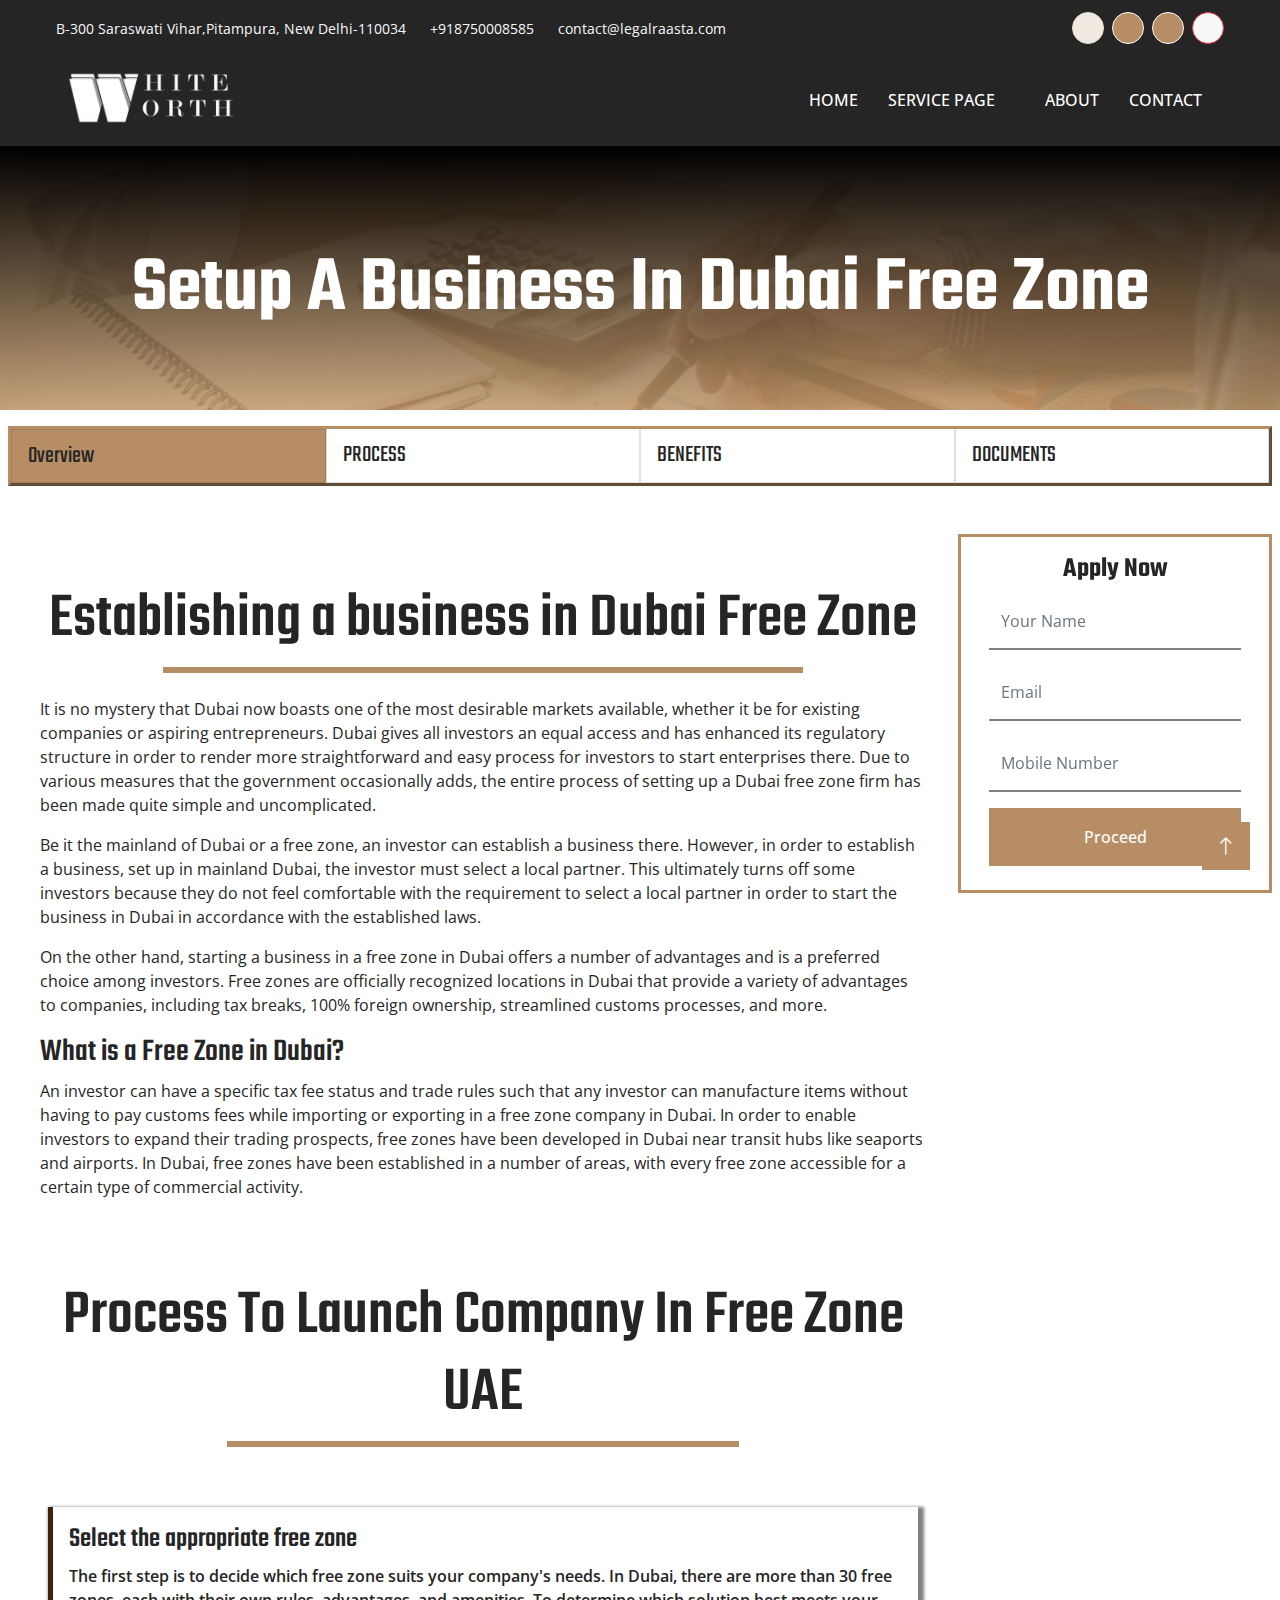
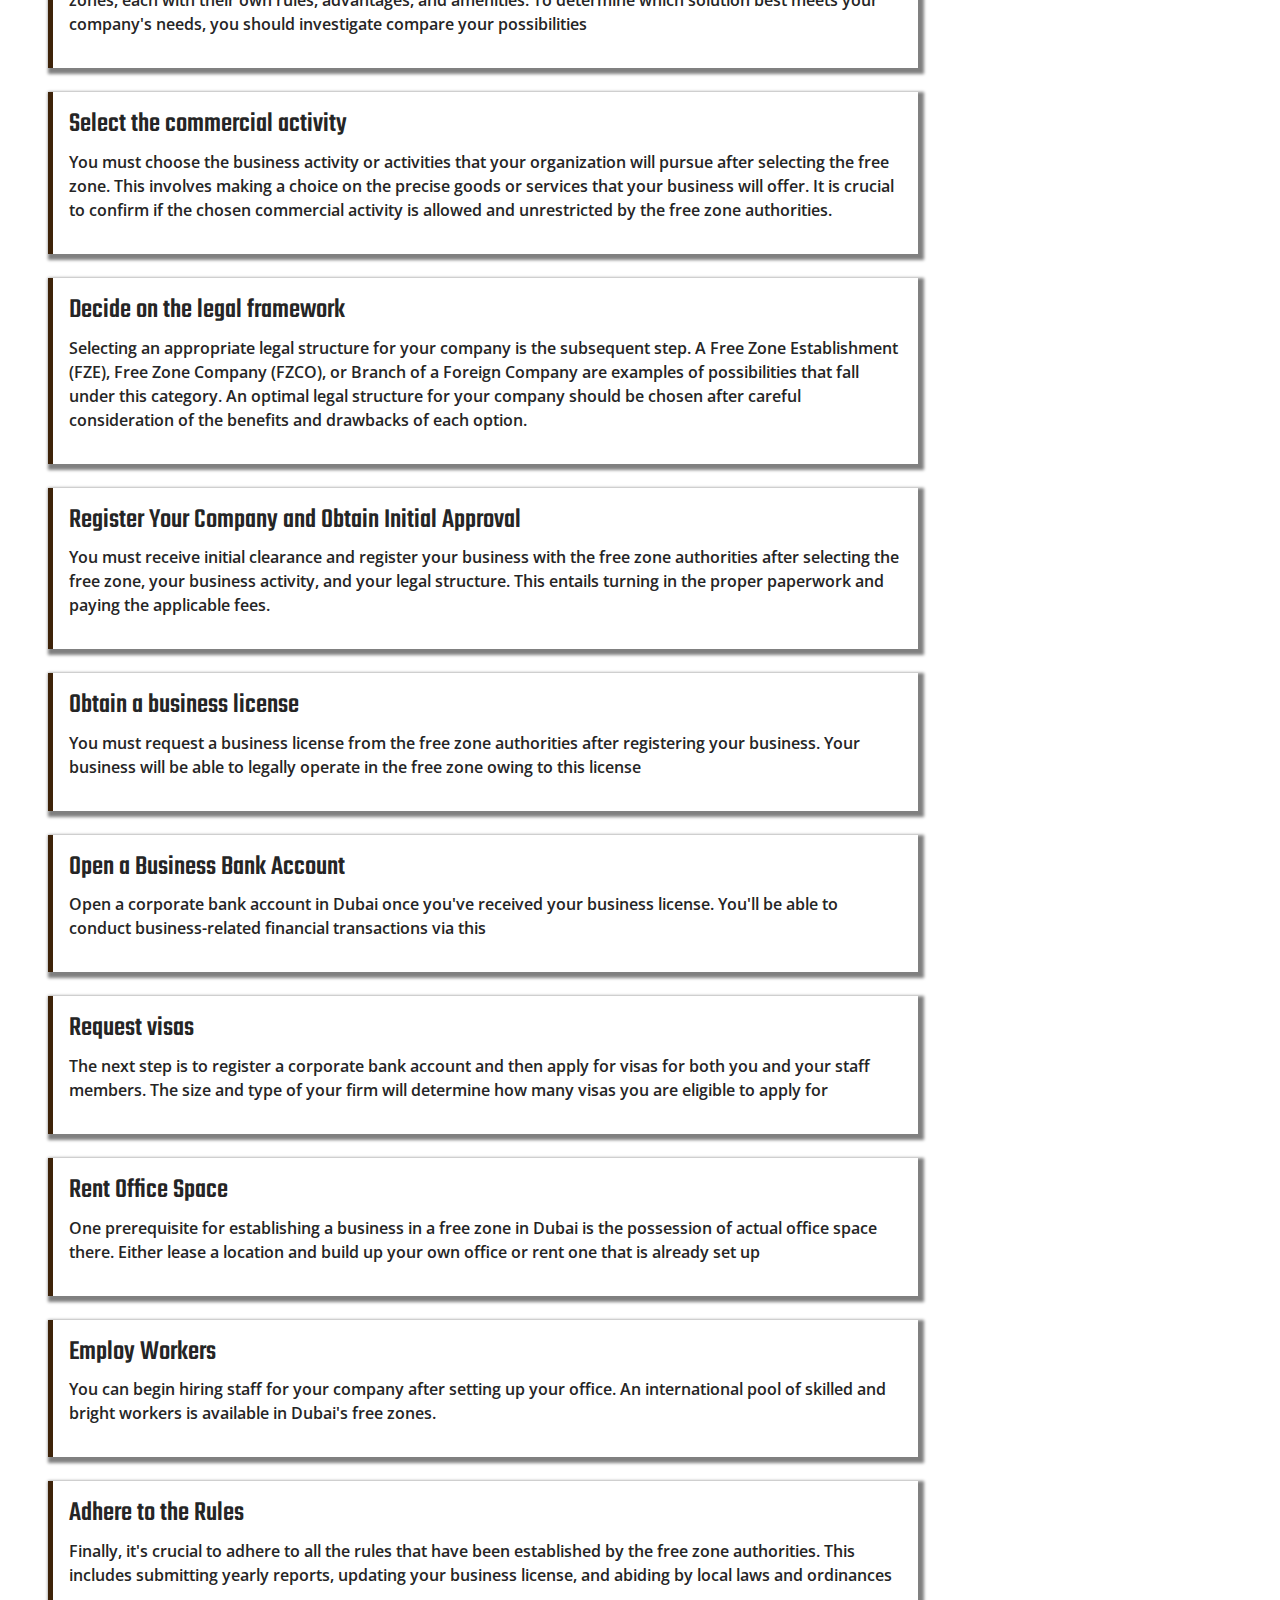
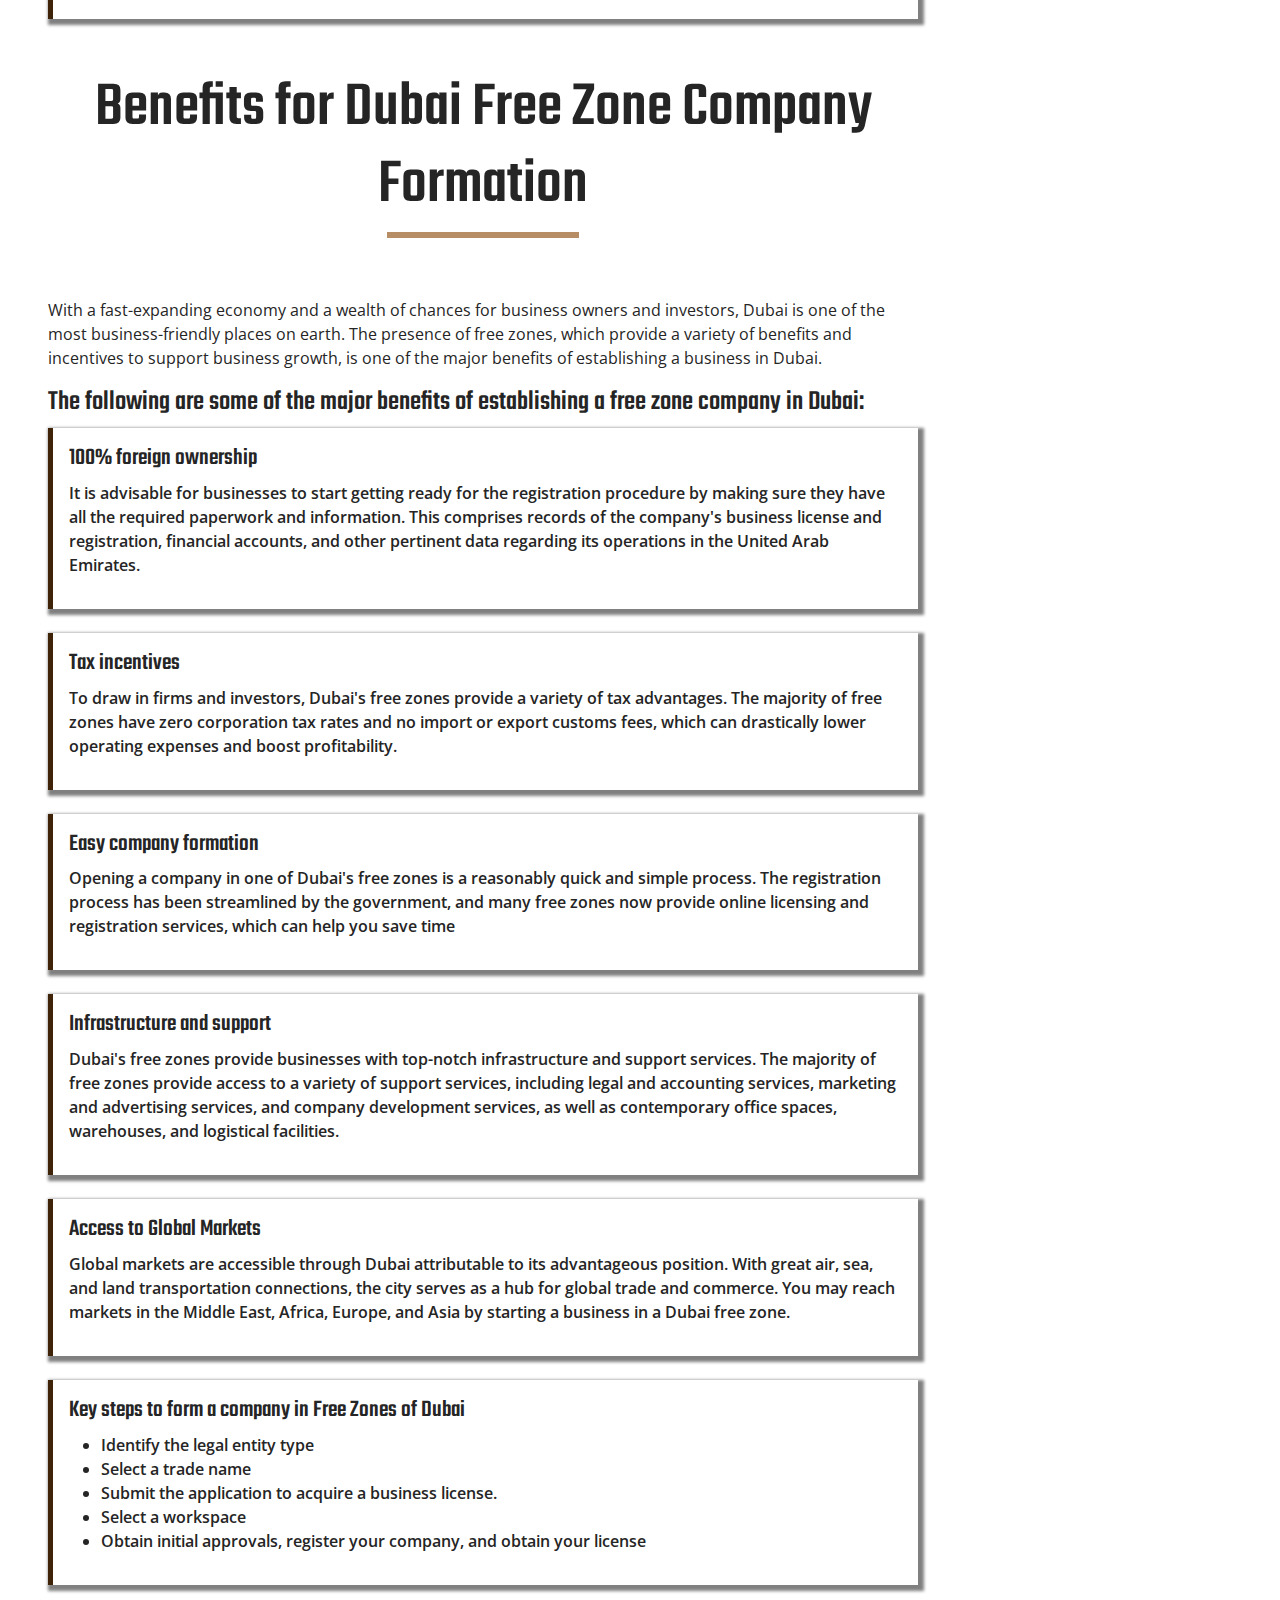
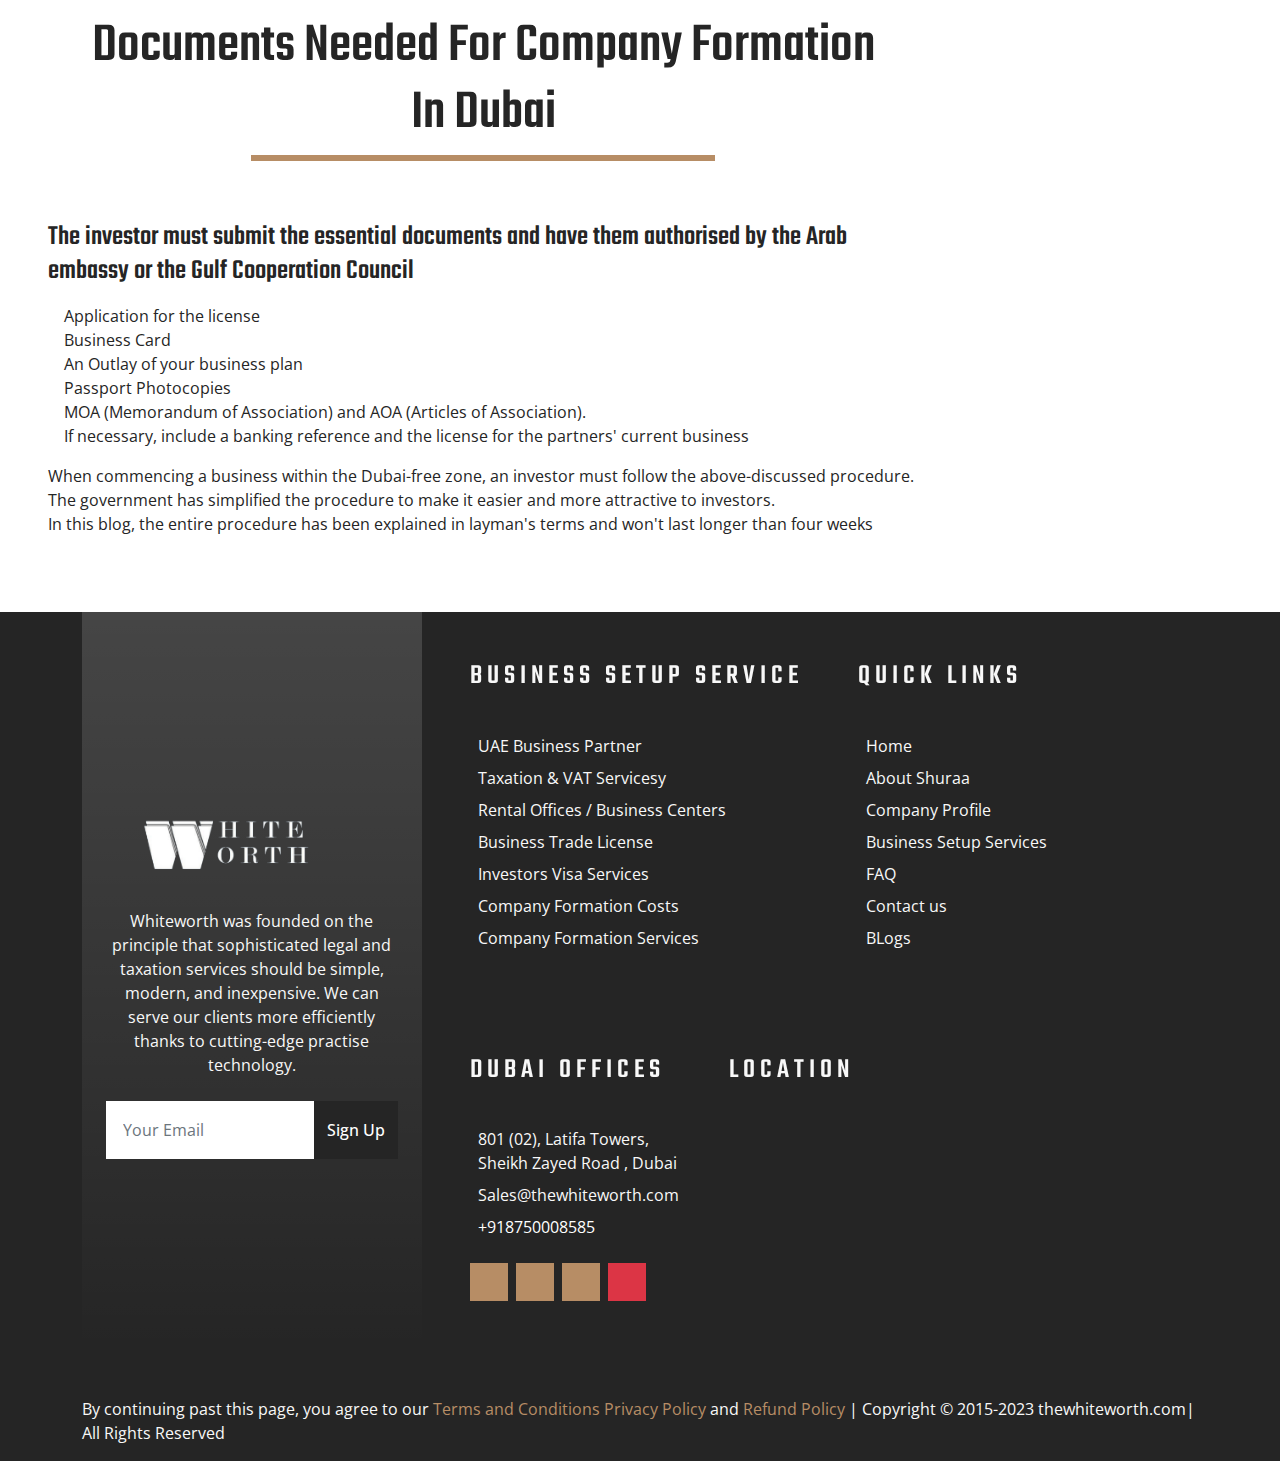
<file: how-to-start-business-dubai-free-zone.html>
<!DOCTYPE html>
<html lang="en">

<head>
    <meta charset="utf-8">
    <title>Establishing a business in Dubai Free Zone</title>
    <meta content="width=device-width, initial-scale=1.0" name="viewport">
    <meta name="googlebot" content="noindex">
    <meta content="" name="keywords">
    <meta
        content="Free zones are officially recognized locations in Dubai that provide a variety of advantages to companies, including tax breaks and 100% foreign ownership"
        name="description">

    <!-- Favicon -->
    <link href="img/images-120x120.png" rel="icon">
    <link rel="canonical" href="/corporate-tax/">

    <!-- Google Web Fonts -->
    <link rel="preconnect" href="https://fonts.googleapis.com">
    <link rel="preconnect" href="https://fonts.gstatic.com" crossorigin>
    <link
        href="https://fonts.googleapis.com/css2?family=Open+Sans:wght@400;500;600&family=Teko:wght@400;500;600&display=swap"
        rel="stylesheet">

    <!-- Icon Font Stylesheet -->
    <link rel="stylesheet" href="https://cdnjs.cloudflare.com/ajax/libs/font-awesome/6.3.0/css/all.min.css"
        integrity="sha512-SzlrxWUlpfuzQ+pcUCosxcglQRNAq/DZjVsC0lE40xsADsfeQoEypE+enwcOiGjk/bSuGGKHEyjSoQ1zVisanQ=="
        crossorigin="anonymous" referrerpolicy="no-referrer" />
    <link href="https://cdn.jsdelivr.net/npm/bootstrap-icons@1.4.1/font/bootstrap-icons.css" rel="stylesheet">

    <!-- Libraries Stylesheet -->
    <link href="lib/animate/animate.min.css" rel="stylesheet">
    <!-- <link href="lib/owlcarousel/assets/owl.carousel.min.css" rel="stylesheet"> -->
    <!-- <link href="lib/tempusdominus/css/tempusdominus-bootstrap-4.min.css" rel="stylesheet" /> -->

    <!-- Customized Bootstrap Stylesheet -->
    <link href="css/bootstrap.min.css" rel="stylesheet">

    <!-- Template Stylesheet -->
    <link href="css/style.css" rel="stylesheet">
</head>

<body>
    <!-- Spinner Start -->
    <div id="spinner"
        class="show bg-white position-fixed translate-middle w-100 vh-100 top-50 start-50 d-flex align-items-center justify-content-center">
        <div class="spinner-border position-relative text-primary" style="width: 6rem; height: 6rem;" role="status">
        </div>
        <img class="position-absolute top-50 start-50 translate-middle" src="img/icon/icon-1.png" alt="Icon">
    </div>
    <!-- Spinner End -->


    <!-- Topbar Start -->
    <div class="container-fluid bg-dark p-0 wow fadeIn" data-wow-delay="0.1s">
        <div class="row gx-0 d-none d-lg-flex">
            <div class="col-lg-9 px-5 text-start">
                <div class="h-100 d-inline-flex align-items-center py-3 me-3">
                    <a
                        href="https://www.google.com/maps/place/Legal+Raasta+Technologies+Private+Limited/@28.699307,77.1170229,16z/data=!4m10!1m2!2m1!1sLegalRaasta+Technologies+Pvt+Ltd!3m6!1s0x390d03c53679bedb:0x3624ba574fcc7425!8m2!3d28.699307!4d77.1239517!15sCiBMZWdhbFJhYXN0YSBUZWNobm9sb2dpZXMgUHZ0IEx0ZCIDiAEBkgEObGVnYWxfc2VydmljZXPgAQA!16s%2Fg%2F11c0xvwdmk">
                        <small class="me-3 text-light"><i class="fa fa-map-marker-alt me-2"></i>B-300 Saraswati
                            Vihar,Pitampura, New Delhi-110034</small>
                    </a>
                    <a href="tel:+918750008585">
                        <small class="me-3 text-light"><i class="fa fa-phone me-2"></i>+918750008585</small></a>


                    <a href="mailto:contact@legalraasta.com">
                        <small class="text-light"><i
                                class="fa fa-envelope-open me-2"></i>contact@legalraasta.com</small></a>
                </div>
            </div>
            <div class="col-lg-3 px-5 text-end">

                <div class="h-100 d-inline-flex align-items-center">
                    <a class="btn btn-sm btn-outline-light alert-primary btn-sm-square rounded-circle me-2"
                        href="https://twitter.com/RaastaLegal" aria-label="twitter link"><i
                            class="fab fa-twitter fw-normal"></i></a>
                    <a class="btn btn-sm btn-outline-light btn-primary btn-sm-square rounded-circle me-2"
                        href="https://www.facebook.com/LRaasta" aria-label="facebook"><i
                            class="fab fa-facebook-f fw-normal"></i></a>
                    <a class="btn btn-sm btn-outline-light  btn-primary btn-sm-square rounded-circle me-2"
                        href="https://www.linkedin.com/company/legalraasta/mycompany/" aria-label="linkedin"><i
                            class="fab fa-linkedin-in fw-normal"></i></a>
                    <a class="btn btn-sm btn-outline-danger btn-light  btn-sm-square rounded-circle me-2"
                        href="https://www.instagram.com/legal.raasta/" aria-label="instagram"><i
                            class="fab fa-instagram fw-normal"></i></a>
                </div>
            </div>
        </div>
    </div>
    <!-- Topbar End -->


   <!-- Navbar Start -->
   <nav class="navbar navbar-expand-lg bg-dark text-white navbar-light py-lg-0 px-lg-5">
    <a href="index.html" class="navbar-brand ms-4 ms-lg-0">
        <h1 class="m-0 d-flex flex-row"><img class="me-1 ms-2  position-sticky" src="img/White-2 (1).png"
                width="230" height="80" loading="lazy" alt="Icon">
        </h1>
    </a>
    <button type="button" class="navbar-toggler me-4" aria-label="hamburger" data-bs-toggle="collapse"
        data-bs-target="#navbarCollapse">
        <span class="fa fa-bars text-white"></span>
    </button>
    <div class="collapse navbar-collapse" id="navbarCollapse">
        <div class="navbar-nav ms-auto p-4 p-lg-0">
            <a href="index.html" class="nav-item nav-link text-white">Home</a>
            
            <!-- <a href="service.html" class="nav-item nav-link text-white"></a>
            <a href="service2.html" class="nav-item nav-link text-white">Services 2</a> -->
            <div class="nav-item dropdown">
                <a href="#" class="nav-link text-white dropdown-toggle" data-bs-toggle="dropdown">Service Page</a>
                <div class="dropdown-menu border-0 m-0">
                    <!-- <a href="vat-registeration.html" class="dropdown-item">Vat Registeration</a> -->
                    <a href="sitemap.html" class="dropdown-item">Sitemap</a>
                    <a href="corporate-tax-uae.html" class="dropdown-item">Corporate Tax</a>
                    <a href="professional-license-dubai-uae.html" class="dropdown-item">Professional License</a>
                    <a href="company-formation-cost-dubai-uae.html" class="dropdown-item ">Company Formation in UAE</a>
                    <a href="how-to-start-business-dubai-free-zone.html" class="dropdown-item ">Establishing a business in Dubai
                        Free Zone</a>
                    <!-- <a href="testimonial.html" class="dropdown-item">Testimonial</a>
                    <a href="404.html" class="dropdown-item">404 Page</a> -->
                </div>
            </div>
            <a href="about.html" class="nav-item nav-link text-white ">About</a>
            <a href="contact.html" class="nav-item nav-link text-white">Contact</a>
        </div>

    </div>
</nav>
<!-- Navbar End -->
    <!-- Page Header End -->

    <div class="container-fluid page-header pt-5 pb-3 mb-3 wow fadeIn" data-wow-delay="0.1s">
        <div class="container py-5">
            <h1 class="display-1 text-white animated slideInDown text-center text-capitalize">Setup a business in Dubai
                Free Zone</h1>
            <!-- <h3 class="fs-4 text-white animated slideInUp col-5 ">Dubai is one of the foremost global business hubs in the world which encourages and caters to massive entrepreneurship opportunities with millions of self-employed company owners, sole traders, and freelancers. But the process of setting up the business in Dubai alongside its tedious documentation can be a cumbersome process depending upon the individual’s requirement.</h3> -->
        </div>
    </div>
    <!-- page header end -->


    <!-- Page navigation Navroot -->

    <div class="col-12 mx-auto fs-4 mb-5 position-sticky bg-white"
        style="z-index: 1;;font-family:'Teko','sans-serif';top:5px; ">
        <div id="list-example" class="list-group d-sm-flex flex-sm-row d-none   text-dark border-primary mx-2 "
            style="border-style:outset">
            <a class="list-group-item  list-group-item-action text-dark  check customa_active"
                href="#overview">Overview</a>
            <a class="list-group-item list-group-item-action text-dark  check" href="#process">PROCESS</a>
            <a class="list-group-item list-group-item-action text-dark  check text-uppercase"
                href="#advantage">Benefits</a>
            <a class="list-group-item list-group-item-action text-dark   check" href="#DOCUMENTS">DOCUMENTS</a>
            <!-- <a class="list-group-item list-group-item-action text-dark  check"
                href="#Conclusion">Conclusion</a> -->
            <!-- <a class="list-group-item list-group-item-action text-dark    check" href="#renewal">Renewal</a> -->
        </div>
    </div>

    <script>
        var header = document.getElementById("list-example");
        var x = header.getElementsByClassName("check");

        for (var i = 0; i < x.length; i++) {

            x[i].addEventListener("click", function () {

                x[0].classList.remove("customa_active");
                var current = document.getElementsByClassName("active");

                current[0].className = current[0].className.replaceAll(" active", "");
                this.className += " active";

            });
        }


    </script>
    <!-- nav root end -->


    <div class="container-fluid">
        <div class="d-flex gap-lg-1  justify-content-evenly position-relative">
            <!--column1 -->

            <!-- column2 -->
            <div class="col-lg-9 col-sm-8 col-12 ">
                <!-- Intro -->
                <div class="container-xxl py-5 nav-item bg-white" id="overview">
                    <div class="text-center  mx-auto faq">
                        <h4 class="display-3 mb-2">Establishing a business in Dubai Free Zone
                        </h4>
                        <p
                            style="height: 6px; background-color: #B78D65; max-width: 40rem; margin: auto; transition: 0.5 ease-in-out;">
                        </p> <br>
                    </div>
                    <div class="col-lg-12 px-3 text-dark">
                        <p>It is no mystery that Dubai now boasts one of the most desirable markets available, whether
                            it be for existing companies or aspiring entrepreneurs. Dubai gives all investors an equal
                            access and has enhanced its regulatory structure in order to render more straightforward and
                            easy process for investors to start enterprises there. Due to various measures that the
                            government occasionally adds, the entire process of setting up a Dubai free zone firm has
                            been made quite simple and uncomplicated.</p>
                        <p>Be it the mainland of Dubai or a free zone, an investor can establish a business there.
                            However, in order to establish a business, set up in mainland Dubai, the investor must
                            select a local partner. This ultimately turns off some investors because they do not feel
                            comfortable with the requirement to select a local partner in order to start the business in
                            Dubai in accordance with the established laws.</p>
                        <p>On the other hand, starting a business in a free zone in Dubai offers a number of advantages
                            and is a preferred choice among investors. Free zones are officially recognized locations in
                            Dubai that provide a variety of advantages to companies, including tax breaks, 100% foreign
                            ownership, streamlined customs processes, and more.
                        </p>
                        <h4 class="fs-2">What is a Free Zone in Dubai? </h4>
                        <p>An investor can have a specific tax fee status and trade rules such that any investor can
                            manufacture items without having to pay customs fees while importing or exporting in a free
                            zone company in Dubai. In order to enable investors to expand their trading prospects, free
                            zones have been developed in Dubai near transit hubs like seaports and airports. In Dubai,
                            free zones have been established in a number of areas, with every free zone accessible for a
                            certain type of commercial activity.</p>
                    </div>
                </div>
                <!-- Intro End -->
                <!-- Process -->
                <div class="container-xxl nav-item py-3 bg-white" id="process">
                    <div class="container">
                        <div class="text-center mx-auto mb-5">
                            <h4 class=" display-3 text-capitalize">Process to launch company in free zone UAE </h4>
                            <p
                                style="height: 6px; background-color: #B78D65; max-width: 32rem; margin: auto; transition: 0.5 ease-in-out;">
                            </p>
                        </div>
                        <div class="row g-4">
                            <div class="col-lg-12 ">
                                <div class="adv-item d-flex flex-column position-relative text-center h-100 ">
                                    <div class=" text-start">
                                        <!-- <img class="mb-4 " src="img/icon/icon-5.png" alt="Icon"> -->
                                        <div class="text-dark text-start points_style fw-bold">
                                            <h3>Select the appropriate free zone</h3>
                                            <p>The first step is to decide which free zone suits your company's needs.
                                                In Dubai, there are more than 30 free zones, each with their own rules,
                                                advantages, and amenities. To determine which solution best meets your
                                                company's needs, you should investigate compare your possibilities
                                            </p>
                                        </div> <br>
                                        <div class="text-dark text-start points_style fw-bold">
                                            <h3>Select the commercial activity</h3>
                                            <p>You must choose the business activity or activities that your
                                                organization will pursue after selecting the free zone. This involves
                                                making a choice on the precise goods or services that your business will
                                                offer. It is crucial to confirm if the chosen commercial activity is
                                                allowed and unrestricted by the free zone authorities.
                                            </p>
                                        </div> <br>
                                        <div class="text-dark text-start points_style fw-bold">
                                            <h3>Decide on the legal framework</h3>
                                            <p>Selecting an appropriate legal structure for your company is the
                                                subsequent step. A Free Zone Establishment (FZE), Free Zone Company
                                                (FZCO), or Branch of a Foreign Company are examples of possibilities
                                                that fall under this category. An optimal legal structure for your
                                                company should be chosen after careful consideration of the benefits and
                                                drawbacks of each option.
                                            </p>
                                        </div> <br>
                                        <div class="text-dark text-start points_style fw-bold">
                                            <h3>Register Your Company and Obtain Initial Approval</h3>
                                            <p>You must receive initial clearance and register your business with the
                                                free zone authorities after selecting the free zone, your business
                                                activity, and your legal structure. This entails turning in the proper
                                                paperwork and paying the applicable fees.
                                            </p>
                                        </div> <br>
                                        <div class="text-dark text-start points_style fw-bold">
                                            <h3>Obtain a business license</h3>
                                            <p>You must request a business license from the free zone authorities after
                                                registering your business. Your business will be able to legally operate
                                                in the free zone owing to this license
                                            </p>
                                        </div> <br>
                                        <div class="text-dark text-start points_style fw-bold">
                                            <h3>Open a Business Bank Account</h3>
                                            <p>Open a corporate bank account in Dubai once you've received your business
                                                license. You'll be able to conduct business-related financial
                                                transactions via this
                                            </p>
                                        </div> <br>
                                        <div class="text-dark text-start points_style fw-bold">
                                            <h3>Request visas</h3>
                                            <p>The next step is to register a corporate bank account and then apply for
                                                visas for both you and your staff members. The size and type of your
                                                firm will determine how many visas you are eligible to apply for
                                            </p>
                                        </div> <br>
                                        <div class="text-dark text-start points_style fw-bold">
                                            <h3>Rent Office Space</h3>
                                            <p>One prerequisite for establishing a business in a free zone in Dubai is
                                                the possession of actual office space there. Either lease a location and
                                                build up your own office or rent one that is already set up
                                            </p>
                                        </div> <br>
                                        <div class="text-dark text-start points_style fw-bold">
                                            <h3>Employ Workers</h3>
                                            <p>You can begin hiring staff for your company after setting up your office.
                                                An international pool of skilled and bright workers is available in
                                                Dubai's free zones.
                                            </p>
                                        </div> <br>
                                        <div class="text-dark text-start points_style fw-bold">
                                            <h3>Adhere to the Rules</h3>
                                            <p>Finally, it's crucial to adhere to all the rules that have been
                                                established by the free zone authorities. This includes submitting
                                                yearly reports, updating your business license, and abiding by local
                                                laws and ordinances
                                            </p>
                                        </div> <br>
                                        <!-- <a class="btn" href=""><i class="fa fa-plus text-primary me-3"></i>Read More</a> -->
                                    </div>

                                </div>
                            </div>
                        </div>
                    </div>
                </div>
                <!-- process End -->


                <!-- advanatge  -->
                <div class="container-xxl nav-item bg-white" id="advantage">
                    <div class="container">
                        <div class="text-center mx-auto mb-5" style="max-width: 800px;">
                            <h4 class="display-3 ">Benefits for Dubai Free Zone Company Formation </h4>
                            <p
                                style="height: 6px; background-color: #B78D65; max-width: 12rem; margin: auto; transition: 0.5 ease-in-out;">
                            </p>

                            <!-- <h1 class="display-6 mb-4 text-primary">We Focused on Provide Best benefit To Client</h1> -->
                        </div>
                        <div class="row g-4">
                            <div class="col-lg-12 ">
                                <div class="adv-item d-flex flex-column position-relative text-center h-100 ">
                                    <div class=" text-start">
                                        <p class="text-dark">With a fast-expanding economy and a wealth of chances for
                                            business owners and investors, Dubai is one of the most business-friendly
                                            places on earth. The presence of free zones, which provide a variety of
                                            benefits and incentives to support business growth, is one of the major
                                            benefits of establishing a business in Dubai.
                                        </p>
                                        <h3>The following are some of the major benefits of establishing a free zone
                                            company in Dubai:</h3>
                                        <!-- <img class="mb-4 " src="img/icon/icon-5.png" alt="Icon"> -->
                                        <!-- <h3 class="mb-3">What is the process to Register for Corporate Taxes?</h3> -->

                                        <!-- <a class="btn" href=""><i class="fa fa-plus text-primary me-3"></i>Read More</a> -->
                                    </div>
                                    <div class="text-dark text-start points_style fw-bold">
                                        <h4>100% foreign ownership</h4>
                                        <p>It is advisable for businesses to start getting ready for the registration
                                            procedure by making sure they have all the required paperwork and
                                            information. This comprises records of the company's business license and
                                            registration, financial accounts, and other pertinent data regarding its
                                            operations in the United Arab Emirates.</p>
                                    </div> <br>
                                    <div class="text-dark text-start points_style fw-bold">
                                        <h4>Tax incentives</h4>
                                        <p>To draw in firms and investors, Dubai's free zones provide a variety of tax
                                            advantages. The majority of free zones have zero corporation tax rates and
                                            no import or export customs fees, which can drastically lower operating
                                            expenses and boost profitability.</p>
                                    </div> <br>
                                    <div class="text-dark text-start points_style fw-bold">
                                        <h4>Easy company formation</h4>
                                        <p>Opening a company in one of Dubai's free zones is a reasonably quick and
                                            simple process. The registration process has been streamlined by the
                                            government, and many free zones now provide online licensing and
                                            registration services, which can help you save time</p>
                                    </div> <br>
                                    <div class="text-dark text-start points_style fw-bold">
                                        <h4>Infrastructure and support</h4>
                                        <p>Dubai's free zones provide businesses with top-notch infrastructure and
                                            support services. The majority of free zones provide access to a variety of
                                            support services, including legal and accounting services, marketing and
                                            advertising services, and company development services, as well as
                                            contemporary office spaces, warehouses, and logistical facilities.</p>
                                    </div> <br>
                                    <div class="text-dark text-start points_style fw-bold">
                                        <h4>Access to Global Markets</h4>
                                        <p>Global markets are accessible through Dubai attributable to its advantageous
                                            position. With great air, sea, and land transportation connections, the city
                                            serves as a hub for global trade and commerce. You may reach markets in the
                                            Middle East, Africa, Europe, and Asia by starting a business in a Dubai free
                                            zone.
                                        </p>
                                    </div> <br>
                                    <div class="text-dark text-start points_style fw-bold">
                                        <h4>Key steps to form a company in Free Zones of Dubai</h4>
                                        <ul>
                                            <li>Identify the legal entity type</li>
                                            <li>Select a trade name</li>
                                            <li>Submit the application to acquire a business license.</li>
                                            <li>Select a workspace</li>
                                            <li>Obtain initial approvals, register your company, and obtain your license
                                            </li>
                                        </ul>
                                    </div>

                                </div>
                            </div>
                        </div>
                    </div>
                </div>
                <!-- advanatge end -->
                <!-- documents Start -->
                <div class="container-xxl nav-item py-3 bg-white" id="DOCUMENTS">
                    <div class="container">
                        <div class="text-center mx-auto mb-5" style="max-width: 800px;">
                            <h4 class=" display-4 text-capitalize ">Documents needed for company Formation in Dubai</h4>
                            <p
                                style="height: 6px; background-color: #B78D65; max-width: 29rem; margin: auto; transition: 0.5 ease-in-out;">
                            </p>

                            <!-- <h1 class="display-6 mb-4 text-primary">We Focused on Provide Best benefit To Client</h1> -->
                        </div>
                        <div class="row g-4">
                            <div class="col-lg-12 col-md-6">
                                <div class="adv-item d-flex flex-column position-relative text-center h-100 ">
                                    <div class=" text-start">
                                        <!-- <img class="mb-4 " src="img/icon/icon-5.png" alt="Icon"> -->
                                        <h3 class="mb-3">The investor must submit the essential documents and have them
                                            authorised by the Arab embassy or the Gulf Cooperation Council</h3>
                                        <span class="text-dark">
                                            <ul class="list-unstyled">
                                                <li><i class="fa fa-dot-circle text-primary me-3"></i></i>Application
                                                    for the license</li>
                                                <li><i class="fa fa-dot-circle text-primary me-3"></i>Business Card</li>
                                                <li><i class="fa fa-dot-circle text-primary me-3"></i>An Outlay of your
                                                    business plan </li>
                                                <li><i class="fa fa-dot-circle text-primary me-3"></i>Passport
                                                    Photocopies</li>
                                                <li><i class="fa fa-dot-circle text-primary me-3"></i>MOA (Memorandum of
                                                    Association) and AOA (Articles of Association).</li>
                                                <li><i class="fa fa-dot-circle text-primary me-3"></i>If necessary,
                                                    include a banking reference and the license for the partners'
                                                    current business</li>
                                            </ul>
                                        </span>
                                        <!-- <a class="btn" href=""><i class="fa fa-plus text-primary me-3"></i>Read More</a> -->
                                    </div>
                                    <div class="text-dark text-start">When commencing a business within the Dubai-free
                                        zone, an investor must follow the above-discussed procedure. The government has
                                        simplified the procedure to make it easier and more attractive to investors.
                                    </div>
                                    <div class="text-dark text-start">In this blog, the entire procedure has been
                                        explained in layman's terms and won't last longer than four weeks</div>
                                </div>
                            </div>
                        </div>
                    </div>
                </div>
                <!-- documents End -->




                <!-- FAQ Start -->
                <!-- <div class="section-title nav-item text-center position-relative pb-3 mb-5 mx-auto faq" id="faq"
                    style="max-width: 1200px;">
                    <h1 class="mb-0 display-5">Frequently Asked Questions</h1><br>
                </div>
                <div class="accordion faq px-lg-5 mx-lg-5" id="accordionExample">
                    <div class="accordion-item">
                        <h2 class="accordion-header" id="headingOne">
                            <button class="accordion-button collapsed" type="button" data-bs-toggle="collapse"
                                data-bs-target="#collapseOne" aria-expanded="false" aria-controls="collapseOne">
                                <strong>1. What is payment bank licensing?</strong>
                            </button>
                        </h2>
                        <div id="collapseOne" class="accordion-collapse collapse" aria-labelledby="headingOne"
                            data-bs-parent="#accordionExample">
                            <div class="accordion-body">
                                A bank of payments is like any other bank but operates on a smaller scale without any
                                credit risk
                                involved. It can carry out most banking operations in plain words, but can not advance
                                loans or
                                issue credit cards.
                            </div>
                        </div>
                    </div>

                    <div class="accordion-item">
                        <h2 class="accordion-header" id="headingTwo">
                            <button class="accordion-button collapsed" type="button" data-bs-toggle="collapse"
                                data-bs-target="#collapseTwo" aria-expanded="false" aria-controls="collapseTwo">
                                <strong>2. How to get a Payment Bank License?</strong>
                            </button>
                        </h2>
                        <div id="collapseTwo" class="accordion-collapse collapse" aria-labelledby="headingTwo"
                            data-bs-parent="#accordionExample">
                            <div class="accordion-body">
                                Payment Bank License can be easily applied online. But you will need a professional to
                                create the
                                application process. For more extra, call us on 8750008881.
                            </div>
                        </div>
                    </div>

                    <div class="accordion-item">
                        <h2 class="accordion-header" id="headingThree">
                            <button class="accordion-button collapsed" type="button" data-bs-toggle="collapse"
                                data-bs-target="#collapseThree" aria-expanded="false" aria-controls="collapseThree">
                                <strong>3. What is the cost of getting a payment bank license?</strong>
                            </button>
                        </h2>
                        <div id="collapseThree" class="accordion-collapse collapse" aria-labelledby="headingThree"
                            data-bs-parent="#accordionExample">
                            <div class="accordion-body">
                                Payment Bank License can be easily applied online at minimal prices with Legalraasta.
                                But you will
                                need a professional to create the application process. For extra, further details call
                                us on
                                8750008881.
                            </div>
                        </div>
                    </div>

                    <div class="accordion-item">
                        <h2 class="accordion-header" id="headingFour">
                            <button class="accordion-button collapsed" type="button" data-bs-toggle="collapse"
                                data-bs-target="#collapseFour" aria-expanded="false" aria-controls="collapseFour">
                                <strong>4. What is the process of payment bank license?</strong>
                            </button>
                        </h2>
                        <div id="collapseFour" class="accordion-collapse collapse" aria-labelledby="headingFour"
                            data-bs-parent="#accordionExample">
                            <div class="accordion-body">
                                Incorporate a Public Limited Company under the Companies Act, 2013, as per RBI
                                directions. File an
                                application to the Chief General Manager of RBI for a Payment Bank license. Then the
                                examination
                                conducts the application and Once the examiner gets fully satisfied, and there is no
                                scope of
                                verification will be done. After that license is issued.
                            </div>
                        </div>
                    </div>

                    <div class="accordion-item">
                        <h2 class="accordion-header" id="heading5">
                            <button class="accordion-button collapsed" type="button" data-bs-toggle="collapse"
                                data-bs-target="#collapse5" aria-expanded="false" aria-controls="collapse5">
                                <strong>5. What are the Documents required for Payment Bank License?</strong>
                            </button>
                        </h2>
                        <div id="collapse5" class="accordion-collapse collapse" aria-labelledby="heading5"
                            data-bs-parent="#accordionExample">
                            <div class="accordion-body">
                                To receive the Payment License Application, several documents and data need to be given.
                                For a
                                better understanding, please refer to the above context to learn in-depth.
                            </div>
                        </div>
                    </div>

                </div> -->
                <!-- FAQ End -->


            </div>
            <!-- column2 -->
            <div class="col-lg-3  d-lg-block d-none position-relative">
                <div class="col-12 col-lg-12 pt-3 text-center  position-sticky border border-3 border-primary  justify-content-center"
                    style="top:70px;border-style:outset">
                    <div class="w-100 rounded-3 px-0  bg-white mt-sm-auto ">

                        <div class="px-5">
                            <h3 class=" fw-bold">Apply Now</h3>
                        </div>
                        <form action="custom_form.php" class="d-flex
                        justify-content-center " id="lead_form" onsubmit="emailPassage()" method="POST">
                            <div class="row gap-3 justify-content-center ">
                                <div class="col-lg-10 col-11">
                                    <input class="form-control " type="name" name="name" id="name"
                                        title="Please Enter Your Name" placeholder="Your Name" required
                                        style="height: 55px;border: none;border-bottom: 2px solid grey !important;">
                                </div>
                                <div class="col-lg-10 col-11">
                                    <input class="form-control  type=" email" name="email" id="email"
                                        placeholder="Email" pattern="[a-z0-9._%+-]+@[a-z0-9.-]+\.[a-z]{2,}$" required
                                        title="Please Correct Email Id"
                                        style="height: 55px; border: none ;border-bottom: 2px solid grey !important; ">
                                </div>
                                <div class="col-lg-10 col-11">
                                    <input class="form-control  type=" tel" name="contact" id="contact"
                                        placeholder="Mobile Number" maxlength="10" pattern="[6-9]{1}[0-9]{9}" title="Please
                                        Enter 10 Digit Number"
                                        style="height: 55px;    border: none; border-bottom: 2px solid grey !important;"
                                        required>
                                </div>
                                <input type="hidden" name="body" id="body" value="Check test">
                                <input type="hidden" name="service_code" value="" id="service-code">
                                <input type="hidden" name="title" value="virtual-cfo-lr">
                                <input type="hidden" name="redirect" value="/thanks.html">
                                <input type="hidden" name="analytics" id="analytics1" />
                                <div class="col-lg-10 col-9 pb-4">
                                    <button class="btn btn-primary w-100 py-3" type="submit">Proceed</button>
                                </div>
                            </div>

                        </form>
                    </div>

                </div>
            </div>
            <!-- end of column -->
        </div>
    </div>







    <!-- Testimonial Start -->
    <!-- <div class="container-xxl py-5">
        <div class="container">
            <div class="text-center mx-auto mb-5 wow fadeInUp" data-wow-delay="0.1s" style="max-width: 600px;">
                <h4 class="section-title">Testimonial</h4>
                <h1 class="display-5 mb-4">Thousands Of Customers Who Trust Us And Our Services</h1>
            </div>
            <div class="owl-carousel testimonial-carousel wow fadeInUp" data-wow-delay="0.1s">
                <div class="testimonial-item text-center" data-dot="<img class='img-fluid' src='img/testimonial-1.jpg' alt=''>">
                    <p class="fs-5">Clita clita tempor justo dolor ipsum amet kasd amet duo justo duo duo labore sed sed. Magna ut diam sit et amet stet eos sed clita erat magna elitr erat sit sit erat at rebum justo sea clita.</p>
                    <h3>Client Name</h3>
                    <span class="text-primary">Profession</span>
                </div>
                <div class="testimonial-item text-center" data-dot="<img class='img-fluid' src='img/testimonial-2.jpg' alt=''>">
                    <p class="fs-5">Clita clita tempor justo dolor ipsum amet kasd amet duo justo duo duo labore sed sed. Magna ut diam sit et amet stet eos sed clita erat magna elitr erat sit sit erat at rebum justo sea clita.</p>
                    <h3>Client Name</h3>
                    <span class="text-primary">Profession</span>
                </div>
                <div class="testimonial-item text-center" data-dot="<img class='img-fluid' src='img/testimonial-3.jpg' alt=''>">
                    <p class="fs-5">Clita clita tempor justo dolor ipsum amet kasd amet duo justo duo duo labore sed sed. Magna ut diam sit et amet stet eos sed clita erat magna elitr erat sit sit erat at rebum justo sea clita.</p>
                    <h3>Client Name</h3>
                    <span class="text-primary">Profession</span>
                </div>
            </div>      
        </div>
    </div> -->
    <!-- Testimonial End -->

    <!-- Footer Start -->
    <div class="container-fluid bg-dark text-light mt-5">
        <div class="container">
            <div class="row gx-5">
                <div class="col-lg-4 col-md-6  ">
                    <div
                        class="d-flex flex-column align-items-center justify-content-center text-center h-100 bg-gradient p-4">
                        <a href="index.html" class="navbar-brand">
                            <h1 class="m-0 d-flex flex-row"><img class="me-1 ms-2  position-sticky"
                                    src="img/White-2 (1).png" width="230" height="80" loading="lazy" alt="Icon">
                            </h1>
                        </a>
                        <p class="mt-3 mb-4">Whiteworth was founded on the principle that sophisticated legal and
                            taxation services should be simple, modern, and inexpensive. We can serve our clients
                            more
                            efficiently thanks to cutting-edge practise technology. </p>
                        <form action="">
                            <div class="input-group">
                                <input type="text" class="form-control border-white p-3" placeholder="Your Email">
                                <button class="btn btn-dark">Sign Up</button>
                            </div>
                        </form>
                    </div>
                </div>
                <div class="col-lg-8 col-md-6">
                    <div class="row gx-5">
                        <div class="col-lg-6 col-md-12 pt-0 pt-lg-5 mb-5">
                            <div class="section-title section-title-sm position-relative pb-3 mb-4">
                                <h3 class="text-light mb-0">Business Setup Service</h3>
                            </div>
                            
                            <div class="link-animated d-flex flex-column justify-content-start">
                                <a class="text-light mb-2" href="private-limited-company-registration.html"><i
                                        class="fa fa-light fa-arrow-right text-primary me-2"></i>UAE Business
                                    Partner</a>
                                <a class="text-light mb-2" href="llp-registration.html"><i
                                        class="fa fa-light fa-arrow-right text-primary me-2"></i>Taxation & VAT
                                    Servicesy</a>
                                <a class="text-light mb-2" href="opc-registration.html"><i
                                        class="fa fa-light fa-arrow-right text-primary me-2"></i>Rental Offices /
                                    Business Centers</a>
                                <a class="text-light mb-2" href="msme-registration.html"><i
                                        class="fa fa-light fa-arrow-right text-primary me-2"></i>Business Trade
                                    License</a>
                                <a class="text-light mb-2" href="iso-registration.html"><i
                                        class="fa fa-light fa-arrow-right text-primary me-2"></i>Investors Visa
                                    Services</a>
                                <a class="text-light mb-2" href="iso-registration.html"><i
                                        class="fa fa-light fa-arrow-right text-primary me-2"></i>Company Formation
                                    Costs</a>
                                <a class="text-light mb-2" href="iso-registration.html"><i
                                        class="fa fa-light fa-arrow-right text-primary me-2"></i>Company Formation
                                    Services</a>
                            </div>
                        </div>

                        <div class="col-lg-5 col-md-12 pt-0 pt-lg-5 mb-5">
                            <div class="section-title section-title-sm position-relative pb-3 mb-4">
                                <h3 class="text-light mb-0">Quick Links</h3>
                            </div>
                            <div class="link-animated d-flex flex-column justify-content-start">
                                <a class="text-light mb-2" href="income-tax-return.html"><i
                                        class="fa fa-light fa-arrow-right text-primary me-2"></i>Home</a>
                                <a class="text-light mb-2" href="tds-return.html"><i
                                        class="fa fa-light fa-arrow-right text-primary me-2"></i>About Shuraa</a>
                                <a class="text-light mb-2" href="gst-registration.html"><i
                                        class="fa fa-light fa-arrow-right text-primary me-2"></i>Company Profile</a>
                                <a class="text-light mb-2" href="gst-return.html"><i
                                        class="fa fa-light fa-arrow-right text-primary me-2"></i>Business Setup
                                    Services</a>
                                <a class="text-light mb-2" href="gst-software.html"><i
                                        class="fa fa-light fa-arrow-right text-primary me-2"></i>FAQ</a>
                                <a class="text-light mb-2" href="gst-software.html"><i
                                        class="fa fa-light fa-arrow-right text-primary me-2"></i>Contact us</a>
                                <a class="text-light mb-2" href="gst-software.html"><i
                                        class="fa fa-light fa-arrow-right text-primary me-2"></i>BLogs</a>
                            </div>
                        </div>
                    </div>
                    <div class="row gx-5">
                        <div class="col-lg-4 col-md-12 pt-5 mb-5">
                            <div class="section-title section-title-sm position-relative pb-3 mb-4">
                                <h3 class="text-light mb-0">Dubai Offices</h3>
                            </div>
                            <div class="d-flex mb-2">
                                <i class="fa fa-location-dot mt-1 text-primary me-2"></i>
                                <p class="mb-0">801 (02), Latifa Towers, Sheikh Zayed Road , Dubai
                                </p>
                            </div>
                            <div class="d-flex mb-2">
                                <i class="fa fa-solid fa-envelope-open-text text-primary me-2"></i>
                                <a href="mailto: Sales@thewhiteworth.com">
                                    <p class="mb-0  text-decoration-none text-light"> Sales@thewhiteworth.com</p>
                                </a>
                            </div>
                            <div class="d-flex mb-2">
                                <a href="tel:+918750008585">
                                    <p class="mb-0 text-decoration-none text-white"><i
                                            class="fa fa-phone-volume mt-1 text-primary me-2"></i>+918750008585</p>
                                </a>
                            </div>
                            <div class="d-flex mt-4">
                                <a class="btn btn-primary btn-square me-2" href="https://twitter.com/RaastaLegal"
                                    aria-label="Twitter"><i class="fab fa-twitter fw-normal"></i></a>
                                <a class="btn btn-primary btn-square me-2" href="https://www.facebook.com/LRaasta"
                                    aria-label="facebook"><i class="fab fa-facebook-f fw-normal"></i></a>
                                <a class="btn btn-primary btn-square me-2"
                                    href="https://www.linkedin.com/company/legalraasta/mycompany/"
                                    aria-label="linkedn"><i class="fab fa-linkedin-in fw-normal"></i></a>
                                <a class="btn btn-danger btn-square" href="https://www.instagram.com/legal.raasta/"
                                    aria-label="instagram"><i class="fab fa-instagram fw-normal"></i></a>
                            </div>
                        </div>
                        <div class="col-lg-7 col-md-12 pt-5 mb-5">
                            <div class="section-title section-title-sm position-relative pb-3 mb-4">
                                <h3 class="text-light mb-0">Location</h3>
                            </div>

                            <div class="link-animated d-flex flex-column justify-content-start w-100">
                                <iframe title="maps"
                                    src="https://www.google.com/maps/embed?pb=!1m18!1m12!1m3!1d3499.6768508825953!2d77.12176301456115!3d
                                    28.699311687807384!2m3!1f0!2f0!3f0!3m2!1i1024!2i768!4f13.1!3m3!1m2!1s0x390d03c53679bedb%3A0x3624ba574fcc7425!2
                                sLegal%20Raasta%20Technologies%20Private%20Limited!5e0!3m2!1sen!2sin!4v1676637382453!5m2!1sen!2sin"
                                    class="w-100 h-100" style="border:0;" allowfullscreen="" loading="lazy"
                                    referrerpolicy="no-referrer-when-downgrade">
                                </iframe>
                                <!-- <a
                                            href="https://www.google.com/maps/place/Legal+Raasta+Technologies+Private+Limited/@28.699307,77.1170229,16z/data=!4m10!1m2!2m1!1sLegalRaasta+Technologies+Pvt+Ltd!3m6!1s0x390d03c53679bedb:0x3624ba574fcc7425!8m2!3d28.699307!4d77.1239517!15sCiBMZWdhbFJhYXN0YSBUZWNobm9sb2dpZXMgUHZ0IEx0ZCIDiAEBkgEObGVnYWxfc2VydmljZXPgAQA!16s%2Fg%2F11c0xvwdmk"><img
                                                src="img/map.webp" aria-label="Maps" loading="lazy"loading="lazy" alt="map" class="w-100 h-100"
                                                ></a> -->
                            </div>
                        </div>

                    </div>
                </div>
            </div>
        </div>
        <div class="container-fluid bg-dark text-light mt-5">
            <div class="container container-fluid bg-dark text-light mt-5">
                <div class="row gx-5">
                    <p class="prg_style">By continuing past this page, you agree to our <a
                            href="terms-and-conditions.html">Terms and Conditions</a>
                        <a href="privacy-policy.html">Privacy Policy</a> and <a href="refund-policy.html">Refund
                            Policy</a> | Copyright © 2015-2023 thewhiteworth.com| All Rights Reserved
                    </p>
                </div>
            </div>
        </div>
    </div>

    <!-- Footer End -->


    <!-- Back to Top -->
    <a href="#" class="btn btn-lg btn-primary btn-lg-square back-to-top"><i class="bi bi-arrow-up"></i></a>


    <!-- JavaScript Libraries -->
    <script src="https://code.jquery.com/jquery-3.4.1.min.js"></script>
    <script src="https://cdn.jsdelivr.net/npm/bootstrap@5.0.0/dist/js/bootstrap.bundle.min.js"></script>
    <script src="lib/wow/wow.min.js"></script>
    <script src="lib/easing/easing.min.js"></script>
    <script src="lib/waypoints/waypoints.min.js"></script>
    <script src="lib/counterup/counterup.min.js"></script>
    <script src="lib/owlcarousel/owl.carousel.min.js"></script>
    <script src="lib/tempusdominus/js/moment.min.js"></script>
    <!-- <script src="lib/tempusdominus/js/moment-timezone.min.js"></script> -->
    <script src="lib/tempusdominus/js/tempusdominus-bootstrap-4.min.js"></script>

    <!-- Template Javascript -->
    <script src="js/main.js"></script>
</body>

</html>
</file>
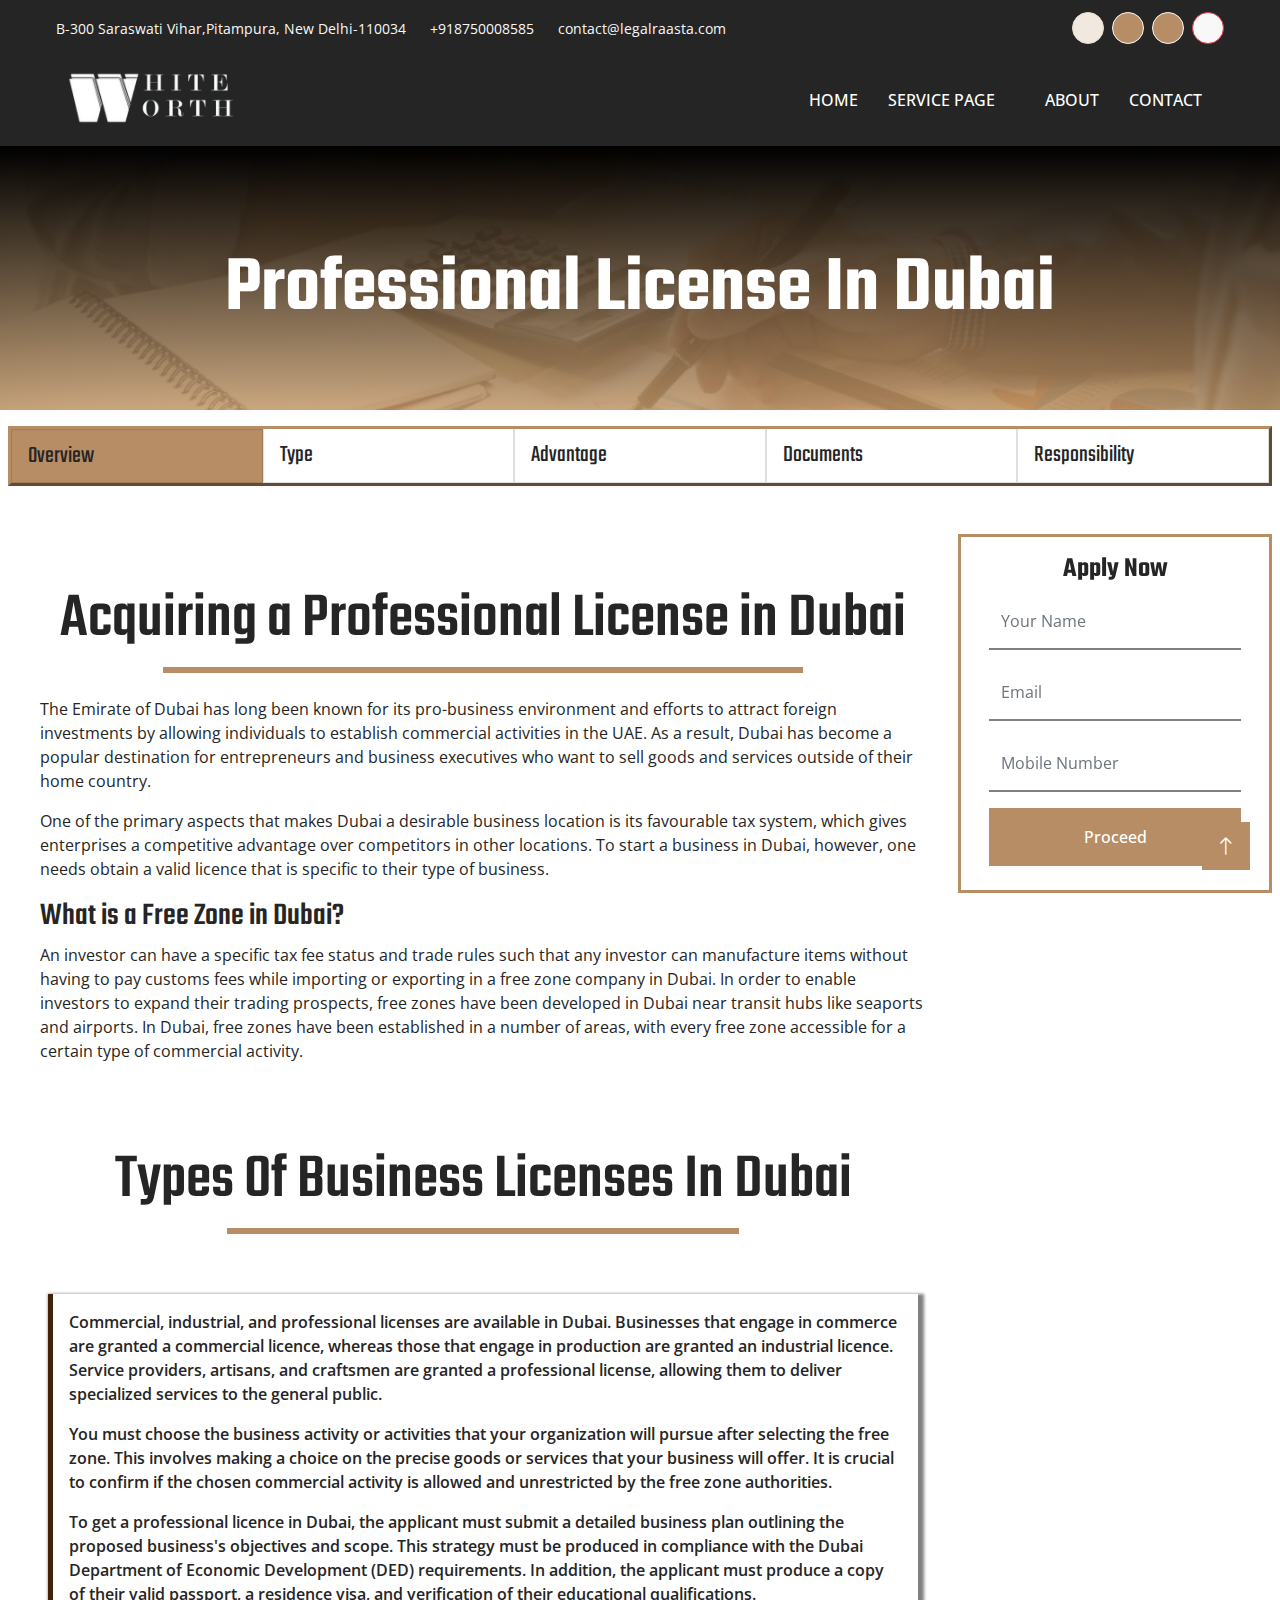
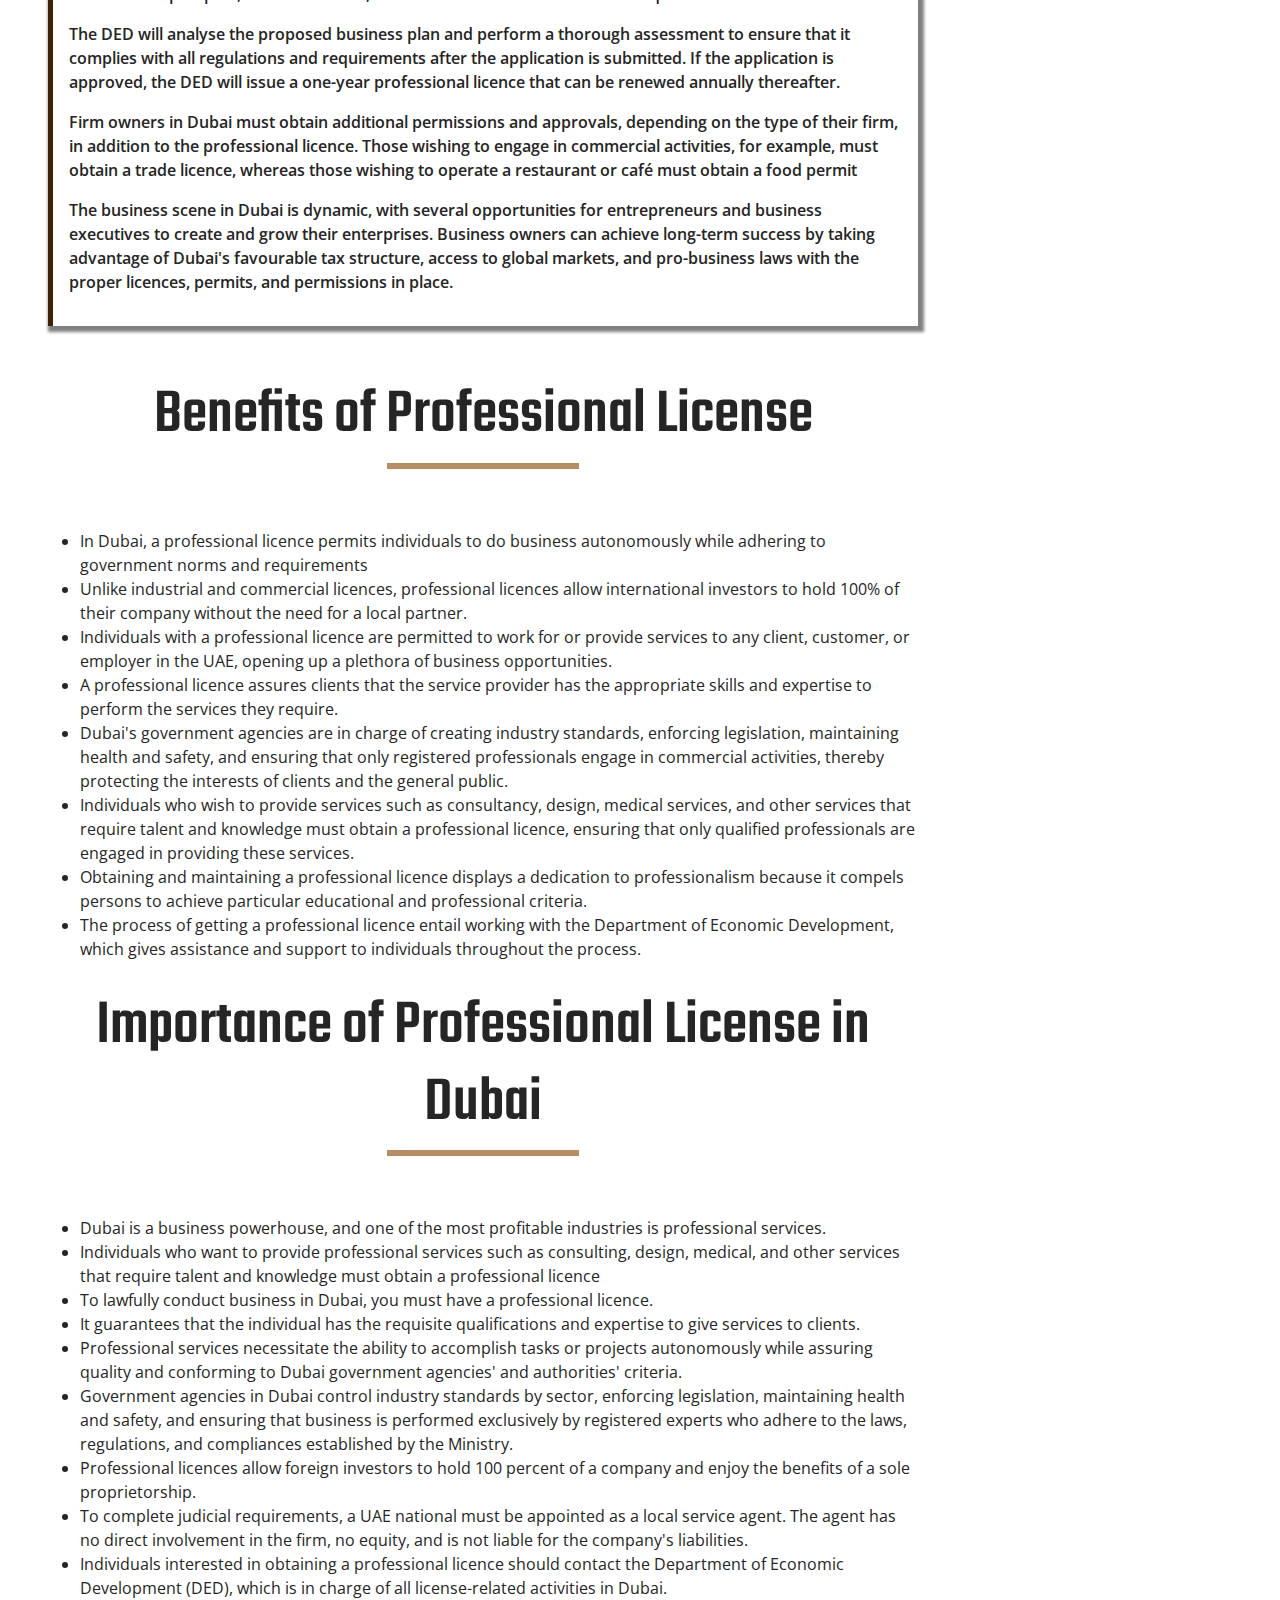
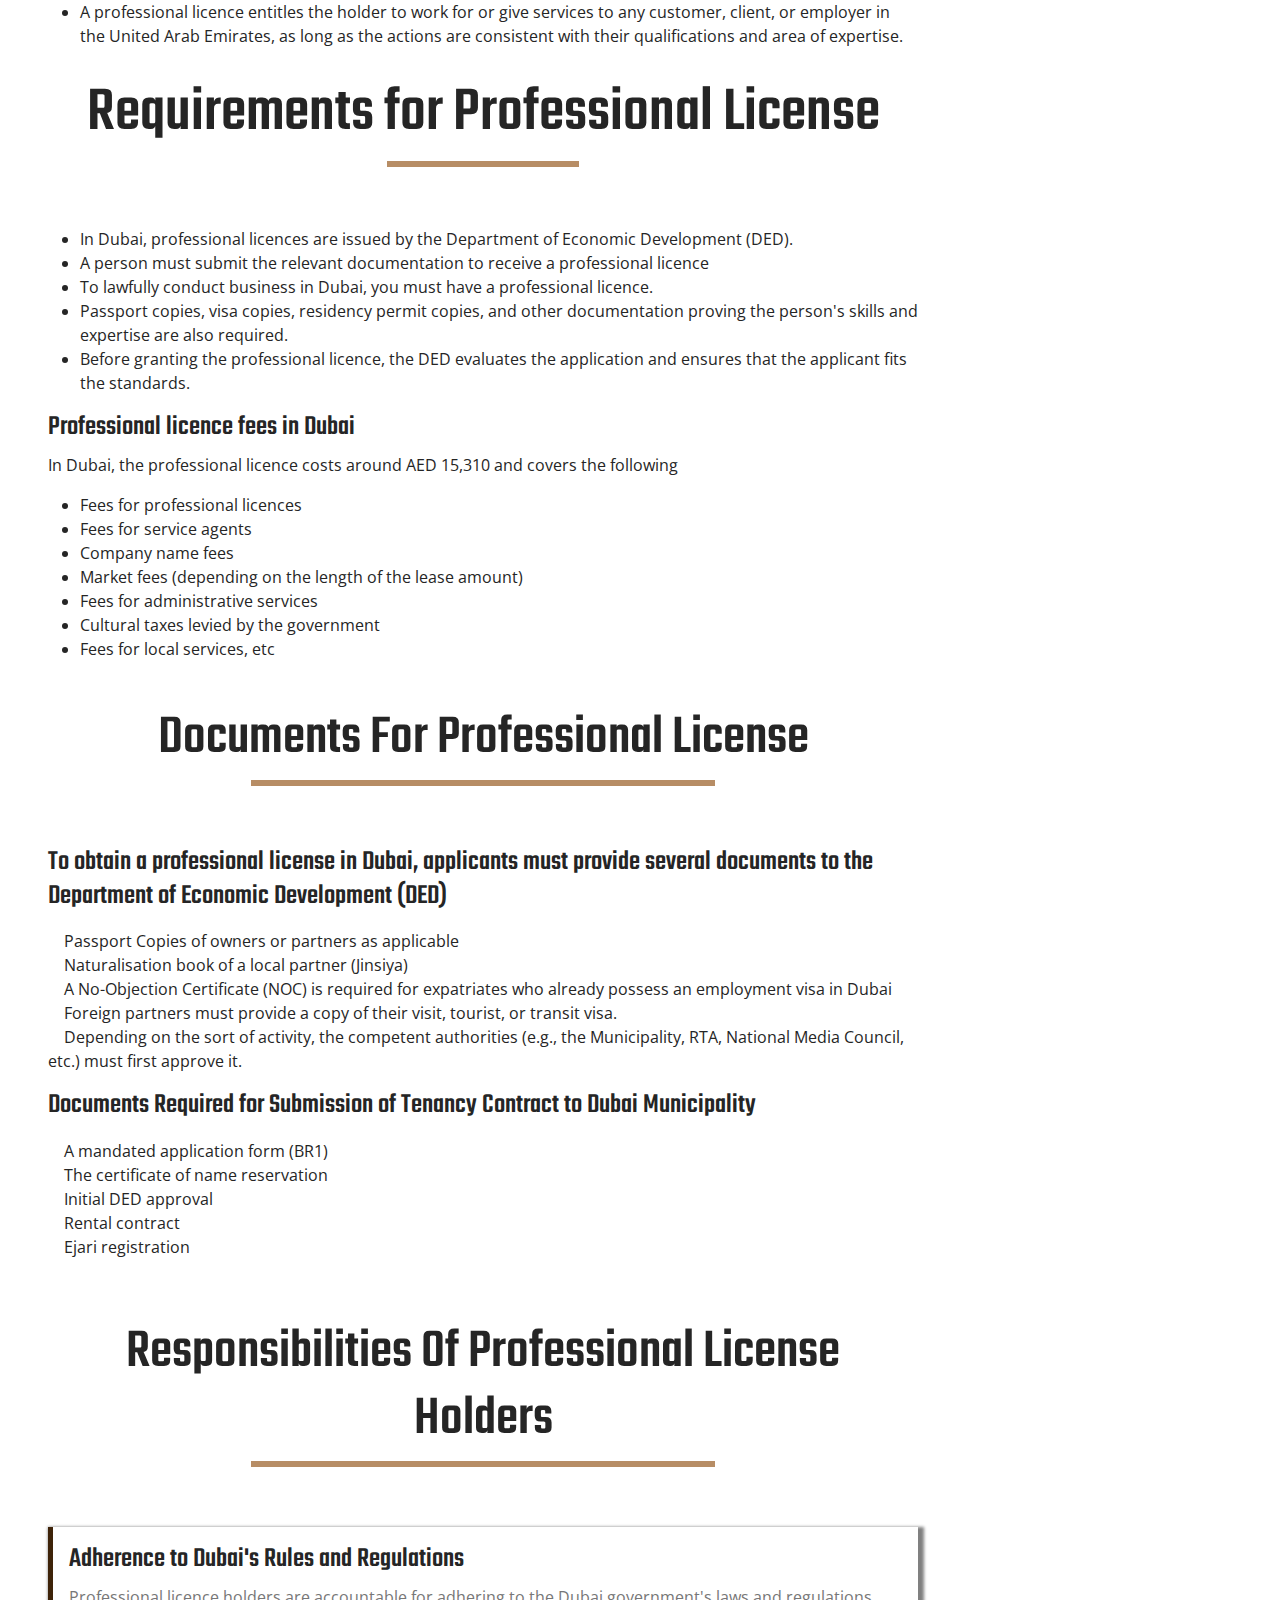
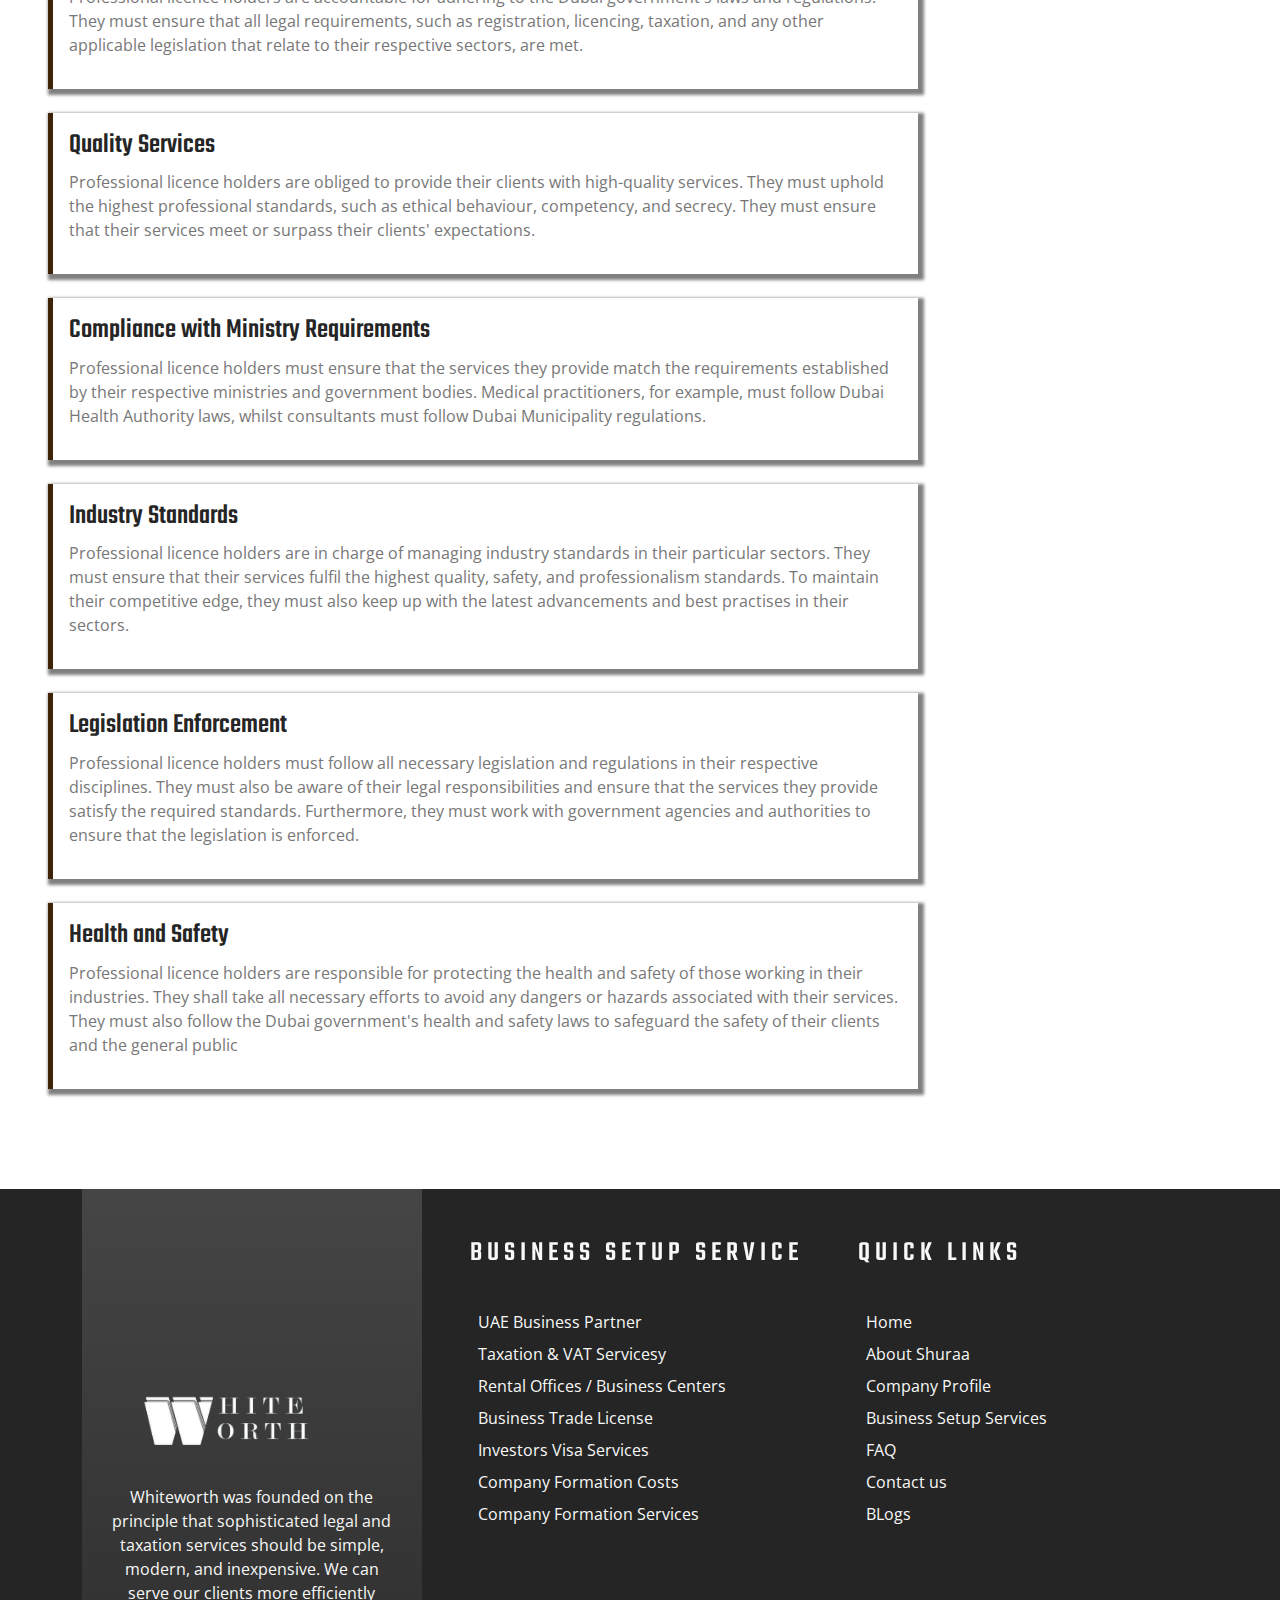
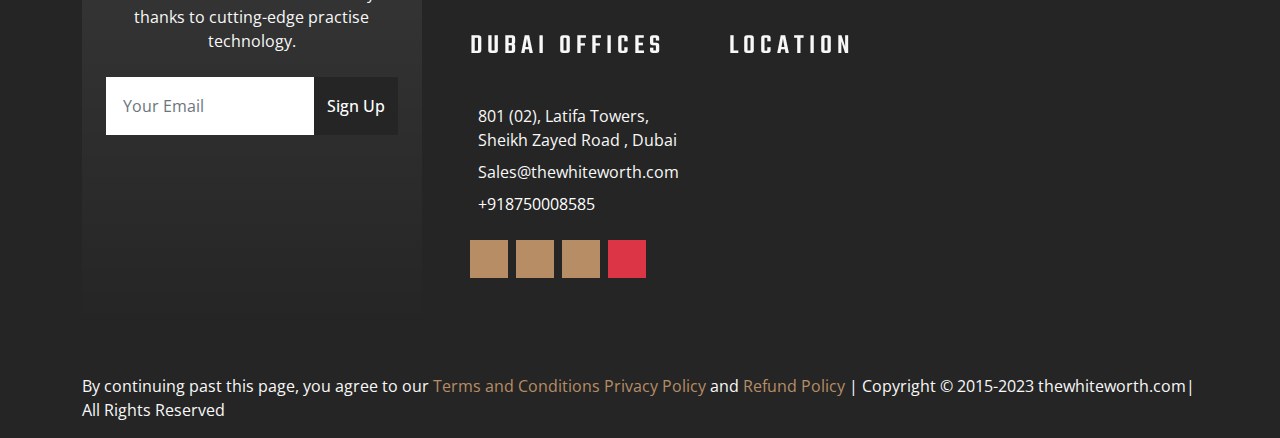
<file: professional-license-dubai-uae.html>
<!DOCTYPE html>
<html lang="en">

<head>
    <meta charset="utf-8">
    <title>Professional License in Dubai</title>
    <meta content="width=device-width, initial-scale=1.0" name="viewport">
    <meta name="googlebot" content="noindex">
    <meta content="" name="keywords">
    <meta
        content=" A professional licence holder can work for or give services to any client, customer, or employer in the UAE, expanding their business prospects."
        name="description">

    <!-- Favicon -->
    <link href="img/images-120x120.png" rel="icon">
    <link rel="canonical" href="/business-abu-dhabi/">

    <!-- Google Web Fonts -->
    <link rel="preconnect" href="https://fonts.googleapis.com">
    <link rel="preconnect" href="https://fonts.gstatic.com" crossorigin>
    <link
        href="https://fonts.googleapis.com/css2?family=Open+Sans:wght@400;500;600&family=Teko:wght@400;500;600&display=swap"
        rel="stylesheet">

    <!-- Icon Font Stylesheet -->
    <link rel="stylesheet" href="https://cdnjs.cloudflare.com/ajax/libs/font-awesome/6.3.0/css/all.min.css"
        integrity="sha512-SzlrxWUlpfuzQ+pcUCosxcglQRNAq/DZjVsC0lE40xsADsfeQoEypE+enwcOiGjk/bSuGGKHEyjSoQ1zVisanQ=="
        crossorigin="anonymous" referrerpolicy="no-referrer" />
    <link href="https://cdn.jsdelivr.net/npm/bootstrap-icons@1.4.1/font/bootstrap-icons.css" rel="stylesheet">

    <!-- Libraries Stylesheet -->
    <link href="lib/animate/animate.min.css" rel="stylesheet">
    <!-- <link href="lib/owlcarousel/assets/owl.carousel.min.css" rel="stylesheet"> -->
    <!-- <link href="lib/tempusdominus/css/tempusdominus-bootstrap-4.min.css" rel="stylesheet" /> -->

    <!-- Customized Bootstrap Stylesheet -->
    <link href="css/bootstrap.min.css" rel="stylesheet">

    <!-- Template Stylesheet -->
    <link href="css/style.css" rel="stylesheet">
</head>

<body>
    <!-- Spinner Start -->
    <div id="spinner"
        class="show bg-white position-fixed translate-middle w-100 vh-100 top-50 start-50 d-flex align-items-center justify-content-center">
        <div class="spinner-border position-relative text-primary" style="width: 6rem; height: 6rem;" role="status">
        </div>
        <img class="position-absolute top-50 start-50 translate-middle" src="img/icon/icon-1.png" alt="Icon">
    </div>
    <!-- Spinner End -->


    <!-- Topbar Start -->
    <div class="container-fluid bg-dark p-0 wow fadeIn" data-wow-delay="0.1s">
        <div class="row gx-0 d-none d-lg-flex ">
            <div class="col-lg-8 px-5 text-start">
                <div class="h-100 d-inline-flex align-items-center py-3 me-3">
                    <a
                        href="https://www.google.com/maps/place/Legal+Raasta+Technologies+Private+Limited/@28.699307,77.1170229,16z/data=!4m10!1m2!2m1!1sLegalRaasta+Technologies+Pvt+Ltd!3m6!1s0x390d03c53679bedb:0x3624ba574fcc7425!8m2!3d28.699307!4d77.1239517!15sCiBMZWdhbFJhYXN0YSBUZWNobm9sb2dpZXMgUHZ0IEx0ZCIDiAEBkgEObGVnYWxfc2VydmljZXPgAQA!16s%2Fg%2F11c0xvwdmk">
                        <small class="me-3 text-light"><i class="fa fa-map-marker-alt me-2"></i>B-300 Saraswati
                            Vihar,Pitampura, New Delhi-110034</small>
                    </a>
                    <a href="tel:+918750008585">
                        <small class="me-3 text-light"><i class="fa fa-phone me-2"></i>+918750008585</small></a>


                    <a href="mailto:contact@legalraasta.com">
                        <small class="text-light"><i
                                class="fa fa-envelope-open me-2"></i>contact@legalraasta.com</small></a>
                </div>
            </div>
            <div class="col-lg-4 px-5 text-end">

                <div class="h-100 d-inline-flex align-items-center">
                    <a class="btn btn-sm btn-outline-light alert-primary btn-sm-square rounded-circle me-2"
                        href="https://twitter.com/RaastaLegal" aria-label="twitter link"><i
                            class="fab fa-twitter fw-normal"></i></a>
                    <a class="btn btn-sm btn-outline-light btn-primary btn-sm-square rounded-circle me-2"
                        href="https://www.facebook.com/LRaasta" aria-label="facebook"><i
                            class="fab fa-facebook-f fw-normal"></i></a>
                    <a class="btn btn-sm btn-outline-light  btn-primary btn-sm-square rounded-circle me-2"
                        href="https://www.linkedin.com/company/legalraasta/mycompany/" aria-label="linkedin"><i
                            class="fab fa-linkedin-in fw-normal"></i></a>
                    <a class="btn btn-sm btn-outline-danger btn-light  btn-sm-square rounded-circle me-2"
                        href="https://www.instagram.com/legal.raasta/" aria-label="instagram"><i
                            class="fab fa-instagram fw-normal"></i></a>
                </div>
            </div>
        </div>
    </div>
    <!-- Topbar End -->


    <!-- Navbar Start -->
    <nav class="navbar navbar-expand-lg bg-dark text-white navbar-light py-lg-0 px-lg-5">
        <a href="index.html" class="navbar-brand ms-4 ms-lg-0">
            <h1 class="m-0 d-flex flex-row"><img class="me-1 ms-2  position-sticky" src="img/White-2 (1).png"
                    width="230" height="80" loading="lazy" alt="Icon">
            </h1>
        </a>
        <button type="button" class="navbar-toggler me-4" aria-label="hamburger" data-bs-toggle="collapse"
            data-bs-target="#navbarCollapse">
            <span class="fa fa-bars text-white"></span>
        </button>
        <div class="collapse navbar-collapse" id="navbarCollapse">
            <div class="navbar-nav ms-auto p-4 p-lg-0">
                <a href="index.html" class="nav-item nav-link text-white">Home</a>
                
                <!-- <a href="service.html" class="nav-item nav-link text-white"></a>
                <a href="service2.html" class="nav-item nav-link text-white">Services 2</a> -->
                <div class="nav-item dropdown">
                    <a href="#" class="nav-link text-white dropdown-toggle" data-bs-toggle="dropdown">Service Page</a>
                    <div class="dropdown-menu border-0 m-0">
                        <!-- <a href="vat-registeration.html" class="dropdown-item">Vat Registeration</a> -->
                        <a href="sitemap.html" class="dropdown-item">Sitemap</a>
                        <a href="corporate-tax-uae.html" class="dropdown-item">Corporate Tax</a>
                        <a href="professional-license-dubai-uae.html" class="dropdown-item">Professional License</a>
                        <a href="company-formation-cost-dubai-uae.html" class="dropdown-item ">Company Formation in UAE</a>
                        <a href="how-to-start-business-dubai-free-zone.html" class="dropdown-item ">Establishing a business in Dubai
                            Free Zone</a>
                        <!-- <a href="testimonial.html" class="dropdown-item">Testimonial</a>
                        <a href="404.html" class="dropdown-item">404 Page</a> -->
                    </div>
                </div>
                <a href="about.html" class="nav-item nav-link text-white ">About</a>
                <a href="contact.html" class="nav-item nav-link text-white">Contact</a>
            </div>

        </div>
    </nav>
    <!-- Navbar End -->
    <!-- Page Header End -->

    <div class="container-fluid page-header pt-5 pb-3 mb-3 wow fadeIn" data-wow-delay="0.1s">
        <div class="container py-5">
            <h1 class="display-1 text-white animated slideInDown text-center text-capitalize">Professional License in Dubai    </h1>
            <!-- <h3 class="fs-4 text-white animated slideInUp col-5 ">Dubai is one of the foremost global business hubs in the world which encourages and caters to massive entrepreneurship opportunities with millions of self-employed company owners, sole traders, and freelancers. But the process of setting up the business in Dubai alongside its tedious documentation can be a cumbersome process depending upon the individual’s requirement.</h3> -->
        </div>
    </div>
    <!-- page header end -->


    <!-- Page navigation Navroot -->

    <div class="col-12 mx-auto fs-4 mb-5 position-sticky bg-white"
        style="z-index: 1;;font-family:'Teko','sans-serif';top:5px; ">
        <div id="list-example" class="list-group d-sm-flex flex-sm-row d-none   text-dark border-primary mx-2 "
            style="border-style:outset">
            <a class="list-group-item  list-group-item-action text-dark  check customa_active"
                href="#overview">Overview</a>
            <a class="list-group-item list-group-item-action text-dark  check" href="#type">Type</a>
            <a class="list-group-item list-group-item-action text-dark  check "
                href="#advantage">Advantage</a>
            <a class="list-group-item list-group-item-action text-dark   check text-capitalize" href="#documents">Documents</a>
            <a class="list-group-item list-group-item-action text-dark  check"
                href="#responbile">Responsibility</a>
            <!-- <a class="list-group-item list-group-item-action text-dark    check" href="#renewal">Renewal</a> -->
        </div>
    </div>

    <script>
        var header = document.getElementById("list-example");
        var x = header.getElementsByClassName("check");

        for (var i = 0; i < x.length; i++) {

            x[i].addEventListener("click", function () {

                x[0].classList.remove("customa_active");
                var current = document.getElementsByClassName("active");

                current[0].className = current[0].className.replaceAll(" active", "");
                this.className += " active";

            });
        }


    </script>
    <!-- nav root end -->


    
<div class="container-fluid">
    <div class="d-flex gap-lg-1  justify-content-evenly position-relative">
        <!--column1 -->

        <!-- column2 -->
        <div class="col-lg-9 col-sm-8 col-12 ">
            <!-- Intro -->
            <div class="container-xxl py-5 nav-item bg-white" id="overview">
                <div class="text-center  mx-auto faq">
                    <h4 class="display-3 mb-2">Acquiring a Professional License in Dubai
                    </h4>
                    <p
                        style="height: 6px; background-color: #B78D65; max-width: 40rem; margin: auto; transition: 0.5 ease-in-out;">
                    </p> <br>
                </div>
                <div class="col-lg-12 px-3 text-dark">
                    <p>The Emirate of Dubai has long been known for its pro-business environment and efforts to attract foreign investments by allowing individuals to establish commercial activities in the UAE. As a result, Dubai has become a popular destination for entrepreneurs and business executives who want to sell goods and services outside of their home country.</p>
                    <p>One of the primary aspects that makes Dubai a desirable business location is its favourable tax system, which gives enterprises a competitive advantage over competitors in other locations. To start a business in Dubai, however, one needs obtain a valid licence that is specific to their type of business.</p>
                    <h4 class="fs-2">What is a Free Zone in Dubai? </h4>
                    <p>An investor can have a specific tax fee status and trade rules such that any investor can
                        manufacture items without having to pay customs fees while importing or exporting in a free
                        zone company in Dubai. In order to enable investors to expand their trading prospects, free
                        zones have been developed in Dubai near transit hubs like seaports and airports. In Dubai,
                        free zones have been established in a number of areas, with every free zone accessible for a
                        certain type of commercial activity.</p>
                </div>
            </div>
            <!-- Intro End -->
            <!-- Process -->
            <div class="container-xxl nav-item py-3 bg-white" id="type">
                <div class="container">
                    <div class="text-center mx-auto mb-5">
                        <h4 class=" display-3 text-capitalize">Types of Business Licenses in Dubai</h4>
                        <p
                            style="height: 6px; background-color: #B78D65; max-width: 32rem; margin: auto; transition: 0.5 ease-in-out;">
                        </p>
                    </div>
                    <div class="row g-4">
                        <div class="col-lg-12 ">
                            <div class="adv-item d-flex flex-column position-relative text-center h-100 ">
                                <div class=" text-start">
                                    <!-- <img class="mb-4 " src="img/icon/icon-5.png" alt="Icon"> -->
                                    <div class="text-dark text-start points_style fw-bold">
                                        
                                        <p>Commercial, industrial, and professional licenses are available in Dubai. Businesses that engage in commerce are granted a commercial licence, whereas those that engage in production are granted an industrial licence. Service providers, artisans, and craftsmen are granted a professional license, allowing them to deliver specialized services to the general public.
                                        </p>
                                        <p>You must choose the business activity or activities that your
                                            organization will pursue after selecting the free zone. This involves
                                            making a choice on the precise goods or services that your business will
                                            offer. It is crucial to confirm if the chosen commercial activity is
                                            allowed and unrestricted by the free zone authorities.</p>
                                        <p>To get a professional licence in Dubai, the applicant must submit a detailed business plan outlining the proposed business's objectives and scope. This strategy must be produced in compliance with the Dubai Department of Economic Development (DED) requirements. In addition, the applicant must produce a copy of their valid passport, a residence visa, and verification of their educational qualifications.
                                        </p>
                                        <p>The DED will analyse the proposed business plan and perform a thorough assessment to ensure that it complies with all regulations and requirements after the application is submitted. If the application is approved, the DED will issue a one-year professional licence that can be renewed annually thereafter.
                                        </p>
                                        <p>Firm owners in Dubai must obtain additional permissions and approvals, depending on the type of their firm, in addition to the professional licence. Those wishing to engage in commercial activities, for example, must obtain a trade licence, whereas those wishing to operate a restaurant or café must obtain a food permit</p>
                                        <p>The business scene in Dubai is dynamic, with several opportunities for entrepreneurs and business executives to create and grow their enterprises. Business owners can achieve long-term success by taking advantage of Dubai's favourable tax structure, access to global markets, and pro-business laws with the proper licences, permits, and permissions in place.
                                        </p>
                                    </div> <br>
                                    
                                    <!-- <a class="btn" href=""><i class="fa fa-plus text-primary me-3"></i>Read More</a> -->
                                </div>

                            </div>
                        </div>
                    </div>
                </div>
            </div>
            <!-- process End -->


            <!-- advanatge  -->
            <div class="container-xxl nav-item bg-white" id="advantage">
                <div class="container">
                    <div class="text-center mx-auto mb-5" style="max-width: 800px;">
                        <h4 class="display-3 ">Benefits of Professional License  </h4>
                        <p
                            style="height: 6px; background-color: #B78D65; max-width: 12rem; margin: auto; transition: 0.5 ease-in-out;">
                        </p>

                        <!-- <h1 class="display-6 mb-4 text-primary">We Focused on Provide Best benefit To Client</h1> -->
                    </div>
                    <div class="row g-4">
                        <div class="col-lg-12 ">
                            <div class="adv-item d-flex flex-column position-relative text-center h-100 ">
                                <div class="text-dark text-start">
                                    <ul class="">
                                        <li><span class="m-auto">In Dubai, a professional licence permits individuals to do business autonomously while adhering to government norms and requirements</span></li>
                                        <li>Unlike industrial and commercial licences, professional licences allow international investors to hold 100% of their company without the need for a local partner.</li>
                                        <li>Individuals with a professional licence are permitted to work for or provide services to any client, customer, or employer in the UAE, opening up a plethora of business opportunities.</li>
                                        <li> A professional licence assures clients that the service provider has the appropriate skills and expertise to perform the services they require.</li>
                                        <li>Dubai's government agencies are in charge of creating industry standards, enforcing legislation, maintaining health and safety, and ensuring that only registered professionals engage in commercial activities, thereby protecting the interests of clients and the general public.</li>
                                        <li>Individuals who wish to provide services such as consultancy, design, medical services, and other services that require talent and knowledge must obtain a professional licence, ensuring that only qualified professionals are engaged in providing these services. </li>
                                        <li>Obtaining and maintaining a professional licence displays a dedication to professionalism because it compels persons to achieve particular educational and professional criteria.
                                        </li>
                                        <li>The process of getting a professional licence entail working with the Department of Economic Development, which gives assistance and support to individuals throughout the process.
                                        </li>
                                        
                                    </ul>
                                    <!-- <img class="mb-4 " src="img/icon/icon-5.png" alt="Icon"> -->
                                    <!-- <h3 class="mb-3">What is the process to Register for Corporate Taxes?</h3> -->

                                    <!-- <a class="btn" href=""><i class="fa fa-plus text-primary me-3">Read More</a> -->
                                </div>
                            </div>
                        </div>
                    </div>
                </div>
            </div>
            <!-- advanatge end -->
            <!-- advanatge  -->
            <div class="container-xxl nav-item bg-white" id="importance">
                <div class="container">
                    <div class="text-center mx-auto mb-5" style="max-width: 800px;">
                        <h4 class="display-3 ">Importance of Professional License in Dubai </h4>
                        <p
                            style="height: 6px; background-color: #B78D65; max-width: 12rem; margin: auto; transition: 0.5 ease-in-out;">
                        </p>

                        <!-- <h1 class="display-6 mb-4 text-primary">We Focused on Provide Best benefit To Client</h1> -->
                    </div>
                    <div class="row g-4">
                        <div class="col-lg-12 ">
                            <div class="adv-item d-flex flex-column position-relative text-center h-100 ">
                                <div class="text-dark text-start">
                                    <ul class="">
                                        <li><span class="m-auto">Dubai is a business powerhouse, and one of the most profitable industries is professional services.</span></li>
                                        <li>Individuals who want to provide professional services such as consulting, design, medical, and other services that require talent and knowledge must obtain a professional licence</li>
                                        <li>To lawfully conduct business in Dubai, you must have a professional licence.</li>
                                        <li> It guarantees that the individual has the requisite qualifications and expertise to give services to clients.</li>
                                        <li>Professional services necessitate the ability to accomplish tasks or projects autonomously while assuring quality and conforming to Dubai government agencies' and authorities' criteria.
                                        </li>
                                        <li>Government agencies in Dubai control industry standards by sector, enforcing legislation, maintaining health and safety, and ensuring that business is performed exclusively by registered experts who adhere to the laws, regulations, and compliances established by the Ministry.</li>
                                        <li>Professional licences allow foreign investors to hold 100 percent of a company and enjoy the benefits of a sole proprietorship.
                                        </li>
                                        <li>To complete judicial requirements, a UAE national must be appointed as a local service agent. The agent has no direct involvement in the firm, no equity, and is not liable for the company's liabilities.
                                        </li>
                                        <li>Individuals interested in obtaining a professional licence should contact the Department of Economic Development (DED), which is in charge of all license-related activities in Dubai.
                                        </li>
                                        <li>A professional licence entitles the holder to work for or give services to any customer, client, or employer in the United Arab Emirates, as long as the actions are consistent with their qualifications and area of expertise.
                                        </li>
                                        
                                    </ul>
                                    <!-- <img class="mb-4 " src="img/icon/icon-5.png" alt="Icon"> -->
                                    <!-- <h3 class="mb-3">What is the process to Register for Corporate Taxes?</h3> -->

                                    <!-- <a class="btn" href=""><i class="fa fa-plus text-primary me-3">Read More</a> -->
                                </div>
                            </div>
                        </div>
                    </div>
                </div>
            </div>
            <!-- advanatge end -->
            <!-- advanatge  -->
            <div class="container-xxl nav-item bg-white" id="importance">
                <div class="container">
                    <div class="text-center mx-auto mb-5" style="max-width: 800px;">
                        <h4 class="display-3 ">Requirements for Professional License </h4>
                        <p
                            style="height: 6px; background-color: #B78D65; max-width: 12rem; margin: auto; transition: 0.5 ease-in-out;">
                        </p>

                        <!-- <h1 class="display-6 mb-4 text-primary">We Focused on Provide Best benefit To Client</h1> -->
                    </div>
                    <div class="row g-4">
                        <div class="col-lg-12 ">
                            <div class="adv-item d-flex flex-column position-relative text-center h-100 ">
                                <div class="text-dark text-start">
                                    <ul class="">
                                        <li><span class="m-auto">In Dubai, professional licences are issued by the Department of Economic Development (DED). </span></li>
                                        <li>A person must submit the relevant documentation to receive a professional licence</li>
                                        <li>To lawfully conduct business in Dubai, you must have a professional licence.</li>
                                        <li> Passport copies, visa copies, residency permit copies, and other documentation proving the person's skills and expertise are also required.</li>
                                        <li>Before granting the professional licence, the DED evaluates the application and ensures that the applicant fits the standards.
                                        </li>   
                                    </ul>
                                    <!-- <img class="mb-4 " src="img/icon/icon-5.png" alt="Icon"> -->
                                    <!-- <h3 class="mb-3">What is the process to Register for Corporate Taxes?</h3> -->

                                    <!-- <a class="btn" href=""><i class="fa fa-plus text-primary me-3">Read More</a> -->
                                </div>
                                <div class="text-dark text-start">
                                    <h3>Professional licence fees in Dubai</h3>
                                    <p>In Dubai, the professional licence costs around AED 15,310 and covers the following</p>
                                    <ul class="">
                                        <li><span class="m-auto">Fees for professional licences</span></li>
                                        <li>Fees for service agents</li>
                                        <li>Company name fees</li>
                                        <li> Market fees (depending on the length of the lease amount)</li>
                                        <li>Fees for administrative services
                                        </li>   
                                        <li>Cultural taxes levied by the government
                                        </li>   
                                        <li>Fees for local services, etc
                                        </li>   
                                    </ul>
                                    <!-- <img class="mb-4 " src="img/icon/icon-5.png" alt="Icon"> -->
                                    <!-- <h3 class="mb-3">What is the process to Register for Corporate Taxes?</h3> -->

                                    <!-- <a class="btn" href=""><i class="fa fa-plus text-primary me-3">Read More</a> -->
                                </div>
                            </div>
                        </div>
                    </div>
                </div>
            </div>
            <!-- advanatge end -->
            <!-- documents Start -->
            <div class="container-xxl nav-item py-3 bg-white" id="documents">
                <div class="container">
                    <div class="text-center mx-auto mb-5" style="max-width: 800px;">
                        <h4 class=" display-4 text-capitalize ">Documents for professional license</h4>
                        <p
                            style="height: 6px; background-color: #B78D65; max-width: 29rem; margin: auto; transition: 0.5 ease-in-out;">
                        </p>

                        <!-- <h1 class="display-6 mb-4 text-primary">We Focused on Provide Best benefit To Client</h1> -->
                    </div>
                    <div class="row g-4">
                        <div class="col-lg-12 col-md-6">
                            <div class="adv-item d-flex flex-column position-relative text-center h-100 ">
                                <div class=" text-start">
                                    <!-- <img class="mb-4 " src="img/icon/icon-5.png" alt="Icon"> -->
                                    <h3 class="mb-3">To obtain a professional license in Dubai, applicants must provide several documents to the Department of Economic Development (DED)</h3>
                                    <span class="text-dark">
                                        <ul class="list-unstyled">
                                            <li><i class="fa fa-dot-circle text-primary me-3"></i></i>Passport Copies of owners or partners as applicable</li>
                                            <li><i class="fa fa-dot-circle text-primary me-3"></i>Naturalisation book of a local partner (Jinsiya)
                                            </li>
                                            <li><i class="fa fa-dot-circle text-primary me-3"></i>A No-Objection Certificate (NOC) is required for expatriates who already possess an employment visa in Dubai</li>
                                            <li><i class="fa fa-dot-circle text-primary me-3"></i>Foreign partners must provide a copy of their visit, tourist, or transit visa.
                                            </li>
                                            <li><i class="fa fa-dot-circle text-primary me-3"></i>Depending on the sort of activity, the competent authorities (e.g., the Municipality, RTA, National Media Council, etc.) must first approve it.
                                            </li>
                                            
                                        </ul>
                                    </span>
                                    <h3 class="mb-3">Documents Required for Submission of Tenancy Contract to Dubai Municipality</h3>
                                    <span class="text-dark">
                                        <ul class="list-unstyled">
                                            <li><i class="fa fa-dot-circle text-primary me-3"></i></i>A mandated application form (BR1)</li>
                                            <li><i class="fa fa-dot-circle text-primary me-3"></i>The certificate of name reservation </li>
                                            <li><i class="fa fa-dot-circle text-primary me-3"></i>Initial DED approval</li>
                                            <li><i class="fa fa-dot-circle text-primary me-3"></i>Rental contract</li>
                                            <li><i class="fa fa-dot-circle text-primary me-3"></i>Ejari registration</li> 
                                        </ul>
                                    </span>
                                    <!-- <a class="btn" href=""><i class="fa fa-plus text-primary me-3"></i>Read More</a> -->
                                </div>
                            </div>
                        </div>
                    </div>
                </div>
            </div>
            <!-- documents End -->
            <!-- documents Start -->
            <div class="container-xxl nav-item py-3 bg-white" id="responbile">
                <div class="container">
                    <div class="text-center mx-auto mb-5" style="max-width: 800px;">
                        <h4 class=" display-4 text-capitalize ">Responsibilities of Professional License Holders</h4>
                        <p
                            style="height: 6px; background-color: #B78D65; max-width: 29rem; margin: auto; transition: 0.5 ease-in-out;">
                        </p>

                        <!-- <h1 class="display-6 mb-4 text-primary">We Focused on Provide Best benefit To Client</h1> -->
                    </div>
                    <div class="row g-4">
                        <div class="col-lg-12 col-md-6">
                            <div class="adv-item d-flex flex-column position-relative text-center h-100 ">
                                <div class=" text-start points_style">
                                    <!-- <img class="mb-4 " src="img/icon/icon-5.png" alt="Icon"> -->
                                    <h3>Adherence to Dubai's Rules and Regulations</h3>
                                    <p>Professional licence holders are accountable for adhering to the Dubai government's laws and regulations. They must ensure that all legal requirements, such as registration, licencing, taxation, and any other applicable legislation that relate to their respective sectors, are met.
                                    </p>
                                    <!-- <a class="btn" href=""><i class="fa fa-plus text-primary me-3"></i>Read More</a> -->
                                </div><br>
                                <div class=" text-start points_style">
                                    <!-- <img class="mb-4 " src="img/icon/icon-5.png" alt="Icon"> -->
                                    <h3>Quality Services</h3>
                                    <p>Professional licence holders are obliged to provide their clients with high-quality services. They must uphold the highest professional standards, such as ethical behaviour, competency, and secrecy. They must ensure that their services meet or surpass their clients' expectations.
                                    </p> 
                                    <!-- <a class="btn" href=""><i class="fa fa-plus text-primary me-3"></i>Read More</a> -->
                                </div><br>
                                <div class=" text-start points_style">
                                    <!-- <img class="mb-4 " src="img/icon/icon-5.png" alt="Icon"> -->
                                    <h3>Compliance with Ministry Requirements</h3>
                                    <p>Professional licence holders must ensure that the services they provide match the requirements established by their respective ministries and government bodies. Medical practitioners, for example, must follow Dubai Health Authority laws, whilst consultants must follow Dubai Municipality regulations.</p> 
                                    <!-- <a class="btn" href=""><i class="fa fa-plus text-primary me-3"></i>Read More</a> -->
                                </div><br>
                                <div class=" text-start points_style">
                                    <!-- <img class="mb-4 " src="img/icon/icon-5.png" alt="Icon"> -->
                                    <h3>Industry Standards </h3>
                                    <p>Professional licence holders are in charge of managing industry standards in their particular sectors. They must ensure that their services fulfil the highest quality, safety, and professionalism standards. To maintain their competitive edge, they must also keep up with the latest advancements and best practises in their sectors.</p>
                                    <!-- <a class="btn" href=""><i class="fa fa-plus text-primary me-3"></i>Read More</a> -->
                                </div><br>
                                <div class=" text-start points_style">
                                    <!-- <img class="mb-4 " src="img/icon/icon-5.png" alt="Icon"> -->
                                    <h3>Legislation Enforcement</h3>
                                    <p>Professional licence holders must follow all necessary legislation and regulations in their respective disciplines. They must also be aware of their legal responsibilities and ensure that the services they provide satisfy the required standards. Furthermore, they must work with government agencies and authorities to ensure that the legislation is enforced.</p>
                                    <!-- <a class="btn" href=""><i class="fa fa-plus text-primary me-3"></i>Read More</a> -->
                                </div><br>
                                <div class=" text-start points_style">
                                    <!-- <img class="mb-4 " src="img/icon/icon-5.png" alt="Icon"> -->
                                    <h3>Health and Safety</h3>
                                    <p>Professional licence holders are responsible for protecting the health and safety of those working in their industries. They shall take all necessary efforts to avoid any dangers or hazards associated with their services. They must also follow the Dubai government's health and safety laws to safeguard the safety of their clients and the general public</p> 
                                    <!-- <a class="btn" href=""><i class="fa fa-plus text-primary me-3"></i>Read More</a> -->
                                </div><br>
                                
                            </div>
                        </div>
                    </div>
                </div>
            </div>
            <!-- documents End -->




            <!-- FAQ Start -->
            <!-- <div class="section-title nav-item text-center position-relative pb-3 mb-5 mx-auto faq" id="faq"
                style="max-width: 1200px;">
                <h1 class="mb-0 display-5">Frequently Asked Questions</h1><br>
            </div>
            <div class="accordion faq px-lg-5 mx-lg-5" id="accordionExample">
                <div class="accordion-item">
                    <h2 class="accordion-header" id="headingOne">
                        <button class="accordion-button collapsed" type="button" data-bs-toggle="collapse"
                            data-bs-target="#collapseOne" aria-expanded="false" aria-controls="collapseOne">
                            <strong>1. What is payment bank licensing?</strong>
                        </button>
                    </h2>
                    <div id="collapseOne" class="accordion-collapse collapse" aria-labelledby="headingOne"
                        data-bs-parent="#accordionExample">
                        <div class="accordion-body">
                            A bank of payments is like any other bank but operates on a smaller scale without any
                            credit risk
                            involved. It can carry out most banking operations in plain words, but can not advance
                            loans or
                            issue credit cards.
                        </div>
                    </div>
                </div>

                <div class="accordion-item">
                    <h2 class="accordion-header" id="headingTwo">
                        <button class="accordion-button collapsed" type="button" data-bs-toggle="collapse"
                            data-bs-target="#collapseTwo" aria-expanded="false" aria-controls="collapseTwo">
                            <strong>2. How to get a Payment Bank License?</strong>
                        </button>
                    </h2>
                    <div id="collapseTwo" class="accordion-collapse collapse" aria-labelledby="headingTwo"
                        data-bs-parent="#accordionExample">
                        <div class="accordion-body">
                            Payment Bank License can be easily applied online. But you will need a professional to
                            create the
                            application process. For more extra, call us on 8750008881.
                        </div>
                    </div>
                </div>

                <div class="accordion-item">
                    <h2 class="accordion-header" id="headingThree">
                        <button class="accordion-button collapsed" type="button" data-bs-toggle="collapse"
                            data-bs-target="#collapseThree" aria-expanded="false" aria-controls="collapseThree">
                            <strong>3. What is the cost of getting a payment bank license?</strong>
                        </button>
                    </h2>
                    <div id="collapseThree" class="accordion-collapse collapse" aria-labelledby="headingThree"
                        data-bs-parent="#accordionExample">
                        <div class="accordion-body">
                            Payment Bank License can be easily applied online at minimal prices with Legalraasta.
                            But you will
                            need a professional to create the application process. For extra, further details call
                            us on
                            8750008881.
                        </div>
                    </div>
                </div>

                <div class="accordion-item">
                    <h2 class="accordion-header" id="headingFour">
                        <button class="accordion-button collapsed" type="button" data-bs-toggle="collapse"
                            data-bs-target="#collapseFour" aria-expanded="false" aria-controls="collapseFour">
                            <strong>4. What is the process of payment bank license?</strong>
                        </button>
                    </h2>
                    <div id="collapseFour" class="accordion-collapse collapse" aria-labelledby="headingFour"
                        data-bs-parent="#accordionExample">
                        <div class="accordion-body">
                            Incorporate a Public Limited Company under the Companies Act, 2013, as per RBI
                            directions. File an
                            application to the Chief General Manager of RBI for a Payment Bank license. Then the
                            examination
                            conducts the application and Once the examiner gets fully satisfied, and there is no
                            scope of
                            verification will be done. After that license is issued.
                        </div>
                    </div>
                </div>

                <div class="accordion-item">
                    <h2 class="accordion-header" id="heading5">
                        <button class="accordion-button collapsed" type="button" data-bs-toggle="collapse"
                            data-bs-target="#collapse5" aria-expanded="false" aria-controls="collapse5">
                            <strong>5. What are the Documents required for Payment Bank License?</strong>
                        </button>
                    </h2>
                    <div id="collapse5" class="accordion-collapse collapse" aria-labelledby="heading5"
                        data-bs-parent="#accordionExample">
                        <div class="accordion-body">
                            To receive the Payment License Application, several documents and data need to be given.
                            For a
                            better understanding, please refer to the above context to learn in-depth.
                        </div>
                    </div>
                </div>

            </div> -->
            <!-- FAQ End -->


        </div>
        <!-- column2 -->
        <div class="col-lg-3  d-lg-block d-none position-relative">
            <div class="col-12 col-lg-12 pt-3 text-center  position-sticky border border-3 border-primary  justify-content-center"
                style="top:70px;border-style:outset">
                <div class="w-100 rounded-3 px-0  bg-white mt-sm-auto ">

                    <div class="px-5">
                        <h3 class=" fw-bold">Apply Now</h3>
                    </div>
                    <form action="custom_form.php" class="d-flex
                    justify-content-center " id="lead_form" onsubmit="emailPassage()" method="POST">
                        <div class="row gap-3 justify-content-center ">
                            <div class="col-lg-10 col-11">
                                <input class="form-control " type="name" name="name" id="name"
                                    title="Please Enter Your Name" placeholder="Your Name" required
                                    style="height: 55px;border: none;border-bottom: 2px solid grey !important;">
                            </div>
                            <div class="col-lg-10 col-11">
                                <input class="form-control  type=" email" name="email" id="email"
                                    placeholder="Email" pattern="[a-z0-9._%+-]+@[a-z0-9.-]+\.[a-z]{2,}$" required
                                    title="Please Correct Email Id"
                                    style="height: 55px; border: none ;border-bottom: 2px solid grey !important; ">
                            </div>
                            <div class="col-lg-10 col-11">
                                <input class="form-control  type=" tel" name="contact" id="contact"
                                    placeholder="Mobile Number" maxlength="10" pattern="[6-9]{1}[0-9]{9}" title="Please
                                    Enter 10 Digit Number"
                                    style="height: 55px;    border: none; border-bottom: 2px solid grey !important;"
                                    required>
                            </div>
                            <input type="hidden" name="body" id="body" value="Check test">
                            <input type="hidden" name="service_code" value="" id="service-code">
                            <input type="hidden" name="title" value="virtual-cfo-lr">
                            <input type="hidden" name="redirect" value="/thanks.html">
                            <input type="hidden" name="analytics" id="analytics1" />
                            <div class="col-lg-10 col-9 pb-4">
                                <button class="btn btn-primary w-100 py-3" type="submit">Proceed</button>
                            </div>
                        </div>

                    </form>
                </div>

            </div>
        </div>
        <!-- end of column -->
    </div>
</div>







    <!-- Testimonial Start -->
    <!-- <div class="container-xxl py-5">
        <div class="container">
            <div class="text-center mx-auto mb-5 wow fadeInUp" data-wow-delay="0.1s" style="max-width: 600px;">
                <h4 class="section-title">Testimonial</h4>
                <h1 class="display-5 mb-4">Thousands Of Customers Who Trust Us And Our Services</h1>
            </div>
            <div class="owl-carousel testimonial-carousel wow fadeInUp" data-wow-delay="0.1s">
                <div class="testimonial-item text-center" data-dot="<img class='img-fluid' src='img/testimonial-1.jpg' alt=''>">
                    <p class="fs-5">Clita clita tempor justo dolor ipsum amet kasd amet duo justo duo duo labore sed sed. Magna ut diam sit et amet stet eos sed clita erat magna elitr erat sit sit erat at rebum justo sea clita.</p>
                    <h3>Client Name</h3>
                    <span class="text-primary">Profession</span>
                </div>
                <div class="testimonial-item text-center" data-dot="<img class='img-fluid' src='img/testimonial-2.jpg' alt=''>">
                    <p class="fs-5">Clita clita tempor justo dolor ipsum amet kasd amet duo justo duo duo labore sed sed. Magna ut diam sit et amet stet eos sed clita erat magna elitr erat sit sit erat at rebum justo sea clita.</p>
                    <h3>Client Name</h3>
                    <span class="text-primary">Profession</span>
                </div>
                <div class="testimonial-item text-center" data-dot="<img class='img-fluid' src='img/testimonial-3.jpg' alt=''>">
                    <p class="fs-5">Clita clita tempor justo dolor ipsum amet kasd amet duo justo duo duo labore sed sed. Magna ut diam sit et amet stet eos sed clita erat magna elitr erat sit sit erat at rebum justo sea clita.</p>
                    <h3>Client Name</h3>
                    <span class="text-primary">Profession</span>
                </div>
            </div>      
        </div>
    </div> -->
    <!-- Testimonial End -->

    <!-- Footer Start -->
    <div class="container-fluid bg-dark text-light mt-5">
        <div class="container">
            <div class="row gx-5">
                <div class="col-lg-4 col-md-6  ">
                    <div
                        class="d-flex flex-column align-items-center justify-content-center text-center h-100 bg-gradient p-4">
                        <a href="index.html" class="navbar-brand">
                            <h1 class="m-0 d-flex flex-row"><img class="me-1 ms-2  position-sticky"
                                    src="img/White-2 (1).png" width="230" height="80" loading="lazy" alt="Icon">
                            </h1>
                        </a>
                        <p class="mt-3 mb-4">Whiteworth was founded on the principle that sophisticated legal and
                            taxation services should be simple, modern, and inexpensive. We can serve our clients
                            more
                            efficiently thanks to cutting-edge practise technology. </p>
                        <form action="">
                            <div class="input-group">
                                <input type="text" class="form-control border-white p-3" placeholder="Your Email">
                                <button class="btn btn-dark">Sign Up</button>
                            </div>
                        </form>
                    </div>
                </div>
                <div class="col-lg-8 col-md-6">
                    <div class="row gx-5">
                        <div class="col-lg-6 col-md-12 pt-0 pt-lg-5 mb-5">
                            <div class="section-title section-title-sm position-relative pb-3 mb-4">
                                <h3 class="text-light mb-0">Business Setup Service</h3>
                            </div>
                            
                            <div class="link-animated d-flex flex-column justify-content-start">
                                <a class="text-light mb-2" href="private-limited-company-registration.html"><i
                                        class="fa fa-light fa-arrow-right text-primary me-2"></i>UAE Business
                                    Partner</a>
                                <a class="text-light mb-2" href="llp-registration.html"><i
                                        class="fa fa-light fa-arrow-right text-primary me-2"></i>Taxation & VAT
                                    Servicesy</a>
                                <a class="text-light mb-2" href="opc-registration.html"><i
                                        class="fa fa-light fa-arrow-right text-primary me-2"></i>Rental Offices /
                                    Business Centers</a>
                                <a class="text-light mb-2" href="msme-registration.html"><i
                                        class="fa fa-light fa-arrow-right text-primary me-2"></i>Business Trade
                                    License</a>
                                <a class="text-light mb-2" href="iso-registration.html"><i
                                        class="fa fa-light fa-arrow-right text-primary me-2"></i>Investors Visa
                                    Services</a>
                                <a class="text-light mb-2" href="iso-registration.html"><i
                                        class="fa fa-light fa-arrow-right text-primary me-2"></i>Company Formation
                                    Costs</a>
                                <a class="text-light mb-2" href="iso-registration.html"><i
                                        class="fa fa-light fa-arrow-right text-primary me-2"></i>Company Formation
                                    Services</a>
                            </div>
                        </div>

                        <div class="col-lg-5 col-md-12 pt-0 pt-lg-5 mb-5">
                            <div class="section-title section-title-sm position-relative pb-3 mb-4">
                                <h3 class="text-light mb-0">Quick Links</h3>
                            </div>
                            <div class="link-animated d-flex flex-column justify-content-start">
                                <a class="text-light mb-2" href="income-tax-return.html"><i
                                        class="fa fa-light fa-arrow-right text-primary me-2"></i>Home</a>
                                <a class="text-light mb-2" href="tds-return.html"><i
                                        class="fa fa-light fa-arrow-right text-primary me-2"></i>About Shuraa</a>
                                <a class="text-light mb-2" href="gst-registration.html"><i
                                        class="fa fa-light fa-arrow-right text-primary me-2"></i>Company Profile</a>
                                <a class="text-light mb-2" href="gst-return.html"><i
                                        class="fa fa-light fa-arrow-right text-primary me-2"></i>Business Setup
                                    Services</a>
                                <a class="text-light mb-2" href="gst-software.html"><i
                                        class="fa fa-light fa-arrow-right text-primary me-2"></i>FAQ</a>
                                <a class="text-light mb-2" href="gst-software.html"><i
                                        class="fa fa-light fa-arrow-right text-primary me-2"></i>Contact us</a>
                                <a class="text-light mb-2" href="gst-software.html"><i
                                        class="fa fa-light fa-arrow-right text-primary me-2"></i>BLogs</a>
                            </div>
                        </div>
                    </div>
                    <div class="row gx-5">
                        <div class="col-lg-4 col-md-12 pt-5 mb-5">
                            <div class="section-title section-title-sm position-relative pb-3 mb-4">
                                <h3 class="text-light mb-0">Dubai Offices</h3>
                            </div>
                            <div class="d-flex mb-2">
                                <i class="fa fa-location-dot mt-1 text-primary me-2"></i>
                                <p class="mb-0">801 (02), Latifa Towers, Sheikh Zayed Road , Dubai
                                </p>
                            </div>
                            <div class="d-flex mb-2">
                                <i class="fa fa-solid fa-envelope-open-text text-primary me-2"></i>
                                <a href="mailto: Sales@thewhiteworth.com">
                                    <p class="mb-0  text-decoration-none text-light"> Sales@thewhiteworth.com</p>
                                </a>
                            </div>
                            <div class="d-flex mb-2">
                                <a href="tel:+918750008585">
                                    <p class="mb-0 text-decoration-none text-white"><i
                                            class="fa fa-phone-volume mt-1 text-primary me-2"></i>+918750008585</p>
                                </a>
                            </div>
                            <div class="d-flex mt-4">
                                <a class="btn btn-primary btn-square me-2" href="https://twitter.com/RaastaLegal"
                                    aria-label="Twitter"><i class="fab fa-twitter fw-normal"></i></a>
                                <a class="btn btn-primary btn-square me-2" href="https://www.facebook.com/LRaasta"
                                    aria-label="facebook"><i class="fab fa-facebook-f fw-normal"></i></a>
                                <a class="btn btn-primary btn-square me-2"
                                    href="https://www.linkedin.com/company/legalraasta/mycompany/"
                                    aria-label="linkedn"><i class="fab fa-linkedin-in fw-normal"></i></a>
                                <a class="btn btn-danger btn-square" href="https://www.instagram.com/legal.raasta/"
                                    aria-label="instagram"><i class="fab fa-instagram fw-normal"></i></a>
                            </div>
                        </div>
                        <div class="col-lg-7 col-md-12 pt-5 mb-5">
                            <div class="section-title section-title-sm position-relative pb-3 mb-4">
                                <h3 class="text-light mb-0">Location</h3>
                            </div>

                            <div class="link-animated d-flex flex-column justify-content-start w-100">
                                <iframe title="maps"
                                    src="https://www.google.com/maps/embed?pb=!1m18!1m12!1m3!1d3499.6768508825953!2d77.12176301456115!3d
                                    28.699311687807384!2m3!1f0!2f0!3f0!3m2!1i1024!2i768!4f13.1!3m3!1m2!1s0x390d03c53679bedb%3A0x3624ba574fcc7425!2
                                sLegal%20Raasta%20Technologies%20Private%20Limited!5e0!3m2!1sen!2sin!4v1676637382453!5m2!1sen!2sin"
                                    class="w-100 h-100" style="border:0;" allowfullscreen="" loading="lazy"
                                    referrerpolicy="no-referrer-when-downgrade">
                                </iframe>
                                <!-- <a
                                            href="https://www.google.com/maps/place/Legal+Raasta+Technologies+Private+Limited/@28.699307,77.1170229,16z/data=!4m10!1m2!2m1!1sLegalRaasta+Technologies+Pvt+Ltd!3m6!1s0x390d03c53679bedb:0x3624ba574fcc7425!8m2!3d28.699307!4d77.1239517!15sCiBMZWdhbFJhYXN0YSBUZWNobm9sb2dpZXMgUHZ0IEx0ZCIDiAEBkgEObGVnYWxfc2VydmljZXPgAQA!16s%2Fg%2F11c0xvwdmk"><img
                                                src="img/map.webp" aria-label="Maps" loading="lazy"loading="lazy" alt="map" class="w-100 h-100"
                                                ></a> -->
                            </div>
                        </div>

                    </div>
                </div>
            </div>
        </div>
        <div class="container-fluid bg-dark text-light mt-5">
            <div class="container container-fluid bg-dark text-light mt-5">
                <div class="row gx-5">
                    <p class="prg_style">By continuing past this page, you agree to our <a
                            href="terms-and-conditions.html">Terms and Conditions</a>
                        <a href="privacy-policy.html">Privacy Policy</a> and <a href="refund-policy.html">Refund
                            Policy</a> | Copyright © 2015-2023 thewhiteworth.com| All Rights Reserved
                    </p>
                </div>
            </div>
        </div>
    </div>

    <!-- Footer End -->


    <!-- Back to Top -->
    <a href="#" class="btn btn-lg btn-primary btn-lg-square back-to-top"><i class="bi bi-arrow-up"></i></a>


    <!-- JavaScript Libraries -->
    <script src="https://code.jquery.com/jquery-3.4.1.min.js"></script>
    <script src="https://cdn.jsdelivr.net/npm/bootstrap@5.0.0/dist/js/bootstrap.bundle.min.js"></script>
    <script src="lib/wow/wow.min.js"></script>
    <script src="lib/easing/easing.min.js"></script>
    <script src="lib/waypoints/waypoints.min.js"></script>
    <script src="lib/counterup/counterup.min.js"></script>
    <script src="lib/owlcarousel/owl.carousel.min.js"></script>
    <script src="lib/tempusdominus/js/moment.min.js"></script>
    <!-- <script src="lib/tempusdominus/js/moment-timezone.min.js"></script> -->
    <script src="lib/tempusdominus/js/tempusdominus-bootstrap-4.min.js"></script>

    <!-- Template Javascript -->
    <script src="js/main.js"></script>
</body>

</html>
</file>
<file: css/style.css>
/********** Template CSS **********/
:root {
    --primary: #B78D65;
    --light: #F8F8F8;
    --dark: #252525;
}
.text-color>a{
    color:var(--dark) !important;
}

h1,
h2,
.h1,
.h2,
.fw-bold {
    font-weight: 600 !important;
}

h3,
h4,
.h3,
.h4,
.fw-medium {
    font-weight: 500 !important;
}

h5,
h6,
.h5,
.h6,
.fw-normal {
    font-weight: 400 !important;
}

.back-to-top {
    position: fixed;
    display: none;
    right: 30px;
    bottom: 30px;
    z-index: 99;
}


/*** Spinner ***/
#spinner {
    opacity: 0;
    visibility: hidden;
    transition: opacity .5s ease-out, visibility 0s linear .5s;
    z-index: 99999;
}

#spinner.show {
    transition: opacity .5s ease-out, visibility 0s linear 0s;
    visibility: visible;
    opacity: 1;
}


/*** Button ***/
.btn {
    font-weight: 500;
    transition: .5s;
}

.btn.btn-primary,
.btn.btn-secondary {
    color: #FFFFFF;
}

.btn-square {
    width: 38px;
    height: 38px;
}

.btn-sm-square {
    width: 32px;
    height: 32px;
}

.btn-lg-square {
    width: 48px;
    height: 48px;
}

.btn-square,
.btn-sm-square,
.btn-lg-square {
    padding: 0;
    display: flex;
    align-items: center;
    justify-content: center;
    font-weight: normal;
}

.btn-outline-body {
    color: var(--primary);
    border-color: #777777;
}

.btn-outline-body:hover {
    color: #FFFFFF;
    background: var(--primary);
    border-color: var(--primary);
}


/*** Navbar ***/
.navbar .dropdown-toggle::after {
    border: none;
    content: "\f107";
    font-family: "Font Awesome 5 Free";
    font-weight: 900;
    vertical-align: middle;
    margin-left: 8px;
}

.navbar .navbar-nav .nav-link {
    margin-right: 30px;
    padding: 30px 0;
    color: var(--dark);
    font-weight: 500;
    text-transform: uppercase;
    outline: none;
}

.navbar .navbar-nav .nav-link:hover,
.navbar .navbar-nav .nav-link.active {
    color: var(--primary);
}

.navbar.sticky-top {
    top: -100px;
    transition: .5s;
}

@media (max-width: 991.98px) {
    .navbar .navbar-nav .nav-link {
        margin-right: 0;
        padding: 10px 0;
    }

    .navbar .navbar-nav {
        border-top: 1px solid #EEEEEE;
    }
}

@media (min-width: 992px) {
    .navbar .nav-item .dropdown-menu {
        display: block;
        visibility: hidden;
        top: 100%;
        transform: rotateX(-75deg);
        transform-origin: 0% 0%;
        transition: .5s;
        opacity: 0;
    }
    .navbar .nav-item:hover .dropdown-menu {
        transform: translate(-50px ,0px) !important;
    }
    

    .navbar .nav-item:hover .dropdown-menu {
        transform: rotateX(0deg);
        visibility: visible;
        transition: .5s;
        opacity: 1;
    }
}
.bodyback{
    background-image: url(../img/bodybg.png);
}

/*** Header ***/
.owl-carousel-inner {
    position: absolute;
    width: 100%;
    height: 100%;
    top: 0;
    left: 0;
    display: flex;
    align-items: center;
    background: rgba(0, 0, 0, .5);
}
.customa_active{
    background-color: #B78D65;
}

@media (max-width: 768px) {
    .header-carousel .owl-carousel-item {
        position: relative;
        min-height: 500px;
    }

    .header-carousel .owl-carousel-item img {
        position: absolute;
        width: 100%;
        height: 100%;
        object-fit: cover;
    }

    .header-carousel .owl-carousel-item p {
        font-size: 16px !important;
    }
}

.header-carousel .owl-dots {
    position: absolute;
    width: 60px;
    height: 100%;
    top: 0;
    right: 30px;
    display: flex;
    flex-direction: column;
    align-items: center;
    justify-content: center;
}

.header-carousel .owl-dots .owl-dot {
    position: relative;
    width: 45px;
    height: 45px;
    margin: 5px 0;
    background: var(--dark);
    transition: .5s;
}

.header-carousel .owl-dots .owl-dot.active {
    width: 60px;
    height: 60px;
}

.header-carousel .owl-dots .owl-dot img {
    position: absolute;
    width: 100%;
    height: 100%;
    object-fit: cover;
    padding: 2px;
    transition: .5s;
    opacity: .3;
}

.header-carousel .owl-dots .owl-dot.active img {
    opacity: 1;
}

.page-header {
    background: linear-gradient(rgb(0, 0, 0) 0%, rgba(194, 151, 103, 0.836) ), url(../img/business-man-financial-inspector-secretary-making-report-calculating-checking-balance-internal-revenue-service-inspector-checking-document-audit-concept-1.jpg) center center no-repeat;
    background-size: cover;
    /* background-color: #e6c79c;
background-image: linear-gradient(315deg, #e6c79c 0%, #d6a3a3 74%); */
}
.fact-header {
    background: url(../img/linestep1.png) center center no-repeat;
    background-size: contain ;
   
    background-repeat: no-repeat;
    /* background-color: #e6c79c;
background-image: linear-gradient(315deg, #e6c79c 0%, #d6a3a3 74%); */
}

.breadcrumb-item+.breadcrumb-item::before {
    color: var(--light);
}


/*** Section Title ***/
.section-title {
    color: var(--primary);
    font-weight: 600;
    letter-spacing: 5px;
    text-transform: uppercase;
}
.service-text:hover .icon-show{

    padding: 1rem;
    border-radius: 50% !important;
    background: #ffffff;
    transition: .5s ease-out;
    
}

/*** Facts ***/
.fact-item .fact-icon {
    width: 120px;
    height: 120px;
    margin-top: -60px;
    margin-bottom: 1.5rem;
    display: inline-flex;
    align-items: center;
    justify-content: center;
    background: #FFFFFF;
    border-radius: 120px;
    border:3px solid #3e2309;
    transition: .5s;
}

.fact-item:hover .fact-icon {
    background: var(--primary);
}

.fact-item .fact-icon i {
    color: var(--primary);
    transition: .5;
}

.fact-item:hover .fact-icon i {
    color: #FFFFFF;
}


/*** About & Feature ***/
.about-img,
.feature-img {
    position: relative;
    height: 100%;
    min-height: 400px;
}

.about-img img,
.feature-img img {
    position: absolute;
    width: 60%;
    height: 80%;
    object-fit: cover;
}

.about-img img:last-child,
.feature-img img:last-child {
    margin: 20% 0 0 40%;
}

.about-img::before,
.feature-img::before {
    position: absolute;
    content: "";
    width: 60%;
    height: 80%;
    top: 10%;
    left: 20%;
    border: 5px solid var(--primary);
    z-index: -1;
}


/*** Service ***/
.service-item .bg-img {
    position: absolute;
    width: 100%;
    height: 100%;
    object-fit: cover;
    z-index: -1;
}

.service-item .service-text {
    background: var(--light);
    color:var(--dark);
    transition: .5s;
}
.points_style {
    box-shadow: 3px 3px 3px 3px gray;
    padding: 1rem; 
    border-left: 5px solid #3e2309;
}

.service-item:hover .service-text {
    background: var(--primary);
}

.service-item * {
    transition: .5;
}

.service-item:hover * {
    color: #FFFFFF;
}

.service-item .btn {
    width: 40px;
    height: 40px;
    display: inline-flex;
    align-items: center;
    color: var(--dark);
    background: #FFFFFF;
    white-space: nowrap;
    overflow: hidden;
    transition: .5s;
}

.service-item:hover .btn {
    width: 140px;
}


/*** Project ***/
.project .nav .nav-link {
    background: var(--light);
    transition: .5s;
}

.project .nav .nav-link.active {
    background: var(--primary);
}

.project .nav .nav-link.active h3 {
    color: #FFFFFF !important;
}
/* Advantage text */
.adv-item{
    padding: .75rem;
}
.text-convert{
    z-index: 2;
    color: var(--dark);
}
.text-convert{
    color:black;
    background: white;
}
.adv-item::after {
    position: absolute;
    content: "";
    width: 100%;
    height: 0;
    top: 0;
    left: 0;
    background: rgb(0, 0, 0);
    transition: .5s;
    z-index: -1;
}
.adv-item:hover::after {
    height: 100%;
    background: var(--primary);
}

.carousel-item{
    transition: transform .3s ease-in-out !important;
}



/*** Team ***/
.team-items {
    margin: -.75rem;
}

.team-item {
    padding: .75rem;
}

.team-item::after {
    position: absolute;
    content: "";
    width: 100%;
    height: 0;
    top: 0;
    left: 0;
    background: #FFFFFF;
    transition: .5s;
    z-index: -1;
}

.team-item:hover::after {
    height: 100%;
    background: var(--primary);
}

.team-item .team-social {
    position: absolute;
    width: 100%;
    bottom: -20px;
    left: 0;
}

.team-item .team-social .btn {
    display: inline-flex;
    margin: 0 2px;
    color: var(--primary);
    background: var(--light);
}

.team-item .team-social .btn:hover {
    color: #FFFFFF;
    background: var(--primary);
}


/*** Appointment ***/
.bootstrap-datetimepicker-widget.bottom {
    top: auto !important;
}

.bootstrap-datetimepicker-widget .table * {
    border-bottom-width: 0px;
}

.bootstrap-datetimepicker-widget .table th {
    font-weight: 500;
}

.bootstrap-datetimepicker-widget.dropdown-menu {
    padding: 10px;
    border-radius: 2px;
}

.bootstrap-datetimepicker-widget table td.active,
.bootstrap-datetimepicker-widget table td.active:hover {
    background: var(--primary);
}

.bootstrap-datetimepicker-widget table td.today::before {
    border-bottom-color: var(--primary);
}


/*** Testimonial ***/
.testimonial-carousel {
    display: flex !important;
    flex-direction: column-reverse;
    max-width: 700px;
    margin: 0 auto;
}

.testimonial-carousel .owl-dots {
    height: 100px;
    display: flex;
    align-items: center;
    justify-content: center;
    margin-bottom: 30px;
}

.testimonial-carousel .owl-dots .owl-dot {
    position: relative;
    width: 60px;
    height: 60px;
    margin: 0 5px;
    transition: .5s;
}

.testimonial-carousel .owl-dots .owl-dot.active {
    width: 100px;
    height: 100px;
}

.testimonial-carousel .owl-dots .owl-dot::after {
    position: absolute;
    width: 40px;
    height: 40px;
    bottom: -20px;
    left: 50%;
    transform: translateX(-50%);
    display: flex;
    align-items: center;
    justify-content: center;
    content: "\f10d";
    font-family: "Font Awesome 5 Free";
    font-weight: 900;
    color: var(--primary);
    background: #FFFFFF;
    border-radius: 40px;
    transition: .5s;
    opacity: 0;
}

.testimonial-carousel .owl-dots .owl-dot.active::after {
    opacity: 1;
}

.testimonial-carousel .owl-dots .owl-dot img {
    opacity: .4;
    transition: .5s;
}

.testimonial-carousel .owl-dots .owl-dot.active img {
    opacity: 1;
}


/*** Footer ***/
.footer .btn.btn-link {
    display: block;
    margin-bottom: 5px;
    padding: 0;
    text-align: left;
    color: #777777;
    font-weight: normal;
    text-transform: capitalize;
    transition: .3s;
}

.footer .btn.btn-link::before {
    position: relative;
    content: "\f105";
    font-family: "Font Awesome 5 Free";
    font-weight: 900;
    color: var(--primary);
    margin-right: 10px;
}

.footer .btn.btn-link:hover {
    color: var(--primary);
    letter-spacing: 1px;
    box-shadow: none;
}

.footer .form-control {
    border-color: #777777;
}

.footer .copyright {
    padding: 25px 0;
    font-size: 15px;
    border-top: 1px solid rgba(256, 256, 256, .1);
}

.footer .copyright a {
    color: var(--light);
}

.footer .copyright a:hover {
    color: var(--primary);
}
.h-80{
    height: 80% !important;
}

/* Clients Images Style Start */
.custom_slide img{
    width: 150px;
    height: auto;;
    animation-delay: 0.1s;
    animation: scroll 10s linear infinite  ;
}

.custom_slide-track {
    width: 70%;
    height:5rem;
    margin:auto;
    gap: 1rem;
    overflow: hidden;
  }
  
  @keyframes scroll {
    0% {transform: translateX(0);}
    100% {transform: translateX(500%)}
  }
  /* Client Images Style End */


@media screen and  (min-width:1196px){
    .fs-xl-1 {
        font-size: calc(1.375rem + 1.5vw) !important
    }
    
    .fs-xl-2 {
        font-size: calc(1.325rem + .9vw) !important
    }
    
    .fs-xl-3 {
        font-size: calc(1.3rem + .6vw) !important
    }
    
    .fs-xl-4 {
        font-size: calc(1.275rem + .3vw) !important
    }
    
    .fs-xl-5 {
        font-size: 1.25rem !important
    }
    
    .fs-xl-6 {
        font-size: 1rem !important
    }
}
@media only screen and (min-width: 992px) {
    .fs-lg-1 {
        font-size: calc(1.375rem + 1.5vw) !important
    }
    
    .fs-lg-2 {
        font-size: calc(1.325rem + .9vw) !important
    }
    
    .fs-lg-3 {
        font-size: calc(1.3rem + .6vw) !important
    }
    
    .fs-lg-4 {
        font-size: calc(1.275rem + .3vw) !important
    }
    
    .fs-lg-5 {
        font-size: 1.25rem !important
    }
    
    .fs-lg-6 {
        font-size: 1rem !important
    }
 
 
}
@media only screen and (min-width: 768px) {
    .fs-md-1 {
        font-size: calc(1.375rem + 1.5vw) !important
    }
    
    .fs-md-2 {
        font-size: calc(1.325rem + .9vw) !important
    }
    
    .fs-md-3 {
        font-size: calc(1.3rem + .6vw) !important
    }
    
    .fs-md-4 {
        font-size: calc(1.275rem + .3vw) !important
    }
    
    .fs-md-5 {
        font-size: 1.25rem !important
    }
    
    .fs-md-6 {
        font-size: 1rem !important
    }
  
 
}
@media only screen and (min-width: 600px) {
    .fs-sm-1 {
        font-size: calc(1.375rem + 1.5vw) !important
    }
    
    .fs-sm-2 {
        font-size: calc(1.325rem + .9vw) !important
    }
    
    .fs-sm-3 {
        font-size: calc(1.3rem + .6vw) !important
    }
    
    .fs-sm-4 {
        font-size: calc(1.275rem + .3vw) !important
    }
    
    .fs-sm-5 {
        font-size: 1.25rem !important
    }
    
    .fs-sm-6 {
        font-size: 1rem !important
    }
    .header-carousel .owl-carousel-item {
        position: relative;
        min-height: 350px;
        max-height: 500px;
    }

}
@media screen and (max-width :600px) {
    .header-carousel .owl-dots {
        display: none !important ;
    }
    .header-carousel .owl-carousel-item {
        position: relative;
        min-height: 350px;
    }

}
@media only screen and (max-width: 450px){
    .fs-xs-1 {
        font-size: calc(1.4rem + 1.5vw)  !important
    }
    
    .fs-xs-2 {
        font-size: calc(0.8rem + .5vw)!important
    }
    
    .fs-xs-3 {
        font-size:calc(0.6rem + .2vw)!important
    }
    
    .fs-xs-4 {
        font-size: calc(0.8rem + .1vw ) !important
    }
    
    .fs-xs-5 {
        font-size: 0.4rem !important
    }
    
    .fs-xs-6 {
        font-size: 0.2rem !important
    }
    .d-xs-none{
        display: none !important;
    }
    .header-carousel .owl-carousel-item {
        position: relative;
        min-height: 300px;
    }
}
</file>
